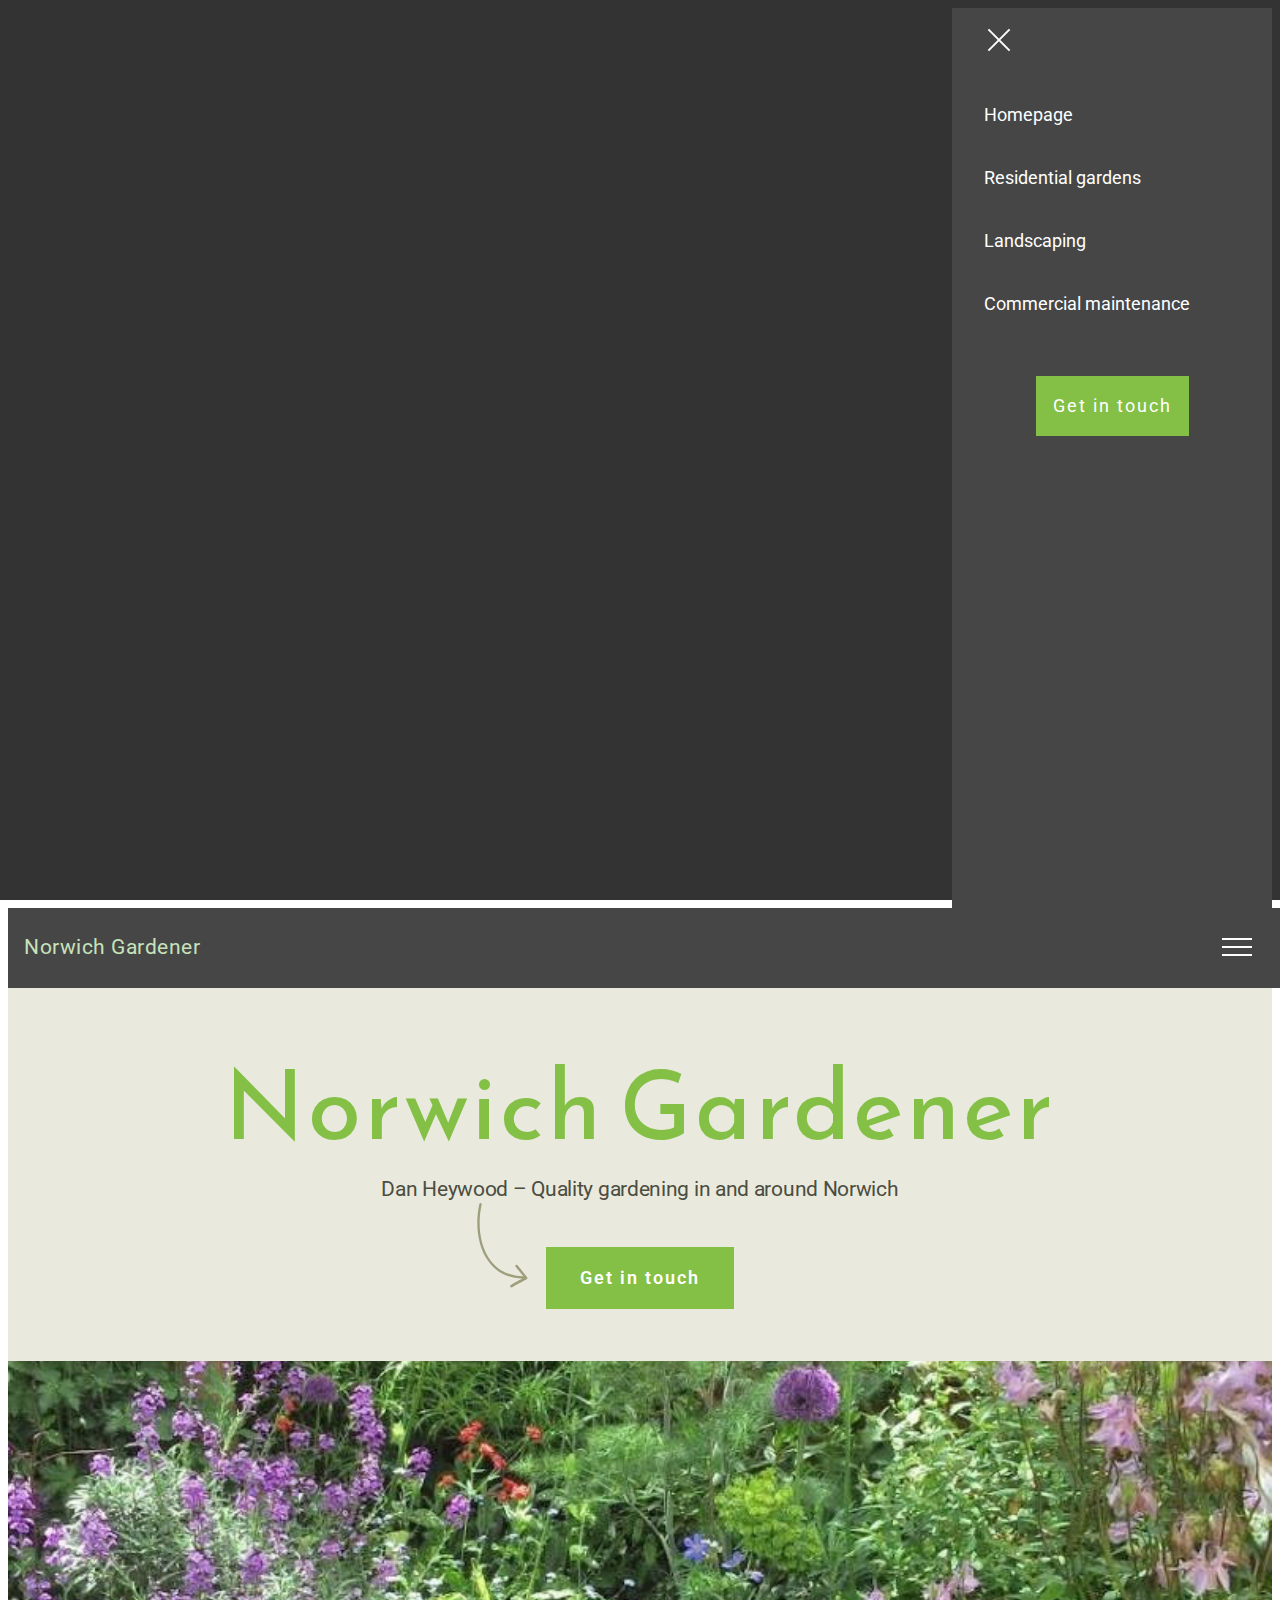
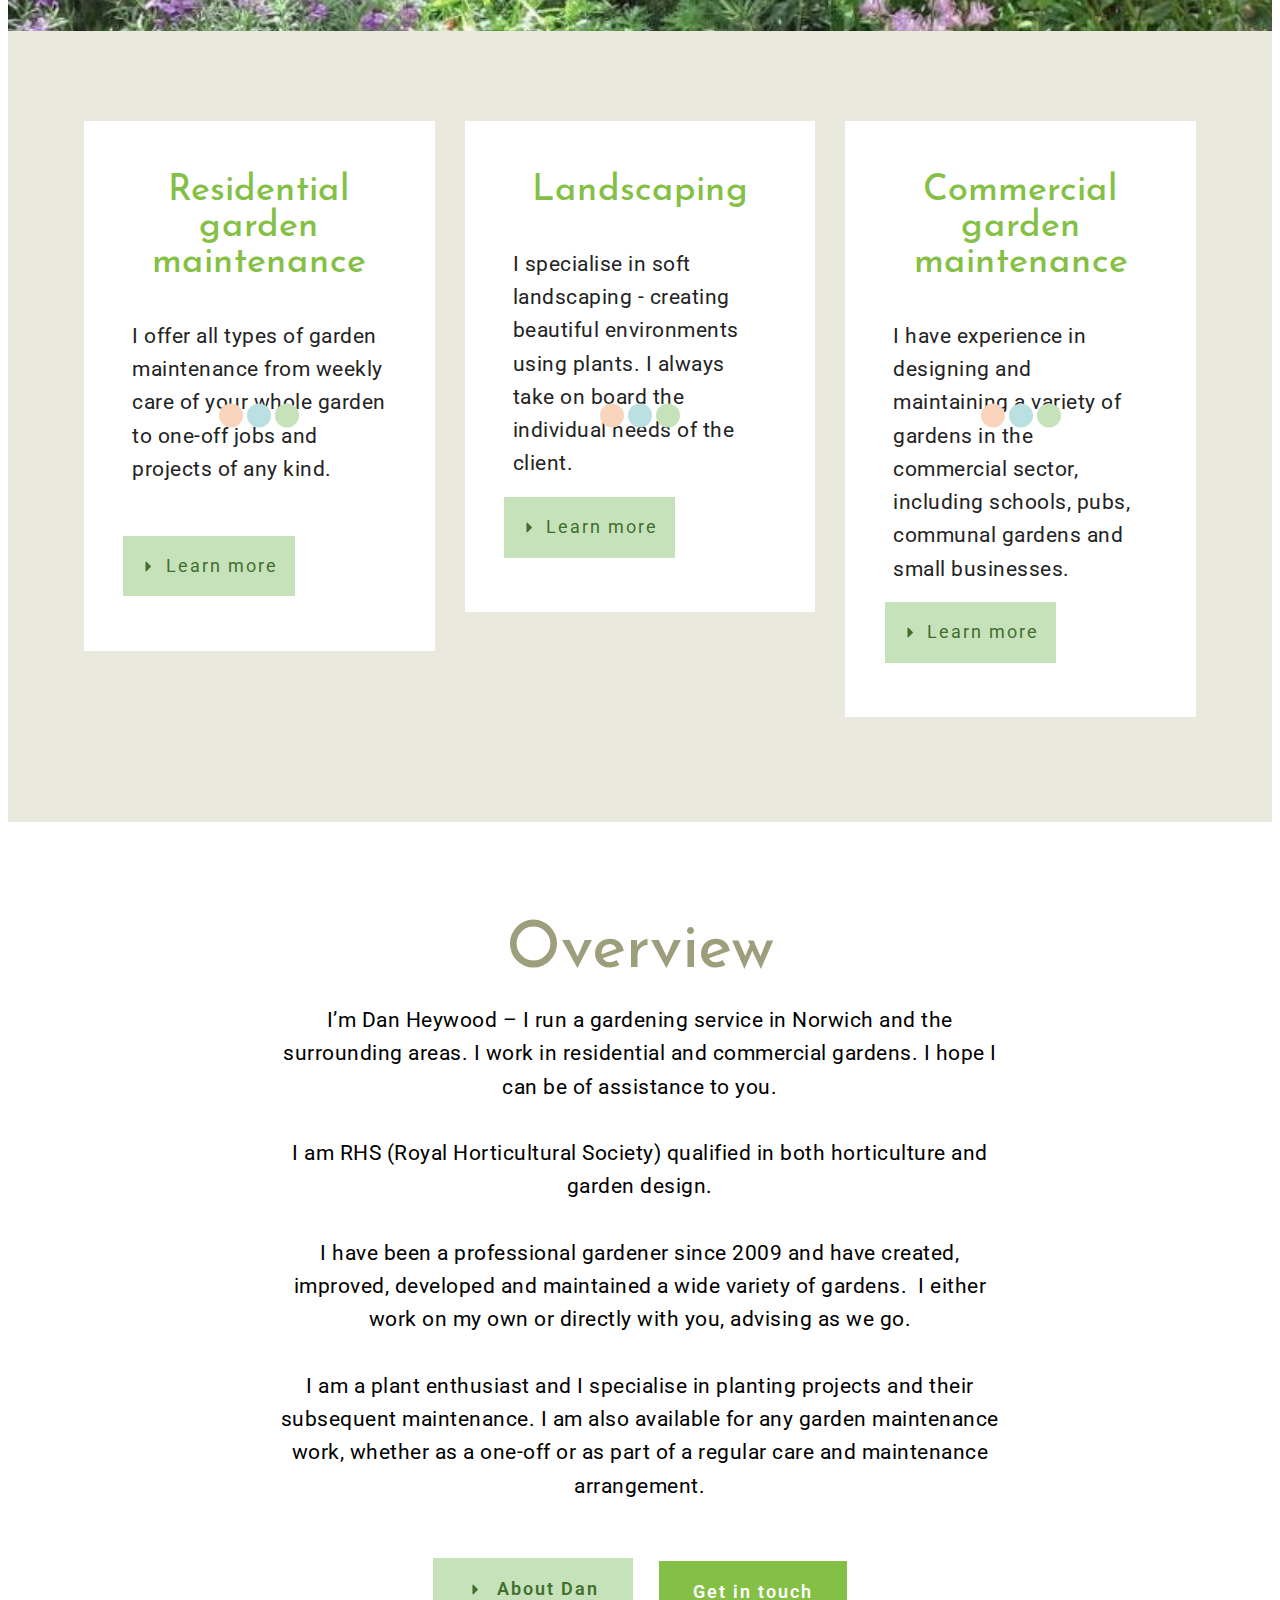
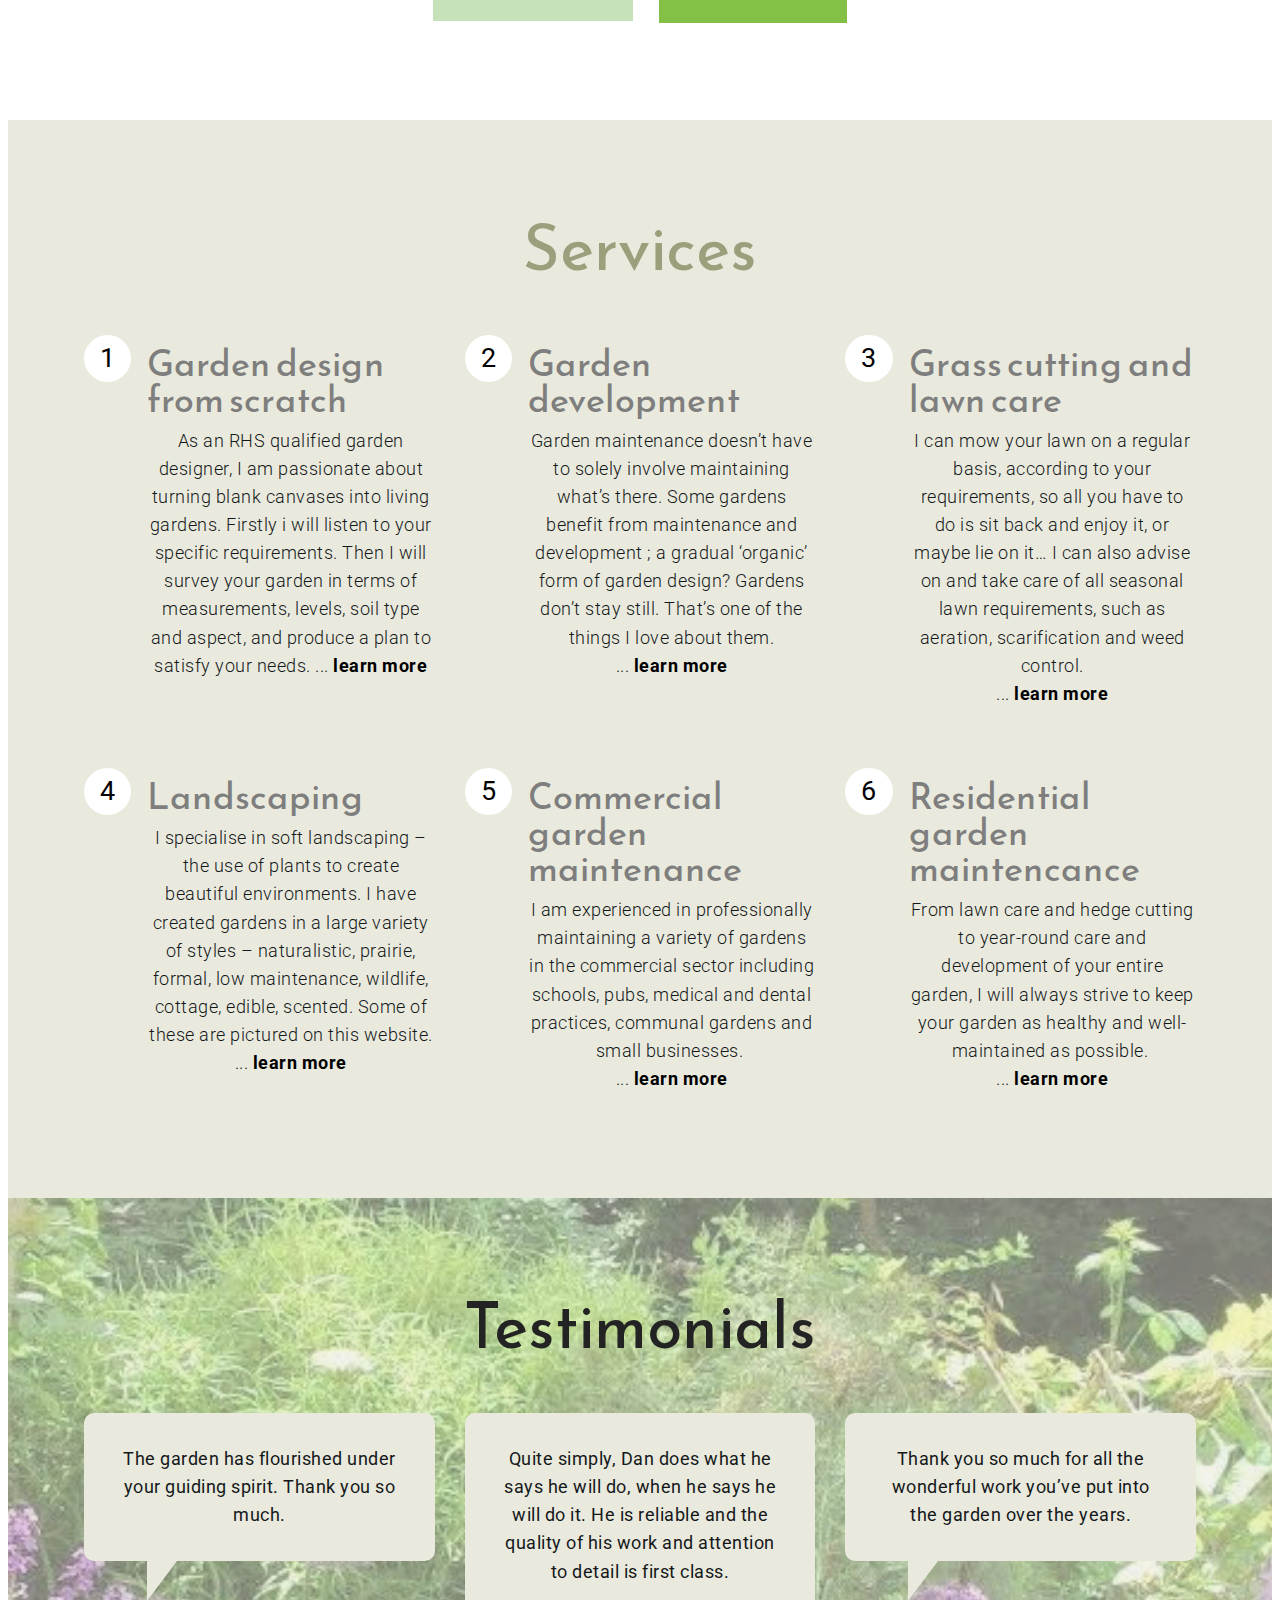
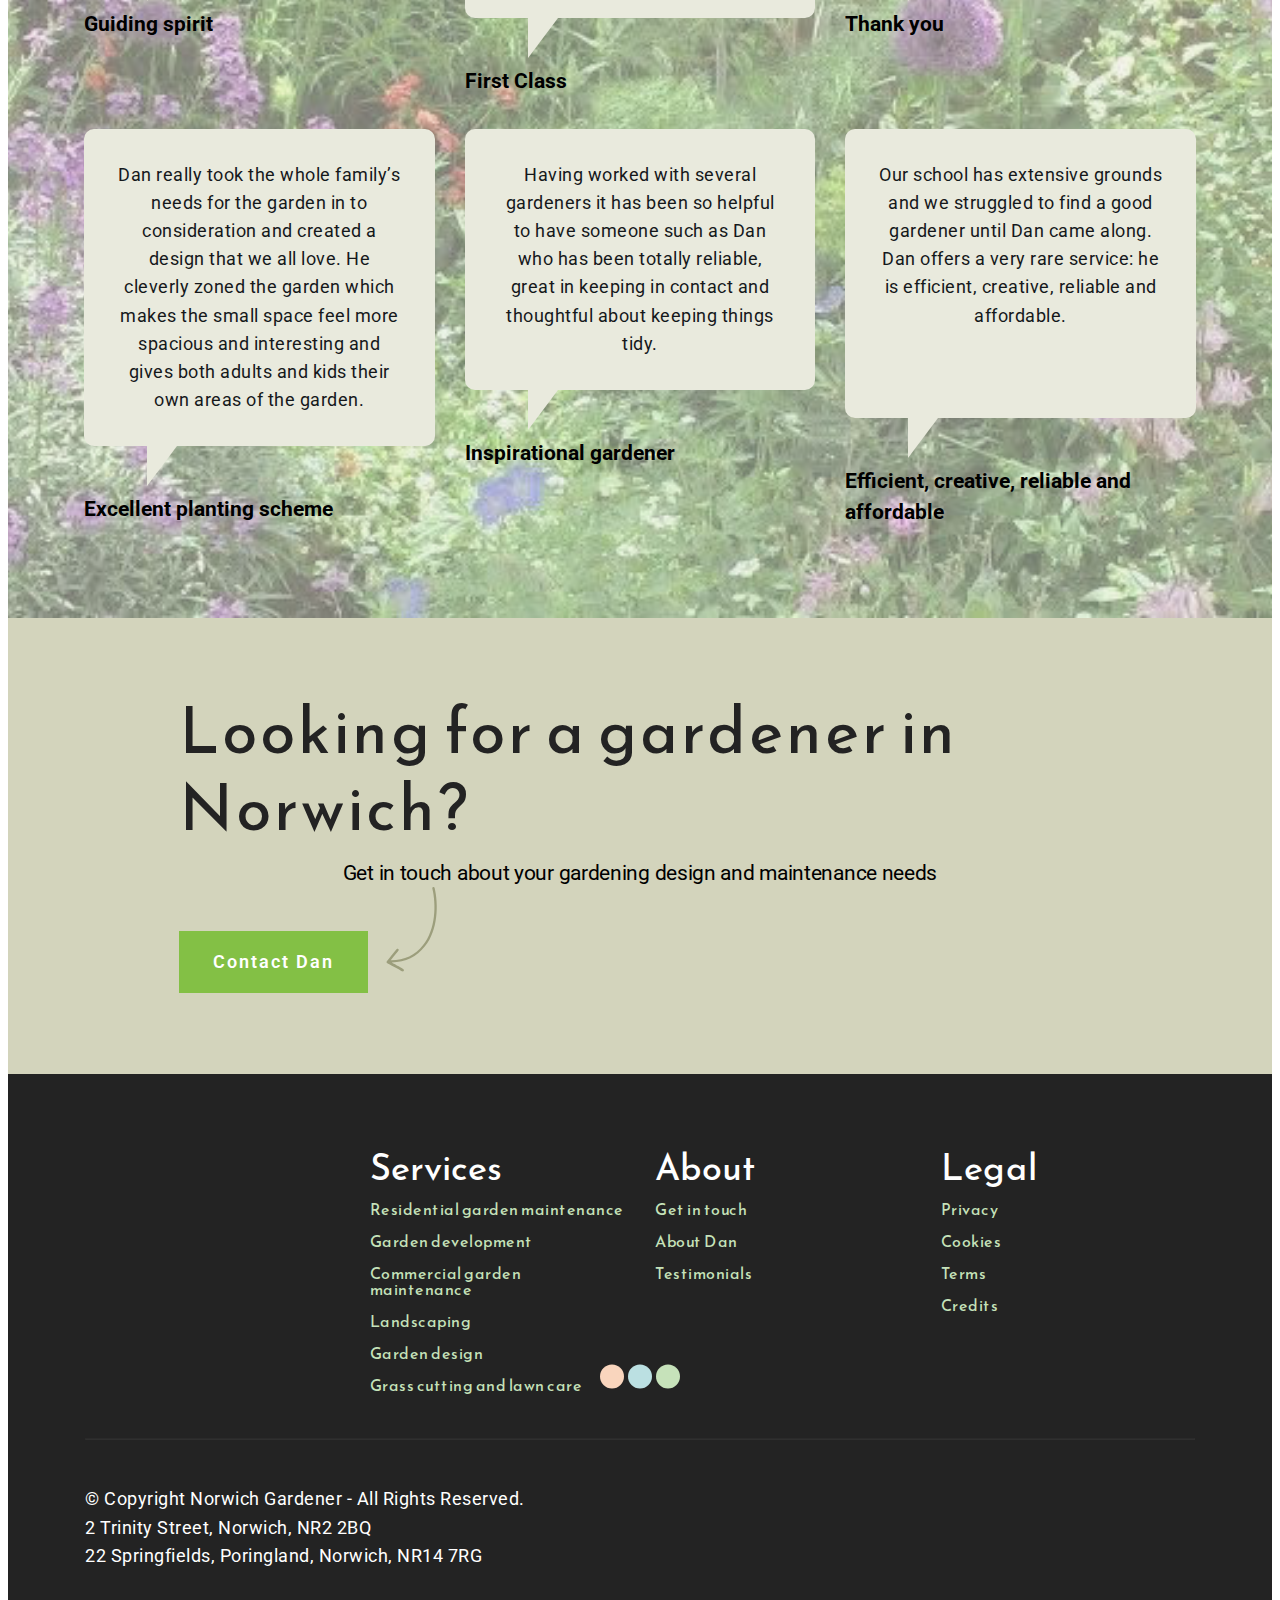
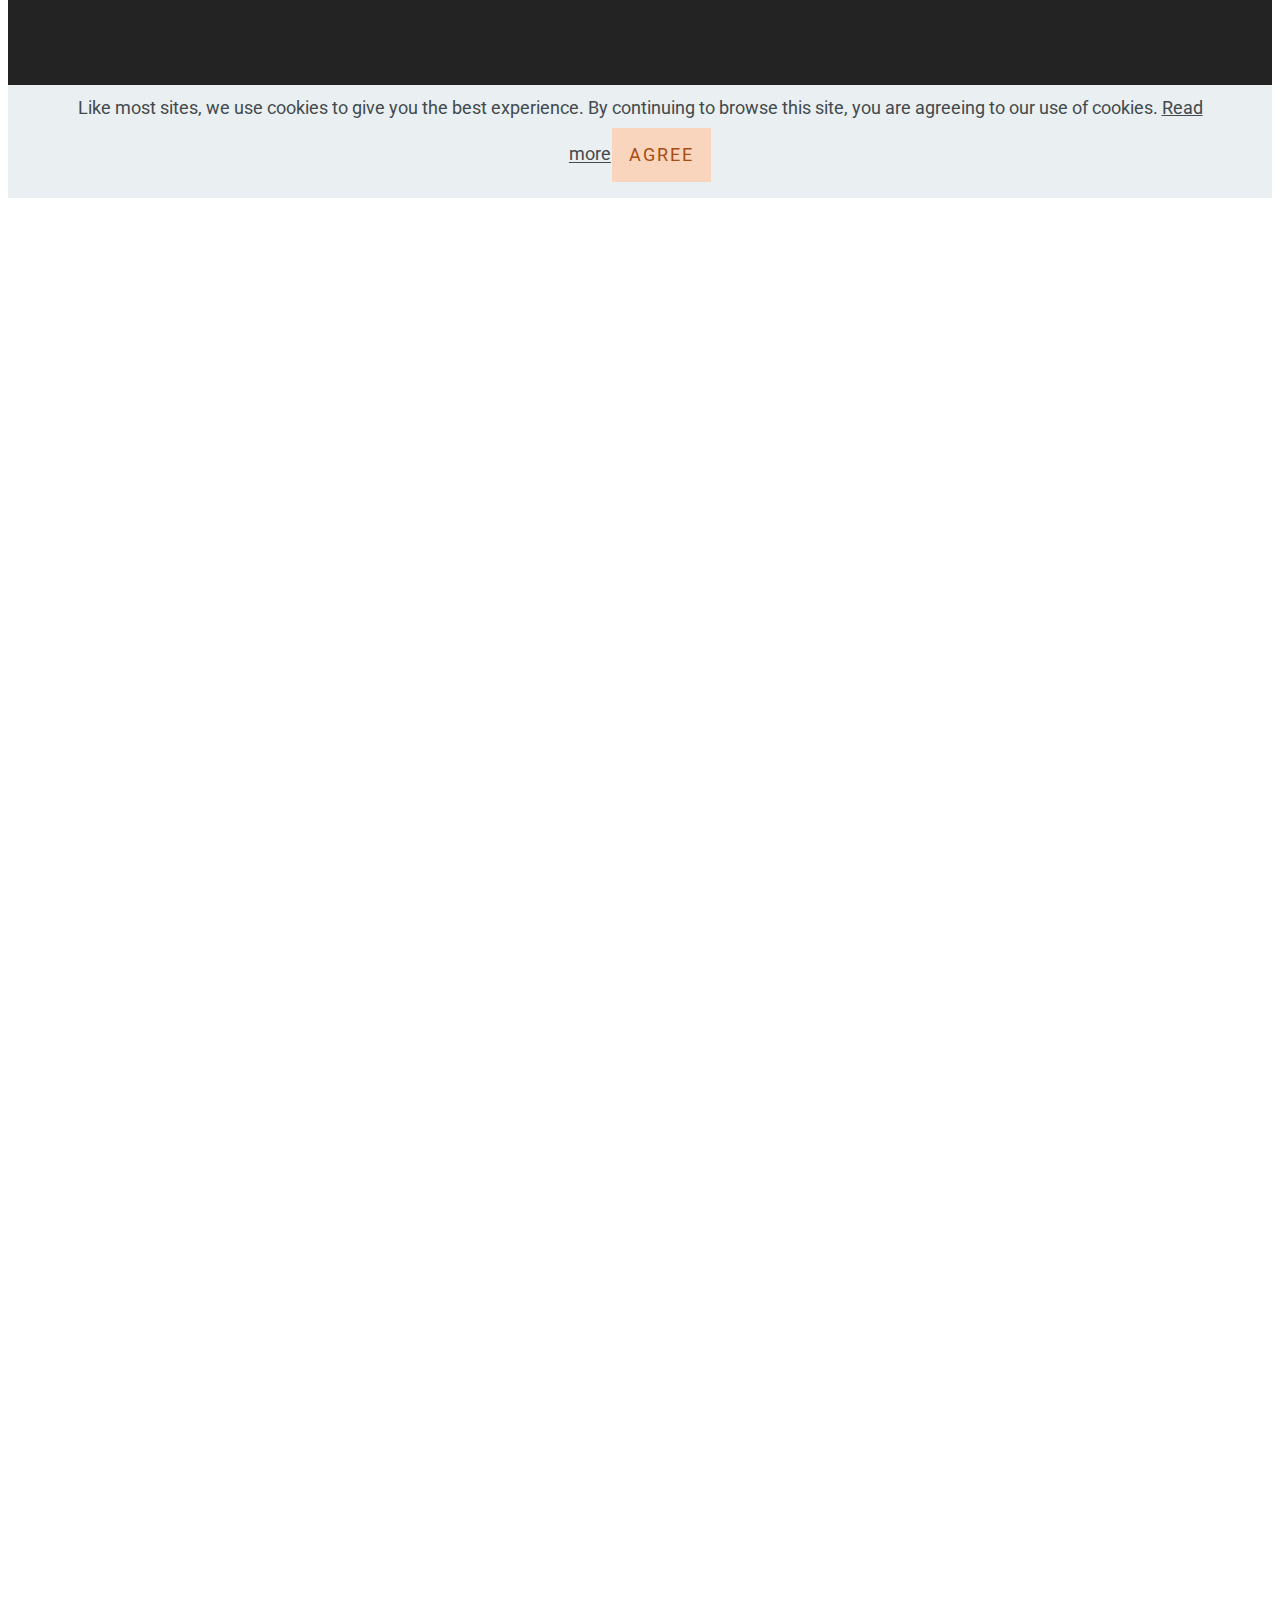
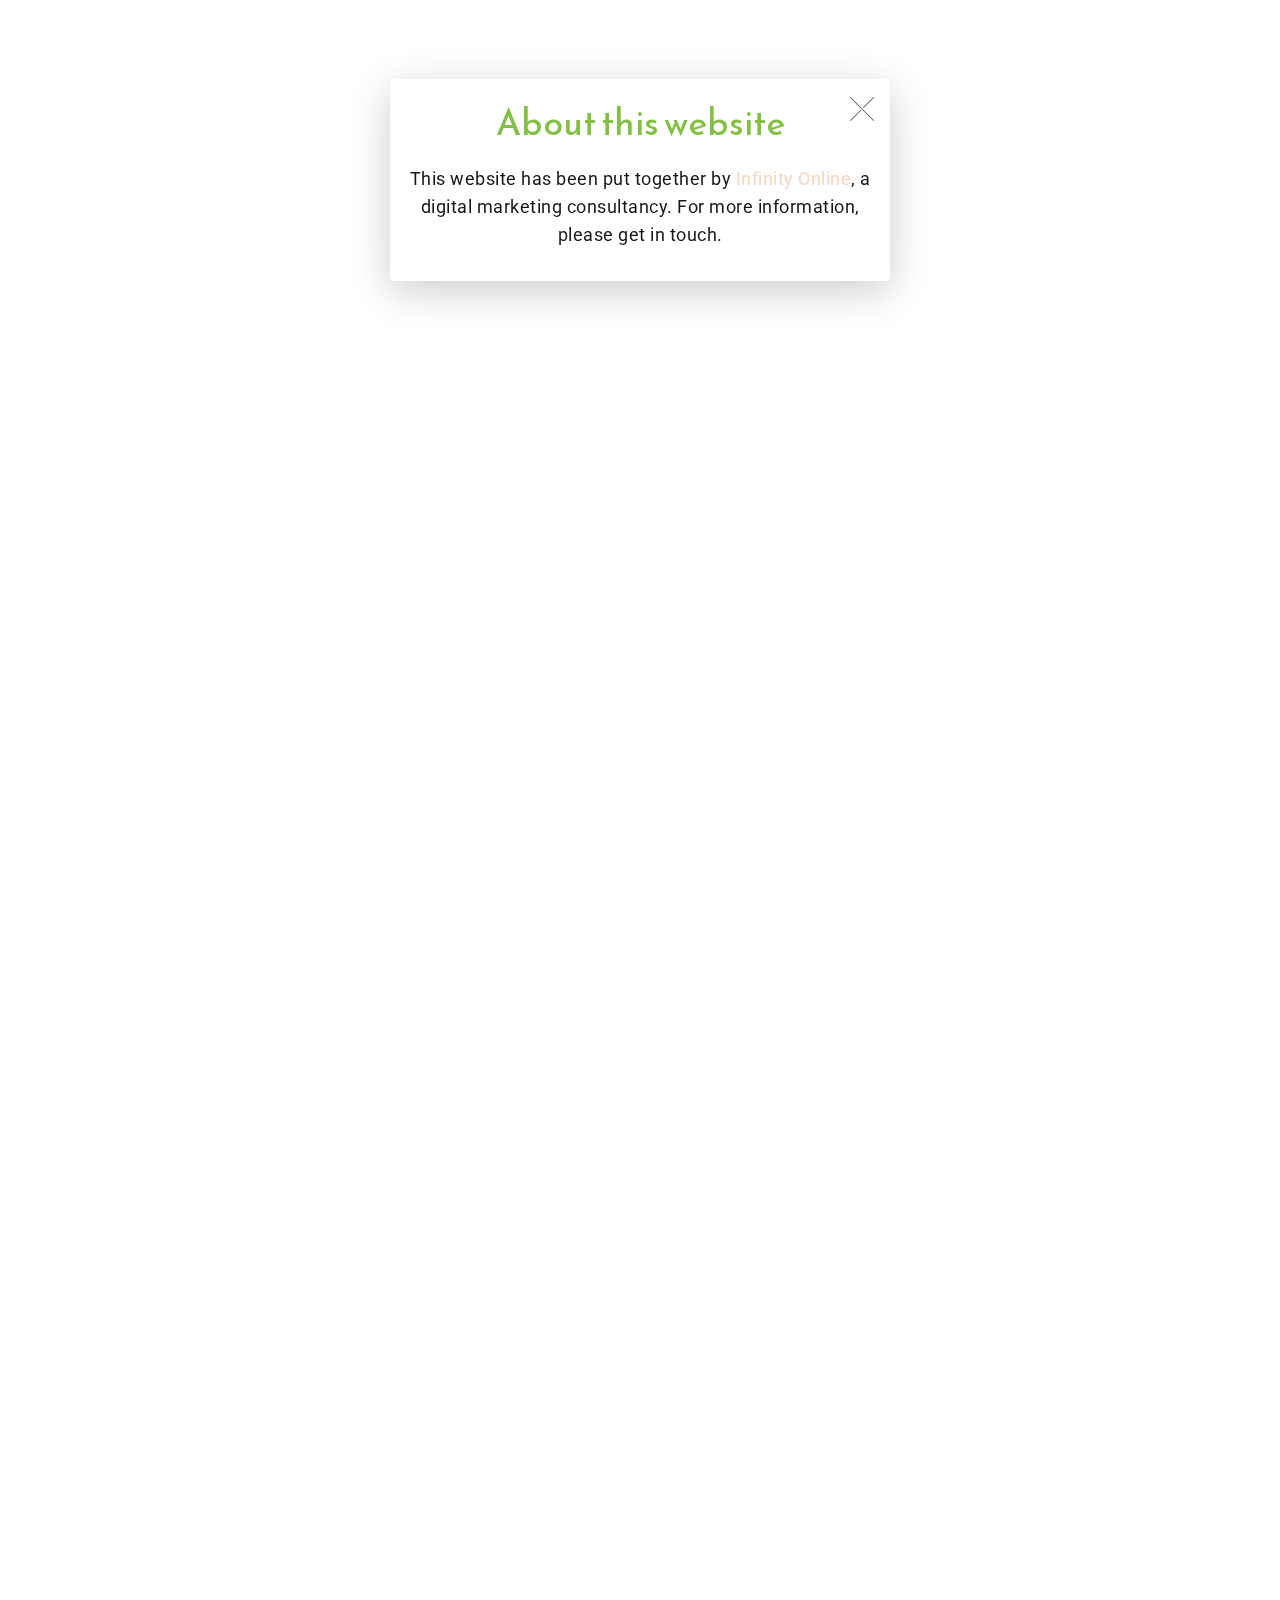
<file: index.html>
<!DOCTYPE html>
<html amp >
<head>
  
  <meta charset="UTF-8">
  <meta http-equiv="X-UA-Compatible" content="IE=edge">
  
  <meta name="viewport" content="width=device-width, initial-scale=1, minimum-scale=1">
  <link rel="shortcut icon" href="assets/images/norwich-gardener-favicon-128x128.png" type="image/x-icon">
  <meta name="description" content="RHS (Royal Horticultural Society) qualified in both horticulture and garden design, Dan Heywood runs run a gardening service in Norwich & the surrounding areas.">
  <meta name="amp-script-src" content="">
  
  <title>Norwich Gardener | Dan Heywood - Quality gardening in & around Norwich</title>
  
<link rel="canonical" href="https://www.norwichgardener.com/">
 <style amp-boilerplate>body{-webkit-animation:-amp-start 8s steps(1,end) 0s 1 normal both;-moz-animation:-amp-start 8s steps(1,end) 0s 1 normal both;-ms-animation:-amp-start 8s steps(1,end) 0s 1 normal both;animation:-amp-start 8s steps(1,end) 0s 1 normal both}@-webkit-keyframes -amp-start{from{visibility:hidden}to{visibility:visible}}@-moz-keyframes -amp-start{from{visibility:hidden}to{visibility:visible}}@-ms-keyframes -amp-start{from{visibility:hidden}to{visibility:visible}}@-o-keyframes -amp-start{from{visibility:hidden}to{visibility:visible}}@keyframes -amp-start{from{visibility:hidden}to{visibility:visible}}</style>
<noscript><style amp-boilerplate>body{-webkit-animation:none;-moz-animation:none;-ms-animation:none;animation:none}</style></noscript>
<link href="https://fonts.googleapis.com/css?family=Reem+Kufi:400&display=swap" rel="stylesheet">
 <link href="https://fonts.googleapis.com/css?family=Roboto:100,100i,300,300i,400,400i,500,500i,700,700i,900,900i&display=swap" rel="stylesheet">
 
 <style amp-custom> 
.gdpr-block{padding: 10px;font-size: 14px;display: block;width: 100%;text-align: center;}.gdpr-block.covert {display: none;}.textGDPR{position: relative;}.gdpr-block label span.textGDPR input[name='gdpr']{ width: 15px;height: 15px;margin: 0;position: absolute;top: 2px;left: -20px;}.gdpr-block label{color: #a7a7a7;vertical-align: middle;user-select: none;margin-bottom: 0;}div,span,h1,h2,h3,h4,h5,h6,p,blockquote,a,ol,ul,li,figcaption{font: inherit;}*{-webkit-box-sizing: border-box;box-sizing: border-box;}body{position: relative;font-style: normal;line-height: 1.5;color: #232323;}section{background-color: #eeeeee;background-position: 50% 50%;background-repeat: no-repeat;background-size: cover;overflow: hidden;}section.menu{min-height: 80px;}section,.container,.container-fluid{position: relative;word-wrap: break-word;}a.mbr-iconfont:hover{text-decoration: none;}h1,h2,h3{margin: auto;}h1,h3,p{padding: 10px 0;margin-bottom: 15px;}p,li,blockquote{color: #15181b;letter-spacing: 0.5px;line-height: 1.7;}ul,ol,pre,blockquote,h4{margin-bottom: 0;margin-top: 0;}pre{background: #f4f4f4;padding: 10px 24px;white-space: pre-wrap;}p{margin-top: 0;}a{font-style: normal;font-weight: 400;cursor: pointer;}a,a:hover{text-decoration: none;}figure{margin-bottom: 0;}h1,h2,h3,h4,h5,h6,.h1,.h2,.h3,.h4,.h5,.h6,.display-1,.display-2,.display-3,.display-4{line-height: 1;word-break: break-word;word-wrap: break-word;}b,strong{font-weight: bold;}blockquote{padding: 10px 0 10px 20px;position: relative;border-left: 3px solid;}input:-webkit-autofill,input:-webkit-autofill:hover,input:-webkit-autofill:focus,input:-webkit-autofill:active{-webkit-transition-delay: 9999s;transition-delay: 9999s;-webkit-transition-property: background-color,color;-o-transition-property: background-color,color;transition-property: background-color,color;}html,body{height: auto;min-height: 100vh;}.mbr-section-title{font-style: normal;line-height: 1.2;}.mbr-section-subtitle{line-height: 1.3;}.mbr-text{font-style: normal;line-height: 1.6;}.btn{font-weight: 400;border-width: 2px;border-style: solid;font-style: normal;letter-spacing: 2px;margin: .4rem .8rem;white-space: normal;-webkit-transition: all .3s ease-in-out,-webkit-box-shadow 2s ease-in-out;transition: all .3s ease-in-out,-webkit-box-shadow 2s ease-in-out;-o-transition: all .3s ease-in-out,box-shadow 2s ease-in-out;transition: all .3s ease-in-out,box-shadow 2s ease-in-out;transition: all .3s ease-in-out,box-shadow 2s ease-in-out,-webkit-box-shadow 2s ease-in-out;display: -webkit-inline-box;display: -ms-inline-flexbox;display: inline-flex;-webkit-box-align: center;-ms-flex-align: center;align-items: center;-webkit-box-pack: center;-ms-flex-pack: center;justify-content: center;word-break: break-word;-webkit-align-items: center;-webkit-justify-content: center;display: -webkit-inline-flex;}.btn-underline{position: relative;display: inline-block;margin-right: .8rem;margin-left: .8rem;}.btn-underline:after{content: "";display: block;width: 100%;height: 2px;-webkit-transition: all .3s ease-in-out 0.2s;-o-transition: all .3s ease-in-out 0.2s;transition: all .3s ease-in-out 0.2s;margin-top: 2px;}.btn-underline:before{content: "";display: block;width: 0;height: 2px;position: absolute;right: 0;bottom: 0;-webkit-transition: all .3s ease-in-out 0s;-o-transition: all .3s ease-in-out 0s;transition: all .3s ease-in-out 0s;margin-top: 2px;}.btn-underline:hover:after{-webkit-transition: all .3s ease-in-out 0s;-o-transition: all .3s ease-in-out 0s;transition: all .3s ease-in-out 0s;-webkit-transition-delay: none;-o-transition-delay: none;transition-delay: none;width: 0;}.btn-underline:hover:before{-webkit-transition: all .3s ease-in-out 0.2s;-o-transition: all .3s ease-in-out 0.2s;transition: all .3s ease-in-out 0.2s;width: 100%;}.btn-form{border-radius: 0;}.btn-form:hover{cursor: pointer;}form .btn{margin: 0;}.mbr-figure img,.mbr-figure iframe{display: block;width: 100%;}.card{background-color: transparent;border: none;}.card-wrapper{-webkit-box-flex: 1;-ms-flex: 1;flex: 1;-webkit-flex: 1;}.card-img{text-align: center;-ms-flex-negative: 0;flex-shrink: 0;-webkit-flex-shrink: 0;}.media{max-width: 100%;margin: 0 auto;}.mbr-figure{-ms-flex-item-align: center;-ms-grid-row-align: center;-webkit-align-self: center;align-self: center;}.media-container > div{max-width: 100%;}.mbr-figure img,.card-img img{width: 100%;}@media (max-width: 991px){.media-size-item{width: auto;}.media{width: auto;}.mbr-figure{width: 100%;}}.l-spacing3{letter-spacing: 3px;}.l-spacing-3{letter-spacing: -.3px;}.amp-carousel-button{width: 50px;height: 50px;}.amp-carousel-button:hover{cursor: pointer;}.amp-carousel-button-next{background-image: url("data:image/svg+xml;charset=utf-8,%3Csvg xmlns='http://www.w3.org/2000/svg' width='18' height='18' fill='%23fff' viewBox='0 0 129 129'%3E%3Cpath d='m40.4,121.3c-0.8,0.8-1.8,1.2-2.9,1.2s-2.1-0.4-2.9-1.2c-1.6-1.6-1.6-4.2 0-5.8l51-51-51-51c-1.6-1.6-1.6-4.2 0-5.8 1.6-1.6 4.2-1.6 5.8,0l53.9,53.9c1.6,1.6 1.6,4.2 0,5.8l-53.9,53.9z'/%3E%3C/svg%3E");}.amp-carousel-button-prev{background-image: url("data:image/svg+xml;charset=utf-8,%3Csvg xmlns='http://www.w3.org/2000/svg' width='18' height='18' fill='%23fff' viewBox='0 0 129 129'%3E%3Cpath d='m88.6,121.3c0.8,0.8 1.8,1.2 2.9,1.2s2.1-0.4 2.9-1.2c1.6-1.6 1.6-4.2 0-5.8l-51-51 51-51c1.6-1.6 1.6-4.2 0-5.8s-4.2-1.6-5.8,0l-54,53.9c-1.6,1.6-1.6,4.2 0,5.8l54,53.9z'/%3E%3C/svg%3E");}.popup-btn:hover{cursor: pointer;}.hidden{visibility: hidden;}.super-hide{display: none;}.inactive{-webkit-user-select: none;-moz-user-select: none;-ms-user-select: none;user-select: none;pointer-events: none;-webkit-user-drag: none;user-drag: none;}textarea[type="hidden"]{display: none;}#scrollToTop{display: none;}.popover-content ul.show{min-height: 155px;}.mbr-white{color: #ffffff;}.mbr-black{color: #000000;}.mbr-bg-white{background-color: #ffffff;}.mbr-bg-black{background-color: #000000;}.align-left{text-align: left;}.align-center{text-align: center;}.align-right{text-align: right;}@media (max-width: 767px){.align-left,.align-center,.align-right,.mbr-section-btn,.mbr-section-title{text-align: center;}}.mbr-light{font-weight: 300;}.mbr-regular{font-weight: 400;}.mbr-semibold{font-weight: 500;}.mbr-bold{font-weight: 700;}.mbr-section-btn{margin-left: -.8rem;margin-right: -.8rem;font-size: 0;}nav .mbr-section-btn{margin-left: 0rem;margin-right: 0rem;}.btn .mbr-iconfont,.btn.btn-sm .mbr-iconfont{cursor: pointer;margin-right: 0.5rem;}.btn.btn-md .mbr-iconfont,.btn.btn-md .mbr-iconfont{margin-right: 0.8rem;}[type="submit"]{-webkit-appearance: none;}.mbr-fullscreen .mbr-overlay{min-height: 100vh;}.mbr-fullscreen{display: -webkit-box;display: -ms-flexbox;display: flex;display: -moz-flex;display: -ms-flex;display: -o-flex;-webkit-box-align: center;-ms-flex-align: center;align-items: center;-webkit-align-items: center;min-height: 100vh;-webkit-box-sizing: border-box;box-sizing: border-box;padding-top: 3rem;padding-bottom: 3rem;}.mbr-overlay{background-color: #000;bottom: 0;left: 0;opacity: .5;position: absolute;right: 0;top: 0;z-index: 0;}.mbr-parallax-bg{bottom: 0;left: 0;opacity: .5;position: absolute;right: 0;top: 0;z-index: 0;background-position: 50% 50%;background-repeat: no-repeat;background-size: cover;}section.sidebar-open:before{content: '';position: fixed;top: 0;bottom: 0;right: 0;left: 0;background-color: rgba(0,0,0,0.2);z-index: 1040;}form input,form textarea,form select{padding: .8rem;border: 0px;background: #ececec;}form .fieldset{display: -webkit-box;display: -ms-flexbox;display: flex;-webkit-box-pack: center;-ms-flex-pack: center;justify-content: center;-ms-flex-wrap: wrap;flex-wrap: wrap;-webkit-box-align: center;-ms-flex-align: center;align-items: center;display: -webkit-flex;-webkit-justify-content: center;-webkit-flex-wrap: wrap;-webkit-align-items: center;}amp-img img{max-height: 100%;max-width: 100%;}img.mbr-temp{width: 100%;}.is-builder .nodisplay + img[async],.is-builder .nodisplay + img[decoding="async"],.is-builder amp-img > a + img[async],.is-builder amp-img > a + img[decoding="async"]{display: none;}html:not(.is-builder) amp-img > a{position: absolute;top: 0;bottom: 0;left: 0;right: 0;z-index: 1;}.is-builder .temp-amp-sizer{position: absolute;}.is-builder amp-youtube .temp-amp-sizer,.is-builder amp-vimeo .temp-amp-sizer{position: static;}.is-builder section.horizontal-menu .ampstart-btn{display: none;}@media (max-width: 991px){.is-builder section.horizontal-menu .navbar-toggler{display: block;}}.is-builder section.horizontal-menu .dropdown-menu{z-index: auto;opacity: 1;pointer-events: auto;}.is-builder section.horizontal-menu .nav-dropdown .link.dropdown-toggle[aria-expanded="true"]{margin-right: 0;padding: 0.667em 1em;}@media (max-width: 767px){.is-builder section.menu .navbar-collapse{max-height: 60vh;overflow-y: auto;}}.is-builder section.features4 .full-link,.is-builder section.features13 .full-link{z-index: 0;}.container{padding-right: 15px;padding-left: 15px;width: 100%;margin-right: auto;margin-left: auto;}@media (max-width: 767px){.container{max-width: 540px;}}@media (min-width: 768px){.container{max-width: 720px;}}@media (min-width: 992px){.container{max-width: 960px;}}@media (min-width: 1200px){.container{max-width: 1140px;}}@media (min-width: 1600px){.container{max-width: 1540px;}}.mbr-row,.mbr-form-row{display: -webkit-box;display: -webkit-flex;display: -ms-flexbox;display: flex;-webkit-flex-wrap: wrap;-ms-flex-wrap: wrap;flex-wrap: wrap;margin-right: -1rem;margin-left: -1rem;}.mbr-form-row{margin-right: -0.5rem;margin-left: -0.5rem;}.mbr-form-row > [class*="mbr-col"]{padding-left: 0.5rem;padding-right: 0.5rem;}.mbr-justify-content-center{-webkit-box-pack: center;-ms-flex-pack: center;justify-content: center;-webkit-justify-content: center;}@media (max-width: 767px){.mbr-col-sm-12{-ms-flex: 0 0 100%;-webkit-box-flex: 0;flex: 0 0 100%;max-width: 100%;padding-right: 15px;padding-left: 15px;-webkit-flex: 0 0 100%;}.mbr-row{margin: 0;}}@media (min-width: 768px){.mbr-col-md-3{-ms-flex: 0 0 25%;-webkit-box-flex: 0;flex: 0 0 25%;max-width: 25%;padding-right: 15px;padding-left: 15px;-webkit-flex: 0 0 25%;}.mbr-col-md-4{-ms-flex: 0 0 33.333333%;-webkit-box-flex: 0;flex: 0 0 33.333333%;max-width: 33.333333%;padding-right: 15px;padding-left: 15px;-webkit-flex: 0 0 33.333333%;}.mbr-col-md-5{-ms-flex: 0 0 41.666667%;-webkit-box-flex: 0;flex: 0 0 41.666667%;max-width: 41.666667%;padding-right: 15px;padding-left: 15px;-webkit-flex: 0 0 41.666667%;}.mbr-col-md-6{-ms-flex: 0 0 50%;-webkit-box-flex: 0;flex: 0 0 50%;max-width: 50%;padding-right: 15px;padding-left: 15px;-webkit-flex: 0 0 50%;}.mbr-col-md-7{-ms-flex: 0 0 58.333333%;-webkit-box-flex: 0;flex: 0 0 58.333333%;max-width: 58.333333%;padding-right: 15px;padding-left: 15px;-webkit-flex: 0 0 58.333333%;}.mbr-col-md-8{-ms-flex: 0 0 66.666667%;-webkit-box-flex: 0;flex: 0 0 66.666667%;max-width: 66.666667%;padding-left: 15px;padding-right: 15px;-webkit-flex: 0 0 66.666667%;}.mbr-col-md-10{-ms-flex: 0 0 83.333333%;-webkit-box-flex: 0;flex: 0 0 83.333333%;max-width: 83.333333%;padding-left: 15px;padding-right: 15px;-webkit-flex: 0 0 83.333333%;}.mbr-col-md-12{-ms-flex: 0 0 100%;-webkit-box-flex: 0;flex: 0 0 100%;max-width: 100%;padding-right: 15px;padding-left: 15px;-webkit-flex: 0 0 100%;}}@media (min-width: 992px){.mbr-col-lg-2{-ms-flex: 0 0 16.666667%;-webkit-box-flex: 0;flex: 0 0 16.666667%;max-width: 16.666667%;padding-right: 15px;padding-left: 15px;-webkit-flex: 0 0 16.666667%;}.mbr-col-lg-3{-ms-flex: 0 0 25%;-webkit-box-flex: 0;flex: 0 0 25%;max-width: 25%;padding-right: 15px;padding-left: 15px;-webkit-flex: 0 0 25%;}.mbr-col-lg-4{-ms-flex: 0 0 33.33%;-webkit-box-flex: 0;flex: 0 0 33.33%;max-width: 33.33%;padding-right: 15px;padding-left: 15px;-webkit-flex: 0 0 33.33%;}.mbr-col-lg-5{-ms-flex: 0 0 41.666%;-webkit-box-flex: 0;flex: 0 0 41.666%;max-width: 41.666%;padding-right: 15px;padding-left: 15px;-webkit-flex: 0 0 41.666%;}.mbr-col-lg-6{-ms-flex: 0 0 50%;-webkit-box-flex: 0;flex: 0 0 50%;max-width: 50%;padding-right: 15px;padding-left: 15px;-webkit-flex: 0 0 50%;}.mbr-col-lg-8{-ms-flex: 0 0 66.666667%;-webkit-box-flex: 0;flex: 0 0 66.666667%;max-width: 66.666667%;padding-left: 15px;padding-right: 15px;-webkit-flex: 0 0 66.666667%;}.mbr-col-lg-10{-ms-flex: 0 0 83.3333%;-webkit-box-flex: 0;flex: 0 0 83.3333%;max-width: 83.3333%;padding-right: 15px;padding-left: 15px;-webkit-flex: 0 0 83.3333%;}.mbr-col-lg-12{-ms-flex: 0 0 100%;-webkit-box-flex: 0;flex: 0 0 100%;max-width: 100%;padding-right: 15px;padding-left: 15px;-webkit-flex: 0 0 100%;}}@media (min-width: 1200px){.mbr-col-xl-4{-ms-flex: 0 0 33.33%;-webkit-box-flex: 0;flex: 0 0 33.33%;max-width: 33.33%;padding-right: 15px;padding-left: 15px;-webkit-flex: 0 0 33.33%;}.mbr-col-xl-6{-ms-flex: 0 0 50%;-webkit-box-flex: 0;flex: 0 0 50%;max-width: 50%;padding-right: 15px;padding-left: 15px;-webkit-flex: 0 0 50%;}.mbr-col-xl-7{-ms-flex: 0 0 58.333333%;-webkit-box-flex: 0;flex: 0 0 58.333333%;max-width: 58.333333%;padding-right: 15px;padding-left: 15px;-webkit-flex: 0 0 58.333333%;}.mbr-col-xl-8{-ms-flex: 0 0 66.666667%;-webkit-box-flex: 0;flex: 0 0 66.666667%;max-width: 66.666667%;padding-left: 15px;padding-right: 15px;-webkit-flex: 0 0 66.666667%;}}amp-sidebar{background: transparent;}#scrollToTopMarker{position: absolute;width: 0px;height: 0px;top: 300px;}#scrollToTopButton{position: fixed;bottom: 25px;right: 25px;opacity: .4;z-index: 5000;font-size: 32px;height: 60px;width: 60px;border: none;border-radius: 3px;cursor: pointer;}#scrollToTopButton:focus{outline: none;}#scrollToTopButton a:before{content: '';position: absolute;height: 40%;top: 36%;width: 2px;left: calc(50% - 1px);}#scrollToTopButton a:after{content: '';position: absolute;border-top: 2px solid;border-right: 2px solid;width: 40%;height: 40%;left: calc(30% - 1px);bottom: 30%;-ms-transform: rotate(-45deg);transform: rotate(-45deg);-webkit-transform: rotate(-45deg);}.is-builder #scrollToTopButton a:after{left: 30%;}.field:not(:nth-last-child(1)){margin-bottom: 1rem;}.field-input{display: block;width: 100%;}.mbr-col{flex-basis: 0;flex-grow: 1;max-width: 100%;}.mbr-col-auto{-webkit-box-flex: 0;flex: 0 0 auto;width: auto;max-width: none;}.mbr-col,.mbr-col-auto{position: relative;width: 100%;min-height: 1px;padding-right: 15px;padding-left: 15px;}@media (min-width: 991px){.mbr-col{min-width: 50%;}}@media (max-width: 991px){.mbr-col{min-width: 100%;}}.form-check{margin-bottom: 0;}.form-check-label{padding-left: 0;}.form-check-input{position: relative;margin: 4px;}.form-check-inline{display: -webkit-inline-box;display: -ms-inline-flexbox;display: inline-flex;-webkit-box-align: center;-ms-flex-align: center;align-items: center;padding-left: 0;margin-right: .75rem;}H3{margin: 0;}P{margin: 0;text-align: center;}.p-0{padding: 0;}.mbr-flex{display: flex;}.mbr-column{flex-direction: column;}.mbr-px-5{padding-left: 3rem;padding-right: 3rem;}.note-popover .btn::after{display: none;}*:focus{outline: none;}
body{font-family: Roboto;}blockquote{border-color: #f9d5bd;}.display-1{font-family: 'Reem Kufi',sans-serif;font-size: 6rem;}.display-2{font-family: 'Reem Kufi',sans-serif;font-size: 4rem;}.display-4{font-family: 'Reem Kufi',sans-serif;font-size: 1rem;}.display-5{font-family: 'Reem Kufi',sans-serif;font-size: 2.25rem;}.display-6{font-family: 'Roboto',sans-serif;font-size: 1.3rem;}.display-7{font-family: 'Roboto',sans-serif;font-size: 1.1rem;}@media (max-width: 768px){.display-1{font-size: 4.8rem;font-size: calc( 2.75rem + (6 - 2.75) * ((100vw - 20rem) / (48 - 20)));line-height: calc( 1.4 * (2.75rem + (6 - 2.75) * ((100vw - 20rem) / (48 - 20))));}.display-2{font-size: 3.2rem;font-size: calc( 2.05rem + (4 - 2.05) * ((100vw - 20rem) / (48 - 20)));line-height: calc( 1.4 * (2.05rem + (4 - 2.05) * ((100vw - 20rem) / (48 - 20))));}.display-4{font-size: 0.8rem;font-size: calc( 1rem + (1 - 1) * ((100vw - 20rem) / (48 - 20)));line-height: calc( 1.4 * (1rem + (1 - 1) * ((100vw - 20rem) / (48 - 20))));}.display-5{font-size: 1.8rem;font-size: calc( 1.4375rem + (2.25 - 1.4375) * ((100vw - 20rem) / (48 - 20)));line-height: calc( 1.4 * (1.4375rem + (2.25 - 1.4375) * ((100vw - 20rem) / (48 - 20))));}}.btn{padding: 1rem 2rem;border-radius: 0px;}.btn-sm{border-width: 1px;padding: 1rem 1rem;border-radius: 0px;}.btn-md{font-weight: 600;padding: 1rem 2rem;border-radius: 0px;}.bg-primary{background-color: #f9d5bd;}.bg-success{background-color: #c6e2ba;}.bg-info{background-color: #f5edf6;}.bg-warning{background-color: #7f7e7e;}.bg-danger{background-color: #83c045;}.btn-primary,.btn-primary:active,.btn-primary.active{background-color: #f9d5bd;border-color: #f9d5bd;color: #a84c0f;}.btn-primary:hover,.btn-primary:focus,.btn-primary.focus{color: #a84c0f;background-color: #f3a877;border-color: #f3a877;}.btn-primary.disabled,.btn-primary:disabled{color: #a84c0f;background-color: #f3a877;border-color: #f3a877;}.btn-secondary,.btn-secondary:active,.btn-secondary.active{background-color: #bbe0e2;border-color: #bbe0e2;color: #2f6c6f;}.btn-secondary:hover,.btn-secondary:focus,.btn-secondary.focus{color: #2f6c6f;background-color: #85c8cb;border-color: #85c8cb;}.btn-secondary.disabled,.btn-secondary:disabled{color: #2f6c6f;background-color: #85c8cb;border-color: #85c8cb;}.btn-info,.btn-info:active,.btn-info.active{background-color: #f5edf6;border-color: #f5edf6;color: #904c98;}.btn-info:hover,.btn-info:focus,.btn-info.focus{color: #904c98;background-color: #d9badd;border-color: #d9badd;}.btn-info.disabled,.btn-info:disabled{color: #904c98;background-color: #d9badd;border-color: #d9badd;}.btn-success,.btn-success:active,.btn-success.active{background-color: #c6e2ba;border-color: #c6e2ba;color: #426f2e;}.btn-success:hover,.btn-success:focus,.btn-success.focus{color: #426f2e;background-color: #9acb84;border-color: #9acb84;}.btn-success.disabled,.btn-success:disabled{color: #426f2e;background-color: #9acb84;border-color: #9acb84;}.btn-warning,.btn-warning:active,.btn-warning.active{background-color: #7f7e7e;border-color: #7f7e7e;color: #ffffff;}.btn-warning:hover,.btn-warning:focus,.btn-warning.focus{color: #ffffff;background-color: #595858;border-color: #595858;}.btn-warning.disabled,.btn-warning:disabled{color: #ffffff;background-color: #595858;border-color: #595858;}.btn-danger,.btn-danger:active,.btn-danger.active{background-color: #83c045;border-color: #83c045;color: #ffffff;}.btn-danger:hover,.btn-danger:focus,.btn-danger.focus{color: #ffffff;background-color: #5d8a2f;border-color: #5d8a2f;}.btn-danger.disabled,.btn-danger:disabled{color: #ffffff;background-color: #5d8a2f;border-color: #5d8a2f;}.btn-black,.btn-black:active,.btn-black.active{background-color: #333333;border-color: #333333;color: #ffffff;}.btn-black:hover,.btn-black:focus,.btn-black.focus{color: #ffffff;background-color: #0d0d0d;border-color: #0d0d0d;}.btn-black.disabled,.btn-black:disabled{color: #ffffff;background-color: #0d0d0d;border-color: #0d0d0d;}.btn-white,.btn-white:active,.btn-white.active{background-color: #ffffff;border-color: #ffffff;color: #808080;}.btn-white:hover,.btn-white:focus,.btn-white.focus{color: #808080;background-color: #d9d9d9;border-color: #d9d9d9;}.btn-white.disabled,.btn-white:disabled{color: #808080;background-color: #d9d9d9;border-color: #d9d9d9;}.btn-white,.btn-white:active,.btn-white.active{color: #333333;}.btn-white:hover,.btn-white:focus,.btn-white.focus{color: #333333;}.btn-white.disabled,.btn-white:disabled{color: #333333;}.btn-primary-outline,.btn-primary-outline:active,.btn-primary-outline.active{background: none;border-color: #f19a60;color: #f19a60;}.btn-primary-outline:hover,.btn-primary-outline:focus,.btn-primary-outline.focus{color: #a84c0f;background-color: #f9d5bd;border-color: #f9d5bd;}.btn-primary-outline.disabled,.btn-primary-outline:disabled{color: #a84c0f;background-color: #f9d5bd;border-color: #f9d5bd;}.btn-secondary-outline,.btn-secondary-outline:active,.btn-secondary-outline.active{background: none;border-color: #73bfc4;color: #73bfc4;}.btn-secondary-outline:hover,.btn-secondary-outline:focus,.btn-secondary-outline.focus{color: #2f6c6f;background-color: #bbe0e2;border-color: #bbe0e2;}.btn-secondary-outline.disabled,.btn-secondary-outline:disabled{color: #2f6c6f;background-color: #bbe0e2;border-color: #bbe0e2;}.btn-info-outline,.btn-info-outline:active,.btn-info-outline.active{background: none;border-color: #cfa9d4;color: #cfa9d4;}.btn-info-outline:hover,.btn-info-outline:focus,.btn-info-outline.focus{color: #904c98;background-color: #f5edf6;border-color: #f5edf6;}.btn-info-outline.disabled,.btn-info-outline:disabled{color: #904c98;background-color: #f5edf6;border-color: #f5edf6;}.btn-success-outline,.btn-success-outline:active,.btn-success-outline.active{background: none;border-color: #8bc472;color: #8bc472;}.btn-success-outline:hover,.btn-success-outline:focus,.btn-success-outline.focus{color: #426f2e;background-color: #c6e2ba;border-color: #c6e2ba;}.btn-success-outline.disabled,.btn-success-outline:disabled{color: #426f2e;background-color: #c6e2ba;border-color: #c6e2ba;}.btn-warning-outline,.btn-warning-outline:active,.btn-warning-outline.active{background: none;border-color: #4c4b4b;color: #4c4b4b;}.btn-warning-outline:hover,.btn-warning-outline:focus,.btn-warning-outline.focus{color: #ffffff;background-color: #7f7e7e;border-color: #7f7e7e;}.btn-warning-outline.disabled,.btn-warning-outline:disabled{color: #ffffff;background-color: #7f7e7e;border-color: #7f7e7e;}.btn-danger-outline,.btn-danger-outline:active,.btn-danger-outline.active{background: none;border-color: #507728;color: #507728;}.btn-danger-outline:hover,.btn-danger-outline:focus,.btn-danger-outline.focus{color: #ffffff;background-color: #83c045;border-color: #83c045;}.btn-danger-outline.disabled,.btn-danger-outline:disabled{color: #ffffff;background-color: #83c045;border-color: #83c045;}.btn-black-outline,.btn-black-outline:active,.btn-black-outline.active{background: none;border-color: #000000;color: #000000;}.btn-black-outline:hover,.btn-black-outline:focus,.btn-black-outline.focus{color: #ffffff;background-color: #333333;border-color: #333333;}.btn-black-outline.disabled,.btn-black-outline:disabled{color: #ffffff;background-color: #333333;border-color: #333333;}.btn-white-outline,.btn-white-outline:active,.btn-white-outline.active{background: none;border-color: #ffffff;color: #ffffff;}.btn-white-outline:hover,.btn-white-outline:focus,.btn-white-outline.focus{color: #333333;background-color: #ffffff;border-color: #ffffff;}.text-primary{color: #f9d5bd;}.text-primary.btn-underline:after,.text-primary.btn-underline:before{background: #f9d5bd;}.text-secondary{color: #bbe0e2;}.text-secondary.btn-underline:after,.text-secondary.btn-underline:before{background: #bbe0e2;}.text-success{color: #c6e2ba;}.text-success.btn-underline:after,.text-success.btn-underline:before{background: #c6e2ba;}.text-info{color: #f5edf6;}.text-info.btn-underline:after,.text-info.btn-underline:before{background: #f5edf6;}.text-warning{color: #7f7e7e;}.text-warning.btn-underline:after,.text-warning.btn-underline:before{background: #7f7e7e;}.text-danger{color: #83c045;}.text-danger.btn-underline:after,.text-danger.btn-underline:before{background: #83c045;}.text-white{color: #ffffff;}.text-white.btn-underline:after,.text-white.btn-underline:before{background: #ffffff;}.text-black{color: #000000;}.text-black.btn-underline:after,.text-black.btn-underline:before{background: #000000;}a.text-primary:hover,a.text-primary:focus{color: #f19a60;}a.text-secondary:hover,a.text-secondary:focus{color: #73bfc4;}a.text-success:hover,a.text-success:focus{color: #8bc472;}a.text-info:hover,a.text-info:focus{color: #cfa9d4;}a.text-warning:hover,a.text-warning:focus{color: #4c4b4b;}a.text-danger:hover,a.text-danger:focus{color: #507728;}a.text-white:hover,a.text-white:focus{color: #b3b3b3;}a.text-black:hover,a.text-black:focus{color: #4d4d4d;}.alert-success{background-color: #c6e2ba;}.alert-info{background-color: #f5edf6;}.alert-warning{background-color: #7f7e7e;}.alert-danger{background-color: #83c045;}a,a:hover{color: #f9d5bd;}.mbr-plan-header.bg-primary .mbr-plan-subtitle,.mbr-plan-header.bg-primary .mbr-plan-price-desc{color: #ffffff;}.mbr-plan-header.bg-success .mbr-plan-subtitle,.mbr-plan-header.bg-success .mbr-plan-price-desc{color: #ffffff;}.mbr-plan-header.bg-info .mbr-plan-subtitle,.mbr-plan-header.bg-info .mbr-plan-price-desc{color: #ffffff;}.mbr-plan-header.bg-warning .mbr-plan-subtitle,.mbr-plan-header.bg-warning .mbr-plan-price-desc{color: #bfbebe;}.mbr-plan-header.bg-danger .mbr-plan-subtitle,.mbr-plan-header.bg-danger .mbr-plan-price-desc{color: #c2e0a4;}div[submit-success]{background: #c6e2ba;color: #000000;padding: 1rem;margin-bottom: 1rem;}div[submit-error]{background: #83c045;color: #ffffff;padding: 1rem;margin-bottom: 1rem;}.mobirise-spinner{position: absolute;top: 50%;left: 40%;margin-left: 10%;-webkit-transform: translate3d(-50%,-50%,0);z-index: 4;}.mobirise-spinner em{width: 24px;height: 24px;background: #3ac;border-radius: 100%;display: inline-block;-webkit-animation: slide 1s infinite;}.mobirise-spinner em:nth-child(1){-webkit-animation-delay: 0.1s;background: #f9d5bd;}.mobirise-spinner em:nth-child(2){-webkit-animation-delay: 0.2s;background: #bbe0e2;}.mobirise-spinner em:nth-child(3){-webkit-animation-delay: 0.3s;background: #c6e2ba;}@-moz-keyframes slide{0%{-webkit-transform: scale(1);}50%{opacity: 0.3;-webkit-transform: scale(2);}100%{-webkit-transform: scale(1);}}@-webkit-keyframes slide{0%{-webkit-transform: scale(1);}50%{opacity: 0.3;-webkit-transform: scale(2);}100%{-webkit-transform: scale(1);}}@-o-keyframes slide{0%{-webkit-transform: scale(1);}50%{opacity: 0.3;-webkit-transform: scale(2);}100%{-webkit-transform: scale(1);}}@keyframes slide{0%{-webkit-transform: scale(1);}50%{opacity: 0.3;-webkit-transform: scale(2);}100%{-webkit-transform: scale(1);}}.mobirise-loader .amp-active > div{display: none;}#scrollToTopMarker{display: none;}#scrollToTopButton{background-color: #f9d5bd;}#scrollToTopButton a:before{background: #000000;}#scrollToTopButton a:after{border-top-color: #000000;border-right-color: #000000;}.display-1 .mbr-iconfont-btn{font-size: 6rem;width: 6rem;}.display-2 .mbr-iconfont-btn{font-size: 4rem;width: 4rem;}.display-4 .mbr-iconfont-btn{font-size: 1rem;width: 1rem;}.display-5 .mbr-iconfont-btn{font-size: 2.25rem;width: 2.25rem;}.display-6 .mbr-iconfont-btn{font-size: 1.3rem;width: 1.3rem;}.display-7 .mbr-iconfont-btn{font-size: 1.1rem;width: 1.1rem;}.cid-rgPO1AFjEy amp-sidebar{min-width: 260px;z-index: 1050;background-color: #464646;}.cid-rgPO1AFjEy amp-sidebar.open:after{content: '';position: absolute;top: 0;left: 0;bottom: 0;right: 0;background-color: red;}.cid-rgPO1AFjEy .open{-webkit-transform: translateX(0%);transform: translateX(0%);display: block;}.cid-rgPO1AFjEy .builder-sidebar{background-color: #464646;position: relative;min-height: 100vh;z-index: 1030;padding: 1rem 2rem;max-width: 20rem;}.cid-rgPO1AFjEy .headerbar{display: flex;-webkit-justify-content: space-between;justify-content: space-between;padding: .5rem 1rem;min-height: 80px;-webkit-align-items: center;align-items: center;background: #464646;}.cid-rgPO1AFjEy .headerbar.sticky-nav{position: fixed;z-index: 1000;width: 100%;}.cid-rgPO1AFjEy .brand{display: flex;-webkit-align-items: center;align-items: center;padding-right: 30px;}.cid-rgPO1AFjEy .brand p{margin: 0;padding: 0;}.cid-rgPO1AFjEy .brand-name{color: #ffffff;text-align: left;}.cid-rgPO1AFjEy .sidebar{padding: 1rem 0;margin: 0;}.cid-rgPO1AFjEy .sidebar > li{list-style: none;display: flex;-webkit-flex-direction: column;flex-direction: column;}.cid-rgPO1AFjEy .sidebar a{display: block;text-decoration: none;margin-bottom: 10px;}.cid-rgPO1AFjEy .close-sidebar{width: 30px;height: 30px;position: relative;cursor: pointer;background-color: transparent;border: none;}.cid-rgPO1AFjEy .close-sidebar:focus{outline: 2px auto #f9d5bd;}.cid-rgPO1AFjEy .close-sidebar span{position: absolute;left: 0;width: 30px;height: 2px;border-right: 5px;background-color: #ffffff;}.cid-rgPO1AFjEy .close-sidebar span:nth-child(1){-webkit-transform: rotate(45deg);transform: rotate(45deg);}.cid-rgPO1AFjEy .close-sidebar span:nth-child(2){-webkit-transform: rotate(-45deg);transform: rotate(-45deg);}@media (min-width: 992px){.cid-rgPO1AFjEy .brand-name{min-width: 8rem;}.cid-rgPO1AFjEy .builder-sidebar{margin-left: auto;}.cid-rgPO1AFjEy .builder-sidebar .sidebar li{-webkit-flex-direction: row;flex-direction: row;-webkit-flex-wrap: wrap;flex-wrap: wrap;}.cid-rgPO1AFjEy .builder-sidebar .sidebar li a{padding: .5rem;margin: 0;}.cid-rgPO1AFjEy .builder-overlay{display: none;}}.cid-rgPO1AFjEy .hamburger{position: relative;right: 20px;margin-left: auto;width: 30px;height: 20px;background: none;border: none;cursor: pointer;z-index: 1000;}.cid-rgPO1AFjEy .hamburger:focus{outline: none;}.cid-rgPO1AFjEy .hamburger span{position: absolute;right: 0;width: 30px;height: 2px;border-right: 5px;background-color: #ffffff;}.cid-rgPO1AFjEy .hamburger span:nth-child(1){top: 0;transition: all .2s;}.cid-rgPO1AFjEy .hamburger span:nth-child(2){top: 8px;transition: all .15s;}.cid-rgPO1AFjEy .hamburger span:nth-child(3){top: 8px;transition: all .15s;}.cid-rgPO1AFjEy .hamburger span:nth-child(4){top: 16px;transition: all .2s;}.cid-rgPO1AFjEy amp-img{margin-right: 1rem;display: flex;-webkit-align-items: center;align-items: center;width: 55px;}@media (max-width: 768px){.cid-rgPO1AFjEy amp-img{max-height: 55px;max-width: 55px;}}.cid-rgPWhxIPnY{padding-top: 60px;padding-bottom: 45px;background-color: #e9eadd;}.cid-rgPWhxIPnY .pb5{padding-bottom: 2rem;}.cid-rgPWhxIPnY .mbr-section-btn{padding-top: 1.5rem;position: relative;}.cid-rgPWhxIPnY .arrow-icon{fill: #9c9e7c;position: absolute;top: -25px;margin-left: -65px;}.cid-rgPWhxIPnY .arrow-icon-2{fill: #9c9e7c;margin: auto;display: none;}@media (max-width: 991px){.cid-rgPWhxIPnY .mbr-section-btn{padding-top: 0;}.cid-rgPWhxIPnY .arrow-icon{display: none;}.cid-rgPWhxIPnY .arrow-icon-2{display: block;}.cid-rgPWhxIPnY .mbr-section-title,.cid-rgPWhxIPnY .mbr-text,.cid-rgPWhxIPnY .mbr-section-btn{text-align: center;}}.cid-rgPWhxIPnY .mbr-section-title{color: #83c045;}.cid-rgPWhxIPnY .text,.cid-rgPWhxIPnY .mbr-section-btn{color: #4c4d41;}.cid-rgQh58qtqq{padding-top: 135px;padding-bottom: 135px;background-image: url("assets/images/norwich-garden-home-head-800-800x320.jpg");}.cid-rgQh58qtqq .mbr-overlay{background-color: #f5edf6;opacity: 0.2;}.cid-rgQh58qtqq .mbr-text{padding-top: 0;}.cid-rgQh58qtqq .mbr-section-title B{color: #ffffff;}.cid-rgQh58qtqq .mbr-section-title FONT{color: #ffffff;}.cid-rgPYp6JrYJ{padding-top: 90px;padding-bottom: 105px;background-color: #e9eadd;}.cid-rgPYp6JrYJ .card{position: relative;display: flex;-ms-flex-direction: column;-webkit-flex-direction: column;flex-direction: column;min-width: 0;word-wrap: break-word;background-clip: border-box;border-radius: 0;width: 100%;min-height: 1px;}.cid-rgPYp6JrYJ .card-title{margin: 0;color: #9c9e7c;text-align: center;}.cid-rgPYp6JrYJ .mbr-text{color: #232323;margin: 0;}.cid-rgPYp6JrYJ .card-box{padding: 2rem;background: #ffffff;}@media (max-width: 767px){.cid-rgPYp6JrYJ .card-box{padding: 1.5rem;}}.cid-rgPYp6JrYJ amp-img{width: 100%;}.cid-rgPYp6JrYJ .mbr-section-btn > .btn{margin: .4rem .25rem;}@media (min-width: 1200px){.cid-rgPYp6JrYJ .card-box{padding: 3rem;}}@media (max-width: 991px){.cid-rgPYp6JrYJ .first-row-card{margin-bottom: 2rem;}}@media (max-width: 767px){.cid-rgPYp6JrYJ .card:not(.last-child){margin-bottom: 2rem;}}.cid-rgPYp6JrYJ .mbr-text,.cid-rgPYp6JrYJ .mbr-section-btn{text-align: left;}.cid-rgQ4OYmius{padding-top: 75px;padding-bottom: 15px;background-color: #ffffff;}.cid-rgQ4OYmius .mbr-text{margin-bottom: 0;color: #000000;}.cid-rgQ4OYmius .mbr-section-title{margin: 0;text-align: center;color: #9c9e7c;}.cid-rgQ4OYmius .mbr-section-title B{color: #4c4d41;}.cid-rgQcCENtFs{padding-top: 0px;padding-bottom: 90px;background-color: #ffffff;}.cid-rgQcCENtFs .pb5{padding-bottom: 2rem;}.cid-rgQcCENtFs .mbr-section-btn{padding-top: 1.5rem;}.cid-rgQ1X0QDYq{padding-top: 90px;padding-bottom: 105px;background-color: #e9eadd;}.cid-rgQ1X0QDYq .mbr-row{padding-top: 3rem;}.cid-rgQ1X0QDYq .card{display: flex;-webkit-flex-direction: row;flex-direction: row;}.cid-rgQ1X0QDYq .card.lg-pb{padding-bottom: 2rem;}.cid-rgQ1X0QDYq .card .card-img{-webkit-flex-shrink: 0;flex-shrink: 0;width: auto;margin-right: 1rem;}.cid-rgQ1X0QDYq .card .card-img .step{border-radius: 50%;background: #ffffff;display: flex;-webkit-justify-content: center;justify-content: center;-webkit-align-items: center;align-items: center;color: #000000;width: calc(20px + 1.7rem);height: calc(20px + 1.7rem);font-size: 1.7rem;}.cid-rgQ1X0QDYq .mbr-text{padding: 0;margin: 0;color: #15181b;}@media (max-width: 991px){.cid-rgQ1X0QDYq .card.md-pb{padding-bottom: 2rem;}}@media (max-width: 767px){.cid-rgQ1X0QDYq .card:not(.last-child){padding-bottom: 2rem;}.cid-rgQ1X0QDYq .card-box{text-align: left;}}.cid-rgQ1X0QDYq .card-title{color: #4c4d41;}.cid-rgQ1X0QDYq .mbr-section-title{color: #9c9e7c;}.cid-rgQ98fqaS1{padding-top: 90px;padding-bottom: 90px;background-image: url("assets/images/norwich-gardener-home-head-960x427.jpg");}.cid-rgQ98fqaS1 .mbr-overlay{background-color: #e9eadd;opacity: 0.5;}.cid-rgQ98fqaS1 .mbr-row{padding-top: 3rem;}.cid-rgQ98fqaS1 .mbr-row.mbr-col-lg-10{margin: auto;}.cid-rgQ98fqaS1 .card.lg-pb{padding-bottom: 2rem;}.cid-rgQ98fqaS1 .card .card-wrapper{background-color: #e9eadd;padding: 2rem;border-radius: 10px;}.cid-rgQ98fqaS1 .card .triangle{width: 0;height: 0;border-top: 40px solid #e9eadd;border-right: 30px solid transparent;margin-left: 18%;}.cid-rgQ98fqaS1 .card .footer-wrap{padding-top: .5rem;}.cid-rgQ98fqaS1 .card .footer-wrap{display: flex;-webkit-align-items: center;align-items: center;}.cid-rgQ98fqaS1 .card .footer-wrap .card-img{margin-right: 1rem;}@media (min-width: 768px){.cid-rgQ98fqaS1 .card .footer-wrap .card-img{width: 4.5rem;}}.cid-rgQ98fqaS1 .card .footer-wrap .card-img amp-img{border-radius: 50%;margin: auto;}.cid-rgQ98fqaS1 .card .footer-wrap .card-img amp-img img{border-radius: 50%;}.cid-rgQ98fqaS1 .card .footer-wrap .signature{width: 100%;}.cid-rgQ98fqaS1 .card .footer-wrap .author-name{word-break: break-word;}.cid-rgQ98fqaS1 .mbr-text{padding: 0;margin: 0;}@media (max-width: 991px){.cid-rgQ98fqaS1 .card.md-pb{padding-bottom: 2rem;}}@media (max-width: 767px){.cid-rgQ98fqaS1 .author-name{text-align: left;}.cid-rgQ98fqaS1 .card{padding-bottom: 2rem;}.cid-rgQ98fqaS1 .card .card-wrapper{padding: 1rem;}}.cid-rgQ98fqaS1 .author-name{color: #000000;}.cid-rgQ98fqaS1 .mbr-section-title{color: #232323;}.cid-rgQzeGOEAm{padding-top: 75px;padding-bottom: 75px;background-color: #d3d4bc;}.cid-rgQzeGOEAm .pb5{padding-bottom: 2rem;}.cid-rgQzeGOEAm .mbr-section-btn{padding-top: 1.5rem;position: relative;display: inline-block;}.cid-rgQzeGOEAm .arrow-icon{fill: #9c9e7c;position: absolute;top: -25px;right: -65px;-webkit-transform: rotateY(180deg);transform: rotateY(180deg);}.cid-rgQzeGOEAm .arrow-icon-2{fill: #9c9e7c;margin: auto;display: none;}@media (max-width: 991px){.cid-rgQzeGOEAm .container{text-align: center;}.cid-rgQzeGOEAm .mbr-section-btn{padding-top: 0;}.cid-rgQzeGOEAm .arrow-icon{display: none;}.cid-rgQzeGOEAm .arrow-icon-2{display: block;}.cid-rgQzeGOEAm .mbr-section-title,.cid-rgQzeGOEAm .mbr-text,.cid-rgQzeGOEAm .mbr-section-btn{text-align: center;}}.cid-rgQzeGOEAm .mbr-section-title{color: #232323;}.cid-rgQzeGOEAm .text,.cid-rgQzeGOEAm .mbr-section-btn{color: #000000;}.cid-rgQbOUGlj6{padding-top: 75px;padding-bottom: 75px;background-color: #232323;}.cid-rgQbOUGlj6 amp-img{text-align: center;width: 50%;}.cid-rgQbOUGlj6 .group-title{padding-bottom: 0;margin-bottom: 1rem;padding-top: 0;color: #ffffff;}.cid-rgQbOUGlj6 .image-block{display: flex;-webkit-align-items: center;align-items: center;}.cid-rgQbOUGlj6 .item{margin: 0;padding-bottom: 0;padding-top: 0;color: #ffffff;}.cid-rgQbOUGlj6 hr{margin: 45px 0 0 0;border-color: #fff;opacity: .05;}.cid-rgQbOUGlj6 .mbr-text{padding: 0;padding-top: 45px;margin: 0;text-align: left;}@media (max-width: 767px){.cid-rgQbOUGlj6 .items-col{text-align: center;margin: 2rem 0;}.cid-rgQbOUGlj6 amp-img{text-align: center;width: 100%;}}.cid-rgQbOUGlj6 .mbr-text P{color: #ffffff;}.cid-rgQbOUGlj6 P{color: #ffffff;text-align: left;}.cid-rgQbOUGlj6 .item,.cid-rgQbOUGlj6 .items{text-align: left;}.cid-sjs0XBsYIN .mbr-row{justify-content: center;}@media (min-width: 768px){.cid-sjs0XBsYIN .mbr-row{margin-left: -1.5rem;margin-right: -1.5rem;}}.cid-sjs0XBsYIN p{margin: 0;padding: 0;}.cid-sjs0XBsYIN .card-wrapper{background: #ffffff;border-radius: .3rem;-webkit-box-shadow: 0 10px 40px 0 rgba(0,0,0,0.2);box-shadow: 0 10px 40px 0 rgba(0,0,0,0.2);}@media (max-width: 767px){.cid-sjs0XBsYIN .card-wrapper{padding: 1rem;}}.cid-sjs0XBsYIN .form-wrapper .mbr-section-btn{margin: .5rem;}.cid-sjs0XBsYIN .form-wrapper .mbr-section-btn .btn{margin: 0;}.cid-sjs0XBsYIN .card-img amp-img{width: 100%;margin: auto;}.cid-sjs0XBsYIN .card-title{width: 100%;margin: 0;line-height: 1.5;color: #83c045;}.on-load-popup.cid-sjs0XBsYIN .mbr-popup,amp-lightbox.cid-sjs0XBsYIN .mbr-popup{width: 100%;min-height: 100%;position: absolute;display: flex;align-items: center;}.cid-sjs0XBsYIN.on-load-popup{position: fixed;top: 0;left: 0;bottom: 0;right: 0;background: transparent;animation: show;animation-fill-mode: forwards;visibility: hidden;overflow-y: auto;z-index: 1000;}.cid-sjs0XBsYIN.on-load-popup .popup-close > span{width: 24px;height: 24px;}@keyframes show{100%{visibility: visible;}}.cid-sjs0XBsYIN .mbr-popup .popup-close{position: absolute;right: 1rem;margin: -1rem -1rem -1rem auto;padding: 1rem;font-size: 1.5rem;cursor: pointer;opacity: .75;}.cid-sjs0XBsYIN .mbr-popup .popup-close:hover{opacity: 1;}.cid-sjs0XBsYIN .mbr-popup .popup-close:focus{outline: none;}.cid-sjs0XBsYIN .mbr-popup .popup-close > span{font-size: 24px;color: #000000;}.cid-sjs0XBsYIN .popup-notification{width: 100%;margin-top: 3rem;color: #fff;font-size: 25px;text-align: center;}.cid-sjs0XBsYIN .mbr-form{justify-content: center;text-align: center;}@media (min-width: 768px){.cid-sjs0XBsYIN .mbr-form{display: flex;-webkit-flex-wrap: wrap;flex-wrap: wrap;-webkit-align-items: center;align-items: center;}}.cid-sjs0XBsYIN.popup-builder{background-color: #fff;}.cid-sjs0XBsYIN.popup-builder .mbr-overlay{position: absolute;}.cid-sjs0XBsYIN.popup-builder .amp-modal-dialog{margin: 0 auto;padding-top: 60px;padding-bottom: 60px;z-index: 2;}.cid-sjs0XBsYIN .amp-modal-dialog{margin: .5rem;padding: 0;}.cid-sjs0XBsYIN .mbr-form-row{display: flex;-webkit-flex-wrap: wrap;-ms-flex-wrap: wrap;flex-wrap: wrap;justify-content: center;margin-right: -0.5rem;margin-left: -0.5rem;}.cid-sjs0XBsYIN .mbr-form-row > [class*="mbr-col"]{padding-left: .5rem;padding-right: .5rem;}.cid-sjs0XBsYIN .field{padding-top: .5rem;padding-bottom: .5rem;}.cid-sjs0XBsYIN .submit-message{width: 100%;}.cid-sjs0XBsYIN .mbr-form-row > div{margin-bottom: 0;}.cid-sjs0XBsYIN .mbr-overlay{bottom: 0;left: 0;position: fixed;right: 0;top: 0;z-index: 0;}@media (min-width: 576px){.cid-sjs0XBsYIN .amp-modal-dialog{max-width: 500px;margin: 1.75rem auto;}.cid-sjs0XBsYIN .modal-sm{max-width: 300px;}}@media (min-width: 992px){.cid-sjs0XBsYIN .modal-lg,.cid-sjs0XBsYIN .modal-xl{max-width: 800px;}}@media (min-width: 1200px){.cid-sjs0XBsYIN .modal-xl{max-width: 1140px;}}.cid-sjs0XBsYIN .popup-header{display: flex;-ms-flex-align: start;align-items: flex-start;-ms-flex-pack: justify;justify-content: space-between;padding: 1rem;}.cid-sjs0XBsYIN .popup-text{margin-bottom: 1rem;}.cid-sjs0XBsYIN .popup-body{position: relative;-ms-flex: 1 1 auto;flex: 1 1 auto;padding: 1rem;}.cid-sjs0XBsYIN .popup-footer{display: flex;-ms-flex-align: center;align-items: center;justify-content: center;padding: 1rem;}.cid-sjs0XBsYIN .pt-0{padding-top: 0;}.cid-sjs0XBsYIN .pb-0{padding-bottom: 0;}
[class*="-iconfont"]{display: inline-flex;}</style>
 
  <script async  src="https://cdn.ampproject.org/v0.js"></script>
  <script async custom-element="amp-sidebar" src="https://cdn.ampproject.org/v0/amp-sidebar-0.1.js"></script>
  <script async custom-element="amp-analytics" src="https://cdn.ampproject.org/v0/amp-analytics-0.1.js"></script>
  <script async custom-element="amp-lightbox" src="https://cdn.ampproject.org/v0/amp-lightbox-0.1.js"></script>
  <script async custom-element="amp-fx-collection" src="https://cdn.ampproject.org/v0/amp-fx-collection-0.1.js"></script>
  <script async custom-element="amp-youtube" src="https://cdn.ampproject.org/v0/amp-youtube-0.1.js"></script>
  <script async custom-element="amp-form" src="https://cdn.ampproject.org/v0/amp-form-0.1.js"></script>
  <script async custom-template="amp-mustache" src="https://cdn.ampproject.org/v0/amp-mustache-0.2.js"></script>
  <script async custom-element="amp-bind" src="https://cdn.ampproject.org/v0/amp-bind-0.1.js"></script>
  
  <meta name="google-site-verification" content="7Hu3a8RojNhPJeITXkkg6lQlJXBRq6PHZNGPCgdbTkY" />
  <script async custom-element="amp-user-notification" src="https://cdn.ampproject.org/v0/amp-user-notification-0.1.js"></script>
  
</head>
<body><amp-sidebar id="sidebar" class="cid-rgPO1AFjEy" layout="nodisplay" side="right">
        <div class="builder-sidebar" id="builder-sidebar">
            <button on="tap:sidebar.close" class="close-sidebar">
                <span></span>
                <span></span>
            </button>

            <div class="sidebar mbr-white" data-app-modern-menu="true"><a class="text-white display-7" href="https://www.norwichgardener.com/"><br>Homepage<br><br></a>  <a class="text-white display-7" href="residential-garden-maintenance.html">Residential gardens<br><br></a> 
               
                 <a class="text-white display-7" href="landscaping.html">Landscaping<br><br></a> <a class="text-white display-7" href="commercial-garden-maintenance.html">Commercial maintenance&nbsp;<br><br></a></div>
            
            <div class="navbar-buttons mbr-section-btn align-center"><a class="btn btn-sm btn-danger display-7" href="contact.html">Get in touch</a></div>
        </div>
    </amp-sidebar>

<!-- Analytics -->
<!-- Global site tag (gtag.js) - Google Analytics START -->
<script async="" src="https://www.googletagmanager.com/gtag/js?id=UA-64324509-1"></script>
<script>
  window.dataLayer = window.dataLayer || [];
  function gtag(){dataLayer.push(arguments);}
  gtag('js', new Date());

  gtag('config', 'UA-64324509-1');
</script>
<!-- Global site tag (gtag.js) - Google Analytics END -->
<!-- /Analytics -->


  <section class="menu cid-rgPO1AFjEy" id="menu2-0">
    
    <nav class="headerbar sticky-nav">
      <div class="brand">
          
          <p class="brand-name mbr-fonts-style display-6"><a href="https://www.norwichgardener.com" class="text-success">
              Norwich Gardener</a><br></p>
      </div>
      <button on="tap:sidebar.toggle" class="ampstart-btn hamburger sticky-but">
        <span></span>
        <span></span>
        <span></span>
        <span></span>
    </button>
    </nav>
    
</section>

<section class="mbr-section info3 cid-rgPWhxIPnY" id="content7-3">

    
    
    <div class="container align-center">
<div class="mbr-row mbr-justify-content-center">
    <div class="mbr-col-md-12 mbr-col-lg-10">
        <h2 class="mbr-section-title mbr-fonts-style l-spacing3 display-1">Norwich Gardener</h2>
        <p class="mbr-text text mbr-fonts-style l-spacing-3 align-center display-6">
            Dan Heywood – Quality gardening in and around Norwich
        </p>
        <svg class="arrow-icon-2" xmlns="http://www.w3.org/2000/svg" height="80" width="30" viewBox="0 0 40 80"><path d="M30.6 47.5c-.6-.5-1.6-.4-2.1.2L19 59.6V5.5c0-.8-.7-1.5-1.5-1.5S16 4.7 16 5.5v54.1L6.5 47.7c-.6-.6-1.5-.7-2.1-.2-.7.5-.8 1.5-.3 2.1l12.2 15.2c.3.4.7.6 1.2.6s.9-.2 1.2-.6l12.2-15.2c.5-.6.4-1.6-.3-2.1z"></path></svg>
        <div class="mbr-section-btn"><svg class="arrow-icon inactive" xmlns="http://www.w3.org/2000/svg" height="100" width="80" viewBox="0 0 100 100"><path d="M54.1 108c-.5 0-.9-.2-1.2-.6-.5-.7-.3-1.6.4-2.1 1.5-1 9.5-5.5 14.6-8.3-17.4-.5-31.3-7.3-41.3-20C9.9 55.7 9.5 24.2 14.2 3.7c.2-.8 1-1.3 1.8-1.1.8.2 1.3 1 1.1 1.8-4.6 19.9-4.2 50.3 11.8 70.8 9.5 12.2 23 18.6 39.9 18.9h.3l-3.2-4c-1.4-1.7-2.7-3.3-4.1-5.1-.7-.9-1.5-1.9-2.3-2.9-.5-.6-.4-1.6.2-2.1.6-.5 1.6-.4 2.1.2 0 0 0 .1.1.1l6.4 7.9c.5.6.9 1.1 1.4 1.7 1.5 1.8 3.1 3.6 4.3 5.5 0 .1.1.1.1.2.1.2.1.3.2.5v.3c0 .2 0 .3-.1.5 0 .1-.1.1-.1.2-.1.2-.2.3-.3.4-.1.1-.2.1-.3.2 0 0-.1 0-.2.1-.9.4-16 8.6-18.2 10.1-.4 0-.7.1-1 .1z"></path></svg>
            <a class="btn btn-md btn-danger display-7" href="contact.html">Get in touch</a></div>
    </div>
</div>
    </div>
</section>

<section class="header4 cid-rgQh58qtqq" id="header4-j">

    

        
    
    <div class="container" amp-fx="parallax" data-parallax-factor="0.8">
        
        
        

        
    </div>
</section>

<section class="features6 mbr-section cid-rgPYp6JrYJ" id="features6-6">

    

    
    <div class="container">
        <div class="mbr-row mbr-justify-content-center">
            <div class="card mbr-col-sm-12 mbr-col-md-6 mbr-col-lg-4 first-row-card">
                <div class="card-wrapper">
                    <div class="card-img">
                        <amp-img src="assets/images/norwich-gardener-home-residential-garden-maintenance-home-480x270.jpg" layout="responsive" width="350.22222222222223" class="mobirise-loader" height="197" alt="Lavendar paths - Residential garden maintenance" title="Residential garden maintenance">
                            <div placeholder="" class="placeholder">
                                <div class="mobirise-spinner">
                                    <em></em>
                                    <em></em>
                                    <em></em>
                                </div></div>
                            
                        </amp-img>
                    </div>
                    <div class="card-box">
                        <h4 class="card-title mbr-fonts-style align-left mbr-light display-5"><a href="residential-garden-maintenance.html" class="text-danger">Residential garden maintenance</a></h4>
                        <p class="mbr-text mbr-fonts-style align-left display-6">
                            <br>I offer all types of garden maintenance from weekly care of your whole garden to one-off jobs and projects of any kind.&nbsp; &nbsp; &nbsp; &nbsp; &nbsp; &nbsp; &nbsp; &nbsp; &nbsp;</p>
                        <div class="mbr-section-btn align-left"><a class="btn btn-sm btn-success display-7" href="residential-garden-maintenance.html"><span class="fa fa-caret-right mbr-iconfont mbr-iconfont-btn"><svg width="17" height="17" viewBox="0 0 1792 1792" xmlns="http://www.w3.org/2000/svg" fill="currentColor"><path d="M1152 896q0 26-19 45l-448 448q-19 19-45 19t-45-19-19-45v-896q0-26 19-45t45-19 45 19l448 448q19 19 19 45z"></path></svg></span>
                                Learn more</a></div>
                    </div>
                </div>
            </div>
            
            <div class="card mbr-col-sm-12 mbr-col-md-6 mbr-col-lg-4 first-row-card">
                <div class="card-wrapper">
                    <div class="card-img">
                        <amp-img src="assets/images/norwich-gardener-landscaping-pond-home-481x270.jpg" layout="responsive" height="197" class="mobirise-loader" width="350.95185185185187" alt="Praire garden - landscaping services" title="Landscaping">
                            <div placeholder="" class="placeholder">
                                <div class="mobirise-spinner">
                                    <em></em>
                                    <em></em>
                                    <em></em>
                                </div></div>
                            
                        </amp-img>
                    </div>
                    <div class="card-box">
                        <h4 class="card-title mbr-fonts-style align-left mbr-light display-5">
                            <a href="landscaping.html" class="text-danger">Landscaping</a><br></h4>
                        <p class="mbr-text mbr-fonts-style align-left display-6"><br>I specialise in soft landscaping - creating beautiful environments using plants.&nbsp;I always take on board the individual needs of the client.&nbsp;<br></p>
                        <div class="mbr-section-btn align-left"><a class="btn btn-sm btn-success display-7" href="landscaping.html"><span class="fa fa-caret-right mbr-iconfont mbr-iconfont-btn"><svg width="17" height="17" viewBox="0 0 1792 1792" xmlns="http://www.w3.org/2000/svg" fill="currentColor"><path d="M1152 896q0 26-19 45l-448 448q-19 19-45 19t-45-19-19-45v-896q0-26 19-45t45-19 45 19l448 448q19 19 19 45z"></path></svg></span>
                                Learn more</a></div>
                    </div>
                </div>
            </div>

            <div class="card mbr-col-sm-12 mbr-col-md-6 mbr-col-lg-4 last-child">
                <div class="card-wrapper">
                    <div class="card-img">
                        <amp-img src="assets/images/norwich-gardener-herb-garden-home-480x270.jpg" layout="responsive" height="197" class="mobirise-loader" width="350.22222222222223" alt="Flowers, shed and fence - commercial garden maintenance" title="Commercial garden maintenance">
                            <div placeholder="" class="placeholder">
                                <div class="mobirise-spinner">
                                    <em></em>
                                    <em></em>
                                    <em></em>
                                </div></div>
                            
                        </amp-img>
                    </div>
                    <div class="card-box">
                        <h4 class="card-title mbr-fonts-style align-left mbr-light display-5"><a href="commercial-garden-maintenance.html" class="text-danger">Commercial garden maintenance</a></h4>
                        <p class="mbr-text mbr-fonts-style align-left display-6">
                            <br>I have experience in designing and maintaining a variety of gardens in the commercial sector, including schools, pubs, communal gardens  and small businesses.
                        </p>
                        <div class="mbr-section-btn align-left"><a class="btn btn-sm btn-success display-7" href="commercial-garden-maintenance.html"><span class="fa fa-caret-right mbr-iconfont mbr-iconfont-btn"><svg width="17" height="17" viewBox="0 0 1792 1792" xmlns="http://www.w3.org/2000/svg" fill="currentColor"><path d="M1152 896q0 26-19 45l-448 448q-19 19-45 19t-45-19-19-45v-896q0-26 19-45t45-19 45 19l448 448q19 19 19 45z"></path></svg></span>
                                Learn more</a></div>
                    </div>
                </div>
            </div>

            
            
        </div>
    </div>
</section>

<section class="content2 mbr-section article cid-rgQ4OYmius" id="content2-b">
    
     

    <div class="container">
        <div class="mbr-row mbr-justify-content-center">
            <div class="mbr-col-sm-12 mbr-col-md-10 mbr-col-lg-8">
                <h3 class="mbr-fonts-style mbr-section-title mbr-light display-2">
                    Overview
                </h3>
                <p class="mbr-text mbr-fonts-style display-6">I’m Dan Heywood – I run a gardening service in Norwich and the surrounding areas. I work in residential and commercial gardens. I hope I can be of assistance to you.<br><br>I am RHS (Royal Horticultural Society) qualified in both horticulture and garden design.<br><br>I have been a professional gardener since 2009 and have created, improved, developed and maintained a wide variety of gardens.&nbsp; I either work on my own or directly with you, advising as we go.<br><br>I am a plant enthusiast and I specialise in planting projects and their subsequent maintenance. I am also available for any garden maintenance work, whether as a one-off or as part of a regular care and maintenance arrangement.<br></p>
            </div>
        </div>
    </div>
</section>

<section class="mbr-section info3 cid-rgQcCENtFs" id="info3-h">

    
    
    <div class="container align-center">
        
        
        <div class="mbr-section-btn"><a class="btn btn-md btn-success display-7" href="about.html"><span class="fa fa-caret-right mbr-iconfont mbr-iconfont-btn"><svg width="17" height="17" viewBox="0 0 1792 1792" xmlns="http://www.w3.org/2000/svg" fill="currentColor"><path d="M1152 896q0 26-19 45l-448 448q-19 19-45 19t-45-19-19-45v-896q0-26 19-45t45-19 45 19l448 448q19 19 19 45z"></path></svg></span>About Dan</a>
            <a class="btn btn-md btn-danger display-7" href="contact.html">Get in touch</a></div>
    </div>
</section>

<section class="features21 cid-rgQ1X0QDYq" id="features21-9">
    
    

    
    <div class="container align-center">
        <h2 class="mbr-section-title mbr-fonts-style display-2">
            Services</h2>
        
        <div class="mbr-row mbr-justify-content-center">
            <div class="card mbr-col-sm-12 mbr-col-md-6 mbr-col-lg-4 lg-pb md-pb">
                <div class="card-img">
                    <div class="step">
                        <span>1</span>
                    </div>
                </div>
                <div class="card-box align-left">
                    <h3 class="card-title mbr-fonts-style display-5"><a href="garden-design.html" class="text-warning">
                        Garden design from scratch</a></h3>
                    <p class="mbr-text mbr-fonts-style mbr-light display-7">
                        As an RHS qualified garden designer, I am passionate about turning blank canvases into living gardens. Firstly i will listen to your specific requirements. Then I will survey your garden in terms of measurements, levels, soil type and aspect, and produce a plan to satisfy your needs. ...<a href="garden-design.html"> </a><a href="garden-design.html" class="text-black"><strong>learn more</strong></a></p>
                </div>
            </div>

            <div class="card mbr-col-sm-12 mbr-col-md-6 mbr-col-lg-4 lg-pb md-pb">
                <div class="card-img">
                    <div class="step">
                        <span>2</span>
                    </div>
                </div>
                <div class="card-box align-left">
                    <h3 class="card-title mbr-fonts-style display-5"><a href="commercial-garden-maintenance.html" class="text-warning">
                        Garden development</a></h3>
                    <p class="mbr-text mbr-fonts-style mbr-light display-7">
                        Garden maintenance doesn’t have to solely involve maintaining what’s there. Some gardens benefit from maintenance and development ; a gradual ‘organic’ form of garden design? Gardens don’t stay still. That’s one of the things I love about them.<br>... <strong><a href="residential-garden-maintenance.html" class="text-black"><b>learn more</b></a>
                    </strong></p>
                </div>
            </div>

            <div class="card mbr-col-sm-12 mbr-col-md-6 mbr-col-lg-4 lg-pb md-pb">
                <div class="card-img">
                    <div class="step">
                        <span>3</span>
                    </div>
                </div>
                <div class="card-box align-left">
                    <h3 class="card-title mbr-fonts-style display-5"><a href="grass-cutting.html" class="text-warning">
                       Grass cutting and lawn care</a></h3>
                    <p class="mbr-text mbr-fonts-style mbr-light display-7">
                        I can mow your lawn on a regular basis, according to your requirements, so all you have to do is sit back and enjoy it, or maybe lie on it… I can also advise on and take care of all seasonal lawn requirements, such as aeration, scarification and weed control. <br>... <strong><b><a href="grass-cutting.html" class="text-black"><b>learn more</b></a><br><br></b>
                    </strong></p>
                </div>
            </div>

            <div class="card mbr-col-sm-12 mbr-col-md-6 mbr-col-lg-4 md-pb">
                <div class="card-img">
                    <div class="step">
                        <span>4</span>
                    </div>
                </div>
                <div class="card-box align-left">
                    <h3 class="card-title mbr-fonts-style display-5"><a href="landscaping.html" class="text-warning">
                       Landscaping</a></h3>
                    <p class="mbr-text mbr-fonts-style mbr-light display-7">
                        I specialise in soft landscaping – the use of plants to create beautiful environments. I have created gardens in a large variety of styles – naturalistic, prairie, formal, low maintenance, wildlife, cottage, edible, scented. Some of these are pictured on this website.<br>... <a href="landscaping.html" class="text-black"><strong>learn more</strong></a><br></p>
                </div>
            </div>

            <div class="card mbr-col-sm-12 mbr-col-md-6 mbr-col-lg-4">
                <div class="card-img">
                    <div class="step">
                        <span>5</span>
                    </div>
                </div>
                <div class="card-box align-left">
                    <h3 class="card-title mbr-fonts-style display-5"><a href="commercial-garden-maintenance.html" class="text-warning">
                        Commercial garden maintenance</a></h3>
                    <p class="mbr-text mbr-fonts-style mbr-light display-7">
                       I am experienced  in professionally maintaining a variety of gardens in the commercial sector including schools, pubs, medical and dental practices, communal gardens and small businesses.&nbsp;<br>... <a href="commercial-garden-maintenance.html" class="text-black"><strong>learn more</strong></a><br></p>
                </div>
            </div>

            <div class="card mbr-col-sm-12 mbr-col-md-6 mbr-col-lg-4 last-child">
                <div class="card-img">
                    <div class="step">
                        <span>6</span>
                    </div>
                </div>
                <div class="card-box align-left">
                    <h3 class="card-title mbr-fonts-style display-5"><a href="residential-garden-maintenance.html" class="text-warning">
                        Residential garden maintencance</a></h3>
                    <p class="mbr-text mbr-fonts-style mbr-light display-7">
                        From lawn care and hedge cutting to year-round care and development of your entire garden, I will always strive to keep your garden as healthy and well-maintained as possible.&nbsp;<br>... <a href="residential-garden-maintenance.html" class="text-black"><strong>learn more</strong></a><br></p>
                </div>
            </div>

        </div>
    </div>
</section>

<section class="testimonials2 cid-rgQ98fqaS1" id="testimonials2-e">

    

    <div class="mbr-overlay"></div>
    <div class="container align-center">
        <h2 class="mbr-section-title mbr-fonts-style display-2">
            Testimonials</h2>
        
        <div class="mbr-row mbr-justify-content-center align-left">
            <div class="card mbr-col-sm-12 mbr-col-md-6 mbr-col-lg-4 lg-pb md-pb">
                <div class="card-wrapper">
                    <p class="mbr-text mbr-fonts-style display-7">The garden has flourished under your guiding spirit. Thank you so much.</p>
                </div>
                <div class="triangle"></div>
                <div class="footer-wrap">
                    
                    <div class="signature">
                        <div class="author-name mbr-fonts-style display-6"><strong>Guiding spirit</strong></div>
                        
                    </div>
                </div>
            </div>
            
            <div class="card mbr-col-sm-12 mbr-col-md-6 mbr-col-lg-4 lg-pb md-pb">
                <div class="card-wrapper">
                    <p class="mbr-text mbr-fonts-style display-7">Quite simply, Dan does what he says he will do, when he says he will do it. He is reliable and the quality of his work and attention to detail is first class.</p>
                </div>
                <div class="triangle"></div>
                <div class="footer-wrap">
                    
                    <div class="signature">
                        <div class="author-name mbr-fonts-style display-6"><strong>First Class</strong></div>
                        
                    </div>
                </div>
            </div>

            <div class="card mbr-col-sm-12 mbr-col-md-6 mbr-col-lg-4 lg-pb md-pb">
                <div class="card-wrapper">
                    <p class="mbr-text mbr-fonts-style display-7">Thank you so much for all the wonderful work you’ve put into the garden over the years.</p>
                </div>
                <div class="triangle"></div>
                <div class="footer-wrap">
                    
                    <div class="signature">
                        <div class="author-name mbr-fonts-style display-6"><strong>Thank you</strong></div>
                        
                    </div>
                </div>
            </div>

            <div class="card mbr-col-sm-12 mbr-col-md-6 mbr-col-lg-4 md-pb">
                <div class="card-wrapper">
                    <p class="mbr-text mbr-fonts-style display-7">Dan really took the whole family’s needs for the garden in to consideration and created a design that we all love. He cleverly zoned the garden which makes the small space feel more spacious and interesting and gives both adults and kids their own areas of the garden.</p>
                </div>
                <div class="triangle"></div>
                <div class="footer-wrap">
                    
                    <div class="signature">
                        <div class="author-name mbr-fonts-style display-6"><strong>Excellent planting scheme</strong></div>
                        
                    </div>
                </div>
            </div>

            <div class="card mbr-col-sm-12 mbr-col-md-6 mbr-col-lg-4">
                <div class="card-wrapper">
                    <p class="mbr-text mbr-fonts-style display-7">
                        Having worked with several gardeners it has been so helpful to have someone such as Dan who has been totally reliable, great in keeping in contact and thoughtful about keeping things tidy.
                    </p>
                </div>
                <div class="triangle"></div>
                <div class="footer-wrap">
                    
                    <div class="signature">
                        <div class="author-name mbr-fonts-style display-6"><strong>Inspirational gardener</strong></div>
                        
                    </div>
                </div>
            </div>

            <div class="card mbr-col-sm-12 mbr-col-md-6 mbr-col-lg-4">
                <div class="card-wrapper">
                    <p class="mbr-text mbr-fonts-style display-7">
                        Our school has extensive grounds and we struggled to find a good gardener until Dan came along. Dan offers a very rare service: he is efficient, creative, reliable and affordable.<br><br><br> 
                    </p>
                </div>
                <div class="triangle"></div>
                <div class="footer-wrap">
                    
                    <div class="signature">
                        <div class="author-name mbr-fonts-style display-6"><strong>Efficient, creative, reliable and affordable</strong></div>
                        
                    </div>
                </div>
            </div>

        </div>
    </div>
</section>

<section class="mbr-section info3 cid-rgQzeGOEAm" id="content9-1x">

    
    
    <div class="container">
        <div class="mbr-row mbr-justify-content-center">
            <div class="mbr-col-md-12 mbr-col-lg-10">
                <h2 class="mbr-section-title mbr-fonts-style l-spacing3 display-2">Looking for a gardener in Norwich?</h2>
                <p class="mbr-text text mbr-fonts-style l-spacing-3 display-6">
                    Get in touch about your gardening design and maintenance needs</p>
                <svg class="arrow-icon-2" xmlns="http://www.w3.org/2000/svg" height="80" width="30" viewBox="0 0 40 80"><path d="M30.6 47.5c-.6-.5-1.6-.4-2.1.2L19 59.6V5.5c0-.8-.7-1.5-1.5-1.5S16 4.7 16 5.5v54.1L6.5 47.7c-.6-.6-1.5-.7-2.1-.2-.7.5-.8 1.5-.3 2.1l12.2 15.2c.3.4.7.6 1.2.6s.9-.2 1.2-.6l12.2-15.2c.5-.6.4-1.6-.3-2.1z"></path></svg>
                <div class="mbr-section-btn"><svg class="arrow-icon inactive" xmlns="http://www.w3.org/2000/svg" height="100" width="80" viewBox="0 0 100 100"><path d="M54.1 108c-.5 0-.9-.2-1.2-.6-.5-.7-.3-1.6.4-2.1 1.5-1 9.5-5.5 14.6-8.3-17.4-.5-31.3-7.3-41.3-20C9.9 55.7 9.5 24.2 14.2 3.7c.2-.8 1-1.3 1.8-1.1.8.2 1.3 1 1.1 1.8-4.6 19.9-4.2 50.3 11.8 70.8 9.5 12.2 23 18.6 39.9 18.9h.3l-3.2-4c-1.4-1.7-2.7-3.3-4.1-5.1-.7-.9-1.5-1.9-2.3-2.9-.5-.6-.4-1.6.2-2.1.6-.5 1.6-.4 2.1.2 0 0 0 .1.1.1l6.4 7.9c.5.6.9 1.1 1.4 1.7 1.5 1.8 3.1 3.6 4.3 5.5 0 .1.1.1.1.2.1.2.1.3.2.5v.3c0 .2 0 .3-.1.5 0 .1-.1.1-.1.2-.1.2-.2.3-.3.4-.1.1-.2.1-.3.2 0 0-.1 0-.2.1-.9.4-16 8.6-18.2 10.1-.4 0-.7.1-1 .1z"></path></svg>
                    <a class="btn btn-md btn-danger display-7" href="contact.html">Contact Dan</a></div>
            </div>
        </div>
    </div>
</section>

<section class="footer1 cid-rgQbOUGlj6" id="footer1-g">

    

    
    <div class="container">
        <div class="mbr-row mbr-justify-content-center">
            <div class="image-block mbr-col-sm-12 mbr-col-md-6 mbr-col-lg-3">
                <amp-img src="assets/images/dan-heywood-1-175x224.jpg" layout="responsive" width="128" height="128" class="mobirise-loader" alt="Dan Heywood" title="Dan Heywood">
                    <div placeholder="" class="placeholder">
                                <div class="mobirise-spinner">
                                    <em></em>
                                    <em></em>
                                    <em></em>
                                </div></div>                         
                    
                </amp-img>
            </div>

            <div class="items-col mbr-col-sm-12 mbr-col-md-6 mbr-col-lg-3">
                <h3 class="mbr-fonts-style group-title display-5">
                    Services</h3>
                <div class="items">
                    
                    
                    
                <p class="item mbr-fonts-style display-4"><a href="residential-garden-maintenance.html" class="text-success">Residential garden maintenance</a><br><br></p><p class="item mbr-fonts-style display-4"><a href="residential-garden-maintenance.html" class="text-success">Garden development</a><br></p><p class="item mbr-fonts-style display-4"><br><a href="commercial-garden-maintenance.html" class="text-success">Commercial garden maintenance</a><br><br></p><p class="item mbr-fonts-style display-4"><a href="landscaping.html" class="text-success">Landscaping</a><br><br></p><p class="item mbr-fonts-style display-4"><a href="garden-design.html" class="text-success">Garden design</a><br><br></p><p class="item mbr-fonts-style display-4"><a href="grass-cutting.html" class="text-success">Grass cutting and lawn care</a></p></div>
            </div>

            <div class="items-col mbr-col-sm-12 mbr-col-md-6 mbr-col-lg-3">
                <h3 class="mbr-fonts-style group-title display-5">About</h3>
                <div class="items">
                    
                    
                    
                <p class="item mbr-fonts-style display-4"><strong><a href="contact.html" class="text-success">Get in touch</a></strong><br></p><p class="item mbr-fonts-style display-4"><br></p><p class="item mbr-fonts-style display-4"><a href="about.html" class="text-success">About Dan</a><br><br><a href="testimonials.html" class="text-success">Testimonials</a><br></p></div>
            </div>

            <div class="items-col mbr-col-sm-12 mbr-col-md-6 mbr-col-lg-3">
                <h3 class="mbr-fonts-style group-title display-5">
                    Legal</h3>
                <div class="items">
                    
                    
                    
                <p class="item mbr-fonts-style display-4"><a href="privacy.html" class="text-success">Privacy</a><br><br></p><p class="item mbr-fonts-style display-4"><a href="cookies.html" class="text-success">Cookies</a><br><br></p><p class="item mbr-fonts-style display-4"><a href="terms.html" class="text-success">
                        Terms</a><br><br></p><p class="item mbr-fonts-style display-4"><a class="text-success" on="tap:mbr-popup-48">
                        Credits</a></p></div>
            </div>
        </div>
        <div>
            <hr>
            <p class="mbr-fonts-style mbr-text mbr-white display-7">© Copyright Norwich Gardener - All Rights Reserved.&nbsp;<br>2 Trinity Street, Norwich, NR2 2BQ<br>22 Springfields, Poringland, Norwich, NR14 7RG</p><p></p><p></p>
        </div>
    </div>
</section>

<amp-lightbox id="mbr-popup-48" class="cid-sjs0XBsYIN" layout="nodisplay" scrollable=""><div class="mbr-overlay" style="opacity: 0.8; background-color: rgb(0, 0, 0);">
    </div><div class="mbr-popup">
        <div class="container amp-modal-dialog">
            <div class="card-wrapper">
                <div class="popup-header pb-0">
                    <h5 class="mbr-fonts-style card-title align-center display-5">About this website</h5>
                    <div class="popup-close" on="tap:mbr-popup-48.close" role="button" tabindex="0">
                        <svg version="1.1" xmlns="http://www.w3.org/2000/svg" width="24" height="24" viewBox="0 0 32 32" fill="currentColor">
                            <path d="M31.797 0.191c-0.264-0.256-0.686-0.25-0.942 0.015l-13.328 13.326c-0.598 0.581 0.342 1.543 0.942 0.942l13.328-13.326c0.27-0.262 0.27-0.695 0-0.957zM14.472 17.515c-0.264-0.256-0.686-0.25-0.942 0.015l-13.328 13.326c-0.613 0.595 0.34 1.562 0.942 0.942l13.328-13.326c0.27-0.262 0.27-0.695 0-0.957zM1.144 0.205c-0.584-0.587-1.544 0.336-0.942 0.942l30.654 30.651c0.613 0.625 1.563-0.325 0.942-0.942z"></path>
                        </svg>
                    </div>
                </div>
                <div class="popup-body">
                    <div class="popup-text">
                        <p class="mbr-text mbr-fonts-style align-center display-7">
                            This website has been put together by <a href="https://infinityonline.co.uk" target="_blank">Infinity Online</a>, a digital marketing consultancy. For more information, please get in touch.</p>
                    </div>

                    <div>
                        

                        

                        
                    </div>
                </div>

                
            </div>
        </div>
    </div></amp-lightbox>


  
  <script type="application/ld+json">// <![CDATA[
{
  "@context": "http://schema.org/",
  "@type": "LocalBusiness",
  "name": "Norwich Gardener",
  "Legalname": "Dan Heywood Gardening",
  "description": "Norwich Gardener provides gardening services in Norwich and the surrounding areas. Run by Dan Heywood - RHS (Royal Horticultural Society) qualified gardener - Norwich Gardener works in residential and commercial gardens - creating, improving, developing and maintainin a wide variety of gardens.",
  "hasMap": "https://goo.gl/maps/j6KKHu5GX722",
  "openingHoursSpecification": 
    [ 
    { 
      "@type": "OpeningHoursSpecification",       
      "opens": "09:00:00",       
      "dayOfWeek": "http://schema.org/Monday",       
      "closes": "17:00:00" }, 
    {       
      "@type": "OpeningHoursSpecification",       
      "opens": "09:00:00",       
      "dayOfWeek": "http://schema.org/Tuesday",       
      "closes": "17:00:00" }, 
    {       
      "@type": "OpeningHoursSpecification",       
      "opens": "09:00:00",       
      "dayOfWeek":  
      "http://schema.org/Wednesday",       
      "closes": "17:00:00" }, 
    { 
      "@type": "OpeningHoursSpecification",       
      "opens": "09:00:00",       
      "dayOfWeek": "http://schema.org/Thursday",       
      "closes": "17:00:00" }, 
    {       
      "@type": "OpeningHoursSpecification",       
      "opens": "09:00:00",       
      "dayOfWeek":  "http://schema.org/Friday",       
      "closes": "17:00:00" } 
      ],
  "email": "daniel.oliver.heywood@gmail.com", 
  "url": "http://www.norwichgardener.com/",
  "priceRange": "£18 per hour",
  "telephone": "+44 7875 753325",
  "image": {
      "@type": "ImageObject",
      "url": "http://www.norwichgardener.com/assets/images/dan-heywood-1-175x224.jpg",
      "width": 178,
      "height": 178
      },
  "address": {
    "@type": "PostalAddress",
    "streetAddress": "22 Springfields",
    "addressLocality": "Poringland",
    "addressRegion": "Norwich",
    "addresscountry": "GB",
    "postalCode": "nr14 7rg"
    },
  "geo": {
    "@type": "GeoCoordinates",
    "latitude": "52.569207",
    "longitude": "1.347107"
  }
}
// ]]></script>
<amp-user-notification class="display-7" id="amp-cookies-notification" style="color:#424a4d; background:rgba(234, 239, 241, 0.99); padding: 10px 5%; display:inline-block;text-align: center;" layout="nodisplay"><span class="display-7">Like most sites, we use cookies to give you the best experience. By continuing to browse this site, you are agreeing to our use of cookies.<strong> <a style="color: #424a4d; text-decoration: underline;" href="cookies.html">Read more</a> </strong></span><span class="mbr-section-btn"><button class="btn btn-sm btn-primary display-7" on="tap:amp-cookies-notification.dismiss,amp-cookies-notification.hide" style="display: inline-block; cursor: pointer; margin-left: 10px;">AGREE</button></span></amp-user-notification>
 
</body>
</html>
</file>
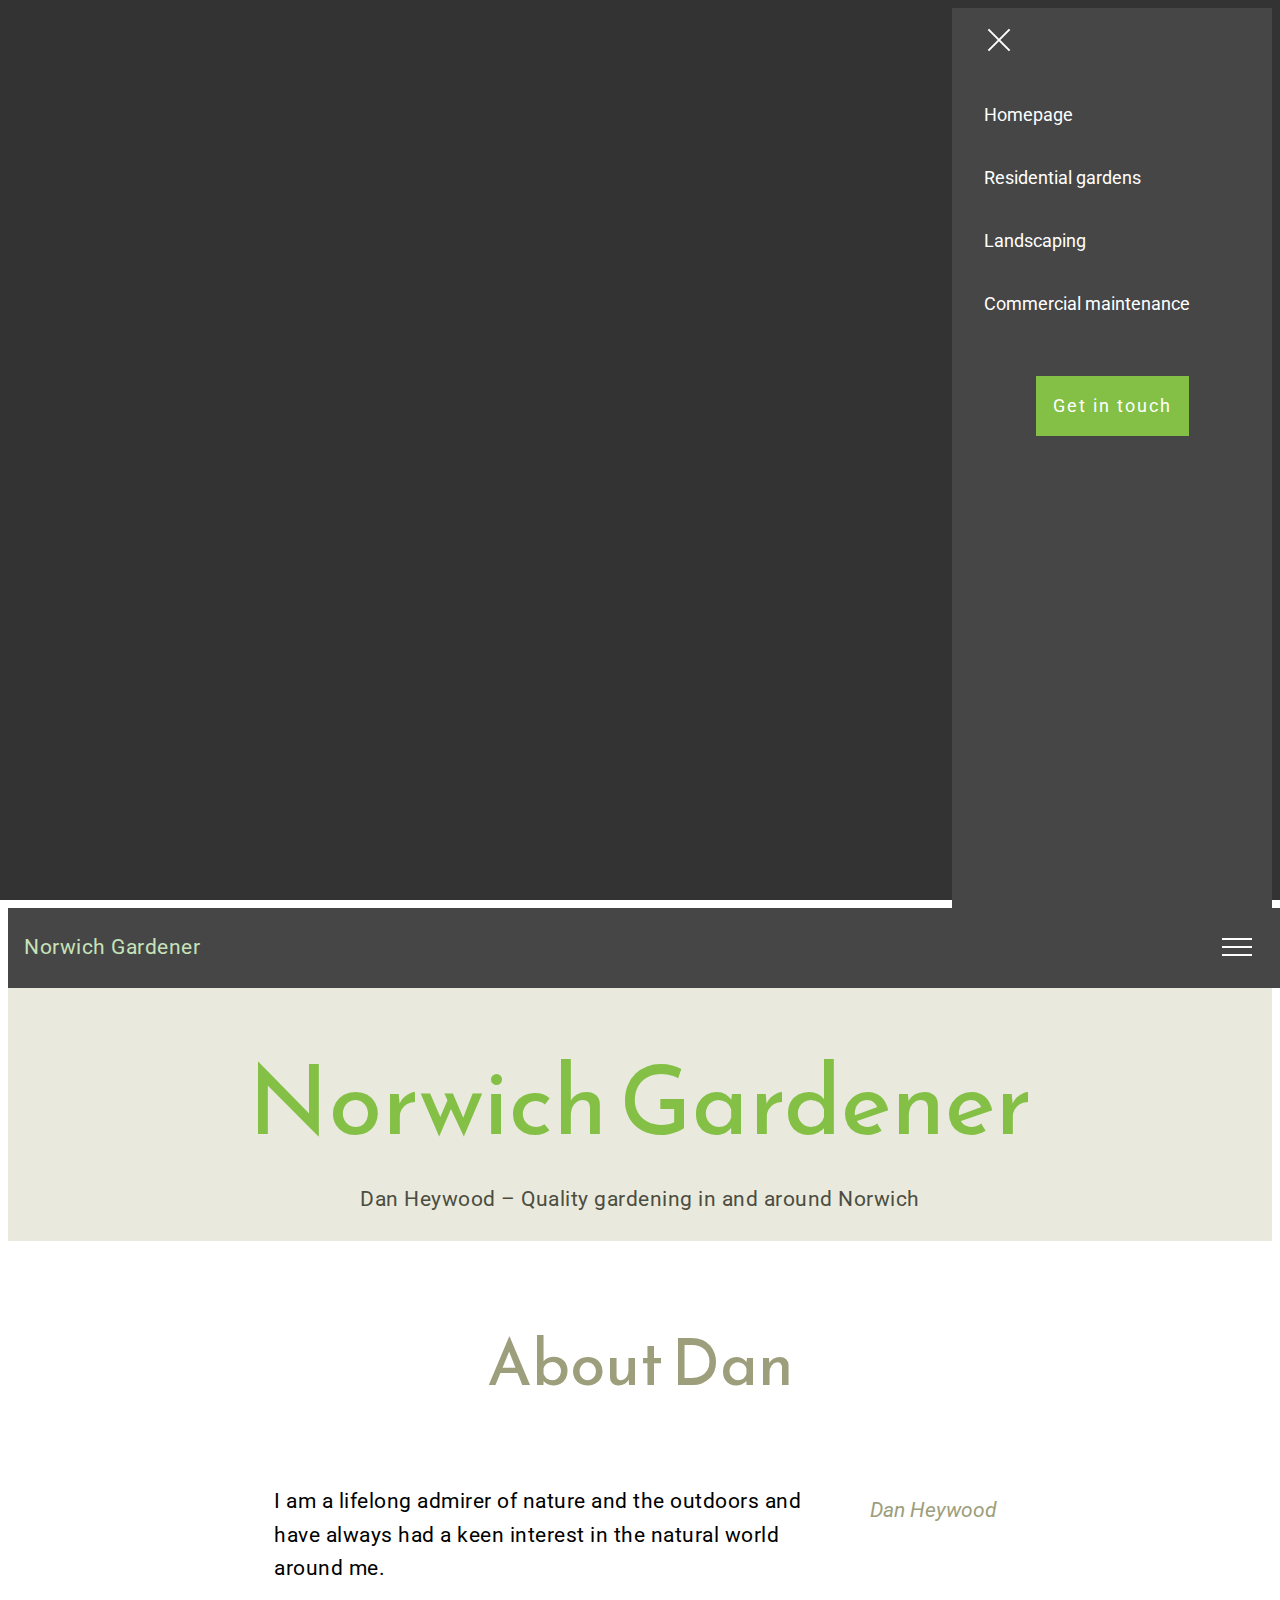
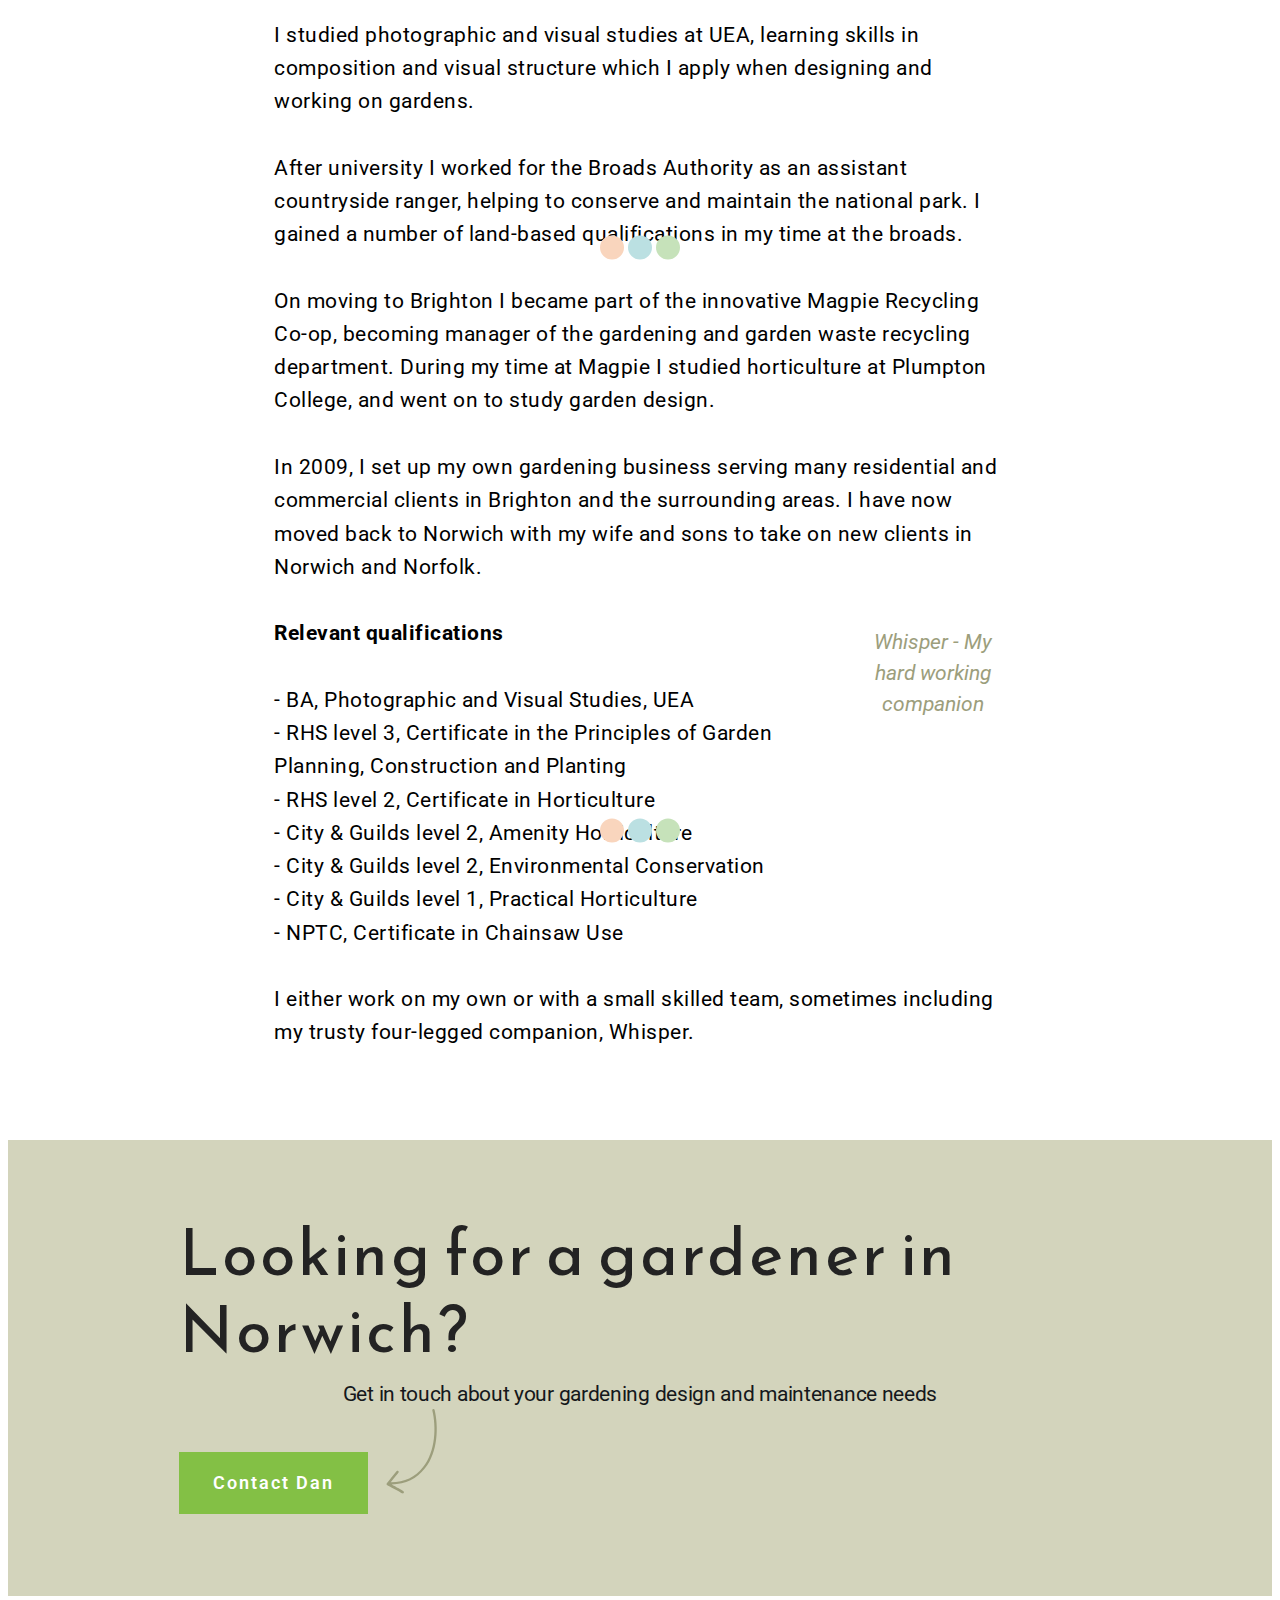
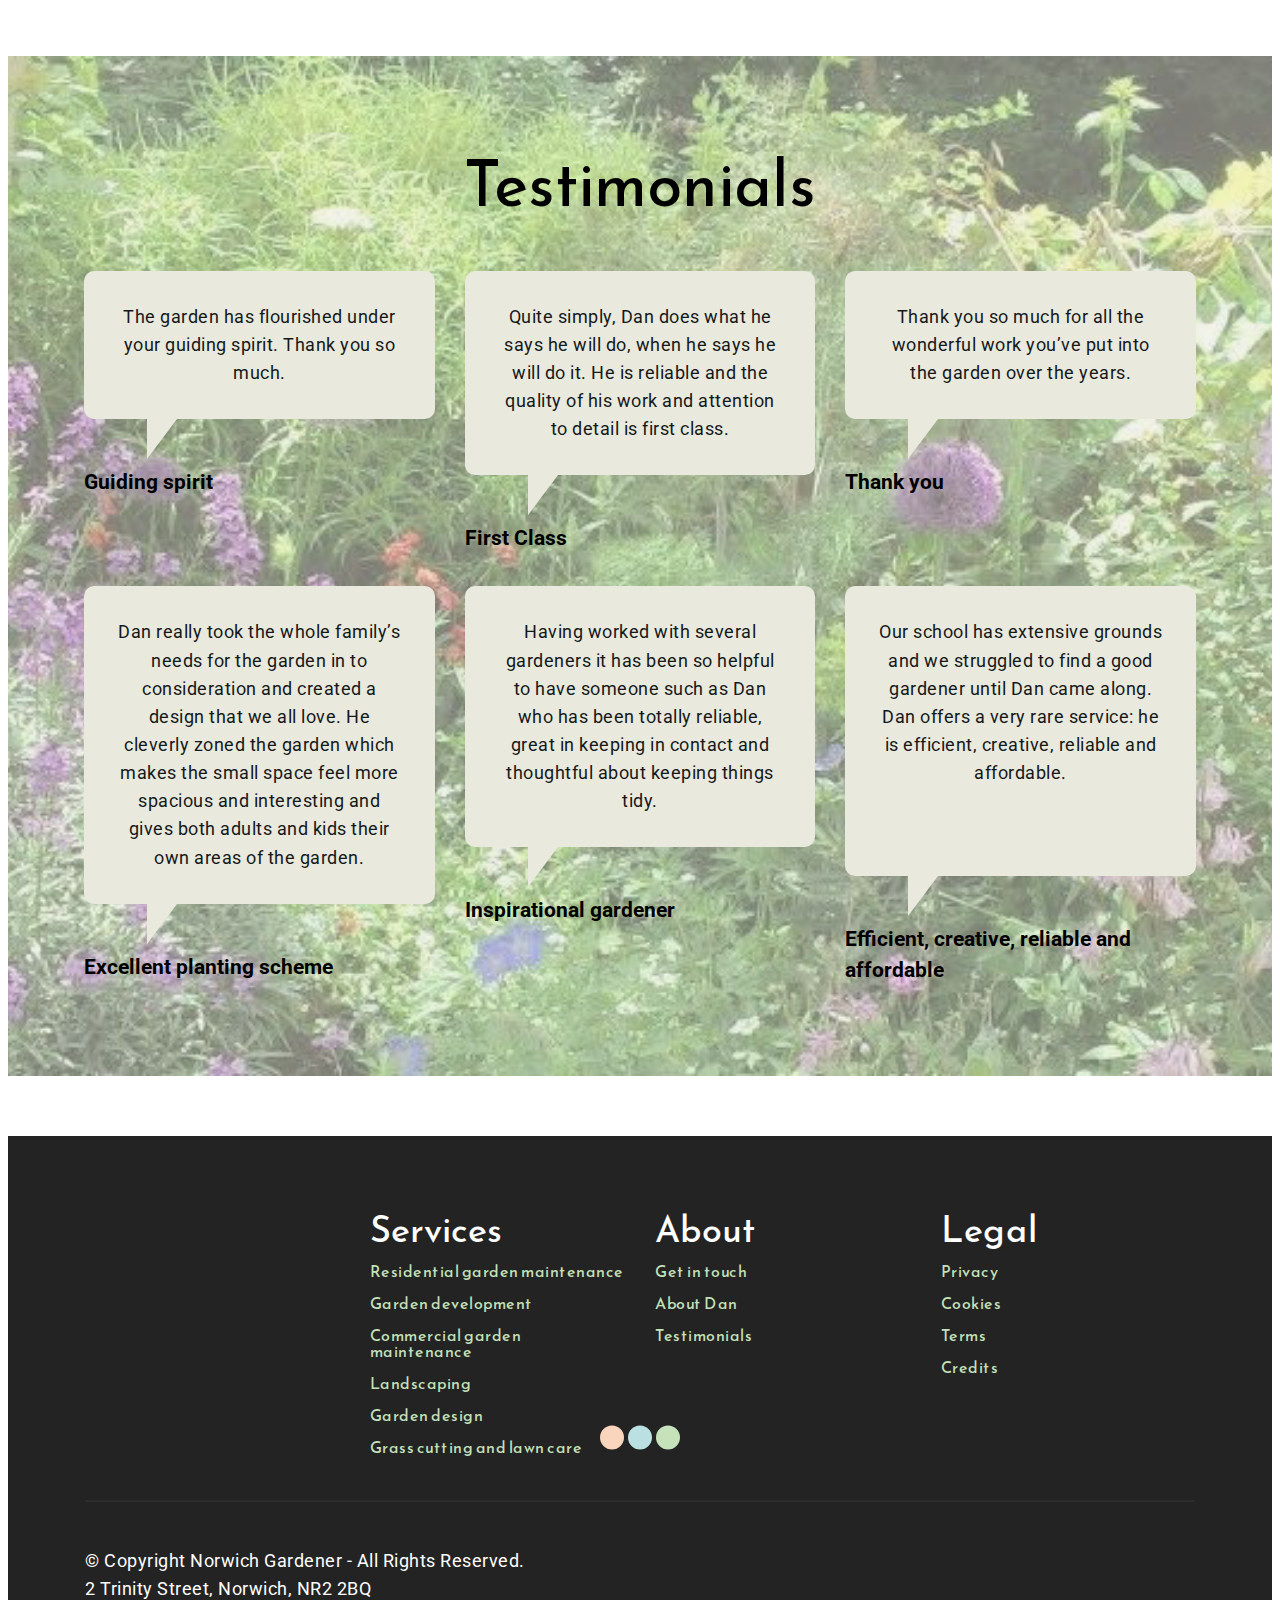
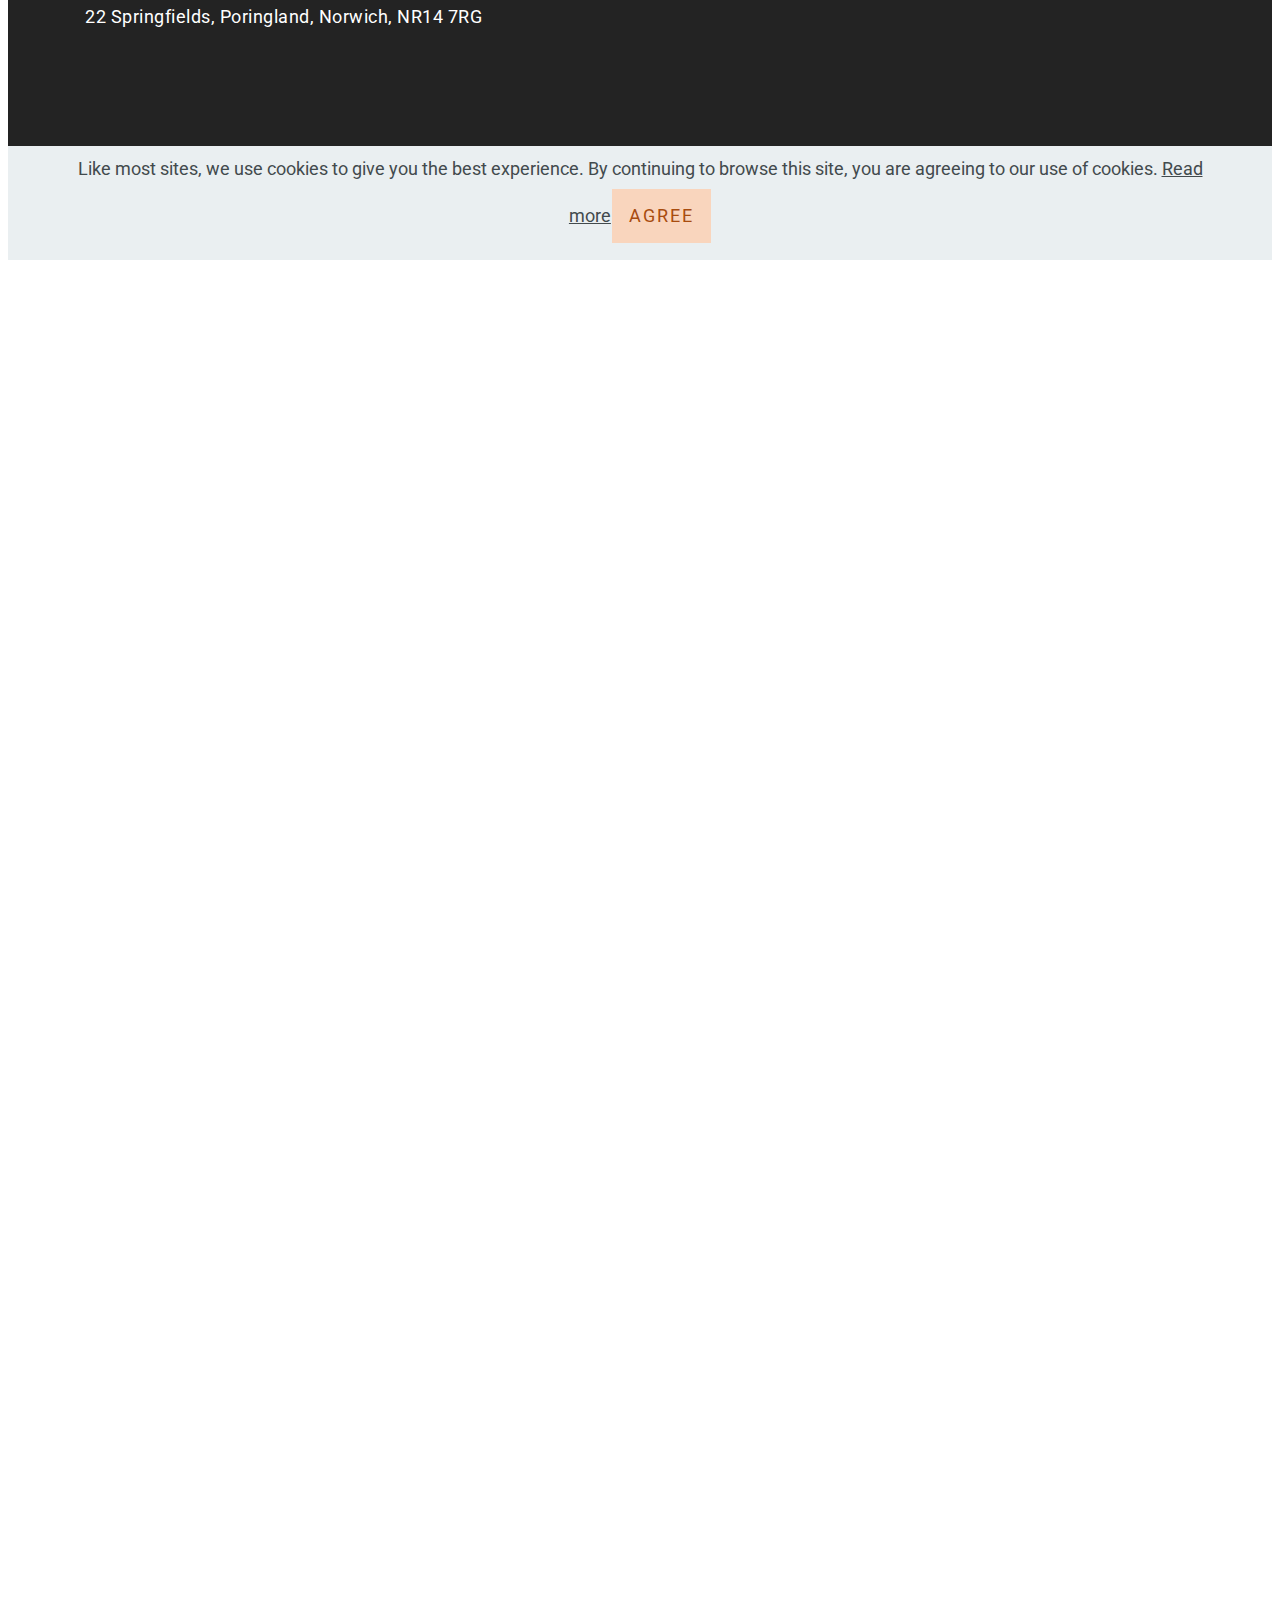
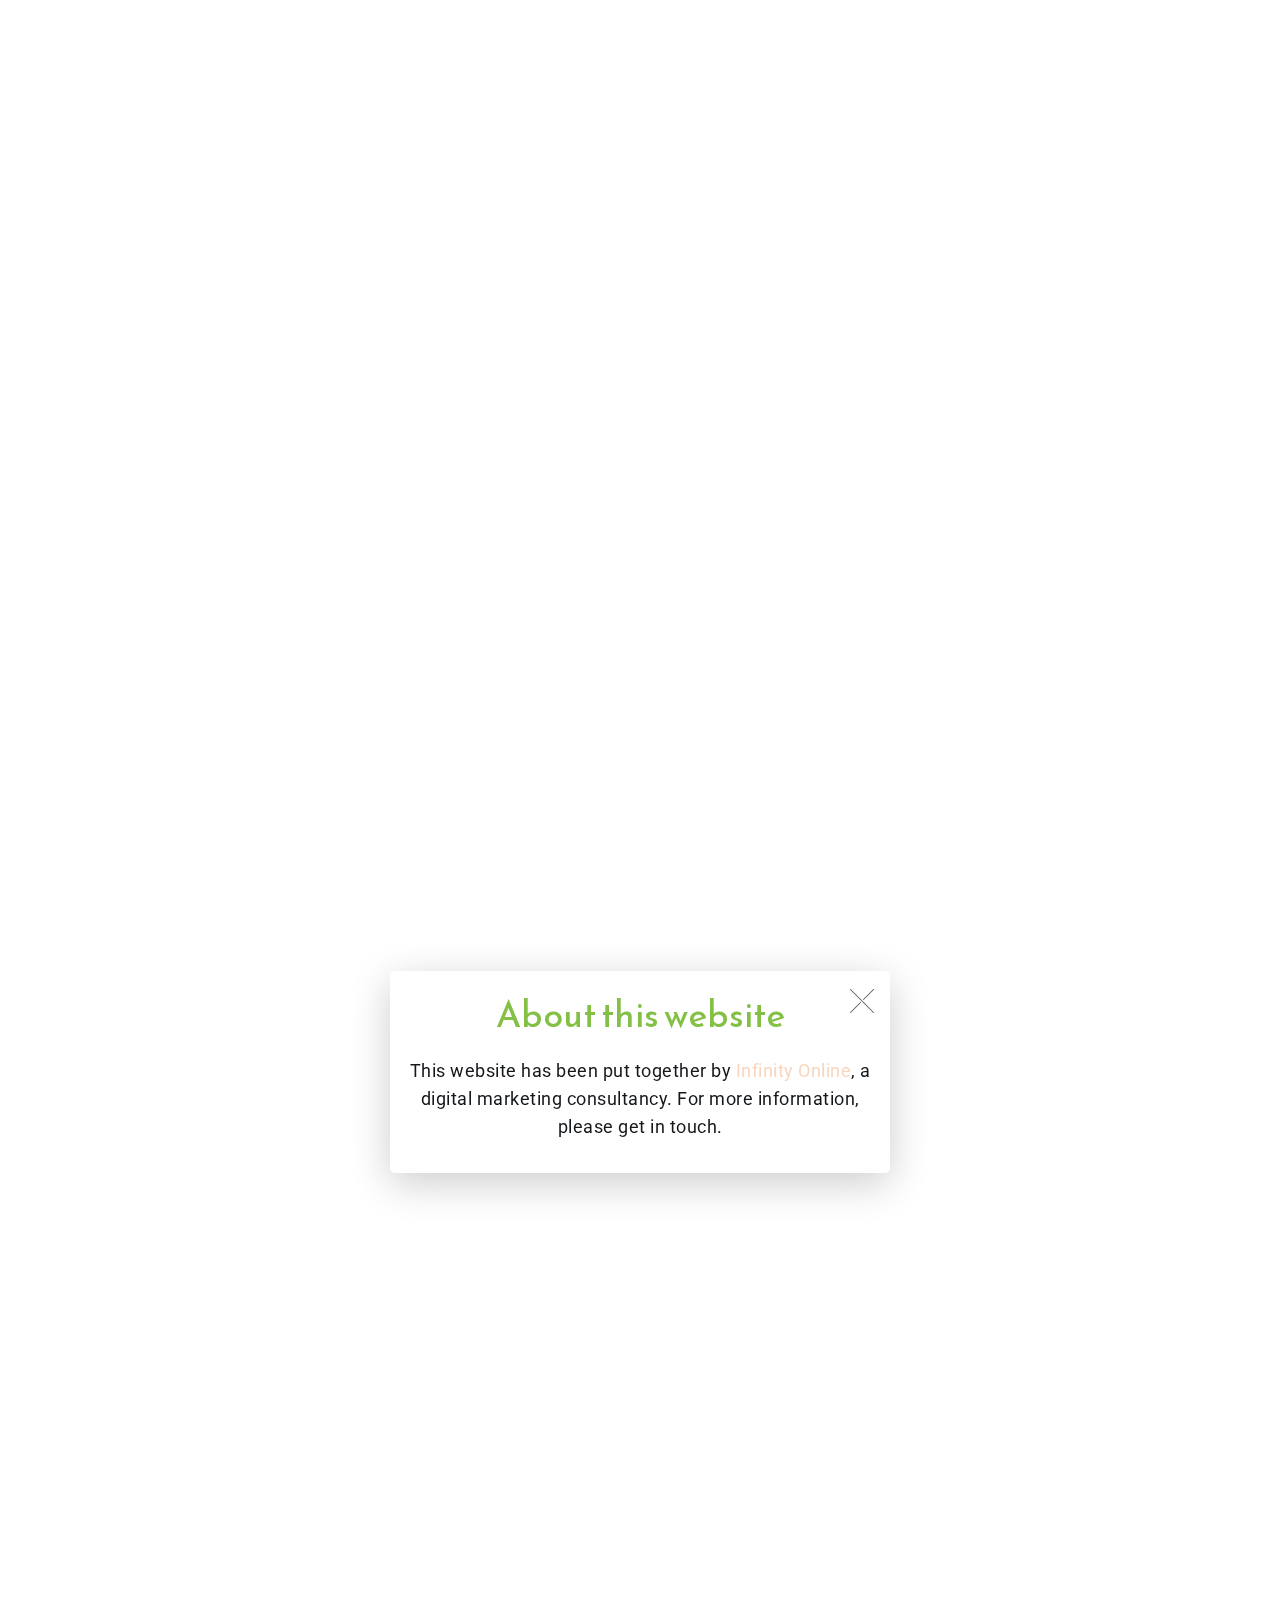
<file: about.html>
<!DOCTYPE html>
<html amp >
<head>
  
  <meta charset="UTF-8">
  <meta http-equiv="X-UA-Compatible" content="IE=edge">
  
  <meta name="viewport" content="width=device-width, initial-scale=1, minimum-scale=1">
  <link rel="shortcut icon" href="assets/images/norwich-gardener-favicon-128x128.png" type="image/x-icon">
  <meta name="description" content="I am a lifelong admirer of nature and the outdoors and have always had a keen interest in the natural world around me. I am based in Norwich and can work with clients in the city and throughout Norfolk.">
  <meta name="amp-script-src" content="">
  
  <title>About | Norwich Gardener, Dan Heywood (RHS qualifed)</title>
  
<link rel="canonical" href="https://www.norwichgardener.com/about.html">
 <style amp-boilerplate>body{-webkit-animation:-amp-start 8s steps(1,end) 0s 1 normal both;-moz-animation:-amp-start 8s steps(1,end) 0s 1 normal both;-ms-animation:-amp-start 8s steps(1,end) 0s 1 normal both;animation:-amp-start 8s steps(1,end) 0s 1 normal both}@-webkit-keyframes -amp-start{from{visibility:hidden}to{visibility:visible}}@-moz-keyframes -amp-start{from{visibility:hidden}to{visibility:visible}}@-ms-keyframes -amp-start{from{visibility:hidden}to{visibility:visible}}@-o-keyframes -amp-start{from{visibility:hidden}to{visibility:visible}}@keyframes -amp-start{from{visibility:hidden}to{visibility:visible}}</style>
<noscript><style amp-boilerplate>body{-webkit-animation:none;-moz-animation:none;-ms-animation:none;animation:none}</style></noscript>
<link href="https://fonts.googleapis.com/css?family=Reem+Kufi:400&display=swap" rel="stylesheet">
 <link href="https://fonts.googleapis.com/css?family=Roboto:100,100i,300,300i,400,400i,500,500i,700,700i,900,900i&display=swap" rel="stylesheet">
 
 <style amp-custom> 
.gdpr-block{padding: 10px;font-size: 14px;display: block;width: 100%;text-align: center;}.gdpr-block.covert {display: none;}.textGDPR{position: relative;}.gdpr-block label span.textGDPR input[name='gdpr']{ width: 15px;height: 15px;margin: 0;position: absolute;top: 2px;left: -20px;}.gdpr-block label{color: #a7a7a7;vertical-align: middle;user-select: none;margin-bottom: 0;}div,span,h1,h2,h3,h4,h5,h6,p,blockquote,a,ol,ul,li,figcaption{font: inherit;}*{-webkit-box-sizing: border-box;box-sizing: border-box;}body{position: relative;font-style: normal;line-height: 1.5;color: #232323;}section{background-color: #eeeeee;background-position: 50% 50%;background-repeat: no-repeat;background-size: cover;overflow: hidden;}section.menu{min-height: 80px;}section,.container,.container-fluid{position: relative;word-wrap: break-word;}a.mbr-iconfont:hover{text-decoration: none;}h1,h2,h3{margin: auto;}h1,h3,p{padding: 10px 0;margin-bottom: 15px;}p,li,blockquote{color: #15181b;letter-spacing: 0.5px;line-height: 1.7;}ul,ol,pre,blockquote,h4{margin-bottom: 0;margin-top: 0;}pre{background: #f4f4f4;padding: 10px 24px;white-space: pre-wrap;}p{margin-top: 0;}a{font-style: normal;font-weight: 400;cursor: pointer;}a,a:hover{text-decoration: none;}figure{margin-bottom: 0;}h1,h2,h3,h4,h5,h6,.h1,.h2,.h3,.h4,.h5,.h6,.display-1,.display-2,.display-3,.display-4{line-height: 1;word-break: break-word;word-wrap: break-word;}b,strong{font-weight: bold;}blockquote{padding: 10px 0 10px 20px;position: relative;border-left: 3px solid;}input:-webkit-autofill,input:-webkit-autofill:hover,input:-webkit-autofill:focus,input:-webkit-autofill:active{-webkit-transition-delay: 9999s;transition-delay: 9999s;-webkit-transition-property: background-color,color;-o-transition-property: background-color,color;transition-property: background-color,color;}html,body{height: auto;min-height: 100vh;}.mbr-section-title{font-style: normal;line-height: 1.2;}.mbr-section-subtitle{line-height: 1.3;}.mbr-text{font-style: normal;line-height: 1.6;}.btn{font-weight: 400;border-width: 2px;border-style: solid;font-style: normal;letter-spacing: 2px;margin: .4rem .8rem;white-space: normal;-webkit-transition: all .3s ease-in-out,-webkit-box-shadow 2s ease-in-out;transition: all .3s ease-in-out,-webkit-box-shadow 2s ease-in-out;-o-transition: all .3s ease-in-out,box-shadow 2s ease-in-out;transition: all .3s ease-in-out,box-shadow 2s ease-in-out;transition: all .3s ease-in-out,box-shadow 2s ease-in-out,-webkit-box-shadow 2s ease-in-out;display: -webkit-inline-box;display: -ms-inline-flexbox;display: inline-flex;-webkit-box-align: center;-ms-flex-align: center;align-items: center;-webkit-box-pack: center;-ms-flex-pack: center;justify-content: center;word-break: break-word;-webkit-align-items: center;-webkit-justify-content: center;display: -webkit-inline-flex;}.btn-underline{position: relative;display: inline-block;margin-right: .8rem;margin-left: .8rem;}.btn-underline:after{content: "";display: block;width: 100%;height: 2px;-webkit-transition: all .3s ease-in-out 0.2s;-o-transition: all .3s ease-in-out 0.2s;transition: all .3s ease-in-out 0.2s;margin-top: 2px;}.btn-underline:before{content: "";display: block;width: 0;height: 2px;position: absolute;right: 0;bottom: 0;-webkit-transition: all .3s ease-in-out 0s;-o-transition: all .3s ease-in-out 0s;transition: all .3s ease-in-out 0s;margin-top: 2px;}.btn-underline:hover:after{-webkit-transition: all .3s ease-in-out 0s;-o-transition: all .3s ease-in-out 0s;transition: all .3s ease-in-out 0s;-webkit-transition-delay: none;-o-transition-delay: none;transition-delay: none;width: 0;}.btn-underline:hover:before{-webkit-transition: all .3s ease-in-out 0.2s;-o-transition: all .3s ease-in-out 0.2s;transition: all .3s ease-in-out 0.2s;width: 100%;}.btn-form{border-radius: 0;}.btn-form:hover{cursor: pointer;}form .btn{margin: 0;}.mbr-figure img,.mbr-figure iframe{display: block;width: 100%;}.card{background-color: transparent;border: none;}.card-wrapper{-webkit-box-flex: 1;-ms-flex: 1;flex: 1;-webkit-flex: 1;}.card-img{text-align: center;-ms-flex-negative: 0;flex-shrink: 0;-webkit-flex-shrink: 0;}.media{max-width: 100%;margin: 0 auto;}.mbr-figure{-ms-flex-item-align: center;-ms-grid-row-align: center;-webkit-align-self: center;align-self: center;}.media-container > div{max-width: 100%;}.mbr-figure img,.card-img img{width: 100%;}@media (max-width: 991px){.media-size-item{width: auto;}.media{width: auto;}.mbr-figure{width: 100%;}}.l-spacing3{letter-spacing: 3px;}.l-spacing-3{letter-spacing: -.3px;}.amp-carousel-button{width: 50px;height: 50px;}.amp-carousel-button:hover{cursor: pointer;}.amp-carousel-button-next{background-image: url("data:image/svg+xml;charset=utf-8,%3Csvg xmlns='http://www.w3.org/2000/svg' width='18' height='18' fill='%23fff' viewBox='0 0 129 129'%3E%3Cpath d='m40.4,121.3c-0.8,0.8-1.8,1.2-2.9,1.2s-2.1-0.4-2.9-1.2c-1.6-1.6-1.6-4.2 0-5.8l51-51-51-51c-1.6-1.6-1.6-4.2 0-5.8 1.6-1.6 4.2-1.6 5.8,0l53.9,53.9c1.6,1.6 1.6,4.2 0,5.8l-53.9,53.9z'/%3E%3C/svg%3E");}.amp-carousel-button-prev{background-image: url("data:image/svg+xml;charset=utf-8,%3Csvg xmlns='http://www.w3.org/2000/svg' width='18' height='18' fill='%23fff' viewBox='0 0 129 129'%3E%3Cpath d='m88.6,121.3c0.8,0.8 1.8,1.2 2.9,1.2s2.1-0.4 2.9-1.2c1.6-1.6 1.6-4.2 0-5.8l-51-51 51-51c1.6-1.6 1.6-4.2 0-5.8s-4.2-1.6-5.8,0l-54,53.9c-1.6,1.6-1.6,4.2 0,5.8l54,53.9z'/%3E%3C/svg%3E");}.popup-btn:hover{cursor: pointer;}.hidden{visibility: hidden;}.super-hide{display: none;}.inactive{-webkit-user-select: none;-moz-user-select: none;-ms-user-select: none;user-select: none;pointer-events: none;-webkit-user-drag: none;user-drag: none;}textarea[type="hidden"]{display: none;}#scrollToTop{display: none;}.popover-content ul.show{min-height: 155px;}.mbr-white{color: #ffffff;}.mbr-black{color: #000000;}.mbr-bg-white{background-color: #ffffff;}.mbr-bg-black{background-color: #000000;}.align-left{text-align: left;}.align-center{text-align: center;}.align-right{text-align: right;}@media (max-width: 767px){.align-left,.align-center,.align-right,.mbr-section-btn,.mbr-section-title{text-align: center;}}.mbr-light{font-weight: 300;}.mbr-regular{font-weight: 400;}.mbr-semibold{font-weight: 500;}.mbr-bold{font-weight: 700;}.mbr-section-btn{margin-left: -.8rem;margin-right: -.8rem;font-size: 0;}nav .mbr-section-btn{margin-left: 0rem;margin-right: 0rem;}.btn .mbr-iconfont,.btn.btn-sm .mbr-iconfont{cursor: pointer;margin-right: 0.5rem;}.btn.btn-md .mbr-iconfont,.btn.btn-md .mbr-iconfont{margin-right: 0.8rem;}[type="submit"]{-webkit-appearance: none;}.mbr-fullscreen .mbr-overlay{min-height: 100vh;}.mbr-fullscreen{display: -webkit-box;display: -ms-flexbox;display: flex;display: -moz-flex;display: -ms-flex;display: -o-flex;-webkit-box-align: center;-ms-flex-align: center;align-items: center;-webkit-align-items: center;min-height: 100vh;-webkit-box-sizing: border-box;box-sizing: border-box;padding-top: 3rem;padding-bottom: 3rem;}.mbr-overlay{background-color: #000;bottom: 0;left: 0;opacity: .5;position: absolute;right: 0;top: 0;z-index: 0;}.mbr-parallax-bg{bottom: 0;left: 0;opacity: .5;position: absolute;right: 0;top: 0;z-index: 0;background-position: 50% 50%;background-repeat: no-repeat;background-size: cover;}section.sidebar-open:before{content: '';position: fixed;top: 0;bottom: 0;right: 0;left: 0;background-color: rgba(0,0,0,0.2);z-index: 1040;}form input,form textarea,form select{padding: .8rem;border: 0px;background: #ececec;}form .fieldset{display: -webkit-box;display: -ms-flexbox;display: flex;-webkit-box-pack: center;-ms-flex-pack: center;justify-content: center;-ms-flex-wrap: wrap;flex-wrap: wrap;-webkit-box-align: center;-ms-flex-align: center;align-items: center;display: -webkit-flex;-webkit-justify-content: center;-webkit-flex-wrap: wrap;-webkit-align-items: center;}amp-img img{max-height: 100%;max-width: 100%;}img.mbr-temp{width: 100%;}.is-builder .nodisplay + img[async],.is-builder .nodisplay + img[decoding="async"],.is-builder amp-img > a + img[async],.is-builder amp-img > a + img[decoding="async"]{display: none;}html:not(.is-builder) amp-img > a{position: absolute;top: 0;bottom: 0;left: 0;right: 0;z-index: 1;}.is-builder .temp-amp-sizer{position: absolute;}.is-builder amp-youtube .temp-amp-sizer,.is-builder amp-vimeo .temp-amp-sizer{position: static;}.is-builder section.horizontal-menu .ampstart-btn{display: none;}@media (max-width: 991px){.is-builder section.horizontal-menu .navbar-toggler{display: block;}}.is-builder section.horizontal-menu .dropdown-menu{z-index: auto;opacity: 1;pointer-events: auto;}.is-builder section.horizontal-menu .nav-dropdown .link.dropdown-toggle[aria-expanded="true"]{margin-right: 0;padding: 0.667em 1em;}@media (max-width: 767px){.is-builder section.menu .navbar-collapse{max-height: 60vh;overflow-y: auto;}}.is-builder section.features4 .full-link,.is-builder section.features13 .full-link{z-index: 0;}.container{padding-right: 15px;padding-left: 15px;width: 100%;margin-right: auto;margin-left: auto;}@media (max-width: 767px){.container{max-width: 540px;}}@media (min-width: 768px){.container{max-width: 720px;}}@media (min-width: 992px){.container{max-width: 960px;}}@media (min-width: 1200px){.container{max-width: 1140px;}}@media (min-width: 1600px){.container{max-width: 1540px;}}.mbr-row,.mbr-form-row{display: -webkit-box;display: -webkit-flex;display: -ms-flexbox;display: flex;-webkit-flex-wrap: wrap;-ms-flex-wrap: wrap;flex-wrap: wrap;margin-right: -1rem;margin-left: -1rem;}.mbr-form-row{margin-right: -0.5rem;margin-left: -0.5rem;}.mbr-form-row > [class*="mbr-col"]{padding-left: 0.5rem;padding-right: 0.5rem;}.mbr-justify-content-center{-webkit-box-pack: center;-ms-flex-pack: center;justify-content: center;-webkit-justify-content: center;}@media (max-width: 767px){.mbr-col-sm-12{-ms-flex: 0 0 100%;-webkit-box-flex: 0;flex: 0 0 100%;max-width: 100%;padding-right: 15px;padding-left: 15px;-webkit-flex: 0 0 100%;}.mbr-row{margin: 0;}}@media (min-width: 768px){.mbr-col-md-3{-ms-flex: 0 0 25%;-webkit-box-flex: 0;flex: 0 0 25%;max-width: 25%;padding-right: 15px;padding-left: 15px;-webkit-flex: 0 0 25%;}.mbr-col-md-4{-ms-flex: 0 0 33.333333%;-webkit-box-flex: 0;flex: 0 0 33.333333%;max-width: 33.333333%;padding-right: 15px;padding-left: 15px;-webkit-flex: 0 0 33.333333%;}.mbr-col-md-5{-ms-flex: 0 0 41.666667%;-webkit-box-flex: 0;flex: 0 0 41.666667%;max-width: 41.666667%;padding-right: 15px;padding-left: 15px;-webkit-flex: 0 0 41.666667%;}.mbr-col-md-6{-ms-flex: 0 0 50%;-webkit-box-flex: 0;flex: 0 0 50%;max-width: 50%;padding-right: 15px;padding-left: 15px;-webkit-flex: 0 0 50%;}.mbr-col-md-7{-ms-flex: 0 0 58.333333%;-webkit-box-flex: 0;flex: 0 0 58.333333%;max-width: 58.333333%;padding-right: 15px;padding-left: 15px;-webkit-flex: 0 0 58.333333%;}.mbr-col-md-8{-ms-flex: 0 0 66.666667%;-webkit-box-flex: 0;flex: 0 0 66.666667%;max-width: 66.666667%;padding-left: 15px;padding-right: 15px;-webkit-flex: 0 0 66.666667%;}.mbr-col-md-10{-ms-flex: 0 0 83.333333%;-webkit-box-flex: 0;flex: 0 0 83.333333%;max-width: 83.333333%;padding-left: 15px;padding-right: 15px;-webkit-flex: 0 0 83.333333%;}.mbr-col-md-12{-ms-flex: 0 0 100%;-webkit-box-flex: 0;flex: 0 0 100%;max-width: 100%;padding-right: 15px;padding-left: 15px;-webkit-flex: 0 0 100%;}}@media (min-width: 992px){.mbr-col-lg-2{-ms-flex: 0 0 16.666667%;-webkit-box-flex: 0;flex: 0 0 16.666667%;max-width: 16.666667%;padding-right: 15px;padding-left: 15px;-webkit-flex: 0 0 16.666667%;}.mbr-col-lg-3{-ms-flex: 0 0 25%;-webkit-box-flex: 0;flex: 0 0 25%;max-width: 25%;padding-right: 15px;padding-left: 15px;-webkit-flex: 0 0 25%;}.mbr-col-lg-4{-ms-flex: 0 0 33.33%;-webkit-box-flex: 0;flex: 0 0 33.33%;max-width: 33.33%;padding-right: 15px;padding-left: 15px;-webkit-flex: 0 0 33.33%;}.mbr-col-lg-5{-ms-flex: 0 0 41.666%;-webkit-box-flex: 0;flex: 0 0 41.666%;max-width: 41.666%;padding-right: 15px;padding-left: 15px;-webkit-flex: 0 0 41.666%;}.mbr-col-lg-6{-ms-flex: 0 0 50%;-webkit-box-flex: 0;flex: 0 0 50%;max-width: 50%;padding-right: 15px;padding-left: 15px;-webkit-flex: 0 0 50%;}.mbr-col-lg-8{-ms-flex: 0 0 66.666667%;-webkit-box-flex: 0;flex: 0 0 66.666667%;max-width: 66.666667%;padding-left: 15px;padding-right: 15px;-webkit-flex: 0 0 66.666667%;}.mbr-col-lg-10{-ms-flex: 0 0 83.3333%;-webkit-box-flex: 0;flex: 0 0 83.3333%;max-width: 83.3333%;padding-right: 15px;padding-left: 15px;-webkit-flex: 0 0 83.3333%;}.mbr-col-lg-12{-ms-flex: 0 0 100%;-webkit-box-flex: 0;flex: 0 0 100%;max-width: 100%;padding-right: 15px;padding-left: 15px;-webkit-flex: 0 0 100%;}}@media (min-width: 1200px){.mbr-col-xl-4{-ms-flex: 0 0 33.33%;-webkit-box-flex: 0;flex: 0 0 33.33%;max-width: 33.33%;padding-right: 15px;padding-left: 15px;-webkit-flex: 0 0 33.33%;}.mbr-col-xl-6{-ms-flex: 0 0 50%;-webkit-box-flex: 0;flex: 0 0 50%;max-width: 50%;padding-right: 15px;padding-left: 15px;-webkit-flex: 0 0 50%;}.mbr-col-xl-7{-ms-flex: 0 0 58.333333%;-webkit-box-flex: 0;flex: 0 0 58.333333%;max-width: 58.333333%;padding-right: 15px;padding-left: 15px;-webkit-flex: 0 0 58.333333%;}.mbr-col-xl-8{-ms-flex: 0 0 66.666667%;-webkit-box-flex: 0;flex: 0 0 66.666667%;max-width: 66.666667%;padding-left: 15px;padding-right: 15px;-webkit-flex: 0 0 66.666667%;}}amp-sidebar{background: transparent;}#scrollToTopMarker{position: absolute;width: 0px;height: 0px;top: 300px;}#scrollToTopButton{position: fixed;bottom: 25px;right: 25px;opacity: .4;z-index: 5000;font-size: 32px;height: 60px;width: 60px;border: none;border-radius: 3px;cursor: pointer;}#scrollToTopButton:focus{outline: none;}#scrollToTopButton a:before{content: '';position: absolute;height: 40%;top: 36%;width: 2px;left: calc(50% - 1px);}#scrollToTopButton a:after{content: '';position: absolute;border-top: 2px solid;border-right: 2px solid;width: 40%;height: 40%;left: calc(30% - 1px);bottom: 30%;-ms-transform: rotate(-45deg);transform: rotate(-45deg);-webkit-transform: rotate(-45deg);}.is-builder #scrollToTopButton a:after{left: 30%;}.field:not(:nth-last-child(1)){margin-bottom: 1rem;}.field-input{display: block;width: 100%;}.mbr-col{flex-basis: 0;flex-grow: 1;max-width: 100%;}.mbr-col-auto{-webkit-box-flex: 0;flex: 0 0 auto;width: auto;max-width: none;}.mbr-col,.mbr-col-auto{position: relative;width: 100%;min-height: 1px;padding-right: 15px;padding-left: 15px;}@media (min-width: 991px){.mbr-col{min-width: 50%;}}@media (max-width: 991px){.mbr-col{min-width: 100%;}}.form-check{margin-bottom: 0;}.form-check-label{padding-left: 0;}.form-check-input{position: relative;margin: 4px;}.form-check-inline{display: -webkit-inline-box;display: -ms-inline-flexbox;display: inline-flex;-webkit-box-align: center;-ms-flex-align: center;align-items: center;padding-left: 0;margin-right: .75rem;}H3{margin: 0;}P{margin: 0;text-align: center;}.p-0{padding: 0;}.mbr-flex{display: flex;}.mbr-column{flex-direction: column;}.mbr-px-5{padding-left: 3rem;padding-right: 3rem;}.note-popover .btn::after{display: none;}*:focus{outline: none;}
body{font-family: Roboto;}blockquote{border-color: #f9d5bd;}.display-1{font-family: 'Reem Kufi',sans-serif;font-size: 6rem;}.display-2{font-family: 'Reem Kufi',sans-serif;font-size: 4rem;}.display-4{font-family: 'Reem Kufi',sans-serif;font-size: 1rem;}.display-5{font-family: 'Reem Kufi',sans-serif;font-size: 2.25rem;}.display-6{font-family: 'Roboto',sans-serif;font-size: 1.3rem;}.display-7{font-family: 'Roboto',sans-serif;font-size: 1.1rem;}@media (max-width: 768px){.display-1{font-size: 4.8rem;font-size: calc( 2.75rem + (6 - 2.75) * ((100vw - 20rem) / (48 - 20)));line-height: calc( 1.4 * (2.75rem + (6 - 2.75) * ((100vw - 20rem) / (48 - 20))));}.display-2{font-size: 3.2rem;font-size: calc( 2.05rem + (4 - 2.05) * ((100vw - 20rem) / (48 - 20)));line-height: calc( 1.4 * (2.05rem + (4 - 2.05) * ((100vw - 20rem) / (48 - 20))));}.display-4{font-size: 0.8rem;font-size: calc( 1rem + (1 - 1) * ((100vw - 20rem) / (48 - 20)));line-height: calc( 1.4 * (1rem + (1 - 1) * ((100vw - 20rem) / (48 - 20))));}.display-5{font-size: 1.8rem;font-size: calc( 1.4375rem + (2.25 - 1.4375) * ((100vw - 20rem) / (48 - 20)));line-height: calc( 1.4 * (1.4375rem + (2.25 - 1.4375) * ((100vw - 20rem) / (48 - 20))));}}.btn{padding: 1rem 2rem;border-radius: 0px;}.btn-sm{border-width: 1px;padding: 1rem 1rem;border-radius: 0px;}.btn-md{font-weight: 600;padding: 1rem 2rem;border-radius: 0px;}.bg-primary{background-color: #f9d5bd;}.bg-success{background-color: #c6e2ba;}.bg-info{background-color: #f5edf6;}.bg-warning{background-color: #7f7e7e;}.bg-danger{background-color: #83c045;}.btn-primary,.btn-primary:active,.btn-primary.active{background-color: #f9d5bd;border-color: #f9d5bd;color: #a84c0f;}.btn-primary:hover,.btn-primary:focus,.btn-primary.focus{color: #a84c0f;background-color: #f3a877;border-color: #f3a877;}.btn-primary.disabled,.btn-primary:disabled{color: #a84c0f;background-color: #f3a877;border-color: #f3a877;}.btn-secondary,.btn-secondary:active,.btn-secondary.active{background-color: #bbe0e2;border-color: #bbe0e2;color: #2f6c6f;}.btn-secondary:hover,.btn-secondary:focus,.btn-secondary.focus{color: #2f6c6f;background-color: #85c8cb;border-color: #85c8cb;}.btn-secondary.disabled,.btn-secondary:disabled{color: #2f6c6f;background-color: #85c8cb;border-color: #85c8cb;}.btn-info,.btn-info:active,.btn-info.active{background-color: #f5edf6;border-color: #f5edf6;color: #904c98;}.btn-info:hover,.btn-info:focus,.btn-info.focus{color: #904c98;background-color: #d9badd;border-color: #d9badd;}.btn-info.disabled,.btn-info:disabled{color: #904c98;background-color: #d9badd;border-color: #d9badd;}.btn-success,.btn-success:active,.btn-success.active{background-color: #c6e2ba;border-color: #c6e2ba;color: #426f2e;}.btn-success:hover,.btn-success:focus,.btn-success.focus{color: #426f2e;background-color: #9acb84;border-color: #9acb84;}.btn-success.disabled,.btn-success:disabled{color: #426f2e;background-color: #9acb84;border-color: #9acb84;}.btn-warning,.btn-warning:active,.btn-warning.active{background-color: #7f7e7e;border-color: #7f7e7e;color: #ffffff;}.btn-warning:hover,.btn-warning:focus,.btn-warning.focus{color: #ffffff;background-color: #595858;border-color: #595858;}.btn-warning.disabled,.btn-warning:disabled{color: #ffffff;background-color: #595858;border-color: #595858;}.btn-danger,.btn-danger:active,.btn-danger.active{background-color: #83c045;border-color: #83c045;color: #ffffff;}.btn-danger:hover,.btn-danger:focus,.btn-danger.focus{color: #ffffff;background-color: #5d8a2f;border-color: #5d8a2f;}.btn-danger.disabled,.btn-danger:disabled{color: #ffffff;background-color: #5d8a2f;border-color: #5d8a2f;}.btn-black,.btn-black:active,.btn-black.active{background-color: #333333;border-color: #333333;color: #ffffff;}.btn-black:hover,.btn-black:focus,.btn-black.focus{color: #ffffff;background-color: #0d0d0d;border-color: #0d0d0d;}.btn-black.disabled,.btn-black:disabled{color: #ffffff;background-color: #0d0d0d;border-color: #0d0d0d;}.btn-white,.btn-white:active,.btn-white.active{background-color: #ffffff;border-color: #ffffff;color: #808080;}.btn-white:hover,.btn-white:focus,.btn-white.focus{color: #808080;background-color: #d9d9d9;border-color: #d9d9d9;}.btn-white.disabled,.btn-white:disabled{color: #808080;background-color: #d9d9d9;border-color: #d9d9d9;}.btn-white,.btn-white:active,.btn-white.active{color: #333333;}.btn-white:hover,.btn-white:focus,.btn-white.focus{color: #333333;}.btn-white.disabled,.btn-white:disabled{color: #333333;}.btn-primary-outline,.btn-primary-outline:active,.btn-primary-outline.active{background: none;border-color: #f19a60;color: #f19a60;}.btn-primary-outline:hover,.btn-primary-outline:focus,.btn-primary-outline.focus{color: #a84c0f;background-color: #f9d5bd;border-color: #f9d5bd;}.btn-primary-outline.disabled,.btn-primary-outline:disabled{color: #a84c0f;background-color: #f9d5bd;border-color: #f9d5bd;}.btn-secondary-outline,.btn-secondary-outline:active,.btn-secondary-outline.active{background: none;border-color: #73bfc4;color: #73bfc4;}.btn-secondary-outline:hover,.btn-secondary-outline:focus,.btn-secondary-outline.focus{color: #2f6c6f;background-color: #bbe0e2;border-color: #bbe0e2;}.btn-secondary-outline.disabled,.btn-secondary-outline:disabled{color: #2f6c6f;background-color: #bbe0e2;border-color: #bbe0e2;}.btn-info-outline,.btn-info-outline:active,.btn-info-outline.active{background: none;border-color: #cfa9d4;color: #cfa9d4;}.btn-info-outline:hover,.btn-info-outline:focus,.btn-info-outline.focus{color: #904c98;background-color: #f5edf6;border-color: #f5edf6;}.btn-info-outline.disabled,.btn-info-outline:disabled{color: #904c98;background-color: #f5edf6;border-color: #f5edf6;}.btn-success-outline,.btn-success-outline:active,.btn-success-outline.active{background: none;border-color: #8bc472;color: #8bc472;}.btn-success-outline:hover,.btn-success-outline:focus,.btn-success-outline.focus{color: #426f2e;background-color: #c6e2ba;border-color: #c6e2ba;}.btn-success-outline.disabled,.btn-success-outline:disabled{color: #426f2e;background-color: #c6e2ba;border-color: #c6e2ba;}.btn-warning-outline,.btn-warning-outline:active,.btn-warning-outline.active{background: none;border-color: #4c4b4b;color: #4c4b4b;}.btn-warning-outline:hover,.btn-warning-outline:focus,.btn-warning-outline.focus{color: #ffffff;background-color: #7f7e7e;border-color: #7f7e7e;}.btn-warning-outline.disabled,.btn-warning-outline:disabled{color: #ffffff;background-color: #7f7e7e;border-color: #7f7e7e;}.btn-danger-outline,.btn-danger-outline:active,.btn-danger-outline.active{background: none;border-color: #507728;color: #507728;}.btn-danger-outline:hover,.btn-danger-outline:focus,.btn-danger-outline.focus{color: #ffffff;background-color: #83c045;border-color: #83c045;}.btn-danger-outline.disabled,.btn-danger-outline:disabled{color: #ffffff;background-color: #83c045;border-color: #83c045;}.btn-black-outline,.btn-black-outline:active,.btn-black-outline.active{background: none;border-color: #000000;color: #000000;}.btn-black-outline:hover,.btn-black-outline:focus,.btn-black-outline.focus{color: #ffffff;background-color: #333333;border-color: #333333;}.btn-black-outline.disabled,.btn-black-outline:disabled{color: #ffffff;background-color: #333333;border-color: #333333;}.btn-white-outline,.btn-white-outline:active,.btn-white-outline.active{background: none;border-color: #ffffff;color: #ffffff;}.btn-white-outline:hover,.btn-white-outline:focus,.btn-white-outline.focus{color: #333333;background-color: #ffffff;border-color: #ffffff;}.text-primary{color: #f9d5bd;}.text-primary.btn-underline:after,.text-primary.btn-underline:before{background: #f9d5bd;}.text-secondary{color: #bbe0e2;}.text-secondary.btn-underline:after,.text-secondary.btn-underline:before{background: #bbe0e2;}.text-success{color: #c6e2ba;}.text-success.btn-underline:after,.text-success.btn-underline:before{background: #c6e2ba;}.text-info{color: #f5edf6;}.text-info.btn-underline:after,.text-info.btn-underline:before{background: #f5edf6;}.text-warning{color: #7f7e7e;}.text-warning.btn-underline:after,.text-warning.btn-underline:before{background: #7f7e7e;}.text-danger{color: #83c045;}.text-danger.btn-underline:after,.text-danger.btn-underline:before{background: #83c045;}.text-white{color: #ffffff;}.text-white.btn-underline:after,.text-white.btn-underline:before{background: #ffffff;}.text-black{color: #000000;}.text-black.btn-underline:after,.text-black.btn-underline:before{background: #000000;}a.text-primary:hover,a.text-primary:focus{color: #f19a60;}a.text-secondary:hover,a.text-secondary:focus{color: #73bfc4;}a.text-success:hover,a.text-success:focus{color: #8bc472;}a.text-info:hover,a.text-info:focus{color: #cfa9d4;}a.text-warning:hover,a.text-warning:focus{color: #4c4b4b;}a.text-danger:hover,a.text-danger:focus{color: #507728;}a.text-white:hover,a.text-white:focus{color: #b3b3b3;}a.text-black:hover,a.text-black:focus{color: #4d4d4d;}.alert-success{background-color: #c6e2ba;}.alert-info{background-color: #f5edf6;}.alert-warning{background-color: #7f7e7e;}.alert-danger{background-color: #83c045;}a,a:hover{color: #f9d5bd;}.mbr-plan-header.bg-primary .mbr-plan-subtitle,.mbr-plan-header.bg-primary .mbr-plan-price-desc{color: #ffffff;}.mbr-plan-header.bg-success .mbr-plan-subtitle,.mbr-plan-header.bg-success .mbr-plan-price-desc{color: #ffffff;}.mbr-plan-header.bg-info .mbr-plan-subtitle,.mbr-plan-header.bg-info .mbr-plan-price-desc{color: #ffffff;}.mbr-plan-header.bg-warning .mbr-plan-subtitle,.mbr-plan-header.bg-warning .mbr-plan-price-desc{color: #bfbebe;}.mbr-plan-header.bg-danger .mbr-plan-subtitle,.mbr-plan-header.bg-danger .mbr-plan-price-desc{color: #c2e0a4;}div[submit-success]{background: #c6e2ba;color: #000000;padding: 1rem;margin-bottom: 1rem;}div[submit-error]{background: #83c045;color: #ffffff;padding: 1rem;margin-bottom: 1rem;}.mobirise-spinner{position: absolute;top: 50%;left: 40%;margin-left: 10%;-webkit-transform: translate3d(-50%,-50%,0);z-index: 4;}.mobirise-spinner em{width: 24px;height: 24px;background: #3ac;border-radius: 100%;display: inline-block;-webkit-animation: slide 1s infinite;}.mobirise-spinner em:nth-child(1){-webkit-animation-delay: 0.1s;background: #f9d5bd;}.mobirise-spinner em:nth-child(2){-webkit-animation-delay: 0.2s;background: #bbe0e2;}.mobirise-spinner em:nth-child(3){-webkit-animation-delay: 0.3s;background: #c6e2ba;}@-moz-keyframes slide{0%{-webkit-transform: scale(1);}50%{opacity: 0.3;-webkit-transform: scale(2);}100%{-webkit-transform: scale(1);}}@-webkit-keyframes slide{0%{-webkit-transform: scale(1);}50%{opacity: 0.3;-webkit-transform: scale(2);}100%{-webkit-transform: scale(1);}}@-o-keyframes slide{0%{-webkit-transform: scale(1);}50%{opacity: 0.3;-webkit-transform: scale(2);}100%{-webkit-transform: scale(1);}}@keyframes slide{0%{-webkit-transform: scale(1);}50%{opacity: 0.3;-webkit-transform: scale(2);}100%{-webkit-transform: scale(1);}}.mobirise-loader .amp-active > div{display: none;}#scrollToTopMarker{display: none;}#scrollToTopButton{background-color: #f9d5bd;}#scrollToTopButton a:before{background: #000000;}#scrollToTopButton a:after{border-top-color: #000000;border-right-color: #000000;}.display-1 .mbr-iconfont-btn{font-size: 6rem;width: 6rem;}.display-2 .mbr-iconfont-btn{font-size: 4rem;width: 4rem;}.display-4 .mbr-iconfont-btn{font-size: 1rem;width: 1rem;}.display-5 .mbr-iconfont-btn{font-size: 2.25rem;width: 2.25rem;}.display-6 .mbr-iconfont-btn{font-size: 1.3rem;width: 1.3rem;}.display-7 .mbr-iconfont-btn{font-size: 1.1rem;width: 1.1rem;}.cid-rgPO1AFjEy amp-sidebar{min-width: 260px;z-index: 1050;background-color: #464646;}.cid-rgPO1AFjEy amp-sidebar.open:after{content: '';position: absolute;top: 0;left: 0;bottom: 0;right: 0;background-color: red;}.cid-rgPO1AFjEy .open{-webkit-transform: translateX(0%);transform: translateX(0%);display: block;}.cid-rgPO1AFjEy .builder-sidebar{background-color: #464646;position: relative;min-height: 100vh;z-index: 1030;padding: 1rem 2rem;max-width: 20rem;}.cid-rgPO1AFjEy .headerbar{display: flex;-webkit-justify-content: space-between;justify-content: space-between;padding: .5rem 1rem;min-height: 80px;-webkit-align-items: center;align-items: center;background: #464646;}.cid-rgPO1AFjEy .headerbar.sticky-nav{position: fixed;z-index: 1000;width: 100%;}.cid-rgPO1AFjEy .brand{display: flex;-webkit-align-items: center;align-items: center;padding-right: 30px;}.cid-rgPO1AFjEy .brand p{margin: 0;padding: 0;}.cid-rgPO1AFjEy .brand-name{color: #ffffff;text-align: left;}.cid-rgPO1AFjEy .sidebar{padding: 1rem 0;margin: 0;}.cid-rgPO1AFjEy .sidebar > li{list-style: none;display: flex;-webkit-flex-direction: column;flex-direction: column;}.cid-rgPO1AFjEy .sidebar a{display: block;text-decoration: none;margin-bottom: 10px;}.cid-rgPO1AFjEy .close-sidebar{width: 30px;height: 30px;position: relative;cursor: pointer;background-color: transparent;border: none;}.cid-rgPO1AFjEy .close-sidebar:focus{outline: 2px auto #f9d5bd;}.cid-rgPO1AFjEy .close-sidebar span{position: absolute;left: 0;width: 30px;height: 2px;border-right: 5px;background-color: #ffffff;}.cid-rgPO1AFjEy .close-sidebar span:nth-child(1){-webkit-transform: rotate(45deg);transform: rotate(45deg);}.cid-rgPO1AFjEy .close-sidebar span:nth-child(2){-webkit-transform: rotate(-45deg);transform: rotate(-45deg);}@media (min-width: 992px){.cid-rgPO1AFjEy .brand-name{min-width: 8rem;}.cid-rgPO1AFjEy .builder-sidebar{margin-left: auto;}.cid-rgPO1AFjEy .builder-sidebar .sidebar li{-webkit-flex-direction: row;flex-direction: row;-webkit-flex-wrap: wrap;flex-wrap: wrap;}.cid-rgPO1AFjEy .builder-sidebar .sidebar li a{padding: .5rem;margin: 0;}.cid-rgPO1AFjEy .builder-overlay{display: none;}}.cid-rgPO1AFjEy .hamburger{position: relative;right: 20px;margin-left: auto;width: 30px;height: 20px;background: none;border: none;cursor: pointer;z-index: 1000;}.cid-rgPO1AFjEy .hamburger:focus{outline: none;}.cid-rgPO1AFjEy .hamburger span{position: absolute;right: 0;width: 30px;height: 2px;border-right: 5px;background-color: #ffffff;}.cid-rgPO1AFjEy .hamburger span:nth-child(1){top: 0;transition: all .2s;}.cid-rgPO1AFjEy .hamburger span:nth-child(2){top: 8px;transition: all .15s;}.cid-rgPO1AFjEy .hamburger span:nth-child(3){top: 8px;transition: all .15s;}.cid-rgPO1AFjEy .hamburger span:nth-child(4){top: 16px;transition: all .2s;}.cid-rgPO1AFjEy amp-img{margin-right: 1rem;display: flex;-webkit-align-items: center;align-items: center;width: 55px;}@media (max-width: 768px){.cid-rgPO1AFjEy amp-img{max-height: 55px;max-width: 55px;}}.cid-rgQk1Sb1KE{padding-top: 45px;padding-bottom: 15px;background-color: #e9eadd;}.cid-rgQk1Sb1KE .mbr-text{padding-top: 0;}.cid-rgQk1Sb1KE .mbr-section-title{color: #83c045;}.cid-rgQk1Sb1KE .mbr-text,.cid-rgQk1Sb1KE .mbr-section-btn{color: #4c4d41;}.cid-rgQlRuXM0Y{padding-top: 90px;padding-bottom: 90px;background-color: #ffffff;}.cid-rgQlRuXM0Y .mbr-section-subtitle{padding: 0;margin: 0;color: #7f7e7e;}.cid-rgQlRuXM0Y .mbr-section-btn{padding-top: 1.5rem;}.cid-rgQlRuXM0Y .mbr-title{color: #9c9e7c;text-align: center;}.cid-rgQleXcDWv{padding-top: 0px;padding-bottom: 0px;background-color: #ffffff;}.cid-rgQleXcDWv .mbr-figure{float: left;float: right;}.cid-rgQleXcDWv .mbr-figure .img-subtitle{margin-top: .6rem;}@media (min-width: 992px){.cid-rgQleXcDWv .mbr-figure{margin-right: 3rem;width: 20%;margin-right: 0;margin-left: 3rem;}}.cid-rgQleXcDWv .mbr-text{padding: 0;}.cid-rgQleXcDWv .img-subtitle{color: #9c9e7c;text-align: center;}@media (max-width: 991px){.cid-rgQleXcDWv .mbr-figure{width: 100%;padding-bottom: 1rem;}}.cid-rgQmd1YcpG{padding-top: 0px;padding-bottom: 90px;background-color: #ffffff;}.cid-rgQmd1YcpG .mbr-figure{float: left;float: right;}.cid-rgQmd1YcpG .mbr-figure .img-subtitle{margin-top: .6rem;}@media (min-width: 992px){.cid-rgQmd1YcpG .mbr-figure{margin-right: 3rem;width: 20%;margin-right: 0;margin-left: 3rem;}}.cid-rgQmd1YcpG .mbr-text{padding: 0;}.cid-rgQmd1YcpG .img-subtitle{color: #9c9e7c;text-align: center;}@media (max-width: 991px){.cid-rgQmd1YcpG .mbr-figure{width: 100%;padding-bottom: 1rem;}}.cid-rgQniVoSiR{padding-top: 75px;padding-bottom: 75px;background-color: #d3d4bc;}.cid-rgQniVoSiR .pb5{padding-bottom: 2rem;}.cid-rgQniVoSiR .mbr-section-btn{padding-top: 1.5rem;position: relative;display: inline-block;}.cid-rgQniVoSiR .arrow-icon{fill: #9c9e7c;position: absolute;top: -25px;right: -65px;-webkit-transform: rotateY(180deg);transform: rotateY(180deg);}.cid-rgQniVoSiR .arrow-icon-2{fill: #9c9e7c;margin: auto;display: none;}@media (max-width: 991px){.cid-rgQniVoSiR .container{text-align: center;}.cid-rgQniVoSiR .mbr-section-btn{padding-top: 0;}.cid-rgQniVoSiR .arrow-icon{display: none;}.cid-rgQniVoSiR .arrow-icon-2{display: block;}.cid-rgQniVoSiR .mbr-section-title,.cid-rgQniVoSiR .mbr-text,.cid-rgQniVoSiR .mbr-section-btn{text-align: center;}}.cid-rgUHBIHxWa{padding-top: 0px;padding-bottom: 60px;background-color: #ffffff;}.cid-rgUHBIHxWa .mbr-section-subtitle{padding: 0;margin: 0;color: #7f7e7e;}.cid-rgUHBIHxWa .mbr-section-btn{padding-top: 1.5rem;}.cid-rgUHBIHxWa .mbr-title{color: #9c9e7c;text-align: center;}.cid-rgUHAZEEEd{padding-top: 90px;padding-bottom: 90px;background-image: url("assets/images/norwich-gardener-home-head-960x427.jpg");}.cid-rgUHAZEEEd .mbr-overlay{background-color: #e9eadd;opacity: 0.5;}.cid-rgUHAZEEEd .mbr-row{padding-top: 3rem;}.cid-rgUHAZEEEd .mbr-row.mbr-col-lg-10{margin: auto;}.cid-rgUHAZEEEd .card.lg-pb{padding-bottom: 2rem;}.cid-rgUHAZEEEd .card .card-wrapper{background-color: #e9eadd;padding: 2rem;border-radius: 10px;}.cid-rgUHAZEEEd .card .triangle{width: 0;height: 0;border-top: 40px solid #e9eadd;border-right: 30px solid transparent;margin-left: 18%;}.cid-rgUHAZEEEd .card .footer-wrap{padding-top: .5rem;}.cid-rgUHAZEEEd .card .footer-wrap{display: flex;-webkit-align-items: center;align-items: center;}.cid-rgUHAZEEEd .card .footer-wrap .card-img{margin-right: 1rem;}@media (min-width: 768px){.cid-rgUHAZEEEd .card .footer-wrap .card-img{width: 4.5rem;}}.cid-rgUHAZEEEd .card .footer-wrap .card-img amp-img{border-radius: 50%;margin: auto;}.cid-rgUHAZEEEd .card .footer-wrap .card-img amp-img img{border-radius: 50%;}.cid-rgUHAZEEEd .card .footer-wrap .signature{width: 100%;}.cid-rgUHAZEEEd .card .footer-wrap .author-name{word-break: break-word;}.cid-rgUHAZEEEd .mbr-text{padding: 0;margin: 0;}@media (max-width: 991px){.cid-rgUHAZEEEd .card.md-pb{padding-bottom: 2rem;}}@media (max-width: 767px){.cid-rgUHAZEEEd .author-name{text-align: left;}.cid-rgUHAZEEEd .card{padding-bottom: 2rem;}.cid-rgUHAZEEEd .card .card-wrapper{padding: 1rem;}}.cid-rgUHAZEEEd .author-name{color: #000000;}.cid-rgUHAZEEEd .mbr-section-title{color: #000000;}.cid-rgUHAktZdL{padding-top: 0px;padding-bottom: 60px;background-color: #ffffff;}.cid-rgUHAktZdL .mbr-section-subtitle{padding: 0;margin: 0;color: #7f7e7e;}.cid-rgUHAktZdL .mbr-section-btn{padding-top: 1.5rem;}.cid-rgUHAktZdL .mbr-title{color: #9c9e7c;text-align: center;}.cid-rgQbOUGlj6{padding-top: 75px;padding-bottom: 75px;background-color: #232323;}.cid-rgQbOUGlj6 amp-img{text-align: center;width: 50%;}.cid-rgQbOUGlj6 .group-title{padding-bottom: 0;margin-bottom: 1rem;padding-top: 0;color: #ffffff;}.cid-rgQbOUGlj6 .image-block{display: flex;-webkit-align-items: center;align-items: center;}.cid-rgQbOUGlj6 .item{margin: 0;padding-bottom: 0;padding-top: 0;color: #ffffff;}.cid-rgQbOUGlj6 hr{margin: 45px 0 0 0;border-color: #fff;opacity: .05;}.cid-rgQbOUGlj6 .mbr-text{padding: 0;padding-top: 45px;margin: 0;text-align: left;}@media (max-width: 767px){.cid-rgQbOUGlj6 .items-col{text-align: center;margin: 2rem 0;}.cid-rgQbOUGlj6 amp-img{text-align: center;width: 100%;}}.cid-rgQbOUGlj6 .mbr-text P{color: #ffffff;}.cid-rgQbOUGlj6 P{color: #ffffff;text-align: left;}.cid-rgQbOUGlj6 .item,.cid-rgQbOUGlj6 .items{text-align: left;}.cid-sjs1c6KCE5 .mbr-row{justify-content: center;}@media (min-width: 768px){.cid-sjs1c6KCE5 .mbr-row{margin-left: -1.5rem;margin-right: -1.5rem;}}.cid-sjs1c6KCE5 p{margin: 0;padding: 0;}.cid-sjs1c6KCE5 .card-wrapper{background: #ffffff;border-radius: .3rem;-webkit-box-shadow: 0 10px 40px 0 rgba(0,0,0,0.2);box-shadow: 0 10px 40px 0 rgba(0,0,0,0.2);}@media (max-width: 767px){.cid-sjs1c6KCE5 .card-wrapper{padding: 1rem;}}.cid-sjs1c6KCE5 .form-wrapper .mbr-section-btn{margin: .5rem;}.cid-sjs1c6KCE5 .form-wrapper .mbr-section-btn .btn{margin: 0;}.cid-sjs1c6KCE5 .card-img amp-img{width: 100%;margin: auto;}.cid-sjs1c6KCE5 .card-title{width: 100%;margin: 0;line-height: 1.5;color: #83c045;}.on-load-popup.cid-sjs1c6KCE5 .mbr-popup,amp-lightbox.cid-sjs1c6KCE5 .mbr-popup{width: 100%;min-height: 100%;position: absolute;display: flex;align-items: center;}.cid-sjs1c6KCE5.on-load-popup{position: fixed;top: 0;left: 0;bottom: 0;right: 0;background: transparent;animation: show;animation-fill-mode: forwards;visibility: hidden;overflow-y: auto;z-index: 1000;}.cid-sjs1c6KCE5.on-load-popup .popup-close > span{width: 24px;height: 24px;}@keyframes show{100%{visibility: visible;}}.cid-sjs1c6KCE5 .mbr-popup .popup-close{position: absolute;right: 1rem;margin: -1rem -1rem -1rem auto;padding: 1rem;font-size: 1.5rem;cursor: pointer;opacity: .75;}.cid-sjs1c6KCE5 .mbr-popup .popup-close:hover{opacity: 1;}.cid-sjs1c6KCE5 .mbr-popup .popup-close:focus{outline: none;}.cid-sjs1c6KCE5 .mbr-popup .popup-close > span{font-size: 24px;color: #000000;}.cid-sjs1c6KCE5 .popup-notification{width: 100%;margin-top: 3rem;color: #fff;font-size: 25px;text-align: center;}.cid-sjs1c6KCE5 .mbr-form{justify-content: center;text-align: center;}@media (min-width: 768px){.cid-sjs1c6KCE5 .mbr-form{display: flex;-webkit-flex-wrap: wrap;flex-wrap: wrap;-webkit-align-items: center;align-items: center;}}.cid-sjs1c6KCE5.popup-builder{background-color: #fff;}.cid-sjs1c6KCE5.popup-builder .mbr-overlay{position: absolute;}.cid-sjs1c6KCE5.popup-builder .amp-modal-dialog{margin: 0 auto;padding-top: 60px;padding-bottom: 60px;z-index: 2;}.cid-sjs1c6KCE5 .amp-modal-dialog{margin: .5rem;padding: 0;}.cid-sjs1c6KCE5 .mbr-form-row{display: flex;-webkit-flex-wrap: wrap;-ms-flex-wrap: wrap;flex-wrap: wrap;justify-content: center;margin-right: -0.5rem;margin-left: -0.5rem;}.cid-sjs1c6KCE5 .mbr-form-row > [class*="mbr-col"]{padding-left: .5rem;padding-right: .5rem;}.cid-sjs1c6KCE5 .field{padding-top: .5rem;padding-bottom: .5rem;}.cid-sjs1c6KCE5 .submit-message{width: 100%;}.cid-sjs1c6KCE5 .mbr-form-row > div{margin-bottom: 0;}.cid-sjs1c6KCE5 .mbr-overlay{bottom: 0;left: 0;position: fixed;right: 0;top: 0;z-index: 0;}@media (min-width: 576px){.cid-sjs1c6KCE5 .amp-modal-dialog{max-width: 500px;margin: 1.75rem auto;}.cid-sjs1c6KCE5 .modal-sm{max-width: 300px;}}@media (min-width: 992px){.cid-sjs1c6KCE5 .modal-lg,.cid-sjs1c6KCE5 .modal-xl{max-width: 800px;}}@media (min-width: 1200px){.cid-sjs1c6KCE5 .modal-xl{max-width: 1140px;}}.cid-sjs1c6KCE5 .popup-header{display: flex;-ms-flex-align: start;align-items: flex-start;-ms-flex-pack: justify;justify-content: space-between;padding: 1rem;}.cid-sjs1c6KCE5 .popup-text{margin-bottom: 1rem;}.cid-sjs1c6KCE5 .popup-body{position: relative;-ms-flex: 1 1 auto;flex: 1 1 auto;padding: 1rem;}.cid-sjs1c6KCE5 .popup-footer{display: flex;-ms-flex-align: center;align-items: center;justify-content: center;padding: 1rem;}.cid-sjs1c6KCE5 .pt-0{padding-top: 0;}.cid-sjs1c6KCE5 .pb-0{padding-bottom: 0;}
[class*="-iconfont"]{display: inline-flex;}</style>
 
  <script async  src="https://cdn.ampproject.org/v0.js"></script>
  <script async custom-element="amp-youtube" src="https://cdn.ampproject.org/v0/amp-youtube-0.1.js"></script>
  <script async custom-element="amp-analytics" src="https://cdn.ampproject.org/v0/amp-analytics-0.1.js"></script>
  <script async custom-element="amp-bind" src="https://cdn.ampproject.org/v0/amp-bind-0.1.js"></script>
  <script async custom-element="amp-sidebar" src="https://cdn.ampproject.org/v0/amp-sidebar-0.1.js"></script>
  <script async custom-element="amp-lightbox" src="https://cdn.ampproject.org/v0/amp-lightbox-0.1.js"></script>
  <script async custom-element="amp-form" src="https://cdn.ampproject.org/v0/amp-form-0.1.js"></script>
  <script async custom-template="amp-mustache" src="https://cdn.ampproject.org/v0/amp-mustache-0.2.js"></script>
  
  
  <script async custom-element="amp-user-notification" src="https://cdn.ampproject.org/v0/amp-user-notification-0.1.js"></script>
  
</head>
<body><amp-sidebar id="sidebar" class="cid-rgPO1AFjEy" layout="nodisplay" side="right">
        <div class="builder-sidebar" id="builder-sidebar">
            <button on="tap:sidebar.close" class="close-sidebar">
                <span></span>
                <span></span>
            </button>

            <div class="sidebar mbr-white" data-app-modern-menu="true"><a class="text-white display-7" href="https://www.norwichgardener.com/"><br>Homepage<br><br></a>  <a class="text-white display-7" href="residential-garden-maintenance.html">Residential gardens<br><br></a> 
               
                 <a class="text-white display-7" href="landscaping.html">Landscaping<br><br></a> <a class="text-white display-7" href="commercial-garden-maintenance.html">Commercial maintenance&nbsp;<br><br></a></div>
            
            <div class="navbar-buttons mbr-section-btn align-center"><a class="btn btn-sm btn-danger display-7" href="contact.html">Get in touch</a></div>
        </div>
    </amp-sidebar>

<!-- Analytics -->
<!-- Global site tag (gtag.js) - Google Analytics START -->
<script async="" src="https://www.googletagmanager.com/gtag/js?id=UA-64324509-1"></script>
<script>
  window.dataLayer = window.dataLayer || [];
  function gtag(){dataLayer.push(arguments);}
  gtag('js', new Date());

  gtag('config', 'UA-64324509-1');
</script>
<!-- Global site tag (gtag.js) - Google Analytics END -->
<!-- /Analytics -->


  <section class="menu cid-rgPO1AFjEy" id="menu2-k">
    
    <nav class="headerbar sticky-nav">
      <div class="brand">
          
          <p class="brand-name mbr-fonts-style display-6"><a href="https://www.norwichgardener.com" class="text-success">
              Norwich Gardener</a><br></p>
      </div>
      <button on="tap:sidebar.toggle" class="ampstart-btn hamburger sticky-but">
        <span></span>
        <span></span>
        <span></span>
        <span></span>
    </button>
    </nav>
    
</section>

<section class="features16 cid-rgQk1Sb1KE" id="features16-m">

    
    
    <div class="container align-center">
        <h1 class="mbr-section-title mbr-fonts-style mbr-bold display-1"><span style="font-weight: normal;">Norwich Gardener</span></h1>
        <p class="mbr-text mbr-fonts-style display-6">
            Dan Heywood – Quality gardening in and around Norwich
        </p>

        
    </div>
</section>

<section class="mbr-section content1 cid-rgQlRuXM0Y" id="content1-q">

    

    
    <div class="container">
        <h2 class="mbr-title align-center mbr-fonts-style display-2">
            About Dan</h2>
        
        
    </div>
</section>

<section class="content4 cid-rgQleXcDWv" id="content4-p">
          
    

    <div class="container">
        <!-- <div class="mbr-row"> -->
        <div class="mbr-row mbr-justify-content-center">
            <div class="mbr-col-sm-12 mbr-col-md-10 mbr-col-lg-8">
                <div class="mbr-figure">
                    <amp-img src="assets/images/dan-heywood-175x224.jpg" layout="responsive" width="146.09375" height="187" alt="Dan Heywood" class="mobirise-loader" title="Dan Heywood">
                        <div placeholder="" class="placeholder">
                                <div class="mobirise-spinner">
                                    <em></em>
                                    <em></em>
                                    <em></em>
                                </div></div>
                        
                    </amp-img>
                    <div class="mbr-fonts-style img-subtitle align-center display-6"><em>Dan Heywood<br><br></em></div>
                </div>
                <div class="media-content">
                    <p class="mbr-text align-left mb-0 mbr-fonts-style mbr-black display-6">I am a lifelong admirer of nature and the outdoors and have always had a keen interest in the natural world around me.<br><br>I studied photographic and visual studies at UEA, learning skills in composition and visual structure which I apply when designing and working on gardens.<br><br>After university I worked for the Broads Authority as an assistant countryside ranger, helping to conserve and maintain the national park. I gained a number of land-based qualifications in my time at the broads.<br><br>On moving to Brighton I became part of the innovative Magpie Recycling Co-op, becoming manager of the gardening and garden waste recycling department. During my time at Magpie I studied horticulture at Plumpton College, and went on to study garden design.<br><br>In 2009, I set up my own gardening business serving many residential and commercial clients in Brighton and the surrounding areas. I have now moved back to Norwich with my wife and sons to take on new clients in Norwich and Norfolk.<br><br></p>
                </div>
            </div>
        </div>
    </div>
</section>

<section class="content4 cid-rgQmd1YcpG" id="content4-r">
          
    

    <div class="container">
        <!-- <div class="mbr-row"> -->
        <div class="mbr-row mbr-justify-content-center">
            <div class="mbr-col-sm-12 mbr-col-md-10 mbr-col-lg-8">
                <div class="mbr-figure">
                    <amp-img src="assets/images/whisper-150x150.jpg" layout="responsive" width="146" height="146" alt="Whisper the dog" class="mobirise-loader" title="Whisper the dog">
                        <div placeholder="" class="placeholder">
                                <div class="mobirise-spinner">
                                    <em></em>
                                    <em></em>
                                    <em></em>
                                </div></div>
                        
                    </amp-img>
                    <div class="mbr-fonts-style img-subtitle align-center display-6"><em>Whisper - My hard working companion<br><br></em></div>
                </div>
                <div class="media-content">
                    <p class="mbr-text align-left mb-0 mbr-fonts-style mbr-black display-6"><strong>Relevant qualifications</strong><br><br>- BA, Photographic and Visual Studies, UEA<br>- RHS level 3, Certificate in the Principles of Garden Planning, Construction and Planting<br>- RHS level 2, Certificate in Horticulture<br>- City &amp; Guilds level 2, Amenity Horticulture<br>- City &amp; Guilds level 2, Environmental Conservation<br>- City &amp; Guilds level 1, Practical Horticulture<br>- NPTC, Certificate in Chainsaw Use<br><br>I either work on my own or with a small skilled team, sometimes including my trusty four-legged companion, Whisper.</p>
                </div>
            </div>
        </div>
    </div>
</section>

<section class="mbr-section info3 cid-rgQniVoSiR" id="content9-s">

    
    
    <div class="container">
        <div class="mbr-row mbr-justify-content-center">
            <div class="mbr-col-md-12 mbr-col-lg-10">
                <h2 class="mbr-section-title mbr-fonts-style l-spacing3 display-2">Looking for a gardener in Norwich?</h2>
                <p class="mbr-text text mbr-fonts-style l-spacing-3 display-6">
                    Get in touch about your gardening design and maintenance needs</p>
                <svg class="arrow-icon-2" xmlns="http://www.w3.org/2000/svg" height="80" width="30" viewBox="0 0 40 80"><path d="M30.6 47.5c-.6-.5-1.6-.4-2.1.2L19 59.6V5.5c0-.8-.7-1.5-1.5-1.5S16 4.7 16 5.5v54.1L6.5 47.7c-.6-.6-1.5-.7-2.1-.2-.7.5-.8 1.5-.3 2.1l12.2 15.2c.3.4.7.6 1.2.6s.9-.2 1.2-.6l12.2-15.2c.5-.6.4-1.6-.3-2.1z"></path></svg>
                <div class="mbr-section-btn"><svg class="arrow-icon inactive" xmlns="http://www.w3.org/2000/svg" height="100" width="80" viewBox="0 0 100 100"><path d="M54.1 108c-.5 0-.9-.2-1.2-.6-.5-.7-.3-1.6.4-2.1 1.5-1 9.5-5.5 14.6-8.3-17.4-.5-31.3-7.3-41.3-20C9.9 55.7 9.5 24.2 14.2 3.7c.2-.8 1-1.3 1.8-1.1.8.2 1.3 1 1.1 1.8-4.6 19.9-4.2 50.3 11.8 70.8 9.5 12.2 23 18.6 39.9 18.9h.3l-3.2-4c-1.4-1.7-2.7-3.3-4.1-5.1-.7-.9-1.5-1.9-2.3-2.9-.5-.6-.4-1.6.2-2.1.6-.5 1.6-.4 2.1.2 0 0 0 .1.1.1l6.4 7.9c.5.6.9 1.1 1.4 1.7 1.5 1.8 3.1 3.6 4.3 5.5 0 .1.1.1.1.2.1.2.1.3.2.5v.3c0 .2 0 .3-.1.5 0 .1-.1.1-.1.2-.1.2-.2.3-.3.4-.1.1-.2.1-.3.2 0 0-.1 0-.2.1-.9.4-16 8.6-18.2 10.1-.4 0-.7.1-1 .1z"></path></svg>
                    <a class="btn btn-md btn-danger display-7" href="contact.html">Contact Dan</a></div>
            </div>
        </div>
    </div>
</section>

<section class="mbr-section content1 cid-rgUHBIHxWa" id="content1-47">

    

    
    <div class="container">
        
        
        
    </div>
</section>

<section class="testimonials2 cid-rgUHAZEEEd" id="testimonials2-46">

    

    <div class="mbr-overlay"></div>
    <div class="container align-center">
        <h2 class="mbr-section-title mbr-fonts-style display-2">
            Testimonials</h2>
        
        <div class="mbr-row mbr-justify-content-center align-left">
            <div class="card mbr-col-sm-12 mbr-col-md-6 mbr-col-lg-4 lg-pb md-pb">
                <div class="card-wrapper">
                    <p class="mbr-text mbr-fonts-style display-7">The garden has flourished under your guiding spirit. Thank you so much.</p>
                </div>
                <div class="triangle"></div>
                <div class="footer-wrap">
                    
                    <div class="signature">
                        <div class="author-name mbr-fonts-style display-6"><strong>Guiding spirit</strong></div>
                        
                    </div>
                </div>
            </div>
            
            <div class="card mbr-col-sm-12 mbr-col-md-6 mbr-col-lg-4 lg-pb md-pb">
                <div class="card-wrapper">
                    <p class="mbr-text mbr-fonts-style display-7">Quite simply, Dan does what he says he will do, when he says he will do it. He is reliable and the quality of his work and attention to detail is first class.</p>
                </div>
                <div class="triangle"></div>
                <div class="footer-wrap">
                    
                    <div class="signature">
                        <div class="author-name mbr-fonts-style display-6"><strong>First Class</strong></div>
                        
                    </div>
                </div>
            </div>

            <div class="card mbr-col-sm-12 mbr-col-md-6 mbr-col-lg-4 lg-pb md-pb">
                <div class="card-wrapper">
                    <p class="mbr-text mbr-fonts-style display-7">Thank you so much for all the wonderful work you’ve put into the garden over the years.</p>
                </div>
                <div class="triangle"></div>
                <div class="footer-wrap">
                    
                    <div class="signature">
                        <div class="author-name mbr-fonts-style display-6"><strong>Thank you</strong></div>
                        
                    </div>
                </div>
            </div>

            <div class="card mbr-col-sm-12 mbr-col-md-6 mbr-col-lg-4 md-pb">
                <div class="card-wrapper">
                    <p class="mbr-text mbr-fonts-style display-7">Dan really took the whole family’s needs for the garden in to consideration and created a design that we all love. He cleverly zoned the garden which makes the small space feel more spacious and interesting and gives both adults and kids their own areas of the garden.</p>
                </div>
                <div class="triangle"></div>
                <div class="footer-wrap">
                    
                    <div class="signature">
                        <div class="author-name mbr-fonts-style display-6"><strong>Excellent planting scheme</strong></div>
                        
                    </div>
                </div>
            </div>

            <div class="card mbr-col-sm-12 mbr-col-md-6 mbr-col-lg-4">
                <div class="card-wrapper">
                    <p class="mbr-text mbr-fonts-style display-7">
                        Having worked with several gardeners it has been so helpful to have someone such as Dan who has been totally reliable, great in keeping in contact and thoughtful about keeping things tidy.
                    </p>
                </div>
                <div class="triangle"></div>
                <div class="footer-wrap">
                    
                    <div class="signature">
                        <div class="author-name mbr-fonts-style display-6"><strong>Inspirational gardener</strong></div>
                        
                    </div>
                </div>
            </div>

            <div class="card mbr-col-sm-12 mbr-col-md-6 mbr-col-lg-4">
                <div class="card-wrapper">
                    <p class="mbr-text mbr-fonts-style display-7">
                        Our school has extensive grounds and we struggled to find a good gardener until Dan came along. Dan offers a very rare service: he is efficient, creative, reliable and affordable.<br><br><br> 
                    </p>
                </div>
                <div class="triangle"></div>
                <div class="footer-wrap">
                    
                    <div class="signature">
                        <div class="author-name mbr-fonts-style display-6"><strong>Efficient, creative, reliable and affordable</strong></div>
                        
                    </div>
                </div>
            </div>

        </div>
    </div>
</section>

<section class="mbr-section content1 cid-rgUHAktZdL" id="content1-45">

    

    
    <div class="container">
        
        
        
    </div>
</section>

<section class="footer1 cid-rgQbOUGlj6" id="footer1-l">

    

    
    <div class="container">
        <div class="mbr-row mbr-justify-content-center">
            <div class="image-block mbr-col-sm-12 mbr-col-md-6 mbr-col-lg-3">
                <amp-img src="assets/images/dan-heywood-1-175x224.jpg" layout="responsive" width="128" height="128" class="mobirise-loader" alt="Dan Heywood" title="Dan Heywood">
                    <div placeholder="" class="placeholder">
                                <div class="mobirise-spinner">
                                    <em></em>
                                    <em></em>
                                    <em></em>
                                </div></div>                         
                    
                </amp-img>
            </div>

            <div class="items-col mbr-col-sm-12 mbr-col-md-6 mbr-col-lg-3">
                <h3 class="mbr-fonts-style group-title display-5">
                    Services</h3>
                <div class="items">
                    
                    
                    
                <p class="item mbr-fonts-style display-4"><a href="residential-garden-maintenance.html" class="text-success">Residential garden maintenance</a><br><br></p><p class="item mbr-fonts-style display-4"><a href="residential-garden-maintenance.html" class="text-success">Garden development</a><br></p><p class="item mbr-fonts-style display-4"><br><a href="commercial-garden-maintenance.html" class="text-success">Commercial garden maintenance</a><br><br></p><p class="item mbr-fonts-style display-4"><a href="landscaping.html" class="text-success">Landscaping</a><br><br></p><p class="item mbr-fonts-style display-4"><a href="garden-design.html" class="text-success">Garden design</a><br><br></p><p class="item mbr-fonts-style display-4"><a href="grass-cutting.html" class="text-success">Grass cutting and lawn care</a></p></div>
            </div>

            <div class="items-col mbr-col-sm-12 mbr-col-md-6 mbr-col-lg-3">
                <h3 class="mbr-fonts-style group-title display-5">About</h3>
                <div class="items">
                    
                    
                    
                <p class="item mbr-fonts-style display-4"><strong><a href="contact.html" class="text-success">Get in touch</a></strong><br></p><p class="item mbr-fonts-style display-4"><br></p><p class="item mbr-fonts-style display-4"><a href="about.html" class="text-success">About Dan</a><br><br><a href="testimonials.html" class="text-success">Testimonials</a><br></p></div>
            </div>

            <div class="items-col mbr-col-sm-12 mbr-col-md-6 mbr-col-lg-3">
                <h3 class="mbr-fonts-style group-title display-5">
                    Legal</h3>
                <div class="items">
                    
                    
                    
                <p class="item mbr-fonts-style display-4"><a href="privacy.html" class="text-success">Privacy</a><br><br></p><p class="item mbr-fonts-style display-4"><a href="cookies.html" class="text-success">Cookies</a><br><br></p><p class="item mbr-fonts-style display-4"><a href="terms.html" class="text-success">
                        Terms</a><br><br></p><p class="item mbr-fonts-style display-4"><a class="text-success" on="tap:mbr-popup-48">
                        Credits</a></p></div>
            </div>
        </div>
        <div>
            <hr>
            <p class="mbr-fonts-style mbr-text mbr-white display-7">© Copyright Norwich Gardener - All Rights Reserved.&nbsp;<br>2 Trinity Street, Norwich, NR2 2BQ<br>22 Springfields, Poringland, Norwich, NR14 7RG</p><p></p><p></p>
        </div>
    </div>
</section>

<amp-lightbox id="mbr-popup-48" class="cid-sjs1c6KCE5" layout="nodisplay" scrollable=""><div class="mbr-overlay" style="opacity: 0.8; background-color: rgb(0, 0, 0);">
    </div><div class="mbr-popup">
        <div class="container amp-modal-dialog">
            <div class="card-wrapper">
                <div class="popup-header pb-0">
                    <h5 class="mbr-fonts-style card-title align-center display-5">About this website</h5>
                    <div class="popup-close" on="tap:mbr-popup-48.close" role="button" tabindex="0">
                        <svg version="1.1" xmlns="http://www.w3.org/2000/svg" width="24" height="24" viewBox="0 0 32 32" fill="currentColor">
                            <path d="M31.797 0.191c-0.264-0.256-0.686-0.25-0.942 0.015l-13.328 13.326c-0.598 0.581 0.342 1.543 0.942 0.942l13.328-13.326c0.27-0.262 0.27-0.695 0-0.957zM14.472 17.515c-0.264-0.256-0.686-0.25-0.942 0.015l-13.328 13.326c-0.613 0.595 0.34 1.562 0.942 0.942l13.328-13.326c0.27-0.262 0.27-0.695 0-0.957zM1.144 0.205c-0.584-0.587-1.544 0.336-0.942 0.942l30.654 30.651c0.613 0.625 1.563-0.325 0.942-0.942z"></path>
                        </svg>
                    </div>
                </div>
                <div class="popup-body">
                    <div class="popup-text">
                        <p class="mbr-text mbr-fonts-style align-center display-7">
                            This website has been put together by <a href="https://infinityonline.co.uk" target="_blank">Infinity Online</a>, a digital marketing consultancy. For more information, please get in touch.</p>
                    </div>

                    <div>
                        

                        

                        
                    </div>
                </div>

                
            </div>
        </div>
    </div></amp-lightbox>


  
  <script type="application/ld+json">// <![CDATA[
{
  "@context": "http://schema.org/",
  "@type": "LocalBusiness",
  "name": "Norwich Gardener",
  "Legalname": "Dan Heywood Gardening",
  "description": "Norwich Gardener provides gardening services in Norwich and the surrounding areas. Run by Dan Heywood - RHS (Royal Horticultural Society) qualified gardener - Norwich Gardener works in residential and commercial gardens - creating, improving, developing and maintainin a wide variety of gardens.",
  "hasMap": "https://goo.gl/maps/j6KKHu5GX722",
  "openingHoursSpecification": 
    [ 
    { 
      "@type": "OpeningHoursSpecification",       
      "opens": "09:00:00",       
      "dayOfWeek": "http://schema.org/Monday",       
      "closes": "17:00:00" }, 
    {       
      "@type": "OpeningHoursSpecification",       
      "opens": "09:00:00",       
      "dayOfWeek": "http://schema.org/Tuesday",       
      "closes": "17:00:00" }, 
    {       
      "@type": "OpeningHoursSpecification",       
      "opens": "09:00:00",       
      "dayOfWeek":  
      "http://schema.org/Wednesday",       
      "closes": "17:00:00" }, 
    { 
      "@type": "OpeningHoursSpecification",       
      "opens": "09:00:00",       
      "dayOfWeek": "http://schema.org/Thursday",       
      "closes": "17:00:00" }, 
    {       
      "@type": "OpeningHoursSpecification",       
      "opens": "09:00:00",       
      "dayOfWeek":  "http://schema.org/Friday",       
      "closes": "17:00:00" } 
      ],
  "email": "daniel.oliver.heywood@gmail.com", 
  "url": "http://www.norwichgardener.com/",
  "priceRange": "£18 per hour",
  "telephone": "+44 7875 753325",
  "image": {
      "@type": "ImageObject",
      "url": "http://www.norwichgardener.com/assets/images/dan-heywood-1-175x224.jpg",
      "width": 178,
      "height": 178
      },
  "address": {
    "@type": "PostalAddress",
    "streetAddress": "22 Springfields",
    "addressLocality": "Poringland",
    "addressRegion": "Norwich",
    "addresscountry": "GB",
    "postalCode": "nr14 7rg"
    },
  "geo": {
    "@type": "GeoCoordinates",
    "latitude": "52.569207",
    "longitude": "1.347107"
  }
}
// ]]></script>
<amp-user-notification class="display-7" id="amp-cookies-notification" style="color:#424a4d; background:rgba(234, 239, 241, 0.99); padding: 10px 5%; display:inline-block;text-align: center;" layout="nodisplay"><span class="display-7">Like most sites, we use cookies to give you the best experience. By continuing to browse this site, you are agreeing to our use of cookies.<strong> <a style="color: #424a4d; text-decoration: underline;" href="cookies.html">Read more</a> </strong></span><span class="mbr-section-btn"><button class="btn btn-sm btn-primary display-7" on="tap:amp-cookies-notification.dismiss,amp-cookies-notification.hide" style="display: inline-block; cursor: pointer; margin-left: 10px;">AGREE</button></span></amp-user-notification>
 
</body>
</html>
</file>
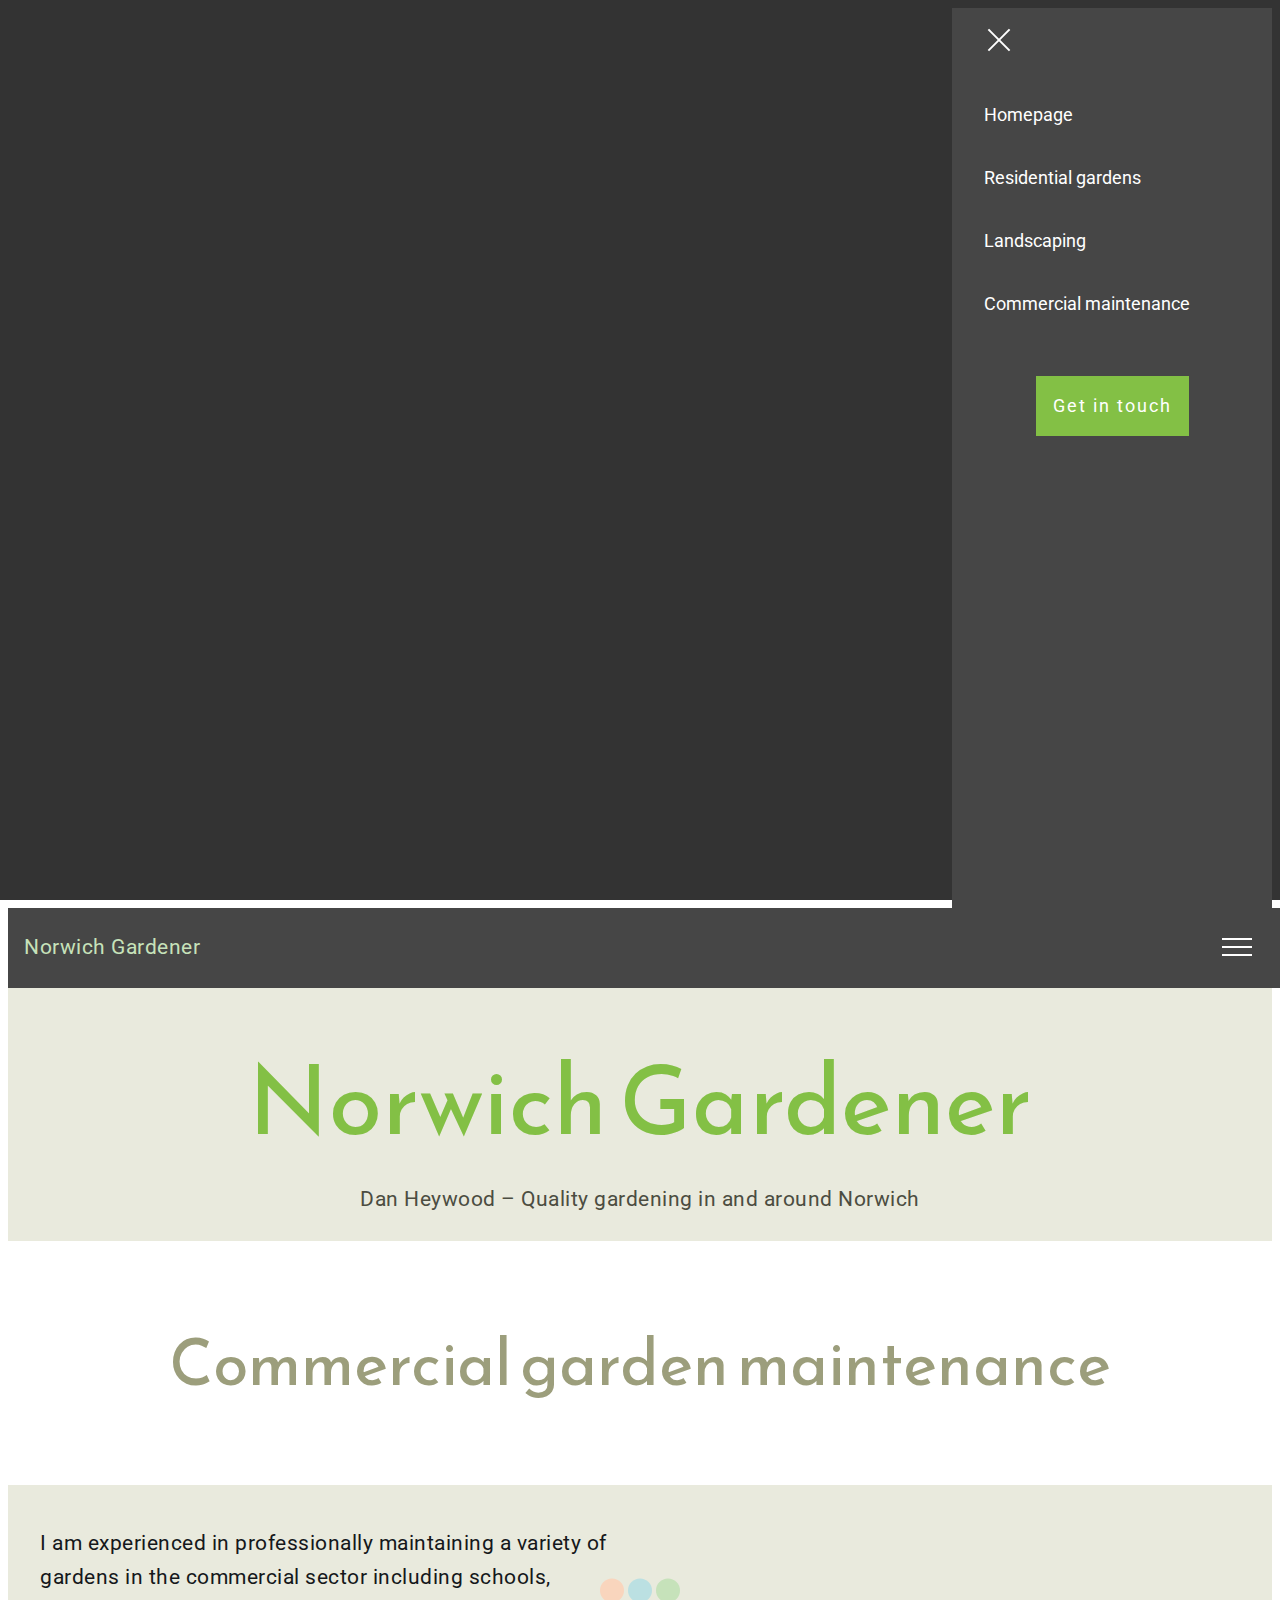
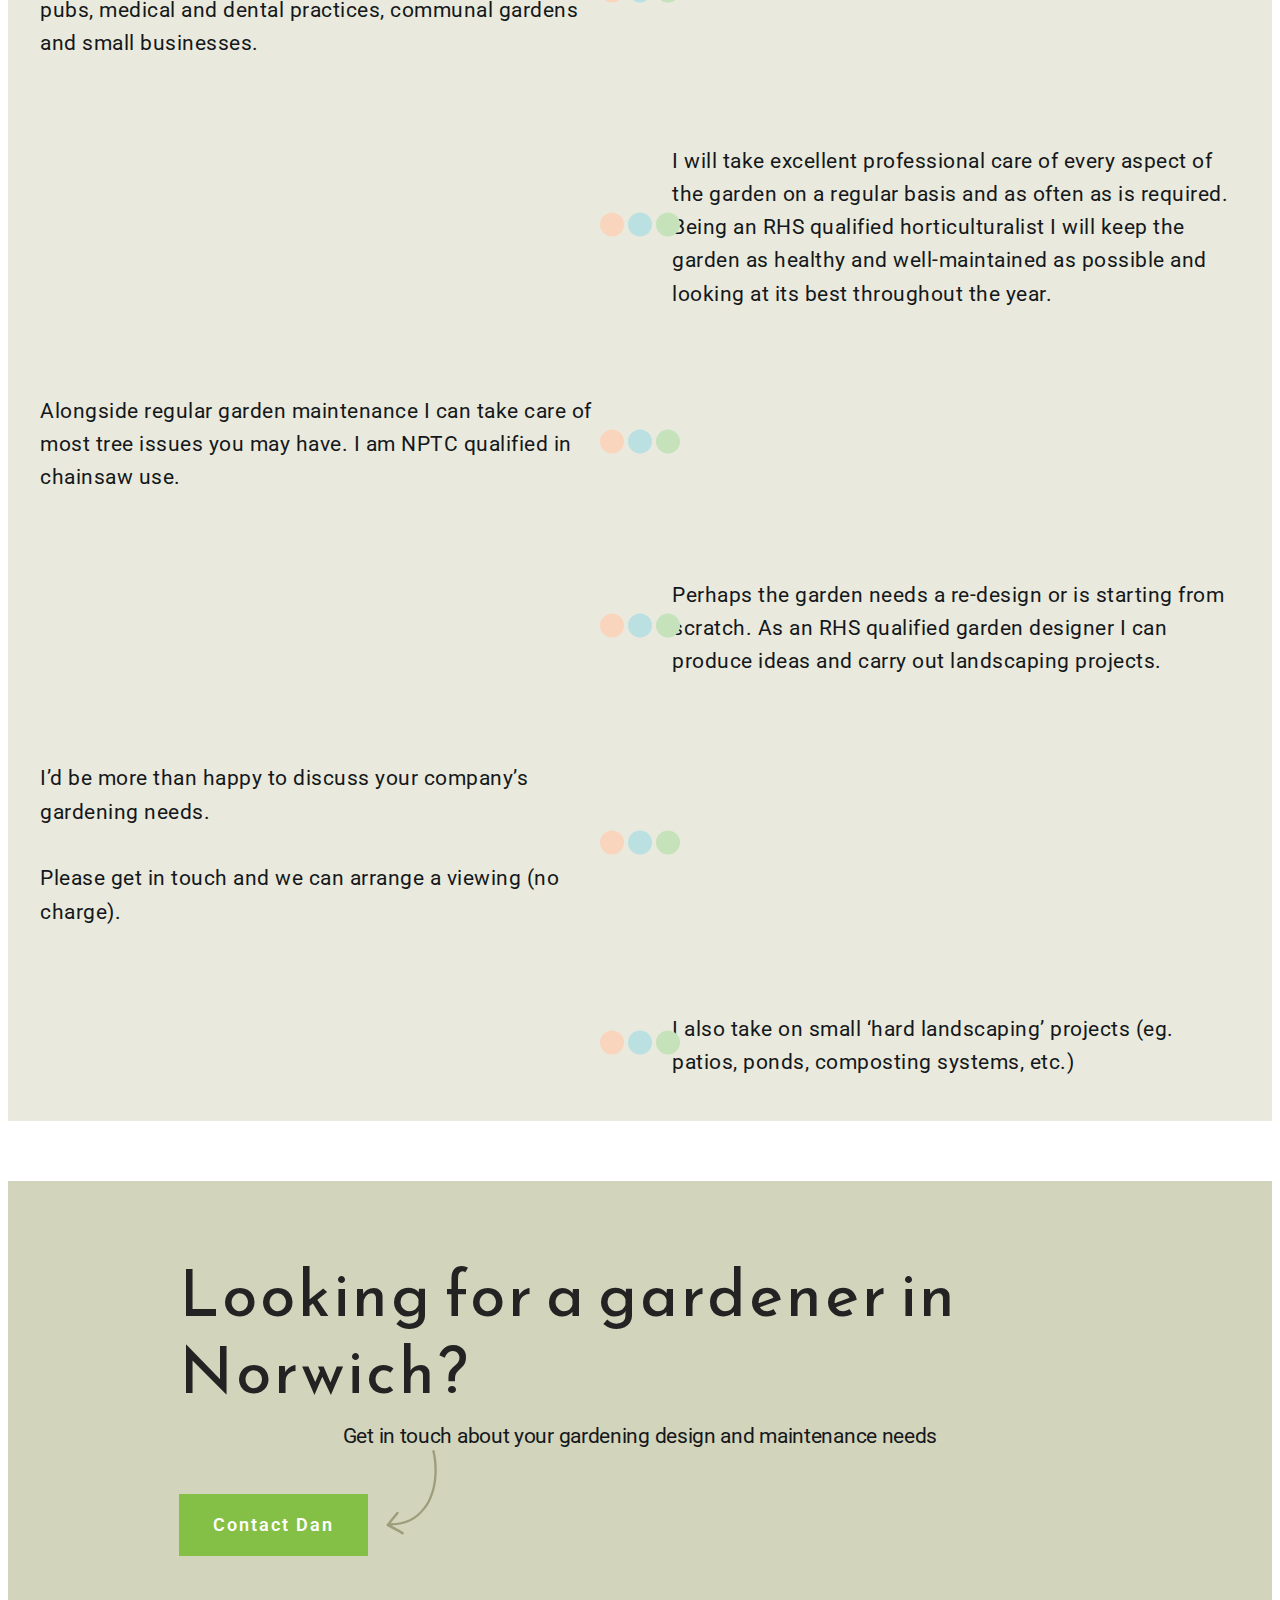
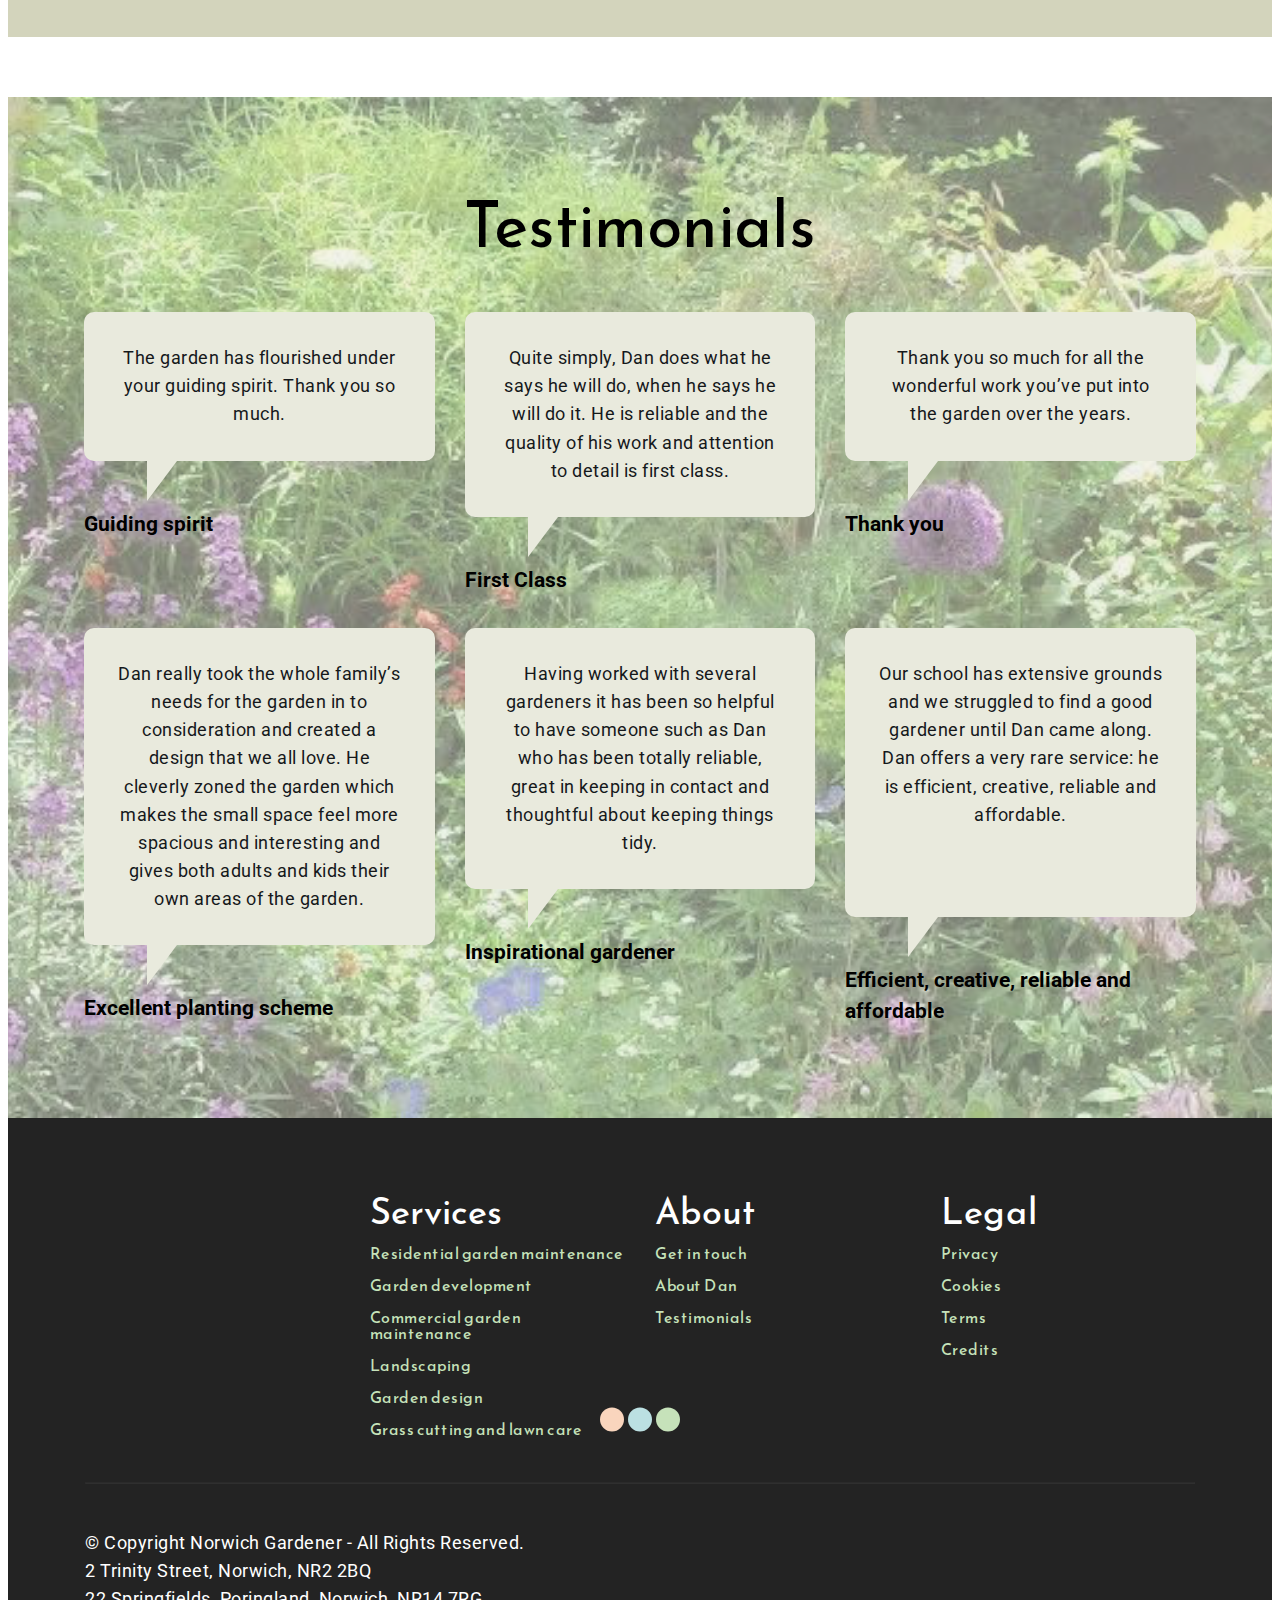
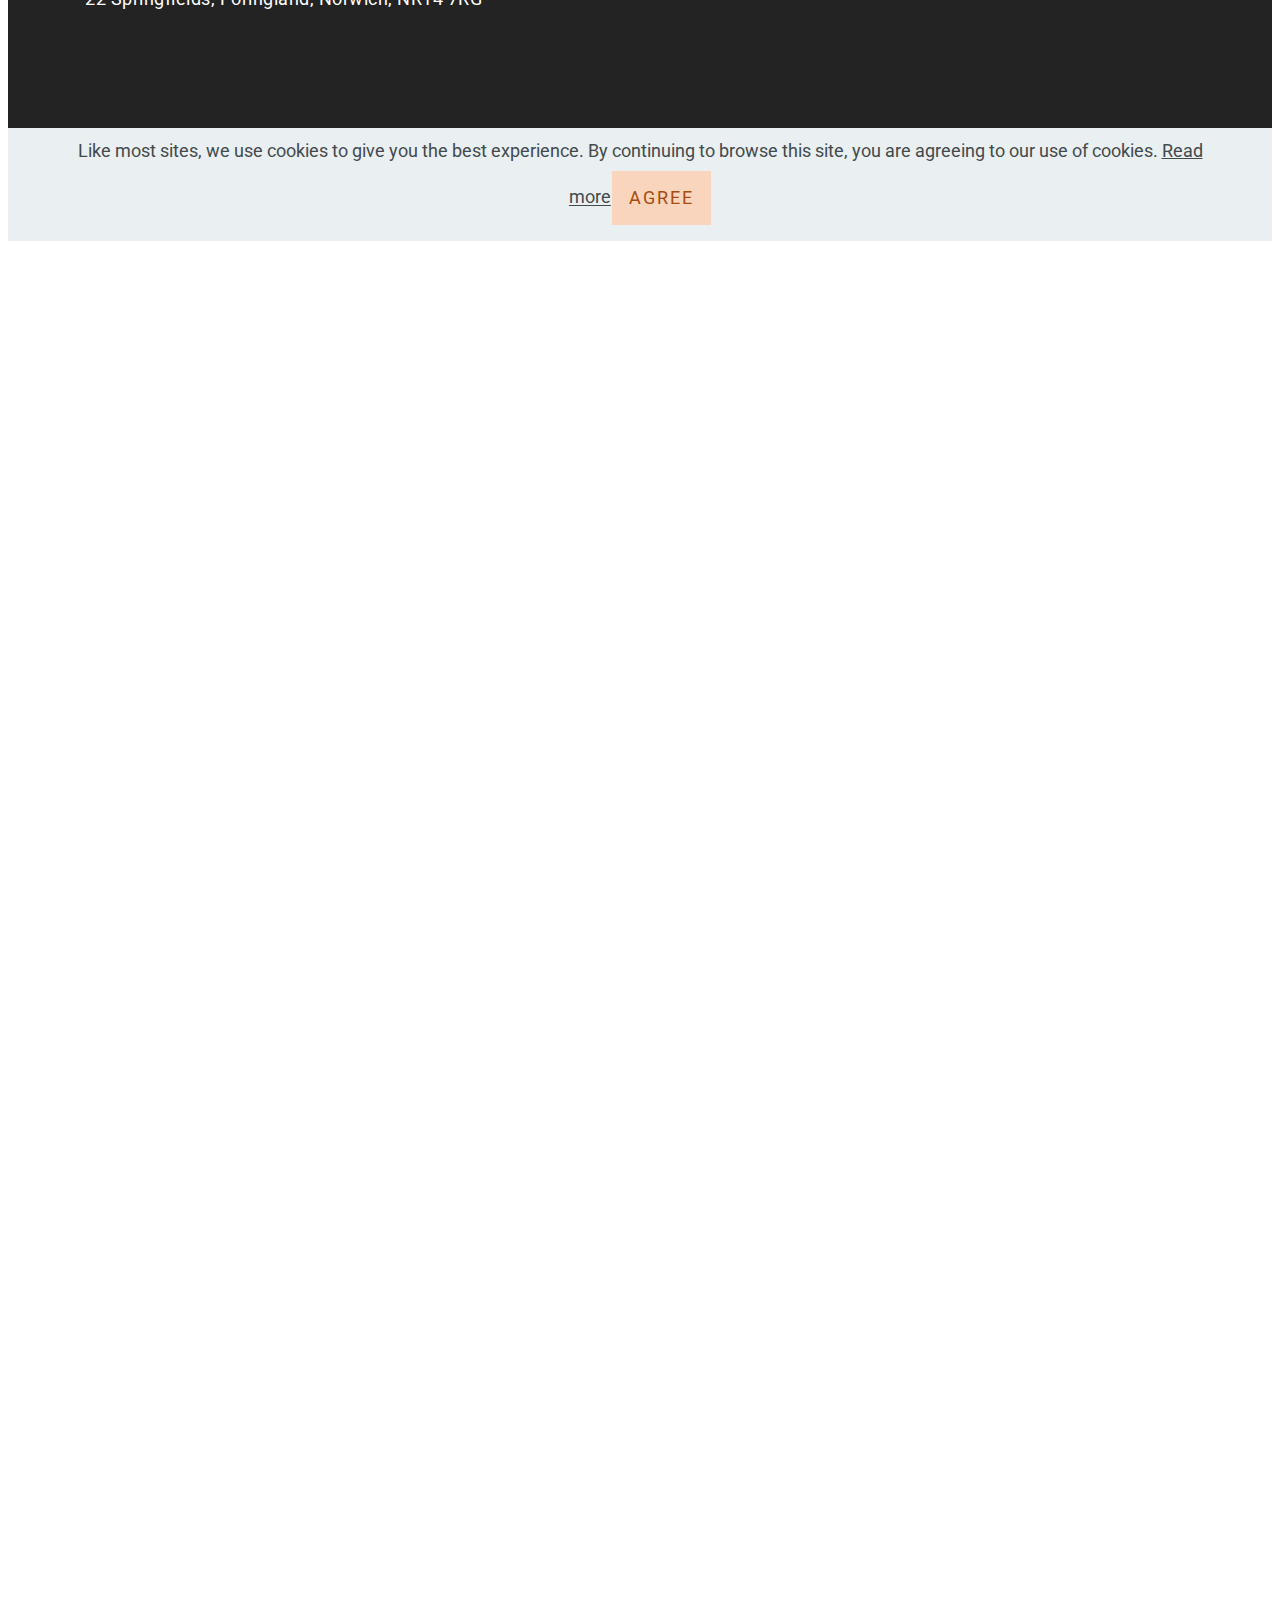
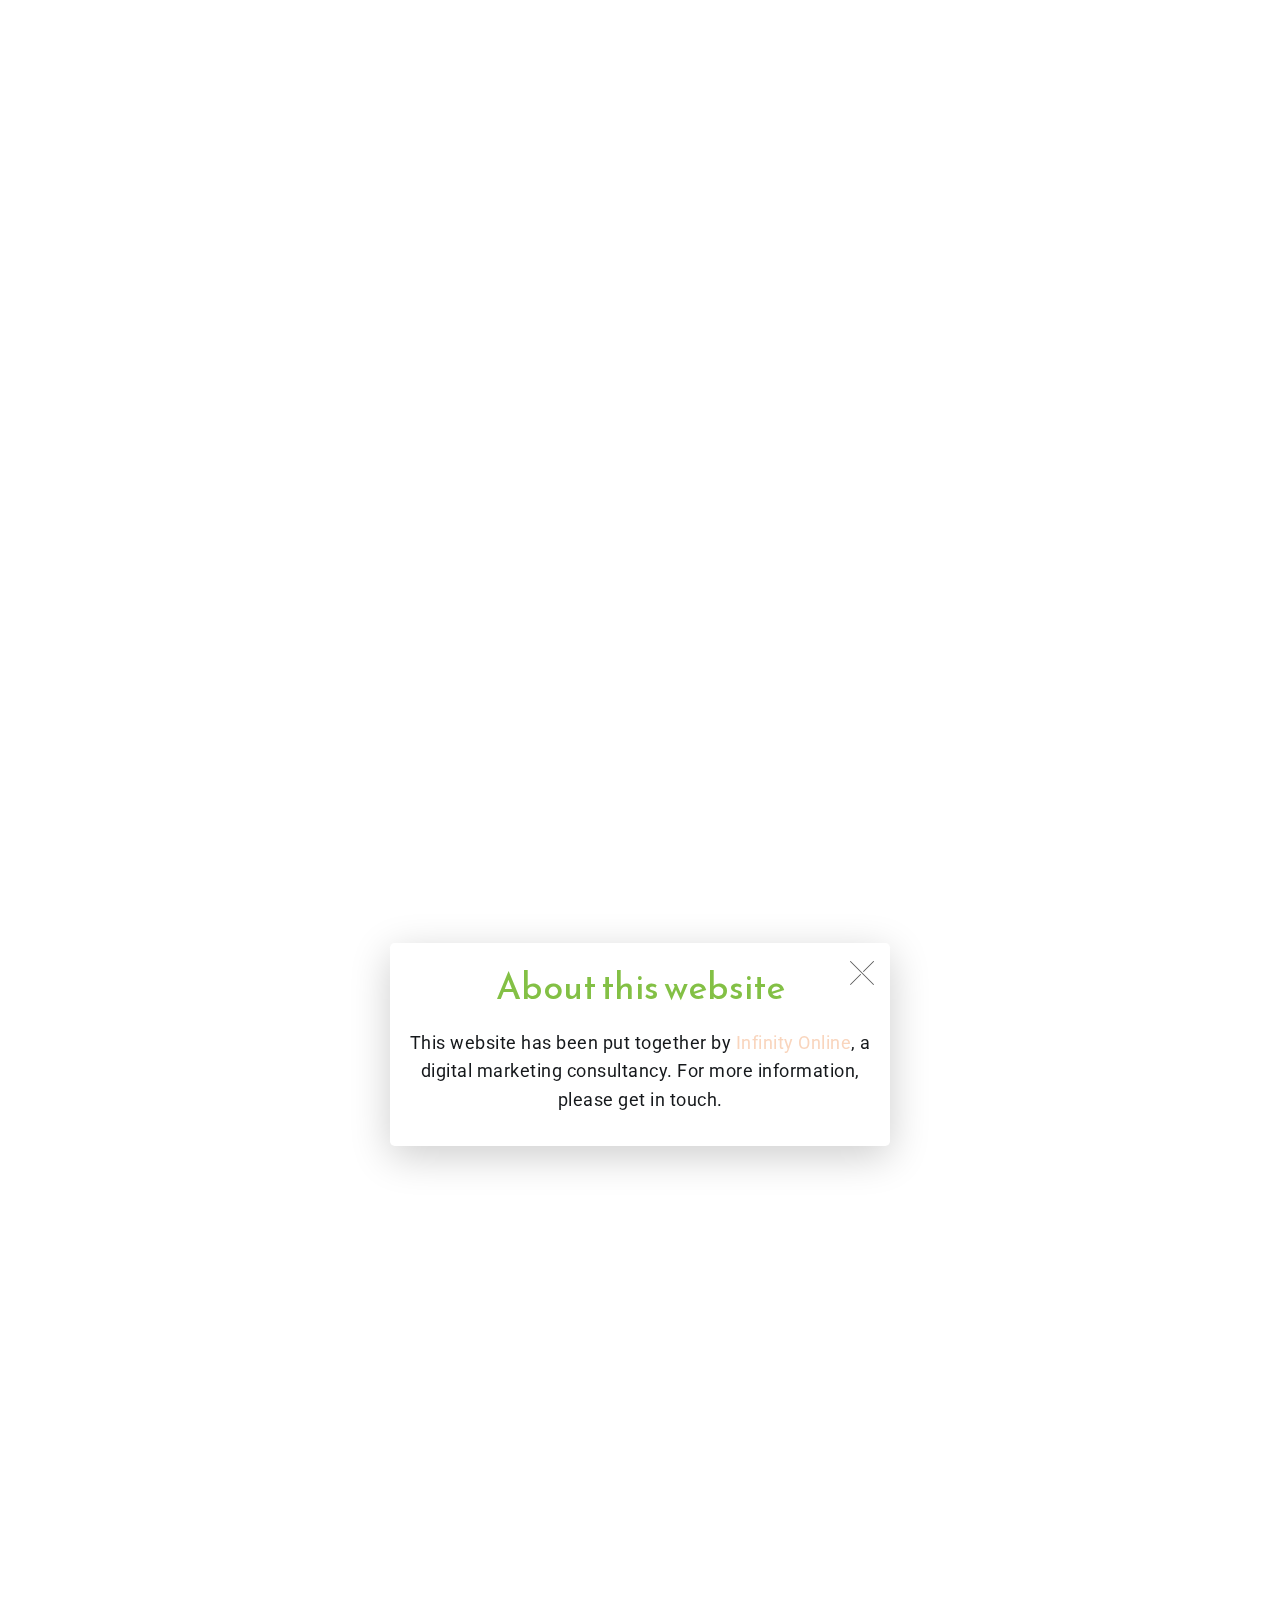
<file: commercial-garden-maintenance.html>
<!DOCTYPE html>
<html amp >
<head>
  
  <meta charset="UTF-8">
  <meta http-equiv="X-UA-Compatible" content="IE=edge">
  
  <meta name="viewport" content="width=device-width, initial-scale=1, minimum-scale=1">
  <link rel="shortcut icon" href="assets/images/norwich-gardener-favicon-128x128.png" type="image/x-icon">
  <meta name="description" content="I am experienced in professionally maintaining a variety of gardens in the commercial sector including schools, pubs, medical and dental practices, communal gardens and small businesses.">
  <meta name="amp-script-src" content="">
  
  <title>Commercial garden maintenance | Norwich Gardener (RHS qualifed)</title>
  
<link rel="canonical" href="https://www.norwichgardener.com/commercial-garden-maintenance.html">
 <style amp-boilerplate>body{-webkit-animation:-amp-start 8s steps(1,end) 0s 1 normal both;-moz-animation:-amp-start 8s steps(1,end) 0s 1 normal both;-ms-animation:-amp-start 8s steps(1,end) 0s 1 normal both;animation:-amp-start 8s steps(1,end) 0s 1 normal both}@-webkit-keyframes -amp-start{from{visibility:hidden}to{visibility:visible}}@-moz-keyframes -amp-start{from{visibility:hidden}to{visibility:visible}}@-ms-keyframes -amp-start{from{visibility:hidden}to{visibility:visible}}@-o-keyframes -amp-start{from{visibility:hidden}to{visibility:visible}}@keyframes -amp-start{from{visibility:hidden}to{visibility:visible}}</style>
<noscript><style amp-boilerplate>body{-webkit-animation:none;-moz-animation:none;-ms-animation:none;animation:none}</style></noscript>
<link href="https://fonts.googleapis.com/css?family=Reem+Kufi:400&display=swap" rel="stylesheet">
 <link href="https://fonts.googleapis.com/css?family=Roboto:100,100i,300,300i,400,400i,500,500i,700,700i,900,900i&display=swap" rel="stylesheet">
 
 <style amp-custom> 
.gdpr-block{padding: 10px;font-size: 14px;display: block;width: 100%;text-align: center;}.gdpr-block.covert {display: none;}.textGDPR{position: relative;}.gdpr-block label span.textGDPR input[name='gdpr']{ width: 15px;height: 15px;margin: 0;position: absolute;top: 2px;left: -20px;}.gdpr-block label{color: #a7a7a7;vertical-align: middle;user-select: none;margin-bottom: 0;}div,span,h1,h2,h3,h4,h5,h6,p,blockquote,a,ol,ul,li,figcaption{font: inherit;}*{-webkit-box-sizing: border-box;box-sizing: border-box;}body{position: relative;font-style: normal;line-height: 1.5;color: #232323;}section{background-color: #eeeeee;background-position: 50% 50%;background-repeat: no-repeat;background-size: cover;overflow: hidden;}section.menu{min-height: 80px;}section,.container,.container-fluid{position: relative;word-wrap: break-word;}a.mbr-iconfont:hover{text-decoration: none;}h1,h2,h3{margin: auto;}h1,h3,p{padding: 10px 0;margin-bottom: 15px;}p,li,blockquote{color: #15181b;letter-spacing: 0.5px;line-height: 1.7;}ul,ol,pre,blockquote,h4{margin-bottom: 0;margin-top: 0;}pre{background: #f4f4f4;padding: 10px 24px;white-space: pre-wrap;}p{margin-top: 0;}a{font-style: normal;font-weight: 400;cursor: pointer;}a,a:hover{text-decoration: none;}figure{margin-bottom: 0;}h1,h2,h3,h4,h5,h6,.h1,.h2,.h3,.h4,.h5,.h6,.display-1,.display-2,.display-3,.display-4{line-height: 1;word-break: break-word;word-wrap: break-word;}b,strong{font-weight: bold;}blockquote{padding: 10px 0 10px 20px;position: relative;border-left: 3px solid;}input:-webkit-autofill,input:-webkit-autofill:hover,input:-webkit-autofill:focus,input:-webkit-autofill:active{-webkit-transition-delay: 9999s;transition-delay: 9999s;-webkit-transition-property: background-color,color;-o-transition-property: background-color,color;transition-property: background-color,color;}html,body{height: auto;min-height: 100vh;}.mbr-section-title{font-style: normal;line-height: 1.2;}.mbr-section-subtitle{line-height: 1.3;}.mbr-text{font-style: normal;line-height: 1.6;}.btn{font-weight: 400;border-width: 2px;border-style: solid;font-style: normal;letter-spacing: 2px;margin: .4rem .8rem;white-space: normal;-webkit-transition: all .3s ease-in-out,-webkit-box-shadow 2s ease-in-out;transition: all .3s ease-in-out,-webkit-box-shadow 2s ease-in-out;-o-transition: all .3s ease-in-out,box-shadow 2s ease-in-out;transition: all .3s ease-in-out,box-shadow 2s ease-in-out;transition: all .3s ease-in-out,box-shadow 2s ease-in-out,-webkit-box-shadow 2s ease-in-out;display: -webkit-inline-box;display: -ms-inline-flexbox;display: inline-flex;-webkit-box-align: center;-ms-flex-align: center;align-items: center;-webkit-box-pack: center;-ms-flex-pack: center;justify-content: center;word-break: break-word;-webkit-align-items: center;-webkit-justify-content: center;display: -webkit-inline-flex;}.btn-underline{position: relative;display: inline-block;margin-right: .8rem;margin-left: .8rem;}.btn-underline:after{content: "";display: block;width: 100%;height: 2px;-webkit-transition: all .3s ease-in-out 0.2s;-o-transition: all .3s ease-in-out 0.2s;transition: all .3s ease-in-out 0.2s;margin-top: 2px;}.btn-underline:before{content: "";display: block;width: 0;height: 2px;position: absolute;right: 0;bottom: 0;-webkit-transition: all .3s ease-in-out 0s;-o-transition: all .3s ease-in-out 0s;transition: all .3s ease-in-out 0s;margin-top: 2px;}.btn-underline:hover:after{-webkit-transition: all .3s ease-in-out 0s;-o-transition: all .3s ease-in-out 0s;transition: all .3s ease-in-out 0s;-webkit-transition-delay: none;-o-transition-delay: none;transition-delay: none;width: 0;}.btn-underline:hover:before{-webkit-transition: all .3s ease-in-out 0.2s;-o-transition: all .3s ease-in-out 0.2s;transition: all .3s ease-in-out 0.2s;width: 100%;}.btn-form{border-radius: 0;}.btn-form:hover{cursor: pointer;}form .btn{margin: 0;}.mbr-figure img,.mbr-figure iframe{display: block;width: 100%;}.card{background-color: transparent;border: none;}.card-wrapper{-webkit-box-flex: 1;-ms-flex: 1;flex: 1;-webkit-flex: 1;}.card-img{text-align: center;-ms-flex-negative: 0;flex-shrink: 0;-webkit-flex-shrink: 0;}.media{max-width: 100%;margin: 0 auto;}.mbr-figure{-ms-flex-item-align: center;-ms-grid-row-align: center;-webkit-align-self: center;align-self: center;}.media-container > div{max-width: 100%;}.mbr-figure img,.card-img img{width: 100%;}@media (max-width: 991px){.media-size-item{width: auto;}.media{width: auto;}.mbr-figure{width: 100%;}}.l-spacing3{letter-spacing: 3px;}.l-spacing-3{letter-spacing: -.3px;}.amp-carousel-button{width: 50px;height: 50px;}.amp-carousel-button:hover{cursor: pointer;}.amp-carousel-button-next{background-image: url("data:image/svg+xml;charset=utf-8,%3Csvg xmlns='http://www.w3.org/2000/svg' width='18' height='18' fill='%23fff' viewBox='0 0 129 129'%3E%3Cpath d='m40.4,121.3c-0.8,0.8-1.8,1.2-2.9,1.2s-2.1-0.4-2.9-1.2c-1.6-1.6-1.6-4.2 0-5.8l51-51-51-51c-1.6-1.6-1.6-4.2 0-5.8 1.6-1.6 4.2-1.6 5.8,0l53.9,53.9c1.6,1.6 1.6,4.2 0,5.8l-53.9,53.9z'/%3E%3C/svg%3E");}.amp-carousel-button-prev{background-image: url("data:image/svg+xml;charset=utf-8,%3Csvg xmlns='http://www.w3.org/2000/svg' width='18' height='18' fill='%23fff' viewBox='0 0 129 129'%3E%3Cpath d='m88.6,121.3c0.8,0.8 1.8,1.2 2.9,1.2s2.1-0.4 2.9-1.2c1.6-1.6 1.6-4.2 0-5.8l-51-51 51-51c1.6-1.6 1.6-4.2 0-5.8s-4.2-1.6-5.8,0l-54,53.9c-1.6,1.6-1.6,4.2 0,5.8l54,53.9z'/%3E%3C/svg%3E");}.popup-btn:hover{cursor: pointer;}.hidden{visibility: hidden;}.super-hide{display: none;}.inactive{-webkit-user-select: none;-moz-user-select: none;-ms-user-select: none;user-select: none;pointer-events: none;-webkit-user-drag: none;user-drag: none;}textarea[type="hidden"]{display: none;}#scrollToTop{display: none;}.popover-content ul.show{min-height: 155px;}.mbr-white{color: #ffffff;}.mbr-black{color: #000000;}.mbr-bg-white{background-color: #ffffff;}.mbr-bg-black{background-color: #000000;}.align-left{text-align: left;}.align-center{text-align: center;}.align-right{text-align: right;}@media (max-width: 767px){.align-left,.align-center,.align-right,.mbr-section-btn,.mbr-section-title{text-align: center;}}.mbr-light{font-weight: 300;}.mbr-regular{font-weight: 400;}.mbr-semibold{font-weight: 500;}.mbr-bold{font-weight: 700;}.mbr-section-btn{margin-left: -.8rem;margin-right: -.8rem;font-size: 0;}nav .mbr-section-btn{margin-left: 0rem;margin-right: 0rem;}.btn .mbr-iconfont,.btn.btn-sm .mbr-iconfont{cursor: pointer;margin-right: 0.5rem;}.btn.btn-md .mbr-iconfont,.btn.btn-md .mbr-iconfont{margin-right: 0.8rem;}[type="submit"]{-webkit-appearance: none;}.mbr-fullscreen .mbr-overlay{min-height: 100vh;}.mbr-fullscreen{display: -webkit-box;display: -ms-flexbox;display: flex;display: -moz-flex;display: -ms-flex;display: -o-flex;-webkit-box-align: center;-ms-flex-align: center;align-items: center;-webkit-align-items: center;min-height: 100vh;-webkit-box-sizing: border-box;box-sizing: border-box;padding-top: 3rem;padding-bottom: 3rem;}.mbr-overlay{background-color: #000;bottom: 0;left: 0;opacity: .5;position: absolute;right: 0;top: 0;z-index: 0;}.mbr-parallax-bg{bottom: 0;left: 0;opacity: .5;position: absolute;right: 0;top: 0;z-index: 0;background-position: 50% 50%;background-repeat: no-repeat;background-size: cover;}section.sidebar-open:before{content: '';position: fixed;top: 0;bottom: 0;right: 0;left: 0;background-color: rgba(0,0,0,0.2);z-index: 1040;}form input,form textarea,form select{padding: .8rem;border: 0px;background: #ececec;}form .fieldset{display: -webkit-box;display: -ms-flexbox;display: flex;-webkit-box-pack: center;-ms-flex-pack: center;justify-content: center;-ms-flex-wrap: wrap;flex-wrap: wrap;-webkit-box-align: center;-ms-flex-align: center;align-items: center;display: -webkit-flex;-webkit-justify-content: center;-webkit-flex-wrap: wrap;-webkit-align-items: center;}amp-img img{max-height: 100%;max-width: 100%;}img.mbr-temp{width: 100%;}.is-builder .nodisplay + img[async],.is-builder .nodisplay + img[decoding="async"],.is-builder amp-img > a + img[async],.is-builder amp-img > a + img[decoding="async"]{display: none;}html:not(.is-builder) amp-img > a{position: absolute;top: 0;bottom: 0;left: 0;right: 0;z-index: 1;}.is-builder .temp-amp-sizer{position: absolute;}.is-builder amp-youtube .temp-amp-sizer,.is-builder amp-vimeo .temp-amp-sizer{position: static;}.is-builder section.horizontal-menu .ampstart-btn{display: none;}@media (max-width: 991px){.is-builder section.horizontal-menu .navbar-toggler{display: block;}}.is-builder section.horizontal-menu .dropdown-menu{z-index: auto;opacity: 1;pointer-events: auto;}.is-builder section.horizontal-menu .nav-dropdown .link.dropdown-toggle[aria-expanded="true"]{margin-right: 0;padding: 0.667em 1em;}@media (max-width: 767px){.is-builder section.menu .navbar-collapse{max-height: 60vh;overflow-y: auto;}}.is-builder section.features4 .full-link,.is-builder section.features13 .full-link{z-index: 0;}.container{padding-right: 15px;padding-left: 15px;width: 100%;margin-right: auto;margin-left: auto;}@media (max-width: 767px){.container{max-width: 540px;}}@media (min-width: 768px){.container{max-width: 720px;}}@media (min-width: 992px){.container{max-width: 960px;}}@media (min-width: 1200px){.container{max-width: 1140px;}}@media (min-width: 1600px){.container{max-width: 1540px;}}.mbr-row,.mbr-form-row{display: -webkit-box;display: -webkit-flex;display: -ms-flexbox;display: flex;-webkit-flex-wrap: wrap;-ms-flex-wrap: wrap;flex-wrap: wrap;margin-right: -1rem;margin-left: -1rem;}.mbr-form-row{margin-right: -0.5rem;margin-left: -0.5rem;}.mbr-form-row > [class*="mbr-col"]{padding-left: 0.5rem;padding-right: 0.5rem;}.mbr-justify-content-center{-webkit-box-pack: center;-ms-flex-pack: center;justify-content: center;-webkit-justify-content: center;}@media (max-width: 767px){.mbr-col-sm-12{-ms-flex: 0 0 100%;-webkit-box-flex: 0;flex: 0 0 100%;max-width: 100%;padding-right: 15px;padding-left: 15px;-webkit-flex: 0 0 100%;}.mbr-row{margin: 0;}}@media (min-width: 768px){.mbr-col-md-3{-ms-flex: 0 0 25%;-webkit-box-flex: 0;flex: 0 0 25%;max-width: 25%;padding-right: 15px;padding-left: 15px;-webkit-flex: 0 0 25%;}.mbr-col-md-4{-ms-flex: 0 0 33.333333%;-webkit-box-flex: 0;flex: 0 0 33.333333%;max-width: 33.333333%;padding-right: 15px;padding-left: 15px;-webkit-flex: 0 0 33.333333%;}.mbr-col-md-5{-ms-flex: 0 0 41.666667%;-webkit-box-flex: 0;flex: 0 0 41.666667%;max-width: 41.666667%;padding-right: 15px;padding-left: 15px;-webkit-flex: 0 0 41.666667%;}.mbr-col-md-6{-ms-flex: 0 0 50%;-webkit-box-flex: 0;flex: 0 0 50%;max-width: 50%;padding-right: 15px;padding-left: 15px;-webkit-flex: 0 0 50%;}.mbr-col-md-7{-ms-flex: 0 0 58.333333%;-webkit-box-flex: 0;flex: 0 0 58.333333%;max-width: 58.333333%;padding-right: 15px;padding-left: 15px;-webkit-flex: 0 0 58.333333%;}.mbr-col-md-8{-ms-flex: 0 0 66.666667%;-webkit-box-flex: 0;flex: 0 0 66.666667%;max-width: 66.666667%;padding-left: 15px;padding-right: 15px;-webkit-flex: 0 0 66.666667%;}.mbr-col-md-10{-ms-flex: 0 0 83.333333%;-webkit-box-flex: 0;flex: 0 0 83.333333%;max-width: 83.333333%;padding-left: 15px;padding-right: 15px;-webkit-flex: 0 0 83.333333%;}.mbr-col-md-12{-ms-flex: 0 0 100%;-webkit-box-flex: 0;flex: 0 0 100%;max-width: 100%;padding-right: 15px;padding-left: 15px;-webkit-flex: 0 0 100%;}}@media (min-width: 992px){.mbr-col-lg-2{-ms-flex: 0 0 16.666667%;-webkit-box-flex: 0;flex: 0 0 16.666667%;max-width: 16.666667%;padding-right: 15px;padding-left: 15px;-webkit-flex: 0 0 16.666667%;}.mbr-col-lg-3{-ms-flex: 0 0 25%;-webkit-box-flex: 0;flex: 0 0 25%;max-width: 25%;padding-right: 15px;padding-left: 15px;-webkit-flex: 0 0 25%;}.mbr-col-lg-4{-ms-flex: 0 0 33.33%;-webkit-box-flex: 0;flex: 0 0 33.33%;max-width: 33.33%;padding-right: 15px;padding-left: 15px;-webkit-flex: 0 0 33.33%;}.mbr-col-lg-5{-ms-flex: 0 0 41.666%;-webkit-box-flex: 0;flex: 0 0 41.666%;max-width: 41.666%;padding-right: 15px;padding-left: 15px;-webkit-flex: 0 0 41.666%;}.mbr-col-lg-6{-ms-flex: 0 0 50%;-webkit-box-flex: 0;flex: 0 0 50%;max-width: 50%;padding-right: 15px;padding-left: 15px;-webkit-flex: 0 0 50%;}.mbr-col-lg-8{-ms-flex: 0 0 66.666667%;-webkit-box-flex: 0;flex: 0 0 66.666667%;max-width: 66.666667%;padding-left: 15px;padding-right: 15px;-webkit-flex: 0 0 66.666667%;}.mbr-col-lg-10{-ms-flex: 0 0 83.3333%;-webkit-box-flex: 0;flex: 0 0 83.3333%;max-width: 83.3333%;padding-right: 15px;padding-left: 15px;-webkit-flex: 0 0 83.3333%;}.mbr-col-lg-12{-ms-flex: 0 0 100%;-webkit-box-flex: 0;flex: 0 0 100%;max-width: 100%;padding-right: 15px;padding-left: 15px;-webkit-flex: 0 0 100%;}}@media (min-width: 1200px){.mbr-col-xl-4{-ms-flex: 0 0 33.33%;-webkit-box-flex: 0;flex: 0 0 33.33%;max-width: 33.33%;padding-right: 15px;padding-left: 15px;-webkit-flex: 0 0 33.33%;}.mbr-col-xl-6{-ms-flex: 0 0 50%;-webkit-box-flex: 0;flex: 0 0 50%;max-width: 50%;padding-right: 15px;padding-left: 15px;-webkit-flex: 0 0 50%;}.mbr-col-xl-7{-ms-flex: 0 0 58.333333%;-webkit-box-flex: 0;flex: 0 0 58.333333%;max-width: 58.333333%;padding-right: 15px;padding-left: 15px;-webkit-flex: 0 0 58.333333%;}.mbr-col-xl-8{-ms-flex: 0 0 66.666667%;-webkit-box-flex: 0;flex: 0 0 66.666667%;max-width: 66.666667%;padding-left: 15px;padding-right: 15px;-webkit-flex: 0 0 66.666667%;}}amp-sidebar{background: transparent;}#scrollToTopMarker{position: absolute;width: 0px;height: 0px;top: 300px;}#scrollToTopButton{position: fixed;bottom: 25px;right: 25px;opacity: .4;z-index: 5000;font-size: 32px;height: 60px;width: 60px;border: none;border-radius: 3px;cursor: pointer;}#scrollToTopButton:focus{outline: none;}#scrollToTopButton a:before{content: '';position: absolute;height: 40%;top: 36%;width: 2px;left: calc(50% - 1px);}#scrollToTopButton a:after{content: '';position: absolute;border-top: 2px solid;border-right: 2px solid;width: 40%;height: 40%;left: calc(30% - 1px);bottom: 30%;-ms-transform: rotate(-45deg);transform: rotate(-45deg);-webkit-transform: rotate(-45deg);}.is-builder #scrollToTopButton a:after{left: 30%;}.field:not(:nth-last-child(1)){margin-bottom: 1rem;}.field-input{display: block;width: 100%;}.mbr-col{flex-basis: 0;flex-grow: 1;max-width: 100%;}.mbr-col-auto{-webkit-box-flex: 0;flex: 0 0 auto;width: auto;max-width: none;}.mbr-col,.mbr-col-auto{position: relative;width: 100%;min-height: 1px;padding-right: 15px;padding-left: 15px;}@media (min-width: 991px){.mbr-col{min-width: 50%;}}@media (max-width: 991px){.mbr-col{min-width: 100%;}}.form-check{margin-bottom: 0;}.form-check-label{padding-left: 0;}.form-check-input{position: relative;margin: 4px;}.form-check-inline{display: -webkit-inline-box;display: -ms-inline-flexbox;display: inline-flex;-webkit-box-align: center;-ms-flex-align: center;align-items: center;padding-left: 0;margin-right: .75rem;}H3{margin: 0;}P{margin: 0;text-align: center;}.p-0{padding: 0;}.mbr-flex{display: flex;}.mbr-column{flex-direction: column;}.mbr-px-5{padding-left: 3rem;padding-right: 3rem;}.note-popover .btn::after{display: none;}*:focus{outline: none;}
body{font-family: Roboto;}blockquote{border-color: #f9d5bd;}.display-1{font-family: 'Reem Kufi',sans-serif;font-size: 6rem;}.display-2{font-family: 'Reem Kufi',sans-serif;font-size: 4rem;}.display-4{font-family: 'Reem Kufi',sans-serif;font-size: 1rem;}.display-5{font-family: 'Reem Kufi',sans-serif;font-size: 2.25rem;}.display-6{font-family: 'Roboto',sans-serif;font-size: 1.3rem;}.display-7{font-family: 'Roboto',sans-serif;font-size: 1.1rem;}@media (max-width: 768px){.display-1{font-size: 4.8rem;font-size: calc( 2.75rem + (6 - 2.75) * ((100vw - 20rem) / (48 - 20)));line-height: calc( 1.4 * (2.75rem + (6 - 2.75) * ((100vw - 20rem) / (48 - 20))));}.display-2{font-size: 3.2rem;font-size: calc( 2.05rem + (4 - 2.05) * ((100vw - 20rem) / (48 - 20)));line-height: calc( 1.4 * (2.05rem + (4 - 2.05) * ((100vw - 20rem) / (48 - 20))));}.display-4{font-size: 0.8rem;font-size: calc( 1rem + (1 - 1) * ((100vw - 20rem) / (48 - 20)));line-height: calc( 1.4 * (1rem + (1 - 1) * ((100vw - 20rem) / (48 - 20))));}.display-5{font-size: 1.8rem;font-size: calc( 1.4375rem + (2.25 - 1.4375) * ((100vw - 20rem) / (48 - 20)));line-height: calc( 1.4 * (1.4375rem + (2.25 - 1.4375) * ((100vw - 20rem) / (48 - 20))));}}.btn{padding: 1rem 2rem;border-radius: 0px;}.btn-sm{border-width: 1px;padding: 1rem 1rem;border-radius: 0px;}.btn-md{font-weight: 600;padding: 1rem 2rem;border-radius: 0px;}.bg-primary{background-color: #f9d5bd;}.bg-success{background-color: #c6e2ba;}.bg-info{background-color: #f5edf6;}.bg-warning{background-color: #7f7e7e;}.bg-danger{background-color: #83c045;}.btn-primary,.btn-primary:active,.btn-primary.active{background-color: #f9d5bd;border-color: #f9d5bd;color: #a84c0f;}.btn-primary:hover,.btn-primary:focus,.btn-primary.focus{color: #a84c0f;background-color: #f3a877;border-color: #f3a877;}.btn-primary.disabled,.btn-primary:disabled{color: #a84c0f;background-color: #f3a877;border-color: #f3a877;}.btn-secondary,.btn-secondary:active,.btn-secondary.active{background-color: #bbe0e2;border-color: #bbe0e2;color: #2f6c6f;}.btn-secondary:hover,.btn-secondary:focus,.btn-secondary.focus{color: #2f6c6f;background-color: #85c8cb;border-color: #85c8cb;}.btn-secondary.disabled,.btn-secondary:disabled{color: #2f6c6f;background-color: #85c8cb;border-color: #85c8cb;}.btn-info,.btn-info:active,.btn-info.active{background-color: #f5edf6;border-color: #f5edf6;color: #904c98;}.btn-info:hover,.btn-info:focus,.btn-info.focus{color: #904c98;background-color: #d9badd;border-color: #d9badd;}.btn-info.disabled,.btn-info:disabled{color: #904c98;background-color: #d9badd;border-color: #d9badd;}.btn-success,.btn-success:active,.btn-success.active{background-color: #c6e2ba;border-color: #c6e2ba;color: #426f2e;}.btn-success:hover,.btn-success:focus,.btn-success.focus{color: #426f2e;background-color: #9acb84;border-color: #9acb84;}.btn-success.disabled,.btn-success:disabled{color: #426f2e;background-color: #9acb84;border-color: #9acb84;}.btn-warning,.btn-warning:active,.btn-warning.active{background-color: #7f7e7e;border-color: #7f7e7e;color: #ffffff;}.btn-warning:hover,.btn-warning:focus,.btn-warning.focus{color: #ffffff;background-color: #595858;border-color: #595858;}.btn-warning.disabled,.btn-warning:disabled{color: #ffffff;background-color: #595858;border-color: #595858;}.btn-danger,.btn-danger:active,.btn-danger.active{background-color: #83c045;border-color: #83c045;color: #ffffff;}.btn-danger:hover,.btn-danger:focus,.btn-danger.focus{color: #ffffff;background-color: #5d8a2f;border-color: #5d8a2f;}.btn-danger.disabled,.btn-danger:disabled{color: #ffffff;background-color: #5d8a2f;border-color: #5d8a2f;}.btn-black,.btn-black:active,.btn-black.active{background-color: #333333;border-color: #333333;color: #ffffff;}.btn-black:hover,.btn-black:focus,.btn-black.focus{color: #ffffff;background-color: #0d0d0d;border-color: #0d0d0d;}.btn-black.disabled,.btn-black:disabled{color: #ffffff;background-color: #0d0d0d;border-color: #0d0d0d;}.btn-white,.btn-white:active,.btn-white.active{background-color: #ffffff;border-color: #ffffff;color: #808080;}.btn-white:hover,.btn-white:focus,.btn-white.focus{color: #808080;background-color: #d9d9d9;border-color: #d9d9d9;}.btn-white.disabled,.btn-white:disabled{color: #808080;background-color: #d9d9d9;border-color: #d9d9d9;}.btn-white,.btn-white:active,.btn-white.active{color: #333333;}.btn-white:hover,.btn-white:focus,.btn-white.focus{color: #333333;}.btn-white.disabled,.btn-white:disabled{color: #333333;}.btn-primary-outline,.btn-primary-outline:active,.btn-primary-outline.active{background: none;border-color: #f19a60;color: #f19a60;}.btn-primary-outline:hover,.btn-primary-outline:focus,.btn-primary-outline.focus{color: #a84c0f;background-color: #f9d5bd;border-color: #f9d5bd;}.btn-primary-outline.disabled,.btn-primary-outline:disabled{color: #a84c0f;background-color: #f9d5bd;border-color: #f9d5bd;}.btn-secondary-outline,.btn-secondary-outline:active,.btn-secondary-outline.active{background: none;border-color: #73bfc4;color: #73bfc4;}.btn-secondary-outline:hover,.btn-secondary-outline:focus,.btn-secondary-outline.focus{color: #2f6c6f;background-color: #bbe0e2;border-color: #bbe0e2;}.btn-secondary-outline.disabled,.btn-secondary-outline:disabled{color: #2f6c6f;background-color: #bbe0e2;border-color: #bbe0e2;}.btn-info-outline,.btn-info-outline:active,.btn-info-outline.active{background: none;border-color: #cfa9d4;color: #cfa9d4;}.btn-info-outline:hover,.btn-info-outline:focus,.btn-info-outline.focus{color: #904c98;background-color: #f5edf6;border-color: #f5edf6;}.btn-info-outline.disabled,.btn-info-outline:disabled{color: #904c98;background-color: #f5edf6;border-color: #f5edf6;}.btn-success-outline,.btn-success-outline:active,.btn-success-outline.active{background: none;border-color: #8bc472;color: #8bc472;}.btn-success-outline:hover,.btn-success-outline:focus,.btn-success-outline.focus{color: #426f2e;background-color: #c6e2ba;border-color: #c6e2ba;}.btn-success-outline.disabled,.btn-success-outline:disabled{color: #426f2e;background-color: #c6e2ba;border-color: #c6e2ba;}.btn-warning-outline,.btn-warning-outline:active,.btn-warning-outline.active{background: none;border-color: #4c4b4b;color: #4c4b4b;}.btn-warning-outline:hover,.btn-warning-outline:focus,.btn-warning-outline.focus{color: #ffffff;background-color: #7f7e7e;border-color: #7f7e7e;}.btn-warning-outline.disabled,.btn-warning-outline:disabled{color: #ffffff;background-color: #7f7e7e;border-color: #7f7e7e;}.btn-danger-outline,.btn-danger-outline:active,.btn-danger-outline.active{background: none;border-color: #507728;color: #507728;}.btn-danger-outline:hover,.btn-danger-outline:focus,.btn-danger-outline.focus{color: #ffffff;background-color: #83c045;border-color: #83c045;}.btn-danger-outline.disabled,.btn-danger-outline:disabled{color: #ffffff;background-color: #83c045;border-color: #83c045;}.btn-black-outline,.btn-black-outline:active,.btn-black-outline.active{background: none;border-color: #000000;color: #000000;}.btn-black-outline:hover,.btn-black-outline:focus,.btn-black-outline.focus{color: #ffffff;background-color: #333333;border-color: #333333;}.btn-black-outline.disabled,.btn-black-outline:disabled{color: #ffffff;background-color: #333333;border-color: #333333;}.btn-white-outline,.btn-white-outline:active,.btn-white-outline.active{background: none;border-color: #ffffff;color: #ffffff;}.btn-white-outline:hover,.btn-white-outline:focus,.btn-white-outline.focus{color: #333333;background-color: #ffffff;border-color: #ffffff;}.text-primary{color: #f9d5bd;}.text-primary.btn-underline:after,.text-primary.btn-underline:before{background: #f9d5bd;}.text-secondary{color: #bbe0e2;}.text-secondary.btn-underline:after,.text-secondary.btn-underline:before{background: #bbe0e2;}.text-success{color: #c6e2ba;}.text-success.btn-underline:after,.text-success.btn-underline:before{background: #c6e2ba;}.text-info{color: #f5edf6;}.text-info.btn-underline:after,.text-info.btn-underline:before{background: #f5edf6;}.text-warning{color: #7f7e7e;}.text-warning.btn-underline:after,.text-warning.btn-underline:before{background: #7f7e7e;}.text-danger{color: #83c045;}.text-danger.btn-underline:after,.text-danger.btn-underline:before{background: #83c045;}.text-white{color: #ffffff;}.text-white.btn-underline:after,.text-white.btn-underline:before{background: #ffffff;}.text-black{color: #000000;}.text-black.btn-underline:after,.text-black.btn-underline:before{background: #000000;}a.text-primary:hover,a.text-primary:focus{color: #f19a60;}a.text-secondary:hover,a.text-secondary:focus{color: #73bfc4;}a.text-success:hover,a.text-success:focus{color: #8bc472;}a.text-info:hover,a.text-info:focus{color: #cfa9d4;}a.text-warning:hover,a.text-warning:focus{color: #4c4b4b;}a.text-danger:hover,a.text-danger:focus{color: #507728;}a.text-white:hover,a.text-white:focus{color: #b3b3b3;}a.text-black:hover,a.text-black:focus{color: #4d4d4d;}.alert-success{background-color: #c6e2ba;}.alert-info{background-color: #f5edf6;}.alert-warning{background-color: #7f7e7e;}.alert-danger{background-color: #83c045;}a,a:hover{color: #f9d5bd;}.mbr-plan-header.bg-primary .mbr-plan-subtitle,.mbr-plan-header.bg-primary .mbr-plan-price-desc{color: #ffffff;}.mbr-plan-header.bg-success .mbr-plan-subtitle,.mbr-plan-header.bg-success .mbr-plan-price-desc{color: #ffffff;}.mbr-plan-header.bg-info .mbr-plan-subtitle,.mbr-plan-header.bg-info .mbr-plan-price-desc{color: #ffffff;}.mbr-plan-header.bg-warning .mbr-plan-subtitle,.mbr-plan-header.bg-warning .mbr-plan-price-desc{color: #bfbebe;}.mbr-plan-header.bg-danger .mbr-plan-subtitle,.mbr-plan-header.bg-danger .mbr-plan-price-desc{color: #c2e0a4;}div[submit-success]{background: #c6e2ba;color: #000000;padding: 1rem;margin-bottom: 1rem;}div[submit-error]{background: #83c045;color: #ffffff;padding: 1rem;margin-bottom: 1rem;}.mobirise-spinner{position: absolute;top: 50%;left: 40%;margin-left: 10%;-webkit-transform: translate3d(-50%,-50%,0);z-index: 4;}.mobirise-spinner em{width: 24px;height: 24px;background: #3ac;border-radius: 100%;display: inline-block;-webkit-animation: slide 1s infinite;}.mobirise-spinner em:nth-child(1){-webkit-animation-delay: 0.1s;background: #f9d5bd;}.mobirise-spinner em:nth-child(2){-webkit-animation-delay: 0.2s;background: #bbe0e2;}.mobirise-spinner em:nth-child(3){-webkit-animation-delay: 0.3s;background: #c6e2ba;}@-moz-keyframes slide{0%{-webkit-transform: scale(1);}50%{opacity: 0.3;-webkit-transform: scale(2);}100%{-webkit-transform: scale(1);}}@-webkit-keyframes slide{0%{-webkit-transform: scale(1);}50%{opacity: 0.3;-webkit-transform: scale(2);}100%{-webkit-transform: scale(1);}}@-o-keyframes slide{0%{-webkit-transform: scale(1);}50%{opacity: 0.3;-webkit-transform: scale(2);}100%{-webkit-transform: scale(1);}}@keyframes slide{0%{-webkit-transform: scale(1);}50%{opacity: 0.3;-webkit-transform: scale(2);}100%{-webkit-transform: scale(1);}}.mobirise-loader .amp-active > div{display: none;}#scrollToTopMarker{display: none;}#scrollToTopButton{background-color: #f9d5bd;}#scrollToTopButton a:before{background: #000000;}#scrollToTopButton a:after{border-top-color: #000000;border-right-color: #000000;}.display-1 .mbr-iconfont-btn{font-size: 6rem;width: 6rem;}.display-2 .mbr-iconfont-btn{font-size: 4rem;width: 4rem;}.display-4 .mbr-iconfont-btn{font-size: 1rem;width: 1rem;}.display-5 .mbr-iconfont-btn{font-size: 2.25rem;width: 2.25rem;}.display-6 .mbr-iconfont-btn{font-size: 1.3rem;width: 1.3rem;}.display-7 .mbr-iconfont-btn{font-size: 1.1rem;width: 1.1rem;}.cid-rgUBJMFt13 amp-sidebar{min-width: 260px;z-index: 1050;background-color: #464646;}.cid-rgUBJMFt13 amp-sidebar.open:after{content: '';position: absolute;top: 0;left: 0;bottom: 0;right: 0;background-color: red;}.cid-rgUBJMFt13 .open{-webkit-transform: translateX(0%);transform: translateX(0%);display: block;}.cid-rgUBJMFt13 .builder-sidebar{background-color: #464646;position: relative;min-height: 100vh;z-index: 1030;padding: 1rem 2rem;max-width: 20rem;}.cid-rgUBJMFt13 .headerbar{display: flex;-webkit-justify-content: space-between;justify-content: space-between;padding: .5rem 1rem;min-height: 80px;-webkit-align-items: center;align-items: center;background: #464646;}.cid-rgUBJMFt13 .headerbar.sticky-nav{position: fixed;z-index: 1000;width: 100%;}.cid-rgUBJMFt13 .brand{display: flex;-webkit-align-items: center;align-items: center;padding-right: 30px;}.cid-rgUBJMFt13 .brand p{margin: 0;padding: 0;}.cid-rgUBJMFt13 .brand-name{color: #ffffff;text-align: left;}.cid-rgUBJMFt13 .sidebar{padding: 1rem 0;margin: 0;}.cid-rgUBJMFt13 .sidebar > li{list-style: none;display: flex;-webkit-flex-direction: column;flex-direction: column;}.cid-rgUBJMFt13 .sidebar a{display: block;text-decoration: none;margin-bottom: 10px;}.cid-rgUBJMFt13 .close-sidebar{width: 30px;height: 30px;position: relative;cursor: pointer;background-color: transparent;border: none;}.cid-rgUBJMFt13 .close-sidebar:focus{outline: 2px auto #f9d5bd;}.cid-rgUBJMFt13 .close-sidebar span{position: absolute;left: 0;width: 30px;height: 2px;border-right: 5px;background-color: #ffffff;}.cid-rgUBJMFt13 .close-sidebar span:nth-child(1){-webkit-transform: rotate(45deg);transform: rotate(45deg);}.cid-rgUBJMFt13 .close-sidebar span:nth-child(2){-webkit-transform: rotate(-45deg);transform: rotate(-45deg);}@media (min-width: 992px){.cid-rgUBJMFt13 .brand-name{min-width: 8rem;}.cid-rgUBJMFt13 .builder-sidebar{margin-left: auto;}.cid-rgUBJMFt13 .builder-sidebar .sidebar li{-webkit-flex-direction: row;flex-direction: row;-webkit-flex-wrap: wrap;flex-wrap: wrap;}.cid-rgUBJMFt13 .builder-sidebar .sidebar li a{padding: .5rem;margin: 0;}.cid-rgUBJMFt13 .builder-overlay{display: none;}}.cid-rgUBJMFt13 .hamburger{position: relative;right: 20px;margin-left: auto;width: 30px;height: 20px;background: none;border: none;cursor: pointer;z-index: 1000;}.cid-rgUBJMFt13 .hamburger:focus{outline: none;}.cid-rgUBJMFt13 .hamburger span{position: absolute;right: 0;width: 30px;height: 2px;border-right: 5px;background-color: #ffffff;}.cid-rgUBJMFt13 .hamburger span:nth-child(1){top: 0;transition: all .2s;}.cid-rgUBJMFt13 .hamburger span:nth-child(2){top: 8px;transition: all .15s;}.cid-rgUBJMFt13 .hamburger span:nth-child(3){top: 8px;transition: all .15s;}.cid-rgUBJMFt13 .hamburger span:nth-child(4){top: 16px;transition: all .2s;}.cid-rgUBJMFt13 amp-img{margin-right: 1rem;display: flex;-webkit-align-items: center;align-items: center;width: 55px;}@media (max-width: 768px){.cid-rgUBJMFt13 amp-img{max-height: 55px;max-width: 55px;}}.cid-rgUBJNZ6n8{padding-top: 45px;padding-bottom: 15px;background-color: #e9eadd;}.cid-rgUBJNZ6n8 .mbr-text{padding-top: 0;}.cid-rgUBJNZ6n8 .mbr-section-title{color: #83c045;}.cid-rgUBJNZ6n8 .mbr-text,.cid-rgUBJNZ6n8 .mbr-section-btn{color: #4c4d41;}.cid-rgUBJP7jmO{padding-top: 90px;padding-bottom: 90px;background-color: #ffffff;}.cid-rgUBJP7jmO .mbr-section-subtitle{padding: 0;margin: 0;color: #7f7e7e;}.cid-rgUBJP7jmO .mbr-section-btn{padding-top: 1.5rem;}.cid-rgUBJP7jmO .mbr-title{color: #9c9e7c;text-align: center;}.cid-rgUBJQ4smC{padding-top: 0px;padding-bottom: 0px;background-color: #e9eadd;}.cid-rgUBJQ4smC .main-row{-webkit-align-items: center;align-items: center;-webkit-justify-content: flex-start;justify-content: flex-start;margin: 0;position: relative;}.cid-rgUBJQ4smC .main-row{-webkit-flex-direction: row-reverse;flex-direction: row-reverse;}.cid-rgUBJQ4smC .image-block{display: flex;-webkit-align-items: center;align-items: center;}.cid-rgUBJQ4smC amp-img{width: 100%;margin: 0 auto;text-align: center;}.cid-rgUBJQ4smC .text-block{padding: 2rem;}@media (max-width: 767px){.cid-rgUBJQ4smC .mbr-section-subtitle,.cid-rgUBJQ4smC .mbr-text,.cid-rgUBJQ4smC .mbr-section-btn{text-align: center;}.cid-rgUBJQ4smC .text-block{padding: 2rem 1rem;}}@media (max-width: 991px){.cid-rgUBJQ4smC .text-block{padding: 2rem 2rem;}.cid-rgUBJQ4smC .image-block{width: 100%;}}@media (min-width: 992px){.cid-rgUBJQ4smC .image-block{width: 50%;}}.cid-rgUBJRhc62{padding-top: 0px;padding-bottom: 0px;background-color: #e9eadd;}.cid-rgUBJRhc62 .main-row{-webkit-align-items: center;align-items: center;-webkit-justify-content: flex-start;justify-content: flex-start;margin: 0;position: relative;}.cid-rgUBJRhc62 .image-block{display: flex;-webkit-align-items: center;align-items: center;}.cid-rgUBJRhc62 amp-img{width: 100%;margin: 0 auto;text-align: center;}.cid-rgUBJRhc62 .text-block{padding: 2rem;}@media (max-width: 767px){.cid-rgUBJRhc62 .mbr-section-subtitle,.cid-rgUBJRhc62 .mbr-text,.cid-rgUBJRhc62 .mbr-section-btn{text-align: center;}.cid-rgUBJRhc62 .text-block{padding: 2rem 1rem;}}@media (max-width: 991px){.cid-rgUBJRhc62 .text-block{padding: 2rem 2rem;}.cid-rgUBJRhc62 .image-block{width: 100%;}}@media (min-width: 992px){.cid-rgUBJRhc62 .image-block{width: 50%;}}.cid-rgUBJSmH4X{padding-top: 0px;padding-bottom: 0px;background-color: #e9eadd;}.cid-rgUBJSmH4X .main-row{-webkit-align-items: center;align-items: center;-webkit-justify-content: flex-start;justify-content: flex-start;margin: 0;position: relative;}.cid-rgUBJSmH4X .main-row{-webkit-flex-direction: row-reverse;flex-direction: row-reverse;}.cid-rgUBJSmH4X .image-block{display: flex;-webkit-align-items: center;align-items: center;}.cid-rgUBJSmH4X amp-img{width: 100%;margin: 0 auto;text-align: center;}.cid-rgUBJSmH4X .text-block{padding: 2rem;}@media (max-width: 767px){.cid-rgUBJSmH4X .mbr-section-subtitle,.cid-rgUBJSmH4X .mbr-text,.cid-rgUBJSmH4X .mbr-section-btn{text-align: center;}.cid-rgUBJSmH4X .text-block{padding: 2rem 1rem;}}@media (max-width: 991px){.cid-rgUBJSmH4X .text-block{padding: 2rem 2rem;}.cid-rgUBJSmH4X .image-block{width: 100%;}}@media (min-width: 992px){.cid-rgUBJSmH4X .image-block{width: 50%;}}.cid-rgUBJTzB7e{padding-top: 0px;padding-bottom: 0px;background-color: #e9eadd;}.cid-rgUBJTzB7e .main-row{-webkit-align-items: center;align-items: center;-webkit-justify-content: flex-start;justify-content: flex-start;margin: 0;position: relative;}.cid-rgUBJTzB7e .image-block{display: flex;-webkit-align-items: center;align-items: center;}.cid-rgUBJTzB7e amp-img{width: 100%;margin: 0 auto;text-align: center;}.cid-rgUBJTzB7e .text-block{padding: 2rem;}@media (max-width: 767px){.cid-rgUBJTzB7e .mbr-section-subtitle,.cid-rgUBJTzB7e .mbr-text,.cid-rgUBJTzB7e .mbr-section-btn{text-align: center;}.cid-rgUBJTzB7e .text-block{padding: 2rem 1rem;}}@media (max-width: 991px){.cid-rgUBJTzB7e .text-block{padding: 2rem 2rem;}.cid-rgUBJTzB7e .image-block{width: 100%;}}@media (min-width: 992px){.cid-rgUBJTzB7e .image-block{width: 50%;}}.cid-rgUBJXM6sL{padding-top: 0px;padding-bottom: 0px;background-color: #e9eadd;}.cid-rgUBJXM6sL .main-row{-webkit-align-items: center;align-items: center;-webkit-justify-content: flex-start;justify-content: flex-start;margin: 0;position: relative;}.cid-rgUBJXM6sL .main-row{-webkit-flex-direction: row-reverse;flex-direction: row-reverse;}.cid-rgUBJXM6sL .image-block{display: flex;-webkit-align-items: center;align-items: center;}.cid-rgUBJXM6sL amp-img{width: 100%;margin: 0 auto;text-align: center;}.cid-rgUBJXM6sL .text-block{padding: 2rem;}@media (max-width: 767px){.cid-rgUBJXM6sL .mbr-section-subtitle,.cid-rgUBJXM6sL .mbr-text,.cid-rgUBJXM6sL .mbr-section-btn{text-align: center;}.cid-rgUBJXM6sL .text-block{padding: 2rem 1rem;}}@media (max-width: 991px){.cid-rgUBJXM6sL .text-block{padding: 2rem 2rem;}.cid-rgUBJXM6sL .image-block{width: 100%;}}@media (min-width: 992px){.cid-rgUBJXM6sL .image-block{width: 50%;}}.cid-rgUBJYVtMm{padding-top: 0px;padding-bottom: 0px;background-color: #e9eadd;}.cid-rgUBJYVtMm .main-row{-webkit-align-items: center;align-items: center;-webkit-justify-content: flex-start;justify-content: flex-start;margin: 0;position: relative;}.cid-rgUBJYVtMm .image-block{display: flex;-webkit-align-items: center;align-items: center;}.cid-rgUBJYVtMm amp-img{width: 100%;margin: 0 auto;text-align: center;}.cid-rgUBJYVtMm .text-block{padding: 2rem;}@media (max-width: 767px){.cid-rgUBJYVtMm .mbr-section-subtitle,.cid-rgUBJYVtMm .mbr-text,.cid-rgUBJYVtMm .mbr-section-btn{text-align: center;}.cid-rgUBJYVtMm .text-block{padding: 2rem 1rem;}}@media (max-width: 991px){.cid-rgUBJYVtMm .text-block{padding: 2rem 2rem;}.cid-rgUBJYVtMm .image-block{width: 100%;}}@media (min-width: 992px){.cid-rgUBJYVtMm .image-block{width: 50%;}}.cid-rgUGxreZES{padding-top: 0px;padding-bottom: 60px;background-color: #ffffff;}.cid-rgUGxreZES .mbr-section-subtitle{padding: 0;margin: 0;color: #7f7e7e;}.cid-rgUGxreZES .mbr-section-btn{padding-top: 1.5rem;}.cid-rgUGxreZES .mbr-title{color: #9c9e7c;text-align: center;}.cid-rgUBK07UbW{padding-top: 75px;padding-bottom: 75px;background-color: #d3d4bc;}.cid-rgUBK07UbW .pb5{padding-bottom: 2rem;}.cid-rgUBK07UbW .mbr-section-btn{padding-top: 1.5rem;position: relative;display: inline-block;}.cid-rgUBK07UbW .arrow-icon{fill: #9c9e7c;position: absolute;top: -25px;right: -65px;-webkit-transform: rotateY(180deg);transform: rotateY(180deg);}.cid-rgUBK07UbW .arrow-icon-2{fill: #9c9e7c;margin: auto;display: none;}@media (max-width: 991px){.cid-rgUBK07UbW .container{text-align: center;}.cid-rgUBK07UbW .mbr-section-btn{padding-top: 0;}.cid-rgUBK07UbW .arrow-icon{display: none;}.cid-rgUBK07UbW .arrow-icon-2{display: block;}.cid-rgUBK07UbW .mbr-section-title,.cid-rgUBK07UbW .mbr-text,.cid-rgUBK07UbW .mbr-section-btn{text-align: center;}}.cid-rgUGxUBUiw{padding-top: 0px;padding-bottom: 60px;background-color: #ffffff;}.cid-rgUGxUBUiw .mbr-section-subtitle{padding: 0;margin: 0;color: #7f7e7e;}.cid-rgUGxUBUiw .mbr-section-btn{padding-top: 1.5rem;}.cid-rgUGxUBUiw .mbr-title{color: #9c9e7c;text-align: center;}.cid-rgUFvtrn98{padding-top: 90px;padding-bottom: 90px;background-image: url("assets/images/norwich-gardener-home-head-960x427.jpg");}.cid-rgUFvtrn98 .mbr-overlay{background-color: #e9eadd;opacity: 0.5;}.cid-rgUFvtrn98 .mbr-row{padding-top: 3rem;}.cid-rgUFvtrn98 .mbr-row.mbr-col-lg-10{margin: auto;}.cid-rgUFvtrn98 .card.lg-pb{padding-bottom: 2rem;}.cid-rgUFvtrn98 .card .card-wrapper{background-color: #e9eadd;padding: 2rem;border-radius: 10px;}.cid-rgUFvtrn98 .card .triangle{width: 0;height: 0;border-top: 40px solid #e9eadd;border-right: 30px solid transparent;margin-left: 18%;}.cid-rgUFvtrn98 .card .footer-wrap{padding-top: .5rem;}.cid-rgUFvtrn98 .card .footer-wrap{display: flex;-webkit-align-items: center;align-items: center;}.cid-rgUFvtrn98 .card .footer-wrap .card-img{margin-right: 1rem;}@media (min-width: 768px){.cid-rgUFvtrn98 .card .footer-wrap .card-img{width: 4.5rem;}}.cid-rgUFvtrn98 .card .footer-wrap .card-img amp-img{border-radius: 50%;margin: auto;}.cid-rgUFvtrn98 .card .footer-wrap .card-img amp-img img{border-radius: 50%;}.cid-rgUFvtrn98 .card .footer-wrap .signature{width: 100%;}.cid-rgUFvtrn98 .card .footer-wrap .author-name{word-break: break-word;}.cid-rgUFvtrn98 .mbr-text{padding: 0;margin: 0;}@media (max-width: 991px){.cid-rgUFvtrn98 .card.md-pb{padding-bottom: 2rem;}}@media (max-width: 767px){.cid-rgUFvtrn98 .author-name{text-align: left;}.cid-rgUFvtrn98 .card{padding-bottom: 2rem;}.cid-rgUFvtrn98 .card .card-wrapper{padding: 1rem;}}.cid-rgUFvtrn98 .author-name{color: #000000;}.cid-rgUFvtrn98 .mbr-section-title{color: #000000;}.cid-rgUBK2p0Zx{padding-top: 75px;padding-bottom: 75px;background-color: #232323;}.cid-rgUBK2p0Zx amp-img{text-align: center;width: 50%;}.cid-rgUBK2p0Zx .group-title{padding-bottom: 0;margin-bottom: 1rem;padding-top: 0;color: #ffffff;}.cid-rgUBK2p0Zx .image-block{display: flex;-webkit-align-items: center;align-items: center;}.cid-rgUBK2p0Zx .item{margin: 0;padding-bottom: 0;padding-top: 0;color: #ffffff;}.cid-rgUBK2p0Zx hr{margin: 45px 0 0 0;border-color: #fff;opacity: .05;}.cid-rgUBK2p0Zx .mbr-text{padding: 0;padding-top: 45px;margin: 0;text-align: left;}@media (max-width: 767px){.cid-rgUBK2p0Zx .items-col{text-align: center;margin: 2rem 0;}.cid-rgUBK2p0Zx amp-img{text-align: center;width: 100%;}}.cid-rgUBK2p0Zx .mbr-text P{color: #ffffff;}.cid-rgUBK2p0Zx P{color: #ffffff;text-align: left;}.cid-rgUBK2p0Zx .item,.cid-rgUBK2p0Zx .items{text-align: left;}.cid-sjs1c6MDEG .mbr-row{justify-content: center;}@media (min-width: 768px){.cid-sjs1c6MDEG .mbr-row{margin-left: -1.5rem;margin-right: -1.5rem;}}.cid-sjs1c6MDEG p{margin: 0;padding: 0;}.cid-sjs1c6MDEG .card-wrapper{background: #ffffff;border-radius: .3rem;-webkit-box-shadow: 0 10px 40px 0 rgba(0,0,0,0.2);box-shadow: 0 10px 40px 0 rgba(0,0,0,0.2);}@media (max-width: 767px){.cid-sjs1c6MDEG .card-wrapper{padding: 1rem;}}.cid-sjs1c6MDEG .form-wrapper .mbr-section-btn{margin: .5rem;}.cid-sjs1c6MDEG .form-wrapper .mbr-section-btn .btn{margin: 0;}.cid-sjs1c6MDEG .card-img amp-img{width: 100%;margin: auto;}.cid-sjs1c6MDEG .card-title{width: 100%;margin: 0;line-height: 1.5;color: #83c045;}.on-load-popup.cid-sjs1c6MDEG .mbr-popup,amp-lightbox.cid-sjs1c6MDEG .mbr-popup{width: 100%;min-height: 100%;position: absolute;display: flex;align-items: center;}.cid-sjs1c6MDEG.on-load-popup{position: fixed;top: 0;left: 0;bottom: 0;right: 0;background: transparent;animation: show;animation-fill-mode: forwards;visibility: hidden;overflow-y: auto;z-index: 1000;}.cid-sjs1c6MDEG.on-load-popup .popup-close > span{width: 24px;height: 24px;}@keyframes show{100%{visibility: visible;}}.cid-sjs1c6MDEG .mbr-popup .popup-close{position: absolute;right: 1rem;margin: -1rem -1rem -1rem auto;padding: 1rem;font-size: 1.5rem;cursor: pointer;opacity: .75;}.cid-sjs1c6MDEG .mbr-popup .popup-close:hover{opacity: 1;}.cid-sjs1c6MDEG .mbr-popup .popup-close:focus{outline: none;}.cid-sjs1c6MDEG .mbr-popup .popup-close > span{font-size: 24px;color: #000000;}.cid-sjs1c6MDEG .popup-notification{width: 100%;margin-top: 3rem;color: #fff;font-size: 25px;text-align: center;}.cid-sjs1c6MDEG .mbr-form{justify-content: center;text-align: center;}@media (min-width: 768px){.cid-sjs1c6MDEG .mbr-form{display: flex;-webkit-flex-wrap: wrap;flex-wrap: wrap;-webkit-align-items: center;align-items: center;}}.cid-sjs1c6MDEG.popup-builder{background-color: #fff;}.cid-sjs1c6MDEG.popup-builder .mbr-overlay{position: absolute;}.cid-sjs1c6MDEG.popup-builder .amp-modal-dialog{margin: 0 auto;padding-top: 60px;padding-bottom: 60px;z-index: 2;}.cid-sjs1c6MDEG .amp-modal-dialog{margin: .5rem;padding: 0;}.cid-sjs1c6MDEG .mbr-form-row{display: flex;-webkit-flex-wrap: wrap;-ms-flex-wrap: wrap;flex-wrap: wrap;justify-content: center;margin-right: -0.5rem;margin-left: -0.5rem;}.cid-sjs1c6MDEG .mbr-form-row > [class*="mbr-col"]{padding-left: .5rem;padding-right: .5rem;}.cid-sjs1c6MDEG .field{padding-top: .5rem;padding-bottom: .5rem;}.cid-sjs1c6MDEG .submit-message{width: 100%;}.cid-sjs1c6MDEG .mbr-form-row > div{margin-bottom: 0;}.cid-sjs1c6MDEG .mbr-overlay{bottom: 0;left: 0;position: fixed;right: 0;top: 0;z-index: 0;}@media (min-width: 576px){.cid-sjs1c6MDEG .amp-modal-dialog{max-width: 500px;margin: 1.75rem auto;}.cid-sjs1c6MDEG .modal-sm{max-width: 300px;}}@media (min-width: 992px){.cid-sjs1c6MDEG .modal-lg,.cid-sjs1c6MDEG .modal-xl{max-width: 800px;}}@media (min-width: 1200px){.cid-sjs1c6MDEG .modal-xl{max-width: 1140px;}}.cid-sjs1c6MDEG .popup-header{display: flex;-ms-flex-align: start;align-items: flex-start;-ms-flex-pack: justify;justify-content: space-between;padding: 1rem;}.cid-sjs1c6MDEG .popup-text{margin-bottom: 1rem;}.cid-sjs1c6MDEG .popup-body{position: relative;-ms-flex: 1 1 auto;flex: 1 1 auto;padding: 1rem;}.cid-sjs1c6MDEG .popup-footer{display: flex;-ms-flex-align: center;align-items: center;justify-content: center;padding: 1rem;}.cid-sjs1c6MDEG .pt-0{padding-top: 0;}.cid-sjs1c6MDEG .pb-0{padding-bottom: 0;}
[class*="-iconfont"]{display: inline-flex;}</style>
 
  <script async  src="https://cdn.ampproject.org/v0.js"></script>
  <script async custom-element="amp-youtube" src="https://cdn.ampproject.org/v0/amp-youtube-0.1.js"></script>
  <script async custom-element="amp-analytics" src="https://cdn.ampproject.org/v0/amp-analytics-0.1.js"></script>
  <script async custom-element="amp-bind" src="https://cdn.ampproject.org/v0/amp-bind-0.1.js"></script>
  <script async custom-element="amp-sidebar" src="https://cdn.ampproject.org/v0/amp-sidebar-0.1.js"></script>
  <script async custom-element="amp-lightbox" src="https://cdn.ampproject.org/v0/amp-lightbox-0.1.js"></script>
  <script async custom-element="amp-form" src="https://cdn.ampproject.org/v0/amp-form-0.1.js"></script>
  <script async custom-template="amp-mustache" src="https://cdn.ampproject.org/v0/amp-mustache-0.2.js"></script>
  
  
  <script async custom-element="amp-user-notification" src="https://cdn.ampproject.org/v0/amp-user-notification-0.1.js"></script>
  
</head>
<body><amp-sidebar id="sidebar" class="cid-rgUBJMFt13" layout="nodisplay" side="right">
        <div class="builder-sidebar" id="builder-sidebar">
            <button on="tap:sidebar.close" class="close-sidebar">
                <span></span>
                <span></span>
            </button>

            <div class="sidebar mbr-white" data-app-modern-menu="true"><a class="text-white display-7" href="https://www.norwichgardener.com/"><br>Homepage<br><br></a>  <a class="text-white display-7" href="residential-garden-maintenance.html">Residential gardens<br><br></a> 
               
                 <a class="text-white display-7" href="landscaping.html">Landscaping<br><br></a> <a class="text-white display-7" href="commercial-garden-maintenance.html">Commercial maintenance&nbsp;<br><br></a></div>
            
            <div class="navbar-buttons mbr-section-btn align-center"><a class="btn btn-sm btn-danger display-7" href="contact.html">Get in touch</a></div>
        </div>
    </amp-sidebar>

<!-- Analytics -->
<!-- Global site tag (gtag.js) - Google Analytics START -->
<script async="" src="https://www.googletagmanager.com/gtag/js?id=UA-64324509-1"></script>
<script>
  window.dataLayer = window.dataLayer || [];
  function gtag(){dataLayer.push(arguments);}
  gtag('js', new Date());

  gtag('config', 'UA-64324509-1');
</script>
<!-- Global site tag (gtag.js) - Google Analytics END -->
<!-- /Analytics -->


  <section class="menu cid-rgUBJMFt13" id="menu2-2y">
    
    <nav class="headerbar sticky-nav">
      <div class="brand">
          
          <p class="brand-name mbr-fonts-style display-6"><a href="https://www.norwichgardener.com" class="text-success">
              Norwich Gardener</a><br></p>
      </div>
      <button on="tap:sidebar.toggle" class="ampstart-btn hamburger sticky-but">
        <span></span>
        <span></span>
        <span></span>
        <span></span>
    </button>
    </nav>
    
</section>

<section class="features16 cid-rgUBJNZ6n8" id="features16-2z">

    
    
    <div class="container align-center">
        <h1 class="mbr-section-title mbr-fonts-style mbr-bold display-1"><span style="font-weight: normal;">Norwich Gardener</span></h1>
        <p class="mbr-text mbr-fonts-style display-6">
            Dan Heywood – Quality gardening in and around Norwich
        </p>

        
    </div>
</section>

<section class="mbr-section content1 cid-rgUBJP7jmO" id="content1-30">

    

    
    <div class="container">
        <h2 class="mbr-title align-center mbr-fonts-style display-2">Commercial garden maintenance</h2>
        
        
    </div>
</section>

<section class="features12 cid-rgUBJQ4smC" id="features12-31">

    

    
    <div class="mbr-row main-row">
        <div class="image-block ">
            <amp-img src="assets/images/norwich-gardener-landscaping-herb-garden-900x460.jpg" layout="responsive" width="616.304347826087" height="315" alt="" class="mobirise-loader">
                <div placeholder="" class="placeholder">
                                <div class="mobirise-spinner">
                                    <em></em>
                                    <em></em>
                                    <em></em>
                                </div></div>
                
            </amp-img>
        </div>
        <div class="text-block mbr-col-sm-12 mbr-col-md-12 mbr-col-lg-6">
            
            
            <p class="mbr-fonts-style mbr-text align-left display-6">I am experienced  in professionally maintaining a variety of gardens in the commercial sector including schools, pubs, medical and dental practices, communal gardens and small businesses.<br>
            </p>
            
        </div>
    </div>
</section>

<section class="features12 cid-rgUBJRhc62" id="features12-32">

    

    
    <div class="mbr-row main-row">
        <div class="image-block ">
            <amp-img src="assets/images/new-trinny-top-gdn-640x360.jpg" layout="responsive" width="615.1111111111111" height="346" alt="" class="mobirise-loader">
                <div placeholder="" class="placeholder">
                                <div class="mobirise-spinner">
                                    <em></em>
                                    <em></em>
                                    <em></em>
                                </div></div>
                
            </amp-img>
        </div>
        <div class="text-block mbr-col-sm-12 mbr-col-md-12 mbr-col-lg-6">
            
            
            <p class="mbr-fonts-style mbr-text align-left display-6">I will take excellent professional care of every aspect of the garden on a regular basis and as often as is required. Being an RHS qualified horticulturalist I will keep the garden as healthy and well-maintained as possible and looking at its best throughout the year.<br>
            </p>
            
        </div>
    </div>
</section>

<section class="features12 cid-rgUBJSmH4X" id="features12-33">

    

    
    <div class="mbr-row main-row">
        <div class="image-block ">
            <amp-img src="assets/images/norwich-gardener-commercial-landscaping-908x460.jpg" layout="responsive" width="615.8608695652174" height="312" alt="" class="mobirise-loader">
                <div placeholder="" class="placeholder">
                                <div class="mobirise-spinner">
                                    <em></em>
                                    <em></em>
                                    <em></em>
                                </div></div>
                
            </amp-img>
        </div>
        <div class="text-block mbr-col-sm-12 mbr-col-md-12 mbr-col-lg-6">
            
            
            <p class="mbr-fonts-style mbr-text align-left display-6">Alongside regular garden maintenance I can take care of most tree issues you may have. I am NPTC qualified in chainsaw use.<br>
            </p>
            
        </div>
    </div>
</section>

<section class="features12 cid-rgUBJTzB7e" id="features12-34">

    

    
    <div class="mbr-row main-row">
        <div class="image-block ">
            <amp-img src="assets/images/norwich-gardener-commercial-landscape-960x460.jpg" layout="responsive" width="615.6521739130435" height="295" alt="" class="mobirise-loader">
                <div placeholder="" class="placeholder">
                                <div class="mobirise-spinner">
                                    <em></em>
                                    <em></em>
                                    <em></em>
                                </div></div>
                
            </amp-img>
        </div>
        <div class="text-block mbr-col-sm-12 mbr-col-md-12 mbr-col-lg-6">
            
            
            <p class="mbr-fonts-style mbr-text align-left display-6">Perhaps the garden needs a re-design or is starting from scratch. As an RHS qualified garden designer I can produce ideas and carry out landscaping projects.<br>
            </p>
            
        </div>
    </div>
</section>

<section class="features12 cid-rgUBJXM6sL" id="features12-35">

    

    
    <div class="mbr-row main-row">
        <div class="image-block ">
            <amp-img src="assets/images/new-one-of-school-veg-patch-640x360.jpg" layout="responsive" width="615.1111111111111" height="346" alt="" class="mobirise-loader">
                <div placeholder="" class="placeholder">
                                <div class="mobirise-spinner">
                                    <em></em>
                                    <em></em>
                                    <em></em>
                                </div></div>
                
            </amp-img>
        </div>
        <div class="text-block mbr-col-sm-12 mbr-col-md-12 mbr-col-lg-6">
            
            
            <p class="mbr-fonts-style mbr-text align-left display-6">I’d be more than happy to discuss your company’s gardening needs.<br><br>Please get in touch and we can arrange a viewing  (no charge).<br>
            </p>
            
        </div>
    </div>
</section>

<section class="features12 cid-rgUBJYVtMm" id="features12-36">

    

    
    <div class="mbr-row main-row">
        <div class="image-block ">
            <amp-img src="assets/images/norwich-gardener-shed-960x460.jpg" layout="responsive" width="615.6521739130435" height="295" alt="" class="mobirise-loader">
                <div placeholder="" class="placeholder">
                                <div class="mobirise-spinner">
                                    <em></em>
                                    <em></em>
                                    <em></em>
                                </div></div>
                
            </amp-img>
        </div>
        <div class="text-block mbr-col-sm-12 mbr-col-md-12 mbr-col-lg-6">
            
            
            <p class="mbr-fonts-style mbr-text align-left display-6">I also take on small ‘hard landscaping’ projects (eg. patios, ponds, composting systems, etc.)<br>
            </p>
            
        </div>
    </div>
</section>

<section class="mbr-section content1 cid-rgUGxreZES" id="content1-42">

    

    
    <div class="container">
        
        
        
    </div>
</section>

<section class="mbr-section info3 cid-rgUBK07UbW" id="content9-37">

    
    
    <div class="container">
        <div class="mbr-row mbr-justify-content-center">
            <div class="mbr-col-md-12 mbr-col-lg-10">
                <h2 class="mbr-section-title mbr-fonts-style l-spacing3 display-2">Looking for a gardener in Norwich?</h2>
                <p class="mbr-text text mbr-fonts-style l-spacing-3 display-6">
                    Get in touch about your gardening design and maintenance needs</p>
                <svg class="arrow-icon-2" xmlns="http://www.w3.org/2000/svg" height="80" width="30" viewBox="0 0 40 80"><path d="M30.6 47.5c-.6-.5-1.6-.4-2.1.2L19 59.6V5.5c0-.8-.7-1.5-1.5-1.5S16 4.7 16 5.5v54.1L6.5 47.7c-.6-.6-1.5-.7-2.1-.2-.7.5-.8 1.5-.3 2.1l12.2 15.2c.3.4.7.6 1.2.6s.9-.2 1.2-.6l12.2-15.2c.5-.6.4-1.6-.3-2.1z"></path></svg>
                <div class="mbr-section-btn"><svg class="arrow-icon inactive" xmlns="http://www.w3.org/2000/svg" height="100" width="80" viewBox="0 0 100 100"><path d="M54.1 108c-.5 0-.9-.2-1.2-.6-.5-.7-.3-1.6.4-2.1 1.5-1 9.5-5.5 14.6-8.3-17.4-.5-31.3-7.3-41.3-20C9.9 55.7 9.5 24.2 14.2 3.7c.2-.8 1-1.3 1.8-1.1.8.2 1.3 1 1.1 1.8-4.6 19.9-4.2 50.3 11.8 70.8 9.5 12.2 23 18.6 39.9 18.9h.3l-3.2-4c-1.4-1.7-2.7-3.3-4.1-5.1-.7-.9-1.5-1.9-2.3-2.9-.5-.6-.4-1.6.2-2.1.6-.5 1.6-.4 2.1.2 0 0 0 .1.1.1l6.4 7.9c.5.6.9 1.1 1.4 1.7 1.5 1.8 3.1 3.6 4.3 5.5 0 .1.1.1.1.2.1.2.1.3.2.5v.3c0 .2 0 .3-.1.5 0 .1-.1.1-.1.2-.1.2-.2.3-.3.4-.1.1-.2.1-.3.2 0 0-.1 0-.2.1-.9.4-16 8.6-18.2 10.1-.4 0-.7.1-1 .1z"></path></svg>
                    <a class="btn btn-md btn-danger display-7" href="contact.html">Contact Dan</a></div>
            </div>
        </div>
    </div>
</section>

<section class="mbr-section content1 cid-rgUGxUBUiw" id="content1-43">

    

    
    <div class="container">
        
        
        
    </div>
</section>

<section class="testimonials2 cid-rgUFvtrn98" id="testimonials2-3s">

    

    <div class="mbr-overlay"></div>
    <div class="container align-center">
        <h2 class="mbr-section-title mbr-fonts-style display-2">
            Testimonials</h2>
        
        <div class="mbr-row mbr-justify-content-center align-left">
            <div class="card mbr-col-sm-12 mbr-col-md-6 mbr-col-lg-4 lg-pb md-pb">
                <div class="card-wrapper">
                    <p class="mbr-text mbr-fonts-style display-7">The garden has flourished under your guiding spirit. Thank you so much.</p>
                </div>
                <div class="triangle"></div>
                <div class="footer-wrap">
                    
                    <div class="signature">
                        <div class="author-name mbr-fonts-style display-6"><strong>Guiding spirit</strong></div>
                        
                    </div>
                </div>
            </div>
            
            <div class="card mbr-col-sm-12 mbr-col-md-6 mbr-col-lg-4 lg-pb md-pb">
                <div class="card-wrapper">
                    <p class="mbr-text mbr-fonts-style display-7">Quite simply, Dan does what he says he will do, when he says he will do it. He is reliable and the quality of his work and attention to detail is first class.</p>
                </div>
                <div class="triangle"></div>
                <div class="footer-wrap">
                    
                    <div class="signature">
                        <div class="author-name mbr-fonts-style display-6"><strong>First Class</strong></div>
                        
                    </div>
                </div>
            </div>

            <div class="card mbr-col-sm-12 mbr-col-md-6 mbr-col-lg-4 lg-pb md-pb">
                <div class="card-wrapper">
                    <p class="mbr-text mbr-fonts-style display-7">Thank you so much for all the wonderful work you’ve put into the garden over the years.</p>
                </div>
                <div class="triangle"></div>
                <div class="footer-wrap">
                    
                    <div class="signature">
                        <div class="author-name mbr-fonts-style display-6"><strong>Thank you</strong></div>
                        
                    </div>
                </div>
            </div>

            <div class="card mbr-col-sm-12 mbr-col-md-6 mbr-col-lg-4 md-pb">
                <div class="card-wrapper">
                    <p class="mbr-text mbr-fonts-style display-7">Dan really took the whole family’s needs for the garden in to consideration and created a design that we all love. He cleverly zoned the garden which makes the small space feel more spacious and interesting and gives both adults and kids their own areas of the garden.</p>
                </div>
                <div class="triangle"></div>
                <div class="footer-wrap">
                    
                    <div class="signature">
                        <div class="author-name mbr-fonts-style display-6"><strong>Excellent planting scheme</strong></div>
                        
                    </div>
                </div>
            </div>

            <div class="card mbr-col-sm-12 mbr-col-md-6 mbr-col-lg-4">
                <div class="card-wrapper">
                    <p class="mbr-text mbr-fonts-style display-7">
                        Having worked with several gardeners it has been so helpful to have someone such as Dan who has been totally reliable, great in keeping in contact and thoughtful about keeping things tidy.
                    </p>
                </div>
                <div class="triangle"></div>
                <div class="footer-wrap">
                    
                    <div class="signature">
                        <div class="author-name mbr-fonts-style display-6"><strong>Inspirational gardener</strong></div>
                        
                    </div>
                </div>
            </div>

            <div class="card mbr-col-sm-12 mbr-col-md-6 mbr-col-lg-4">
                <div class="card-wrapper">
                    <p class="mbr-text mbr-fonts-style display-7">
                        Our school has extensive grounds and we struggled to find a good gardener until Dan came along. Dan offers a very rare service: he is efficient, creative, reliable and affordable.<br><br><br> 
                    </p>
                </div>
                <div class="triangle"></div>
                <div class="footer-wrap">
                    
                    <div class="signature">
                        <div class="author-name mbr-fonts-style display-6"><strong>Efficient, creative, reliable and affordable</strong></div>
                        
                    </div>
                </div>
            </div>

        </div>
    </div>
</section>

<section class="footer1 cid-rgUBK2p0Zx" id="footer1-38">

    

    
    <div class="container">
        <div class="mbr-row mbr-justify-content-center">
            <div class="image-block mbr-col-sm-12 mbr-col-md-6 mbr-col-lg-3">
                <amp-img src="assets/images/dan-heywood-1-175x224.jpg" layout="responsive" width="128" height="128" class="mobirise-loader" alt="Dan Heywood" title="Dan Heywood">
                    <div placeholder="" class="placeholder">
                                <div class="mobirise-spinner">
                                    <em></em>
                                    <em></em>
                                    <em></em>
                                </div></div>                         
                    
                </amp-img>
            </div>

            <div class="items-col mbr-col-sm-12 mbr-col-md-6 mbr-col-lg-3">
                <h3 class="mbr-fonts-style group-title display-5">
                    Services</h3>
                <div class="items">
                    
                    
                    
                <p class="item mbr-fonts-style display-4"><a href="residential-garden-maintenance.html" class="text-success">Residential garden maintenance</a><br><br></p><p class="item mbr-fonts-style display-4"><a href="residential-garden-maintenance.html" class="text-success">Garden development</a><br></p><p class="item mbr-fonts-style display-4"><br><a href="commercial-garden-maintenance.html" class="text-success">Commercial garden maintenance</a><br><br></p><p class="item mbr-fonts-style display-4"><a href="landscaping.html" class="text-success">Landscaping</a><br><br></p><p class="item mbr-fonts-style display-4"><a href="garden-design.html" class="text-success">Garden design</a><br><br></p><p class="item mbr-fonts-style display-4"><a href="grass-cutting.html" class="text-success">Grass cutting and lawn care</a></p></div>
            </div>

            <div class="items-col mbr-col-sm-12 mbr-col-md-6 mbr-col-lg-3">
                <h3 class="mbr-fonts-style group-title display-5">About</h3>
                <div class="items">
                    
                    
                    
                <p class="item mbr-fonts-style display-4"><strong><a href="contact.html" class="text-success">Get in touch</a></strong><br></p><p class="item mbr-fonts-style display-4"><br></p><p class="item mbr-fonts-style display-4"><a href="about.html" class="text-success">About Dan</a><br><br><a href="testimonials.html" class="text-success">Testimonials</a><br></p></div>
            </div>

            <div class="items-col mbr-col-sm-12 mbr-col-md-6 mbr-col-lg-3">
                <h3 class="mbr-fonts-style group-title display-5">
                    Legal</h3>
                <div class="items">
                    
                    
                    
                <p class="item mbr-fonts-style display-4"><a href="privacy.html" class="text-success">Privacy</a><br><br></p><p class="item mbr-fonts-style display-4"><a href="cookies.html" class="text-success">Cookies</a><br><br></p><p class="item mbr-fonts-style display-4"><a href="terms.html" class="text-success">
                        Terms</a><br><br></p><p class="item mbr-fonts-style display-4"><a class="text-success" on="tap:mbr-popup-48">
                        Credits</a></p></div>
            </div>
        </div>
        <div>
            <hr>
            <p class="mbr-fonts-style mbr-text mbr-white display-7">© Copyright Norwich Gardener - All Rights Reserved.&nbsp;<br>2 Trinity Street, Norwich, NR2 2BQ<br>22 Springfields, Poringland, Norwich, NR14 7RG</p><p></p><p></p>
        </div>
    </div>
</section>

<amp-lightbox id="mbr-popup-48" class="cid-sjs1c6MDEG" layout="nodisplay" scrollable=""><div class="mbr-overlay" style="opacity: 0.8; background-color: rgb(0, 0, 0);">
    </div><div class="mbr-popup">
        <div class="container amp-modal-dialog">
            <div class="card-wrapper">
                <div class="popup-header pb-0">
                    <h5 class="mbr-fonts-style card-title align-center display-5">About this website</h5>
                    <div class="popup-close" on="tap:mbr-popup-48.close" role="button" tabindex="0">
                        <svg version="1.1" xmlns="http://www.w3.org/2000/svg" width="24" height="24" viewBox="0 0 32 32" fill="currentColor">
                            <path d="M31.797 0.191c-0.264-0.256-0.686-0.25-0.942 0.015l-13.328 13.326c-0.598 0.581 0.342 1.543 0.942 0.942l13.328-13.326c0.27-0.262 0.27-0.695 0-0.957zM14.472 17.515c-0.264-0.256-0.686-0.25-0.942 0.015l-13.328 13.326c-0.613 0.595 0.34 1.562 0.942 0.942l13.328-13.326c0.27-0.262 0.27-0.695 0-0.957zM1.144 0.205c-0.584-0.587-1.544 0.336-0.942 0.942l30.654 30.651c0.613 0.625 1.563-0.325 0.942-0.942z"></path>
                        </svg>
                    </div>
                </div>
                <div class="popup-body">
                    <div class="popup-text">
                        <p class="mbr-text mbr-fonts-style align-center display-7">
                            This website has been put together by <a href="https://infinityonline.co.uk" target="_blank">Infinity Online</a>, a digital marketing consultancy. For more information, please get in touch.</p>
                    </div>

                    <div>
                        

                        

                        
                    </div>
                </div>

                
            </div>
        </div>
    </div></amp-lightbox>


  
  
<amp-user-notification class="display-7" id="amp-cookies-notification" style="color:#424a4d; background:rgba(234, 239, 241, 0.99); padding: 10px 5%; display:inline-block;text-align: center;" layout="nodisplay"><span class="display-7">Like most sites, we use cookies to give you the best experience. By continuing to browse this site, you are agreeing to our use of cookies.<strong> <a style="color: #424a4d; text-decoration: underline;" href="cookies.html">Read more</a> </strong></span><span class="mbr-section-btn"><button class="btn btn-sm btn-primary display-7" on="tap:amp-cookies-notification.dismiss,amp-cookies-notification.hide" style="display: inline-block; cursor: pointer; margin-left: 10px;">AGREE</button></span></amp-user-notification>
 
</body>
</html>
</file>
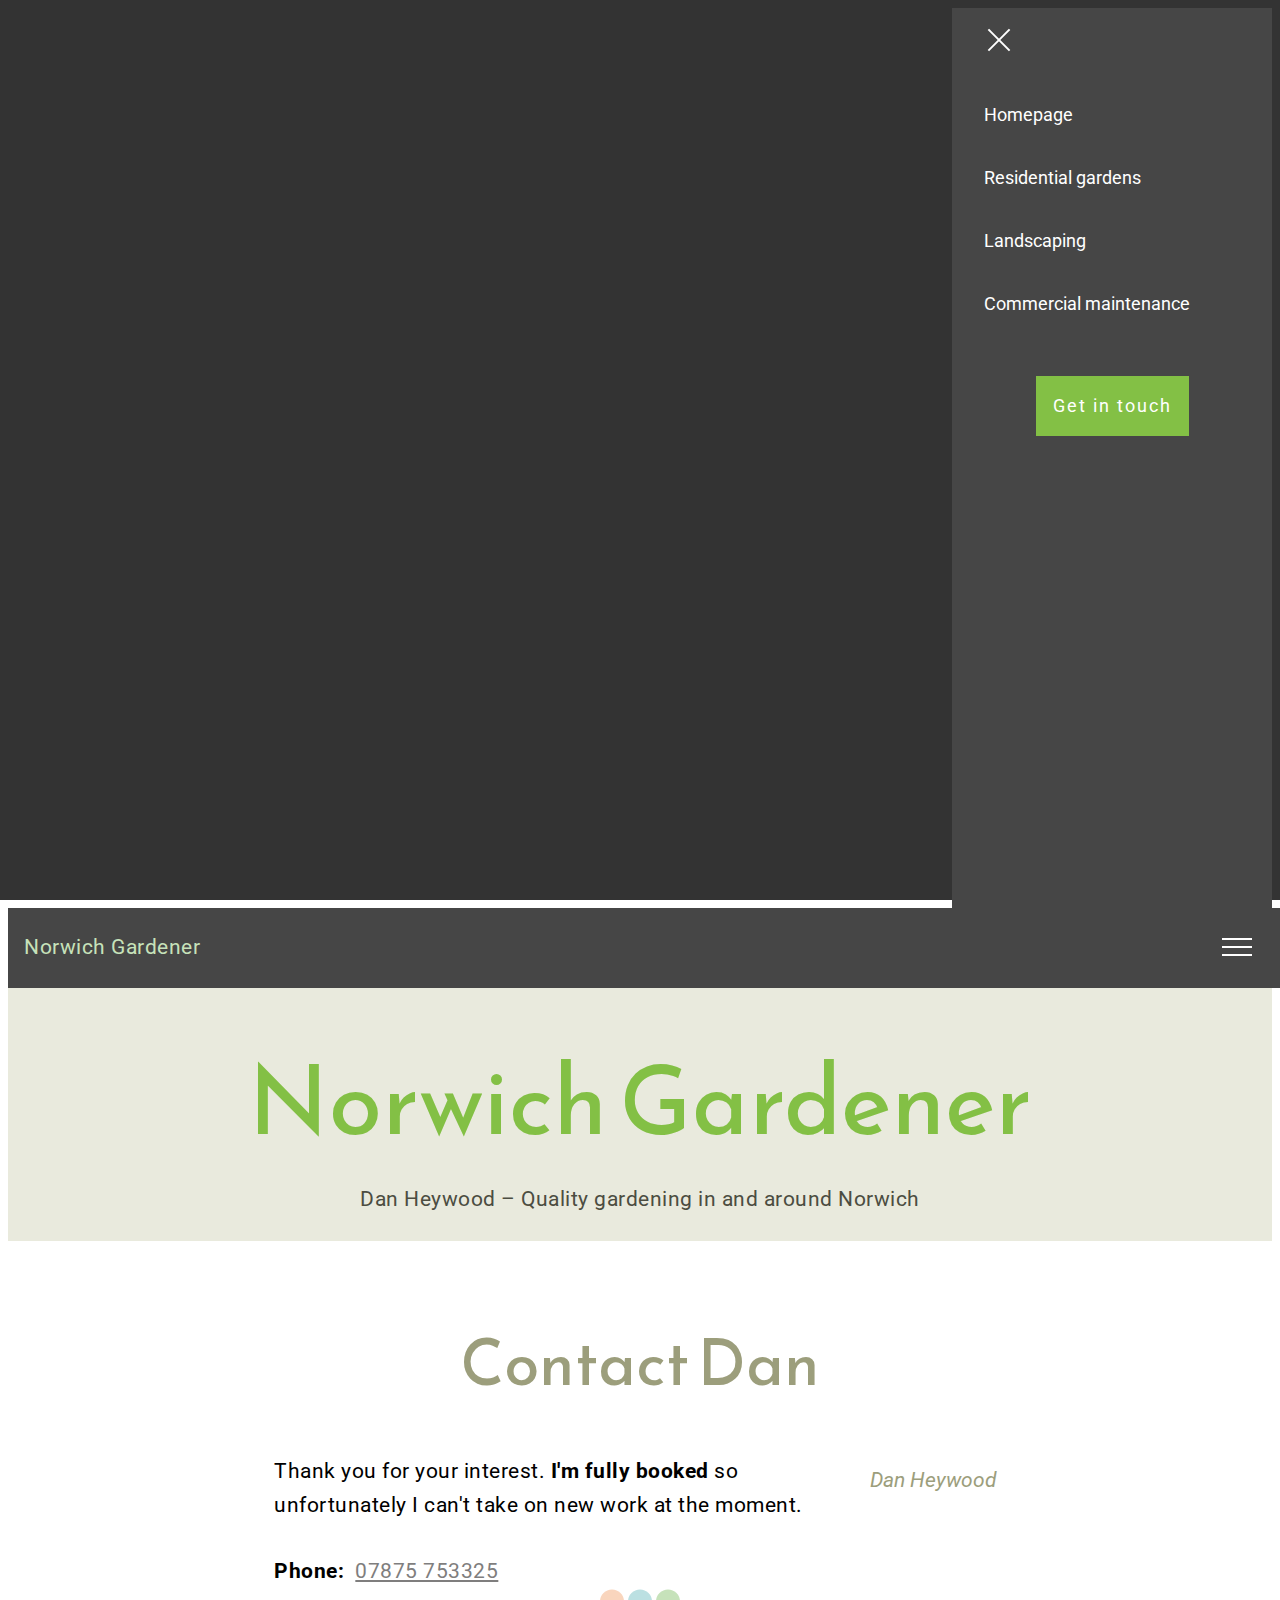
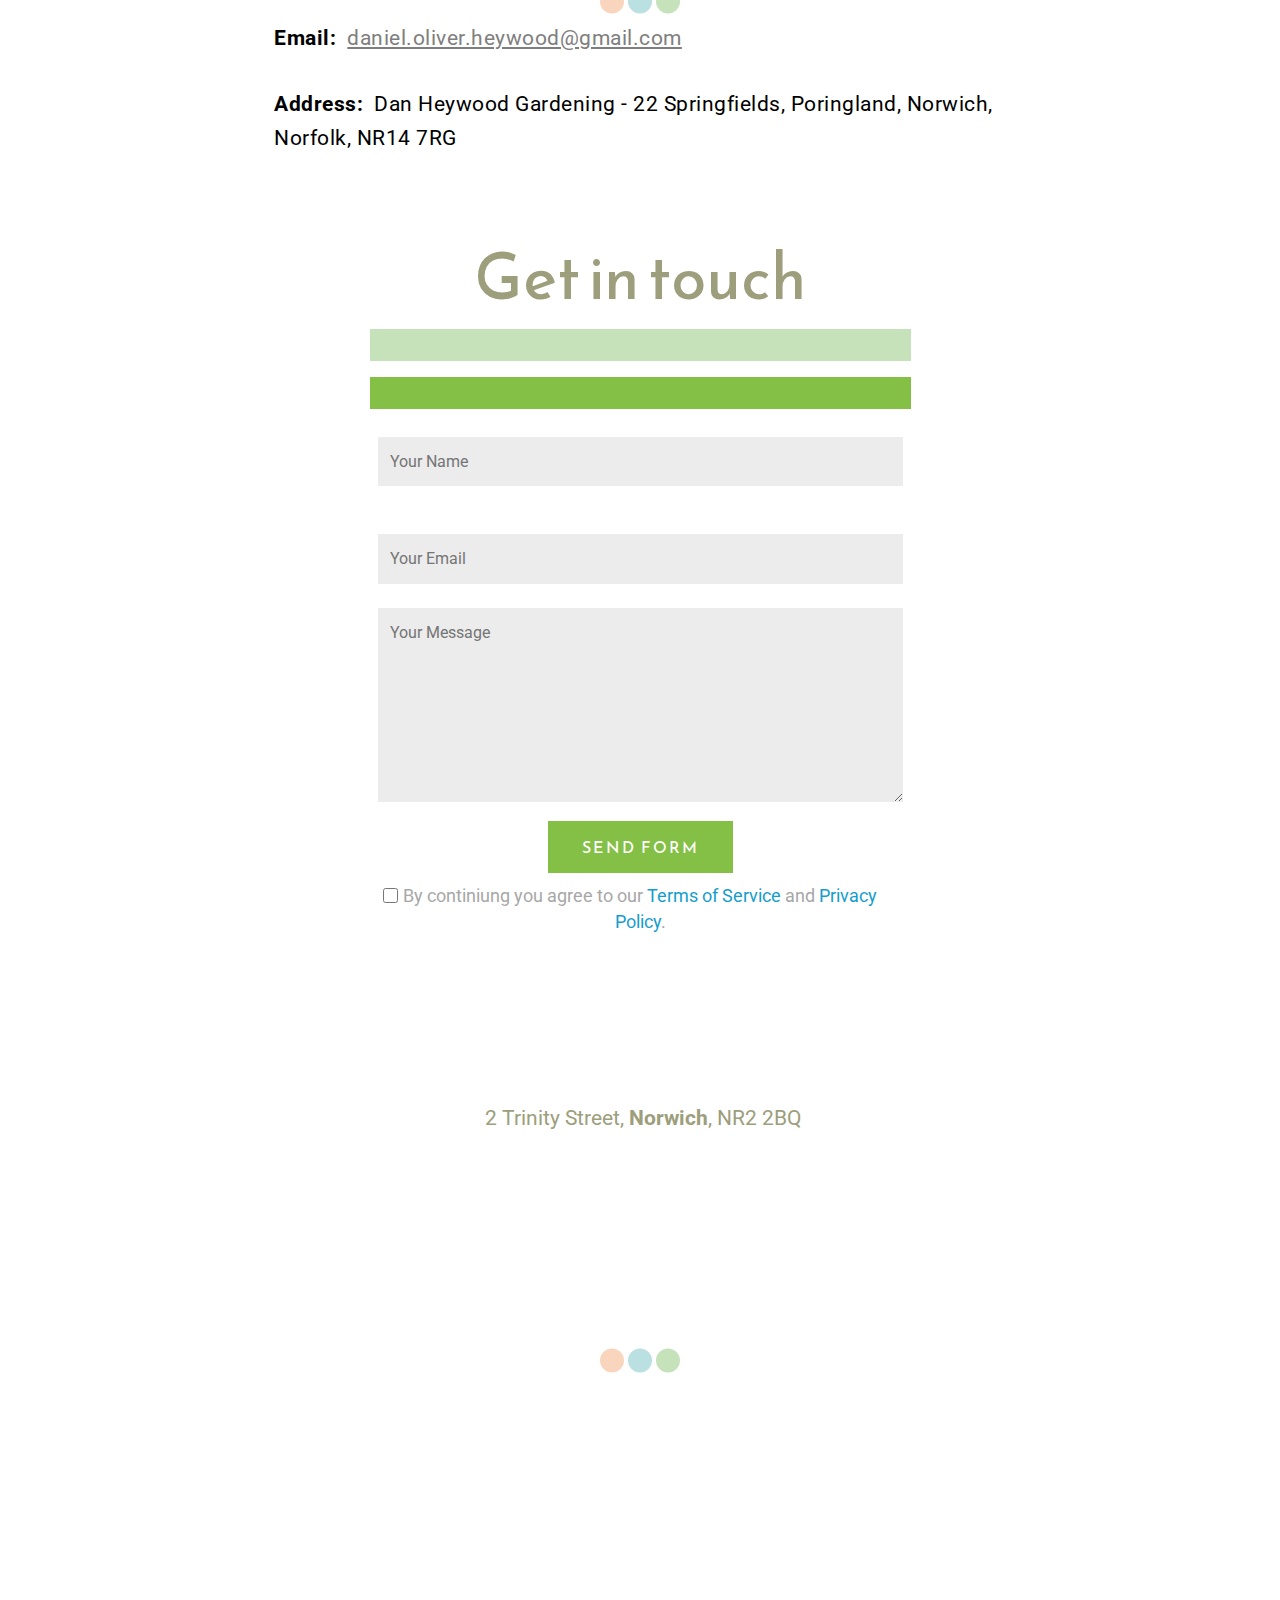
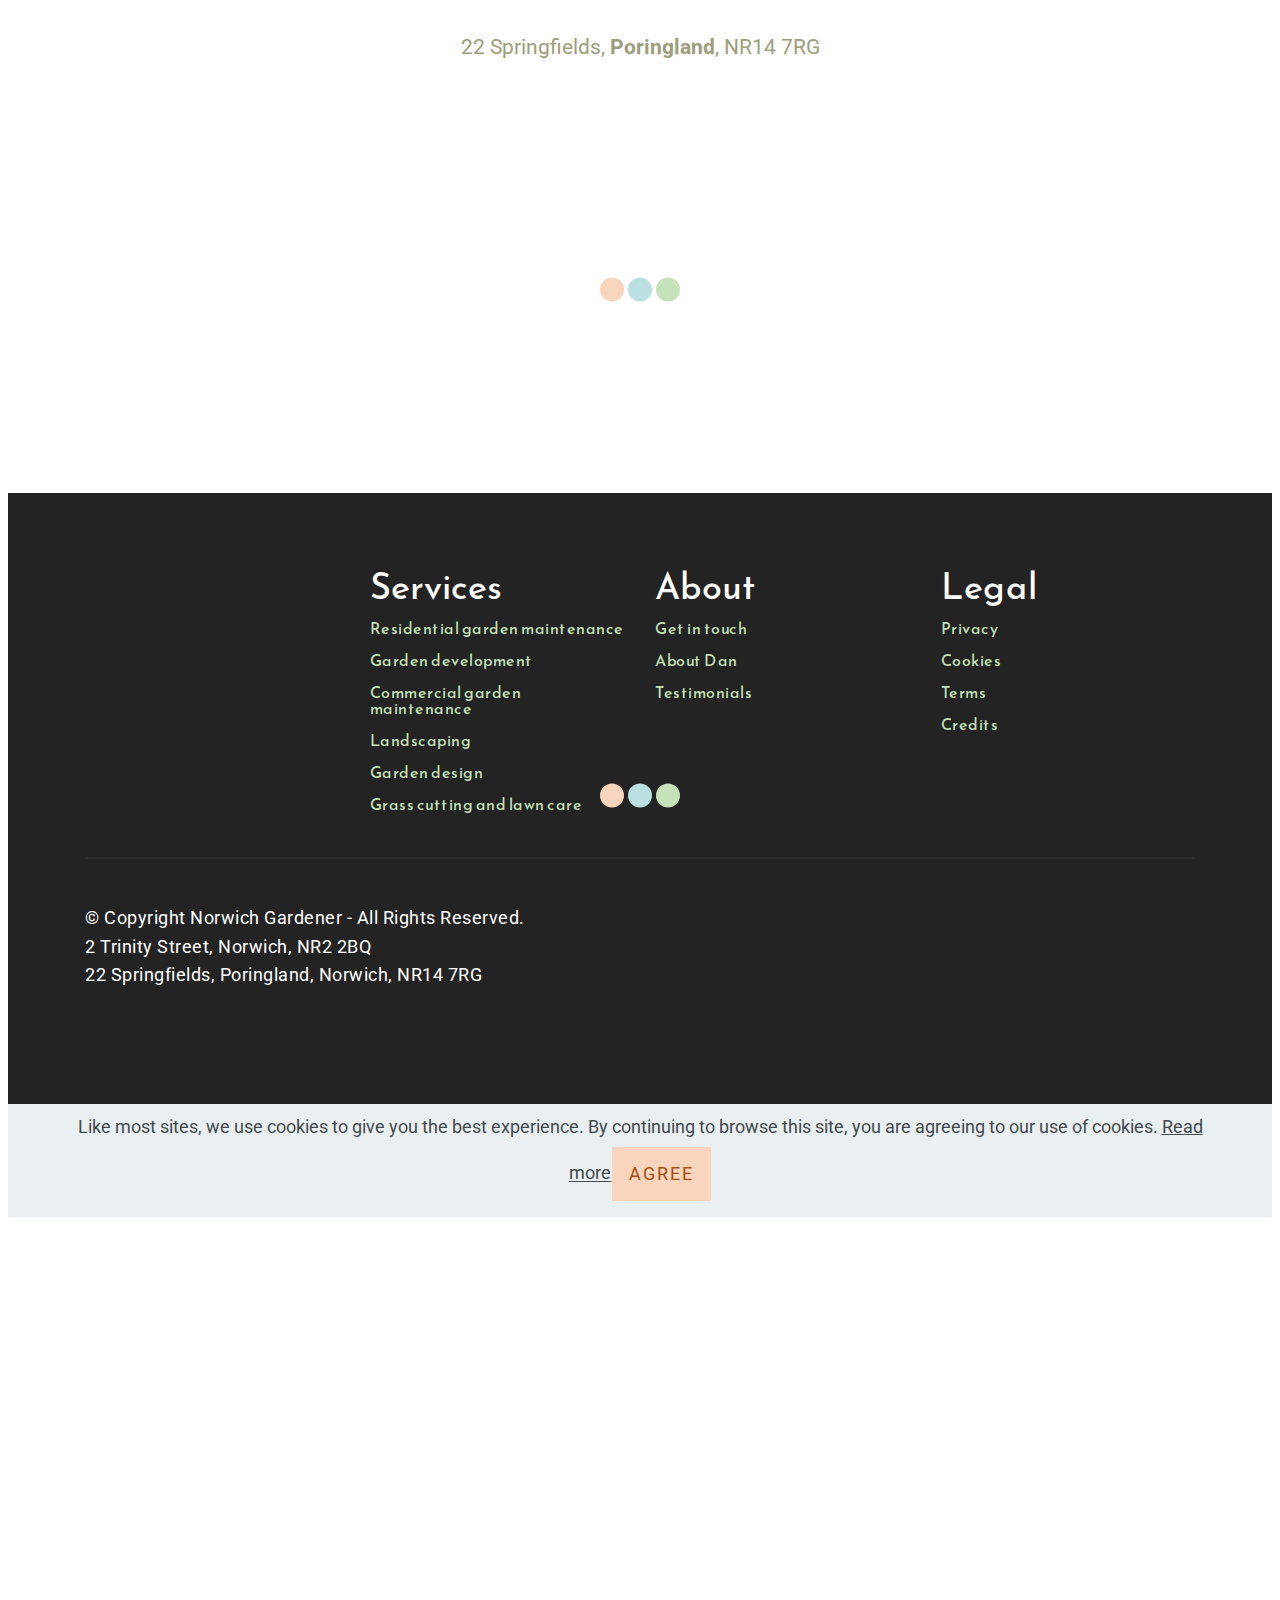
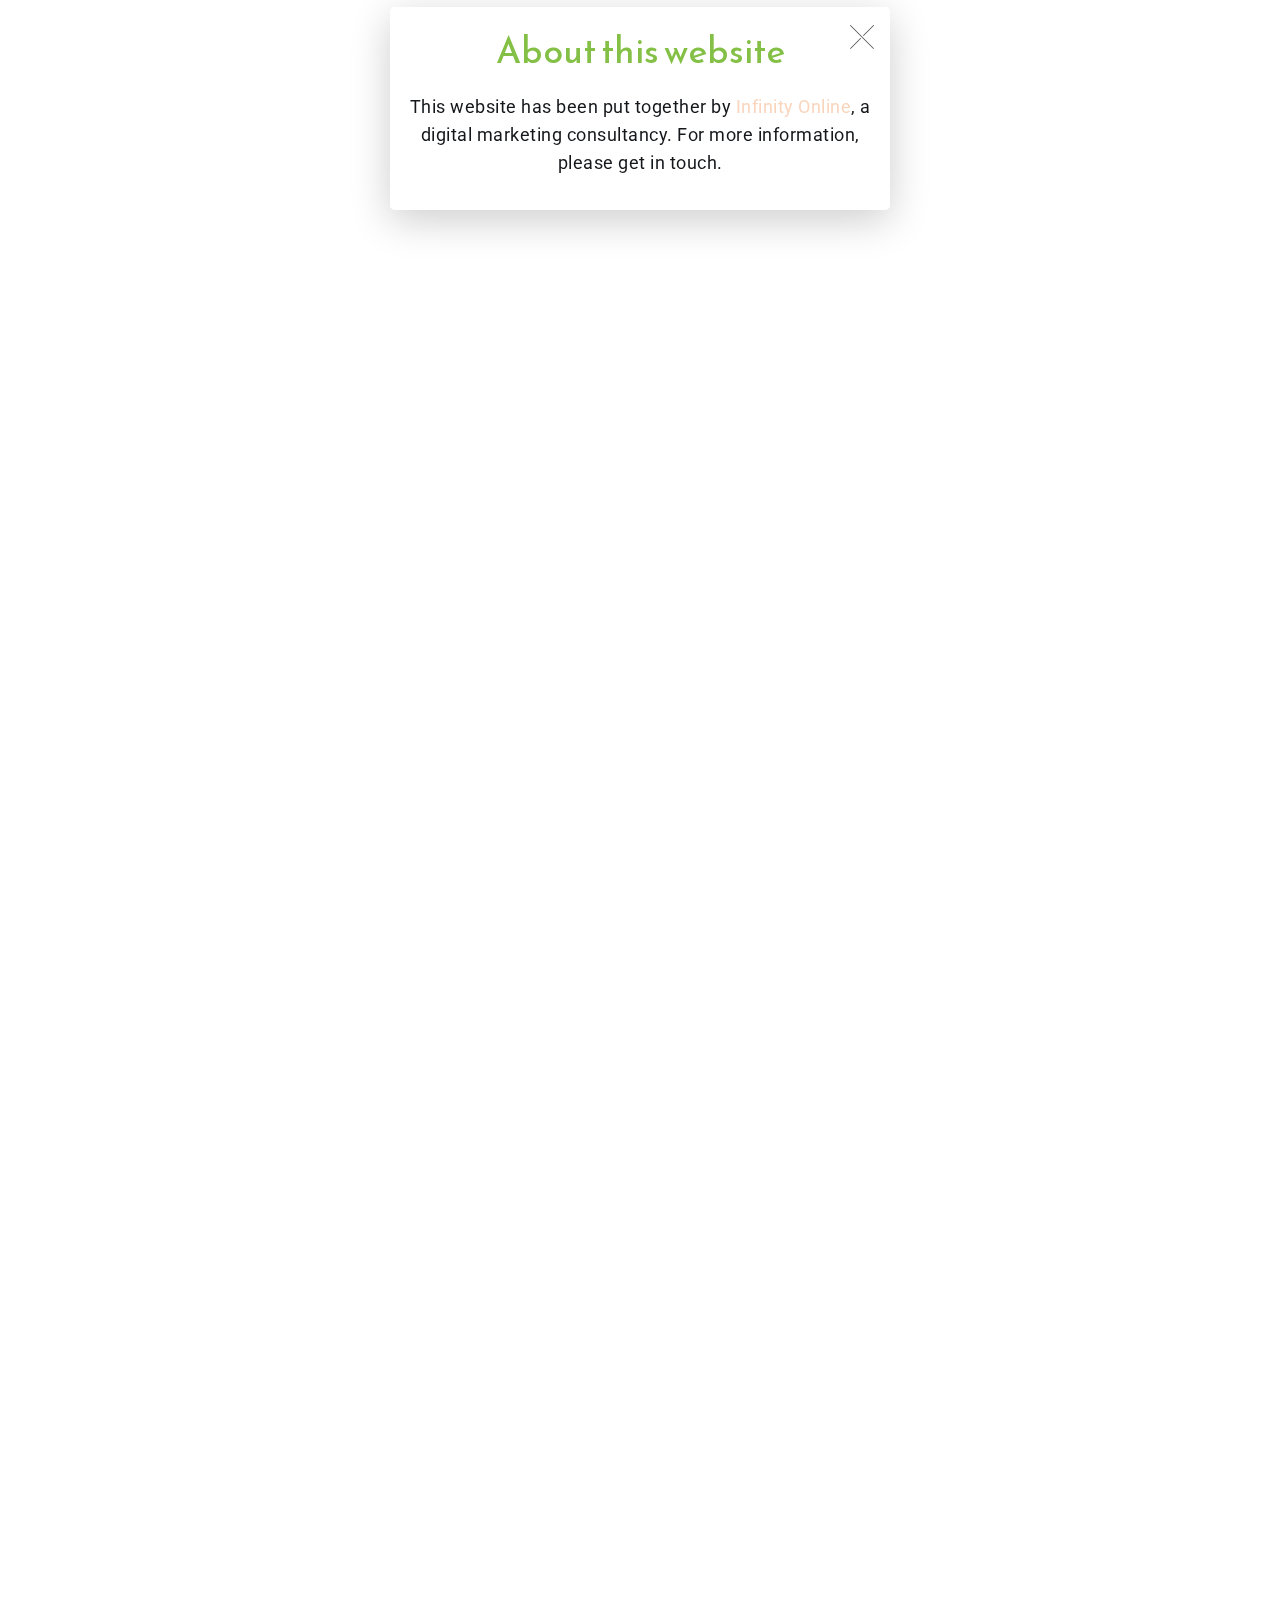
<file: contact.html>
<!DOCTYPE html>
<html amp >
<head>
  
  <meta charset="UTF-8">
  <meta http-equiv="X-UA-Compatible" content="IE=edge">
  
  <meta name="viewport" content="width=device-width, initial-scale=1, minimum-scale=1">
  <link rel="shortcut icon" href="assets/images/norwich-gardener-favicon-128x128.png" type="image/x-icon">
  <meta name="description" content="Phone:  07875 753325     Email:  daniel.oliver.heywood@gmail.com     Address:  Dan Heywood Gardening - 22 Springfields, Poringland, Norwich, Norfolk, NR14 7RG">
  <meta name="amp-script-src" content="">
  
  <title>Get in touch with Dan Heywood | Norwich Gardener (RHS qualifed)</title>
  
<link rel="canonical" href="https://www.norwichgardener.com/contact.html">
 <style amp-boilerplate>body{-webkit-animation:-amp-start 8s steps(1,end) 0s 1 normal both;-moz-animation:-amp-start 8s steps(1,end) 0s 1 normal both;-ms-animation:-amp-start 8s steps(1,end) 0s 1 normal both;animation:-amp-start 8s steps(1,end) 0s 1 normal both}@-webkit-keyframes -amp-start{from{visibility:hidden}to{visibility:visible}}@-moz-keyframes -amp-start{from{visibility:hidden}to{visibility:visible}}@-ms-keyframes -amp-start{from{visibility:hidden}to{visibility:visible}}@-o-keyframes -amp-start{from{visibility:hidden}to{visibility:visible}}@keyframes -amp-start{from{visibility:hidden}to{visibility:visible}}</style>
<noscript><style amp-boilerplate>body{-webkit-animation:none;-moz-animation:none;-ms-animation:none;animation:none}</style></noscript>
<link href="https://fonts.googleapis.com/css?family=Reem+Kufi:400&display=swap" rel="stylesheet">
 <link href="https://fonts.googleapis.com/css?family=Roboto:100,100i,300,300i,400,400i,500,500i,700,700i,900,900i&display=swap" rel="stylesheet">
 
 <style amp-custom> 
.gdpr-block{padding: 10px;font-size: 14px;display: block;width: 100%;text-align: center;}.gdpr-block.covert {display: none;}.textGDPR{position: relative;}.gdpr-block label span.textGDPR input[name='gdpr']{ width: 15px;height: 15px;margin: 0;position: absolute;top: 2px;left: -20px;}.gdpr-block label{color: #a7a7a7;vertical-align: middle;user-select: none;margin-bottom: 0;}div,span,h1,h2,h3,h4,h5,h6,p,blockquote,a,ol,ul,li,figcaption{font: inherit;}*{-webkit-box-sizing: border-box;box-sizing: border-box;}body{position: relative;font-style: normal;line-height: 1.5;color: #232323;}section{background-color: #eeeeee;background-position: 50% 50%;background-repeat: no-repeat;background-size: cover;overflow: hidden;}section.menu{min-height: 80px;}section,.container,.container-fluid{position: relative;word-wrap: break-word;}a.mbr-iconfont:hover{text-decoration: none;}h1,h2,h3{margin: auto;}h1,h3,p{padding: 10px 0;margin-bottom: 15px;}p,li,blockquote{color: #15181b;letter-spacing: 0.5px;line-height: 1.7;}ul,ol,pre,blockquote,h4{margin-bottom: 0;margin-top: 0;}pre{background: #f4f4f4;padding: 10px 24px;white-space: pre-wrap;}p{margin-top: 0;}a{font-style: normal;font-weight: 400;cursor: pointer;}a,a:hover{text-decoration: none;}figure{margin-bottom: 0;}h1,h2,h3,h4,h5,h6,.h1,.h2,.h3,.h4,.h5,.h6,.display-1,.display-2,.display-3,.display-4{line-height: 1;word-break: break-word;word-wrap: break-word;}b,strong{font-weight: bold;}blockquote{padding: 10px 0 10px 20px;position: relative;border-left: 3px solid;}input:-webkit-autofill,input:-webkit-autofill:hover,input:-webkit-autofill:focus,input:-webkit-autofill:active{-webkit-transition-delay: 9999s;transition-delay: 9999s;-webkit-transition-property: background-color,color;-o-transition-property: background-color,color;transition-property: background-color,color;}html,body{height: auto;min-height: 100vh;}.mbr-section-title{font-style: normal;line-height: 1.2;}.mbr-section-subtitle{line-height: 1.3;}.mbr-text{font-style: normal;line-height: 1.6;}.btn{font-weight: 400;border-width: 2px;border-style: solid;font-style: normal;letter-spacing: 2px;margin: .4rem .8rem;white-space: normal;-webkit-transition: all .3s ease-in-out,-webkit-box-shadow 2s ease-in-out;transition: all .3s ease-in-out,-webkit-box-shadow 2s ease-in-out;-o-transition: all .3s ease-in-out,box-shadow 2s ease-in-out;transition: all .3s ease-in-out,box-shadow 2s ease-in-out;transition: all .3s ease-in-out,box-shadow 2s ease-in-out,-webkit-box-shadow 2s ease-in-out;display: -webkit-inline-box;display: -ms-inline-flexbox;display: inline-flex;-webkit-box-align: center;-ms-flex-align: center;align-items: center;-webkit-box-pack: center;-ms-flex-pack: center;justify-content: center;word-break: break-word;-webkit-align-items: center;-webkit-justify-content: center;display: -webkit-inline-flex;}.btn-underline{position: relative;display: inline-block;margin-right: .8rem;margin-left: .8rem;}.btn-underline:after{content: "";display: block;width: 100%;height: 2px;-webkit-transition: all .3s ease-in-out 0.2s;-o-transition: all .3s ease-in-out 0.2s;transition: all .3s ease-in-out 0.2s;margin-top: 2px;}.btn-underline:before{content: "";display: block;width: 0;height: 2px;position: absolute;right: 0;bottom: 0;-webkit-transition: all .3s ease-in-out 0s;-o-transition: all .3s ease-in-out 0s;transition: all .3s ease-in-out 0s;margin-top: 2px;}.btn-underline:hover:after{-webkit-transition: all .3s ease-in-out 0s;-o-transition: all .3s ease-in-out 0s;transition: all .3s ease-in-out 0s;-webkit-transition-delay: none;-o-transition-delay: none;transition-delay: none;width: 0;}.btn-underline:hover:before{-webkit-transition: all .3s ease-in-out 0.2s;-o-transition: all .3s ease-in-out 0.2s;transition: all .3s ease-in-out 0.2s;width: 100%;}.btn-form{border-radius: 0;}.btn-form:hover{cursor: pointer;}form .btn{margin: 0;}.mbr-figure img,.mbr-figure iframe{display: block;width: 100%;}.card{background-color: transparent;border: none;}.card-wrapper{-webkit-box-flex: 1;-ms-flex: 1;flex: 1;-webkit-flex: 1;}.card-img{text-align: center;-ms-flex-negative: 0;flex-shrink: 0;-webkit-flex-shrink: 0;}.media{max-width: 100%;margin: 0 auto;}.mbr-figure{-ms-flex-item-align: center;-ms-grid-row-align: center;-webkit-align-self: center;align-self: center;}.media-container > div{max-width: 100%;}.mbr-figure img,.card-img img{width: 100%;}@media (max-width: 991px){.media-size-item{width: auto;}.media{width: auto;}.mbr-figure{width: 100%;}}.l-spacing3{letter-spacing: 3px;}.l-spacing-3{letter-spacing: -.3px;}.amp-carousel-button{width: 50px;height: 50px;}.amp-carousel-button:hover{cursor: pointer;}.amp-carousel-button-next{background-image: url("data:image/svg+xml;charset=utf-8,%3Csvg xmlns='http://www.w3.org/2000/svg' width='18' height='18' fill='%23fff' viewBox='0 0 129 129'%3E%3Cpath d='m40.4,121.3c-0.8,0.8-1.8,1.2-2.9,1.2s-2.1-0.4-2.9-1.2c-1.6-1.6-1.6-4.2 0-5.8l51-51-51-51c-1.6-1.6-1.6-4.2 0-5.8 1.6-1.6 4.2-1.6 5.8,0l53.9,53.9c1.6,1.6 1.6,4.2 0,5.8l-53.9,53.9z'/%3E%3C/svg%3E");}.amp-carousel-button-prev{background-image: url("data:image/svg+xml;charset=utf-8,%3Csvg xmlns='http://www.w3.org/2000/svg' width='18' height='18' fill='%23fff' viewBox='0 0 129 129'%3E%3Cpath d='m88.6,121.3c0.8,0.8 1.8,1.2 2.9,1.2s2.1-0.4 2.9-1.2c1.6-1.6 1.6-4.2 0-5.8l-51-51 51-51c1.6-1.6 1.6-4.2 0-5.8s-4.2-1.6-5.8,0l-54,53.9c-1.6,1.6-1.6,4.2 0,5.8l54,53.9z'/%3E%3C/svg%3E");}.popup-btn:hover{cursor: pointer;}.hidden{visibility: hidden;}.super-hide{display: none;}.inactive{-webkit-user-select: none;-moz-user-select: none;-ms-user-select: none;user-select: none;pointer-events: none;-webkit-user-drag: none;user-drag: none;}textarea[type="hidden"]{display: none;}#scrollToTop{display: none;}.popover-content ul.show{min-height: 155px;}.mbr-white{color: #ffffff;}.mbr-black{color: #000000;}.mbr-bg-white{background-color: #ffffff;}.mbr-bg-black{background-color: #000000;}.align-left{text-align: left;}.align-center{text-align: center;}.align-right{text-align: right;}@media (max-width: 767px){.align-left,.align-center,.align-right,.mbr-section-btn,.mbr-section-title{text-align: center;}}.mbr-light{font-weight: 300;}.mbr-regular{font-weight: 400;}.mbr-semibold{font-weight: 500;}.mbr-bold{font-weight: 700;}.mbr-section-btn{margin-left: -.8rem;margin-right: -.8rem;font-size: 0;}nav .mbr-section-btn{margin-left: 0rem;margin-right: 0rem;}.btn .mbr-iconfont,.btn.btn-sm .mbr-iconfont{cursor: pointer;margin-right: 0.5rem;}.btn.btn-md .mbr-iconfont,.btn.btn-md .mbr-iconfont{margin-right: 0.8rem;}[type="submit"]{-webkit-appearance: none;}.mbr-fullscreen .mbr-overlay{min-height: 100vh;}.mbr-fullscreen{display: -webkit-box;display: -ms-flexbox;display: flex;display: -moz-flex;display: -ms-flex;display: -o-flex;-webkit-box-align: center;-ms-flex-align: center;align-items: center;-webkit-align-items: center;min-height: 100vh;-webkit-box-sizing: border-box;box-sizing: border-box;padding-top: 3rem;padding-bottom: 3rem;}.mbr-overlay{background-color: #000;bottom: 0;left: 0;opacity: .5;position: absolute;right: 0;top: 0;z-index: 0;}.mbr-parallax-bg{bottom: 0;left: 0;opacity: .5;position: absolute;right: 0;top: 0;z-index: 0;background-position: 50% 50%;background-repeat: no-repeat;background-size: cover;}section.sidebar-open:before{content: '';position: fixed;top: 0;bottom: 0;right: 0;left: 0;background-color: rgba(0,0,0,0.2);z-index: 1040;}form input,form textarea,form select{padding: .8rem;border: 0px;background: #ececec;}form .fieldset{display: -webkit-box;display: -ms-flexbox;display: flex;-webkit-box-pack: center;-ms-flex-pack: center;justify-content: center;-ms-flex-wrap: wrap;flex-wrap: wrap;-webkit-box-align: center;-ms-flex-align: center;align-items: center;display: -webkit-flex;-webkit-justify-content: center;-webkit-flex-wrap: wrap;-webkit-align-items: center;}amp-img img{max-height: 100%;max-width: 100%;}img.mbr-temp{width: 100%;}.is-builder .nodisplay + img[async],.is-builder .nodisplay + img[decoding="async"],.is-builder amp-img > a + img[async],.is-builder amp-img > a + img[decoding="async"]{display: none;}html:not(.is-builder) amp-img > a{position: absolute;top: 0;bottom: 0;left: 0;right: 0;z-index: 1;}.is-builder .temp-amp-sizer{position: absolute;}.is-builder amp-youtube .temp-amp-sizer,.is-builder amp-vimeo .temp-amp-sizer{position: static;}.is-builder section.horizontal-menu .ampstart-btn{display: none;}@media (max-width: 991px){.is-builder section.horizontal-menu .navbar-toggler{display: block;}}.is-builder section.horizontal-menu .dropdown-menu{z-index: auto;opacity: 1;pointer-events: auto;}.is-builder section.horizontal-menu .nav-dropdown .link.dropdown-toggle[aria-expanded="true"]{margin-right: 0;padding: 0.667em 1em;}@media (max-width: 767px){.is-builder section.menu .navbar-collapse{max-height: 60vh;overflow-y: auto;}}.is-builder section.features4 .full-link,.is-builder section.features13 .full-link{z-index: 0;}.container{padding-right: 15px;padding-left: 15px;width: 100%;margin-right: auto;margin-left: auto;}@media (max-width: 767px){.container{max-width: 540px;}}@media (min-width: 768px){.container{max-width: 720px;}}@media (min-width: 992px){.container{max-width: 960px;}}@media (min-width: 1200px){.container{max-width: 1140px;}}@media (min-width: 1600px){.container{max-width: 1540px;}}.mbr-row,.mbr-form-row{display: -webkit-box;display: -webkit-flex;display: -ms-flexbox;display: flex;-webkit-flex-wrap: wrap;-ms-flex-wrap: wrap;flex-wrap: wrap;margin-right: -1rem;margin-left: -1rem;}.mbr-form-row{margin-right: -0.5rem;margin-left: -0.5rem;}.mbr-form-row > [class*="mbr-col"]{padding-left: 0.5rem;padding-right: 0.5rem;}.mbr-justify-content-center{-webkit-box-pack: center;-ms-flex-pack: center;justify-content: center;-webkit-justify-content: center;}@media (max-width: 767px){.mbr-col-sm-12{-ms-flex: 0 0 100%;-webkit-box-flex: 0;flex: 0 0 100%;max-width: 100%;padding-right: 15px;padding-left: 15px;-webkit-flex: 0 0 100%;}.mbr-row{margin: 0;}}@media (min-width: 768px){.mbr-col-md-3{-ms-flex: 0 0 25%;-webkit-box-flex: 0;flex: 0 0 25%;max-width: 25%;padding-right: 15px;padding-left: 15px;-webkit-flex: 0 0 25%;}.mbr-col-md-4{-ms-flex: 0 0 33.333333%;-webkit-box-flex: 0;flex: 0 0 33.333333%;max-width: 33.333333%;padding-right: 15px;padding-left: 15px;-webkit-flex: 0 0 33.333333%;}.mbr-col-md-5{-ms-flex: 0 0 41.666667%;-webkit-box-flex: 0;flex: 0 0 41.666667%;max-width: 41.666667%;padding-right: 15px;padding-left: 15px;-webkit-flex: 0 0 41.666667%;}.mbr-col-md-6{-ms-flex: 0 0 50%;-webkit-box-flex: 0;flex: 0 0 50%;max-width: 50%;padding-right: 15px;padding-left: 15px;-webkit-flex: 0 0 50%;}.mbr-col-md-7{-ms-flex: 0 0 58.333333%;-webkit-box-flex: 0;flex: 0 0 58.333333%;max-width: 58.333333%;padding-right: 15px;padding-left: 15px;-webkit-flex: 0 0 58.333333%;}.mbr-col-md-8{-ms-flex: 0 0 66.666667%;-webkit-box-flex: 0;flex: 0 0 66.666667%;max-width: 66.666667%;padding-left: 15px;padding-right: 15px;-webkit-flex: 0 0 66.666667%;}.mbr-col-md-10{-ms-flex: 0 0 83.333333%;-webkit-box-flex: 0;flex: 0 0 83.333333%;max-width: 83.333333%;padding-left: 15px;padding-right: 15px;-webkit-flex: 0 0 83.333333%;}.mbr-col-md-12{-ms-flex: 0 0 100%;-webkit-box-flex: 0;flex: 0 0 100%;max-width: 100%;padding-right: 15px;padding-left: 15px;-webkit-flex: 0 0 100%;}}@media (min-width: 992px){.mbr-col-lg-2{-ms-flex: 0 0 16.666667%;-webkit-box-flex: 0;flex: 0 0 16.666667%;max-width: 16.666667%;padding-right: 15px;padding-left: 15px;-webkit-flex: 0 0 16.666667%;}.mbr-col-lg-3{-ms-flex: 0 0 25%;-webkit-box-flex: 0;flex: 0 0 25%;max-width: 25%;padding-right: 15px;padding-left: 15px;-webkit-flex: 0 0 25%;}.mbr-col-lg-4{-ms-flex: 0 0 33.33%;-webkit-box-flex: 0;flex: 0 0 33.33%;max-width: 33.33%;padding-right: 15px;padding-left: 15px;-webkit-flex: 0 0 33.33%;}.mbr-col-lg-5{-ms-flex: 0 0 41.666%;-webkit-box-flex: 0;flex: 0 0 41.666%;max-width: 41.666%;padding-right: 15px;padding-left: 15px;-webkit-flex: 0 0 41.666%;}.mbr-col-lg-6{-ms-flex: 0 0 50%;-webkit-box-flex: 0;flex: 0 0 50%;max-width: 50%;padding-right: 15px;padding-left: 15px;-webkit-flex: 0 0 50%;}.mbr-col-lg-8{-ms-flex: 0 0 66.666667%;-webkit-box-flex: 0;flex: 0 0 66.666667%;max-width: 66.666667%;padding-left: 15px;padding-right: 15px;-webkit-flex: 0 0 66.666667%;}.mbr-col-lg-10{-ms-flex: 0 0 83.3333%;-webkit-box-flex: 0;flex: 0 0 83.3333%;max-width: 83.3333%;padding-right: 15px;padding-left: 15px;-webkit-flex: 0 0 83.3333%;}.mbr-col-lg-12{-ms-flex: 0 0 100%;-webkit-box-flex: 0;flex: 0 0 100%;max-width: 100%;padding-right: 15px;padding-left: 15px;-webkit-flex: 0 0 100%;}}@media (min-width: 1200px){.mbr-col-xl-4{-ms-flex: 0 0 33.33%;-webkit-box-flex: 0;flex: 0 0 33.33%;max-width: 33.33%;padding-right: 15px;padding-left: 15px;-webkit-flex: 0 0 33.33%;}.mbr-col-xl-6{-ms-flex: 0 0 50%;-webkit-box-flex: 0;flex: 0 0 50%;max-width: 50%;padding-right: 15px;padding-left: 15px;-webkit-flex: 0 0 50%;}.mbr-col-xl-7{-ms-flex: 0 0 58.333333%;-webkit-box-flex: 0;flex: 0 0 58.333333%;max-width: 58.333333%;padding-right: 15px;padding-left: 15px;-webkit-flex: 0 0 58.333333%;}.mbr-col-xl-8{-ms-flex: 0 0 66.666667%;-webkit-box-flex: 0;flex: 0 0 66.666667%;max-width: 66.666667%;padding-left: 15px;padding-right: 15px;-webkit-flex: 0 0 66.666667%;}}amp-sidebar{background: transparent;}#scrollToTopMarker{position: absolute;width: 0px;height: 0px;top: 300px;}#scrollToTopButton{position: fixed;bottom: 25px;right: 25px;opacity: .4;z-index: 5000;font-size: 32px;height: 60px;width: 60px;border: none;border-radius: 3px;cursor: pointer;}#scrollToTopButton:focus{outline: none;}#scrollToTopButton a:before{content: '';position: absolute;height: 40%;top: 36%;width: 2px;left: calc(50% - 1px);}#scrollToTopButton a:after{content: '';position: absolute;border-top: 2px solid;border-right: 2px solid;width: 40%;height: 40%;left: calc(30% - 1px);bottom: 30%;-ms-transform: rotate(-45deg);transform: rotate(-45deg);-webkit-transform: rotate(-45deg);}.is-builder #scrollToTopButton a:after{left: 30%;}.field:not(:nth-last-child(1)){margin-bottom: 1rem;}.field-input{display: block;width: 100%;}.mbr-col{flex-basis: 0;flex-grow: 1;max-width: 100%;}.mbr-col-auto{-webkit-box-flex: 0;flex: 0 0 auto;width: auto;max-width: none;}.mbr-col,.mbr-col-auto{position: relative;width: 100%;min-height: 1px;padding-right: 15px;padding-left: 15px;}@media (min-width: 991px){.mbr-col{min-width: 50%;}}@media (max-width: 991px){.mbr-col{min-width: 100%;}}.form-check{margin-bottom: 0;}.form-check-label{padding-left: 0;}.form-check-input{position: relative;margin: 4px;}.form-check-inline{display: -webkit-inline-box;display: -ms-inline-flexbox;display: inline-flex;-webkit-box-align: center;-ms-flex-align: center;align-items: center;padding-left: 0;margin-right: .75rem;}H3{margin: 0;}P{margin: 0;text-align: center;}.p-0{padding: 0;}.mbr-flex{display: flex;}.mbr-column{flex-direction: column;}.mbr-px-5{padding-left: 3rem;padding-right: 3rem;}.note-popover .btn::after{display: none;}*:focus{outline: none;}
body{font-family: Roboto;}blockquote{border-color: #f9d5bd;}.display-1{font-family: 'Reem Kufi',sans-serif;font-size: 6rem;}.display-2{font-family: 'Reem Kufi',sans-serif;font-size: 4rem;}.display-4{font-family: 'Reem Kufi',sans-serif;font-size: 1rem;}.display-5{font-family: 'Reem Kufi',sans-serif;font-size: 2.25rem;}.display-6{font-family: 'Roboto',sans-serif;font-size: 1.3rem;}.display-7{font-family: 'Roboto',sans-serif;font-size: 1.1rem;}@media (max-width: 768px){.display-1{font-size: 4.8rem;font-size: calc( 2.75rem + (6 - 2.75) * ((100vw - 20rem) / (48 - 20)));line-height: calc( 1.4 * (2.75rem + (6 - 2.75) * ((100vw - 20rem) / (48 - 20))));}.display-2{font-size: 3.2rem;font-size: calc( 2.05rem + (4 - 2.05) * ((100vw - 20rem) / (48 - 20)));line-height: calc( 1.4 * (2.05rem + (4 - 2.05) * ((100vw - 20rem) / (48 - 20))));}.display-4{font-size: 0.8rem;font-size: calc( 1rem + (1 - 1) * ((100vw - 20rem) / (48 - 20)));line-height: calc( 1.4 * (1rem + (1 - 1) * ((100vw - 20rem) / (48 - 20))));}.display-5{font-size: 1.8rem;font-size: calc( 1.4375rem + (2.25 - 1.4375) * ((100vw - 20rem) / (48 - 20)));line-height: calc( 1.4 * (1.4375rem + (2.25 - 1.4375) * ((100vw - 20rem) / (48 - 20))));}}.btn{padding: 1rem 2rem;border-radius: 0px;}.btn-sm{border-width: 1px;padding: 1rem 1rem;border-radius: 0px;}.btn-md{font-weight: 600;padding: 1rem 2rem;border-radius: 0px;}.bg-primary{background-color: #f9d5bd;}.bg-success{background-color: #c6e2ba;}.bg-info{background-color: #f5edf6;}.bg-warning{background-color: #7f7e7e;}.bg-danger{background-color: #83c045;}.btn-primary,.btn-primary:active,.btn-primary.active{background-color: #f9d5bd;border-color: #f9d5bd;color: #a84c0f;}.btn-primary:hover,.btn-primary:focus,.btn-primary.focus{color: #a84c0f;background-color: #f3a877;border-color: #f3a877;}.btn-primary.disabled,.btn-primary:disabled{color: #a84c0f;background-color: #f3a877;border-color: #f3a877;}.btn-secondary,.btn-secondary:active,.btn-secondary.active{background-color: #bbe0e2;border-color: #bbe0e2;color: #2f6c6f;}.btn-secondary:hover,.btn-secondary:focus,.btn-secondary.focus{color: #2f6c6f;background-color: #85c8cb;border-color: #85c8cb;}.btn-secondary.disabled,.btn-secondary:disabled{color: #2f6c6f;background-color: #85c8cb;border-color: #85c8cb;}.btn-info,.btn-info:active,.btn-info.active{background-color: #f5edf6;border-color: #f5edf6;color: #904c98;}.btn-info:hover,.btn-info:focus,.btn-info.focus{color: #904c98;background-color: #d9badd;border-color: #d9badd;}.btn-info.disabled,.btn-info:disabled{color: #904c98;background-color: #d9badd;border-color: #d9badd;}.btn-success,.btn-success:active,.btn-success.active{background-color: #c6e2ba;border-color: #c6e2ba;color: #426f2e;}.btn-success:hover,.btn-success:focus,.btn-success.focus{color: #426f2e;background-color: #9acb84;border-color: #9acb84;}.btn-success.disabled,.btn-success:disabled{color: #426f2e;background-color: #9acb84;border-color: #9acb84;}.btn-warning,.btn-warning:active,.btn-warning.active{background-color: #7f7e7e;border-color: #7f7e7e;color: #ffffff;}.btn-warning:hover,.btn-warning:focus,.btn-warning.focus{color: #ffffff;background-color: #595858;border-color: #595858;}.btn-warning.disabled,.btn-warning:disabled{color: #ffffff;background-color: #595858;border-color: #595858;}.btn-danger,.btn-danger:active,.btn-danger.active{background-color: #83c045;border-color: #83c045;color: #ffffff;}.btn-danger:hover,.btn-danger:focus,.btn-danger.focus{color: #ffffff;background-color: #5d8a2f;border-color: #5d8a2f;}.btn-danger.disabled,.btn-danger:disabled{color: #ffffff;background-color: #5d8a2f;border-color: #5d8a2f;}.btn-black,.btn-black:active,.btn-black.active{background-color: #333333;border-color: #333333;color: #ffffff;}.btn-black:hover,.btn-black:focus,.btn-black.focus{color: #ffffff;background-color: #0d0d0d;border-color: #0d0d0d;}.btn-black.disabled,.btn-black:disabled{color: #ffffff;background-color: #0d0d0d;border-color: #0d0d0d;}.btn-white,.btn-white:active,.btn-white.active{background-color: #ffffff;border-color: #ffffff;color: #808080;}.btn-white:hover,.btn-white:focus,.btn-white.focus{color: #808080;background-color: #d9d9d9;border-color: #d9d9d9;}.btn-white.disabled,.btn-white:disabled{color: #808080;background-color: #d9d9d9;border-color: #d9d9d9;}.btn-white,.btn-white:active,.btn-white.active{color: #333333;}.btn-white:hover,.btn-white:focus,.btn-white.focus{color: #333333;}.btn-white.disabled,.btn-white:disabled{color: #333333;}.btn-primary-outline,.btn-primary-outline:active,.btn-primary-outline.active{background: none;border-color: #f19a60;color: #f19a60;}.btn-primary-outline:hover,.btn-primary-outline:focus,.btn-primary-outline.focus{color: #a84c0f;background-color: #f9d5bd;border-color: #f9d5bd;}.btn-primary-outline.disabled,.btn-primary-outline:disabled{color: #a84c0f;background-color: #f9d5bd;border-color: #f9d5bd;}.btn-secondary-outline,.btn-secondary-outline:active,.btn-secondary-outline.active{background: none;border-color: #73bfc4;color: #73bfc4;}.btn-secondary-outline:hover,.btn-secondary-outline:focus,.btn-secondary-outline.focus{color: #2f6c6f;background-color: #bbe0e2;border-color: #bbe0e2;}.btn-secondary-outline.disabled,.btn-secondary-outline:disabled{color: #2f6c6f;background-color: #bbe0e2;border-color: #bbe0e2;}.btn-info-outline,.btn-info-outline:active,.btn-info-outline.active{background: none;border-color: #cfa9d4;color: #cfa9d4;}.btn-info-outline:hover,.btn-info-outline:focus,.btn-info-outline.focus{color: #904c98;background-color: #f5edf6;border-color: #f5edf6;}.btn-info-outline.disabled,.btn-info-outline:disabled{color: #904c98;background-color: #f5edf6;border-color: #f5edf6;}.btn-success-outline,.btn-success-outline:active,.btn-success-outline.active{background: none;border-color: #8bc472;color: #8bc472;}.btn-success-outline:hover,.btn-success-outline:focus,.btn-success-outline.focus{color: #426f2e;background-color: #c6e2ba;border-color: #c6e2ba;}.btn-success-outline.disabled,.btn-success-outline:disabled{color: #426f2e;background-color: #c6e2ba;border-color: #c6e2ba;}.btn-warning-outline,.btn-warning-outline:active,.btn-warning-outline.active{background: none;border-color: #4c4b4b;color: #4c4b4b;}.btn-warning-outline:hover,.btn-warning-outline:focus,.btn-warning-outline.focus{color: #ffffff;background-color: #7f7e7e;border-color: #7f7e7e;}.btn-warning-outline.disabled,.btn-warning-outline:disabled{color: #ffffff;background-color: #7f7e7e;border-color: #7f7e7e;}.btn-danger-outline,.btn-danger-outline:active,.btn-danger-outline.active{background: none;border-color: #507728;color: #507728;}.btn-danger-outline:hover,.btn-danger-outline:focus,.btn-danger-outline.focus{color: #ffffff;background-color: #83c045;border-color: #83c045;}.btn-danger-outline.disabled,.btn-danger-outline:disabled{color: #ffffff;background-color: #83c045;border-color: #83c045;}.btn-black-outline,.btn-black-outline:active,.btn-black-outline.active{background: none;border-color: #000000;color: #000000;}.btn-black-outline:hover,.btn-black-outline:focus,.btn-black-outline.focus{color: #ffffff;background-color: #333333;border-color: #333333;}.btn-black-outline.disabled,.btn-black-outline:disabled{color: #ffffff;background-color: #333333;border-color: #333333;}.btn-white-outline,.btn-white-outline:active,.btn-white-outline.active{background: none;border-color: #ffffff;color: #ffffff;}.btn-white-outline:hover,.btn-white-outline:focus,.btn-white-outline.focus{color: #333333;background-color: #ffffff;border-color: #ffffff;}.text-primary{color: #f9d5bd;}.text-primary.btn-underline:after,.text-primary.btn-underline:before{background: #f9d5bd;}.text-secondary{color: #bbe0e2;}.text-secondary.btn-underline:after,.text-secondary.btn-underline:before{background: #bbe0e2;}.text-success{color: #c6e2ba;}.text-success.btn-underline:after,.text-success.btn-underline:before{background: #c6e2ba;}.text-info{color: #f5edf6;}.text-info.btn-underline:after,.text-info.btn-underline:before{background: #f5edf6;}.text-warning{color: #7f7e7e;}.text-warning.btn-underline:after,.text-warning.btn-underline:before{background: #7f7e7e;}.text-danger{color: #83c045;}.text-danger.btn-underline:after,.text-danger.btn-underline:before{background: #83c045;}.text-white{color: #ffffff;}.text-white.btn-underline:after,.text-white.btn-underline:before{background: #ffffff;}.text-black{color: #000000;}.text-black.btn-underline:after,.text-black.btn-underline:before{background: #000000;}a.text-primary:hover,a.text-primary:focus{color: #f19a60;}a.text-secondary:hover,a.text-secondary:focus{color: #73bfc4;}a.text-success:hover,a.text-success:focus{color: #8bc472;}a.text-info:hover,a.text-info:focus{color: #cfa9d4;}a.text-warning:hover,a.text-warning:focus{color: #4c4b4b;}a.text-danger:hover,a.text-danger:focus{color: #507728;}a.text-white:hover,a.text-white:focus{color: #b3b3b3;}a.text-black:hover,a.text-black:focus{color: #4d4d4d;}.alert-success{background-color: #c6e2ba;}.alert-info{background-color: #f5edf6;}.alert-warning{background-color: #7f7e7e;}.alert-danger{background-color: #83c045;}a,a:hover{color: #f9d5bd;}.mbr-plan-header.bg-primary .mbr-plan-subtitle,.mbr-plan-header.bg-primary .mbr-plan-price-desc{color: #ffffff;}.mbr-plan-header.bg-success .mbr-plan-subtitle,.mbr-plan-header.bg-success .mbr-plan-price-desc{color: #ffffff;}.mbr-plan-header.bg-info .mbr-plan-subtitle,.mbr-plan-header.bg-info .mbr-plan-price-desc{color: #ffffff;}.mbr-plan-header.bg-warning .mbr-plan-subtitle,.mbr-plan-header.bg-warning .mbr-plan-price-desc{color: #bfbebe;}.mbr-plan-header.bg-danger .mbr-plan-subtitle,.mbr-plan-header.bg-danger .mbr-plan-price-desc{color: #c2e0a4;}div[submit-success]{background: #c6e2ba;color: #000000;padding: 1rem;margin-bottom: 1rem;}div[submit-error]{background: #83c045;color: #ffffff;padding: 1rem;margin-bottom: 1rem;}.mobirise-spinner{position: absolute;top: 50%;left: 40%;margin-left: 10%;-webkit-transform: translate3d(-50%,-50%,0);z-index: 4;}.mobirise-spinner em{width: 24px;height: 24px;background: #3ac;border-radius: 100%;display: inline-block;-webkit-animation: slide 1s infinite;}.mobirise-spinner em:nth-child(1){-webkit-animation-delay: 0.1s;background: #f9d5bd;}.mobirise-spinner em:nth-child(2){-webkit-animation-delay: 0.2s;background: #bbe0e2;}.mobirise-spinner em:nth-child(3){-webkit-animation-delay: 0.3s;background: #c6e2ba;}@-moz-keyframes slide{0%{-webkit-transform: scale(1);}50%{opacity: 0.3;-webkit-transform: scale(2);}100%{-webkit-transform: scale(1);}}@-webkit-keyframes slide{0%{-webkit-transform: scale(1);}50%{opacity: 0.3;-webkit-transform: scale(2);}100%{-webkit-transform: scale(1);}}@-o-keyframes slide{0%{-webkit-transform: scale(1);}50%{opacity: 0.3;-webkit-transform: scale(2);}100%{-webkit-transform: scale(1);}}@keyframes slide{0%{-webkit-transform: scale(1);}50%{opacity: 0.3;-webkit-transform: scale(2);}100%{-webkit-transform: scale(1);}}.mobirise-loader .amp-active > div{display: none;}#scrollToTopMarker{display: none;}#scrollToTopButton{background-color: #f9d5bd;}#scrollToTopButton a:before{background: #000000;}#scrollToTopButton a:after{border-top-color: #000000;border-right-color: #000000;}.display-1 .mbr-iconfont-btn{font-size: 6rem;width: 6rem;}.display-2 .mbr-iconfont-btn{font-size: 4rem;width: 4rem;}.display-4 .mbr-iconfont-btn{font-size: 1rem;width: 1rem;}.display-5 .mbr-iconfont-btn{font-size: 2.25rem;width: 2.25rem;}.display-6 .mbr-iconfont-btn{font-size: 1.3rem;width: 1.3rem;}.display-7 .mbr-iconfont-btn{font-size: 1.1rem;width: 1.1rem;}.cid-rgQqMXkrde amp-sidebar{min-width: 260px;z-index: 1050;background-color: #464646;}.cid-rgQqMXkrde amp-sidebar.open:after{content: '';position: absolute;top: 0;left: 0;bottom: 0;right: 0;background-color: red;}.cid-rgQqMXkrde .open{-webkit-transform: translateX(0%);transform: translateX(0%);display: block;}.cid-rgQqMXkrde .builder-sidebar{background-color: #464646;position: relative;min-height: 100vh;z-index: 1030;padding: 1rem 2rem;max-width: 20rem;}.cid-rgQqMXkrde .headerbar{display: flex;-webkit-justify-content: space-between;justify-content: space-between;padding: .5rem 1rem;min-height: 80px;-webkit-align-items: center;align-items: center;background: #464646;}.cid-rgQqMXkrde .headerbar.sticky-nav{position: fixed;z-index: 1000;width: 100%;}.cid-rgQqMXkrde .brand{display: flex;-webkit-align-items: center;align-items: center;padding-right: 30px;}.cid-rgQqMXkrde .brand p{margin: 0;padding: 0;}.cid-rgQqMXkrde .brand-name{color: #ffffff;text-align: left;}.cid-rgQqMXkrde .sidebar{padding: 1rem 0;margin: 0;}.cid-rgQqMXkrde .sidebar > li{list-style: none;display: flex;-webkit-flex-direction: column;flex-direction: column;}.cid-rgQqMXkrde .sidebar a{display: block;text-decoration: none;margin-bottom: 10px;}.cid-rgQqMXkrde .close-sidebar{width: 30px;height: 30px;position: relative;cursor: pointer;background-color: transparent;border: none;}.cid-rgQqMXkrde .close-sidebar:focus{outline: 2px auto #f9d5bd;}.cid-rgQqMXkrde .close-sidebar span{position: absolute;left: 0;width: 30px;height: 2px;border-right: 5px;background-color: #ffffff;}.cid-rgQqMXkrde .close-sidebar span:nth-child(1){-webkit-transform: rotate(45deg);transform: rotate(45deg);}.cid-rgQqMXkrde .close-sidebar span:nth-child(2){-webkit-transform: rotate(-45deg);transform: rotate(-45deg);}@media (min-width: 992px){.cid-rgQqMXkrde .brand-name{min-width: 8rem;}.cid-rgQqMXkrde .builder-sidebar{margin-left: auto;}.cid-rgQqMXkrde .builder-sidebar .sidebar li{-webkit-flex-direction: row;flex-direction: row;-webkit-flex-wrap: wrap;flex-wrap: wrap;}.cid-rgQqMXkrde .builder-sidebar .sidebar li a{padding: .5rem;margin: 0;}.cid-rgQqMXkrde .builder-overlay{display: none;}}.cid-rgQqMXkrde .hamburger{position: relative;right: 20px;margin-left: auto;width: 30px;height: 20px;background: none;border: none;cursor: pointer;z-index: 1000;}.cid-rgQqMXkrde .hamburger:focus{outline: none;}.cid-rgQqMXkrde .hamburger span{position: absolute;right: 0;width: 30px;height: 2px;border-right: 5px;background-color: #ffffff;}.cid-rgQqMXkrde .hamburger span:nth-child(1){top: 0;transition: all .2s;}.cid-rgQqMXkrde .hamburger span:nth-child(2){top: 8px;transition: all .15s;}.cid-rgQqMXkrde .hamburger span:nth-child(3){top: 8px;transition: all .15s;}.cid-rgQqMXkrde .hamburger span:nth-child(4){top: 16px;transition: all .2s;}.cid-rgQqMXkrde amp-img{margin-right: 1rem;display: flex;-webkit-align-items: center;align-items: center;width: 55px;}@media (max-width: 768px){.cid-rgQqMXkrde amp-img{max-height: 55px;max-width: 55px;}}.cid-rgQqMYthJJ{padding-top: 45px;padding-bottom: 15px;background-color: #e9eadd;}.cid-rgQqMYthJJ .mbr-text{padding-top: 0;}.cid-rgQqMYthJJ .mbr-section-title{color: #83c045;}.cid-rgQqMYthJJ .mbr-text,.cid-rgQqMYthJJ .mbr-section-btn{color: #4c4d41;}.cid-rgQqMZfFjS{padding-top: 90px;padding-bottom: 60px;background-color: #ffffff;}.cid-rgQqMZfFjS .mbr-section-subtitle{padding: 0;margin: 0;color: #7f7e7e;}.cid-rgQqMZfFjS .mbr-section-btn{padding-top: 1.5rem;}.cid-rgQqMZfFjS .mbr-title{color: #9c9e7c;text-align: center;}.cid-rgQqN01om4{padding-top: 0px;padding-bottom: 0px;background-color: #ffffff;}.cid-rgQqN01om4 .mbr-figure{float: left;float: right;}.cid-rgQqN01om4 .mbr-figure .img-subtitle{margin-top: .6rem;}@media (min-width: 992px){.cid-rgQqN01om4 .mbr-figure{margin-right: 3rem;width: 20%;margin-right: 0;margin-left: 3rem;}}.cid-rgQqN01om4 .mbr-text{padding: 0;}.cid-rgQqN01om4 .img-subtitle{color: #9c9e7c;text-align: center;}@media (max-width: 991px){.cid-rgQqN01om4 .mbr-figure{width: 100%;padding-bottom: 1rem;}}.cid-rgQraJx7aN{padding-top: 90px;padding-bottom: 105px;background-color: #ffffff;}.cid-rgQraJx7aN label.input-label{display: flex;-webkit-flex-direction: column;flex-direction: column;padding: .75rem .5rem;margin: 0;width: 100%;}.cid-rgQraJx7aN label.area{padding: .75rem .5rem;width: 100%;margin: 0;}.cid-rgQraJx7aN input{font: inherit;}.cid-rgQraJx7aN textarea{width: 100%;max-width: 100%;font: inherit;}.cid-rgQraJx7aN .mbr-section-subtitle{color: #7f7e7e;}@media (max-width: 991px){.cid-rgQraJx7aN label.input-label{width: 100%;}}.cid-rgQraJx7aN H2{color: #9c9e7c;}.cid-rgQrlXNtag{padding-top: 45px;padding-bottom: 0px;background-color: #ffffff;}.cid-rgQrlXNtag .google-map{height: 25rem;position: relative;}.cid-rgQrlXNtag .google-map iframe{height: 100%;width: 100%;}.cid-rgQrlXNtag .google-map [data-state-details]{color: #6b6763;font-family: Montserrat;height: 1.5em;margin-top: -0.75em;padding-left: 1.25rem;padding-right: 1.25rem;position: absolute;text-align: center;top: 50%;width: 100%;}.cid-rgQrlXNtag .google-map[data-state]{background: #e9e5dc;}.cid-rgQrlXNtag .google-map[data-state="loading"] [data-state-details]{display: none;}.cid-rgQrlXNtag .mbr-section-subtitle{padding-bottom: 2rem;color: #9c9e7c;}.cid-rgQrlXNtag .map-placeholder{display: none;}.cid-rgQrlXNtag h4{padding-top: 5rem;color: #767676;text-align: center;}.cid-rgQrHnBv56{padding-top: 60px;padding-bottom: 0px;background-color: #ffffff;}.cid-rgQrHnBv56 .google-map{height: 25rem;position: relative;}.cid-rgQrHnBv56 .google-map iframe{height: 100%;width: 100%;}.cid-rgQrHnBv56 .google-map [data-state-details]{color: #6b6763;font-family: Montserrat;height: 1.5em;margin-top: -0.75em;padding-left: 1.25rem;padding-right: 1.25rem;position: absolute;text-align: center;top: 50%;width: 100%;}.cid-rgQrHnBv56 .google-map[data-state]{background: #e9e5dc;}.cid-rgQrHnBv56 .google-map[data-state="loading"] [data-state-details]{display: none;}.cid-rgQrHnBv56 .mbr-section-subtitle{padding-bottom: 2rem;color: #9c9e7c;}.cid-rgQrHnBv56 .map-placeholder{display: none;}.cid-rgQrHnBv56 h4{padding-top: 5rem;color: #767676;text-align: center;}.cid-rgQqN2Llui{padding-top: 75px;padding-bottom: 75px;background-color: #232323;}.cid-rgQqN2Llui amp-img{text-align: center;width: 50%;}.cid-rgQqN2Llui .group-title{padding-bottom: 0;margin-bottom: 1rem;padding-top: 0;color: #ffffff;}.cid-rgQqN2Llui .image-block{display: flex;-webkit-align-items: center;align-items: center;}.cid-rgQqN2Llui .item{margin: 0;padding-bottom: 0;padding-top: 0;color: #ffffff;}.cid-rgQqN2Llui hr{margin: 45px 0 0 0;border-color: #fff;opacity: .05;}.cid-rgQqN2Llui .mbr-text{padding: 0;padding-top: 45px;margin: 0;text-align: left;}@media (max-width: 767px){.cid-rgQqN2Llui .items-col{text-align: center;margin: 2rem 0;}.cid-rgQqN2Llui amp-img{text-align: center;width: 100%;}}.cid-rgQqN2Llui .mbr-text P{color: #ffffff;}.cid-rgQqN2Llui P{color: #ffffff;text-align: left;}.cid-rgQqN2Llui .item,.cid-rgQqN2Llui .items{text-align: left;}.cid-sjs1c6Jn2D .mbr-row{justify-content: center;}@media (min-width: 768px){.cid-sjs1c6Jn2D .mbr-row{margin-left: -1.5rem;margin-right: -1.5rem;}}.cid-sjs1c6Jn2D p{margin: 0;padding: 0;}.cid-sjs1c6Jn2D .card-wrapper{background: #ffffff;border-radius: .3rem;-webkit-box-shadow: 0 10px 40px 0 rgba(0,0,0,0.2);box-shadow: 0 10px 40px 0 rgba(0,0,0,0.2);}@media (max-width: 767px){.cid-sjs1c6Jn2D .card-wrapper{padding: 1rem;}}.cid-sjs1c6Jn2D .form-wrapper .mbr-section-btn{margin: .5rem;}.cid-sjs1c6Jn2D .form-wrapper .mbr-section-btn .btn{margin: 0;}.cid-sjs1c6Jn2D .card-img amp-img{width: 100%;margin: auto;}.cid-sjs1c6Jn2D .card-title{width: 100%;margin: 0;line-height: 1.5;color: #83c045;}.on-load-popup.cid-sjs1c6Jn2D .mbr-popup,amp-lightbox.cid-sjs1c6Jn2D .mbr-popup{width: 100%;min-height: 100%;position: absolute;display: flex;align-items: center;}.cid-sjs1c6Jn2D.on-load-popup{position: fixed;top: 0;left: 0;bottom: 0;right: 0;background: transparent;animation: show;animation-fill-mode: forwards;visibility: hidden;overflow-y: auto;z-index: 1000;}.cid-sjs1c6Jn2D.on-load-popup .popup-close > span{width: 24px;height: 24px;}@keyframes show{100%{visibility: visible;}}.cid-sjs1c6Jn2D .mbr-popup .popup-close{position: absolute;right: 1rem;margin: -1rem -1rem -1rem auto;padding: 1rem;font-size: 1.5rem;cursor: pointer;opacity: .75;}.cid-sjs1c6Jn2D .mbr-popup .popup-close:hover{opacity: 1;}.cid-sjs1c6Jn2D .mbr-popup .popup-close:focus{outline: none;}.cid-sjs1c6Jn2D .mbr-popup .popup-close > span{font-size: 24px;color: #000000;}.cid-sjs1c6Jn2D .popup-notification{width: 100%;margin-top: 3rem;color: #fff;font-size: 25px;text-align: center;}.cid-sjs1c6Jn2D .mbr-form{justify-content: center;text-align: center;}@media (min-width: 768px){.cid-sjs1c6Jn2D .mbr-form{display: flex;-webkit-flex-wrap: wrap;flex-wrap: wrap;-webkit-align-items: center;align-items: center;}}.cid-sjs1c6Jn2D.popup-builder{background-color: #fff;}.cid-sjs1c6Jn2D.popup-builder .mbr-overlay{position: absolute;}.cid-sjs1c6Jn2D.popup-builder .amp-modal-dialog{margin: 0 auto;padding-top: 60px;padding-bottom: 60px;z-index: 2;}.cid-sjs1c6Jn2D .amp-modal-dialog{margin: .5rem;padding: 0;}.cid-sjs1c6Jn2D .mbr-form-row{display: flex;-webkit-flex-wrap: wrap;-ms-flex-wrap: wrap;flex-wrap: wrap;justify-content: center;margin-right: -0.5rem;margin-left: -0.5rem;}.cid-sjs1c6Jn2D .mbr-form-row > [class*="mbr-col"]{padding-left: .5rem;padding-right: .5rem;}.cid-sjs1c6Jn2D .field{padding-top: .5rem;padding-bottom: .5rem;}.cid-sjs1c6Jn2D .submit-message{width: 100%;}.cid-sjs1c6Jn2D .mbr-form-row > div{margin-bottom: 0;}.cid-sjs1c6Jn2D .mbr-overlay{bottom: 0;left: 0;position: fixed;right: 0;top: 0;z-index: 0;}@media (min-width: 576px){.cid-sjs1c6Jn2D .amp-modal-dialog{max-width: 500px;margin: 1.75rem auto;}.cid-sjs1c6Jn2D .modal-sm{max-width: 300px;}}@media (min-width: 992px){.cid-sjs1c6Jn2D .modal-lg,.cid-sjs1c6Jn2D .modal-xl{max-width: 800px;}}@media (min-width: 1200px){.cid-sjs1c6Jn2D .modal-xl{max-width: 1140px;}}.cid-sjs1c6Jn2D .popup-header{display: flex;-ms-flex-align: start;align-items: flex-start;-ms-flex-pack: justify;justify-content: space-between;padding: 1rem;}.cid-sjs1c6Jn2D .popup-text{margin-bottom: 1rem;}.cid-sjs1c6Jn2D .popup-body{position: relative;-ms-flex: 1 1 auto;flex: 1 1 auto;padding: 1rem;}.cid-sjs1c6Jn2D .popup-footer{display: flex;-ms-flex-align: center;align-items: center;justify-content: center;padding: 1rem;}.cid-sjs1c6Jn2D .pt-0{padding-top: 0;}.cid-sjs1c6Jn2D .pb-0{padding-bottom: 0;}
[class*="-iconfont"]{display: inline-flex;}</style>
 
  <script async  src="https://cdn.ampproject.org/v0.js"></script>
  <script async custom-element="amp-form" src="https://cdn.ampproject.org/v0/amp-form-0.1.js"></script>
  <script async custom-element="amp-analytics" src="https://cdn.ampproject.org/v0/amp-analytics-0.1.js"></script>
  <script async custom-element="amp-bind" src="https://cdn.ampproject.org/v0/amp-bind-0.1.js"></script>
  <script async custom-element="amp-sidebar" src="https://cdn.ampproject.org/v0/amp-sidebar-0.1.js"></script>
  <script async custom-element="amp-lightbox" src="https://cdn.ampproject.org/v0/amp-lightbox-0.1.js"></script>
  <script async custom-template="amp-mustache" src="https://cdn.ampproject.org/v0/amp-mustache-0.2.js"></script>
  <script async custom-element="amp-iframe" src="https://cdn.ampproject.org/v0/amp-iframe-0.1.js"></script>
  <script async custom-element="amp-youtube" src="https://cdn.ampproject.org/v0/amp-youtube-0.1.js"></script>
  
  
  <script async custom-element="amp-user-notification" src="https://cdn.ampproject.org/v0/amp-user-notification-0.1.js"></script>
  
</head>
<body><amp-sidebar id="sidebar" class="cid-rgQqMXkrde" layout="nodisplay" side="right">
        <div class="builder-sidebar" id="builder-sidebar">
            <button on="tap:sidebar.close" class="close-sidebar">
                <span></span>
                <span></span>
            </button>

            <div class="sidebar mbr-white" data-app-modern-menu="true"><a class="text-white display-7" href="https://www.norwichgardener.com/"><br>Homepage<br><br></a>  <a class="text-white display-7" href="residential-garden-maintenance.html">Residential gardens<br><br></a> 
               
                 <a class="text-white display-7" href="landscaping.html">Landscaping<br><br></a> <a class="text-white display-7" href="commercial-garden-maintenance.html">Commercial maintenance&nbsp;<br><br></a></div>
            
            <div class="navbar-buttons mbr-section-btn align-center"><a class="btn btn-sm btn-danger display-7" href="contact.html">Get in touch</a></div>
        </div>
    </amp-sidebar>

<!-- Analytics -->
<!-- Global site tag (gtag.js) - Google Analytics START -->
<script async="" src="https://www.googletagmanager.com/gtag/js?id=UA-64324509-1"></script>
<script>
  window.dataLayer = window.dataLayer || [];
  function gtag(){dataLayer.push(arguments);}
  gtag('js', new Date());

  gtag('config', 'UA-64324509-1');
</script>
<!-- Global site tag (gtag.js) - Google Analytics END -->
<!-- /Analytics -->


  <section class="menu cid-rgQqMXkrde" id="menu2-1d">
    
    <nav class="headerbar sticky-nav">
      <div class="brand">
          
          <p class="brand-name mbr-fonts-style display-6"><a href="https://www.norwichgardener.com" class="text-success">
              Norwich Gardener</a><br></p>
      </div>
      <button on="tap:sidebar.toggle" class="ampstart-btn hamburger sticky-but">
        <span></span>
        <span></span>
        <span></span>
        <span></span>
    </button>
    </nav>
    
</section>

<section class="features16 cid-rgQqMYthJJ" id="features16-1e">

    
    
    <div class="container align-center">
        <h1 class="mbr-section-title mbr-fonts-style mbr-bold display-1"><span style="font-weight: normal;">Norwich Gardener</span></h1>
        <p class="mbr-text mbr-fonts-style display-6">
            Dan Heywood – Quality gardening in and around Norwich
        </p>

        
    </div>
</section>

<section class="mbr-section content1 cid-rgQqMZfFjS" id="content1-1f">

    

    
    <div class="container">
        <h2 class="mbr-title align-center mbr-fonts-style display-2">
            Contact Dan</h2>
        
        
    </div>
</section>

<section class="content4 cid-rgQqN01om4" id="content4-1g">
          
    

    <div class="container">
        <!-- <div class="mbr-row"> -->
        <div class="mbr-row mbr-justify-content-center">
            <div class="mbr-col-sm-12 mbr-col-md-10 mbr-col-lg-8">
                <div class="mbr-figure">
                    <amp-img src="assets/images/dan-heywood-175x224.jpg" layout="responsive" width="146.09375" height="187" alt="" class="mobirise-loader">
                        <div placeholder="" class="placeholder">
                                <div class="mobirise-spinner">
                                    <em></em>
                                    <em></em>
                                    <em></em>
                                </div></div>
                        
                    </amp-img>
                    <div class="mbr-fonts-style img-subtitle align-center display-6"><em>Dan Heywood<br><br></em></div>
                </div>
                <div class="media-content">
                    <p class="mbr-text align-left mb-0 mbr-fonts-style mbr-black display-6">Thank you for your interest. <strong>I'm fully booked </strong>so unfortunately I can't take on new work at the moment.<strong><br></strong><br><strong>Phone: &nbsp;</strong><a href="tel:+44 7875 753325" class="text-warning"><u>07875 753325</u></a><br><br><strong> Email: &nbsp;</strong><a href="mailto:daniel.oliver.heywood@gmail.com" class="text-warning"><u>daniel.oliver.heywood@gmail.com</u></a><br><br><strong>Address: &nbsp;</strong>Dan Heywood Gardening - 22 Springfields, Poringland, Norwich, Norfolk, NR14 7RG<br></p>
                </div>
            </div>
        </div>
    </div>
</section>

<section class="form2 cid-rgQraJx7aN" id="form2-1k">

    

    
    <div class="container">
        <h2 class="align-center mbr-fonts-style display-2">
            Get in touch</h2>
        <h3 class="mbr-section-subtitle align-center mbr-fonts-style display-6"></h3>

        <div class="mbr-row mbr-justify-content-center">
            <div class="mbr-col-sm-12 mbr-col-md-10 mbr-col-lg-6" data-form-type="formoid">
                <form class="mbr-form" method="post" target="_top" action-xhr="https://formoid.net/api/amp-form/push" data-form-title="Mobirise Form" id="myFormform21k" on="submit:myFormform21k.clear;submit-success:AMP.setState({myStateform21k:{formdata11form21k:{stateformdata11form21k: '', valueformdata11form21k: ''}, formdata01form21k:{stateformdata01form21k: '', valueformdata01form21k: ''}, formdata31form21k:{stateformdata31form21k: '', valueformdata31form21k: ''}, gdprform21k:{stategdprform21k: '', valuegdprform21k: ''}}});submit-error:AMP.setState({myStateform21k:{formdata11form21k:{stateformdata11form21k: myStateform21k.formdata11form21k.valueformdata11form21k}, formdata01form21k:{stateformdata01form21k: myStateform21k.formdata01form21k.valueformdata01form21k}, formdata31form21k:{stateformdata31form21k: myStateform21k.formdata31form21k.valueformdata31form21k}, gdprform21k:{stategdprform21k: myStateform21k.gdprform21k.valuegdprform21k}}})"><amp-state id="myStateform21k"><script type="application/json"> {"formdata11form21k":{ "stateformdata11form21k": "", "valueformdata11form21k": ""},"formdata01form21k":{ "stateformdata01form21k": "", "valueformdata01form21k": ""},"formdata31form21k":{ "stateformdata31form21k": "", "valueformdata31form21k": ""},"gdprform21k":{ "stategdprform21k": "", "valuegdprform21k": ""}}</script></amp-state><input type="hidden" name="email" data-form-email="true" value="V555LliKcwm0fhKsIAHszeGFbO0+9yVAperPNaQvxXxsJiqzhcF7xrYzkl3RqIdiq7sWwRdsxo9x2AA9ev+77xDN6eSr+GBKgAsDcIdGPDjZXGatLBc6tDGcnCVlhzD+.FgOcE/YJAmae5PK86RgjzZFEBPcxRQr0MuU7nrtnr3oL4FZ2UdTVp0tGYzO4ARyTAcE1+fofN6jBPUF9v5oQd/cXNklUkGoH5KljyUwuQYTwSJn3OedXMleTHCEZrevt">
                    <div submit-success="">
                        <template data-form-alert="" type="amp-mustache">Thank-you for your enquiry. I'll be back in touch as soon I can be.</template>
                    </div>
                    <div submit-error="">
                        <template data-form-alert="" type="amp-mustache">Failed! {{error}}</template>
                    </div>
                    <div class="fieldset">
                        <label class="input-label">
                            <input type="hidden" name="form[data][0][0]" value="Name" id="form[data][1][0]-form2-1k" data-form-field="">
                            <input [value]="myStateform21k.formdata11form21k.stateformdata11form21k" on="change:AMP.setState({myStateform21k:{formdata11form21k:{valueformdata11form21k: event.value}}})" type="text" name="form[data][0][1]" data-form-field="Name" placeholder="Your Name" required="" id="form[data][1][1]-form2-1k">
                        </label>
                        <label class="input-label">
                            
                            
                        </label>
                        <label class="input-label">
                            <input type="hidden" name="form[data][1][0]" value="Email" id="form[data][0][0]-form2-1k" data-form-field="">
                            <input [value]="myStateform21k.formdata01form21k.stateformdata01form21k" on="change:AMP.setState({myStateform21k:{formdata01form21k:{valueformdata01form21k: event.value}}})" type="email" name="form[data][1][1]" data-form-field="Email" placeholder="Your Email" required="" id="form[data][0][1]-form2-1k">
                        </label>
                        <label class="area">
                            <input type="hidden" name="form[data][2][0]" value="Message" id="form[data][3][0]-form2-1k" data-form-field="">
                            <textarea on="change:AMP.setState({myStateform21k:{formdata31form21k:{valueformdata31form21k: event.value}}})" [defaulttext]="myStateform21k.formdata31form21k.stateformdata31form21k" name="form[data][2][1]" rows="7" data-form-field="Message" placeholder="Your Message" id="form[data][3][1]-form2-1k"></textarea>
                        </label>
                        <span class="input-group-btn"><button type="submit" class="btn btn-form btn-danger display-4">SEND FORM</button></span>
                    </div>
                <span class="gdpr-block">
<label>
<span class="textGDPR display-7" style="color: #a7a7a7"><input [checked]="myStateform21k.gdprform21k.stategdprform21k" on="change:AMP.setState({myStateform21k:{gdprform21k:{valuegdprform21k: event.checked}}})" type="checkbox" name="gdpr" id="gdpr-form2-1k" required="">By continiung you agree to our <a style="color: #149dcc; text-decoration: none;" href="terms.html">Terms of Service</a> and <a style="color: #149dcc; text-decoration: none;" href="policy.html">Privacy Policy</a>.  </span>
</label>
</span></form>
            </div>
        </div>
    </div>
</section>

<section class="map cid-rgQrlXNtag" id="map1-1l">
    
    <div class="container">
        
        <h3 class="mbr-section-subtitle align-center mbr-fonts-style display-6">&nbsp;2 Trinity Street, <strong>Norwich</strong>, NR2 2BQ</h3>
    </div>
    <div class="google-map"><amp-iframe src="https://www.google.com/maps/embed?pb=!1m14!1m8!1m3!1d6937.803477247047!2d1.2754782799049542!3d52.625457314112815!3m2!1i1024!2i768!4f13.1!3m3!1m2!1s0x0%3A0xb651f47d99b2a845!2sNorwich+Gardener+-+call+Dan+Heywood!5e0!3m2!1sen!2suk!4v1549709361926" height="400" layout="fill" sandbox="allow-scripts allow-same-origin                                 allow-popups" frameborder="0" class="mobirise-loader">
        <div placeholder="" class="placeholder">
                                <div class="mobirise-spinner">
                                    <em></em>
                                    <em></em>
                                    <em></em>
                                </div></div>
    </amp-iframe></div>
    
</section>

<section class="map cid-rgQrHnBv56" id="map1-1m">
    
    <div class="container">
        
        <h3 class="mbr-section-subtitle align-center mbr-fonts-style display-6">22 Springfields, <strong>Poringland</strong>, NR14 7RG</h3>
    </div>
    <div class="google-map"><amp-iframe src="https://www.google.com/maps/embed?pb=!1m18!1m12!1m3!1d4850.04475677402!2d1.3427306518852045!3d52.56920655694739!2m3!1f0!2f0!3f0!3m2!1i1024!2i768!4f13.1!3m3!1m2!1s0x47d9e4e2df6f641b%3A0x52dd7400cd91e1e8!2s22+Springfields%2C+Poringland%2C+Norwich+NR14+7RG!5e0!3m2!1sen!2suk!4v1549709421829" height="400" layout="fill" sandbox="allow-scripts allow-same-origin                                 allow-popups" frameborder="0" class="mobirise-loader">
        <div placeholder="" class="placeholder">
                                <div class="mobirise-spinner">
                                    <em></em>
                                    <em></em>
                                    <em></em>
                                </div></div>
    </amp-iframe></div>
    
</section>

<section class="footer1 cid-rgQqN2Llui" id="footer1-1j">

    

    
    <div class="container">
        <div class="mbr-row mbr-justify-content-center">
            <div class="image-block mbr-col-sm-12 mbr-col-md-6 mbr-col-lg-3">
                <amp-img src="assets/images/dan-heywood-1-175x224.jpg" layout="responsive" width="128" height="128" class="mobirise-loader" alt="Dan Heywood" title="Dan Heywood">
                    <div placeholder="" class="placeholder">
                                <div class="mobirise-spinner">
                                    <em></em>
                                    <em></em>
                                    <em></em>
                                </div></div>                         
                    
                </amp-img>
            </div>

            <div class="items-col mbr-col-sm-12 mbr-col-md-6 mbr-col-lg-3">
                <h3 class="mbr-fonts-style group-title display-5">
                    Services</h3>
                <div class="items">
                    
                    
                    
                <p class="item mbr-fonts-style display-4"><a href="residential-garden-maintenance.html" class="text-success">Residential garden maintenance</a><br><br></p><p class="item mbr-fonts-style display-4"><a href="residential-garden-maintenance.html" class="text-success">Garden development</a><br></p><p class="item mbr-fonts-style display-4"><br><a href="commercial-garden-maintenance.html" class="text-success">Commercial garden maintenance</a><br><br></p><p class="item mbr-fonts-style display-4"><a href="landscaping.html" class="text-success">Landscaping</a><br><br></p><p class="item mbr-fonts-style display-4"><a href="garden-design.html" class="text-success">Garden design</a><br><br></p><p class="item mbr-fonts-style display-4"><a href="grass-cutting.html" class="text-success">Grass cutting and lawn care</a></p></div>
            </div>

            <div class="items-col mbr-col-sm-12 mbr-col-md-6 mbr-col-lg-3">
                <h3 class="mbr-fonts-style group-title display-5">About</h3>
                <div class="items">
                    
                    
                    
                <p class="item mbr-fonts-style display-4"><strong><a href="contact.html" class="text-success">Get in touch</a></strong><br></p><p class="item mbr-fonts-style display-4"><br></p><p class="item mbr-fonts-style display-4"><a href="about.html" class="text-success">About Dan</a><br><br><a href="testimonials.html" class="text-success">Testimonials</a><br></p></div>
            </div>

            <div class="items-col mbr-col-sm-12 mbr-col-md-6 mbr-col-lg-3">
                <h3 class="mbr-fonts-style group-title display-5">
                    Legal</h3>
                <div class="items">
                    
                    
                    
                <p class="item mbr-fonts-style display-4"><a href="privacy.html" class="text-success">Privacy</a><br><br></p><p class="item mbr-fonts-style display-4"><a href="cookies.html" class="text-success">Cookies</a><br><br></p><p class="item mbr-fonts-style display-4"><a href="terms.html" class="text-success">
                        Terms</a><br><br></p><p class="item mbr-fonts-style display-4"><a class="text-success" on="tap:mbr-popup-48">
                        Credits</a></p></div>
            </div>
        </div>
        <div>
            <hr>
            <p class="mbr-fonts-style mbr-text mbr-white display-7">© Copyright Norwich Gardener - All Rights Reserved.&nbsp;<br>2 Trinity Street, Norwich, NR2 2BQ<br>22 Springfields, Poringland, Norwich, NR14 7RG</p><p></p><p></p>
        </div>
    </div>
</section>

<amp-lightbox id="mbr-popup-48" class="cid-sjs1c6Jn2D" layout="nodisplay" scrollable=""><div class="mbr-overlay" style="opacity: 0.8; background-color: rgb(0, 0, 0);">
    </div><div class="mbr-popup">
        <div class="container amp-modal-dialog">
            <div class="card-wrapper">
                <div class="popup-header pb-0">
                    <h5 class="mbr-fonts-style card-title align-center display-5">About this website</h5>
                    <div class="popup-close" on="tap:mbr-popup-48.close" role="button" tabindex="0">
                        <svg version="1.1" xmlns="http://www.w3.org/2000/svg" width="24" height="24" viewBox="0 0 32 32" fill="currentColor">
                            <path d="M31.797 0.191c-0.264-0.256-0.686-0.25-0.942 0.015l-13.328 13.326c-0.598 0.581 0.342 1.543 0.942 0.942l13.328-13.326c0.27-0.262 0.27-0.695 0-0.957zM14.472 17.515c-0.264-0.256-0.686-0.25-0.942 0.015l-13.328 13.326c-0.613 0.595 0.34 1.562 0.942 0.942l13.328-13.326c0.27-0.262 0.27-0.695 0-0.957zM1.144 0.205c-0.584-0.587-1.544 0.336-0.942 0.942l30.654 30.651c0.613 0.625 1.563-0.325 0.942-0.942z"></path>
                        </svg>
                    </div>
                </div>
                <div class="popup-body">
                    <div class="popup-text">
                        <p class="mbr-text mbr-fonts-style align-center display-7">
                            This website has been put together by <a href="https://infinityonline.co.uk" target="_blank">Infinity Online</a>, a digital marketing consultancy. For more information, please get in touch.</p>
                    </div>

                    <div>
                        

                        

                        
                    </div>
                </div>

                
            </div>
        </div>
    </div></amp-lightbox>


  
  <script type="application/ld+json">// <![CDATA[
{
  "@context": "http://schema.org/",
  "@type": "LocalBusiness",
  "name": "Norwich Gardener",
  "Legalname": "Dan Heywood Gardening",
  "description": "Norwich Gardener provides gardening services in Norwich and the surrounding areas. Run by Dan Heywood - RHS (Royal Horticultural Society) qualified gardener - Norwich Gardener works in residential and commercial gardens - creating, improving, developing and maintainin a wide variety of gardens.",
  "hasMap": "https://goo.gl/maps/j6KKHu5GX722",
  "openingHoursSpecification": 
    [ 
    { 
      "@type": "OpeningHoursSpecification",       
      "opens": "09:00:00",       
      "dayOfWeek": "http://schema.org/Monday",       
      "closes": "17:00:00" }, 
    {       
      "@type": "OpeningHoursSpecification",       
      "opens": "09:00:00",       
      "dayOfWeek": "http://schema.org/Tuesday",       
      "closes": "17:00:00" }, 
    {       
      "@type": "OpeningHoursSpecification",       
      "opens": "09:00:00",       
      "dayOfWeek":  
      "http://schema.org/Wednesday",       
      "closes": "17:00:00" }, 
    { 
      "@type": "OpeningHoursSpecification",       
      "opens": "09:00:00",       
      "dayOfWeek": "http://schema.org/Thursday",       
      "closes": "17:00:00" }, 
    {       
      "@type": "OpeningHoursSpecification",       
      "opens": "09:00:00",       
      "dayOfWeek":  "http://schema.org/Friday",       
      "closes": "17:00:00" } 
      ],
  "email": "daniel.oliver.heywood@gmail.com", 
  "url": "http://www.norwichgardener.com/",
  "priceRange": "£18 per hour",
  "telephone": "+44 7875 753325",
  "image": {
      "@type": "ImageObject",
      "url": "http://www.norwichgardener.com/assets/images/dan-heywood-1-175x224.jpg",
      "width": 178,
      "height": 178
      },
  "address": {
    "@type": "PostalAddress",
    "streetAddress": "22 Springfields",
    "addressLocality": "Poringland",
    "addressRegion": "Norwich",
    "addresscountry": "GB",
    "postalCode": "nr14 7rg"
    },
  "geo": {
    "@type": "GeoCoordinates",
    "latitude": "52.569207",
    "longitude": "1.347107"
  }
}
// ]]></script>
<amp-user-notification class="display-7" id="amp-cookies-notification" style="color:#424a4d; background:rgba(234, 239, 241, 0.99); padding: 10px 5%; display:inline-block;text-align: center;" layout="nodisplay"><span class="display-7">Like most sites, we use cookies to give you the best experience. By continuing to browse this site, you are agreeing to our use of cookies.<strong> <a style="color: #424a4d; text-decoration: underline;" href="cookies.html">Read more</a> </strong></span><span class="mbr-section-btn"><button class="btn btn-sm btn-primary display-7" on="tap:amp-cookies-notification.dismiss,amp-cookies-notification.hide" style="display: inline-block; cursor: pointer; margin-left: 10px;">AGREE</button></span></amp-user-notification>
 
</body>
</html>
</file>
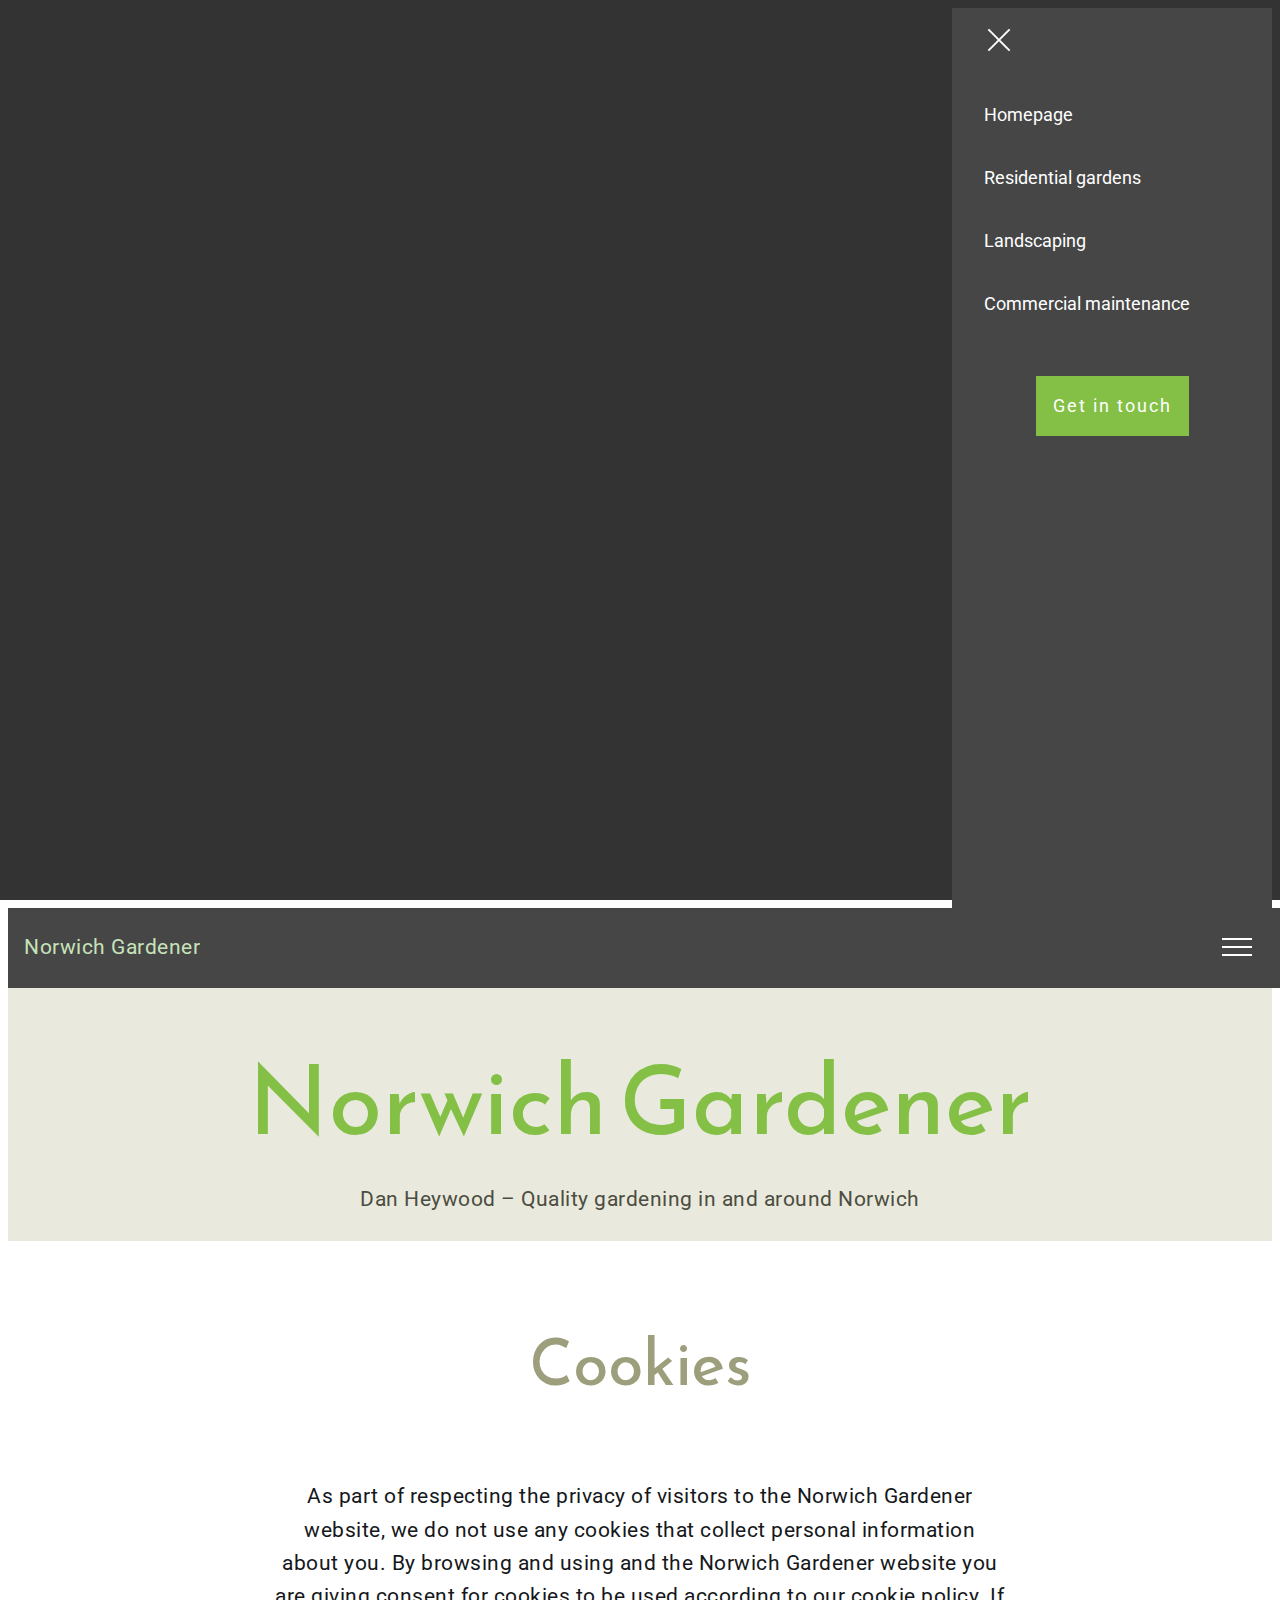
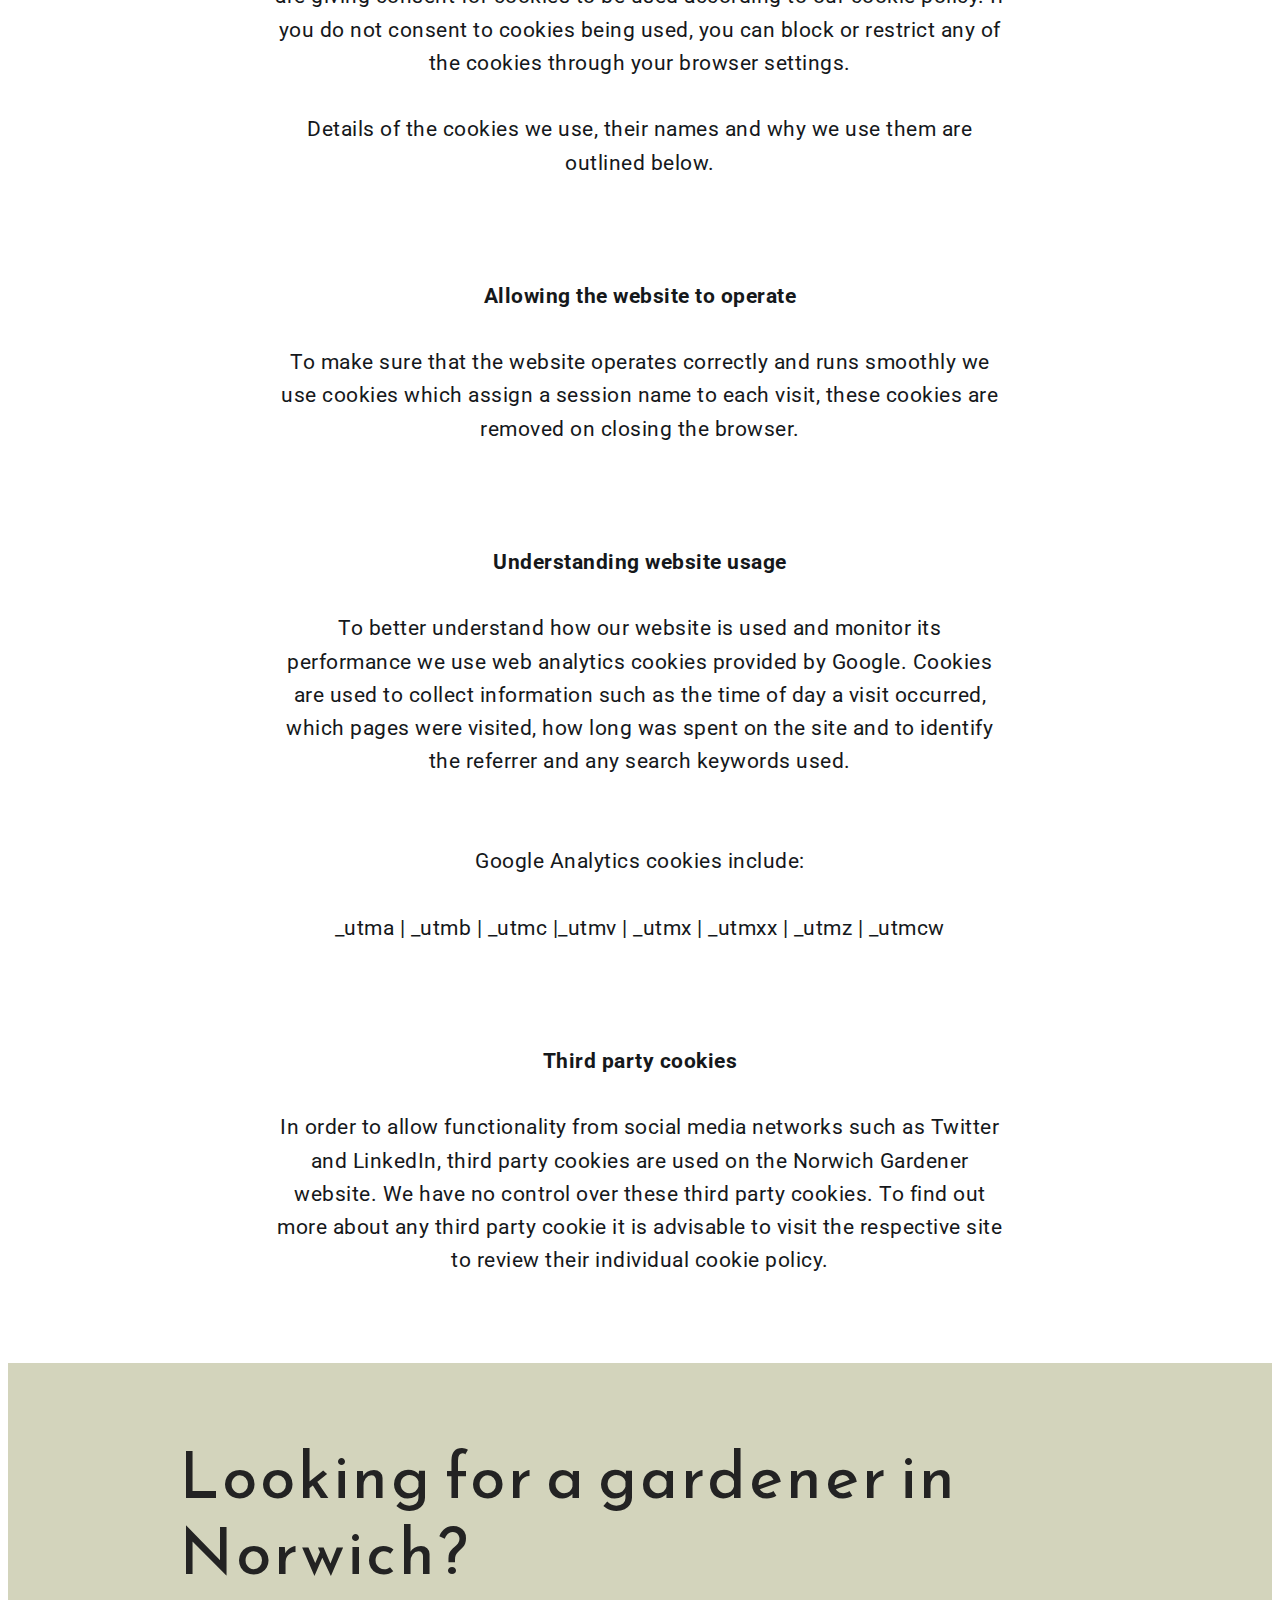
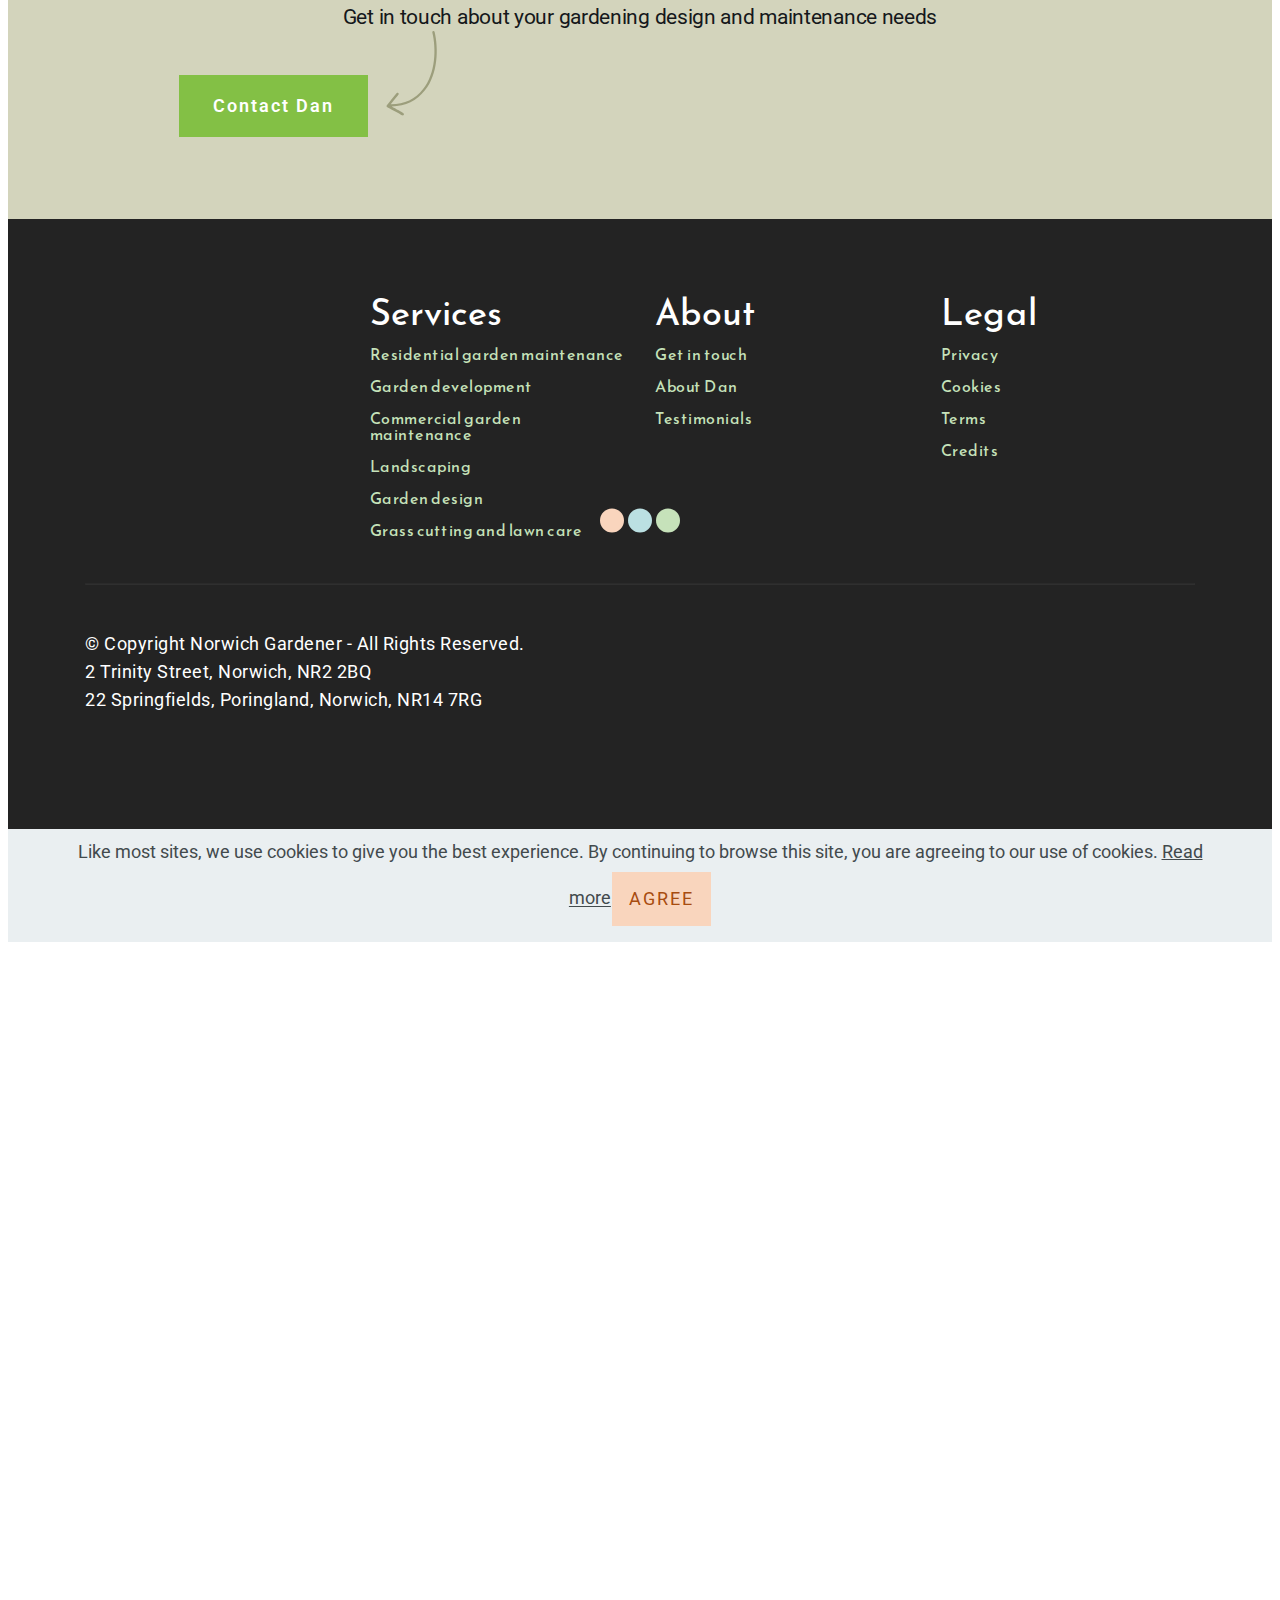
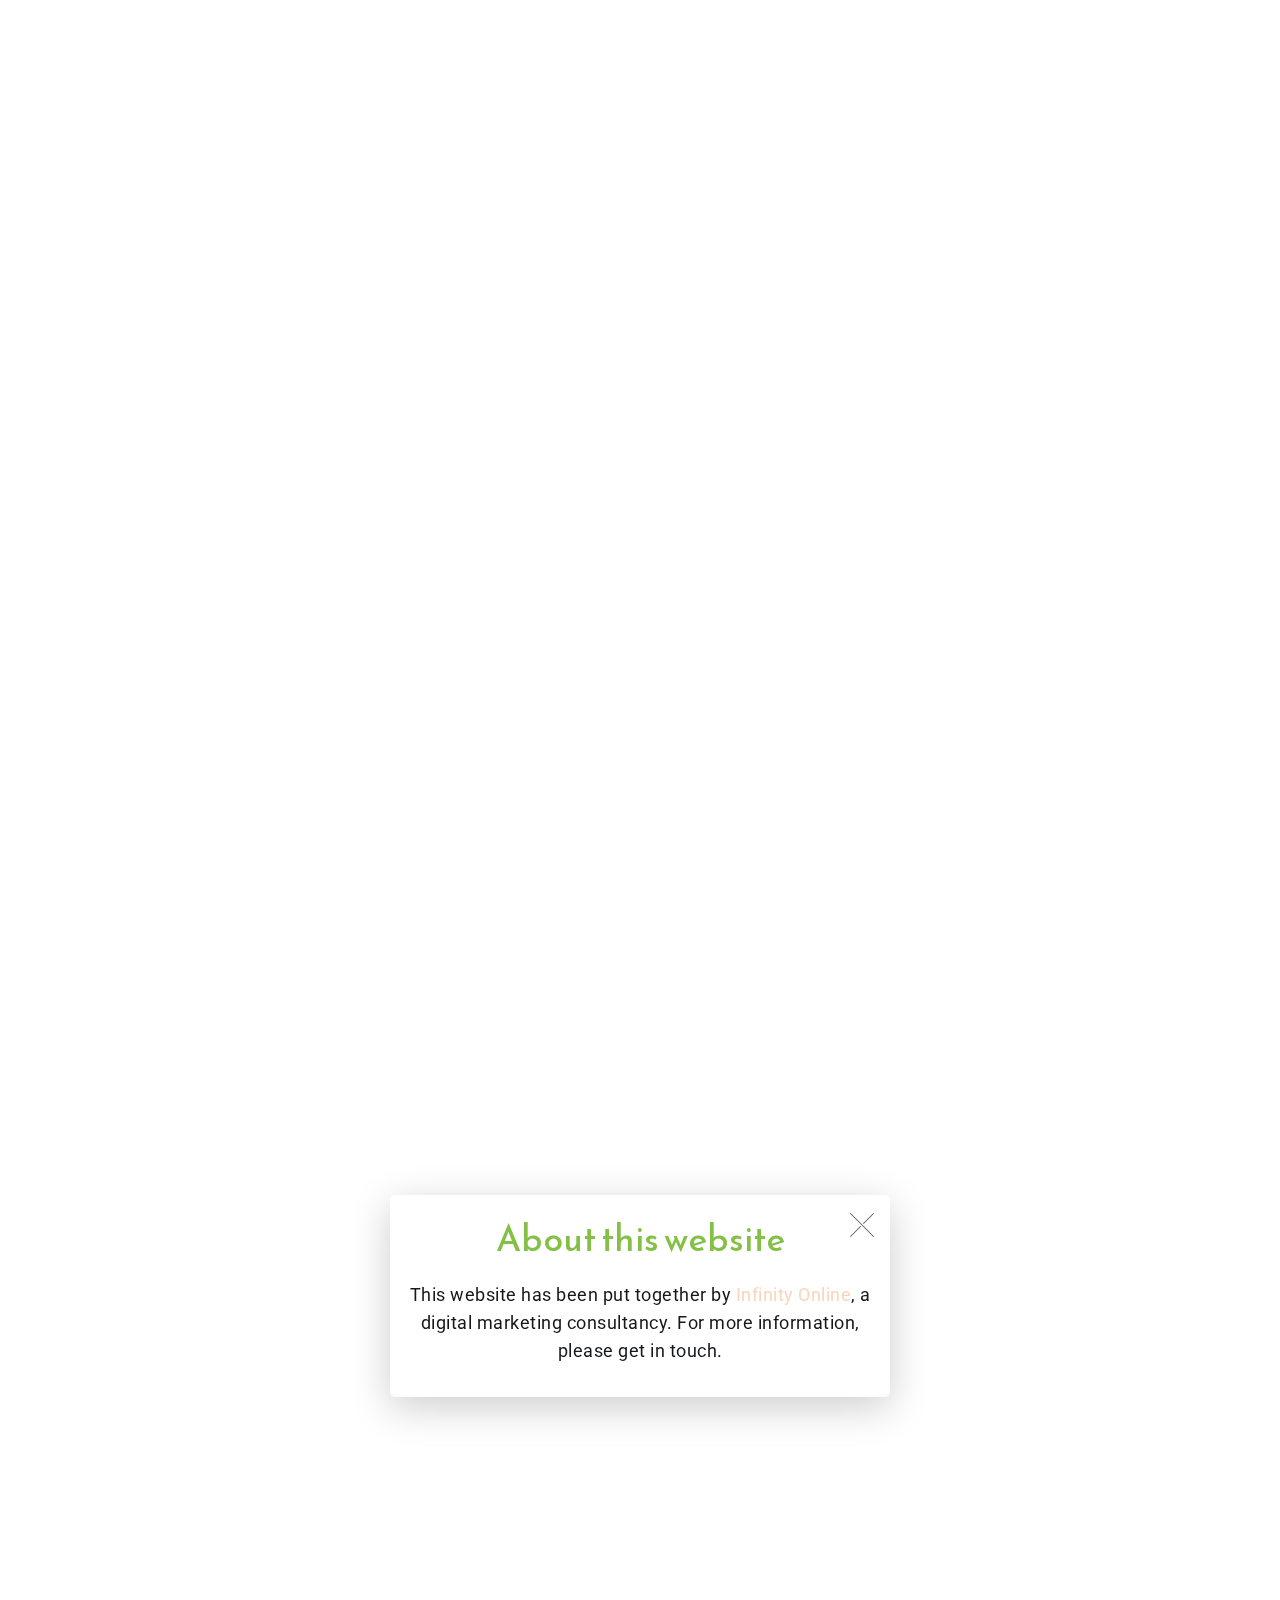
<file: cookies.html>
<!DOCTYPE html>
<html amp >
<head>
  
  <meta charset="UTF-8">
  <meta http-equiv="X-UA-Compatible" content="IE=edge">
  
  <meta name="viewport" content="width=device-width, initial-scale=1, minimum-scale=1">
  <link rel="shortcut icon" href="assets/images/norwich-gardener-favicon-128x128.png" type="image/x-icon">
  <meta name="description" content="As part of respecting the privacy of visitors to the Norwich Gardener website, we do not use any cookies that collect personal information about you. Details of the cookies we use, their names and why we use them are outlined on this page.">
  <meta name="amp-script-src" content="">
  
  <title>Cookies | Norwich Gardener (RHS qualifed)</title>
  
<link rel="canonical" href="https://www.norwichgardener.com/cookies.html">
 <style amp-boilerplate>body{-webkit-animation:-amp-start 8s steps(1,end) 0s 1 normal both;-moz-animation:-amp-start 8s steps(1,end) 0s 1 normal both;-ms-animation:-amp-start 8s steps(1,end) 0s 1 normal both;animation:-amp-start 8s steps(1,end) 0s 1 normal both}@-webkit-keyframes -amp-start{from{visibility:hidden}to{visibility:visible}}@-moz-keyframes -amp-start{from{visibility:hidden}to{visibility:visible}}@-ms-keyframes -amp-start{from{visibility:hidden}to{visibility:visible}}@-o-keyframes -amp-start{from{visibility:hidden}to{visibility:visible}}@keyframes -amp-start{from{visibility:hidden}to{visibility:visible}}</style>
<noscript><style amp-boilerplate>body{-webkit-animation:none;-moz-animation:none;-ms-animation:none;animation:none}</style></noscript>
<link href="https://fonts.googleapis.com/css?family=Reem+Kufi:400&display=swap" rel="stylesheet">
 <link href="https://fonts.googleapis.com/css?family=Roboto:100,100i,300,300i,400,400i,500,500i,700,700i,900,900i&display=swap" rel="stylesheet">
 
 <style amp-custom> 
.gdpr-block{padding: 10px;font-size: 14px;display: block;width: 100%;text-align: center;}.gdpr-block.covert {display: none;}.textGDPR{position: relative;}.gdpr-block label span.textGDPR input[name='gdpr']{ width: 15px;height: 15px;margin: 0;position: absolute;top: 2px;left: -20px;}.gdpr-block label{color: #a7a7a7;vertical-align: middle;user-select: none;margin-bottom: 0;}div,span,h1,h2,h3,h4,h5,h6,p,blockquote,a,ol,ul,li,figcaption{font: inherit;}*{-webkit-box-sizing: border-box;box-sizing: border-box;}body{position: relative;font-style: normal;line-height: 1.5;color: #232323;}section{background-color: #eeeeee;background-position: 50% 50%;background-repeat: no-repeat;background-size: cover;overflow: hidden;}section.menu{min-height: 80px;}section,.container,.container-fluid{position: relative;word-wrap: break-word;}a.mbr-iconfont:hover{text-decoration: none;}h1,h2,h3{margin: auto;}h1,h3,p{padding: 10px 0;margin-bottom: 15px;}p,li,blockquote{color: #15181b;letter-spacing: 0.5px;line-height: 1.7;}ul,ol,pre,blockquote,h4{margin-bottom: 0;margin-top: 0;}pre{background: #f4f4f4;padding: 10px 24px;white-space: pre-wrap;}p{margin-top: 0;}a{font-style: normal;font-weight: 400;cursor: pointer;}a,a:hover{text-decoration: none;}figure{margin-bottom: 0;}h1,h2,h3,h4,h5,h6,.h1,.h2,.h3,.h4,.h5,.h6,.display-1,.display-2,.display-3,.display-4{line-height: 1;word-break: break-word;word-wrap: break-word;}b,strong{font-weight: bold;}blockquote{padding: 10px 0 10px 20px;position: relative;border-left: 3px solid;}input:-webkit-autofill,input:-webkit-autofill:hover,input:-webkit-autofill:focus,input:-webkit-autofill:active{-webkit-transition-delay: 9999s;transition-delay: 9999s;-webkit-transition-property: background-color,color;-o-transition-property: background-color,color;transition-property: background-color,color;}html,body{height: auto;min-height: 100vh;}.mbr-section-title{font-style: normal;line-height: 1.2;}.mbr-section-subtitle{line-height: 1.3;}.mbr-text{font-style: normal;line-height: 1.6;}.btn{font-weight: 400;border-width: 2px;border-style: solid;font-style: normal;letter-spacing: 2px;margin: .4rem .8rem;white-space: normal;-webkit-transition: all .3s ease-in-out,-webkit-box-shadow 2s ease-in-out;transition: all .3s ease-in-out,-webkit-box-shadow 2s ease-in-out;-o-transition: all .3s ease-in-out,box-shadow 2s ease-in-out;transition: all .3s ease-in-out,box-shadow 2s ease-in-out;transition: all .3s ease-in-out,box-shadow 2s ease-in-out,-webkit-box-shadow 2s ease-in-out;display: -webkit-inline-box;display: -ms-inline-flexbox;display: inline-flex;-webkit-box-align: center;-ms-flex-align: center;align-items: center;-webkit-box-pack: center;-ms-flex-pack: center;justify-content: center;word-break: break-word;-webkit-align-items: center;-webkit-justify-content: center;display: -webkit-inline-flex;}.btn-underline{position: relative;display: inline-block;margin-right: .8rem;margin-left: .8rem;}.btn-underline:after{content: "";display: block;width: 100%;height: 2px;-webkit-transition: all .3s ease-in-out 0.2s;-o-transition: all .3s ease-in-out 0.2s;transition: all .3s ease-in-out 0.2s;margin-top: 2px;}.btn-underline:before{content: "";display: block;width: 0;height: 2px;position: absolute;right: 0;bottom: 0;-webkit-transition: all .3s ease-in-out 0s;-o-transition: all .3s ease-in-out 0s;transition: all .3s ease-in-out 0s;margin-top: 2px;}.btn-underline:hover:after{-webkit-transition: all .3s ease-in-out 0s;-o-transition: all .3s ease-in-out 0s;transition: all .3s ease-in-out 0s;-webkit-transition-delay: none;-o-transition-delay: none;transition-delay: none;width: 0;}.btn-underline:hover:before{-webkit-transition: all .3s ease-in-out 0.2s;-o-transition: all .3s ease-in-out 0.2s;transition: all .3s ease-in-out 0.2s;width: 100%;}.btn-form{border-radius: 0;}.btn-form:hover{cursor: pointer;}form .btn{margin: 0;}.mbr-figure img,.mbr-figure iframe{display: block;width: 100%;}.card{background-color: transparent;border: none;}.card-wrapper{-webkit-box-flex: 1;-ms-flex: 1;flex: 1;-webkit-flex: 1;}.card-img{text-align: center;-ms-flex-negative: 0;flex-shrink: 0;-webkit-flex-shrink: 0;}.media{max-width: 100%;margin: 0 auto;}.mbr-figure{-ms-flex-item-align: center;-ms-grid-row-align: center;-webkit-align-self: center;align-self: center;}.media-container > div{max-width: 100%;}.mbr-figure img,.card-img img{width: 100%;}@media (max-width: 991px){.media-size-item{width: auto;}.media{width: auto;}.mbr-figure{width: 100%;}}.l-spacing3{letter-spacing: 3px;}.l-spacing-3{letter-spacing: -.3px;}.amp-carousel-button{width: 50px;height: 50px;}.amp-carousel-button:hover{cursor: pointer;}.amp-carousel-button-next{background-image: url("data:image/svg+xml;charset=utf-8,%3Csvg xmlns='http://www.w3.org/2000/svg' width='18' height='18' fill='%23fff' viewBox='0 0 129 129'%3E%3Cpath d='m40.4,121.3c-0.8,0.8-1.8,1.2-2.9,1.2s-2.1-0.4-2.9-1.2c-1.6-1.6-1.6-4.2 0-5.8l51-51-51-51c-1.6-1.6-1.6-4.2 0-5.8 1.6-1.6 4.2-1.6 5.8,0l53.9,53.9c1.6,1.6 1.6,4.2 0,5.8l-53.9,53.9z'/%3E%3C/svg%3E");}.amp-carousel-button-prev{background-image: url("data:image/svg+xml;charset=utf-8,%3Csvg xmlns='http://www.w3.org/2000/svg' width='18' height='18' fill='%23fff' viewBox='0 0 129 129'%3E%3Cpath d='m88.6,121.3c0.8,0.8 1.8,1.2 2.9,1.2s2.1-0.4 2.9-1.2c1.6-1.6 1.6-4.2 0-5.8l-51-51 51-51c1.6-1.6 1.6-4.2 0-5.8s-4.2-1.6-5.8,0l-54,53.9c-1.6,1.6-1.6,4.2 0,5.8l54,53.9z'/%3E%3C/svg%3E");}.popup-btn:hover{cursor: pointer;}.hidden{visibility: hidden;}.super-hide{display: none;}.inactive{-webkit-user-select: none;-moz-user-select: none;-ms-user-select: none;user-select: none;pointer-events: none;-webkit-user-drag: none;user-drag: none;}textarea[type="hidden"]{display: none;}#scrollToTop{display: none;}.popover-content ul.show{min-height: 155px;}.mbr-white{color: #ffffff;}.mbr-black{color: #000000;}.mbr-bg-white{background-color: #ffffff;}.mbr-bg-black{background-color: #000000;}.align-left{text-align: left;}.align-center{text-align: center;}.align-right{text-align: right;}@media (max-width: 767px){.align-left,.align-center,.align-right,.mbr-section-btn,.mbr-section-title{text-align: center;}}.mbr-light{font-weight: 300;}.mbr-regular{font-weight: 400;}.mbr-semibold{font-weight: 500;}.mbr-bold{font-weight: 700;}.mbr-section-btn{margin-left: -.8rem;margin-right: -.8rem;font-size: 0;}nav .mbr-section-btn{margin-left: 0rem;margin-right: 0rem;}.btn .mbr-iconfont,.btn.btn-sm .mbr-iconfont{cursor: pointer;margin-right: 0.5rem;}.btn.btn-md .mbr-iconfont,.btn.btn-md .mbr-iconfont{margin-right: 0.8rem;}[type="submit"]{-webkit-appearance: none;}.mbr-fullscreen .mbr-overlay{min-height: 100vh;}.mbr-fullscreen{display: -webkit-box;display: -ms-flexbox;display: flex;display: -moz-flex;display: -ms-flex;display: -o-flex;-webkit-box-align: center;-ms-flex-align: center;align-items: center;-webkit-align-items: center;min-height: 100vh;-webkit-box-sizing: border-box;box-sizing: border-box;padding-top: 3rem;padding-bottom: 3rem;}.mbr-overlay{background-color: #000;bottom: 0;left: 0;opacity: .5;position: absolute;right: 0;top: 0;z-index: 0;}.mbr-parallax-bg{bottom: 0;left: 0;opacity: .5;position: absolute;right: 0;top: 0;z-index: 0;background-position: 50% 50%;background-repeat: no-repeat;background-size: cover;}section.sidebar-open:before{content: '';position: fixed;top: 0;bottom: 0;right: 0;left: 0;background-color: rgba(0,0,0,0.2);z-index: 1040;}form input,form textarea,form select{padding: .8rem;border: 0px;background: #ececec;}form .fieldset{display: -webkit-box;display: -ms-flexbox;display: flex;-webkit-box-pack: center;-ms-flex-pack: center;justify-content: center;-ms-flex-wrap: wrap;flex-wrap: wrap;-webkit-box-align: center;-ms-flex-align: center;align-items: center;display: -webkit-flex;-webkit-justify-content: center;-webkit-flex-wrap: wrap;-webkit-align-items: center;}amp-img img{max-height: 100%;max-width: 100%;}img.mbr-temp{width: 100%;}.is-builder .nodisplay + img[async],.is-builder .nodisplay + img[decoding="async"],.is-builder amp-img > a + img[async],.is-builder amp-img > a + img[decoding="async"]{display: none;}html:not(.is-builder) amp-img > a{position: absolute;top: 0;bottom: 0;left: 0;right: 0;z-index: 1;}.is-builder .temp-amp-sizer{position: absolute;}.is-builder amp-youtube .temp-amp-sizer,.is-builder amp-vimeo .temp-amp-sizer{position: static;}.is-builder section.horizontal-menu .ampstart-btn{display: none;}@media (max-width: 991px){.is-builder section.horizontal-menu .navbar-toggler{display: block;}}.is-builder section.horizontal-menu .dropdown-menu{z-index: auto;opacity: 1;pointer-events: auto;}.is-builder section.horizontal-menu .nav-dropdown .link.dropdown-toggle[aria-expanded="true"]{margin-right: 0;padding: 0.667em 1em;}@media (max-width: 767px){.is-builder section.menu .navbar-collapse{max-height: 60vh;overflow-y: auto;}}.is-builder section.features4 .full-link,.is-builder section.features13 .full-link{z-index: 0;}.container{padding-right: 15px;padding-left: 15px;width: 100%;margin-right: auto;margin-left: auto;}@media (max-width: 767px){.container{max-width: 540px;}}@media (min-width: 768px){.container{max-width: 720px;}}@media (min-width: 992px){.container{max-width: 960px;}}@media (min-width: 1200px){.container{max-width: 1140px;}}@media (min-width: 1600px){.container{max-width: 1540px;}}.mbr-row,.mbr-form-row{display: -webkit-box;display: -webkit-flex;display: -ms-flexbox;display: flex;-webkit-flex-wrap: wrap;-ms-flex-wrap: wrap;flex-wrap: wrap;margin-right: -1rem;margin-left: -1rem;}.mbr-form-row{margin-right: -0.5rem;margin-left: -0.5rem;}.mbr-form-row > [class*="mbr-col"]{padding-left: 0.5rem;padding-right: 0.5rem;}.mbr-justify-content-center{-webkit-box-pack: center;-ms-flex-pack: center;justify-content: center;-webkit-justify-content: center;}@media (max-width: 767px){.mbr-col-sm-12{-ms-flex: 0 0 100%;-webkit-box-flex: 0;flex: 0 0 100%;max-width: 100%;padding-right: 15px;padding-left: 15px;-webkit-flex: 0 0 100%;}.mbr-row{margin: 0;}}@media (min-width: 768px){.mbr-col-md-3{-ms-flex: 0 0 25%;-webkit-box-flex: 0;flex: 0 0 25%;max-width: 25%;padding-right: 15px;padding-left: 15px;-webkit-flex: 0 0 25%;}.mbr-col-md-4{-ms-flex: 0 0 33.333333%;-webkit-box-flex: 0;flex: 0 0 33.333333%;max-width: 33.333333%;padding-right: 15px;padding-left: 15px;-webkit-flex: 0 0 33.333333%;}.mbr-col-md-5{-ms-flex: 0 0 41.666667%;-webkit-box-flex: 0;flex: 0 0 41.666667%;max-width: 41.666667%;padding-right: 15px;padding-left: 15px;-webkit-flex: 0 0 41.666667%;}.mbr-col-md-6{-ms-flex: 0 0 50%;-webkit-box-flex: 0;flex: 0 0 50%;max-width: 50%;padding-right: 15px;padding-left: 15px;-webkit-flex: 0 0 50%;}.mbr-col-md-7{-ms-flex: 0 0 58.333333%;-webkit-box-flex: 0;flex: 0 0 58.333333%;max-width: 58.333333%;padding-right: 15px;padding-left: 15px;-webkit-flex: 0 0 58.333333%;}.mbr-col-md-8{-ms-flex: 0 0 66.666667%;-webkit-box-flex: 0;flex: 0 0 66.666667%;max-width: 66.666667%;padding-left: 15px;padding-right: 15px;-webkit-flex: 0 0 66.666667%;}.mbr-col-md-10{-ms-flex: 0 0 83.333333%;-webkit-box-flex: 0;flex: 0 0 83.333333%;max-width: 83.333333%;padding-left: 15px;padding-right: 15px;-webkit-flex: 0 0 83.333333%;}.mbr-col-md-12{-ms-flex: 0 0 100%;-webkit-box-flex: 0;flex: 0 0 100%;max-width: 100%;padding-right: 15px;padding-left: 15px;-webkit-flex: 0 0 100%;}}@media (min-width: 992px){.mbr-col-lg-2{-ms-flex: 0 0 16.666667%;-webkit-box-flex: 0;flex: 0 0 16.666667%;max-width: 16.666667%;padding-right: 15px;padding-left: 15px;-webkit-flex: 0 0 16.666667%;}.mbr-col-lg-3{-ms-flex: 0 0 25%;-webkit-box-flex: 0;flex: 0 0 25%;max-width: 25%;padding-right: 15px;padding-left: 15px;-webkit-flex: 0 0 25%;}.mbr-col-lg-4{-ms-flex: 0 0 33.33%;-webkit-box-flex: 0;flex: 0 0 33.33%;max-width: 33.33%;padding-right: 15px;padding-left: 15px;-webkit-flex: 0 0 33.33%;}.mbr-col-lg-5{-ms-flex: 0 0 41.666%;-webkit-box-flex: 0;flex: 0 0 41.666%;max-width: 41.666%;padding-right: 15px;padding-left: 15px;-webkit-flex: 0 0 41.666%;}.mbr-col-lg-6{-ms-flex: 0 0 50%;-webkit-box-flex: 0;flex: 0 0 50%;max-width: 50%;padding-right: 15px;padding-left: 15px;-webkit-flex: 0 0 50%;}.mbr-col-lg-8{-ms-flex: 0 0 66.666667%;-webkit-box-flex: 0;flex: 0 0 66.666667%;max-width: 66.666667%;padding-left: 15px;padding-right: 15px;-webkit-flex: 0 0 66.666667%;}.mbr-col-lg-10{-ms-flex: 0 0 83.3333%;-webkit-box-flex: 0;flex: 0 0 83.3333%;max-width: 83.3333%;padding-right: 15px;padding-left: 15px;-webkit-flex: 0 0 83.3333%;}.mbr-col-lg-12{-ms-flex: 0 0 100%;-webkit-box-flex: 0;flex: 0 0 100%;max-width: 100%;padding-right: 15px;padding-left: 15px;-webkit-flex: 0 0 100%;}}@media (min-width: 1200px){.mbr-col-xl-4{-ms-flex: 0 0 33.33%;-webkit-box-flex: 0;flex: 0 0 33.33%;max-width: 33.33%;padding-right: 15px;padding-left: 15px;-webkit-flex: 0 0 33.33%;}.mbr-col-xl-6{-ms-flex: 0 0 50%;-webkit-box-flex: 0;flex: 0 0 50%;max-width: 50%;padding-right: 15px;padding-left: 15px;-webkit-flex: 0 0 50%;}.mbr-col-xl-7{-ms-flex: 0 0 58.333333%;-webkit-box-flex: 0;flex: 0 0 58.333333%;max-width: 58.333333%;padding-right: 15px;padding-left: 15px;-webkit-flex: 0 0 58.333333%;}.mbr-col-xl-8{-ms-flex: 0 0 66.666667%;-webkit-box-flex: 0;flex: 0 0 66.666667%;max-width: 66.666667%;padding-left: 15px;padding-right: 15px;-webkit-flex: 0 0 66.666667%;}}amp-sidebar{background: transparent;}#scrollToTopMarker{position: absolute;width: 0px;height: 0px;top: 300px;}#scrollToTopButton{position: fixed;bottom: 25px;right: 25px;opacity: .4;z-index: 5000;font-size: 32px;height: 60px;width: 60px;border: none;border-radius: 3px;cursor: pointer;}#scrollToTopButton:focus{outline: none;}#scrollToTopButton a:before{content: '';position: absolute;height: 40%;top: 36%;width: 2px;left: calc(50% - 1px);}#scrollToTopButton a:after{content: '';position: absolute;border-top: 2px solid;border-right: 2px solid;width: 40%;height: 40%;left: calc(30% - 1px);bottom: 30%;-ms-transform: rotate(-45deg);transform: rotate(-45deg);-webkit-transform: rotate(-45deg);}.is-builder #scrollToTopButton a:after{left: 30%;}.field:not(:nth-last-child(1)){margin-bottom: 1rem;}.field-input{display: block;width: 100%;}.mbr-col{flex-basis: 0;flex-grow: 1;max-width: 100%;}.mbr-col-auto{-webkit-box-flex: 0;flex: 0 0 auto;width: auto;max-width: none;}.mbr-col,.mbr-col-auto{position: relative;width: 100%;min-height: 1px;padding-right: 15px;padding-left: 15px;}@media (min-width: 991px){.mbr-col{min-width: 50%;}}@media (max-width: 991px){.mbr-col{min-width: 100%;}}.form-check{margin-bottom: 0;}.form-check-label{padding-left: 0;}.form-check-input{position: relative;margin: 4px;}.form-check-inline{display: -webkit-inline-box;display: -ms-inline-flexbox;display: inline-flex;-webkit-box-align: center;-ms-flex-align: center;align-items: center;padding-left: 0;margin-right: .75rem;}H3{margin: 0;}P{margin: 0;text-align: center;}.p-0{padding: 0;}.mbr-flex{display: flex;}.mbr-column{flex-direction: column;}.mbr-px-5{padding-left: 3rem;padding-right: 3rem;}.note-popover .btn::after{display: none;}*:focus{outline: none;}
body{font-family: Roboto;}blockquote{border-color: #f9d5bd;}.display-1{font-family: 'Reem Kufi',sans-serif;font-size: 6rem;}.display-2{font-family: 'Reem Kufi',sans-serif;font-size: 4rem;}.display-4{font-family: 'Reem Kufi',sans-serif;font-size: 1rem;}.display-5{font-family: 'Reem Kufi',sans-serif;font-size: 2.25rem;}.display-6{font-family: 'Roboto',sans-serif;font-size: 1.3rem;}.display-7{font-family: 'Roboto',sans-serif;font-size: 1.1rem;}@media (max-width: 768px){.display-1{font-size: 4.8rem;font-size: calc( 2.75rem + (6 - 2.75) * ((100vw - 20rem) / (48 - 20)));line-height: calc( 1.4 * (2.75rem + (6 - 2.75) * ((100vw - 20rem) / (48 - 20))));}.display-2{font-size: 3.2rem;font-size: calc( 2.05rem + (4 - 2.05) * ((100vw - 20rem) / (48 - 20)));line-height: calc( 1.4 * (2.05rem + (4 - 2.05) * ((100vw - 20rem) / (48 - 20))));}.display-4{font-size: 0.8rem;font-size: calc( 1rem + (1 - 1) * ((100vw - 20rem) / (48 - 20)));line-height: calc( 1.4 * (1rem + (1 - 1) * ((100vw - 20rem) / (48 - 20))));}.display-5{font-size: 1.8rem;font-size: calc( 1.4375rem + (2.25 - 1.4375) * ((100vw - 20rem) / (48 - 20)));line-height: calc( 1.4 * (1.4375rem + (2.25 - 1.4375) * ((100vw - 20rem) / (48 - 20))));}}.btn{padding: 1rem 2rem;border-radius: 0px;}.btn-sm{border-width: 1px;padding: 1rem 1rem;border-radius: 0px;}.btn-md{font-weight: 600;padding: 1rem 2rem;border-radius: 0px;}.bg-primary{background-color: #f9d5bd;}.bg-success{background-color: #c6e2ba;}.bg-info{background-color: #f5edf6;}.bg-warning{background-color: #7f7e7e;}.bg-danger{background-color: #83c045;}.btn-primary,.btn-primary:active,.btn-primary.active{background-color: #f9d5bd;border-color: #f9d5bd;color: #a84c0f;}.btn-primary:hover,.btn-primary:focus,.btn-primary.focus{color: #a84c0f;background-color: #f3a877;border-color: #f3a877;}.btn-primary.disabled,.btn-primary:disabled{color: #a84c0f;background-color: #f3a877;border-color: #f3a877;}.btn-secondary,.btn-secondary:active,.btn-secondary.active{background-color: #bbe0e2;border-color: #bbe0e2;color: #2f6c6f;}.btn-secondary:hover,.btn-secondary:focus,.btn-secondary.focus{color: #2f6c6f;background-color: #85c8cb;border-color: #85c8cb;}.btn-secondary.disabled,.btn-secondary:disabled{color: #2f6c6f;background-color: #85c8cb;border-color: #85c8cb;}.btn-info,.btn-info:active,.btn-info.active{background-color: #f5edf6;border-color: #f5edf6;color: #904c98;}.btn-info:hover,.btn-info:focus,.btn-info.focus{color: #904c98;background-color: #d9badd;border-color: #d9badd;}.btn-info.disabled,.btn-info:disabled{color: #904c98;background-color: #d9badd;border-color: #d9badd;}.btn-success,.btn-success:active,.btn-success.active{background-color: #c6e2ba;border-color: #c6e2ba;color: #426f2e;}.btn-success:hover,.btn-success:focus,.btn-success.focus{color: #426f2e;background-color: #9acb84;border-color: #9acb84;}.btn-success.disabled,.btn-success:disabled{color: #426f2e;background-color: #9acb84;border-color: #9acb84;}.btn-warning,.btn-warning:active,.btn-warning.active{background-color: #7f7e7e;border-color: #7f7e7e;color: #ffffff;}.btn-warning:hover,.btn-warning:focus,.btn-warning.focus{color: #ffffff;background-color: #595858;border-color: #595858;}.btn-warning.disabled,.btn-warning:disabled{color: #ffffff;background-color: #595858;border-color: #595858;}.btn-danger,.btn-danger:active,.btn-danger.active{background-color: #83c045;border-color: #83c045;color: #ffffff;}.btn-danger:hover,.btn-danger:focus,.btn-danger.focus{color: #ffffff;background-color: #5d8a2f;border-color: #5d8a2f;}.btn-danger.disabled,.btn-danger:disabled{color: #ffffff;background-color: #5d8a2f;border-color: #5d8a2f;}.btn-black,.btn-black:active,.btn-black.active{background-color: #333333;border-color: #333333;color: #ffffff;}.btn-black:hover,.btn-black:focus,.btn-black.focus{color: #ffffff;background-color: #0d0d0d;border-color: #0d0d0d;}.btn-black.disabled,.btn-black:disabled{color: #ffffff;background-color: #0d0d0d;border-color: #0d0d0d;}.btn-white,.btn-white:active,.btn-white.active{background-color: #ffffff;border-color: #ffffff;color: #808080;}.btn-white:hover,.btn-white:focus,.btn-white.focus{color: #808080;background-color: #d9d9d9;border-color: #d9d9d9;}.btn-white.disabled,.btn-white:disabled{color: #808080;background-color: #d9d9d9;border-color: #d9d9d9;}.btn-white,.btn-white:active,.btn-white.active{color: #333333;}.btn-white:hover,.btn-white:focus,.btn-white.focus{color: #333333;}.btn-white.disabled,.btn-white:disabled{color: #333333;}.btn-primary-outline,.btn-primary-outline:active,.btn-primary-outline.active{background: none;border-color: #f19a60;color: #f19a60;}.btn-primary-outline:hover,.btn-primary-outline:focus,.btn-primary-outline.focus{color: #a84c0f;background-color: #f9d5bd;border-color: #f9d5bd;}.btn-primary-outline.disabled,.btn-primary-outline:disabled{color: #a84c0f;background-color: #f9d5bd;border-color: #f9d5bd;}.btn-secondary-outline,.btn-secondary-outline:active,.btn-secondary-outline.active{background: none;border-color: #73bfc4;color: #73bfc4;}.btn-secondary-outline:hover,.btn-secondary-outline:focus,.btn-secondary-outline.focus{color: #2f6c6f;background-color: #bbe0e2;border-color: #bbe0e2;}.btn-secondary-outline.disabled,.btn-secondary-outline:disabled{color: #2f6c6f;background-color: #bbe0e2;border-color: #bbe0e2;}.btn-info-outline,.btn-info-outline:active,.btn-info-outline.active{background: none;border-color: #cfa9d4;color: #cfa9d4;}.btn-info-outline:hover,.btn-info-outline:focus,.btn-info-outline.focus{color: #904c98;background-color: #f5edf6;border-color: #f5edf6;}.btn-info-outline.disabled,.btn-info-outline:disabled{color: #904c98;background-color: #f5edf6;border-color: #f5edf6;}.btn-success-outline,.btn-success-outline:active,.btn-success-outline.active{background: none;border-color: #8bc472;color: #8bc472;}.btn-success-outline:hover,.btn-success-outline:focus,.btn-success-outline.focus{color: #426f2e;background-color: #c6e2ba;border-color: #c6e2ba;}.btn-success-outline.disabled,.btn-success-outline:disabled{color: #426f2e;background-color: #c6e2ba;border-color: #c6e2ba;}.btn-warning-outline,.btn-warning-outline:active,.btn-warning-outline.active{background: none;border-color: #4c4b4b;color: #4c4b4b;}.btn-warning-outline:hover,.btn-warning-outline:focus,.btn-warning-outline.focus{color: #ffffff;background-color: #7f7e7e;border-color: #7f7e7e;}.btn-warning-outline.disabled,.btn-warning-outline:disabled{color: #ffffff;background-color: #7f7e7e;border-color: #7f7e7e;}.btn-danger-outline,.btn-danger-outline:active,.btn-danger-outline.active{background: none;border-color: #507728;color: #507728;}.btn-danger-outline:hover,.btn-danger-outline:focus,.btn-danger-outline.focus{color: #ffffff;background-color: #83c045;border-color: #83c045;}.btn-danger-outline.disabled,.btn-danger-outline:disabled{color: #ffffff;background-color: #83c045;border-color: #83c045;}.btn-black-outline,.btn-black-outline:active,.btn-black-outline.active{background: none;border-color: #000000;color: #000000;}.btn-black-outline:hover,.btn-black-outline:focus,.btn-black-outline.focus{color: #ffffff;background-color: #333333;border-color: #333333;}.btn-black-outline.disabled,.btn-black-outline:disabled{color: #ffffff;background-color: #333333;border-color: #333333;}.btn-white-outline,.btn-white-outline:active,.btn-white-outline.active{background: none;border-color: #ffffff;color: #ffffff;}.btn-white-outline:hover,.btn-white-outline:focus,.btn-white-outline.focus{color: #333333;background-color: #ffffff;border-color: #ffffff;}.text-primary{color: #f9d5bd;}.text-primary.btn-underline:after,.text-primary.btn-underline:before{background: #f9d5bd;}.text-secondary{color: #bbe0e2;}.text-secondary.btn-underline:after,.text-secondary.btn-underline:before{background: #bbe0e2;}.text-success{color: #c6e2ba;}.text-success.btn-underline:after,.text-success.btn-underline:before{background: #c6e2ba;}.text-info{color: #f5edf6;}.text-info.btn-underline:after,.text-info.btn-underline:before{background: #f5edf6;}.text-warning{color: #7f7e7e;}.text-warning.btn-underline:after,.text-warning.btn-underline:before{background: #7f7e7e;}.text-danger{color: #83c045;}.text-danger.btn-underline:after,.text-danger.btn-underline:before{background: #83c045;}.text-white{color: #ffffff;}.text-white.btn-underline:after,.text-white.btn-underline:before{background: #ffffff;}.text-black{color: #000000;}.text-black.btn-underline:after,.text-black.btn-underline:before{background: #000000;}a.text-primary:hover,a.text-primary:focus{color: #f19a60;}a.text-secondary:hover,a.text-secondary:focus{color: #73bfc4;}a.text-success:hover,a.text-success:focus{color: #8bc472;}a.text-info:hover,a.text-info:focus{color: #cfa9d4;}a.text-warning:hover,a.text-warning:focus{color: #4c4b4b;}a.text-danger:hover,a.text-danger:focus{color: #507728;}a.text-white:hover,a.text-white:focus{color: #b3b3b3;}a.text-black:hover,a.text-black:focus{color: #4d4d4d;}.alert-success{background-color: #c6e2ba;}.alert-info{background-color: #f5edf6;}.alert-warning{background-color: #7f7e7e;}.alert-danger{background-color: #83c045;}a,a:hover{color: #f9d5bd;}.mbr-plan-header.bg-primary .mbr-plan-subtitle,.mbr-plan-header.bg-primary .mbr-plan-price-desc{color: #ffffff;}.mbr-plan-header.bg-success .mbr-plan-subtitle,.mbr-plan-header.bg-success .mbr-plan-price-desc{color: #ffffff;}.mbr-plan-header.bg-info .mbr-plan-subtitle,.mbr-plan-header.bg-info .mbr-plan-price-desc{color: #ffffff;}.mbr-plan-header.bg-warning .mbr-plan-subtitle,.mbr-plan-header.bg-warning .mbr-plan-price-desc{color: #bfbebe;}.mbr-plan-header.bg-danger .mbr-plan-subtitle,.mbr-plan-header.bg-danger .mbr-plan-price-desc{color: #c2e0a4;}div[submit-success]{background: #c6e2ba;color: #000000;padding: 1rem;margin-bottom: 1rem;}div[submit-error]{background: #83c045;color: #ffffff;padding: 1rem;margin-bottom: 1rem;}.mobirise-spinner{position: absolute;top: 50%;left: 40%;margin-left: 10%;-webkit-transform: translate3d(-50%,-50%,0);z-index: 4;}.mobirise-spinner em{width: 24px;height: 24px;background: #3ac;border-radius: 100%;display: inline-block;-webkit-animation: slide 1s infinite;}.mobirise-spinner em:nth-child(1){-webkit-animation-delay: 0.1s;background: #f9d5bd;}.mobirise-spinner em:nth-child(2){-webkit-animation-delay: 0.2s;background: #bbe0e2;}.mobirise-spinner em:nth-child(3){-webkit-animation-delay: 0.3s;background: #c6e2ba;}@-moz-keyframes slide{0%{-webkit-transform: scale(1);}50%{opacity: 0.3;-webkit-transform: scale(2);}100%{-webkit-transform: scale(1);}}@-webkit-keyframes slide{0%{-webkit-transform: scale(1);}50%{opacity: 0.3;-webkit-transform: scale(2);}100%{-webkit-transform: scale(1);}}@-o-keyframes slide{0%{-webkit-transform: scale(1);}50%{opacity: 0.3;-webkit-transform: scale(2);}100%{-webkit-transform: scale(1);}}@keyframes slide{0%{-webkit-transform: scale(1);}50%{opacity: 0.3;-webkit-transform: scale(2);}100%{-webkit-transform: scale(1);}}.mobirise-loader .amp-active > div{display: none;}#scrollToTopMarker{display: none;}#scrollToTopButton{background-color: #f9d5bd;}#scrollToTopButton a:before{background: #000000;}#scrollToTopButton a:after{border-top-color: #000000;border-right-color: #000000;}.display-1 .mbr-iconfont-btn{font-size: 6rem;width: 6rem;}.display-2 .mbr-iconfont-btn{font-size: 4rem;width: 4rem;}.display-4 .mbr-iconfont-btn{font-size: 1rem;width: 1rem;}.display-5 .mbr-iconfont-btn{font-size: 2.25rem;width: 2.25rem;}.display-6 .mbr-iconfont-btn{font-size: 1.3rem;width: 1.3rem;}.display-7 .mbr-iconfont-btn{font-size: 1.1rem;width: 1.1rem;}.cid-rgQoT0w1Di amp-sidebar{min-width: 260px;z-index: 1050;background-color: #464646;}.cid-rgQoT0w1Di amp-sidebar.open:after{content: '';position: absolute;top: 0;left: 0;bottom: 0;right: 0;background-color: red;}.cid-rgQoT0w1Di .open{-webkit-transform: translateX(0%);transform: translateX(0%);display: block;}.cid-rgQoT0w1Di .builder-sidebar{background-color: #464646;position: relative;min-height: 100vh;z-index: 1030;padding: 1rem 2rem;max-width: 20rem;}.cid-rgQoT0w1Di .headerbar{display: flex;-webkit-justify-content: space-between;justify-content: space-between;padding: .5rem 1rem;min-height: 80px;-webkit-align-items: center;align-items: center;background: #464646;}.cid-rgQoT0w1Di .headerbar.sticky-nav{position: fixed;z-index: 1000;width: 100%;}.cid-rgQoT0w1Di .brand{display: flex;-webkit-align-items: center;align-items: center;padding-right: 30px;}.cid-rgQoT0w1Di .brand p{margin: 0;padding: 0;}.cid-rgQoT0w1Di .brand-name{color: #ffffff;text-align: left;}.cid-rgQoT0w1Di .sidebar{padding: 1rem 0;margin: 0;}.cid-rgQoT0w1Di .sidebar > li{list-style: none;display: flex;-webkit-flex-direction: column;flex-direction: column;}.cid-rgQoT0w1Di .sidebar a{display: block;text-decoration: none;margin-bottom: 10px;}.cid-rgQoT0w1Di .close-sidebar{width: 30px;height: 30px;position: relative;cursor: pointer;background-color: transparent;border: none;}.cid-rgQoT0w1Di .close-sidebar:focus{outline: 2px auto #f9d5bd;}.cid-rgQoT0w1Di .close-sidebar span{position: absolute;left: 0;width: 30px;height: 2px;border-right: 5px;background-color: #ffffff;}.cid-rgQoT0w1Di .close-sidebar span:nth-child(1){-webkit-transform: rotate(45deg);transform: rotate(45deg);}.cid-rgQoT0w1Di .close-sidebar span:nth-child(2){-webkit-transform: rotate(-45deg);transform: rotate(-45deg);}@media (min-width: 992px){.cid-rgQoT0w1Di .brand-name{min-width: 8rem;}.cid-rgQoT0w1Di .builder-sidebar{margin-left: auto;}.cid-rgQoT0w1Di .builder-sidebar .sidebar li{-webkit-flex-direction: row;flex-direction: row;-webkit-flex-wrap: wrap;flex-wrap: wrap;}.cid-rgQoT0w1Di .builder-sidebar .sidebar li a{padding: .5rem;margin: 0;}.cid-rgQoT0w1Di .builder-overlay{display: none;}}.cid-rgQoT0w1Di .hamburger{position: relative;right: 20px;margin-left: auto;width: 30px;height: 20px;background: none;border: none;cursor: pointer;z-index: 1000;}.cid-rgQoT0w1Di .hamburger:focus{outline: none;}.cid-rgQoT0w1Di .hamburger span{position: absolute;right: 0;width: 30px;height: 2px;border-right: 5px;background-color: #ffffff;}.cid-rgQoT0w1Di .hamburger span:nth-child(1){top: 0;transition: all .2s;}.cid-rgQoT0w1Di .hamburger span:nth-child(2){top: 8px;transition: all .15s;}.cid-rgQoT0w1Di .hamburger span:nth-child(3){top: 8px;transition: all .15s;}.cid-rgQoT0w1Di .hamburger span:nth-child(4){top: 16px;transition: all .2s;}.cid-rgQoT0w1Di amp-img{margin-right: 1rem;display: flex;-webkit-align-items: center;align-items: center;width: 55px;}@media (max-width: 768px){.cid-rgQoT0w1Di amp-img{max-height: 55px;max-width: 55px;}}.cid-rgQoT1LtUz{padding-top: 45px;padding-bottom: 15px;background-color: #e9eadd;}.cid-rgQoT1LtUz .mbr-text{padding-top: 0;}.cid-rgQoT1LtUz .mbr-section-title{color: #83c045;}.cid-rgQoT1LtUz .mbr-text,.cid-rgQoT1LtUz .mbr-section-btn{color: #4c4d41;}.cid-rgQoT2zZmW{padding-top: 90px;padding-bottom: 75px;background-color: #ffffff;}.cid-rgQoT2zZmW .mbr-section-subtitle{padding: 0;margin: 0;color: #7f7e7e;}.cid-rgQoT2zZmW .mbr-section-btn{padding-top: 1.5rem;}.cid-rgQoT2zZmW .mbr-title{color: #9c9e7c;text-align: center;}.cid-rgQoT3i9ZT{padding-top: 0px;padding-bottom: 75px;background-color: #ffffff;}.cid-rgQoT3i9ZT .mbr-text{margin-bottom: 0;}.cid-rgQoT3i9ZT .mbr-section-title{margin: 0;}.cid-rgQoT47j08{padding-top: 75px;padding-bottom: 75px;background-color: #d3d4bc;}.cid-rgQoT47j08 .pb5{padding-bottom: 2rem;}.cid-rgQoT47j08 .mbr-section-btn{padding-top: 1.5rem;position: relative;display: inline-block;}.cid-rgQoT47j08 .arrow-icon{fill: #9c9e7c;position: absolute;top: -25px;right: -65px;-webkit-transform: rotateY(180deg);transform: rotateY(180deg);}.cid-rgQoT47j08 .arrow-icon-2{fill: #9c9e7c;margin: auto;display: none;}@media (max-width: 991px){.cid-rgQoT47j08 .container{text-align: center;}.cid-rgQoT47j08 .mbr-section-btn{padding-top: 0;}.cid-rgQoT47j08 .arrow-icon{display: none;}.cid-rgQoT47j08 .arrow-icon-2{display: block;}.cid-rgQoT47j08 .mbr-section-title,.cid-rgQoT47j08 .mbr-text,.cid-rgQoT47j08 .mbr-section-btn{text-align: center;}}.cid-rgQoT50Rb5{padding-top: 75px;padding-bottom: 75px;background-color: #232323;}.cid-rgQoT50Rb5 amp-img{text-align: center;width: 50%;}.cid-rgQoT50Rb5 .group-title{padding-bottom: 0;margin-bottom: 1rem;padding-top: 0;color: #ffffff;}.cid-rgQoT50Rb5 .image-block{display: flex;-webkit-align-items: center;align-items: center;}.cid-rgQoT50Rb5 .item{margin: 0;padding-bottom: 0;padding-top: 0;color: #ffffff;}.cid-rgQoT50Rb5 hr{margin: 45px 0 0 0;border-color: #fff;opacity: .05;}.cid-rgQoT50Rb5 .mbr-text{padding: 0;padding-top: 45px;margin: 0;text-align: left;}@media (max-width: 767px){.cid-rgQoT50Rb5 .items-col{text-align: center;margin: 2rem 0;}.cid-rgQoT50Rb5 amp-img{text-align: center;width: 100%;}}.cid-rgQoT50Rb5 .mbr-text P{color: #ffffff;}.cid-rgQoT50Rb5 P{color: #ffffff;text-align: left;}.cid-rgQoT50Rb5 .item,.cid-rgQoT50Rb5 .items{text-align: left;}.cid-sjs1c6Lwr0 .mbr-row{justify-content: center;}@media (min-width: 768px){.cid-sjs1c6Lwr0 .mbr-row{margin-left: -1.5rem;margin-right: -1.5rem;}}.cid-sjs1c6Lwr0 p{margin: 0;padding: 0;}.cid-sjs1c6Lwr0 .card-wrapper{background: #ffffff;border-radius: .3rem;-webkit-box-shadow: 0 10px 40px 0 rgba(0,0,0,0.2);box-shadow: 0 10px 40px 0 rgba(0,0,0,0.2);}@media (max-width: 767px){.cid-sjs1c6Lwr0 .card-wrapper{padding: 1rem;}}.cid-sjs1c6Lwr0 .form-wrapper .mbr-section-btn{margin: .5rem;}.cid-sjs1c6Lwr0 .form-wrapper .mbr-section-btn .btn{margin: 0;}.cid-sjs1c6Lwr0 .card-img amp-img{width: 100%;margin: auto;}.cid-sjs1c6Lwr0 .card-title{width: 100%;margin: 0;line-height: 1.5;color: #83c045;}.on-load-popup.cid-sjs1c6Lwr0 .mbr-popup,amp-lightbox.cid-sjs1c6Lwr0 .mbr-popup{width: 100%;min-height: 100%;position: absolute;display: flex;align-items: center;}.cid-sjs1c6Lwr0.on-load-popup{position: fixed;top: 0;left: 0;bottom: 0;right: 0;background: transparent;animation: show;animation-fill-mode: forwards;visibility: hidden;overflow-y: auto;z-index: 1000;}.cid-sjs1c6Lwr0.on-load-popup .popup-close > span{width: 24px;height: 24px;}@keyframes show{100%{visibility: visible;}}.cid-sjs1c6Lwr0 .mbr-popup .popup-close{position: absolute;right: 1rem;margin: -1rem -1rem -1rem auto;padding: 1rem;font-size: 1.5rem;cursor: pointer;opacity: .75;}.cid-sjs1c6Lwr0 .mbr-popup .popup-close:hover{opacity: 1;}.cid-sjs1c6Lwr0 .mbr-popup .popup-close:focus{outline: none;}.cid-sjs1c6Lwr0 .mbr-popup .popup-close > span{font-size: 24px;color: #000000;}.cid-sjs1c6Lwr0 .popup-notification{width: 100%;margin-top: 3rem;color: #fff;font-size: 25px;text-align: center;}.cid-sjs1c6Lwr0 .mbr-form{justify-content: center;text-align: center;}@media (min-width: 768px){.cid-sjs1c6Lwr0 .mbr-form{display: flex;-webkit-flex-wrap: wrap;flex-wrap: wrap;-webkit-align-items: center;align-items: center;}}.cid-sjs1c6Lwr0.popup-builder{background-color: #fff;}.cid-sjs1c6Lwr0.popup-builder .mbr-overlay{position: absolute;}.cid-sjs1c6Lwr0.popup-builder .amp-modal-dialog{margin: 0 auto;padding-top: 60px;padding-bottom: 60px;z-index: 2;}.cid-sjs1c6Lwr0 .amp-modal-dialog{margin: .5rem;padding: 0;}.cid-sjs1c6Lwr0 .mbr-form-row{display: flex;-webkit-flex-wrap: wrap;-ms-flex-wrap: wrap;flex-wrap: wrap;justify-content: center;margin-right: -0.5rem;margin-left: -0.5rem;}.cid-sjs1c6Lwr0 .mbr-form-row > [class*="mbr-col"]{padding-left: .5rem;padding-right: .5rem;}.cid-sjs1c6Lwr0 .field{padding-top: .5rem;padding-bottom: .5rem;}.cid-sjs1c6Lwr0 .submit-message{width: 100%;}.cid-sjs1c6Lwr0 .mbr-form-row > div{margin-bottom: 0;}.cid-sjs1c6Lwr0 .mbr-overlay{bottom: 0;left: 0;position: fixed;right: 0;top: 0;z-index: 0;}@media (min-width: 576px){.cid-sjs1c6Lwr0 .amp-modal-dialog{max-width: 500px;margin: 1.75rem auto;}.cid-sjs1c6Lwr0 .modal-sm{max-width: 300px;}}@media (min-width: 992px){.cid-sjs1c6Lwr0 .modal-lg,.cid-sjs1c6Lwr0 .modal-xl{max-width: 800px;}}@media (min-width: 1200px){.cid-sjs1c6Lwr0 .modal-xl{max-width: 1140px;}}.cid-sjs1c6Lwr0 .popup-header{display: flex;-ms-flex-align: start;align-items: flex-start;-ms-flex-pack: justify;justify-content: space-between;padding: 1rem;}.cid-sjs1c6Lwr0 .popup-text{margin-bottom: 1rem;}.cid-sjs1c6Lwr0 .popup-body{position: relative;-ms-flex: 1 1 auto;flex: 1 1 auto;padding: 1rem;}.cid-sjs1c6Lwr0 .popup-footer{display: flex;-ms-flex-align: center;align-items: center;justify-content: center;padding: 1rem;}.cid-sjs1c6Lwr0 .pt-0{padding-top: 0;}.cid-sjs1c6Lwr0 .pb-0{padding-bottom: 0;}
[class*="-iconfont"]{display: inline-flex;}</style>
 
  <script async  src="https://cdn.ampproject.org/v0.js"></script>
  <script async custom-element="amp-youtube" src="https://cdn.ampproject.org/v0/amp-youtube-0.1.js"></script>
  <script async custom-element="amp-analytics" src="https://cdn.ampproject.org/v0/amp-analytics-0.1.js"></script>
  <script async custom-element="amp-bind" src="https://cdn.ampproject.org/v0/amp-bind-0.1.js"></script>
  <script async custom-element="amp-sidebar" src="https://cdn.ampproject.org/v0/amp-sidebar-0.1.js"></script>
  <script async custom-element="amp-lightbox" src="https://cdn.ampproject.org/v0/amp-lightbox-0.1.js"></script>
  <script async custom-element="amp-form" src="https://cdn.ampproject.org/v0/amp-form-0.1.js"></script>
  <script async custom-template="amp-mustache" src="https://cdn.ampproject.org/v0/amp-mustache-0.2.js"></script>
  
  
  <script async custom-element="amp-user-notification" src="https://cdn.ampproject.org/v0/amp-user-notification-0.1.js"></script>
  
</head>
<body><amp-sidebar id="sidebar" class="cid-rgQoT0w1Di" layout="nodisplay" side="right">
        <div class="builder-sidebar" id="builder-sidebar">
            <button on="tap:sidebar.close" class="close-sidebar">
                <span></span>
                <span></span>
            </button>

            <div class="sidebar mbr-white" data-app-modern-menu="true"><a class="text-white display-7" href="https://www.norwichgardener.com/"><br>Homepage<br><br></a>  <a class="text-white display-7" href="residential-garden-maintenance.html">Residential gardens<br><br></a> 
               
                 <a class="text-white display-7" href="landscaping.html">Landscaping<br><br></a> <a class="text-white display-7" href="commercial-garden-maintenance.html">Commercial maintenance&nbsp;<br><br></a></div>
            
            <div class="navbar-buttons mbr-section-btn align-center"><a class="btn btn-sm btn-danger display-7" href="contact.html">Get in touch</a></div>
        </div>
    </amp-sidebar>

<!-- Analytics -->
<!-- Global site tag (gtag.js) - Google Analytics START -->
<script async="" src="https://www.googletagmanager.com/gtag/js?id=UA-64324509-1"></script>
<script>
  window.dataLayer = window.dataLayer || [];
  function gtag(){dataLayer.push(arguments);}
  gtag('js', new Date());

  gtag('config', 'UA-64324509-1');
</script>
<!-- Global site tag (gtag.js) - Google Analytics END -->
<!-- /Analytics -->


  <section class="menu cid-rgQoT0w1Di" id="menu2-11">
    
    <nav class="headerbar sticky-nav">
      <div class="brand">
          
          <p class="brand-name mbr-fonts-style display-6"><a href="https://www.norwichgardener.com" class="text-success">
              Norwich Gardener</a><br></p>
      </div>
      <button on="tap:sidebar.toggle" class="ampstart-btn hamburger sticky-but">
        <span></span>
        <span></span>
        <span></span>
        <span></span>
    </button>
    </nav>
    
</section>

<section class="features16 cid-rgQoT1LtUz" id="features16-12">

    
    
    <div class="container align-center">
        <h1 class="mbr-section-title mbr-fonts-style mbr-bold display-1"><span style="font-weight: normal;">Norwich Gardener</span></h1>
        <p class="mbr-text mbr-fonts-style display-6">
            Dan Heywood – Quality gardening in and around Norwich
        </p>

        
    </div>
</section>

<section class="mbr-section content1 cid-rgQoT2zZmW" id="content1-13">

    

    
    <div class="container">
        <h2 class="mbr-title align-center mbr-fonts-style display-2">
            Cookies</h2>
        
        
    </div>
</section>

<section class="content2 mbr-section article cid-rgQoT3i9ZT" id="content2-14">
    
     

    <div class="container">
        <div class="mbr-row mbr-justify-content-center">
            <div class="mbr-col-sm-12 mbr-col-md-10 mbr-col-lg-8">
                
                <p class="mbr-text mbr-fonts-style display-6">As part of respecting the privacy of visitors to the Norwich Gardener website, we do not use any cookies that collect personal information about you. By browsing and using and the Norwich Gardener website you are giving consent for cookies to be used according to our cookie policy. If you do not consent to cookies being used, you can block or restrict any of the cookies through your browser settings.<br><br>Details of the cookies we use, their names and why we use them are outlined below.<br><br><br><br><strong>Allowing the website to operate</strong><br><br>To make sure that the website operates correctly and runs smoothly we use cookies which assign a session name to each visit, these cookies are removed on closing the browser.<br><br><br><br><strong>Understanding website usage</strong><br><br>To better understand how our website is used and monitor its performance we use web analytics cookies provided by Google. Cookies are used to collect information such as the time of day a visit occurred, which pages were visited, how long was spent on the site and to identify the referrer and any search keywords used.<br><br><br>Google Analytics cookies include:<br><br>_utma | _utmb | _utmc |_utmv | _utmx | _utmxx | _utmz | _utmcw<br><br><br><br><strong>Third party cookies</strong><br><br>In order to allow functionality from social media networks such as Twitter and LinkedIn, third party cookies are used on the Norwich Gardener website. We have no control over these third party cookies. To find out more about any third party cookie it is advisable to visit the respective site to review their individual cookie policy.</p>
            </div>
        </div>
    </div>
</section>

<section class="mbr-section info3 cid-rgQoT47j08" id="content9-15">

    
    
    <div class="container">
        <div class="mbr-row mbr-justify-content-center">
            <div class="mbr-col-md-12 mbr-col-lg-10">
                <h2 class="mbr-section-title mbr-fonts-style l-spacing3 display-2">Looking for a gardener in Norwich?</h2>
                <p class="mbr-text text mbr-fonts-style l-spacing-3 display-6">
                    Get in touch about your gardening design and maintenance needs</p>
                <svg class="arrow-icon-2" xmlns="http://www.w3.org/2000/svg" height="80" width="30" viewBox="0 0 40 80"><path d="M30.6 47.5c-.6-.5-1.6-.4-2.1.2L19 59.6V5.5c0-.8-.7-1.5-1.5-1.5S16 4.7 16 5.5v54.1L6.5 47.7c-.6-.6-1.5-.7-2.1-.2-.7.5-.8 1.5-.3 2.1l12.2 15.2c.3.4.7.6 1.2.6s.9-.2 1.2-.6l12.2-15.2c.5-.6.4-1.6-.3-2.1z"></path></svg>
                <div class="mbr-section-btn"><svg class="arrow-icon inactive" xmlns="http://www.w3.org/2000/svg" height="100" width="80" viewBox="0 0 100 100"><path d="M54.1 108c-.5 0-.9-.2-1.2-.6-.5-.7-.3-1.6.4-2.1 1.5-1 9.5-5.5 14.6-8.3-17.4-.5-31.3-7.3-41.3-20C9.9 55.7 9.5 24.2 14.2 3.7c.2-.8 1-1.3 1.8-1.1.8.2 1.3 1 1.1 1.8-4.6 19.9-4.2 50.3 11.8 70.8 9.5 12.2 23 18.6 39.9 18.9h.3l-3.2-4c-1.4-1.7-2.7-3.3-4.1-5.1-.7-.9-1.5-1.9-2.3-2.9-.5-.6-.4-1.6.2-2.1.6-.5 1.6-.4 2.1.2 0 0 0 .1.1.1l6.4 7.9c.5.6.9 1.1 1.4 1.7 1.5 1.8 3.1 3.6 4.3 5.5 0 .1.1.1.1.2.1.2.1.3.2.5v.3c0 .2 0 .3-.1.5 0 .1-.1.1-.1.2-.1.2-.2.3-.3.4-.1.1-.2.1-.3.2 0 0-.1 0-.2.1-.9.4-16 8.6-18.2 10.1-.4 0-.7.1-1 .1z"></path></svg>
                    <a class="btn btn-md btn-danger display-7" href="contact.html">Contact Dan</a></div>
            </div>
        </div>
    </div>
</section>

<section class="footer1 cid-rgQoT50Rb5" id="footer1-16">

    

    
    <div class="container">
        <div class="mbr-row mbr-justify-content-center">
            <div class="image-block mbr-col-sm-12 mbr-col-md-6 mbr-col-lg-3">
                <amp-img src="assets/images/dan-heywood-1-175x224.jpg" layout="responsive" width="128" height="128" class="mobirise-loader" alt="Dan Heywood" title="Dan Heywood">
                    <div placeholder="" class="placeholder">
                                <div class="mobirise-spinner">
                                    <em></em>
                                    <em></em>
                                    <em></em>
                                </div></div>                         
                    
                </amp-img>
            </div>

            <div class="items-col mbr-col-sm-12 mbr-col-md-6 mbr-col-lg-3">
                <h3 class="mbr-fonts-style group-title display-5">
                    Services</h3>
                <div class="items">
                    
                    
                    
                <p class="item mbr-fonts-style display-4"><a href="residential-garden-maintenance.html" class="text-success">Residential garden maintenance</a><br><br></p><p class="item mbr-fonts-style display-4"><a href="residential-garden-maintenance.html" class="text-success">Garden development</a><br></p><p class="item mbr-fonts-style display-4"><br><a href="commercial-garden-maintenance.html" class="text-success">Commercial garden maintenance</a><br><br></p><p class="item mbr-fonts-style display-4"><a href="landscaping.html" class="text-success">Landscaping</a><br><br></p><p class="item mbr-fonts-style display-4"><a href="garden-design.html" class="text-success">Garden design</a><br><br></p><p class="item mbr-fonts-style display-4"><a href="grass-cutting.html" class="text-success">Grass cutting and lawn care</a></p></div>
            </div>

            <div class="items-col mbr-col-sm-12 mbr-col-md-6 mbr-col-lg-3">
                <h3 class="mbr-fonts-style group-title display-5">About</h3>
                <div class="items">
                    
                    
                    
                <p class="item mbr-fonts-style display-4"><strong><a href="contact.html" class="text-success">Get in touch</a></strong><br></p><p class="item mbr-fonts-style display-4"><br></p><p class="item mbr-fonts-style display-4"><a href="about.html" class="text-success">About Dan</a><br><br><a href="testimonials.html" class="text-success">Testimonials</a><br></p></div>
            </div>

            <div class="items-col mbr-col-sm-12 mbr-col-md-6 mbr-col-lg-3">
                <h3 class="mbr-fonts-style group-title display-5">
                    Legal</h3>
                <div class="items">
                    
                    
                    
                <p class="item mbr-fonts-style display-4"><a href="privacy.html" class="text-success">Privacy</a><br><br></p><p class="item mbr-fonts-style display-4"><a href="cookies.html" class="text-success">Cookies</a><br><br></p><p class="item mbr-fonts-style display-4"><a href="terms.html" class="text-success">
                        Terms</a><br><br></p><p class="item mbr-fonts-style display-4"><a class="text-success" on="tap:mbr-popup-48">
                        Credits</a></p></div>
            </div>
        </div>
        <div>
            <hr>
            <p class="mbr-fonts-style mbr-text mbr-white display-7">© Copyright Norwich Gardener - All Rights Reserved.&nbsp;<br>2 Trinity Street, Norwich, NR2 2BQ<br>22 Springfields, Poringland, Norwich, NR14 7RG</p><p></p><p></p>
        </div>
    </div>
</section>

<amp-lightbox id="mbr-popup-48" class="cid-sjs1c6Lwr0" layout="nodisplay" scrollable=""><div class="mbr-overlay" style="opacity: 0.8; background-color: rgb(0, 0, 0);">
    </div><div class="mbr-popup">
        <div class="container amp-modal-dialog">
            <div class="card-wrapper">
                <div class="popup-header pb-0">
                    <h5 class="mbr-fonts-style card-title align-center display-5">About this website</h5>
                    <div class="popup-close" on="tap:mbr-popup-48.close" role="button" tabindex="0">
                        <svg version="1.1" xmlns="http://www.w3.org/2000/svg" width="24" height="24" viewBox="0 0 32 32" fill="currentColor">
                            <path d="M31.797 0.191c-0.264-0.256-0.686-0.25-0.942 0.015l-13.328 13.326c-0.598 0.581 0.342 1.543 0.942 0.942l13.328-13.326c0.27-0.262 0.27-0.695 0-0.957zM14.472 17.515c-0.264-0.256-0.686-0.25-0.942 0.015l-13.328 13.326c-0.613 0.595 0.34 1.562 0.942 0.942l13.328-13.326c0.27-0.262 0.27-0.695 0-0.957zM1.144 0.205c-0.584-0.587-1.544 0.336-0.942 0.942l30.654 30.651c0.613 0.625 1.563-0.325 0.942-0.942z"></path>
                        </svg>
                    </div>
                </div>
                <div class="popup-body">
                    <div class="popup-text">
                        <p class="mbr-text mbr-fonts-style align-center display-7">
                            This website has been put together by <a href="https://infinityonline.co.uk" target="_blank">Infinity Online</a>, a digital marketing consultancy. For more information, please get in touch.</p>
                    </div>

                    <div>
                        

                        

                        
                    </div>
                </div>

                
            </div>
        </div>
    </div></amp-lightbox>


  
  
<amp-user-notification class="display-7" id="amp-cookies-notification" style="color:#424a4d; background:rgba(234, 239, 241, 0.99); padding: 10px 5%; display:inline-block;text-align: center;" layout="nodisplay"><span class="display-7">Like most sites, we use cookies to give you the best experience. By continuing to browse this site, you are agreeing to our use of cookies.<strong> <a style="color: #424a4d; text-decoration: underline;" href="cookies.html">Read more</a> </strong></span><span class="mbr-section-btn"><button class="btn btn-sm btn-primary display-7" on="tap:amp-cookies-notification.dismiss,amp-cookies-notification.hide" style="display: inline-block; cursor: pointer; margin-left: 10px;">AGREE</button></span></amp-user-notification>
 
</body>
</html>
</file>
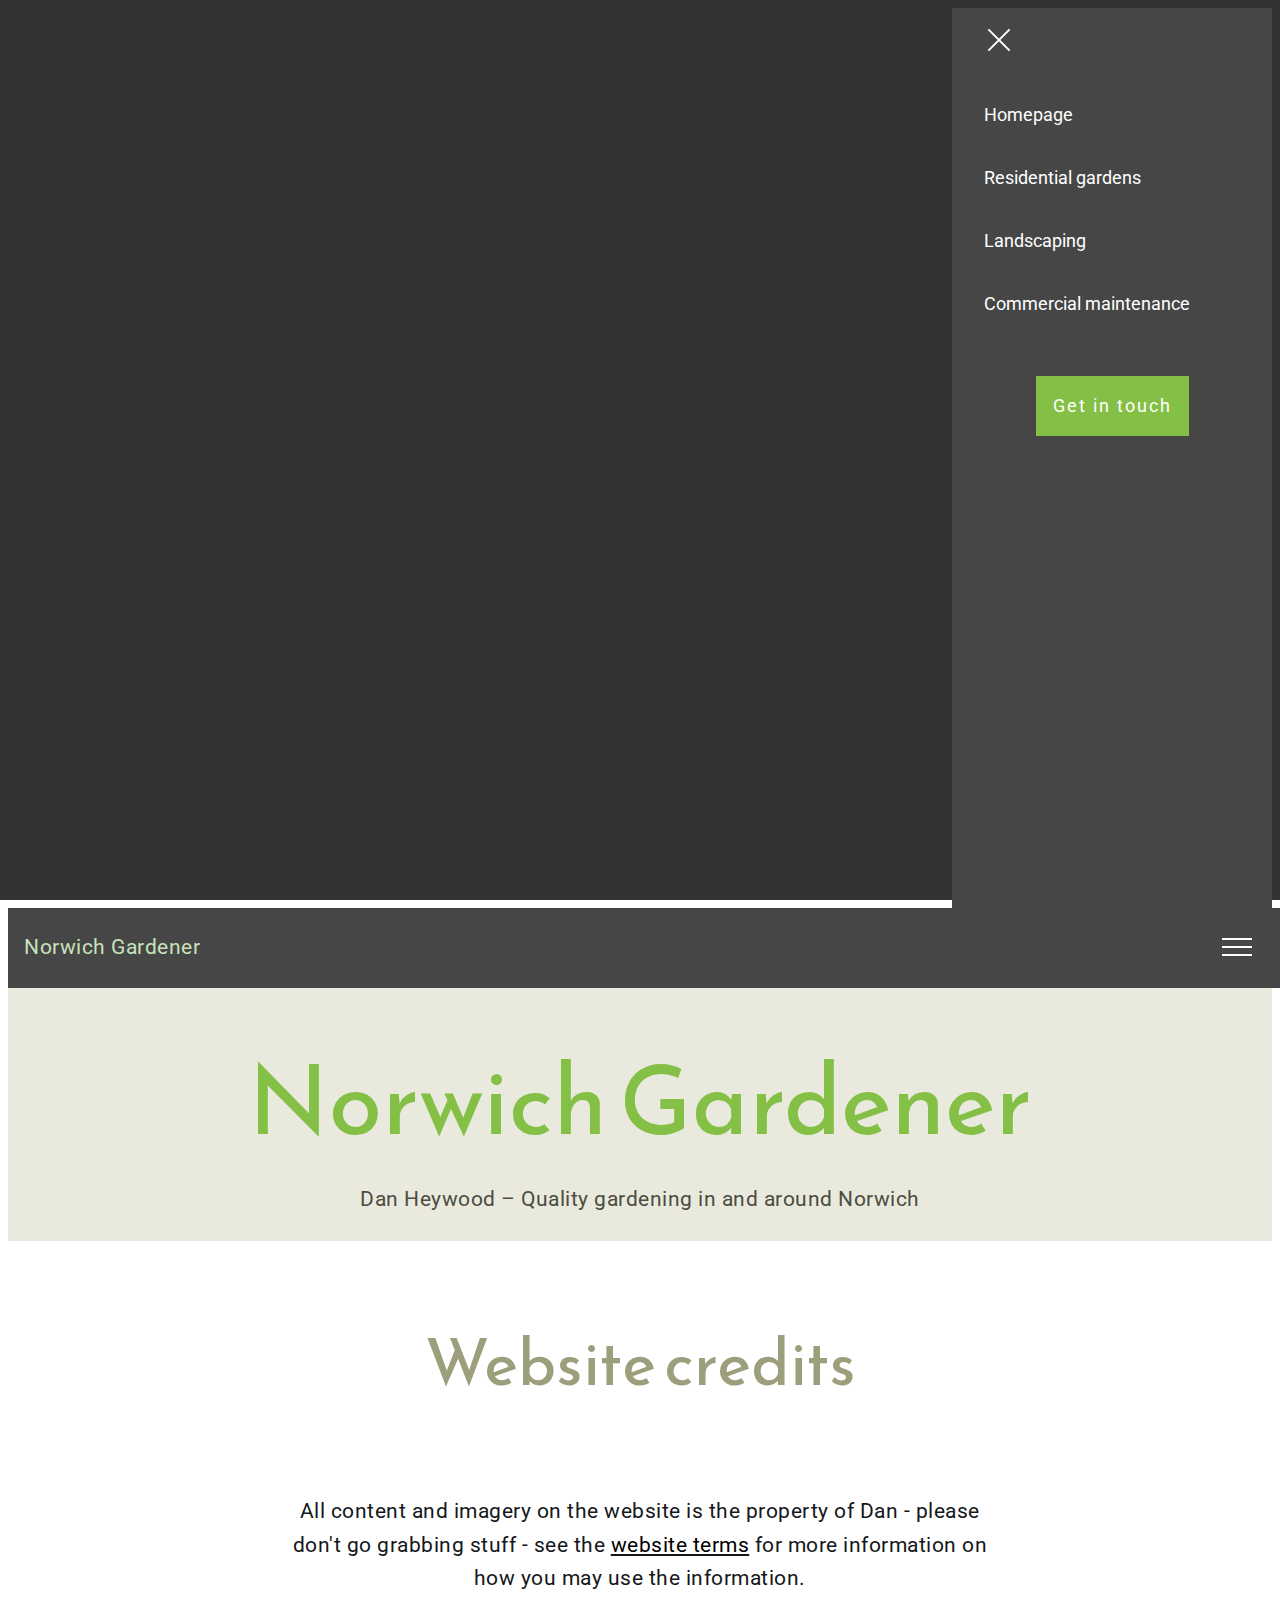
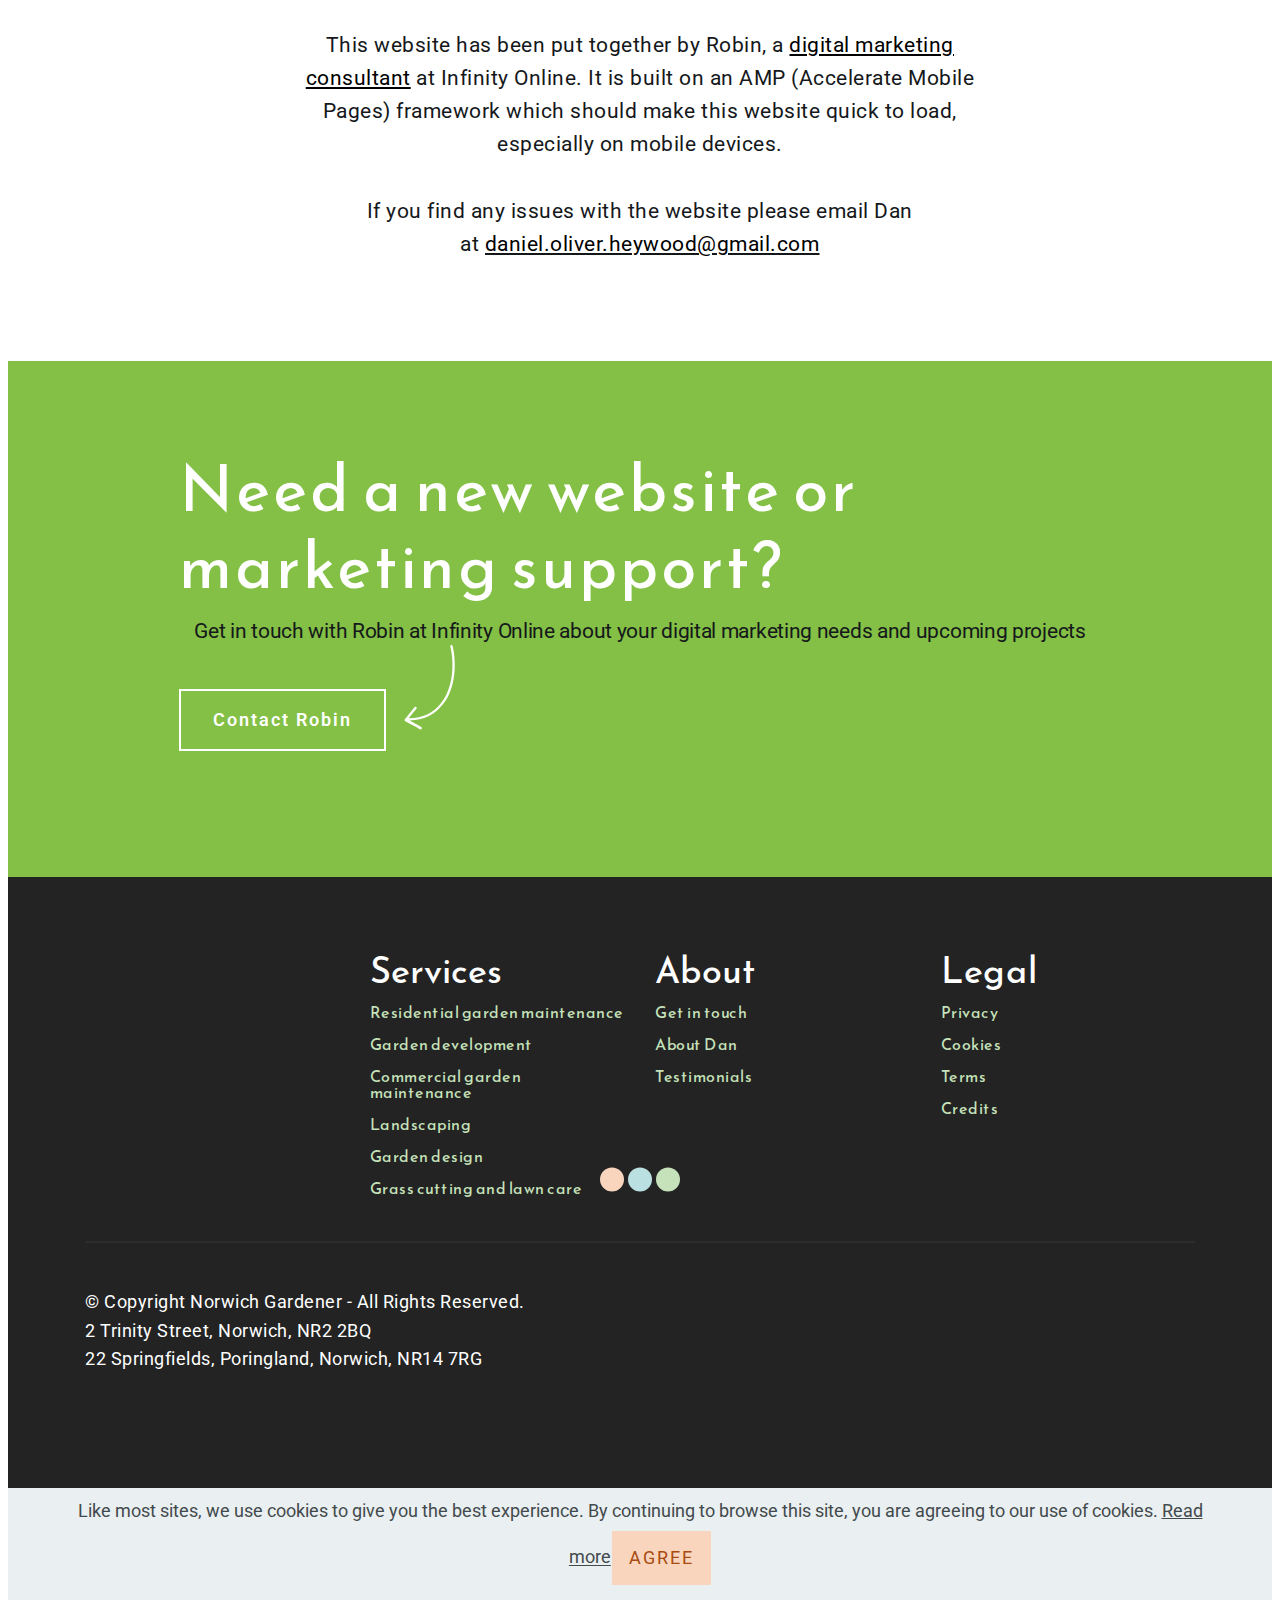
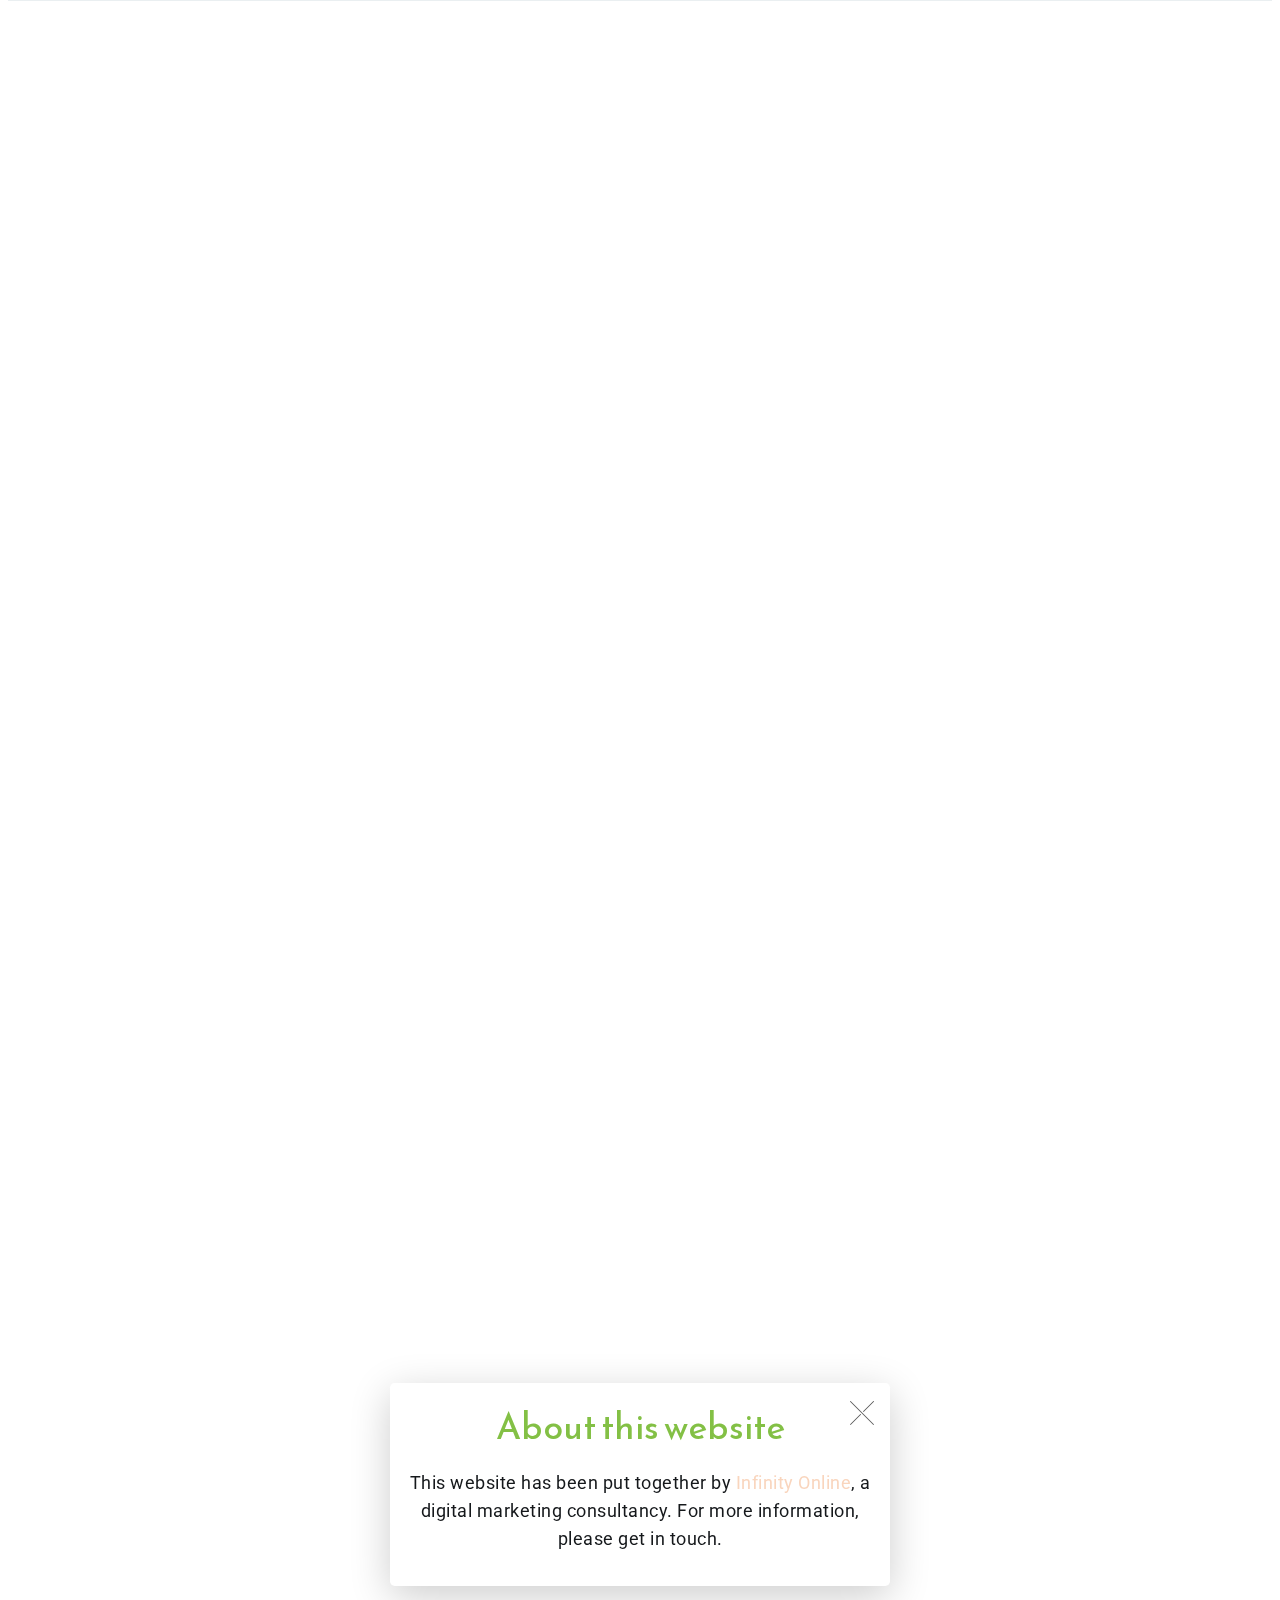
<file: credits.html>
<!DOCTYPE html>
<html amp >
<head>
  
  <meta charset="UTF-8">
  <meta http-equiv="X-UA-Compatible" content="IE=edge">
  
  <meta name="viewport" content="width=device-width, initial-scale=1, minimum-scale=1">
  <link rel="shortcut icon" href="assets/images/norwich-gardener-favicon-128x128.png" type="image/x-icon">
  <meta name="description" content="All content and imagery on the website is the property of Dan - please don't go grabbing stuff - see the website terms for more information on how you may use the information.">
  <meta name="amp-script-src" content="">
  
  <title>Website credits for www.NorwichGardener.com</title>
  
<link rel="canonical" href="https://www.norwichgardener.com/credits.html">
 <style amp-boilerplate>body{-webkit-animation:-amp-start 8s steps(1,end) 0s 1 normal both;-moz-animation:-amp-start 8s steps(1,end) 0s 1 normal both;-ms-animation:-amp-start 8s steps(1,end) 0s 1 normal both;animation:-amp-start 8s steps(1,end) 0s 1 normal both}@-webkit-keyframes -amp-start{from{visibility:hidden}to{visibility:visible}}@-moz-keyframes -amp-start{from{visibility:hidden}to{visibility:visible}}@-ms-keyframes -amp-start{from{visibility:hidden}to{visibility:visible}}@-o-keyframes -amp-start{from{visibility:hidden}to{visibility:visible}}@keyframes -amp-start{from{visibility:hidden}to{visibility:visible}}</style>
<noscript><style amp-boilerplate>body{-webkit-animation:none;-moz-animation:none;-ms-animation:none;animation:none}</style></noscript>
<link href="https://fonts.googleapis.com/css?family=Reem+Kufi:400&display=swap" rel="stylesheet">
 <link href="https://fonts.googleapis.com/css?family=Roboto:100,100i,300,300i,400,400i,500,500i,700,700i,900,900i&display=swap" rel="stylesheet">
 
 <style amp-custom> 
.gdpr-block{padding: 10px;font-size: 14px;display: block;width: 100%;text-align: center;}.gdpr-block.covert {display: none;}.textGDPR{position: relative;}.gdpr-block label span.textGDPR input[name='gdpr']{ width: 15px;height: 15px;margin: 0;position: absolute;top: 2px;left: -20px;}.gdpr-block label{color: #a7a7a7;vertical-align: middle;user-select: none;margin-bottom: 0;}div,span,h1,h2,h3,h4,h5,h6,p,blockquote,a,ol,ul,li,figcaption{font: inherit;}*{-webkit-box-sizing: border-box;box-sizing: border-box;}body{position: relative;font-style: normal;line-height: 1.5;color: #232323;}section{background-color: #eeeeee;background-position: 50% 50%;background-repeat: no-repeat;background-size: cover;overflow: hidden;}section.menu{min-height: 80px;}section,.container,.container-fluid{position: relative;word-wrap: break-word;}a.mbr-iconfont:hover{text-decoration: none;}h1,h2,h3{margin: auto;}h1,h3,p{padding: 10px 0;margin-bottom: 15px;}p,li,blockquote{color: #15181b;letter-spacing: 0.5px;line-height: 1.7;}ul,ol,pre,blockquote,h4{margin-bottom: 0;margin-top: 0;}pre{background: #f4f4f4;padding: 10px 24px;white-space: pre-wrap;}p{margin-top: 0;}a{font-style: normal;font-weight: 400;cursor: pointer;}a,a:hover{text-decoration: none;}figure{margin-bottom: 0;}h1,h2,h3,h4,h5,h6,.h1,.h2,.h3,.h4,.h5,.h6,.display-1,.display-2,.display-3,.display-4{line-height: 1;word-break: break-word;word-wrap: break-word;}b,strong{font-weight: bold;}blockquote{padding: 10px 0 10px 20px;position: relative;border-left: 3px solid;}input:-webkit-autofill,input:-webkit-autofill:hover,input:-webkit-autofill:focus,input:-webkit-autofill:active{-webkit-transition-delay: 9999s;transition-delay: 9999s;-webkit-transition-property: background-color,color;-o-transition-property: background-color,color;transition-property: background-color,color;}html,body{height: auto;min-height: 100vh;}.mbr-section-title{font-style: normal;line-height: 1.2;}.mbr-section-subtitle{line-height: 1.3;}.mbr-text{font-style: normal;line-height: 1.6;}.btn{font-weight: 400;border-width: 2px;border-style: solid;font-style: normal;letter-spacing: 2px;margin: .4rem .8rem;white-space: normal;-webkit-transition: all .3s ease-in-out,-webkit-box-shadow 2s ease-in-out;transition: all .3s ease-in-out,-webkit-box-shadow 2s ease-in-out;-o-transition: all .3s ease-in-out,box-shadow 2s ease-in-out;transition: all .3s ease-in-out,box-shadow 2s ease-in-out;transition: all .3s ease-in-out,box-shadow 2s ease-in-out,-webkit-box-shadow 2s ease-in-out;display: -webkit-inline-box;display: -ms-inline-flexbox;display: inline-flex;-webkit-box-align: center;-ms-flex-align: center;align-items: center;-webkit-box-pack: center;-ms-flex-pack: center;justify-content: center;word-break: break-word;-webkit-align-items: center;-webkit-justify-content: center;display: -webkit-inline-flex;}.btn-underline{position: relative;display: inline-block;margin-right: .8rem;margin-left: .8rem;}.btn-underline:after{content: "";display: block;width: 100%;height: 2px;-webkit-transition: all .3s ease-in-out 0.2s;-o-transition: all .3s ease-in-out 0.2s;transition: all .3s ease-in-out 0.2s;margin-top: 2px;}.btn-underline:before{content: "";display: block;width: 0;height: 2px;position: absolute;right: 0;bottom: 0;-webkit-transition: all .3s ease-in-out 0s;-o-transition: all .3s ease-in-out 0s;transition: all .3s ease-in-out 0s;margin-top: 2px;}.btn-underline:hover:after{-webkit-transition: all .3s ease-in-out 0s;-o-transition: all .3s ease-in-out 0s;transition: all .3s ease-in-out 0s;-webkit-transition-delay: none;-o-transition-delay: none;transition-delay: none;width: 0;}.btn-underline:hover:before{-webkit-transition: all .3s ease-in-out 0.2s;-o-transition: all .3s ease-in-out 0.2s;transition: all .3s ease-in-out 0.2s;width: 100%;}.btn-form{border-radius: 0;}.btn-form:hover{cursor: pointer;}form .btn{margin: 0;}.mbr-figure img,.mbr-figure iframe{display: block;width: 100%;}.card{background-color: transparent;border: none;}.card-wrapper{-webkit-box-flex: 1;-ms-flex: 1;flex: 1;-webkit-flex: 1;}.card-img{text-align: center;-ms-flex-negative: 0;flex-shrink: 0;-webkit-flex-shrink: 0;}.media{max-width: 100%;margin: 0 auto;}.mbr-figure{-ms-flex-item-align: center;-ms-grid-row-align: center;-webkit-align-self: center;align-self: center;}.media-container > div{max-width: 100%;}.mbr-figure img,.card-img img{width: 100%;}@media (max-width: 991px){.media-size-item{width: auto;}.media{width: auto;}.mbr-figure{width: 100%;}}.l-spacing3{letter-spacing: 3px;}.l-spacing-3{letter-spacing: -.3px;}.amp-carousel-button{width: 50px;height: 50px;}.amp-carousel-button:hover{cursor: pointer;}.amp-carousel-button-next{background-image: url("data:image/svg+xml;charset=utf-8,%3Csvg xmlns='http://www.w3.org/2000/svg' width='18' height='18' fill='%23fff' viewBox='0 0 129 129'%3E%3Cpath d='m40.4,121.3c-0.8,0.8-1.8,1.2-2.9,1.2s-2.1-0.4-2.9-1.2c-1.6-1.6-1.6-4.2 0-5.8l51-51-51-51c-1.6-1.6-1.6-4.2 0-5.8 1.6-1.6 4.2-1.6 5.8,0l53.9,53.9c1.6,1.6 1.6,4.2 0,5.8l-53.9,53.9z'/%3E%3C/svg%3E");}.amp-carousel-button-prev{background-image: url("data:image/svg+xml;charset=utf-8,%3Csvg xmlns='http://www.w3.org/2000/svg' width='18' height='18' fill='%23fff' viewBox='0 0 129 129'%3E%3Cpath d='m88.6,121.3c0.8,0.8 1.8,1.2 2.9,1.2s2.1-0.4 2.9-1.2c1.6-1.6 1.6-4.2 0-5.8l-51-51 51-51c1.6-1.6 1.6-4.2 0-5.8s-4.2-1.6-5.8,0l-54,53.9c-1.6,1.6-1.6,4.2 0,5.8l54,53.9z'/%3E%3C/svg%3E");}.popup-btn:hover{cursor: pointer;}.hidden{visibility: hidden;}.super-hide{display: none;}.inactive{-webkit-user-select: none;-moz-user-select: none;-ms-user-select: none;user-select: none;pointer-events: none;-webkit-user-drag: none;user-drag: none;}textarea[type="hidden"]{display: none;}#scrollToTop{display: none;}.popover-content ul.show{min-height: 155px;}.mbr-white{color: #ffffff;}.mbr-black{color: #000000;}.mbr-bg-white{background-color: #ffffff;}.mbr-bg-black{background-color: #000000;}.align-left{text-align: left;}.align-center{text-align: center;}.align-right{text-align: right;}@media (max-width: 767px){.align-left,.align-center,.align-right,.mbr-section-btn,.mbr-section-title{text-align: center;}}.mbr-light{font-weight: 300;}.mbr-regular{font-weight: 400;}.mbr-semibold{font-weight: 500;}.mbr-bold{font-weight: 700;}.mbr-section-btn{margin-left: -.8rem;margin-right: -.8rem;font-size: 0;}nav .mbr-section-btn{margin-left: 0rem;margin-right: 0rem;}.btn .mbr-iconfont,.btn.btn-sm .mbr-iconfont{cursor: pointer;margin-right: 0.5rem;}.btn.btn-md .mbr-iconfont,.btn.btn-md .mbr-iconfont{margin-right: 0.8rem;}[type="submit"]{-webkit-appearance: none;}.mbr-fullscreen .mbr-overlay{min-height: 100vh;}.mbr-fullscreen{display: -webkit-box;display: -ms-flexbox;display: flex;display: -moz-flex;display: -ms-flex;display: -o-flex;-webkit-box-align: center;-ms-flex-align: center;align-items: center;-webkit-align-items: center;min-height: 100vh;-webkit-box-sizing: border-box;box-sizing: border-box;padding-top: 3rem;padding-bottom: 3rem;}.mbr-overlay{background-color: #000;bottom: 0;left: 0;opacity: .5;position: absolute;right: 0;top: 0;z-index: 0;}.mbr-parallax-bg{bottom: 0;left: 0;opacity: .5;position: absolute;right: 0;top: 0;z-index: 0;background-position: 50% 50%;background-repeat: no-repeat;background-size: cover;}section.sidebar-open:before{content: '';position: fixed;top: 0;bottom: 0;right: 0;left: 0;background-color: rgba(0,0,0,0.2);z-index: 1040;}form input,form textarea,form select{padding: .8rem;border: 0px;background: #ececec;}form .fieldset{display: -webkit-box;display: -ms-flexbox;display: flex;-webkit-box-pack: center;-ms-flex-pack: center;justify-content: center;-ms-flex-wrap: wrap;flex-wrap: wrap;-webkit-box-align: center;-ms-flex-align: center;align-items: center;display: -webkit-flex;-webkit-justify-content: center;-webkit-flex-wrap: wrap;-webkit-align-items: center;}amp-img img{max-height: 100%;max-width: 100%;}img.mbr-temp{width: 100%;}.is-builder .nodisplay + img[async],.is-builder .nodisplay + img[decoding="async"],.is-builder amp-img > a + img[async],.is-builder amp-img > a + img[decoding="async"]{display: none;}html:not(.is-builder) amp-img > a{position: absolute;top: 0;bottom: 0;left: 0;right: 0;z-index: 1;}.is-builder .temp-amp-sizer{position: absolute;}.is-builder amp-youtube .temp-amp-sizer,.is-builder amp-vimeo .temp-amp-sizer{position: static;}.is-builder section.horizontal-menu .ampstart-btn{display: none;}@media (max-width: 991px){.is-builder section.horizontal-menu .navbar-toggler{display: block;}}.is-builder section.horizontal-menu .dropdown-menu{z-index: auto;opacity: 1;pointer-events: auto;}.is-builder section.horizontal-menu .nav-dropdown .link.dropdown-toggle[aria-expanded="true"]{margin-right: 0;padding: 0.667em 1em;}@media (max-width: 767px){.is-builder section.menu .navbar-collapse{max-height: 60vh;overflow-y: auto;}}.is-builder section.features4 .full-link,.is-builder section.features13 .full-link{z-index: 0;}.container{padding-right: 15px;padding-left: 15px;width: 100%;margin-right: auto;margin-left: auto;}@media (max-width: 767px){.container{max-width: 540px;}}@media (min-width: 768px){.container{max-width: 720px;}}@media (min-width: 992px){.container{max-width: 960px;}}@media (min-width: 1200px){.container{max-width: 1140px;}}@media (min-width: 1600px){.container{max-width: 1540px;}}.mbr-row,.mbr-form-row{display: -webkit-box;display: -webkit-flex;display: -ms-flexbox;display: flex;-webkit-flex-wrap: wrap;-ms-flex-wrap: wrap;flex-wrap: wrap;margin-right: -1rem;margin-left: -1rem;}.mbr-form-row{margin-right: -0.5rem;margin-left: -0.5rem;}.mbr-form-row > [class*="mbr-col"]{padding-left: 0.5rem;padding-right: 0.5rem;}.mbr-justify-content-center{-webkit-box-pack: center;-ms-flex-pack: center;justify-content: center;-webkit-justify-content: center;}@media (max-width: 767px){.mbr-col-sm-12{-ms-flex: 0 0 100%;-webkit-box-flex: 0;flex: 0 0 100%;max-width: 100%;padding-right: 15px;padding-left: 15px;-webkit-flex: 0 0 100%;}.mbr-row{margin: 0;}}@media (min-width: 768px){.mbr-col-md-3{-ms-flex: 0 0 25%;-webkit-box-flex: 0;flex: 0 0 25%;max-width: 25%;padding-right: 15px;padding-left: 15px;-webkit-flex: 0 0 25%;}.mbr-col-md-4{-ms-flex: 0 0 33.333333%;-webkit-box-flex: 0;flex: 0 0 33.333333%;max-width: 33.333333%;padding-right: 15px;padding-left: 15px;-webkit-flex: 0 0 33.333333%;}.mbr-col-md-5{-ms-flex: 0 0 41.666667%;-webkit-box-flex: 0;flex: 0 0 41.666667%;max-width: 41.666667%;padding-right: 15px;padding-left: 15px;-webkit-flex: 0 0 41.666667%;}.mbr-col-md-6{-ms-flex: 0 0 50%;-webkit-box-flex: 0;flex: 0 0 50%;max-width: 50%;padding-right: 15px;padding-left: 15px;-webkit-flex: 0 0 50%;}.mbr-col-md-7{-ms-flex: 0 0 58.333333%;-webkit-box-flex: 0;flex: 0 0 58.333333%;max-width: 58.333333%;padding-right: 15px;padding-left: 15px;-webkit-flex: 0 0 58.333333%;}.mbr-col-md-8{-ms-flex: 0 0 66.666667%;-webkit-box-flex: 0;flex: 0 0 66.666667%;max-width: 66.666667%;padding-left: 15px;padding-right: 15px;-webkit-flex: 0 0 66.666667%;}.mbr-col-md-10{-ms-flex: 0 0 83.333333%;-webkit-box-flex: 0;flex: 0 0 83.333333%;max-width: 83.333333%;padding-left: 15px;padding-right: 15px;-webkit-flex: 0 0 83.333333%;}.mbr-col-md-12{-ms-flex: 0 0 100%;-webkit-box-flex: 0;flex: 0 0 100%;max-width: 100%;padding-right: 15px;padding-left: 15px;-webkit-flex: 0 0 100%;}}@media (min-width: 992px){.mbr-col-lg-2{-ms-flex: 0 0 16.666667%;-webkit-box-flex: 0;flex: 0 0 16.666667%;max-width: 16.666667%;padding-right: 15px;padding-left: 15px;-webkit-flex: 0 0 16.666667%;}.mbr-col-lg-3{-ms-flex: 0 0 25%;-webkit-box-flex: 0;flex: 0 0 25%;max-width: 25%;padding-right: 15px;padding-left: 15px;-webkit-flex: 0 0 25%;}.mbr-col-lg-4{-ms-flex: 0 0 33.33%;-webkit-box-flex: 0;flex: 0 0 33.33%;max-width: 33.33%;padding-right: 15px;padding-left: 15px;-webkit-flex: 0 0 33.33%;}.mbr-col-lg-5{-ms-flex: 0 0 41.666%;-webkit-box-flex: 0;flex: 0 0 41.666%;max-width: 41.666%;padding-right: 15px;padding-left: 15px;-webkit-flex: 0 0 41.666%;}.mbr-col-lg-6{-ms-flex: 0 0 50%;-webkit-box-flex: 0;flex: 0 0 50%;max-width: 50%;padding-right: 15px;padding-left: 15px;-webkit-flex: 0 0 50%;}.mbr-col-lg-8{-ms-flex: 0 0 66.666667%;-webkit-box-flex: 0;flex: 0 0 66.666667%;max-width: 66.666667%;padding-left: 15px;padding-right: 15px;-webkit-flex: 0 0 66.666667%;}.mbr-col-lg-10{-ms-flex: 0 0 83.3333%;-webkit-box-flex: 0;flex: 0 0 83.3333%;max-width: 83.3333%;padding-right: 15px;padding-left: 15px;-webkit-flex: 0 0 83.3333%;}.mbr-col-lg-12{-ms-flex: 0 0 100%;-webkit-box-flex: 0;flex: 0 0 100%;max-width: 100%;padding-right: 15px;padding-left: 15px;-webkit-flex: 0 0 100%;}}@media (min-width: 1200px){.mbr-col-xl-4{-ms-flex: 0 0 33.33%;-webkit-box-flex: 0;flex: 0 0 33.33%;max-width: 33.33%;padding-right: 15px;padding-left: 15px;-webkit-flex: 0 0 33.33%;}.mbr-col-xl-6{-ms-flex: 0 0 50%;-webkit-box-flex: 0;flex: 0 0 50%;max-width: 50%;padding-right: 15px;padding-left: 15px;-webkit-flex: 0 0 50%;}.mbr-col-xl-7{-ms-flex: 0 0 58.333333%;-webkit-box-flex: 0;flex: 0 0 58.333333%;max-width: 58.333333%;padding-right: 15px;padding-left: 15px;-webkit-flex: 0 0 58.333333%;}.mbr-col-xl-8{-ms-flex: 0 0 66.666667%;-webkit-box-flex: 0;flex: 0 0 66.666667%;max-width: 66.666667%;padding-left: 15px;padding-right: 15px;-webkit-flex: 0 0 66.666667%;}}amp-sidebar{background: transparent;}#scrollToTopMarker{position: absolute;width: 0px;height: 0px;top: 300px;}#scrollToTopButton{position: fixed;bottom: 25px;right: 25px;opacity: .4;z-index: 5000;font-size: 32px;height: 60px;width: 60px;border: none;border-radius: 3px;cursor: pointer;}#scrollToTopButton:focus{outline: none;}#scrollToTopButton a:before{content: '';position: absolute;height: 40%;top: 36%;width: 2px;left: calc(50% - 1px);}#scrollToTopButton a:after{content: '';position: absolute;border-top: 2px solid;border-right: 2px solid;width: 40%;height: 40%;left: calc(30% - 1px);bottom: 30%;-ms-transform: rotate(-45deg);transform: rotate(-45deg);-webkit-transform: rotate(-45deg);}.is-builder #scrollToTopButton a:after{left: 30%;}.field:not(:nth-last-child(1)){margin-bottom: 1rem;}.field-input{display: block;width: 100%;}.mbr-col{flex-basis: 0;flex-grow: 1;max-width: 100%;}.mbr-col-auto{-webkit-box-flex: 0;flex: 0 0 auto;width: auto;max-width: none;}.mbr-col,.mbr-col-auto{position: relative;width: 100%;min-height: 1px;padding-right: 15px;padding-left: 15px;}@media (min-width: 991px){.mbr-col{min-width: 50%;}}@media (max-width: 991px){.mbr-col{min-width: 100%;}}.form-check{margin-bottom: 0;}.form-check-label{padding-left: 0;}.form-check-input{position: relative;margin: 4px;}.form-check-inline{display: -webkit-inline-box;display: -ms-inline-flexbox;display: inline-flex;-webkit-box-align: center;-ms-flex-align: center;align-items: center;padding-left: 0;margin-right: .75rem;}H3{margin: 0;}P{margin: 0;text-align: center;}.p-0{padding: 0;}.mbr-flex{display: flex;}.mbr-column{flex-direction: column;}.mbr-px-5{padding-left: 3rem;padding-right: 3rem;}.note-popover .btn::after{display: none;}*:focus{outline: none;}
body{font-family: Roboto;}blockquote{border-color: #f9d5bd;}.display-1{font-family: 'Reem Kufi',sans-serif;font-size: 6rem;}.display-2{font-family: 'Reem Kufi',sans-serif;font-size: 4rem;}.display-4{font-family: 'Reem Kufi',sans-serif;font-size: 1rem;}.display-5{font-family: 'Reem Kufi',sans-serif;font-size: 2.25rem;}.display-6{font-family: 'Roboto',sans-serif;font-size: 1.3rem;}.display-7{font-family: 'Roboto',sans-serif;font-size: 1.1rem;}@media (max-width: 768px){.display-1{font-size: 4.8rem;font-size: calc( 2.75rem + (6 - 2.75) * ((100vw - 20rem) / (48 - 20)));line-height: calc( 1.4 * (2.75rem + (6 - 2.75) * ((100vw - 20rem) / (48 - 20))));}.display-2{font-size: 3.2rem;font-size: calc( 2.05rem + (4 - 2.05) * ((100vw - 20rem) / (48 - 20)));line-height: calc( 1.4 * (2.05rem + (4 - 2.05) * ((100vw - 20rem) / (48 - 20))));}.display-4{font-size: 0.8rem;font-size: calc( 1rem + (1 - 1) * ((100vw - 20rem) / (48 - 20)));line-height: calc( 1.4 * (1rem + (1 - 1) * ((100vw - 20rem) / (48 - 20))));}.display-5{font-size: 1.8rem;font-size: calc( 1.4375rem + (2.25 - 1.4375) * ((100vw - 20rem) / (48 - 20)));line-height: calc( 1.4 * (1.4375rem + (2.25 - 1.4375) * ((100vw - 20rem) / (48 - 20))));}}.btn{padding: 1rem 2rem;border-radius: 0px;}.btn-sm{border-width: 1px;padding: 1rem 1rem;border-radius: 0px;}.btn-md{font-weight: 600;padding: 1rem 2rem;border-radius: 0px;}.bg-primary{background-color: #f9d5bd;}.bg-success{background-color: #c6e2ba;}.bg-info{background-color: #f5edf6;}.bg-warning{background-color: #7f7e7e;}.bg-danger{background-color: #83c045;}.btn-primary,.btn-primary:active,.btn-primary.active{background-color: #f9d5bd;border-color: #f9d5bd;color: #a84c0f;}.btn-primary:hover,.btn-primary:focus,.btn-primary.focus{color: #a84c0f;background-color: #f3a877;border-color: #f3a877;}.btn-primary.disabled,.btn-primary:disabled{color: #a84c0f;background-color: #f3a877;border-color: #f3a877;}.btn-secondary,.btn-secondary:active,.btn-secondary.active{background-color: #bbe0e2;border-color: #bbe0e2;color: #2f6c6f;}.btn-secondary:hover,.btn-secondary:focus,.btn-secondary.focus{color: #2f6c6f;background-color: #85c8cb;border-color: #85c8cb;}.btn-secondary.disabled,.btn-secondary:disabled{color: #2f6c6f;background-color: #85c8cb;border-color: #85c8cb;}.btn-info,.btn-info:active,.btn-info.active{background-color: #f5edf6;border-color: #f5edf6;color: #904c98;}.btn-info:hover,.btn-info:focus,.btn-info.focus{color: #904c98;background-color: #d9badd;border-color: #d9badd;}.btn-info.disabled,.btn-info:disabled{color: #904c98;background-color: #d9badd;border-color: #d9badd;}.btn-success,.btn-success:active,.btn-success.active{background-color: #c6e2ba;border-color: #c6e2ba;color: #426f2e;}.btn-success:hover,.btn-success:focus,.btn-success.focus{color: #426f2e;background-color: #9acb84;border-color: #9acb84;}.btn-success.disabled,.btn-success:disabled{color: #426f2e;background-color: #9acb84;border-color: #9acb84;}.btn-warning,.btn-warning:active,.btn-warning.active{background-color: #7f7e7e;border-color: #7f7e7e;color: #ffffff;}.btn-warning:hover,.btn-warning:focus,.btn-warning.focus{color: #ffffff;background-color: #595858;border-color: #595858;}.btn-warning.disabled,.btn-warning:disabled{color: #ffffff;background-color: #595858;border-color: #595858;}.btn-danger,.btn-danger:active,.btn-danger.active{background-color: #83c045;border-color: #83c045;color: #ffffff;}.btn-danger:hover,.btn-danger:focus,.btn-danger.focus{color: #ffffff;background-color: #5d8a2f;border-color: #5d8a2f;}.btn-danger.disabled,.btn-danger:disabled{color: #ffffff;background-color: #5d8a2f;border-color: #5d8a2f;}.btn-black,.btn-black:active,.btn-black.active{background-color: #333333;border-color: #333333;color: #ffffff;}.btn-black:hover,.btn-black:focus,.btn-black.focus{color: #ffffff;background-color: #0d0d0d;border-color: #0d0d0d;}.btn-black.disabled,.btn-black:disabled{color: #ffffff;background-color: #0d0d0d;border-color: #0d0d0d;}.btn-white,.btn-white:active,.btn-white.active{background-color: #ffffff;border-color: #ffffff;color: #808080;}.btn-white:hover,.btn-white:focus,.btn-white.focus{color: #808080;background-color: #d9d9d9;border-color: #d9d9d9;}.btn-white.disabled,.btn-white:disabled{color: #808080;background-color: #d9d9d9;border-color: #d9d9d9;}.btn-white,.btn-white:active,.btn-white.active{color: #333333;}.btn-white:hover,.btn-white:focus,.btn-white.focus{color: #333333;}.btn-white.disabled,.btn-white:disabled{color: #333333;}.btn-primary-outline,.btn-primary-outline:active,.btn-primary-outline.active{background: none;border-color: #f19a60;color: #f19a60;}.btn-primary-outline:hover,.btn-primary-outline:focus,.btn-primary-outline.focus{color: #a84c0f;background-color: #f9d5bd;border-color: #f9d5bd;}.btn-primary-outline.disabled,.btn-primary-outline:disabled{color: #a84c0f;background-color: #f9d5bd;border-color: #f9d5bd;}.btn-secondary-outline,.btn-secondary-outline:active,.btn-secondary-outline.active{background: none;border-color: #73bfc4;color: #73bfc4;}.btn-secondary-outline:hover,.btn-secondary-outline:focus,.btn-secondary-outline.focus{color: #2f6c6f;background-color: #bbe0e2;border-color: #bbe0e2;}.btn-secondary-outline.disabled,.btn-secondary-outline:disabled{color: #2f6c6f;background-color: #bbe0e2;border-color: #bbe0e2;}.btn-info-outline,.btn-info-outline:active,.btn-info-outline.active{background: none;border-color: #cfa9d4;color: #cfa9d4;}.btn-info-outline:hover,.btn-info-outline:focus,.btn-info-outline.focus{color: #904c98;background-color: #f5edf6;border-color: #f5edf6;}.btn-info-outline.disabled,.btn-info-outline:disabled{color: #904c98;background-color: #f5edf6;border-color: #f5edf6;}.btn-success-outline,.btn-success-outline:active,.btn-success-outline.active{background: none;border-color: #8bc472;color: #8bc472;}.btn-success-outline:hover,.btn-success-outline:focus,.btn-success-outline.focus{color: #426f2e;background-color: #c6e2ba;border-color: #c6e2ba;}.btn-success-outline.disabled,.btn-success-outline:disabled{color: #426f2e;background-color: #c6e2ba;border-color: #c6e2ba;}.btn-warning-outline,.btn-warning-outline:active,.btn-warning-outline.active{background: none;border-color: #4c4b4b;color: #4c4b4b;}.btn-warning-outline:hover,.btn-warning-outline:focus,.btn-warning-outline.focus{color: #ffffff;background-color: #7f7e7e;border-color: #7f7e7e;}.btn-warning-outline.disabled,.btn-warning-outline:disabled{color: #ffffff;background-color: #7f7e7e;border-color: #7f7e7e;}.btn-danger-outline,.btn-danger-outline:active,.btn-danger-outline.active{background: none;border-color: #507728;color: #507728;}.btn-danger-outline:hover,.btn-danger-outline:focus,.btn-danger-outline.focus{color: #ffffff;background-color: #83c045;border-color: #83c045;}.btn-danger-outline.disabled,.btn-danger-outline:disabled{color: #ffffff;background-color: #83c045;border-color: #83c045;}.btn-black-outline,.btn-black-outline:active,.btn-black-outline.active{background: none;border-color: #000000;color: #000000;}.btn-black-outline:hover,.btn-black-outline:focus,.btn-black-outline.focus{color: #ffffff;background-color: #333333;border-color: #333333;}.btn-black-outline.disabled,.btn-black-outline:disabled{color: #ffffff;background-color: #333333;border-color: #333333;}.btn-white-outline,.btn-white-outline:active,.btn-white-outline.active{background: none;border-color: #ffffff;color: #ffffff;}.btn-white-outline:hover,.btn-white-outline:focus,.btn-white-outline.focus{color: #333333;background-color: #ffffff;border-color: #ffffff;}.text-primary{color: #f9d5bd;}.text-primary.btn-underline:after,.text-primary.btn-underline:before{background: #f9d5bd;}.text-secondary{color: #bbe0e2;}.text-secondary.btn-underline:after,.text-secondary.btn-underline:before{background: #bbe0e2;}.text-success{color: #c6e2ba;}.text-success.btn-underline:after,.text-success.btn-underline:before{background: #c6e2ba;}.text-info{color: #f5edf6;}.text-info.btn-underline:after,.text-info.btn-underline:before{background: #f5edf6;}.text-warning{color: #7f7e7e;}.text-warning.btn-underline:after,.text-warning.btn-underline:before{background: #7f7e7e;}.text-danger{color: #83c045;}.text-danger.btn-underline:after,.text-danger.btn-underline:before{background: #83c045;}.text-white{color: #ffffff;}.text-white.btn-underline:after,.text-white.btn-underline:before{background: #ffffff;}.text-black{color: #000000;}.text-black.btn-underline:after,.text-black.btn-underline:before{background: #000000;}a.text-primary:hover,a.text-primary:focus{color: #f19a60;}a.text-secondary:hover,a.text-secondary:focus{color: #73bfc4;}a.text-success:hover,a.text-success:focus{color: #8bc472;}a.text-info:hover,a.text-info:focus{color: #cfa9d4;}a.text-warning:hover,a.text-warning:focus{color: #4c4b4b;}a.text-danger:hover,a.text-danger:focus{color: #507728;}a.text-white:hover,a.text-white:focus{color: #b3b3b3;}a.text-black:hover,a.text-black:focus{color: #4d4d4d;}.alert-success{background-color: #c6e2ba;}.alert-info{background-color: #f5edf6;}.alert-warning{background-color: #7f7e7e;}.alert-danger{background-color: #83c045;}a,a:hover{color: #f9d5bd;}.mbr-plan-header.bg-primary .mbr-plan-subtitle,.mbr-plan-header.bg-primary .mbr-plan-price-desc{color: #ffffff;}.mbr-plan-header.bg-success .mbr-plan-subtitle,.mbr-plan-header.bg-success .mbr-plan-price-desc{color: #ffffff;}.mbr-plan-header.bg-info .mbr-plan-subtitle,.mbr-plan-header.bg-info .mbr-plan-price-desc{color: #ffffff;}.mbr-plan-header.bg-warning .mbr-plan-subtitle,.mbr-plan-header.bg-warning .mbr-plan-price-desc{color: #bfbebe;}.mbr-plan-header.bg-danger .mbr-plan-subtitle,.mbr-plan-header.bg-danger .mbr-plan-price-desc{color: #c2e0a4;}div[submit-success]{background: #c6e2ba;color: #000000;padding: 1rem;margin-bottom: 1rem;}div[submit-error]{background: #83c045;color: #ffffff;padding: 1rem;margin-bottom: 1rem;}.mobirise-spinner{position: absolute;top: 50%;left: 40%;margin-left: 10%;-webkit-transform: translate3d(-50%,-50%,0);z-index: 4;}.mobirise-spinner em{width: 24px;height: 24px;background: #3ac;border-radius: 100%;display: inline-block;-webkit-animation: slide 1s infinite;}.mobirise-spinner em:nth-child(1){-webkit-animation-delay: 0.1s;background: #f9d5bd;}.mobirise-spinner em:nth-child(2){-webkit-animation-delay: 0.2s;background: #bbe0e2;}.mobirise-spinner em:nth-child(3){-webkit-animation-delay: 0.3s;background: #c6e2ba;}@-moz-keyframes slide{0%{-webkit-transform: scale(1);}50%{opacity: 0.3;-webkit-transform: scale(2);}100%{-webkit-transform: scale(1);}}@-webkit-keyframes slide{0%{-webkit-transform: scale(1);}50%{opacity: 0.3;-webkit-transform: scale(2);}100%{-webkit-transform: scale(1);}}@-o-keyframes slide{0%{-webkit-transform: scale(1);}50%{opacity: 0.3;-webkit-transform: scale(2);}100%{-webkit-transform: scale(1);}}@keyframes slide{0%{-webkit-transform: scale(1);}50%{opacity: 0.3;-webkit-transform: scale(2);}100%{-webkit-transform: scale(1);}}.mobirise-loader .amp-active > div{display: none;}#scrollToTopMarker{display: none;}#scrollToTopButton{background-color: #f9d5bd;}#scrollToTopButton a:before{background: #000000;}#scrollToTopButton a:after{border-top-color: #000000;border-right-color: #000000;}.display-1 .mbr-iconfont-btn{font-size: 6rem;width: 6rem;}.display-2 .mbr-iconfont-btn{font-size: 4rem;width: 4rem;}.display-4 .mbr-iconfont-btn{font-size: 1rem;width: 1rem;}.display-5 .mbr-iconfont-btn{font-size: 2.25rem;width: 2.25rem;}.display-6 .mbr-iconfont-btn{font-size: 1.3rem;width: 1.3rem;}.display-7 .mbr-iconfont-btn{font-size: 1.1rem;width: 1.1rem;}.cid-rgQzDeDYes amp-sidebar{min-width: 260px;z-index: 1050;background-color: #464646;}.cid-rgQzDeDYes amp-sidebar.open:after{content: '';position: absolute;top: 0;left: 0;bottom: 0;right: 0;background-color: red;}.cid-rgQzDeDYes .open{-webkit-transform: translateX(0%);transform: translateX(0%);display: block;}.cid-rgQzDeDYes .builder-sidebar{background-color: #464646;position: relative;min-height: 100vh;z-index: 1030;padding: 1rem 2rem;max-width: 20rem;}.cid-rgQzDeDYes .headerbar{display: flex;-webkit-justify-content: space-between;justify-content: space-between;padding: .5rem 1rem;min-height: 80px;-webkit-align-items: center;align-items: center;background: #464646;}.cid-rgQzDeDYes .headerbar.sticky-nav{position: fixed;z-index: 1000;width: 100%;}.cid-rgQzDeDYes .brand{display: flex;-webkit-align-items: center;align-items: center;padding-right: 30px;}.cid-rgQzDeDYes .brand p{margin: 0;padding: 0;}.cid-rgQzDeDYes .brand-name{color: #ffffff;text-align: left;}.cid-rgQzDeDYes .sidebar{padding: 1rem 0;margin: 0;}.cid-rgQzDeDYes .sidebar > li{list-style: none;display: flex;-webkit-flex-direction: column;flex-direction: column;}.cid-rgQzDeDYes .sidebar a{display: block;text-decoration: none;margin-bottom: 10px;}.cid-rgQzDeDYes .close-sidebar{width: 30px;height: 30px;position: relative;cursor: pointer;background-color: transparent;border: none;}.cid-rgQzDeDYes .close-sidebar:focus{outline: 2px auto #f9d5bd;}.cid-rgQzDeDYes .close-sidebar span{position: absolute;left: 0;width: 30px;height: 2px;border-right: 5px;background-color: #ffffff;}.cid-rgQzDeDYes .close-sidebar span:nth-child(1){-webkit-transform: rotate(45deg);transform: rotate(45deg);}.cid-rgQzDeDYes .close-sidebar span:nth-child(2){-webkit-transform: rotate(-45deg);transform: rotate(-45deg);}@media (min-width: 992px){.cid-rgQzDeDYes .brand-name{min-width: 8rem;}.cid-rgQzDeDYes .builder-sidebar{margin-left: auto;}.cid-rgQzDeDYes .builder-sidebar .sidebar li{-webkit-flex-direction: row;flex-direction: row;-webkit-flex-wrap: wrap;flex-wrap: wrap;}.cid-rgQzDeDYes .builder-sidebar .sidebar li a{padding: .5rem;margin: 0;}.cid-rgQzDeDYes .builder-overlay{display: none;}}.cid-rgQzDeDYes .hamburger{position: relative;right: 20px;margin-left: auto;width: 30px;height: 20px;background: none;border: none;cursor: pointer;z-index: 1000;}.cid-rgQzDeDYes .hamburger:focus{outline: none;}.cid-rgQzDeDYes .hamburger span{position: absolute;right: 0;width: 30px;height: 2px;border-right: 5px;background-color: #ffffff;}.cid-rgQzDeDYes .hamburger span:nth-child(1){top: 0;transition: all .2s;}.cid-rgQzDeDYes .hamburger span:nth-child(2){top: 8px;transition: all .15s;}.cid-rgQzDeDYes .hamburger span:nth-child(3){top: 8px;transition: all .15s;}.cid-rgQzDeDYes .hamburger span:nth-child(4){top: 16px;transition: all .2s;}.cid-rgQzDeDYes amp-img{margin-right: 1rem;display: flex;-webkit-align-items: center;align-items: center;width: 55px;}@media (max-width: 768px){.cid-rgQzDeDYes amp-img{max-height: 55px;max-width: 55px;}}.cid-rgQzDfGyun{padding-top: 45px;padding-bottom: 15px;background-color: #e9eadd;}.cid-rgQzDfGyun .mbr-text{padding-top: 0;}.cid-rgQzDfGyun .mbr-section-title{color: #83c045;}.cid-rgQzDfGyun .mbr-text,.cid-rgQzDfGyun .mbr-section-btn{color: #4c4d41;}.cid-rgQzDgknSs{padding-top: 90px;padding-bottom: 75px;background-color: #ffffff;}.cid-rgQzDgknSs .mbr-section-subtitle{padding: 0;margin: 0;color: #7f7e7e;}.cid-rgQzDgknSs .mbr-section-btn{padding-top: 1.5rem;}.cid-rgQzDgknSs .mbr-title{color: #9c9e7c;text-align: center;}.cid-rgQzDgWZNu{padding-top: 15px;padding-bottom: 90px;background-color: #ffffff;}.cid-rgQzDgWZNu .mbr-text{margin-bottom: 0;}.cid-rgQzDgWZNu .mbr-section-title{margin: 0;}.cid-rgQzDhz2y5{padding-top: 90px;padding-bottom: 120px;background-color: #83c045;}.cid-rgQzDhz2y5 .pb5{padding-bottom: 2rem;}.cid-rgQzDhz2y5 .mbr-section-btn{padding-top: 1.5rem;position: relative;display: inline-block;}.cid-rgQzDhz2y5 .arrow-icon{fill: #ffffff;position: absolute;top: -25px;right: -65px;-webkit-transform: rotateY(180deg);transform: rotateY(180deg);}.cid-rgQzDhz2y5 .arrow-icon-2{fill: #ffffff;margin: auto;display: none;}@media (max-width: 991px){.cid-rgQzDhz2y5 .container{text-align: center;}.cid-rgQzDhz2y5 .mbr-section-btn{padding-top: 0;}.cid-rgQzDhz2y5 .arrow-icon{display: none;}.cid-rgQzDhz2y5 .arrow-icon-2{display: block;}.cid-rgQzDhz2y5 .mbr-section-title,.cid-rgQzDhz2y5 .mbr-text,.cid-rgQzDhz2y5 .mbr-section-btn{text-align: center;}}.cid-rgQzDhz2y5 .mbr-section-title{color: #ffffff;}.cid-rgQzDigaFr{padding-top: 75px;padding-bottom: 75px;background-color: #232323;}.cid-rgQzDigaFr amp-img{text-align: center;width: 50%;}.cid-rgQzDigaFr .group-title{padding-bottom: 0;margin-bottom: 1rem;padding-top: 0;color: #ffffff;}.cid-rgQzDigaFr .image-block{display: flex;-webkit-align-items: center;align-items: center;}.cid-rgQzDigaFr .item{margin: 0;padding-bottom: 0;padding-top: 0;color: #ffffff;}.cid-rgQzDigaFr hr{margin: 45px 0 0 0;border-color: #fff;opacity: .05;}.cid-rgQzDigaFr .mbr-text{padding: 0;padding-top: 45px;margin: 0;text-align: left;}@media (max-width: 767px){.cid-rgQzDigaFr .items-col{text-align: center;margin: 2rem 0;}.cid-rgQzDigaFr amp-img{text-align: center;width: 100%;}}.cid-rgQzDigaFr .mbr-text P{color: #ffffff;}.cid-rgQzDigaFr P{color: #ffffff;text-align: left;}.cid-rgQzDigaFr .item,.cid-rgQzDigaFr .items{text-align: left;}.cid-sjs1c6LqYj .mbr-row{justify-content: center;}@media (min-width: 768px){.cid-sjs1c6LqYj .mbr-row{margin-left: -1.5rem;margin-right: -1.5rem;}}.cid-sjs1c6LqYj p{margin: 0;padding: 0;}.cid-sjs1c6LqYj .card-wrapper{background: #ffffff;border-radius: .3rem;-webkit-box-shadow: 0 10px 40px 0 rgba(0,0,0,0.2);box-shadow: 0 10px 40px 0 rgba(0,0,0,0.2);}@media (max-width: 767px){.cid-sjs1c6LqYj .card-wrapper{padding: 1rem;}}.cid-sjs1c6LqYj .form-wrapper .mbr-section-btn{margin: .5rem;}.cid-sjs1c6LqYj .form-wrapper .mbr-section-btn .btn{margin: 0;}.cid-sjs1c6LqYj .card-img amp-img{width: 100%;margin: auto;}.cid-sjs1c6LqYj .card-title{width: 100%;margin: 0;line-height: 1.5;color: #83c045;}.on-load-popup.cid-sjs1c6LqYj .mbr-popup,amp-lightbox.cid-sjs1c6LqYj .mbr-popup{width: 100%;min-height: 100%;position: absolute;display: flex;align-items: center;}.cid-sjs1c6LqYj.on-load-popup{position: fixed;top: 0;left: 0;bottom: 0;right: 0;background: transparent;animation: show;animation-fill-mode: forwards;visibility: hidden;overflow-y: auto;z-index: 1000;}.cid-sjs1c6LqYj.on-load-popup .popup-close > span{width: 24px;height: 24px;}@keyframes show{100%{visibility: visible;}}.cid-sjs1c6LqYj .mbr-popup .popup-close{position: absolute;right: 1rem;margin: -1rem -1rem -1rem auto;padding: 1rem;font-size: 1.5rem;cursor: pointer;opacity: .75;}.cid-sjs1c6LqYj .mbr-popup .popup-close:hover{opacity: 1;}.cid-sjs1c6LqYj .mbr-popup .popup-close:focus{outline: none;}.cid-sjs1c6LqYj .mbr-popup .popup-close > span{font-size: 24px;color: #000000;}.cid-sjs1c6LqYj .popup-notification{width: 100%;margin-top: 3rem;color: #fff;font-size: 25px;text-align: center;}.cid-sjs1c6LqYj .mbr-form{justify-content: center;text-align: center;}@media (min-width: 768px){.cid-sjs1c6LqYj .mbr-form{display: flex;-webkit-flex-wrap: wrap;flex-wrap: wrap;-webkit-align-items: center;align-items: center;}}.cid-sjs1c6LqYj.popup-builder{background-color: #fff;}.cid-sjs1c6LqYj.popup-builder .mbr-overlay{position: absolute;}.cid-sjs1c6LqYj.popup-builder .amp-modal-dialog{margin: 0 auto;padding-top: 60px;padding-bottom: 60px;z-index: 2;}.cid-sjs1c6LqYj .amp-modal-dialog{margin: .5rem;padding: 0;}.cid-sjs1c6LqYj .mbr-form-row{display: flex;-webkit-flex-wrap: wrap;-ms-flex-wrap: wrap;flex-wrap: wrap;justify-content: center;margin-right: -0.5rem;margin-left: -0.5rem;}.cid-sjs1c6LqYj .mbr-form-row > [class*="mbr-col"]{padding-left: .5rem;padding-right: .5rem;}.cid-sjs1c6LqYj .field{padding-top: .5rem;padding-bottom: .5rem;}.cid-sjs1c6LqYj .submit-message{width: 100%;}.cid-sjs1c6LqYj .mbr-form-row > div{margin-bottom: 0;}.cid-sjs1c6LqYj .mbr-overlay{bottom: 0;left: 0;position: fixed;right: 0;top: 0;z-index: 0;}@media (min-width: 576px){.cid-sjs1c6LqYj .amp-modal-dialog{max-width: 500px;margin: 1.75rem auto;}.cid-sjs1c6LqYj .modal-sm{max-width: 300px;}}@media (min-width: 992px){.cid-sjs1c6LqYj .modal-lg,.cid-sjs1c6LqYj .modal-xl{max-width: 800px;}}@media (min-width: 1200px){.cid-sjs1c6LqYj .modal-xl{max-width: 1140px;}}.cid-sjs1c6LqYj .popup-header{display: flex;-ms-flex-align: start;align-items: flex-start;-ms-flex-pack: justify;justify-content: space-between;padding: 1rem;}.cid-sjs1c6LqYj .popup-text{margin-bottom: 1rem;}.cid-sjs1c6LqYj .popup-body{position: relative;-ms-flex: 1 1 auto;flex: 1 1 auto;padding: 1rem;}.cid-sjs1c6LqYj .popup-footer{display: flex;-ms-flex-align: center;align-items: center;justify-content: center;padding: 1rem;}.cid-sjs1c6LqYj .pt-0{padding-top: 0;}.cid-sjs1c6LqYj .pb-0{padding-bottom: 0;}
[class*="-iconfont"]{display: inline-flex;}</style>
 
  <script async  src="https://cdn.ampproject.org/v0.js"></script>
  <script async custom-element="amp-youtube" src="https://cdn.ampproject.org/v0/amp-youtube-0.1.js"></script>
  <script async custom-element="amp-analytics" src="https://cdn.ampproject.org/v0/amp-analytics-0.1.js"></script>
  <script async custom-element="amp-bind" src="https://cdn.ampproject.org/v0/amp-bind-0.1.js"></script>
  <script async custom-element="amp-sidebar" src="https://cdn.ampproject.org/v0/amp-sidebar-0.1.js"></script>
  <script async custom-element="amp-lightbox" src="https://cdn.ampproject.org/v0/amp-lightbox-0.1.js"></script>
  <script async custom-element="amp-form" src="https://cdn.ampproject.org/v0/amp-form-0.1.js"></script>
  <script async custom-template="amp-mustache" src="https://cdn.ampproject.org/v0/amp-mustache-0.2.js"></script>
  
  
  <script async custom-element="amp-user-notification" src="https://cdn.ampproject.org/v0/amp-user-notification-0.1.js"></script>
  
</head>
<body><amp-sidebar id="sidebar" class="cid-rgQzDeDYes" layout="nodisplay" side="right">
        <div class="builder-sidebar" id="builder-sidebar">
            <button on="tap:sidebar.close" class="close-sidebar">
                <span></span>
                <span></span>
            </button>

            <div class="sidebar mbr-white" data-app-modern-menu="true"><a class="text-white display-7" href="https://www.norwichgardener.com/"><br>Homepage<br><br></a>  <a class="text-white display-7" href="residential-garden-maintenance.html">Residential gardens<br><br></a> 
               
                 <a class="text-white display-7" href="landscaping.html">Landscaping<br><br></a> <a class="text-white display-7" href="commercial-garden-maintenance.html">Commercial maintenance&nbsp;<br><br></a></div>
            
            <div class="navbar-buttons mbr-section-btn align-center"><a class="btn btn-sm btn-danger display-7" href="contact.html">Get in touch</a></div>
        </div>
    </amp-sidebar>

<!-- Analytics -->
<!-- Global site tag (gtag.js) - Google Analytics START -->
<script async="" src="https://www.googletagmanager.com/gtag/js?id=UA-64324509-1"></script>
<script>
  window.dataLayer = window.dataLayer || [];
  function gtag(){dataLayer.push(arguments);}
  gtag('js', new Date());

  gtag('config', 'UA-64324509-1');
</script>
<!-- Global site tag (gtag.js) - Google Analytics END -->
<!-- /Analytics -->


  <section class="menu cid-rgQzDeDYes" id="menu2-1y">
    
    <nav class="headerbar sticky-nav">
      <div class="brand">
          
          <p class="brand-name mbr-fonts-style display-6"><a href="https://www.norwichgardener.com" class="text-success">
              Norwich Gardener</a><br></p>
      </div>
      <button on="tap:sidebar.toggle" class="ampstart-btn hamburger sticky-but">
        <span></span>
        <span></span>
        <span></span>
        <span></span>
    </button>
    </nav>
    
</section>

<section class="features16 cid-rgQzDfGyun" id="features16-1z">

    
    
    <div class="container align-center">
        <h1 class="mbr-section-title mbr-fonts-style mbr-bold display-1"><span style="font-weight: normal;">Norwich Gardener</span></h1>
        <p class="mbr-text mbr-fonts-style display-6">
            Dan Heywood – Quality gardening in and around Norwich
        </p>

        
    </div>
</section>

<section class="mbr-section content1 cid-rgQzDgknSs" id="content1-20">

    

    
    <div class="container">
        <h2 class="mbr-title align-center mbr-fonts-style display-2">Website credits</h2>
        
        
    </div>
</section>

<section class="content2 mbr-section article cid-rgQzDgWZNu" id="content2-21">
    
     

    <div class="container">
        <div class="mbr-row mbr-justify-content-center">
            <div class="mbr-col-sm-12 mbr-col-md-10 mbr-col-lg-8">
                
                <p class="mbr-text mbr-fonts-style display-6">All content and imagery on the website is the property of Dan - please don't go grabbing stuff - see the <u><a href="terms.html" class="text-black">website terms</a></u> for more information on how you may use the information.<br><br>This website has been put together by Robin, a&nbsp;<a href="https://infinityonline.co.uk" target="_blank" class="text-black" style="text-decoration: underline;">digital marketing consultant</a>&nbsp;at Infinity Online. It is built on an AMP (Accelerate Mobile Pages) framework which should make this website quick to load, especially on mobile devices.<br><br>If you find any issues with the website please email Dan at&nbsp;<u><a href="mailto:daniel.oliver.heywood@gmail.com" class="text-black">daniel.oliver.heywood@gmail.com</a></u></p>
            </div>
        </div>
    </div>
</section>

<section class="mbr-section info3 cid-rgQzDhz2y5" id="content9-22">

    
    
    <div class="container">
        <div class="mbr-row mbr-justify-content-center">
            <div class="mbr-col-md-12 mbr-col-lg-10">
                <h2 class="mbr-section-title mbr-fonts-style l-spacing3 display-2">Need a new website or marketing support?</h2>
                <p class="mbr-text text mbr-fonts-style l-spacing-3 display-6">
                    Get in touch with Robin at Infinity Online about your digital marketing needs and upcoming projects</p>
                <svg class="arrow-icon-2" xmlns="http://www.w3.org/2000/svg" height="80" width="30" viewBox="0 0 40 80"><path d="M30.6 47.5c-.6-.5-1.6-.4-2.1.2L19 59.6V5.5c0-.8-.7-1.5-1.5-1.5S16 4.7 16 5.5v54.1L6.5 47.7c-.6-.6-1.5-.7-2.1-.2-.7.5-.8 1.5-.3 2.1l12.2 15.2c.3.4.7.6 1.2.6s.9-.2 1.2-.6l12.2-15.2c.5-.6.4-1.6-.3-2.1z"></path></svg>
                <div class="mbr-section-btn"><svg class="arrow-icon inactive" xmlns="http://www.w3.org/2000/svg" height="100" width="80" viewBox="0 0 100 100"><path d="M54.1 108c-.5 0-.9-.2-1.2-.6-.5-.7-.3-1.6.4-2.1 1.5-1 9.5-5.5 14.6-8.3-17.4-.5-31.3-7.3-41.3-20C9.9 55.7 9.5 24.2 14.2 3.7c.2-.8 1-1.3 1.8-1.1.8.2 1.3 1 1.1 1.8-4.6 19.9-4.2 50.3 11.8 70.8 9.5 12.2 23 18.6 39.9 18.9h.3l-3.2-4c-1.4-1.7-2.7-3.3-4.1-5.1-.7-.9-1.5-1.9-2.3-2.9-.5-.6-.4-1.6.2-2.1.6-.5 1.6-.4 2.1.2 0 0 0 .1.1.1l6.4 7.9c.5.6.9 1.1 1.4 1.7 1.5 1.8 3.1 3.6 4.3 5.5 0 .1.1.1.1.2.1.2.1.3.2.5v.3c0 .2 0 .3-.1.5 0 .1-.1.1-.1.2-.1.2-.2.3-.3.4-.1.1-.2.1-.3.2 0 0-.1 0-.2.1-.9.4-16 8.6-18.2 10.1-.4 0-.7.1-1 .1z"></path></svg>
                    <a class="btn btn-md btn-white-outline display-7" href="https://infinityonline.co.uk/contact" target="_blank">Contact Robin</a></div>
            </div>
        </div>
    </div>
</section>

<section class="footer1 cid-rgQzDigaFr" id="footer1-23">

    

    
    <div class="container">
        <div class="mbr-row mbr-justify-content-center">
            <div class="image-block mbr-col-sm-12 mbr-col-md-6 mbr-col-lg-3">
                <amp-img src="assets/images/dan-heywood-1-175x224.jpg" layout="responsive" width="128" height="128" class="mobirise-loader" alt="Dan Heywood" title="Dan Heywood">
                    <div placeholder="" class="placeholder">
                                <div class="mobirise-spinner">
                                    <em></em>
                                    <em></em>
                                    <em></em>
                                </div></div>                         
                    
                </amp-img>
            </div>

            <div class="items-col mbr-col-sm-12 mbr-col-md-6 mbr-col-lg-3">
                <h3 class="mbr-fonts-style group-title display-5">
                    Services</h3>
                <div class="items">
                    
                    
                    
                <p class="item mbr-fonts-style display-4"><a href="residential-garden-maintenance.html" class="text-success">Residential garden maintenance</a><br><br></p><p class="item mbr-fonts-style display-4"><a href="residential-garden-maintenance.html" class="text-success">Garden development</a><br></p><p class="item mbr-fonts-style display-4"><br><a href="commercial-garden-maintenance.html" class="text-success">Commercial garden maintenance</a><br><br></p><p class="item mbr-fonts-style display-4"><a href="landscaping.html" class="text-success">Landscaping</a><br><br></p><p class="item mbr-fonts-style display-4"><a href="garden-design.html" class="text-success">Garden design</a><br><br></p><p class="item mbr-fonts-style display-4"><a href="grass-cutting.html" class="text-success">Grass cutting and lawn care</a></p></div>
            </div>

            <div class="items-col mbr-col-sm-12 mbr-col-md-6 mbr-col-lg-3">
                <h3 class="mbr-fonts-style group-title display-5">About</h3>
                <div class="items">
                    
                    
                    
                <p class="item mbr-fonts-style display-4"><strong><a href="contact.html" class="text-success">Get in touch</a></strong><br></p><p class="item mbr-fonts-style display-4"><br></p><p class="item mbr-fonts-style display-4"><a href="about.html" class="text-success">About Dan</a><br><br><a href="testimonials.html" class="text-success">Testimonials</a><br></p></div>
            </div>

            <div class="items-col mbr-col-sm-12 mbr-col-md-6 mbr-col-lg-3">
                <h3 class="mbr-fonts-style group-title display-5">
                    Legal</h3>
                <div class="items">
                    
                    
                    
                <p class="item mbr-fonts-style display-4"><a href="privacy.html" class="text-success">Privacy</a><br><br></p><p class="item mbr-fonts-style display-4"><a href="cookies.html" class="text-success">Cookies</a><br><br></p><p class="item mbr-fonts-style display-4"><a href="terms.html" class="text-success">
                        Terms</a><br><br></p><p class="item mbr-fonts-style display-4"><a class="text-success" on="tap:mbr-popup-48">
                        Credits</a></p></div>
            </div>
        </div>
        <div>
            <hr>
            <p class="mbr-fonts-style mbr-text mbr-white display-7">© Copyright Norwich Gardener - All Rights Reserved.&nbsp;<br>2 Trinity Street, Norwich, NR2 2BQ<br>22 Springfields, Poringland, Norwich, NR14 7RG</p><p></p><p></p>
        </div>
    </div>
</section>

<amp-lightbox id="mbr-popup-48" class="cid-sjs1c6LqYj" layout="nodisplay" scrollable=""><div class="mbr-overlay" style="opacity: 0.8; background-color: rgb(0, 0, 0);">
    </div><div class="mbr-popup">
        <div class="container amp-modal-dialog">
            <div class="card-wrapper">
                <div class="popup-header pb-0">
                    <h5 class="mbr-fonts-style card-title align-center display-5">About this website</h5>
                    <div class="popup-close" on="tap:mbr-popup-48.close" role="button" tabindex="0">
                        <svg version="1.1" xmlns="http://www.w3.org/2000/svg" width="24" height="24" viewBox="0 0 32 32" fill="currentColor">
                            <path d="M31.797 0.191c-0.264-0.256-0.686-0.25-0.942 0.015l-13.328 13.326c-0.598 0.581 0.342 1.543 0.942 0.942l13.328-13.326c0.27-0.262 0.27-0.695 0-0.957zM14.472 17.515c-0.264-0.256-0.686-0.25-0.942 0.015l-13.328 13.326c-0.613 0.595 0.34 1.562 0.942 0.942l13.328-13.326c0.27-0.262 0.27-0.695 0-0.957zM1.144 0.205c-0.584-0.587-1.544 0.336-0.942 0.942l30.654 30.651c0.613 0.625 1.563-0.325 0.942-0.942z"></path>
                        </svg>
                    </div>
                </div>
                <div class="popup-body">
                    <div class="popup-text">
                        <p class="mbr-text mbr-fonts-style align-center display-7">
                            This website has been put together by <a href="https://infinityonline.co.uk" target="_blank">Infinity Online</a>, a digital marketing consultancy. For more information, please get in touch.</p>
                    </div>

                    <div>
                        

                        

                        
                    </div>
                </div>

                
            </div>
        </div>
    </div></amp-lightbox>


  
  
<amp-user-notification class="display-7" id="amp-cookies-notification" style="color:#424a4d; background:rgba(234, 239, 241, 0.99); padding: 10px 5%; display:inline-block;text-align: center;" layout="nodisplay"><span class="display-7">Like most sites, we use cookies to give you the best experience. By continuing to browse this site, you are agreeing to our use of cookies.<strong> <a style="color: #424a4d; text-decoration: underline;" href="cookies.html">Read more</a> </strong></span><span class="mbr-section-btn"><button class="btn btn-sm btn-primary display-7" on="tap:amp-cookies-notification.dismiss,amp-cookies-notification.hide" style="display: inline-block; cursor: pointer; margin-left: 10px;">AGREE</button></span></amp-user-notification>
 
</body>
</html>
</file>
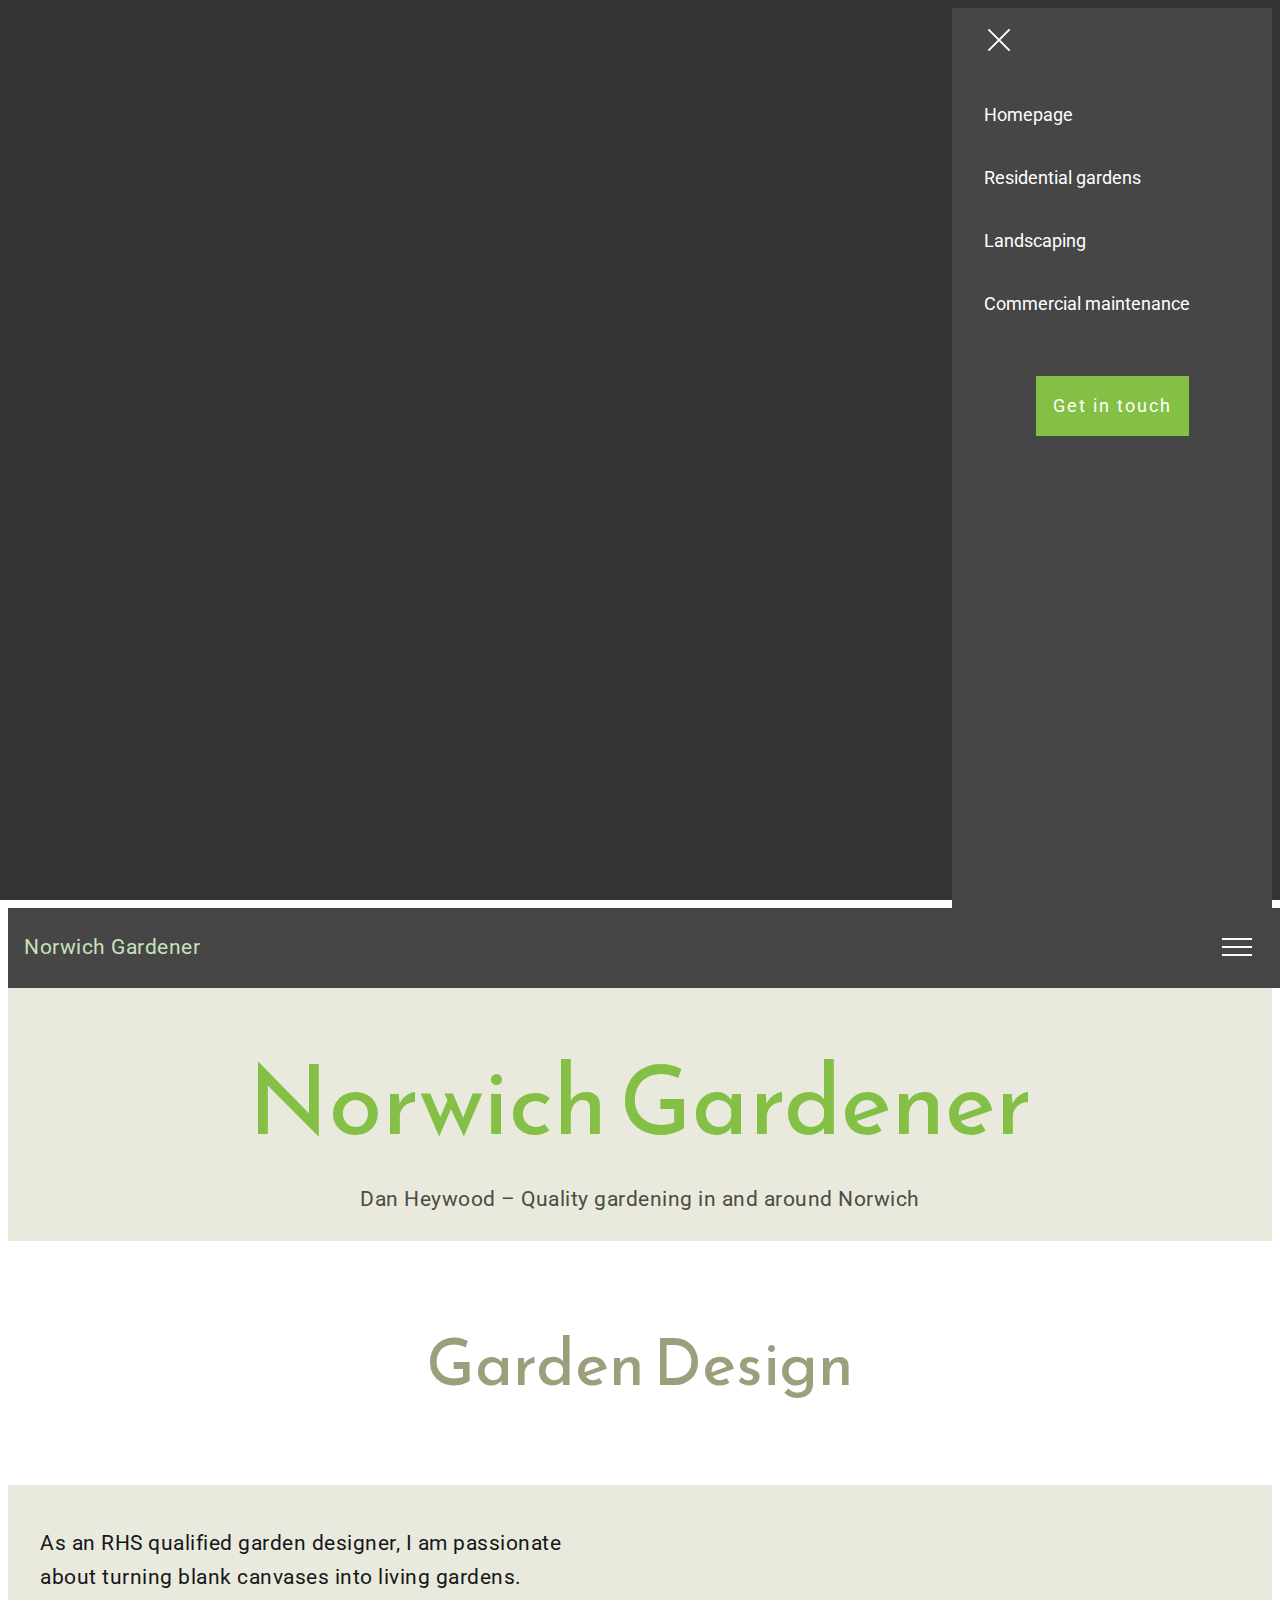
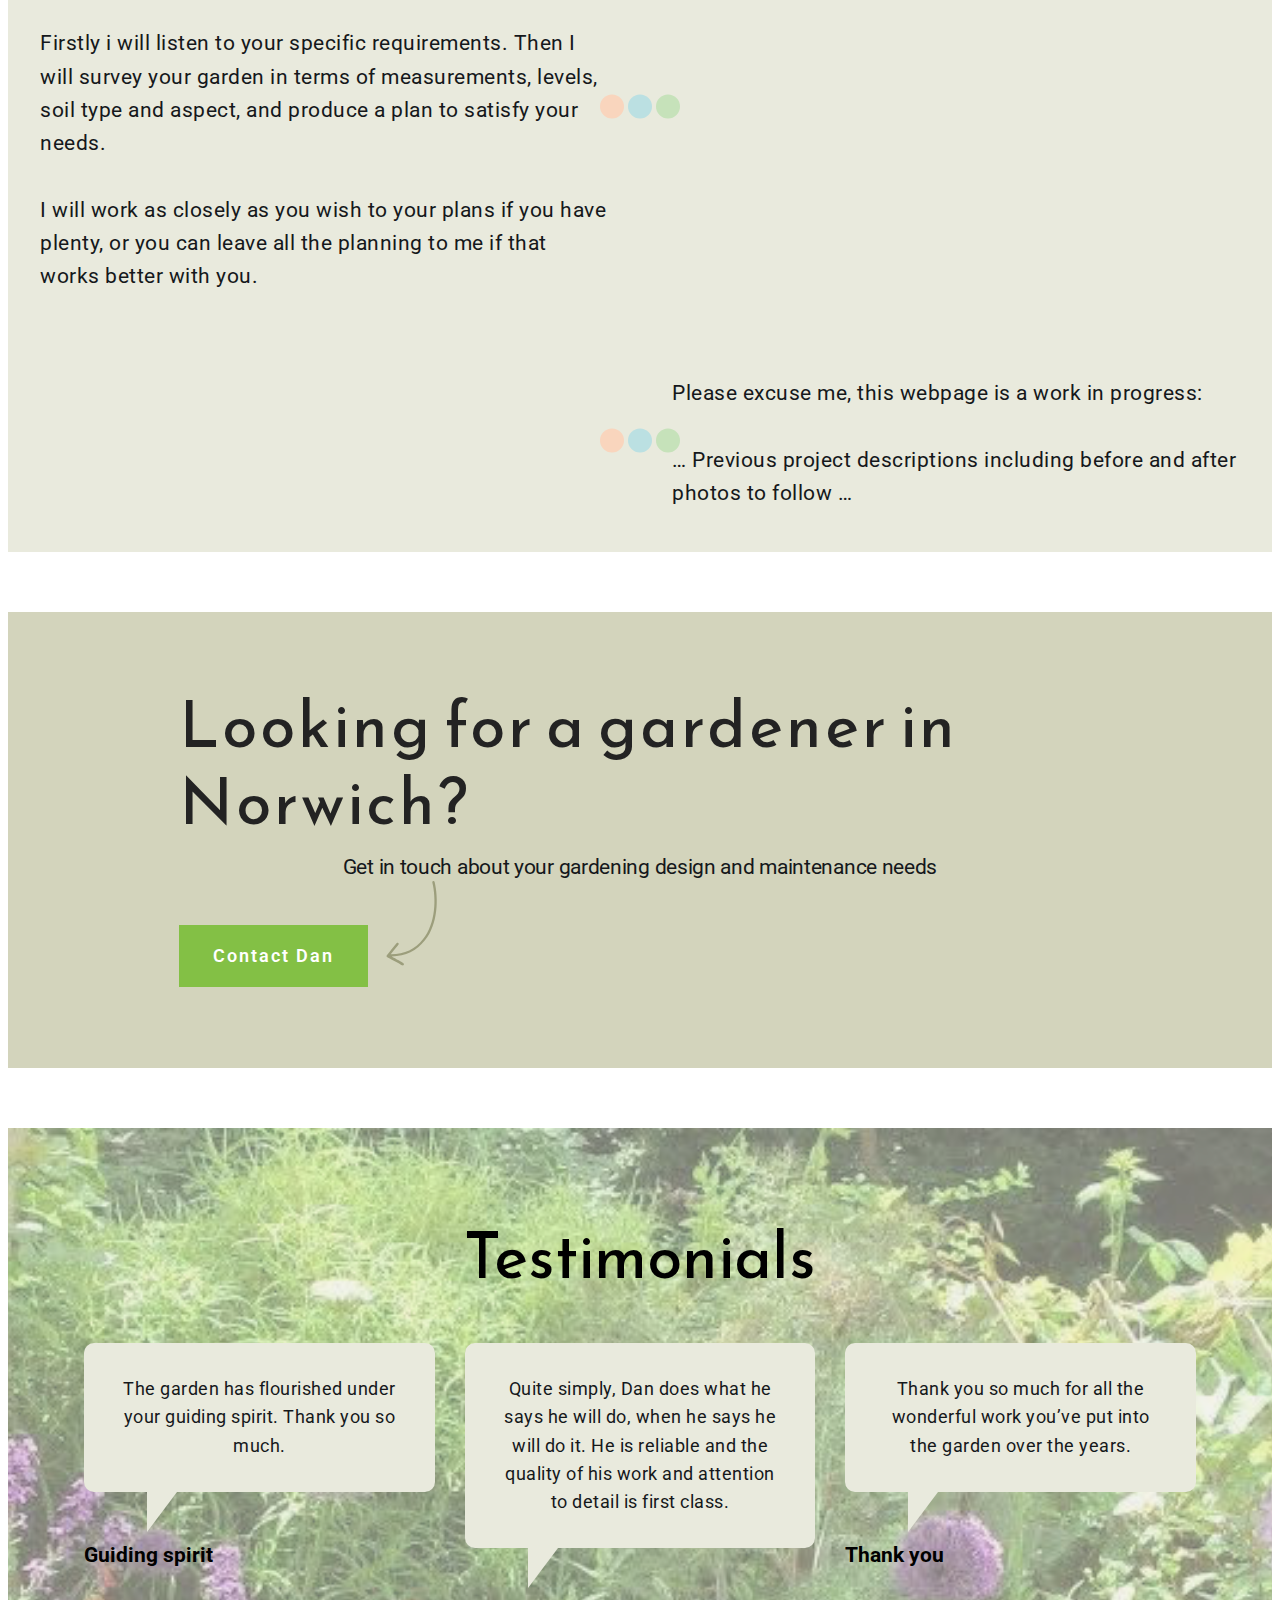
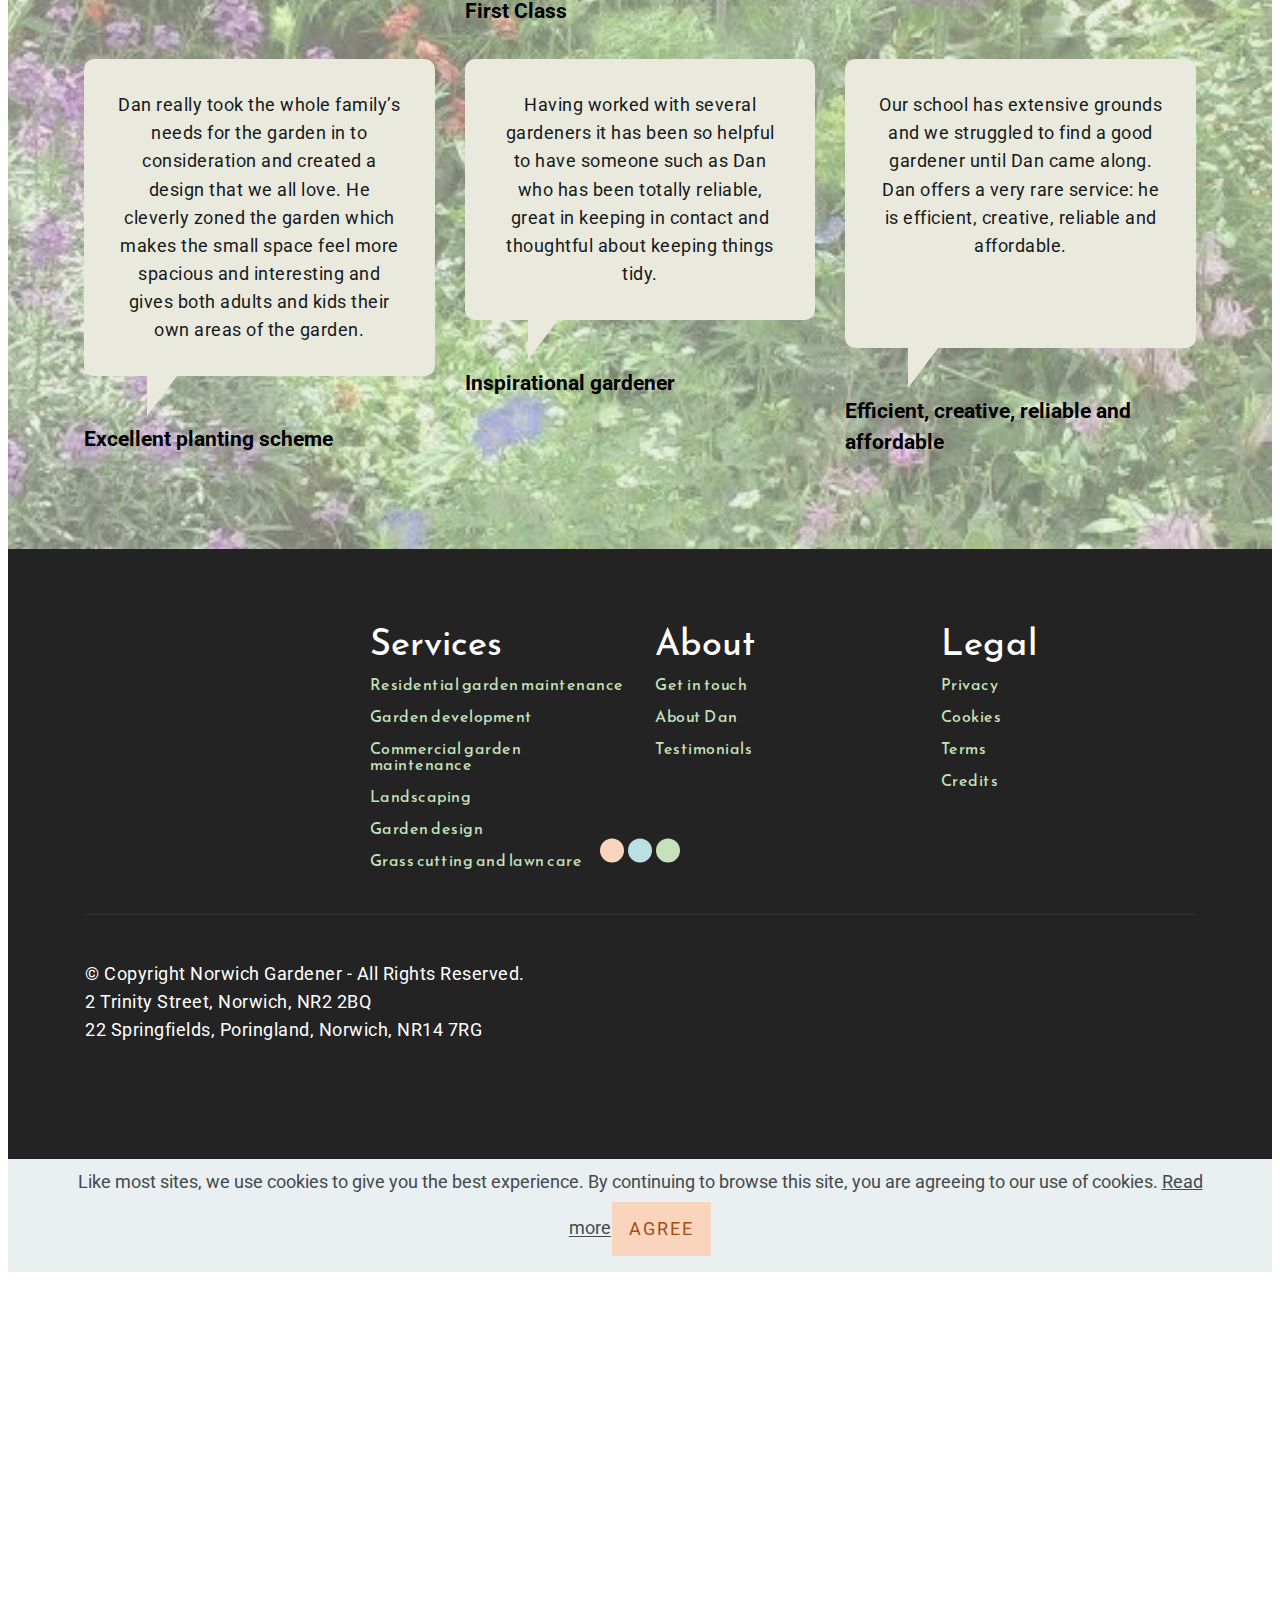
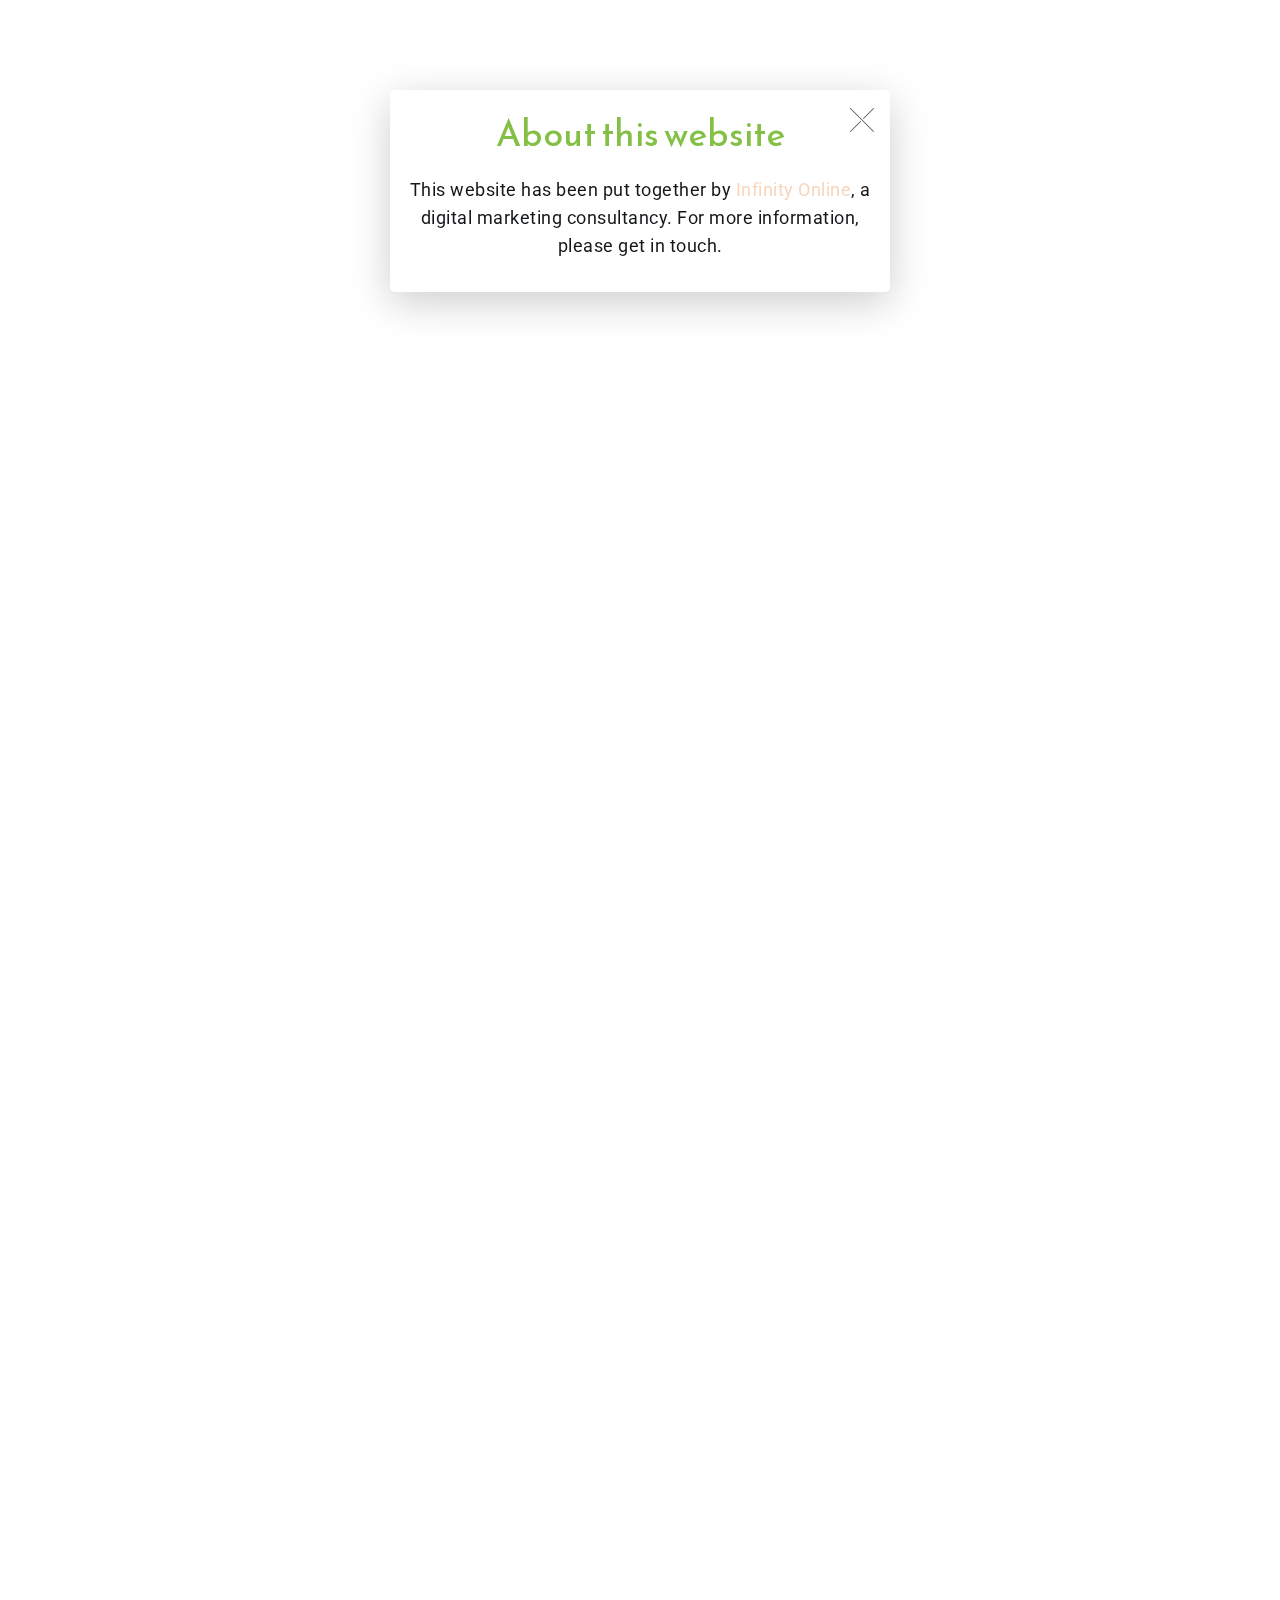
<file: garden-design.html>
<!DOCTYPE html>
<html amp >
<head>
  
  <meta charset="UTF-8">
  <meta http-equiv="X-UA-Compatible" content="IE=edge">
  
  <meta name="viewport" content="width=device-width, initial-scale=1, minimum-scale=1">
  <link rel="shortcut icon" href="assets/images/norwich-gardener-favicon-128x128.png" type="image/x-icon">
  <meta name="description" content="As an RHS qualified garden designer, I am passionate about turning blank canvases into living gardens. Firstly i will listen to your specific requirements. Then I will survey your garden in terms of measurements, levels, soil type and aspect, and produce a plan to satisfy your needs.">
  <meta name="amp-script-src" content="">
  
  <title>Garden Design from scratch | Norwich Gardener (RHS qualifed)</title>
  
<link rel="canonical" href="https://www.norwichgardener.com/garden-design.html">
 <style amp-boilerplate>body{-webkit-animation:-amp-start 8s steps(1,end) 0s 1 normal both;-moz-animation:-amp-start 8s steps(1,end) 0s 1 normal both;-ms-animation:-amp-start 8s steps(1,end) 0s 1 normal both;animation:-amp-start 8s steps(1,end) 0s 1 normal both}@-webkit-keyframes -amp-start{from{visibility:hidden}to{visibility:visible}}@-moz-keyframes -amp-start{from{visibility:hidden}to{visibility:visible}}@-ms-keyframes -amp-start{from{visibility:hidden}to{visibility:visible}}@-o-keyframes -amp-start{from{visibility:hidden}to{visibility:visible}}@keyframes -amp-start{from{visibility:hidden}to{visibility:visible}}</style>
<noscript><style amp-boilerplate>body{-webkit-animation:none;-moz-animation:none;-ms-animation:none;animation:none}</style></noscript>
<link href="https://fonts.googleapis.com/css?family=Reem+Kufi:400&display=swap" rel="stylesheet">
 <link href="https://fonts.googleapis.com/css?family=Roboto:100,100i,300,300i,400,400i,500,500i,700,700i,900,900i&display=swap" rel="stylesheet">
 
 <style amp-custom> 
.gdpr-block{padding: 10px;font-size: 14px;display: block;width: 100%;text-align: center;}.gdpr-block.covert {display: none;}.textGDPR{position: relative;}.gdpr-block label span.textGDPR input[name='gdpr']{ width: 15px;height: 15px;margin: 0;position: absolute;top: 2px;left: -20px;}.gdpr-block label{color: #a7a7a7;vertical-align: middle;user-select: none;margin-bottom: 0;}div,span,h1,h2,h3,h4,h5,h6,p,blockquote,a,ol,ul,li,figcaption{font: inherit;}*{-webkit-box-sizing: border-box;box-sizing: border-box;}body{position: relative;font-style: normal;line-height: 1.5;color: #232323;}section{background-color: #eeeeee;background-position: 50% 50%;background-repeat: no-repeat;background-size: cover;overflow: hidden;}section.menu{min-height: 80px;}section,.container,.container-fluid{position: relative;word-wrap: break-word;}a.mbr-iconfont:hover{text-decoration: none;}h1,h2,h3{margin: auto;}h1,h3,p{padding: 10px 0;margin-bottom: 15px;}p,li,blockquote{color: #15181b;letter-spacing: 0.5px;line-height: 1.7;}ul,ol,pre,blockquote,h4{margin-bottom: 0;margin-top: 0;}pre{background: #f4f4f4;padding: 10px 24px;white-space: pre-wrap;}p{margin-top: 0;}a{font-style: normal;font-weight: 400;cursor: pointer;}a,a:hover{text-decoration: none;}figure{margin-bottom: 0;}h1,h2,h3,h4,h5,h6,.h1,.h2,.h3,.h4,.h5,.h6,.display-1,.display-2,.display-3,.display-4{line-height: 1;word-break: break-word;word-wrap: break-word;}b,strong{font-weight: bold;}blockquote{padding: 10px 0 10px 20px;position: relative;border-left: 3px solid;}input:-webkit-autofill,input:-webkit-autofill:hover,input:-webkit-autofill:focus,input:-webkit-autofill:active{-webkit-transition-delay: 9999s;transition-delay: 9999s;-webkit-transition-property: background-color,color;-o-transition-property: background-color,color;transition-property: background-color,color;}html,body{height: auto;min-height: 100vh;}.mbr-section-title{font-style: normal;line-height: 1.2;}.mbr-section-subtitle{line-height: 1.3;}.mbr-text{font-style: normal;line-height: 1.6;}.btn{font-weight: 400;border-width: 2px;border-style: solid;font-style: normal;letter-spacing: 2px;margin: .4rem .8rem;white-space: normal;-webkit-transition: all .3s ease-in-out,-webkit-box-shadow 2s ease-in-out;transition: all .3s ease-in-out,-webkit-box-shadow 2s ease-in-out;-o-transition: all .3s ease-in-out,box-shadow 2s ease-in-out;transition: all .3s ease-in-out,box-shadow 2s ease-in-out;transition: all .3s ease-in-out,box-shadow 2s ease-in-out,-webkit-box-shadow 2s ease-in-out;display: -webkit-inline-box;display: -ms-inline-flexbox;display: inline-flex;-webkit-box-align: center;-ms-flex-align: center;align-items: center;-webkit-box-pack: center;-ms-flex-pack: center;justify-content: center;word-break: break-word;-webkit-align-items: center;-webkit-justify-content: center;display: -webkit-inline-flex;}.btn-underline{position: relative;display: inline-block;margin-right: .8rem;margin-left: .8rem;}.btn-underline:after{content: "";display: block;width: 100%;height: 2px;-webkit-transition: all .3s ease-in-out 0.2s;-o-transition: all .3s ease-in-out 0.2s;transition: all .3s ease-in-out 0.2s;margin-top: 2px;}.btn-underline:before{content: "";display: block;width: 0;height: 2px;position: absolute;right: 0;bottom: 0;-webkit-transition: all .3s ease-in-out 0s;-o-transition: all .3s ease-in-out 0s;transition: all .3s ease-in-out 0s;margin-top: 2px;}.btn-underline:hover:after{-webkit-transition: all .3s ease-in-out 0s;-o-transition: all .3s ease-in-out 0s;transition: all .3s ease-in-out 0s;-webkit-transition-delay: none;-o-transition-delay: none;transition-delay: none;width: 0;}.btn-underline:hover:before{-webkit-transition: all .3s ease-in-out 0.2s;-o-transition: all .3s ease-in-out 0.2s;transition: all .3s ease-in-out 0.2s;width: 100%;}.btn-form{border-radius: 0;}.btn-form:hover{cursor: pointer;}form .btn{margin: 0;}.mbr-figure img,.mbr-figure iframe{display: block;width: 100%;}.card{background-color: transparent;border: none;}.card-wrapper{-webkit-box-flex: 1;-ms-flex: 1;flex: 1;-webkit-flex: 1;}.card-img{text-align: center;-ms-flex-negative: 0;flex-shrink: 0;-webkit-flex-shrink: 0;}.media{max-width: 100%;margin: 0 auto;}.mbr-figure{-ms-flex-item-align: center;-ms-grid-row-align: center;-webkit-align-self: center;align-self: center;}.media-container > div{max-width: 100%;}.mbr-figure img,.card-img img{width: 100%;}@media (max-width: 991px){.media-size-item{width: auto;}.media{width: auto;}.mbr-figure{width: 100%;}}.l-spacing3{letter-spacing: 3px;}.l-spacing-3{letter-spacing: -.3px;}.amp-carousel-button{width: 50px;height: 50px;}.amp-carousel-button:hover{cursor: pointer;}.amp-carousel-button-next{background-image: url("data:image/svg+xml;charset=utf-8,%3Csvg xmlns='http://www.w3.org/2000/svg' width='18' height='18' fill='%23fff' viewBox='0 0 129 129'%3E%3Cpath d='m40.4,121.3c-0.8,0.8-1.8,1.2-2.9,1.2s-2.1-0.4-2.9-1.2c-1.6-1.6-1.6-4.2 0-5.8l51-51-51-51c-1.6-1.6-1.6-4.2 0-5.8 1.6-1.6 4.2-1.6 5.8,0l53.9,53.9c1.6,1.6 1.6,4.2 0,5.8l-53.9,53.9z'/%3E%3C/svg%3E");}.amp-carousel-button-prev{background-image: url("data:image/svg+xml;charset=utf-8,%3Csvg xmlns='http://www.w3.org/2000/svg' width='18' height='18' fill='%23fff' viewBox='0 0 129 129'%3E%3Cpath d='m88.6,121.3c0.8,0.8 1.8,1.2 2.9,1.2s2.1-0.4 2.9-1.2c1.6-1.6 1.6-4.2 0-5.8l-51-51 51-51c1.6-1.6 1.6-4.2 0-5.8s-4.2-1.6-5.8,0l-54,53.9c-1.6,1.6-1.6,4.2 0,5.8l54,53.9z'/%3E%3C/svg%3E");}.popup-btn:hover{cursor: pointer;}.hidden{visibility: hidden;}.super-hide{display: none;}.inactive{-webkit-user-select: none;-moz-user-select: none;-ms-user-select: none;user-select: none;pointer-events: none;-webkit-user-drag: none;user-drag: none;}textarea[type="hidden"]{display: none;}#scrollToTop{display: none;}.popover-content ul.show{min-height: 155px;}.mbr-white{color: #ffffff;}.mbr-black{color: #000000;}.mbr-bg-white{background-color: #ffffff;}.mbr-bg-black{background-color: #000000;}.align-left{text-align: left;}.align-center{text-align: center;}.align-right{text-align: right;}@media (max-width: 767px){.align-left,.align-center,.align-right,.mbr-section-btn,.mbr-section-title{text-align: center;}}.mbr-light{font-weight: 300;}.mbr-regular{font-weight: 400;}.mbr-semibold{font-weight: 500;}.mbr-bold{font-weight: 700;}.mbr-section-btn{margin-left: -.8rem;margin-right: -.8rem;font-size: 0;}nav .mbr-section-btn{margin-left: 0rem;margin-right: 0rem;}.btn .mbr-iconfont,.btn.btn-sm .mbr-iconfont{cursor: pointer;margin-right: 0.5rem;}.btn.btn-md .mbr-iconfont,.btn.btn-md .mbr-iconfont{margin-right: 0.8rem;}[type="submit"]{-webkit-appearance: none;}.mbr-fullscreen .mbr-overlay{min-height: 100vh;}.mbr-fullscreen{display: -webkit-box;display: -ms-flexbox;display: flex;display: -moz-flex;display: -ms-flex;display: -o-flex;-webkit-box-align: center;-ms-flex-align: center;align-items: center;-webkit-align-items: center;min-height: 100vh;-webkit-box-sizing: border-box;box-sizing: border-box;padding-top: 3rem;padding-bottom: 3rem;}.mbr-overlay{background-color: #000;bottom: 0;left: 0;opacity: .5;position: absolute;right: 0;top: 0;z-index: 0;}.mbr-parallax-bg{bottom: 0;left: 0;opacity: .5;position: absolute;right: 0;top: 0;z-index: 0;background-position: 50% 50%;background-repeat: no-repeat;background-size: cover;}section.sidebar-open:before{content: '';position: fixed;top: 0;bottom: 0;right: 0;left: 0;background-color: rgba(0,0,0,0.2);z-index: 1040;}form input,form textarea,form select{padding: .8rem;border: 0px;background: #ececec;}form .fieldset{display: -webkit-box;display: -ms-flexbox;display: flex;-webkit-box-pack: center;-ms-flex-pack: center;justify-content: center;-ms-flex-wrap: wrap;flex-wrap: wrap;-webkit-box-align: center;-ms-flex-align: center;align-items: center;display: -webkit-flex;-webkit-justify-content: center;-webkit-flex-wrap: wrap;-webkit-align-items: center;}amp-img img{max-height: 100%;max-width: 100%;}img.mbr-temp{width: 100%;}.is-builder .nodisplay + img[async],.is-builder .nodisplay + img[decoding="async"],.is-builder amp-img > a + img[async],.is-builder amp-img > a + img[decoding="async"]{display: none;}html:not(.is-builder) amp-img > a{position: absolute;top: 0;bottom: 0;left: 0;right: 0;z-index: 1;}.is-builder .temp-amp-sizer{position: absolute;}.is-builder amp-youtube .temp-amp-sizer,.is-builder amp-vimeo .temp-amp-sizer{position: static;}.is-builder section.horizontal-menu .ampstart-btn{display: none;}@media (max-width: 991px){.is-builder section.horizontal-menu .navbar-toggler{display: block;}}.is-builder section.horizontal-menu .dropdown-menu{z-index: auto;opacity: 1;pointer-events: auto;}.is-builder section.horizontal-menu .nav-dropdown .link.dropdown-toggle[aria-expanded="true"]{margin-right: 0;padding: 0.667em 1em;}@media (max-width: 767px){.is-builder section.menu .navbar-collapse{max-height: 60vh;overflow-y: auto;}}.is-builder section.features4 .full-link,.is-builder section.features13 .full-link{z-index: 0;}.container{padding-right: 15px;padding-left: 15px;width: 100%;margin-right: auto;margin-left: auto;}@media (max-width: 767px){.container{max-width: 540px;}}@media (min-width: 768px){.container{max-width: 720px;}}@media (min-width: 992px){.container{max-width: 960px;}}@media (min-width: 1200px){.container{max-width: 1140px;}}@media (min-width: 1600px){.container{max-width: 1540px;}}.mbr-row,.mbr-form-row{display: -webkit-box;display: -webkit-flex;display: -ms-flexbox;display: flex;-webkit-flex-wrap: wrap;-ms-flex-wrap: wrap;flex-wrap: wrap;margin-right: -1rem;margin-left: -1rem;}.mbr-form-row{margin-right: -0.5rem;margin-left: -0.5rem;}.mbr-form-row > [class*="mbr-col"]{padding-left: 0.5rem;padding-right: 0.5rem;}.mbr-justify-content-center{-webkit-box-pack: center;-ms-flex-pack: center;justify-content: center;-webkit-justify-content: center;}@media (max-width: 767px){.mbr-col-sm-12{-ms-flex: 0 0 100%;-webkit-box-flex: 0;flex: 0 0 100%;max-width: 100%;padding-right: 15px;padding-left: 15px;-webkit-flex: 0 0 100%;}.mbr-row{margin: 0;}}@media (min-width: 768px){.mbr-col-md-3{-ms-flex: 0 0 25%;-webkit-box-flex: 0;flex: 0 0 25%;max-width: 25%;padding-right: 15px;padding-left: 15px;-webkit-flex: 0 0 25%;}.mbr-col-md-4{-ms-flex: 0 0 33.333333%;-webkit-box-flex: 0;flex: 0 0 33.333333%;max-width: 33.333333%;padding-right: 15px;padding-left: 15px;-webkit-flex: 0 0 33.333333%;}.mbr-col-md-5{-ms-flex: 0 0 41.666667%;-webkit-box-flex: 0;flex: 0 0 41.666667%;max-width: 41.666667%;padding-right: 15px;padding-left: 15px;-webkit-flex: 0 0 41.666667%;}.mbr-col-md-6{-ms-flex: 0 0 50%;-webkit-box-flex: 0;flex: 0 0 50%;max-width: 50%;padding-right: 15px;padding-left: 15px;-webkit-flex: 0 0 50%;}.mbr-col-md-7{-ms-flex: 0 0 58.333333%;-webkit-box-flex: 0;flex: 0 0 58.333333%;max-width: 58.333333%;padding-right: 15px;padding-left: 15px;-webkit-flex: 0 0 58.333333%;}.mbr-col-md-8{-ms-flex: 0 0 66.666667%;-webkit-box-flex: 0;flex: 0 0 66.666667%;max-width: 66.666667%;padding-left: 15px;padding-right: 15px;-webkit-flex: 0 0 66.666667%;}.mbr-col-md-10{-ms-flex: 0 0 83.333333%;-webkit-box-flex: 0;flex: 0 0 83.333333%;max-width: 83.333333%;padding-left: 15px;padding-right: 15px;-webkit-flex: 0 0 83.333333%;}.mbr-col-md-12{-ms-flex: 0 0 100%;-webkit-box-flex: 0;flex: 0 0 100%;max-width: 100%;padding-right: 15px;padding-left: 15px;-webkit-flex: 0 0 100%;}}@media (min-width: 992px){.mbr-col-lg-2{-ms-flex: 0 0 16.666667%;-webkit-box-flex: 0;flex: 0 0 16.666667%;max-width: 16.666667%;padding-right: 15px;padding-left: 15px;-webkit-flex: 0 0 16.666667%;}.mbr-col-lg-3{-ms-flex: 0 0 25%;-webkit-box-flex: 0;flex: 0 0 25%;max-width: 25%;padding-right: 15px;padding-left: 15px;-webkit-flex: 0 0 25%;}.mbr-col-lg-4{-ms-flex: 0 0 33.33%;-webkit-box-flex: 0;flex: 0 0 33.33%;max-width: 33.33%;padding-right: 15px;padding-left: 15px;-webkit-flex: 0 0 33.33%;}.mbr-col-lg-5{-ms-flex: 0 0 41.666%;-webkit-box-flex: 0;flex: 0 0 41.666%;max-width: 41.666%;padding-right: 15px;padding-left: 15px;-webkit-flex: 0 0 41.666%;}.mbr-col-lg-6{-ms-flex: 0 0 50%;-webkit-box-flex: 0;flex: 0 0 50%;max-width: 50%;padding-right: 15px;padding-left: 15px;-webkit-flex: 0 0 50%;}.mbr-col-lg-8{-ms-flex: 0 0 66.666667%;-webkit-box-flex: 0;flex: 0 0 66.666667%;max-width: 66.666667%;padding-left: 15px;padding-right: 15px;-webkit-flex: 0 0 66.666667%;}.mbr-col-lg-10{-ms-flex: 0 0 83.3333%;-webkit-box-flex: 0;flex: 0 0 83.3333%;max-width: 83.3333%;padding-right: 15px;padding-left: 15px;-webkit-flex: 0 0 83.3333%;}.mbr-col-lg-12{-ms-flex: 0 0 100%;-webkit-box-flex: 0;flex: 0 0 100%;max-width: 100%;padding-right: 15px;padding-left: 15px;-webkit-flex: 0 0 100%;}}@media (min-width: 1200px){.mbr-col-xl-4{-ms-flex: 0 0 33.33%;-webkit-box-flex: 0;flex: 0 0 33.33%;max-width: 33.33%;padding-right: 15px;padding-left: 15px;-webkit-flex: 0 0 33.33%;}.mbr-col-xl-6{-ms-flex: 0 0 50%;-webkit-box-flex: 0;flex: 0 0 50%;max-width: 50%;padding-right: 15px;padding-left: 15px;-webkit-flex: 0 0 50%;}.mbr-col-xl-7{-ms-flex: 0 0 58.333333%;-webkit-box-flex: 0;flex: 0 0 58.333333%;max-width: 58.333333%;padding-right: 15px;padding-left: 15px;-webkit-flex: 0 0 58.333333%;}.mbr-col-xl-8{-ms-flex: 0 0 66.666667%;-webkit-box-flex: 0;flex: 0 0 66.666667%;max-width: 66.666667%;padding-left: 15px;padding-right: 15px;-webkit-flex: 0 0 66.666667%;}}amp-sidebar{background: transparent;}#scrollToTopMarker{position: absolute;width: 0px;height: 0px;top: 300px;}#scrollToTopButton{position: fixed;bottom: 25px;right: 25px;opacity: .4;z-index: 5000;font-size: 32px;height: 60px;width: 60px;border: none;border-radius: 3px;cursor: pointer;}#scrollToTopButton:focus{outline: none;}#scrollToTopButton a:before{content: '';position: absolute;height: 40%;top: 36%;width: 2px;left: calc(50% - 1px);}#scrollToTopButton a:after{content: '';position: absolute;border-top: 2px solid;border-right: 2px solid;width: 40%;height: 40%;left: calc(30% - 1px);bottom: 30%;-ms-transform: rotate(-45deg);transform: rotate(-45deg);-webkit-transform: rotate(-45deg);}.is-builder #scrollToTopButton a:after{left: 30%;}.field:not(:nth-last-child(1)){margin-bottom: 1rem;}.field-input{display: block;width: 100%;}.mbr-col{flex-basis: 0;flex-grow: 1;max-width: 100%;}.mbr-col-auto{-webkit-box-flex: 0;flex: 0 0 auto;width: auto;max-width: none;}.mbr-col,.mbr-col-auto{position: relative;width: 100%;min-height: 1px;padding-right: 15px;padding-left: 15px;}@media (min-width: 991px){.mbr-col{min-width: 50%;}}@media (max-width: 991px){.mbr-col{min-width: 100%;}}.form-check{margin-bottom: 0;}.form-check-label{padding-left: 0;}.form-check-input{position: relative;margin: 4px;}.form-check-inline{display: -webkit-inline-box;display: -ms-inline-flexbox;display: inline-flex;-webkit-box-align: center;-ms-flex-align: center;align-items: center;padding-left: 0;margin-right: .75rem;}H3{margin: 0;}P{margin: 0;text-align: center;}.p-0{padding: 0;}.mbr-flex{display: flex;}.mbr-column{flex-direction: column;}.mbr-px-5{padding-left: 3rem;padding-right: 3rem;}.note-popover .btn::after{display: none;}*:focus{outline: none;}
body{font-family: Roboto;}blockquote{border-color: #f9d5bd;}.display-1{font-family: 'Reem Kufi',sans-serif;font-size: 6rem;}.display-2{font-family: 'Reem Kufi',sans-serif;font-size: 4rem;}.display-4{font-family: 'Reem Kufi',sans-serif;font-size: 1rem;}.display-5{font-family: 'Reem Kufi',sans-serif;font-size: 2.25rem;}.display-6{font-family: 'Roboto',sans-serif;font-size: 1.3rem;}.display-7{font-family: 'Roboto',sans-serif;font-size: 1.1rem;}@media (max-width: 768px){.display-1{font-size: 4.8rem;font-size: calc( 2.75rem + (6 - 2.75) * ((100vw - 20rem) / (48 - 20)));line-height: calc( 1.4 * (2.75rem + (6 - 2.75) * ((100vw - 20rem) / (48 - 20))));}.display-2{font-size: 3.2rem;font-size: calc( 2.05rem + (4 - 2.05) * ((100vw - 20rem) / (48 - 20)));line-height: calc( 1.4 * (2.05rem + (4 - 2.05) * ((100vw - 20rem) / (48 - 20))));}.display-4{font-size: 0.8rem;font-size: calc( 1rem + (1 - 1) * ((100vw - 20rem) / (48 - 20)));line-height: calc( 1.4 * (1rem + (1 - 1) * ((100vw - 20rem) / (48 - 20))));}.display-5{font-size: 1.8rem;font-size: calc( 1.4375rem + (2.25 - 1.4375) * ((100vw - 20rem) / (48 - 20)));line-height: calc( 1.4 * (1.4375rem + (2.25 - 1.4375) * ((100vw - 20rem) / (48 - 20))));}}.btn{padding: 1rem 2rem;border-radius: 0px;}.btn-sm{border-width: 1px;padding: 1rem 1rem;border-radius: 0px;}.btn-md{font-weight: 600;padding: 1rem 2rem;border-radius: 0px;}.bg-primary{background-color: #f9d5bd;}.bg-success{background-color: #c6e2ba;}.bg-info{background-color: #f5edf6;}.bg-warning{background-color: #7f7e7e;}.bg-danger{background-color: #83c045;}.btn-primary,.btn-primary:active,.btn-primary.active{background-color: #f9d5bd;border-color: #f9d5bd;color: #a84c0f;}.btn-primary:hover,.btn-primary:focus,.btn-primary.focus{color: #a84c0f;background-color: #f3a877;border-color: #f3a877;}.btn-primary.disabled,.btn-primary:disabled{color: #a84c0f;background-color: #f3a877;border-color: #f3a877;}.btn-secondary,.btn-secondary:active,.btn-secondary.active{background-color: #bbe0e2;border-color: #bbe0e2;color: #2f6c6f;}.btn-secondary:hover,.btn-secondary:focus,.btn-secondary.focus{color: #2f6c6f;background-color: #85c8cb;border-color: #85c8cb;}.btn-secondary.disabled,.btn-secondary:disabled{color: #2f6c6f;background-color: #85c8cb;border-color: #85c8cb;}.btn-info,.btn-info:active,.btn-info.active{background-color: #f5edf6;border-color: #f5edf6;color: #904c98;}.btn-info:hover,.btn-info:focus,.btn-info.focus{color: #904c98;background-color: #d9badd;border-color: #d9badd;}.btn-info.disabled,.btn-info:disabled{color: #904c98;background-color: #d9badd;border-color: #d9badd;}.btn-success,.btn-success:active,.btn-success.active{background-color: #c6e2ba;border-color: #c6e2ba;color: #426f2e;}.btn-success:hover,.btn-success:focus,.btn-success.focus{color: #426f2e;background-color: #9acb84;border-color: #9acb84;}.btn-success.disabled,.btn-success:disabled{color: #426f2e;background-color: #9acb84;border-color: #9acb84;}.btn-warning,.btn-warning:active,.btn-warning.active{background-color: #7f7e7e;border-color: #7f7e7e;color: #ffffff;}.btn-warning:hover,.btn-warning:focus,.btn-warning.focus{color: #ffffff;background-color: #595858;border-color: #595858;}.btn-warning.disabled,.btn-warning:disabled{color: #ffffff;background-color: #595858;border-color: #595858;}.btn-danger,.btn-danger:active,.btn-danger.active{background-color: #83c045;border-color: #83c045;color: #ffffff;}.btn-danger:hover,.btn-danger:focus,.btn-danger.focus{color: #ffffff;background-color: #5d8a2f;border-color: #5d8a2f;}.btn-danger.disabled,.btn-danger:disabled{color: #ffffff;background-color: #5d8a2f;border-color: #5d8a2f;}.btn-black,.btn-black:active,.btn-black.active{background-color: #333333;border-color: #333333;color: #ffffff;}.btn-black:hover,.btn-black:focus,.btn-black.focus{color: #ffffff;background-color: #0d0d0d;border-color: #0d0d0d;}.btn-black.disabled,.btn-black:disabled{color: #ffffff;background-color: #0d0d0d;border-color: #0d0d0d;}.btn-white,.btn-white:active,.btn-white.active{background-color: #ffffff;border-color: #ffffff;color: #808080;}.btn-white:hover,.btn-white:focus,.btn-white.focus{color: #808080;background-color: #d9d9d9;border-color: #d9d9d9;}.btn-white.disabled,.btn-white:disabled{color: #808080;background-color: #d9d9d9;border-color: #d9d9d9;}.btn-white,.btn-white:active,.btn-white.active{color: #333333;}.btn-white:hover,.btn-white:focus,.btn-white.focus{color: #333333;}.btn-white.disabled,.btn-white:disabled{color: #333333;}.btn-primary-outline,.btn-primary-outline:active,.btn-primary-outline.active{background: none;border-color: #f19a60;color: #f19a60;}.btn-primary-outline:hover,.btn-primary-outline:focus,.btn-primary-outline.focus{color: #a84c0f;background-color: #f9d5bd;border-color: #f9d5bd;}.btn-primary-outline.disabled,.btn-primary-outline:disabled{color: #a84c0f;background-color: #f9d5bd;border-color: #f9d5bd;}.btn-secondary-outline,.btn-secondary-outline:active,.btn-secondary-outline.active{background: none;border-color: #73bfc4;color: #73bfc4;}.btn-secondary-outline:hover,.btn-secondary-outline:focus,.btn-secondary-outline.focus{color: #2f6c6f;background-color: #bbe0e2;border-color: #bbe0e2;}.btn-secondary-outline.disabled,.btn-secondary-outline:disabled{color: #2f6c6f;background-color: #bbe0e2;border-color: #bbe0e2;}.btn-info-outline,.btn-info-outline:active,.btn-info-outline.active{background: none;border-color: #cfa9d4;color: #cfa9d4;}.btn-info-outline:hover,.btn-info-outline:focus,.btn-info-outline.focus{color: #904c98;background-color: #f5edf6;border-color: #f5edf6;}.btn-info-outline.disabled,.btn-info-outline:disabled{color: #904c98;background-color: #f5edf6;border-color: #f5edf6;}.btn-success-outline,.btn-success-outline:active,.btn-success-outline.active{background: none;border-color: #8bc472;color: #8bc472;}.btn-success-outline:hover,.btn-success-outline:focus,.btn-success-outline.focus{color: #426f2e;background-color: #c6e2ba;border-color: #c6e2ba;}.btn-success-outline.disabled,.btn-success-outline:disabled{color: #426f2e;background-color: #c6e2ba;border-color: #c6e2ba;}.btn-warning-outline,.btn-warning-outline:active,.btn-warning-outline.active{background: none;border-color: #4c4b4b;color: #4c4b4b;}.btn-warning-outline:hover,.btn-warning-outline:focus,.btn-warning-outline.focus{color: #ffffff;background-color: #7f7e7e;border-color: #7f7e7e;}.btn-warning-outline.disabled,.btn-warning-outline:disabled{color: #ffffff;background-color: #7f7e7e;border-color: #7f7e7e;}.btn-danger-outline,.btn-danger-outline:active,.btn-danger-outline.active{background: none;border-color: #507728;color: #507728;}.btn-danger-outline:hover,.btn-danger-outline:focus,.btn-danger-outline.focus{color: #ffffff;background-color: #83c045;border-color: #83c045;}.btn-danger-outline.disabled,.btn-danger-outline:disabled{color: #ffffff;background-color: #83c045;border-color: #83c045;}.btn-black-outline,.btn-black-outline:active,.btn-black-outline.active{background: none;border-color: #000000;color: #000000;}.btn-black-outline:hover,.btn-black-outline:focus,.btn-black-outline.focus{color: #ffffff;background-color: #333333;border-color: #333333;}.btn-black-outline.disabled,.btn-black-outline:disabled{color: #ffffff;background-color: #333333;border-color: #333333;}.btn-white-outline,.btn-white-outline:active,.btn-white-outline.active{background: none;border-color: #ffffff;color: #ffffff;}.btn-white-outline:hover,.btn-white-outline:focus,.btn-white-outline.focus{color: #333333;background-color: #ffffff;border-color: #ffffff;}.text-primary{color: #f9d5bd;}.text-primary.btn-underline:after,.text-primary.btn-underline:before{background: #f9d5bd;}.text-secondary{color: #bbe0e2;}.text-secondary.btn-underline:after,.text-secondary.btn-underline:before{background: #bbe0e2;}.text-success{color: #c6e2ba;}.text-success.btn-underline:after,.text-success.btn-underline:before{background: #c6e2ba;}.text-info{color: #f5edf6;}.text-info.btn-underline:after,.text-info.btn-underline:before{background: #f5edf6;}.text-warning{color: #7f7e7e;}.text-warning.btn-underline:after,.text-warning.btn-underline:before{background: #7f7e7e;}.text-danger{color: #83c045;}.text-danger.btn-underline:after,.text-danger.btn-underline:before{background: #83c045;}.text-white{color: #ffffff;}.text-white.btn-underline:after,.text-white.btn-underline:before{background: #ffffff;}.text-black{color: #000000;}.text-black.btn-underline:after,.text-black.btn-underline:before{background: #000000;}a.text-primary:hover,a.text-primary:focus{color: #f19a60;}a.text-secondary:hover,a.text-secondary:focus{color: #73bfc4;}a.text-success:hover,a.text-success:focus{color: #8bc472;}a.text-info:hover,a.text-info:focus{color: #cfa9d4;}a.text-warning:hover,a.text-warning:focus{color: #4c4b4b;}a.text-danger:hover,a.text-danger:focus{color: #507728;}a.text-white:hover,a.text-white:focus{color: #b3b3b3;}a.text-black:hover,a.text-black:focus{color: #4d4d4d;}.alert-success{background-color: #c6e2ba;}.alert-info{background-color: #f5edf6;}.alert-warning{background-color: #7f7e7e;}.alert-danger{background-color: #83c045;}a,a:hover{color: #f9d5bd;}.mbr-plan-header.bg-primary .mbr-plan-subtitle,.mbr-plan-header.bg-primary .mbr-plan-price-desc{color: #ffffff;}.mbr-plan-header.bg-success .mbr-plan-subtitle,.mbr-plan-header.bg-success .mbr-plan-price-desc{color: #ffffff;}.mbr-plan-header.bg-info .mbr-plan-subtitle,.mbr-plan-header.bg-info .mbr-plan-price-desc{color: #ffffff;}.mbr-plan-header.bg-warning .mbr-plan-subtitle,.mbr-plan-header.bg-warning .mbr-plan-price-desc{color: #bfbebe;}.mbr-plan-header.bg-danger .mbr-plan-subtitle,.mbr-plan-header.bg-danger .mbr-plan-price-desc{color: #c2e0a4;}div[submit-success]{background: #c6e2ba;color: #000000;padding: 1rem;margin-bottom: 1rem;}div[submit-error]{background: #83c045;color: #ffffff;padding: 1rem;margin-bottom: 1rem;}.mobirise-spinner{position: absolute;top: 50%;left: 40%;margin-left: 10%;-webkit-transform: translate3d(-50%,-50%,0);z-index: 4;}.mobirise-spinner em{width: 24px;height: 24px;background: #3ac;border-radius: 100%;display: inline-block;-webkit-animation: slide 1s infinite;}.mobirise-spinner em:nth-child(1){-webkit-animation-delay: 0.1s;background: #f9d5bd;}.mobirise-spinner em:nth-child(2){-webkit-animation-delay: 0.2s;background: #bbe0e2;}.mobirise-spinner em:nth-child(3){-webkit-animation-delay: 0.3s;background: #c6e2ba;}@-moz-keyframes slide{0%{-webkit-transform: scale(1);}50%{opacity: 0.3;-webkit-transform: scale(2);}100%{-webkit-transform: scale(1);}}@-webkit-keyframes slide{0%{-webkit-transform: scale(1);}50%{opacity: 0.3;-webkit-transform: scale(2);}100%{-webkit-transform: scale(1);}}@-o-keyframes slide{0%{-webkit-transform: scale(1);}50%{opacity: 0.3;-webkit-transform: scale(2);}100%{-webkit-transform: scale(1);}}@keyframes slide{0%{-webkit-transform: scale(1);}50%{opacity: 0.3;-webkit-transform: scale(2);}100%{-webkit-transform: scale(1);}}.mobirise-loader .amp-active > div{display: none;}#scrollToTopMarker{display: none;}#scrollToTopButton{background-color: #f9d5bd;}#scrollToTopButton a:before{background: #000000;}#scrollToTopButton a:after{border-top-color: #000000;border-right-color: #000000;}.display-1 .mbr-iconfont-btn{font-size: 6rem;width: 6rem;}.display-2 .mbr-iconfont-btn{font-size: 4rem;width: 4rem;}.display-4 .mbr-iconfont-btn{font-size: 1rem;width: 1rem;}.display-5 .mbr-iconfont-btn{font-size: 2.25rem;width: 2.25rem;}.display-6 .mbr-iconfont-btn{font-size: 1.3rem;width: 1.3rem;}.display-7 .mbr-iconfont-btn{font-size: 1.1rem;width: 1.1rem;}.cid-rgUCQBRXYD amp-sidebar{min-width: 260px;z-index: 1050;background-color: #464646;}.cid-rgUCQBRXYD amp-sidebar.open:after{content: '';position: absolute;top: 0;left: 0;bottom: 0;right: 0;background-color: red;}.cid-rgUCQBRXYD .open{-webkit-transform: translateX(0%);transform: translateX(0%);display: block;}.cid-rgUCQBRXYD .builder-sidebar{background-color: #464646;position: relative;min-height: 100vh;z-index: 1030;padding: 1rem 2rem;max-width: 20rem;}.cid-rgUCQBRXYD .headerbar{display: flex;-webkit-justify-content: space-between;justify-content: space-between;padding: .5rem 1rem;min-height: 80px;-webkit-align-items: center;align-items: center;background: #464646;}.cid-rgUCQBRXYD .headerbar.sticky-nav{position: fixed;z-index: 1000;width: 100%;}.cid-rgUCQBRXYD .brand{display: flex;-webkit-align-items: center;align-items: center;padding-right: 30px;}.cid-rgUCQBRXYD .brand p{margin: 0;padding: 0;}.cid-rgUCQBRXYD .brand-name{color: #ffffff;text-align: left;}.cid-rgUCQBRXYD .sidebar{padding: 1rem 0;margin: 0;}.cid-rgUCQBRXYD .sidebar > li{list-style: none;display: flex;-webkit-flex-direction: column;flex-direction: column;}.cid-rgUCQBRXYD .sidebar a{display: block;text-decoration: none;margin-bottom: 10px;}.cid-rgUCQBRXYD .close-sidebar{width: 30px;height: 30px;position: relative;cursor: pointer;background-color: transparent;border: none;}.cid-rgUCQBRXYD .close-sidebar:focus{outline: 2px auto #f9d5bd;}.cid-rgUCQBRXYD .close-sidebar span{position: absolute;left: 0;width: 30px;height: 2px;border-right: 5px;background-color: #ffffff;}.cid-rgUCQBRXYD .close-sidebar span:nth-child(1){-webkit-transform: rotate(45deg);transform: rotate(45deg);}.cid-rgUCQBRXYD .close-sidebar span:nth-child(2){-webkit-transform: rotate(-45deg);transform: rotate(-45deg);}@media (min-width: 992px){.cid-rgUCQBRXYD .brand-name{min-width: 8rem;}.cid-rgUCQBRXYD .builder-sidebar{margin-left: auto;}.cid-rgUCQBRXYD .builder-sidebar .sidebar li{-webkit-flex-direction: row;flex-direction: row;-webkit-flex-wrap: wrap;flex-wrap: wrap;}.cid-rgUCQBRXYD .builder-sidebar .sidebar li a{padding: .5rem;margin: 0;}.cid-rgUCQBRXYD .builder-overlay{display: none;}}.cid-rgUCQBRXYD .hamburger{position: relative;right: 20px;margin-left: auto;width: 30px;height: 20px;background: none;border: none;cursor: pointer;z-index: 1000;}.cid-rgUCQBRXYD .hamburger:focus{outline: none;}.cid-rgUCQBRXYD .hamburger span{position: absolute;right: 0;width: 30px;height: 2px;border-right: 5px;background-color: #ffffff;}.cid-rgUCQBRXYD .hamburger span:nth-child(1){top: 0;transition: all .2s;}.cid-rgUCQBRXYD .hamburger span:nth-child(2){top: 8px;transition: all .15s;}.cid-rgUCQBRXYD .hamburger span:nth-child(3){top: 8px;transition: all .15s;}.cid-rgUCQBRXYD .hamburger span:nth-child(4){top: 16px;transition: all .2s;}.cid-rgUCQBRXYD amp-img{margin-right: 1rem;display: flex;-webkit-align-items: center;align-items: center;width: 55px;}@media (max-width: 768px){.cid-rgUCQBRXYD amp-img{max-height: 55px;max-width: 55px;}}.cid-rgUCQDRjH3{padding-top: 45px;padding-bottom: 15px;background-color: #e9eadd;}.cid-rgUCQDRjH3 .mbr-text{padding-top: 0;}.cid-rgUCQDRjH3 .mbr-section-title{color: #83c045;}.cid-rgUCQDRjH3 .mbr-text,.cid-rgUCQDRjH3 .mbr-section-btn{color: #4c4d41;}.cid-rgUCQFbu2E{padding-top: 90px;padding-bottom: 90px;background-color: #ffffff;}.cid-rgUCQFbu2E .mbr-section-subtitle{padding: 0;margin: 0;color: #7f7e7e;}.cid-rgUCQFbu2E .mbr-section-btn{padding-top: 1.5rem;}.cid-rgUCQFbu2E .mbr-title{color: #9c9e7c;text-align: center;}.cid-rgUCQGqLl2{padding-top: 0px;padding-bottom: 0px;background-color: #e9eadd;}.cid-rgUCQGqLl2 .main-row{-webkit-align-items: center;align-items: center;-webkit-justify-content: flex-start;justify-content: flex-start;margin: 0;position: relative;}.cid-rgUCQGqLl2 .main-row{-webkit-flex-direction: row-reverse;flex-direction: row-reverse;}.cid-rgUCQGqLl2 .image-block{display: flex;-webkit-align-items: center;align-items: center;}.cid-rgUCQGqLl2 amp-img{width: 100%;margin: 0 auto;text-align: center;}.cid-rgUCQGqLl2 .text-block{padding: 2rem;}@media (max-width: 767px){.cid-rgUCQGqLl2 .mbr-section-subtitle,.cid-rgUCQGqLl2 .mbr-text,.cid-rgUCQGqLl2 .mbr-section-btn{text-align: center;}.cid-rgUCQGqLl2 .text-block{padding: 2rem 1rem;}}@media (max-width: 991px){.cid-rgUCQGqLl2 .text-block{padding: 2rem 2rem;}.cid-rgUCQGqLl2 .image-block{width: 100%;}}@media (min-width: 992px){.cid-rgUCQGqLl2 .image-block{width: 50%;}}.cid-rgUCQLqsV0{padding-top: 0px;padding-bottom: 0px;background-color: #e9eadd;}.cid-rgUCQLqsV0 .main-row{-webkit-align-items: center;align-items: center;-webkit-justify-content: flex-start;justify-content: flex-start;margin: 0;position: relative;}.cid-rgUCQLqsV0 .image-block{display: flex;-webkit-align-items: center;align-items: center;}.cid-rgUCQLqsV0 amp-img{width: 100%;margin: 0 auto;text-align: center;}.cid-rgUCQLqsV0 .text-block{padding: 2rem;}@media (max-width: 767px){.cid-rgUCQLqsV0 .mbr-section-subtitle,.cid-rgUCQLqsV0 .mbr-text,.cid-rgUCQLqsV0 .mbr-section-btn{text-align: center;}.cid-rgUCQLqsV0 .text-block{padding: 2rem 1rem;}}@media (max-width: 991px){.cid-rgUCQLqsV0 .text-block{padding: 2rem 2rem;}.cid-rgUCQLqsV0 .image-block{width: 100%;}}@media (min-width: 992px){.cid-rgUCQLqsV0 .image-block{width: 50%;}}.cid-rgUGo6jtes{padding-top: 0px;padding-bottom: 60px;background-color: #ffffff;}.cid-rgUGo6jtes .mbr-section-subtitle{padding: 0;margin: 0;color: #7f7e7e;}.cid-rgUGo6jtes .mbr-section-btn{padding-top: 1.5rem;}.cid-rgUGo6jtes .mbr-title{color: #9c9e7c;text-align: center;}.cid-rgUCQQ9Fbn{padding-top: 75px;padding-bottom: 75px;background-color: #d3d4bc;}.cid-rgUCQQ9Fbn .pb5{padding-bottom: 2rem;}.cid-rgUCQQ9Fbn .mbr-section-btn{padding-top: 1.5rem;position: relative;display: inline-block;}.cid-rgUCQQ9Fbn .arrow-icon{fill: #9c9e7c;position: absolute;top: -25px;right: -65px;-webkit-transform: rotateY(180deg);transform: rotateY(180deg);}.cid-rgUCQQ9Fbn .arrow-icon-2{fill: #9c9e7c;margin: auto;display: none;}@media (max-width: 991px){.cid-rgUCQQ9Fbn .container{text-align: center;}.cid-rgUCQQ9Fbn .mbr-section-btn{padding-top: 0;}.cid-rgUCQQ9Fbn .arrow-icon{display: none;}.cid-rgUCQQ9Fbn .arrow-icon-2{display: block;}.cid-rgUCQQ9Fbn .mbr-section-title,.cid-rgUCQQ9Fbn .mbr-text,.cid-rgUCQQ9Fbn .mbr-section-btn{text-align: center;}}.cid-rgUGcJ9grf{padding-top: 0px;padding-bottom: 60px;background-color: #ffffff;}.cid-rgUGcJ9grf .mbr-section-subtitle{padding: 0;margin: 0;color: #7f7e7e;}.cid-rgUGcJ9grf .mbr-section-btn{padding-top: 1.5rem;}.cid-rgUGcJ9grf .mbr-title{color: #9c9e7c;text-align: center;}.cid-rgUFCrYw38{padding-top: 90px;padding-bottom: 90px;background-image: url("assets/images/norwich-gardener-home-head-960x427.jpg");}.cid-rgUFCrYw38 .mbr-overlay{background-color: #e9eadd;opacity: 0.5;}.cid-rgUFCrYw38 .mbr-row{padding-top: 3rem;}.cid-rgUFCrYw38 .mbr-row.mbr-col-lg-10{margin: auto;}.cid-rgUFCrYw38 .card.lg-pb{padding-bottom: 2rem;}.cid-rgUFCrYw38 .card .card-wrapper{background-color: #e9eadd;padding: 2rem;border-radius: 10px;}.cid-rgUFCrYw38 .card .triangle{width: 0;height: 0;border-top: 40px solid #e9eadd;border-right: 30px solid transparent;margin-left: 18%;}.cid-rgUFCrYw38 .card .footer-wrap{padding-top: .5rem;}.cid-rgUFCrYw38 .card .footer-wrap{display: flex;-webkit-align-items: center;align-items: center;}.cid-rgUFCrYw38 .card .footer-wrap .card-img{margin-right: 1rem;}@media (min-width: 768px){.cid-rgUFCrYw38 .card .footer-wrap .card-img{width: 4.5rem;}}.cid-rgUFCrYw38 .card .footer-wrap .card-img amp-img{border-radius: 50%;margin: auto;}.cid-rgUFCrYw38 .card .footer-wrap .card-img amp-img img{border-radius: 50%;}.cid-rgUFCrYw38 .card .footer-wrap .signature{width: 100%;}.cid-rgUFCrYw38 .card .footer-wrap .author-name{word-break: break-word;}.cid-rgUFCrYw38 .mbr-text{padding: 0;margin: 0;}@media (max-width: 991px){.cid-rgUFCrYw38 .card.md-pb{padding-bottom: 2rem;}}@media (max-width: 767px){.cid-rgUFCrYw38 .author-name{text-align: left;}.cid-rgUFCrYw38 .card{padding-bottom: 2rem;}.cid-rgUFCrYw38 .card .card-wrapper{padding: 1rem;}}.cid-rgUFCrYw38 .author-name{color: #000000;}.cid-rgUFCrYw38 .mbr-section-title{color: #000000;}.cid-rgUCQRuQB2{padding-top: 75px;padding-bottom: 75px;background-color: #232323;}.cid-rgUCQRuQB2 amp-img{text-align: center;width: 50%;}.cid-rgUCQRuQB2 .group-title{padding-bottom: 0;margin-bottom: 1rem;padding-top: 0;color: #ffffff;}.cid-rgUCQRuQB2 .image-block{display: flex;-webkit-align-items: center;align-items: center;}.cid-rgUCQRuQB2 .item{margin: 0;padding-bottom: 0;padding-top: 0;color: #ffffff;}.cid-rgUCQRuQB2 hr{margin: 45px 0 0 0;border-color: #fff;opacity: .05;}.cid-rgUCQRuQB2 .mbr-text{padding: 0;padding-top: 45px;margin: 0;text-align: left;}@media (max-width: 767px){.cid-rgUCQRuQB2 .items-col{text-align: center;margin: 2rem 0;}.cid-rgUCQRuQB2 amp-img{text-align: center;width: 100%;}}.cid-rgUCQRuQB2 .mbr-text P{color: #ffffff;}.cid-rgUCQRuQB2 P{color: #ffffff;text-align: left;}.cid-rgUCQRuQB2 .item,.cid-rgUCQRuQB2 .items{text-align: left;}.cid-sjs1c6MEnR .mbr-row{justify-content: center;}@media (min-width: 768px){.cid-sjs1c6MEnR .mbr-row{margin-left: -1.5rem;margin-right: -1.5rem;}}.cid-sjs1c6MEnR p{margin: 0;padding: 0;}.cid-sjs1c6MEnR .card-wrapper{background: #ffffff;border-radius: .3rem;-webkit-box-shadow: 0 10px 40px 0 rgba(0,0,0,0.2);box-shadow: 0 10px 40px 0 rgba(0,0,0,0.2);}@media (max-width: 767px){.cid-sjs1c6MEnR .card-wrapper{padding: 1rem;}}.cid-sjs1c6MEnR .form-wrapper .mbr-section-btn{margin: .5rem;}.cid-sjs1c6MEnR .form-wrapper .mbr-section-btn .btn{margin: 0;}.cid-sjs1c6MEnR .card-img amp-img{width: 100%;margin: auto;}.cid-sjs1c6MEnR .card-title{width: 100%;margin: 0;line-height: 1.5;color: #83c045;}.on-load-popup.cid-sjs1c6MEnR .mbr-popup,amp-lightbox.cid-sjs1c6MEnR .mbr-popup{width: 100%;min-height: 100%;position: absolute;display: flex;align-items: center;}.cid-sjs1c6MEnR.on-load-popup{position: fixed;top: 0;left: 0;bottom: 0;right: 0;background: transparent;animation: show;animation-fill-mode: forwards;visibility: hidden;overflow-y: auto;z-index: 1000;}.cid-sjs1c6MEnR.on-load-popup .popup-close > span{width: 24px;height: 24px;}@keyframes show{100%{visibility: visible;}}.cid-sjs1c6MEnR .mbr-popup .popup-close{position: absolute;right: 1rem;margin: -1rem -1rem -1rem auto;padding: 1rem;font-size: 1.5rem;cursor: pointer;opacity: .75;}.cid-sjs1c6MEnR .mbr-popup .popup-close:hover{opacity: 1;}.cid-sjs1c6MEnR .mbr-popup .popup-close:focus{outline: none;}.cid-sjs1c6MEnR .mbr-popup .popup-close > span{font-size: 24px;color: #000000;}.cid-sjs1c6MEnR .popup-notification{width: 100%;margin-top: 3rem;color: #fff;font-size: 25px;text-align: center;}.cid-sjs1c6MEnR .mbr-form{justify-content: center;text-align: center;}@media (min-width: 768px){.cid-sjs1c6MEnR .mbr-form{display: flex;-webkit-flex-wrap: wrap;flex-wrap: wrap;-webkit-align-items: center;align-items: center;}}.cid-sjs1c6MEnR.popup-builder{background-color: #fff;}.cid-sjs1c6MEnR.popup-builder .mbr-overlay{position: absolute;}.cid-sjs1c6MEnR.popup-builder .amp-modal-dialog{margin: 0 auto;padding-top: 60px;padding-bottom: 60px;z-index: 2;}.cid-sjs1c6MEnR .amp-modal-dialog{margin: .5rem;padding: 0;}.cid-sjs1c6MEnR .mbr-form-row{display: flex;-webkit-flex-wrap: wrap;-ms-flex-wrap: wrap;flex-wrap: wrap;justify-content: center;margin-right: -0.5rem;margin-left: -0.5rem;}.cid-sjs1c6MEnR .mbr-form-row > [class*="mbr-col"]{padding-left: .5rem;padding-right: .5rem;}.cid-sjs1c6MEnR .field{padding-top: .5rem;padding-bottom: .5rem;}.cid-sjs1c6MEnR .submit-message{width: 100%;}.cid-sjs1c6MEnR .mbr-form-row > div{margin-bottom: 0;}.cid-sjs1c6MEnR .mbr-overlay{bottom: 0;left: 0;position: fixed;right: 0;top: 0;z-index: 0;}@media (min-width: 576px){.cid-sjs1c6MEnR .amp-modal-dialog{max-width: 500px;margin: 1.75rem auto;}.cid-sjs1c6MEnR .modal-sm{max-width: 300px;}}@media (min-width: 992px){.cid-sjs1c6MEnR .modal-lg,.cid-sjs1c6MEnR .modal-xl{max-width: 800px;}}@media (min-width: 1200px){.cid-sjs1c6MEnR .modal-xl{max-width: 1140px;}}.cid-sjs1c6MEnR .popup-header{display: flex;-ms-flex-align: start;align-items: flex-start;-ms-flex-pack: justify;justify-content: space-between;padding: 1rem;}.cid-sjs1c6MEnR .popup-text{margin-bottom: 1rem;}.cid-sjs1c6MEnR .popup-body{position: relative;-ms-flex: 1 1 auto;flex: 1 1 auto;padding: 1rem;}.cid-sjs1c6MEnR .popup-footer{display: flex;-ms-flex-align: center;align-items: center;justify-content: center;padding: 1rem;}.cid-sjs1c6MEnR .pt-0{padding-top: 0;}.cid-sjs1c6MEnR .pb-0{padding-bottom: 0;}
[class*="-iconfont"]{display: inline-flex;}</style>
 
  <script async  src="https://cdn.ampproject.org/v0.js"></script>
  <script async custom-element="amp-youtube" src="https://cdn.ampproject.org/v0/amp-youtube-0.1.js"></script>
  <script async custom-element="amp-analytics" src="https://cdn.ampproject.org/v0/amp-analytics-0.1.js"></script>
  <script async custom-element="amp-bind" src="https://cdn.ampproject.org/v0/amp-bind-0.1.js"></script>
  <script async custom-element="amp-sidebar" src="https://cdn.ampproject.org/v0/amp-sidebar-0.1.js"></script>
  <script async custom-element="amp-lightbox" src="https://cdn.ampproject.org/v0/amp-lightbox-0.1.js"></script>
  <script async custom-element="amp-form" src="https://cdn.ampproject.org/v0/amp-form-0.1.js"></script>
  <script async custom-template="amp-mustache" src="https://cdn.ampproject.org/v0/amp-mustache-0.2.js"></script>
  
  
  <script async custom-element="amp-user-notification" src="https://cdn.ampproject.org/v0/amp-user-notification-0.1.js"></script>
  
</head>
<body><amp-sidebar id="sidebar" class="cid-rgUCQBRXYD" layout="nodisplay" side="right">
        <div class="builder-sidebar" id="builder-sidebar">
            <button on="tap:sidebar.close" class="close-sidebar">
                <span></span>
                <span></span>
            </button>

            <div class="sidebar mbr-white" data-app-modern-menu="true"><a class="text-white display-7" href="https://www.norwichgardener.com/"><br>Homepage<br><br></a>  <a class="text-white display-7" href="residential-garden-maintenance.html">Residential gardens<br><br></a> 
               
                 <a class="text-white display-7" href="landscaping.html">Landscaping<br><br></a> <a class="text-white display-7" href="commercial-garden-maintenance.html">Commercial maintenance&nbsp;<br><br></a></div>
            
            <div class="navbar-buttons mbr-section-btn align-center"><a class="btn btn-sm btn-danger display-7" href="contact.html">Get in touch</a></div>
        </div>
    </amp-sidebar>

<!-- Analytics -->
<!-- Global site tag (gtag.js) - Google Analytics START -->
<script async="" src="https://www.googletagmanager.com/gtag/js?id=UA-64324509-1"></script>
<script>
  window.dataLayer = window.dataLayer || [];
  function gtag(){dataLayer.push(arguments);}
  gtag('js', new Date());

  gtag('config', 'UA-64324509-1');
</script>
<!-- Global site tag (gtag.js) - Google Analytics END -->
<!-- /Analytics -->


  <section class="menu cid-rgUCQBRXYD" id="menu2-39">
    
    <nav class="headerbar sticky-nav">
      <div class="brand">
          
          <p class="brand-name mbr-fonts-style display-6"><a href="https://www.norwichgardener.com" class="text-success">
              Norwich Gardener</a><br></p>
      </div>
      <button on="tap:sidebar.toggle" class="ampstart-btn hamburger sticky-but">
        <span></span>
        <span></span>
        <span></span>
        <span></span>
    </button>
    </nav>
    
</section>

<section class="features16 cid-rgUCQDRjH3" id="features16-3a">

    
    
    <div class="container align-center">
        <h1 class="mbr-section-title mbr-fonts-style mbr-bold display-1"><span style="font-weight: normal;">Norwich Gardener</span></h1>
        <p class="mbr-text mbr-fonts-style display-6">
            Dan Heywood – Quality gardening in and around Norwich
        </p>

        
    </div>
</section>

<section class="mbr-section content1 cid-rgUCQFbu2E" id="content1-3b">

    

    
    <div class="container">
        <h2 class="mbr-title align-center mbr-fonts-style display-2">Garden Design</h2>
        
        
    </div>
</section>

<section class="features12 cid-rgUCQGqLl2" id="features12-3c">

    

    
    <div class="mbr-row main-row">
        <div class="image-block ">
            <amp-img src="assets/images/new-val-pond-garden-640x360.jpg" layout="responsive" width="615.1111111111111" height="346" alt="Garden" class="mobirise-loader">
                <div placeholder="" class="placeholder">
                                <div class="mobirise-spinner">
                                    <em></em>
                                    <em></em>
                                    <em></em>
                                </div></div>
                
            </amp-img>
        </div>
        <div class="text-block mbr-col-sm-12 mbr-col-md-12 mbr-col-lg-6">
            
            
            <p class="mbr-fonts-style mbr-text align-left display-6">As an RHS qualified garden designer, I am passionate about turning blank canvases into living gardens.<br><br>Firstly i will listen to your specific requirements. Then I will survey your garden in terms of measurements, levels, soil type and aspect, and produce a plan to satisfy your needs.<br><br>I will work as closely as you wish to your plans if you have plenty, or you can leave all the planning to me if that works better with you.<br>
            </p>
            
        </div>
    </div>
</section>

<section class="features12 cid-rgUCQLqsV0" id="features12-3f">

    

    
    <div class="mbr-row main-row">
        <div class="image-block ">
            <amp-img src="assets/images/cropped-2-768x477.jpg" layout="responsive" width="615.0440251572327" height="382" alt="Landscaped garden" class="mobirise-loader">
                <div placeholder="" class="placeholder">
                                <div class="mobirise-spinner">
                                    <em></em>
                                    <em></em>
                                    <em></em>
                                </div></div>
                
            </amp-img>
        </div>
        <div class="text-block mbr-col-sm-12 mbr-col-md-12 mbr-col-lg-6">
            
            
            <p class="mbr-fonts-style mbr-text align-left display-6">Please excuse me, this webpage is a work in progress:<br><br>… Previous project descriptions including before and after photos to follow …<br>
            </p>
            
        </div>
    </div>
</section>

<section class="mbr-section content1 cid-rgUGo6jtes" id="content1-3z">

    

    
    <div class="container">
        
        
        
    </div>
</section>

<section class="mbr-section info3 cid-rgUCQQ9Fbn" id="content9-3i">

    
    
    <div class="container">
        <div class="mbr-row mbr-justify-content-center">
            <div class="mbr-col-md-12 mbr-col-lg-10">
                <h2 class="mbr-section-title mbr-fonts-style l-spacing3 display-2">Looking for a gardener in Norwich?</h2>
                <p class="mbr-text text mbr-fonts-style l-spacing-3 display-6">
                    Get in touch about your gardening design and maintenance needs</p>
                <svg class="arrow-icon-2" xmlns="http://www.w3.org/2000/svg" height="80" width="30" viewBox="0 0 40 80"><path d="M30.6 47.5c-.6-.5-1.6-.4-2.1.2L19 59.6V5.5c0-.8-.7-1.5-1.5-1.5S16 4.7 16 5.5v54.1L6.5 47.7c-.6-.6-1.5-.7-2.1-.2-.7.5-.8 1.5-.3 2.1l12.2 15.2c.3.4.7.6 1.2.6s.9-.2 1.2-.6l12.2-15.2c.5-.6.4-1.6-.3-2.1z"></path></svg>
                <div class="mbr-section-btn"><svg class="arrow-icon inactive" xmlns="http://www.w3.org/2000/svg" height="100" width="80" viewBox="0 0 100 100"><path d="M54.1 108c-.5 0-.9-.2-1.2-.6-.5-.7-.3-1.6.4-2.1 1.5-1 9.5-5.5 14.6-8.3-17.4-.5-31.3-7.3-41.3-20C9.9 55.7 9.5 24.2 14.2 3.7c.2-.8 1-1.3 1.8-1.1.8.2 1.3 1 1.1 1.8-4.6 19.9-4.2 50.3 11.8 70.8 9.5 12.2 23 18.6 39.9 18.9h.3l-3.2-4c-1.4-1.7-2.7-3.3-4.1-5.1-.7-.9-1.5-1.9-2.3-2.9-.5-.6-.4-1.6.2-2.1.6-.5 1.6-.4 2.1.2 0 0 0 .1.1.1l6.4 7.9c.5.6.9 1.1 1.4 1.7 1.5 1.8 3.1 3.6 4.3 5.5 0 .1.1.1.1.2.1.2.1.3.2.5v.3c0 .2 0 .3-.1.5 0 .1-.1.1-.1.2-.1.2-.2.3-.3.4-.1.1-.2.1-.3.2 0 0-.1 0-.2.1-.9.4-16 8.6-18.2 10.1-.4 0-.7.1-1 .1z"></path></svg>
                    <a class="btn btn-md btn-danger display-7" href="contact.html">Contact Dan</a></div>
            </div>
        </div>
    </div>
</section>

<section class="mbr-section content1 cid-rgUGcJ9grf" id="content1-3y">

    

    
    <div class="container">
        
        
        
    </div>
</section>

<section class="testimonials2 cid-rgUFCrYw38" id="testimonials2-3t">

    

    <div class="mbr-overlay"></div>
    <div class="container align-center">
        <h2 class="mbr-section-title mbr-fonts-style display-2">
            Testimonials</h2>
        
        <div class="mbr-row mbr-justify-content-center align-left">
            <div class="card mbr-col-sm-12 mbr-col-md-6 mbr-col-lg-4 lg-pb md-pb">
                <div class="card-wrapper">
                    <p class="mbr-text mbr-fonts-style display-7">The garden has flourished under your guiding spirit. Thank you so much.</p>
                </div>
                <div class="triangle"></div>
                <div class="footer-wrap">
                    
                    <div class="signature">
                        <div class="author-name mbr-fonts-style display-6"><strong>Guiding spirit</strong></div>
                        
                    </div>
                </div>
            </div>
            
            <div class="card mbr-col-sm-12 mbr-col-md-6 mbr-col-lg-4 lg-pb md-pb">
                <div class="card-wrapper">
                    <p class="mbr-text mbr-fonts-style display-7">Quite simply, Dan does what he says he will do, when he says he will do it. He is reliable and the quality of his work and attention to detail is first class.</p>
                </div>
                <div class="triangle"></div>
                <div class="footer-wrap">
                    
                    <div class="signature">
                        <div class="author-name mbr-fonts-style display-6"><strong>First Class</strong></div>
                        
                    </div>
                </div>
            </div>

            <div class="card mbr-col-sm-12 mbr-col-md-6 mbr-col-lg-4 lg-pb md-pb">
                <div class="card-wrapper">
                    <p class="mbr-text mbr-fonts-style display-7">Thank you so much for all the wonderful work you’ve put into the garden over the years.</p>
                </div>
                <div class="triangle"></div>
                <div class="footer-wrap">
                    
                    <div class="signature">
                        <div class="author-name mbr-fonts-style display-6"><strong>Thank you</strong></div>
                        
                    </div>
                </div>
            </div>

            <div class="card mbr-col-sm-12 mbr-col-md-6 mbr-col-lg-4 md-pb">
                <div class="card-wrapper">
                    <p class="mbr-text mbr-fonts-style display-7">Dan really took the whole family’s needs for the garden in to consideration and created a design that we all love. He cleverly zoned the garden which makes the small space feel more spacious and interesting and gives both adults and kids their own areas of the garden.</p>
                </div>
                <div class="triangle"></div>
                <div class="footer-wrap">
                    
                    <div class="signature">
                        <div class="author-name mbr-fonts-style display-6"><strong>Excellent planting scheme</strong></div>
                        
                    </div>
                </div>
            </div>

            <div class="card mbr-col-sm-12 mbr-col-md-6 mbr-col-lg-4">
                <div class="card-wrapper">
                    <p class="mbr-text mbr-fonts-style display-7">
                        Having worked with several gardeners it has been so helpful to have someone such as Dan who has been totally reliable, great in keeping in contact and thoughtful about keeping things tidy.
                    </p>
                </div>
                <div class="triangle"></div>
                <div class="footer-wrap">
                    
                    <div class="signature">
                        <div class="author-name mbr-fonts-style display-6"><strong>Inspirational gardener</strong></div>
                        
                    </div>
                </div>
            </div>

            <div class="card mbr-col-sm-12 mbr-col-md-6 mbr-col-lg-4">
                <div class="card-wrapper">
                    <p class="mbr-text mbr-fonts-style display-7">
                        Our school has extensive grounds and we struggled to find a good gardener until Dan came along. Dan offers a very rare service: he is efficient, creative, reliable and affordable.<br><br><br> 
                    </p>
                </div>
                <div class="triangle"></div>
                <div class="footer-wrap">
                    
                    <div class="signature">
                        <div class="author-name mbr-fonts-style display-6"><strong>Efficient, creative, reliable and affordable</strong></div>
                        
                    </div>
                </div>
            </div>

        </div>
    </div>
</section>

<section class="footer1 cid-rgUCQRuQB2" id="footer1-3j">

    

    
    <div class="container">
        <div class="mbr-row mbr-justify-content-center">
            <div class="image-block mbr-col-sm-12 mbr-col-md-6 mbr-col-lg-3">
                <amp-img src="assets/images/dan-heywood-1-175x224.jpg" layout="responsive" width="128" height="128" class="mobirise-loader" alt="Dan Heywood" title="Dan Heywood">
                    <div placeholder="" class="placeholder">
                                <div class="mobirise-spinner">
                                    <em></em>
                                    <em></em>
                                    <em></em>
                                </div></div>                         
                    
                </amp-img>
            </div>

            <div class="items-col mbr-col-sm-12 mbr-col-md-6 mbr-col-lg-3">
                <h3 class="mbr-fonts-style group-title display-5">
                    Services</h3>
                <div class="items">
                    
                    
                    
                <p class="item mbr-fonts-style display-4"><a href="residential-garden-maintenance.html" class="text-success">Residential garden maintenance</a><br><br></p><p class="item mbr-fonts-style display-4"><a href="residential-garden-maintenance.html" class="text-success">Garden development</a><br></p><p class="item mbr-fonts-style display-4"><br><a href="commercial-garden-maintenance.html" class="text-success">Commercial garden maintenance</a><br><br></p><p class="item mbr-fonts-style display-4"><a href="landscaping.html" class="text-success">Landscaping</a><br><br></p><p class="item mbr-fonts-style display-4"><a href="garden-design.html" class="text-success">Garden design</a><br><br></p><p class="item mbr-fonts-style display-4"><a href="grass-cutting.html" class="text-success">Grass cutting and lawn care</a></p></div>
            </div>

            <div class="items-col mbr-col-sm-12 mbr-col-md-6 mbr-col-lg-3">
                <h3 class="mbr-fonts-style group-title display-5">About</h3>
                <div class="items">
                    
                    
                    
                <p class="item mbr-fonts-style display-4"><strong><a href="contact.html" class="text-success">Get in touch</a></strong><br></p><p class="item mbr-fonts-style display-4"><br></p><p class="item mbr-fonts-style display-4"><a href="about.html" class="text-success">About Dan</a><br><br><a href="testimonials.html" class="text-success">Testimonials</a><br></p></div>
            </div>

            <div class="items-col mbr-col-sm-12 mbr-col-md-6 mbr-col-lg-3">
                <h3 class="mbr-fonts-style group-title display-5">
                    Legal</h3>
                <div class="items">
                    
                    
                    
                <p class="item mbr-fonts-style display-4"><a href="privacy.html" class="text-success">Privacy</a><br><br></p><p class="item mbr-fonts-style display-4"><a href="cookies.html" class="text-success">Cookies</a><br><br></p><p class="item mbr-fonts-style display-4"><a href="terms.html" class="text-success">
                        Terms</a><br><br></p><p class="item mbr-fonts-style display-4"><a class="text-success" on="tap:mbr-popup-48">
                        Credits</a></p></div>
            </div>
        </div>
        <div>
            <hr>
            <p class="mbr-fonts-style mbr-text mbr-white display-7">© Copyright Norwich Gardener - All Rights Reserved.&nbsp;<br>2 Trinity Street, Norwich, NR2 2BQ<br>22 Springfields, Poringland, Norwich, NR14 7RG</p><p></p><p></p>
        </div>
    </div>
</section>

<amp-lightbox id="mbr-popup-48" class="cid-sjs1c6MEnR" layout="nodisplay" scrollable=""><div class="mbr-overlay" style="opacity: 0.8; background-color: rgb(0, 0, 0);">
    </div><div class="mbr-popup">
        <div class="container amp-modal-dialog">
            <div class="card-wrapper">
                <div class="popup-header pb-0">
                    <h5 class="mbr-fonts-style card-title align-center display-5">About this website</h5>
                    <div class="popup-close" on="tap:mbr-popup-48.close" role="button" tabindex="0">
                        <svg version="1.1" xmlns="http://www.w3.org/2000/svg" width="24" height="24" viewBox="0 0 32 32" fill="currentColor">
                            <path d="M31.797 0.191c-0.264-0.256-0.686-0.25-0.942 0.015l-13.328 13.326c-0.598 0.581 0.342 1.543 0.942 0.942l13.328-13.326c0.27-0.262 0.27-0.695 0-0.957zM14.472 17.515c-0.264-0.256-0.686-0.25-0.942 0.015l-13.328 13.326c-0.613 0.595 0.34 1.562 0.942 0.942l13.328-13.326c0.27-0.262 0.27-0.695 0-0.957zM1.144 0.205c-0.584-0.587-1.544 0.336-0.942 0.942l30.654 30.651c0.613 0.625 1.563-0.325 0.942-0.942z"></path>
                        </svg>
                    </div>
                </div>
                <div class="popup-body">
                    <div class="popup-text">
                        <p class="mbr-text mbr-fonts-style align-center display-7">
                            This website has been put together by <a href="https://infinityonline.co.uk" target="_blank">Infinity Online</a>, a digital marketing consultancy. For more information, please get in touch.</p>
                    </div>

                    <div>
                        

                        

                        
                    </div>
                </div>

                
            </div>
        </div>
    </div></amp-lightbox>


  
  
<amp-user-notification class="display-7" id="amp-cookies-notification" style="color:#424a4d; background:rgba(234, 239, 241, 0.99); padding: 10px 5%; display:inline-block;text-align: center;" layout="nodisplay"><span class="display-7">Like most sites, we use cookies to give you the best experience. By continuing to browse this site, you are agreeing to our use of cookies.<strong> <a style="color: #424a4d; text-decoration: underline;" href="cookies.html">Read more</a> </strong></span><span class="mbr-section-btn"><button class="btn btn-sm btn-primary display-7" on="tap:amp-cookies-notification.dismiss,amp-cookies-notification.hide" style="display: inline-block; cursor: pointer; margin-left: 10px;">AGREE</button></span></amp-user-notification>
 
</body>
</html>
</file>
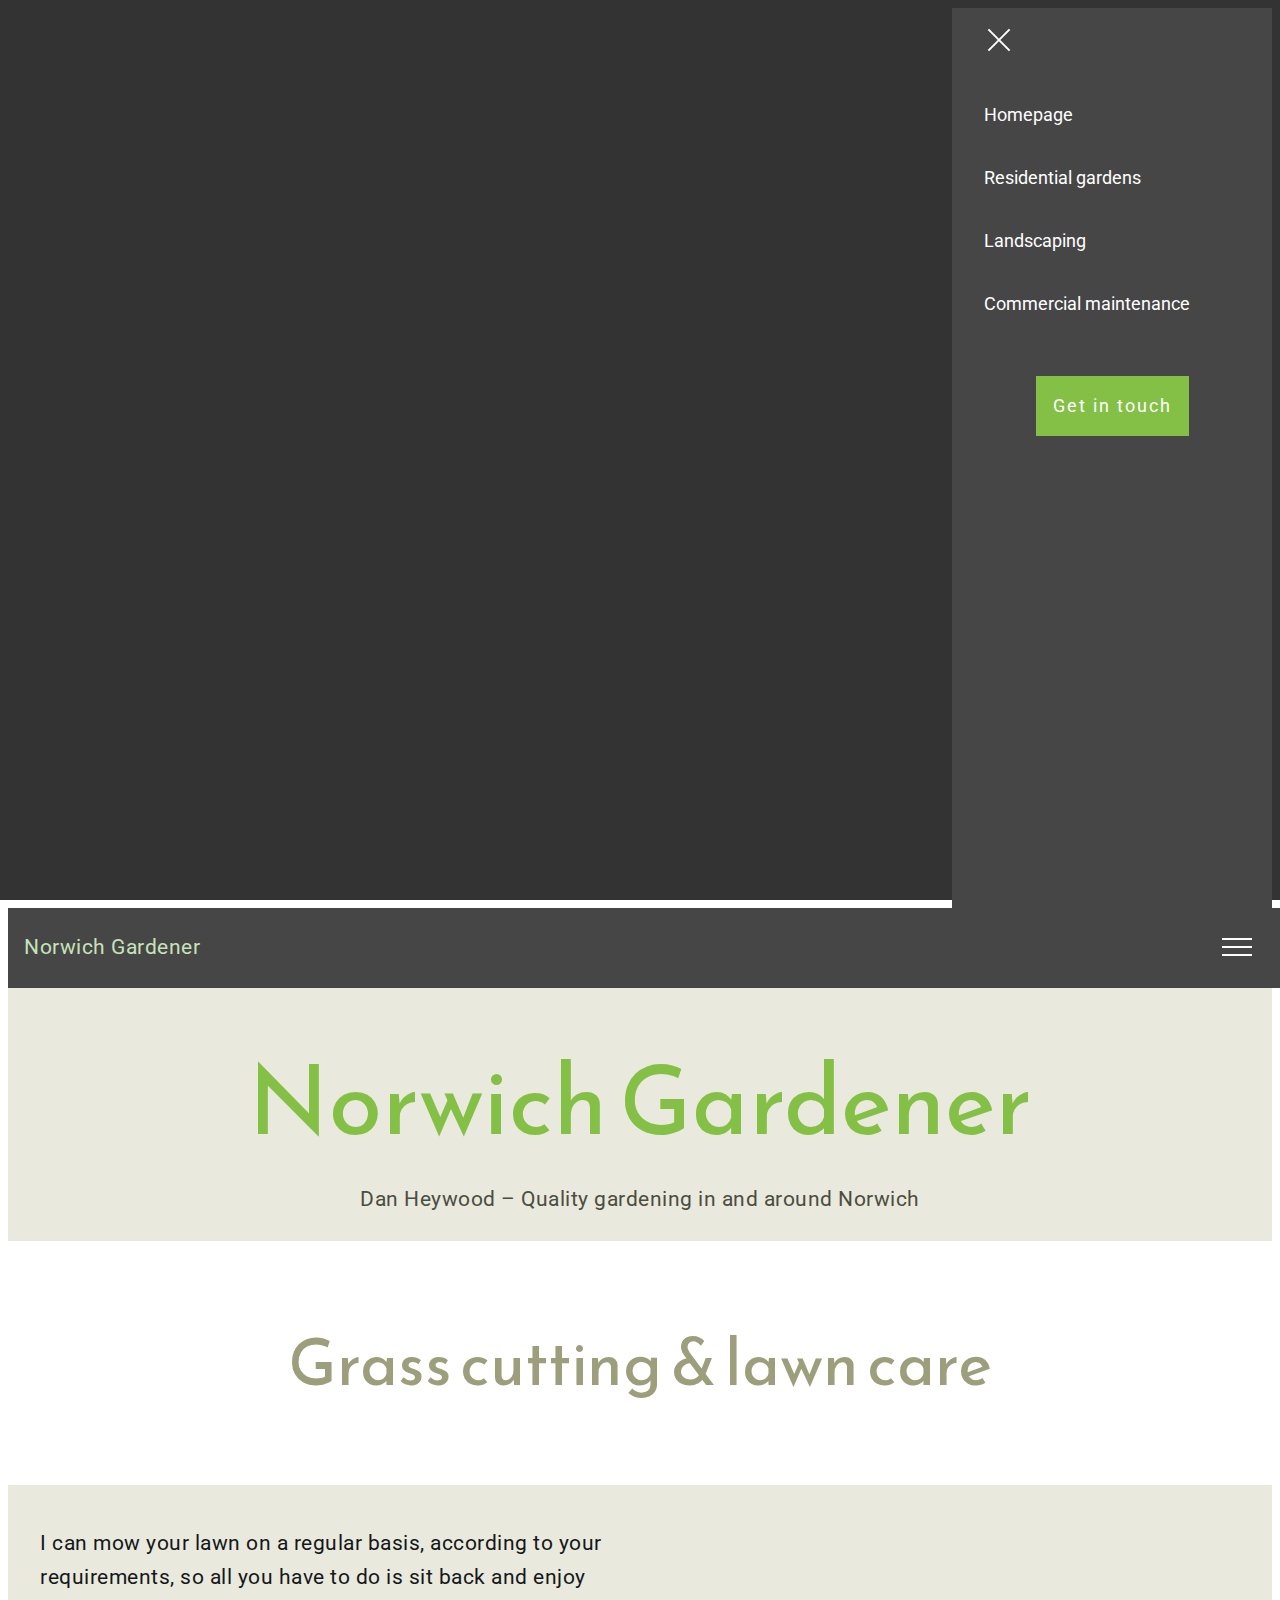
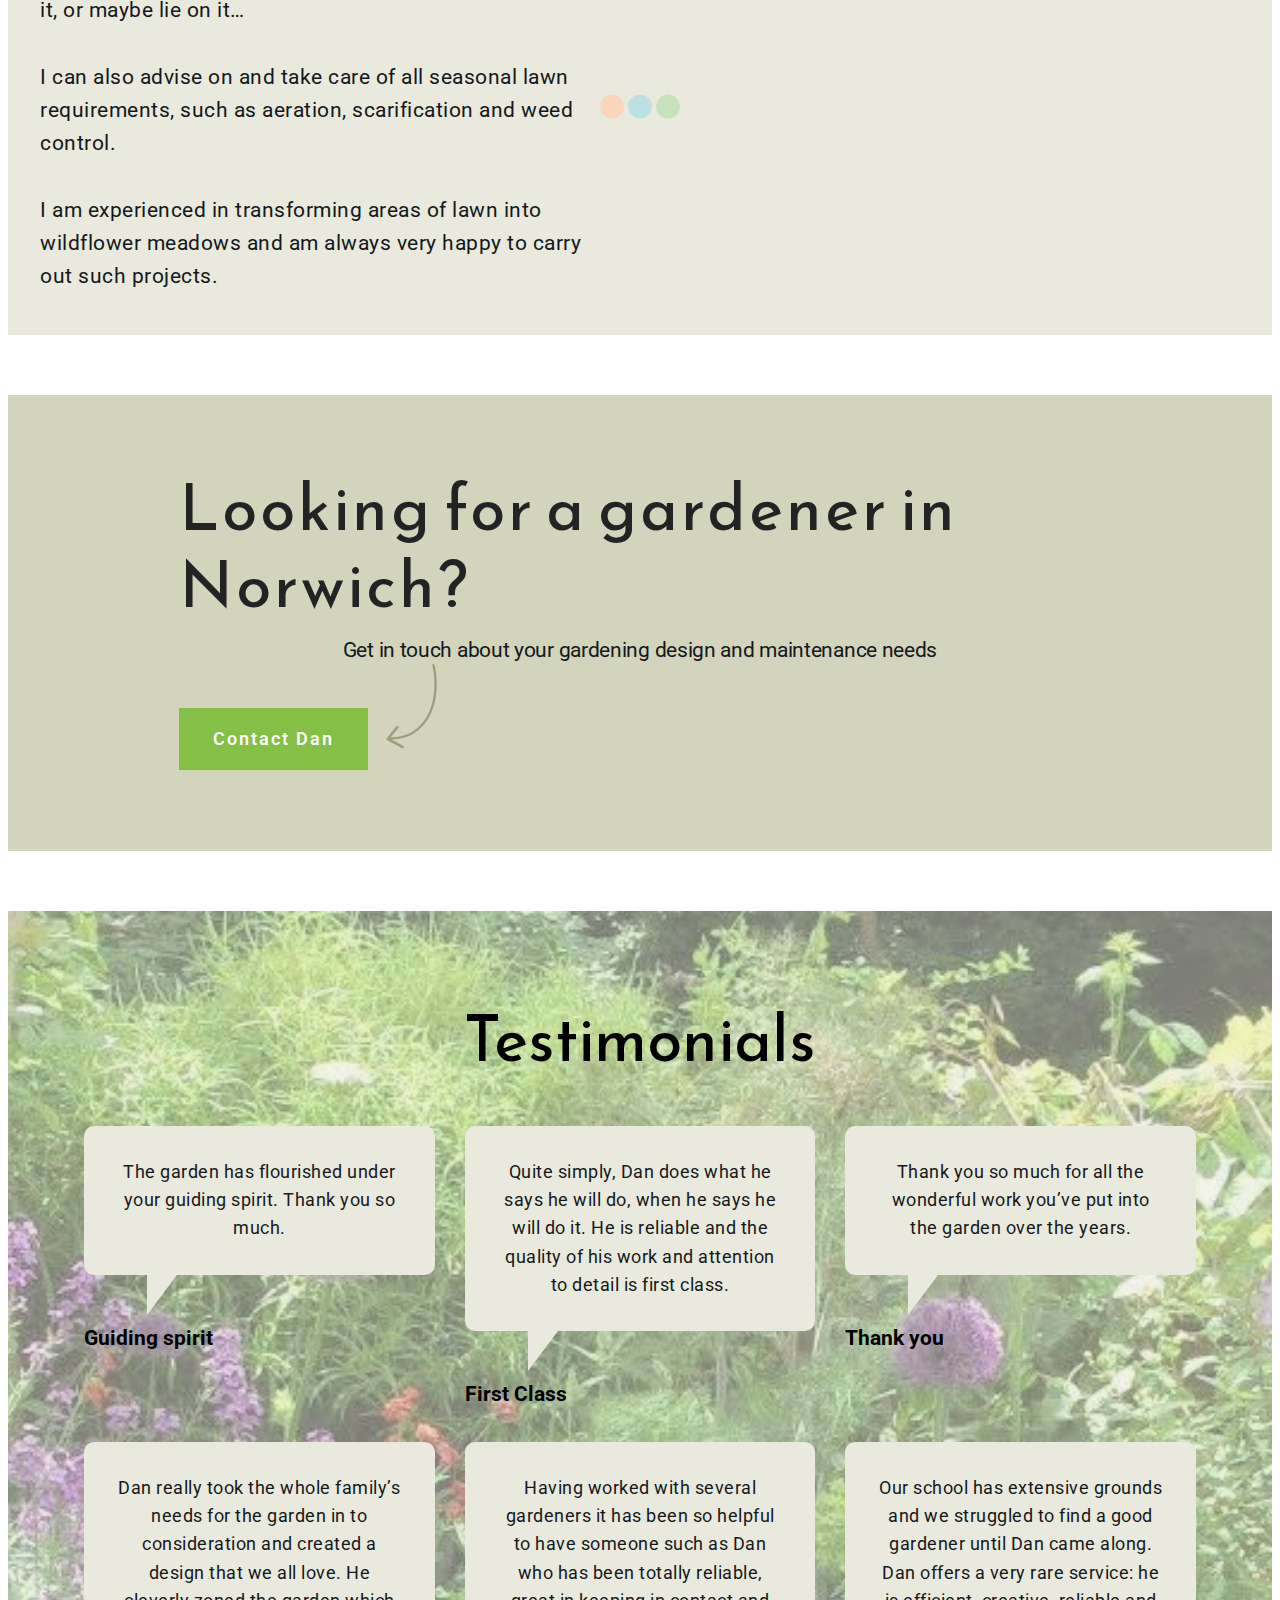
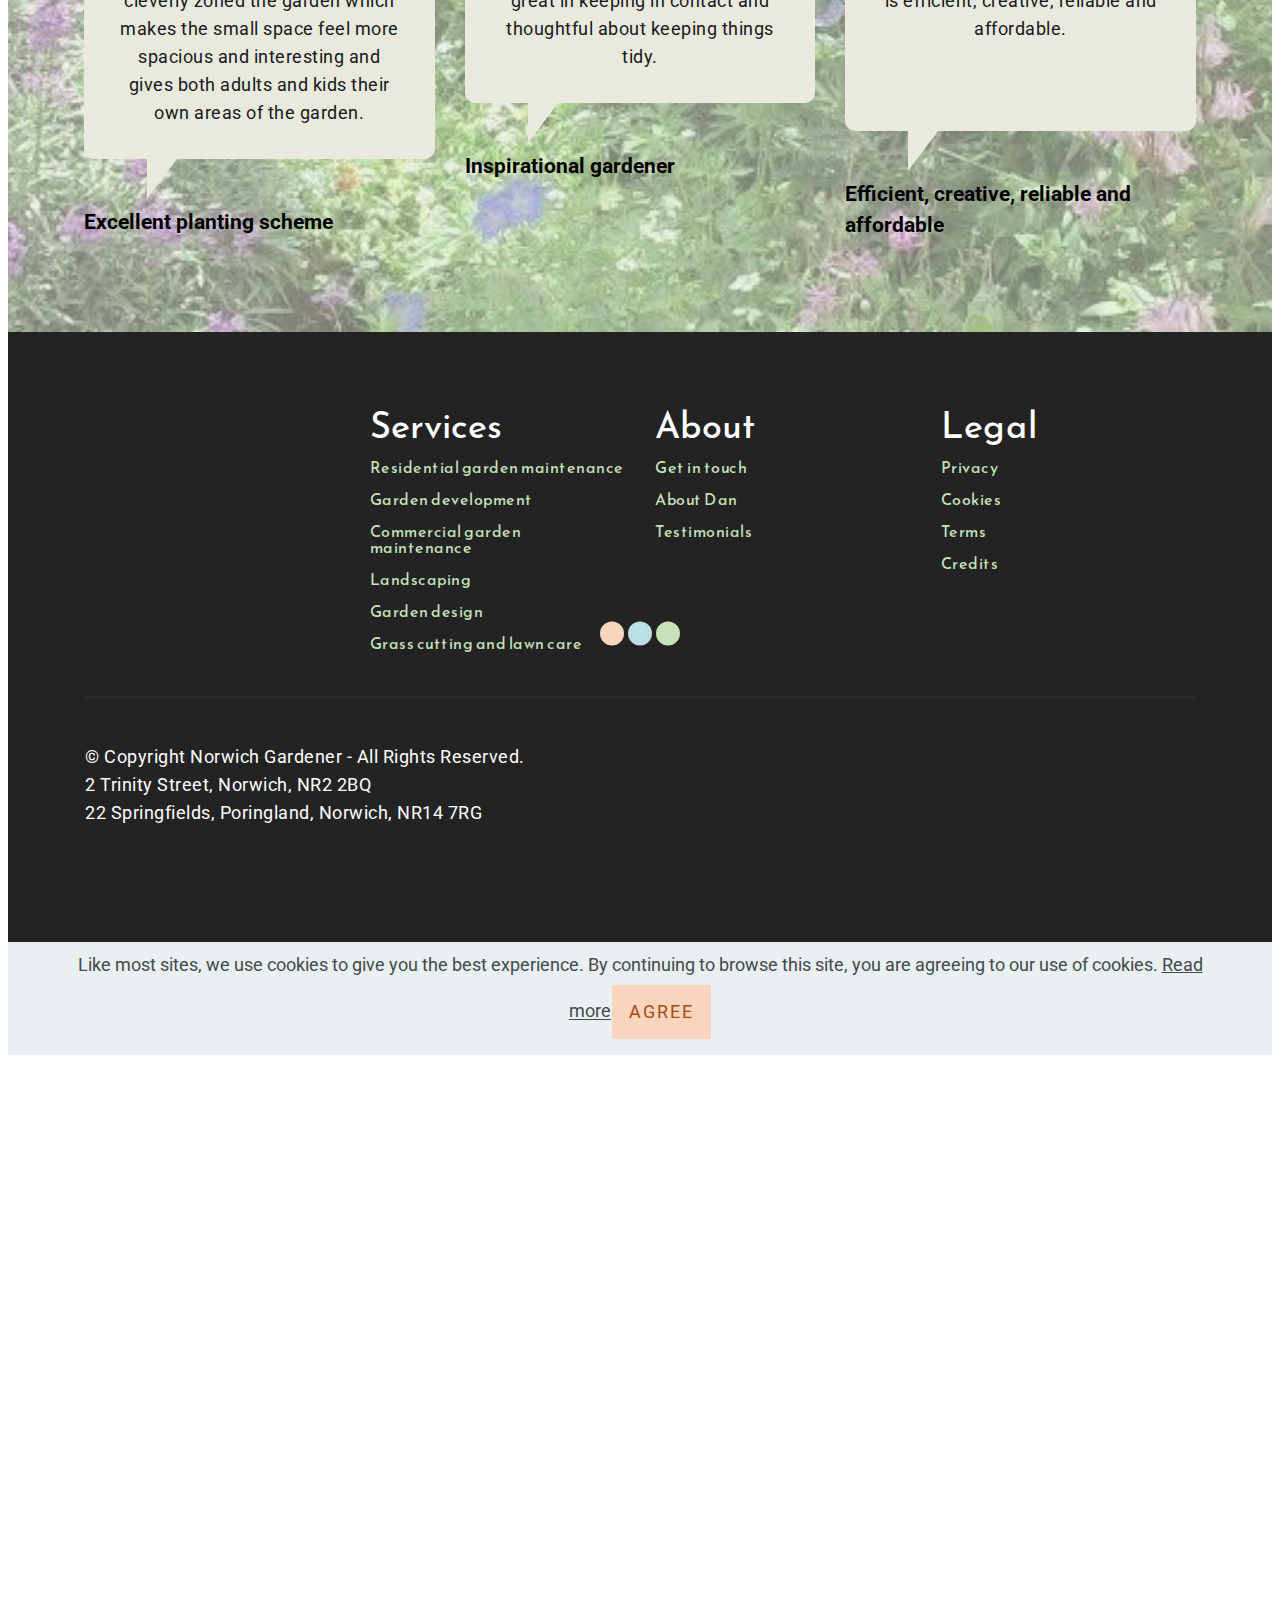
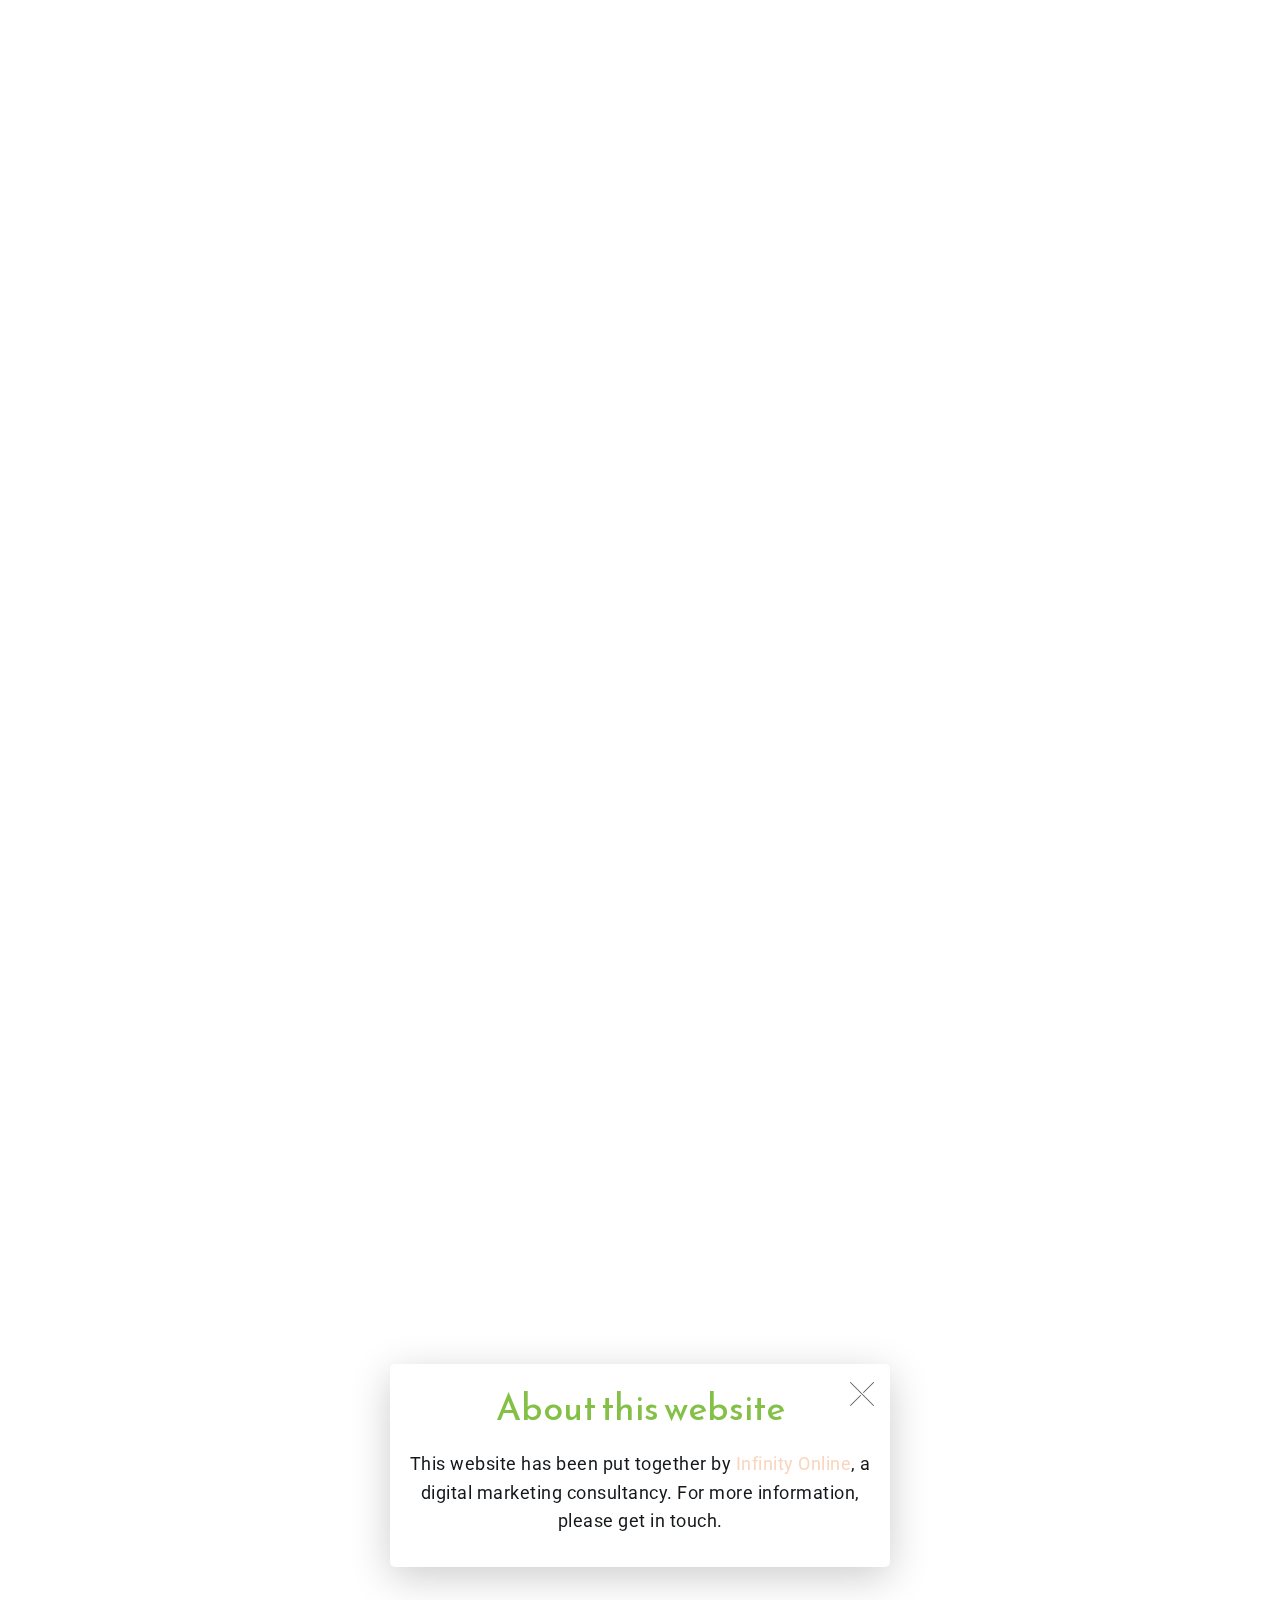
<file: grass-cutting.html>
<!DOCTYPE html>
<html amp >
<head>
  
  <meta charset="UTF-8">
  <meta http-equiv="X-UA-Compatible" content="IE=edge">
  
  <meta name="viewport" content="width=device-width, initial-scale=1, minimum-scale=1">
  <link rel="shortcut icon" href="assets/images/norwich-gardener-favicon-128x128.png" type="image/x-icon">
  <meta name="description" content="I can mow your lawn on a regular basis, according to your requirements, so all you have to do is sit back and enjoy it, or maybe lie on it… I can also advise on and take care of all seasonal lawn requirements, such as aeration, scarification and weed control.">
  <meta name="amp-script-src" content="">
  
  <title>Grass cutting & lawn care | Norwich Gardener (RHS qualifed)</title>
  
<link rel="canonical" href="https://www.norwichgardener.com/grass-cutting.html">
 <style amp-boilerplate>body{-webkit-animation:-amp-start 8s steps(1,end) 0s 1 normal both;-moz-animation:-amp-start 8s steps(1,end) 0s 1 normal both;-ms-animation:-amp-start 8s steps(1,end) 0s 1 normal both;animation:-amp-start 8s steps(1,end) 0s 1 normal both}@-webkit-keyframes -amp-start{from{visibility:hidden}to{visibility:visible}}@-moz-keyframes -amp-start{from{visibility:hidden}to{visibility:visible}}@-ms-keyframes -amp-start{from{visibility:hidden}to{visibility:visible}}@-o-keyframes -amp-start{from{visibility:hidden}to{visibility:visible}}@keyframes -amp-start{from{visibility:hidden}to{visibility:visible}}</style>
<noscript><style amp-boilerplate>body{-webkit-animation:none;-moz-animation:none;-ms-animation:none;animation:none}</style></noscript>
<link href="https://fonts.googleapis.com/css?family=Reem+Kufi:400&display=swap" rel="stylesheet">
 <link href="https://fonts.googleapis.com/css?family=Roboto:100,100i,300,300i,400,400i,500,500i,700,700i,900,900i&display=swap" rel="stylesheet">
 
 <style amp-custom> 
.gdpr-block{padding: 10px;font-size: 14px;display: block;width: 100%;text-align: center;}.gdpr-block.covert {display: none;}.textGDPR{position: relative;}.gdpr-block label span.textGDPR input[name='gdpr']{ width: 15px;height: 15px;margin: 0;position: absolute;top: 2px;left: -20px;}.gdpr-block label{color: #a7a7a7;vertical-align: middle;user-select: none;margin-bottom: 0;}div,span,h1,h2,h3,h4,h5,h6,p,blockquote,a,ol,ul,li,figcaption{font: inherit;}*{-webkit-box-sizing: border-box;box-sizing: border-box;}body{position: relative;font-style: normal;line-height: 1.5;color: #232323;}section{background-color: #eeeeee;background-position: 50% 50%;background-repeat: no-repeat;background-size: cover;overflow: hidden;}section.menu{min-height: 80px;}section,.container,.container-fluid{position: relative;word-wrap: break-word;}a.mbr-iconfont:hover{text-decoration: none;}h1,h2,h3{margin: auto;}h1,h3,p{padding: 10px 0;margin-bottom: 15px;}p,li,blockquote{color: #15181b;letter-spacing: 0.5px;line-height: 1.7;}ul,ol,pre,blockquote,h4{margin-bottom: 0;margin-top: 0;}pre{background: #f4f4f4;padding: 10px 24px;white-space: pre-wrap;}p{margin-top: 0;}a{font-style: normal;font-weight: 400;cursor: pointer;}a,a:hover{text-decoration: none;}figure{margin-bottom: 0;}h1,h2,h3,h4,h5,h6,.h1,.h2,.h3,.h4,.h5,.h6,.display-1,.display-2,.display-3,.display-4{line-height: 1;word-break: break-word;word-wrap: break-word;}b,strong{font-weight: bold;}blockquote{padding: 10px 0 10px 20px;position: relative;border-left: 3px solid;}input:-webkit-autofill,input:-webkit-autofill:hover,input:-webkit-autofill:focus,input:-webkit-autofill:active{-webkit-transition-delay: 9999s;transition-delay: 9999s;-webkit-transition-property: background-color,color;-o-transition-property: background-color,color;transition-property: background-color,color;}html,body{height: auto;min-height: 100vh;}.mbr-section-title{font-style: normal;line-height: 1.2;}.mbr-section-subtitle{line-height: 1.3;}.mbr-text{font-style: normal;line-height: 1.6;}.btn{font-weight: 400;border-width: 2px;border-style: solid;font-style: normal;letter-spacing: 2px;margin: .4rem .8rem;white-space: normal;-webkit-transition: all .3s ease-in-out,-webkit-box-shadow 2s ease-in-out;transition: all .3s ease-in-out,-webkit-box-shadow 2s ease-in-out;-o-transition: all .3s ease-in-out,box-shadow 2s ease-in-out;transition: all .3s ease-in-out,box-shadow 2s ease-in-out;transition: all .3s ease-in-out,box-shadow 2s ease-in-out,-webkit-box-shadow 2s ease-in-out;display: -webkit-inline-box;display: -ms-inline-flexbox;display: inline-flex;-webkit-box-align: center;-ms-flex-align: center;align-items: center;-webkit-box-pack: center;-ms-flex-pack: center;justify-content: center;word-break: break-word;-webkit-align-items: center;-webkit-justify-content: center;display: -webkit-inline-flex;}.btn-underline{position: relative;display: inline-block;margin-right: .8rem;margin-left: .8rem;}.btn-underline:after{content: "";display: block;width: 100%;height: 2px;-webkit-transition: all .3s ease-in-out 0.2s;-o-transition: all .3s ease-in-out 0.2s;transition: all .3s ease-in-out 0.2s;margin-top: 2px;}.btn-underline:before{content: "";display: block;width: 0;height: 2px;position: absolute;right: 0;bottom: 0;-webkit-transition: all .3s ease-in-out 0s;-o-transition: all .3s ease-in-out 0s;transition: all .3s ease-in-out 0s;margin-top: 2px;}.btn-underline:hover:after{-webkit-transition: all .3s ease-in-out 0s;-o-transition: all .3s ease-in-out 0s;transition: all .3s ease-in-out 0s;-webkit-transition-delay: none;-o-transition-delay: none;transition-delay: none;width: 0;}.btn-underline:hover:before{-webkit-transition: all .3s ease-in-out 0.2s;-o-transition: all .3s ease-in-out 0.2s;transition: all .3s ease-in-out 0.2s;width: 100%;}.btn-form{border-radius: 0;}.btn-form:hover{cursor: pointer;}form .btn{margin: 0;}.mbr-figure img,.mbr-figure iframe{display: block;width: 100%;}.card{background-color: transparent;border: none;}.card-wrapper{-webkit-box-flex: 1;-ms-flex: 1;flex: 1;-webkit-flex: 1;}.card-img{text-align: center;-ms-flex-negative: 0;flex-shrink: 0;-webkit-flex-shrink: 0;}.media{max-width: 100%;margin: 0 auto;}.mbr-figure{-ms-flex-item-align: center;-ms-grid-row-align: center;-webkit-align-self: center;align-self: center;}.media-container > div{max-width: 100%;}.mbr-figure img,.card-img img{width: 100%;}@media (max-width: 991px){.media-size-item{width: auto;}.media{width: auto;}.mbr-figure{width: 100%;}}.l-spacing3{letter-spacing: 3px;}.l-spacing-3{letter-spacing: -.3px;}.amp-carousel-button{width: 50px;height: 50px;}.amp-carousel-button:hover{cursor: pointer;}.amp-carousel-button-next{background-image: url("data:image/svg+xml;charset=utf-8,%3Csvg xmlns='http://www.w3.org/2000/svg' width='18' height='18' fill='%23fff' viewBox='0 0 129 129'%3E%3Cpath d='m40.4,121.3c-0.8,0.8-1.8,1.2-2.9,1.2s-2.1-0.4-2.9-1.2c-1.6-1.6-1.6-4.2 0-5.8l51-51-51-51c-1.6-1.6-1.6-4.2 0-5.8 1.6-1.6 4.2-1.6 5.8,0l53.9,53.9c1.6,1.6 1.6,4.2 0,5.8l-53.9,53.9z'/%3E%3C/svg%3E");}.amp-carousel-button-prev{background-image: url("data:image/svg+xml;charset=utf-8,%3Csvg xmlns='http://www.w3.org/2000/svg' width='18' height='18' fill='%23fff' viewBox='0 0 129 129'%3E%3Cpath d='m88.6,121.3c0.8,0.8 1.8,1.2 2.9,1.2s2.1-0.4 2.9-1.2c1.6-1.6 1.6-4.2 0-5.8l-51-51 51-51c1.6-1.6 1.6-4.2 0-5.8s-4.2-1.6-5.8,0l-54,53.9c-1.6,1.6-1.6,4.2 0,5.8l54,53.9z'/%3E%3C/svg%3E");}.popup-btn:hover{cursor: pointer;}.hidden{visibility: hidden;}.super-hide{display: none;}.inactive{-webkit-user-select: none;-moz-user-select: none;-ms-user-select: none;user-select: none;pointer-events: none;-webkit-user-drag: none;user-drag: none;}textarea[type="hidden"]{display: none;}#scrollToTop{display: none;}.popover-content ul.show{min-height: 155px;}.mbr-white{color: #ffffff;}.mbr-black{color: #000000;}.mbr-bg-white{background-color: #ffffff;}.mbr-bg-black{background-color: #000000;}.align-left{text-align: left;}.align-center{text-align: center;}.align-right{text-align: right;}@media (max-width: 767px){.align-left,.align-center,.align-right,.mbr-section-btn,.mbr-section-title{text-align: center;}}.mbr-light{font-weight: 300;}.mbr-regular{font-weight: 400;}.mbr-semibold{font-weight: 500;}.mbr-bold{font-weight: 700;}.mbr-section-btn{margin-left: -.8rem;margin-right: -.8rem;font-size: 0;}nav .mbr-section-btn{margin-left: 0rem;margin-right: 0rem;}.btn .mbr-iconfont,.btn.btn-sm .mbr-iconfont{cursor: pointer;margin-right: 0.5rem;}.btn.btn-md .mbr-iconfont,.btn.btn-md .mbr-iconfont{margin-right: 0.8rem;}[type="submit"]{-webkit-appearance: none;}.mbr-fullscreen .mbr-overlay{min-height: 100vh;}.mbr-fullscreen{display: -webkit-box;display: -ms-flexbox;display: flex;display: -moz-flex;display: -ms-flex;display: -o-flex;-webkit-box-align: center;-ms-flex-align: center;align-items: center;-webkit-align-items: center;min-height: 100vh;-webkit-box-sizing: border-box;box-sizing: border-box;padding-top: 3rem;padding-bottom: 3rem;}.mbr-overlay{background-color: #000;bottom: 0;left: 0;opacity: .5;position: absolute;right: 0;top: 0;z-index: 0;}.mbr-parallax-bg{bottom: 0;left: 0;opacity: .5;position: absolute;right: 0;top: 0;z-index: 0;background-position: 50% 50%;background-repeat: no-repeat;background-size: cover;}section.sidebar-open:before{content: '';position: fixed;top: 0;bottom: 0;right: 0;left: 0;background-color: rgba(0,0,0,0.2);z-index: 1040;}form input,form textarea,form select{padding: .8rem;border: 0px;background: #ececec;}form .fieldset{display: -webkit-box;display: -ms-flexbox;display: flex;-webkit-box-pack: center;-ms-flex-pack: center;justify-content: center;-ms-flex-wrap: wrap;flex-wrap: wrap;-webkit-box-align: center;-ms-flex-align: center;align-items: center;display: -webkit-flex;-webkit-justify-content: center;-webkit-flex-wrap: wrap;-webkit-align-items: center;}amp-img img{max-height: 100%;max-width: 100%;}img.mbr-temp{width: 100%;}.is-builder .nodisplay + img[async],.is-builder .nodisplay + img[decoding="async"],.is-builder amp-img > a + img[async],.is-builder amp-img > a + img[decoding="async"]{display: none;}html:not(.is-builder) amp-img > a{position: absolute;top: 0;bottom: 0;left: 0;right: 0;z-index: 1;}.is-builder .temp-amp-sizer{position: absolute;}.is-builder amp-youtube .temp-amp-sizer,.is-builder amp-vimeo .temp-amp-sizer{position: static;}.is-builder section.horizontal-menu .ampstart-btn{display: none;}@media (max-width: 991px){.is-builder section.horizontal-menu .navbar-toggler{display: block;}}.is-builder section.horizontal-menu .dropdown-menu{z-index: auto;opacity: 1;pointer-events: auto;}.is-builder section.horizontal-menu .nav-dropdown .link.dropdown-toggle[aria-expanded="true"]{margin-right: 0;padding: 0.667em 1em;}@media (max-width: 767px){.is-builder section.menu .navbar-collapse{max-height: 60vh;overflow-y: auto;}}.is-builder section.features4 .full-link,.is-builder section.features13 .full-link{z-index: 0;}.container{padding-right: 15px;padding-left: 15px;width: 100%;margin-right: auto;margin-left: auto;}@media (max-width: 767px){.container{max-width: 540px;}}@media (min-width: 768px){.container{max-width: 720px;}}@media (min-width: 992px){.container{max-width: 960px;}}@media (min-width: 1200px){.container{max-width: 1140px;}}@media (min-width: 1600px){.container{max-width: 1540px;}}.mbr-row,.mbr-form-row{display: -webkit-box;display: -webkit-flex;display: -ms-flexbox;display: flex;-webkit-flex-wrap: wrap;-ms-flex-wrap: wrap;flex-wrap: wrap;margin-right: -1rem;margin-left: -1rem;}.mbr-form-row{margin-right: -0.5rem;margin-left: -0.5rem;}.mbr-form-row > [class*="mbr-col"]{padding-left: 0.5rem;padding-right: 0.5rem;}.mbr-justify-content-center{-webkit-box-pack: center;-ms-flex-pack: center;justify-content: center;-webkit-justify-content: center;}@media (max-width: 767px){.mbr-col-sm-12{-ms-flex: 0 0 100%;-webkit-box-flex: 0;flex: 0 0 100%;max-width: 100%;padding-right: 15px;padding-left: 15px;-webkit-flex: 0 0 100%;}.mbr-row{margin: 0;}}@media (min-width: 768px){.mbr-col-md-3{-ms-flex: 0 0 25%;-webkit-box-flex: 0;flex: 0 0 25%;max-width: 25%;padding-right: 15px;padding-left: 15px;-webkit-flex: 0 0 25%;}.mbr-col-md-4{-ms-flex: 0 0 33.333333%;-webkit-box-flex: 0;flex: 0 0 33.333333%;max-width: 33.333333%;padding-right: 15px;padding-left: 15px;-webkit-flex: 0 0 33.333333%;}.mbr-col-md-5{-ms-flex: 0 0 41.666667%;-webkit-box-flex: 0;flex: 0 0 41.666667%;max-width: 41.666667%;padding-right: 15px;padding-left: 15px;-webkit-flex: 0 0 41.666667%;}.mbr-col-md-6{-ms-flex: 0 0 50%;-webkit-box-flex: 0;flex: 0 0 50%;max-width: 50%;padding-right: 15px;padding-left: 15px;-webkit-flex: 0 0 50%;}.mbr-col-md-7{-ms-flex: 0 0 58.333333%;-webkit-box-flex: 0;flex: 0 0 58.333333%;max-width: 58.333333%;padding-right: 15px;padding-left: 15px;-webkit-flex: 0 0 58.333333%;}.mbr-col-md-8{-ms-flex: 0 0 66.666667%;-webkit-box-flex: 0;flex: 0 0 66.666667%;max-width: 66.666667%;padding-left: 15px;padding-right: 15px;-webkit-flex: 0 0 66.666667%;}.mbr-col-md-10{-ms-flex: 0 0 83.333333%;-webkit-box-flex: 0;flex: 0 0 83.333333%;max-width: 83.333333%;padding-left: 15px;padding-right: 15px;-webkit-flex: 0 0 83.333333%;}.mbr-col-md-12{-ms-flex: 0 0 100%;-webkit-box-flex: 0;flex: 0 0 100%;max-width: 100%;padding-right: 15px;padding-left: 15px;-webkit-flex: 0 0 100%;}}@media (min-width: 992px){.mbr-col-lg-2{-ms-flex: 0 0 16.666667%;-webkit-box-flex: 0;flex: 0 0 16.666667%;max-width: 16.666667%;padding-right: 15px;padding-left: 15px;-webkit-flex: 0 0 16.666667%;}.mbr-col-lg-3{-ms-flex: 0 0 25%;-webkit-box-flex: 0;flex: 0 0 25%;max-width: 25%;padding-right: 15px;padding-left: 15px;-webkit-flex: 0 0 25%;}.mbr-col-lg-4{-ms-flex: 0 0 33.33%;-webkit-box-flex: 0;flex: 0 0 33.33%;max-width: 33.33%;padding-right: 15px;padding-left: 15px;-webkit-flex: 0 0 33.33%;}.mbr-col-lg-5{-ms-flex: 0 0 41.666%;-webkit-box-flex: 0;flex: 0 0 41.666%;max-width: 41.666%;padding-right: 15px;padding-left: 15px;-webkit-flex: 0 0 41.666%;}.mbr-col-lg-6{-ms-flex: 0 0 50%;-webkit-box-flex: 0;flex: 0 0 50%;max-width: 50%;padding-right: 15px;padding-left: 15px;-webkit-flex: 0 0 50%;}.mbr-col-lg-8{-ms-flex: 0 0 66.666667%;-webkit-box-flex: 0;flex: 0 0 66.666667%;max-width: 66.666667%;padding-left: 15px;padding-right: 15px;-webkit-flex: 0 0 66.666667%;}.mbr-col-lg-10{-ms-flex: 0 0 83.3333%;-webkit-box-flex: 0;flex: 0 0 83.3333%;max-width: 83.3333%;padding-right: 15px;padding-left: 15px;-webkit-flex: 0 0 83.3333%;}.mbr-col-lg-12{-ms-flex: 0 0 100%;-webkit-box-flex: 0;flex: 0 0 100%;max-width: 100%;padding-right: 15px;padding-left: 15px;-webkit-flex: 0 0 100%;}}@media (min-width: 1200px){.mbr-col-xl-4{-ms-flex: 0 0 33.33%;-webkit-box-flex: 0;flex: 0 0 33.33%;max-width: 33.33%;padding-right: 15px;padding-left: 15px;-webkit-flex: 0 0 33.33%;}.mbr-col-xl-6{-ms-flex: 0 0 50%;-webkit-box-flex: 0;flex: 0 0 50%;max-width: 50%;padding-right: 15px;padding-left: 15px;-webkit-flex: 0 0 50%;}.mbr-col-xl-7{-ms-flex: 0 0 58.333333%;-webkit-box-flex: 0;flex: 0 0 58.333333%;max-width: 58.333333%;padding-right: 15px;padding-left: 15px;-webkit-flex: 0 0 58.333333%;}.mbr-col-xl-8{-ms-flex: 0 0 66.666667%;-webkit-box-flex: 0;flex: 0 0 66.666667%;max-width: 66.666667%;padding-left: 15px;padding-right: 15px;-webkit-flex: 0 0 66.666667%;}}amp-sidebar{background: transparent;}#scrollToTopMarker{position: absolute;width: 0px;height: 0px;top: 300px;}#scrollToTopButton{position: fixed;bottom: 25px;right: 25px;opacity: .4;z-index: 5000;font-size: 32px;height: 60px;width: 60px;border: none;border-radius: 3px;cursor: pointer;}#scrollToTopButton:focus{outline: none;}#scrollToTopButton a:before{content: '';position: absolute;height: 40%;top: 36%;width: 2px;left: calc(50% - 1px);}#scrollToTopButton a:after{content: '';position: absolute;border-top: 2px solid;border-right: 2px solid;width: 40%;height: 40%;left: calc(30% - 1px);bottom: 30%;-ms-transform: rotate(-45deg);transform: rotate(-45deg);-webkit-transform: rotate(-45deg);}.is-builder #scrollToTopButton a:after{left: 30%;}.field:not(:nth-last-child(1)){margin-bottom: 1rem;}.field-input{display: block;width: 100%;}.mbr-col{flex-basis: 0;flex-grow: 1;max-width: 100%;}.mbr-col-auto{-webkit-box-flex: 0;flex: 0 0 auto;width: auto;max-width: none;}.mbr-col,.mbr-col-auto{position: relative;width: 100%;min-height: 1px;padding-right: 15px;padding-left: 15px;}@media (min-width: 991px){.mbr-col{min-width: 50%;}}@media (max-width: 991px){.mbr-col{min-width: 100%;}}.form-check{margin-bottom: 0;}.form-check-label{padding-left: 0;}.form-check-input{position: relative;margin: 4px;}.form-check-inline{display: -webkit-inline-box;display: -ms-inline-flexbox;display: inline-flex;-webkit-box-align: center;-ms-flex-align: center;align-items: center;padding-left: 0;margin-right: .75rem;}H3{margin: 0;}P{margin: 0;text-align: center;}.p-0{padding: 0;}.mbr-flex{display: flex;}.mbr-column{flex-direction: column;}.mbr-px-5{padding-left: 3rem;padding-right: 3rem;}.note-popover .btn::after{display: none;}*:focus{outline: none;}
body{font-family: Roboto;}blockquote{border-color: #f9d5bd;}.display-1{font-family: 'Reem Kufi',sans-serif;font-size: 6rem;}.display-2{font-family: 'Reem Kufi',sans-serif;font-size: 4rem;}.display-4{font-family: 'Reem Kufi',sans-serif;font-size: 1rem;}.display-5{font-family: 'Reem Kufi',sans-serif;font-size: 2.25rem;}.display-6{font-family: 'Roboto',sans-serif;font-size: 1.3rem;}.display-7{font-family: 'Roboto',sans-serif;font-size: 1.1rem;}@media (max-width: 768px){.display-1{font-size: 4.8rem;font-size: calc( 2.75rem + (6 - 2.75) * ((100vw - 20rem) / (48 - 20)));line-height: calc( 1.4 * (2.75rem + (6 - 2.75) * ((100vw - 20rem) / (48 - 20))));}.display-2{font-size: 3.2rem;font-size: calc( 2.05rem + (4 - 2.05) * ((100vw - 20rem) / (48 - 20)));line-height: calc( 1.4 * (2.05rem + (4 - 2.05) * ((100vw - 20rem) / (48 - 20))));}.display-4{font-size: 0.8rem;font-size: calc( 1rem + (1 - 1) * ((100vw - 20rem) / (48 - 20)));line-height: calc( 1.4 * (1rem + (1 - 1) * ((100vw - 20rem) / (48 - 20))));}.display-5{font-size: 1.8rem;font-size: calc( 1.4375rem + (2.25 - 1.4375) * ((100vw - 20rem) / (48 - 20)));line-height: calc( 1.4 * (1.4375rem + (2.25 - 1.4375) * ((100vw - 20rem) / (48 - 20))));}}.btn{padding: 1rem 2rem;border-radius: 0px;}.btn-sm{border-width: 1px;padding: 1rem 1rem;border-radius: 0px;}.btn-md{font-weight: 600;padding: 1rem 2rem;border-radius: 0px;}.bg-primary{background-color: #f9d5bd;}.bg-success{background-color: #c6e2ba;}.bg-info{background-color: #f5edf6;}.bg-warning{background-color: #7f7e7e;}.bg-danger{background-color: #83c045;}.btn-primary,.btn-primary:active,.btn-primary.active{background-color: #f9d5bd;border-color: #f9d5bd;color: #a84c0f;}.btn-primary:hover,.btn-primary:focus,.btn-primary.focus{color: #a84c0f;background-color: #f3a877;border-color: #f3a877;}.btn-primary.disabled,.btn-primary:disabled{color: #a84c0f;background-color: #f3a877;border-color: #f3a877;}.btn-secondary,.btn-secondary:active,.btn-secondary.active{background-color: #bbe0e2;border-color: #bbe0e2;color: #2f6c6f;}.btn-secondary:hover,.btn-secondary:focus,.btn-secondary.focus{color: #2f6c6f;background-color: #85c8cb;border-color: #85c8cb;}.btn-secondary.disabled,.btn-secondary:disabled{color: #2f6c6f;background-color: #85c8cb;border-color: #85c8cb;}.btn-info,.btn-info:active,.btn-info.active{background-color: #f5edf6;border-color: #f5edf6;color: #904c98;}.btn-info:hover,.btn-info:focus,.btn-info.focus{color: #904c98;background-color: #d9badd;border-color: #d9badd;}.btn-info.disabled,.btn-info:disabled{color: #904c98;background-color: #d9badd;border-color: #d9badd;}.btn-success,.btn-success:active,.btn-success.active{background-color: #c6e2ba;border-color: #c6e2ba;color: #426f2e;}.btn-success:hover,.btn-success:focus,.btn-success.focus{color: #426f2e;background-color: #9acb84;border-color: #9acb84;}.btn-success.disabled,.btn-success:disabled{color: #426f2e;background-color: #9acb84;border-color: #9acb84;}.btn-warning,.btn-warning:active,.btn-warning.active{background-color: #7f7e7e;border-color: #7f7e7e;color: #ffffff;}.btn-warning:hover,.btn-warning:focus,.btn-warning.focus{color: #ffffff;background-color: #595858;border-color: #595858;}.btn-warning.disabled,.btn-warning:disabled{color: #ffffff;background-color: #595858;border-color: #595858;}.btn-danger,.btn-danger:active,.btn-danger.active{background-color: #83c045;border-color: #83c045;color: #ffffff;}.btn-danger:hover,.btn-danger:focus,.btn-danger.focus{color: #ffffff;background-color: #5d8a2f;border-color: #5d8a2f;}.btn-danger.disabled,.btn-danger:disabled{color: #ffffff;background-color: #5d8a2f;border-color: #5d8a2f;}.btn-black,.btn-black:active,.btn-black.active{background-color: #333333;border-color: #333333;color: #ffffff;}.btn-black:hover,.btn-black:focus,.btn-black.focus{color: #ffffff;background-color: #0d0d0d;border-color: #0d0d0d;}.btn-black.disabled,.btn-black:disabled{color: #ffffff;background-color: #0d0d0d;border-color: #0d0d0d;}.btn-white,.btn-white:active,.btn-white.active{background-color: #ffffff;border-color: #ffffff;color: #808080;}.btn-white:hover,.btn-white:focus,.btn-white.focus{color: #808080;background-color: #d9d9d9;border-color: #d9d9d9;}.btn-white.disabled,.btn-white:disabled{color: #808080;background-color: #d9d9d9;border-color: #d9d9d9;}.btn-white,.btn-white:active,.btn-white.active{color: #333333;}.btn-white:hover,.btn-white:focus,.btn-white.focus{color: #333333;}.btn-white.disabled,.btn-white:disabled{color: #333333;}.btn-primary-outline,.btn-primary-outline:active,.btn-primary-outline.active{background: none;border-color: #f19a60;color: #f19a60;}.btn-primary-outline:hover,.btn-primary-outline:focus,.btn-primary-outline.focus{color: #a84c0f;background-color: #f9d5bd;border-color: #f9d5bd;}.btn-primary-outline.disabled,.btn-primary-outline:disabled{color: #a84c0f;background-color: #f9d5bd;border-color: #f9d5bd;}.btn-secondary-outline,.btn-secondary-outline:active,.btn-secondary-outline.active{background: none;border-color: #73bfc4;color: #73bfc4;}.btn-secondary-outline:hover,.btn-secondary-outline:focus,.btn-secondary-outline.focus{color: #2f6c6f;background-color: #bbe0e2;border-color: #bbe0e2;}.btn-secondary-outline.disabled,.btn-secondary-outline:disabled{color: #2f6c6f;background-color: #bbe0e2;border-color: #bbe0e2;}.btn-info-outline,.btn-info-outline:active,.btn-info-outline.active{background: none;border-color: #cfa9d4;color: #cfa9d4;}.btn-info-outline:hover,.btn-info-outline:focus,.btn-info-outline.focus{color: #904c98;background-color: #f5edf6;border-color: #f5edf6;}.btn-info-outline.disabled,.btn-info-outline:disabled{color: #904c98;background-color: #f5edf6;border-color: #f5edf6;}.btn-success-outline,.btn-success-outline:active,.btn-success-outline.active{background: none;border-color: #8bc472;color: #8bc472;}.btn-success-outline:hover,.btn-success-outline:focus,.btn-success-outline.focus{color: #426f2e;background-color: #c6e2ba;border-color: #c6e2ba;}.btn-success-outline.disabled,.btn-success-outline:disabled{color: #426f2e;background-color: #c6e2ba;border-color: #c6e2ba;}.btn-warning-outline,.btn-warning-outline:active,.btn-warning-outline.active{background: none;border-color: #4c4b4b;color: #4c4b4b;}.btn-warning-outline:hover,.btn-warning-outline:focus,.btn-warning-outline.focus{color: #ffffff;background-color: #7f7e7e;border-color: #7f7e7e;}.btn-warning-outline.disabled,.btn-warning-outline:disabled{color: #ffffff;background-color: #7f7e7e;border-color: #7f7e7e;}.btn-danger-outline,.btn-danger-outline:active,.btn-danger-outline.active{background: none;border-color: #507728;color: #507728;}.btn-danger-outline:hover,.btn-danger-outline:focus,.btn-danger-outline.focus{color: #ffffff;background-color: #83c045;border-color: #83c045;}.btn-danger-outline.disabled,.btn-danger-outline:disabled{color: #ffffff;background-color: #83c045;border-color: #83c045;}.btn-black-outline,.btn-black-outline:active,.btn-black-outline.active{background: none;border-color: #000000;color: #000000;}.btn-black-outline:hover,.btn-black-outline:focus,.btn-black-outline.focus{color: #ffffff;background-color: #333333;border-color: #333333;}.btn-black-outline.disabled,.btn-black-outline:disabled{color: #ffffff;background-color: #333333;border-color: #333333;}.btn-white-outline,.btn-white-outline:active,.btn-white-outline.active{background: none;border-color: #ffffff;color: #ffffff;}.btn-white-outline:hover,.btn-white-outline:focus,.btn-white-outline.focus{color: #333333;background-color: #ffffff;border-color: #ffffff;}.text-primary{color: #f9d5bd;}.text-primary.btn-underline:after,.text-primary.btn-underline:before{background: #f9d5bd;}.text-secondary{color: #bbe0e2;}.text-secondary.btn-underline:after,.text-secondary.btn-underline:before{background: #bbe0e2;}.text-success{color: #c6e2ba;}.text-success.btn-underline:after,.text-success.btn-underline:before{background: #c6e2ba;}.text-info{color: #f5edf6;}.text-info.btn-underline:after,.text-info.btn-underline:before{background: #f5edf6;}.text-warning{color: #7f7e7e;}.text-warning.btn-underline:after,.text-warning.btn-underline:before{background: #7f7e7e;}.text-danger{color: #83c045;}.text-danger.btn-underline:after,.text-danger.btn-underline:before{background: #83c045;}.text-white{color: #ffffff;}.text-white.btn-underline:after,.text-white.btn-underline:before{background: #ffffff;}.text-black{color: #000000;}.text-black.btn-underline:after,.text-black.btn-underline:before{background: #000000;}a.text-primary:hover,a.text-primary:focus{color: #f19a60;}a.text-secondary:hover,a.text-secondary:focus{color: #73bfc4;}a.text-success:hover,a.text-success:focus{color: #8bc472;}a.text-info:hover,a.text-info:focus{color: #cfa9d4;}a.text-warning:hover,a.text-warning:focus{color: #4c4b4b;}a.text-danger:hover,a.text-danger:focus{color: #507728;}a.text-white:hover,a.text-white:focus{color: #b3b3b3;}a.text-black:hover,a.text-black:focus{color: #4d4d4d;}.alert-success{background-color: #c6e2ba;}.alert-info{background-color: #f5edf6;}.alert-warning{background-color: #7f7e7e;}.alert-danger{background-color: #83c045;}a,a:hover{color: #f9d5bd;}.mbr-plan-header.bg-primary .mbr-plan-subtitle,.mbr-plan-header.bg-primary .mbr-plan-price-desc{color: #ffffff;}.mbr-plan-header.bg-success .mbr-plan-subtitle,.mbr-plan-header.bg-success .mbr-plan-price-desc{color: #ffffff;}.mbr-plan-header.bg-info .mbr-plan-subtitle,.mbr-plan-header.bg-info .mbr-plan-price-desc{color: #ffffff;}.mbr-plan-header.bg-warning .mbr-plan-subtitle,.mbr-plan-header.bg-warning .mbr-plan-price-desc{color: #bfbebe;}.mbr-plan-header.bg-danger .mbr-plan-subtitle,.mbr-plan-header.bg-danger .mbr-plan-price-desc{color: #c2e0a4;}div[submit-success]{background: #c6e2ba;color: #000000;padding: 1rem;margin-bottom: 1rem;}div[submit-error]{background: #83c045;color: #ffffff;padding: 1rem;margin-bottom: 1rem;}.mobirise-spinner{position: absolute;top: 50%;left: 40%;margin-left: 10%;-webkit-transform: translate3d(-50%,-50%,0);z-index: 4;}.mobirise-spinner em{width: 24px;height: 24px;background: #3ac;border-radius: 100%;display: inline-block;-webkit-animation: slide 1s infinite;}.mobirise-spinner em:nth-child(1){-webkit-animation-delay: 0.1s;background: #f9d5bd;}.mobirise-spinner em:nth-child(2){-webkit-animation-delay: 0.2s;background: #bbe0e2;}.mobirise-spinner em:nth-child(3){-webkit-animation-delay: 0.3s;background: #c6e2ba;}@-moz-keyframes slide{0%{-webkit-transform: scale(1);}50%{opacity: 0.3;-webkit-transform: scale(2);}100%{-webkit-transform: scale(1);}}@-webkit-keyframes slide{0%{-webkit-transform: scale(1);}50%{opacity: 0.3;-webkit-transform: scale(2);}100%{-webkit-transform: scale(1);}}@-o-keyframes slide{0%{-webkit-transform: scale(1);}50%{opacity: 0.3;-webkit-transform: scale(2);}100%{-webkit-transform: scale(1);}}@keyframes slide{0%{-webkit-transform: scale(1);}50%{opacity: 0.3;-webkit-transform: scale(2);}100%{-webkit-transform: scale(1);}}.mobirise-loader .amp-active > div{display: none;}#scrollToTopMarker{display: none;}#scrollToTopButton{background-color: #f9d5bd;}#scrollToTopButton a:before{background: #000000;}#scrollToTopButton a:after{border-top-color: #000000;border-right-color: #000000;}.display-1 .mbr-iconfont-btn{font-size: 6rem;width: 6rem;}.display-2 .mbr-iconfont-btn{font-size: 4rem;width: 4rem;}.display-4 .mbr-iconfont-btn{font-size: 1rem;width: 1rem;}.display-5 .mbr-iconfont-btn{font-size: 2.25rem;width: 2.25rem;}.display-6 .mbr-iconfont-btn{font-size: 1.3rem;width: 1.3rem;}.display-7 .mbr-iconfont-btn{font-size: 1.1rem;width: 1.1rem;}.cid-rgUEfpZGry amp-sidebar{min-width: 260px;z-index: 1050;background-color: #464646;}.cid-rgUEfpZGry amp-sidebar.open:after{content: '';position: absolute;top: 0;left: 0;bottom: 0;right: 0;background-color: red;}.cid-rgUEfpZGry .open{-webkit-transform: translateX(0%);transform: translateX(0%);display: block;}.cid-rgUEfpZGry .builder-sidebar{background-color: #464646;position: relative;min-height: 100vh;z-index: 1030;padding: 1rem 2rem;max-width: 20rem;}.cid-rgUEfpZGry .headerbar{display: flex;-webkit-justify-content: space-between;justify-content: space-between;padding: .5rem 1rem;min-height: 80px;-webkit-align-items: center;align-items: center;background: #464646;}.cid-rgUEfpZGry .headerbar.sticky-nav{position: fixed;z-index: 1000;width: 100%;}.cid-rgUEfpZGry .brand{display: flex;-webkit-align-items: center;align-items: center;padding-right: 30px;}.cid-rgUEfpZGry .brand p{margin: 0;padding: 0;}.cid-rgUEfpZGry .brand-name{color: #ffffff;text-align: left;}.cid-rgUEfpZGry .sidebar{padding: 1rem 0;margin: 0;}.cid-rgUEfpZGry .sidebar > li{list-style: none;display: flex;-webkit-flex-direction: column;flex-direction: column;}.cid-rgUEfpZGry .sidebar a{display: block;text-decoration: none;margin-bottom: 10px;}.cid-rgUEfpZGry .close-sidebar{width: 30px;height: 30px;position: relative;cursor: pointer;background-color: transparent;border: none;}.cid-rgUEfpZGry .close-sidebar:focus{outline: 2px auto #f9d5bd;}.cid-rgUEfpZGry .close-sidebar span{position: absolute;left: 0;width: 30px;height: 2px;border-right: 5px;background-color: #ffffff;}.cid-rgUEfpZGry .close-sidebar span:nth-child(1){-webkit-transform: rotate(45deg);transform: rotate(45deg);}.cid-rgUEfpZGry .close-sidebar span:nth-child(2){-webkit-transform: rotate(-45deg);transform: rotate(-45deg);}@media (min-width: 992px){.cid-rgUEfpZGry .brand-name{min-width: 8rem;}.cid-rgUEfpZGry .builder-sidebar{margin-left: auto;}.cid-rgUEfpZGry .builder-sidebar .sidebar li{-webkit-flex-direction: row;flex-direction: row;-webkit-flex-wrap: wrap;flex-wrap: wrap;}.cid-rgUEfpZGry .builder-sidebar .sidebar li a{padding: .5rem;margin: 0;}.cid-rgUEfpZGry .builder-overlay{display: none;}}.cid-rgUEfpZGry .hamburger{position: relative;right: 20px;margin-left: auto;width: 30px;height: 20px;background: none;border: none;cursor: pointer;z-index: 1000;}.cid-rgUEfpZGry .hamburger:focus{outline: none;}.cid-rgUEfpZGry .hamburger span{position: absolute;right: 0;width: 30px;height: 2px;border-right: 5px;background-color: #ffffff;}.cid-rgUEfpZGry .hamburger span:nth-child(1){top: 0;transition: all .2s;}.cid-rgUEfpZGry .hamburger span:nth-child(2){top: 8px;transition: all .15s;}.cid-rgUEfpZGry .hamburger span:nth-child(3){top: 8px;transition: all .15s;}.cid-rgUEfpZGry .hamburger span:nth-child(4){top: 16px;transition: all .2s;}.cid-rgUEfpZGry amp-img{margin-right: 1rem;display: flex;-webkit-align-items: center;align-items: center;width: 55px;}@media (max-width: 768px){.cid-rgUEfpZGry amp-img{max-height: 55px;max-width: 55px;}}.cid-rgUEfsbAaB{padding-top: 45px;padding-bottom: 15px;background-color: #e9eadd;}.cid-rgUEfsbAaB .mbr-text{padding-top: 0;}.cid-rgUEfsbAaB .mbr-section-title{color: #83c045;}.cid-rgUEfsbAaB .mbr-text,.cid-rgUEfsbAaB .mbr-section-btn{color: #4c4d41;}.cid-rgUEftGymf{padding-top: 90px;padding-bottom: 90px;background-color: #ffffff;}.cid-rgUEftGymf .mbr-section-subtitle{padding: 0;margin: 0;color: #7f7e7e;}.cid-rgUEftGymf .mbr-section-btn{padding-top: 1.5rem;}.cid-rgUEftGymf .mbr-title{color: #9c9e7c;text-align: center;}.cid-rgUEfv2Qw5{padding-top: 0px;padding-bottom: 0px;background-color: #e9eadd;}.cid-rgUEfv2Qw5 .main-row{-webkit-align-items: center;align-items: center;-webkit-justify-content: flex-start;justify-content: flex-start;margin: 0;position: relative;}.cid-rgUEfv2Qw5 .main-row{-webkit-flex-direction: row-reverse;flex-direction: row-reverse;}.cid-rgUEfv2Qw5 .image-block{display: flex;-webkit-align-items: center;align-items: center;}.cid-rgUEfv2Qw5 amp-img{width: 100%;margin: 0 auto;text-align: center;}.cid-rgUEfv2Qw5 .text-block{padding: 2rem;}@media (max-width: 767px){.cid-rgUEfv2Qw5 .mbr-section-subtitle,.cid-rgUEfv2Qw5 .mbr-text,.cid-rgUEfv2Qw5 .mbr-section-btn{text-align: center;}.cid-rgUEfv2Qw5 .text-block{padding: 2rem 1rem;}}@media (max-width: 991px){.cid-rgUEfv2Qw5 .text-block{padding: 2rem 2rem;}.cid-rgUEfv2Qw5 .image-block{width: 100%;}}@media (min-width: 992px){.cid-rgUEfv2Qw5 .image-block{width: 50%;}}.cid-rgUGDjEaDX{padding-top: 0px;padding-bottom: 60px;background-color: #ffffff;}.cid-rgUGDjEaDX .mbr-section-subtitle{padding: 0;margin: 0;color: #7f7e7e;}.cid-rgUGDjEaDX .mbr-section-btn{padding-top: 1.5rem;}.cid-rgUGDjEaDX .mbr-title{color: #9c9e7c;text-align: center;}.cid-rgUEfz9SXu{padding-top: 75px;padding-bottom: 75px;background-color: #d3d4bc;}.cid-rgUEfz9SXu .pb5{padding-bottom: 2rem;}.cid-rgUEfz9SXu .mbr-section-btn{padding-top: 1.5rem;position: relative;display: inline-block;}.cid-rgUEfz9SXu .arrow-icon{fill: #9c9e7c;position: absolute;top: -25px;right: -65px;-webkit-transform: rotateY(180deg);transform: rotateY(180deg);}.cid-rgUEfz9SXu .arrow-icon-2{fill: #9c9e7c;margin: auto;display: none;}@media (max-width: 991px){.cid-rgUEfz9SXu .container{text-align: center;}.cid-rgUEfz9SXu .mbr-section-btn{padding-top: 0;}.cid-rgUEfz9SXu .arrow-icon{display: none;}.cid-rgUEfz9SXu .arrow-icon-2{display: block;}.cid-rgUEfz9SXu .mbr-section-title,.cid-rgUEfz9SXu .mbr-text,.cid-rgUEfz9SXu .mbr-section-btn{text-align: center;}}.cid-rgUG06EdN3{padding-top: 0px;padding-bottom: 60px;background-color: #ffffff;}.cid-rgUG06EdN3 .mbr-section-subtitle{padding: 0;margin: 0;color: #7f7e7e;}.cid-rgUG06EdN3 .mbr-section-btn{padding-top: 1.5rem;}.cid-rgUG06EdN3 .mbr-title{color: #9c9e7c;text-align: center;}.cid-rgUFFbLafD{padding-top: 90px;padding-bottom: 90px;background-image: url("assets/images/norwich-gardener-home-head-960x427.jpg");}.cid-rgUFFbLafD .mbr-overlay{background-color: #e9eadd;opacity: 0.5;}.cid-rgUFFbLafD .mbr-row{padding-top: 3rem;}.cid-rgUFFbLafD .mbr-row.mbr-col-lg-10{margin: auto;}.cid-rgUFFbLafD .card.lg-pb{padding-bottom: 2rem;}.cid-rgUFFbLafD .card .card-wrapper{background-color: #e9eadd;padding: 2rem;border-radius: 10px;}.cid-rgUFFbLafD .card .triangle{width: 0;height: 0;border-top: 40px solid #e9eadd;border-right: 30px solid transparent;margin-left: 18%;}.cid-rgUFFbLafD .card .footer-wrap{padding-top: .5rem;}.cid-rgUFFbLafD .card .footer-wrap{display: flex;-webkit-align-items: center;align-items: center;}.cid-rgUFFbLafD .card .footer-wrap .card-img{margin-right: 1rem;}@media (min-width: 768px){.cid-rgUFFbLafD .card .footer-wrap .card-img{width: 4.5rem;}}.cid-rgUFFbLafD .card .footer-wrap .card-img amp-img{border-radius: 50%;margin: auto;}.cid-rgUFFbLafD .card .footer-wrap .card-img amp-img img{border-radius: 50%;}.cid-rgUFFbLafD .card .footer-wrap .signature{width: 100%;}.cid-rgUFFbLafD .card .footer-wrap .author-name{word-break: break-word;}.cid-rgUFFbLafD .mbr-text{padding: 0;margin: 0;}@media (max-width: 991px){.cid-rgUFFbLafD .card.md-pb{padding-bottom: 2rem;}}@media (max-width: 767px){.cid-rgUFFbLafD .author-name{text-align: left;}.cid-rgUFFbLafD .card{padding-bottom: 2rem;}.cid-rgUFFbLafD .card .card-wrapper{padding: 1rem;}}.cid-rgUFFbLafD .author-name{color: #000000;}.cid-rgUFFbLafD .mbr-section-title{color: #000000;}.cid-rgUEfAzd1Y{padding-top: 75px;padding-bottom: 75px;background-color: #232323;}.cid-rgUEfAzd1Y amp-img{text-align: center;width: 50%;}.cid-rgUEfAzd1Y .group-title{padding-bottom: 0;margin-bottom: 1rem;padding-top: 0;color: #ffffff;}.cid-rgUEfAzd1Y .image-block{display: flex;-webkit-align-items: center;align-items: center;}.cid-rgUEfAzd1Y .item{margin: 0;padding-bottom: 0;padding-top: 0;color: #ffffff;}.cid-rgUEfAzd1Y hr{margin: 45px 0 0 0;border-color: #fff;opacity: .05;}.cid-rgUEfAzd1Y .mbr-text{padding: 0;padding-top: 45px;margin: 0;text-align: left;}@media (max-width: 767px){.cid-rgUEfAzd1Y .items-col{text-align: center;margin: 2rem 0;}.cid-rgUEfAzd1Y amp-img{text-align: center;width: 100%;}}.cid-rgUEfAzd1Y .mbr-text P{color: #ffffff;}.cid-rgUEfAzd1Y P{color: #ffffff;text-align: left;}.cid-rgUEfAzd1Y .item,.cid-rgUEfAzd1Y .items{text-align: left;}.cid-sjs1c6MLps .mbr-row{justify-content: center;}@media (min-width: 768px){.cid-sjs1c6MLps .mbr-row{margin-left: -1.5rem;margin-right: -1.5rem;}}.cid-sjs1c6MLps p{margin: 0;padding: 0;}.cid-sjs1c6MLps .card-wrapper{background: #ffffff;border-radius: .3rem;-webkit-box-shadow: 0 10px 40px 0 rgba(0,0,0,0.2);box-shadow: 0 10px 40px 0 rgba(0,0,0,0.2);}@media (max-width: 767px){.cid-sjs1c6MLps .card-wrapper{padding: 1rem;}}.cid-sjs1c6MLps .form-wrapper .mbr-section-btn{margin: .5rem;}.cid-sjs1c6MLps .form-wrapper .mbr-section-btn .btn{margin: 0;}.cid-sjs1c6MLps .card-img amp-img{width: 100%;margin: auto;}.cid-sjs1c6MLps .card-title{width: 100%;margin: 0;line-height: 1.5;color: #83c045;}.on-load-popup.cid-sjs1c6MLps .mbr-popup,amp-lightbox.cid-sjs1c6MLps .mbr-popup{width: 100%;min-height: 100%;position: absolute;display: flex;align-items: center;}.cid-sjs1c6MLps.on-load-popup{position: fixed;top: 0;left: 0;bottom: 0;right: 0;background: transparent;animation: show;animation-fill-mode: forwards;visibility: hidden;overflow-y: auto;z-index: 1000;}.cid-sjs1c6MLps.on-load-popup .popup-close > span{width: 24px;height: 24px;}@keyframes show{100%{visibility: visible;}}.cid-sjs1c6MLps .mbr-popup .popup-close{position: absolute;right: 1rem;margin: -1rem -1rem -1rem auto;padding: 1rem;font-size: 1.5rem;cursor: pointer;opacity: .75;}.cid-sjs1c6MLps .mbr-popup .popup-close:hover{opacity: 1;}.cid-sjs1c6MLps .mbr-popup .popup-close:focus{outline: none;}.cid-sjs1c6MLps .mbr-popup .popup-close > span{font-size: 24px;color: #000000;}.cid-sjs1c6MLps .popup-notification{width: 100%;margin-top: 3rem;color: #fff;font-size: 25px;text-align: center;}.cid-sjs1c6MLps .mbr-form{justify-content: center;text-align: center;}@media (min-width: 768px){.cid-sjs1c6MLps .mbr-form{display: flex;-webkit-flex-wrap: wrap;flex-wrap: wrap;-webkit-align-items: center;align-items: center;}}.cid-sjs1c6MLps.popup-builder{background-color: #fff;}.cid-sjs1c6MLps.popup-builder .mbr-overlay{position: absolute;}.cid-sjs1c6MLps.popup-builder .amp-modal-dialog{margin: 0 auto;padding-top: 60px;padding-bottom: 60px;z-index: 2;}.cid-sjs1c6MLps .amp-modal-dialog{margin: .5rem;padding: 0;}.cid-sjs1c6MLps .mbr-form-row{display: flex;-webkit-flex-wrap: wrap;-ms-flex-wrap: wrap;flex-wrap: wrap;justify-content: center;margin-right: -0.5rem;margin-left: -0.5rem;}.cid-sjs1c6MLps .mbr-form-row > [class*="mbr-col"]{padding-left: .5rem;padding-right: .5rem;}.cid-sjs1c6MLps .field{padding-top: .5rem;padding-bottom: .5rem;}.cid-sjs1c6MLps .submit-message{width: 100%;}.cid-sjs1c6MLps .mbr-form-row > div{margin-bottom: 0;}.cid-sjs1c6MLps .mbr-overlay{bottom: 0;left: 0;position: fixed;right: 0;top: 0;z-index: 0;}@media (min-width: 576px){.cid-sjs1c6MLps .amp-modal-dialog{max-width: 500px;margin: 1.75rem auto;}.cid-sjs1c6MLps .modal-sm{max-width: 300px;}}@media (min-width: 992px){.cid-sjs1c6MLps .modal-lg,.cid-sjs1c6MLps .modal-xl{max-width: 800px;}}@media (min-width: 1200px){.cid-sjs1c6MLps .modal-xl{max-width: 1140px;}}.cid-sjs1c6MLps .popup-header{display: flex;-ms-flex-align: start;align-items: flex-start;-ms-flex-pack: justify;justify-content: space-between;padding: 1rem;}.cid-sjs1c6MLps .popup-text{margin-bottom: 1rem;}.cid-sjs1c6MLps .popup-body{position: relative;-ms-flex: 1 1 auto;flex: 1 1 auto;padding: 1rem;}.cid-sjs1c6MLps .popup-footer{display: flex;-ms-flex-align: center;align-items: center;justify-content: center;padding: 1rem;}.cid-sjs1c6MLps .pt-0{padding-top: 0;}.cid-sjs1c6MLps .pb-0{padding-bottom: 0;}
[class*="-iconfont"]{display: inline-flex;}</style>
 
  <script async  src="https://cdn.ampproject.org/v0.js"></script>
  <script async custom-element="amp-youtube" src="https://cdn.ampproject.org/v0/amp-youtube-0.1.js"></script>
  <script async custom-element="amp-analytics" src="https://cdn.ampproject.org/v0/amp-analytics-0.1.js"></script>
  <script async custom-element="amp-bind" src="https://cdn.ampproject.org/v0/amp-bind-0.1.js"></script>
  <script async custom-element="amp-sidebar" src="https://cdn.ampproject.org/v0/amp-sidebar-0.1.js"></script>
  <script async custom-element="amp-lightbox" src="https://cdn.ampproject.org/v0/amp-lightbox-0.1.js"></script>
  <script async custom-element="amp-form" src="https://cdn.ampproject.org/v0/amp-form-0.1.js"></script>
  <script async custom-template="amp-mustache" src="https://cdn.ampproject.org/v0/amp-mustache-0.2.js"></script>
  
  
  <script async custom-element="amp-user-notification" src="https://cdn.ampproject.org/v0/amp-user-notification-0.1.js"></script>
  
</head>
<body><amp-sidebar id="sidebar" class="cid-rgUEfpZGry" layout="nodisplay" side="right">
        <div class="builder-sidebar" id="builder-sidebar">
            <button on="tap:sidebar.close" class="close-sidebar">
                <span></span>
                <span></span>
            </button>

            <div class="sidebar mbr-white" data-app-modern-menu="true"><a class="text-white display-7" href="https://www.norwichgardener.com/"><br>Homepage<br><br></a>  <a class="text-white display-7" href="residential-garden-maintenance.html">Residential gardens<br><br></a> 
               
                 <a class="text-white display-7" href="landscaping.html">Landscaping<br><br></a> <a class="text-white display-7" href="commercial-garden-maintenance.html">Commercial maintenance&nbsp;<br><br></a></div>
            
            <div class="navbar-buttons mbr-section-btn align-center"><a class="btn btn-sm btn-danger display-7" href="contact.html">Get in touch</a></div>
        </div>
    </amp-sidebar>

<!-- Analytics -->
<!-- Global site tag (gtag.js) - Google Analytics START -->
<script async="" src="https://www.googletagmanager.com/gtag/js?id=UA-64324509-1"></script>
<script>
  window.dataLayer = window.dataLayer || [];
  function gtag(){dataLayer.push(arguments);}
  gtag('js', new Date());

  gtag('config', 'UA-64324509-1');
</script>
<!-- Global site tag (gtag.js) - Google Analytics END -->
<!-- /Analytics -->


  <section class="menu cid-rgUEfpZGry" id="menu2-3k">
    
    <nav class="headerbar sticky-nav">
      <div class="brand">
          
          <p class="brand-name mbr-fonts-style display-6"><a href="https://www.norwichgardener.com" class="text-success">
              Norwich Gardener</a><br></p>
      </div>
      <button on="tap:sidebar.toggle" class="ampstart-btn hamburger sticky-but">
        <span></span>
        <span></span>
        <span></span>
        <span></span>
    </button>
    </nav>
    
</section>

<section class="features16 cid-rgUEfsbAaB" id="features16-3l">

    
    
    <div class="container align-center">
        <h1 class="mbr-section-title mbr-fonts-style mbr-bold display-1"><span style="font-weight: normal;">Norwich Gardener</span></h1>
        <p class="mbr-text mbr-fonts-style display-6">
            Dan Heywood – Quality gardening in and around Norwich
        </p>

        
    </div>
</section>

<section class="mbr-section content1 cid-rgUEftGymf" id="content1-3m">

    

    
    <div class="container">
        <h2 class="mbr-title align-center mbr-fonts-style display-2">Grass cutting &amp; lawn care</h2>
        
        
    </div>
</section>

<section class="features12 cid-rgUEfv2Qw5" id="features12-3n">

    

    
    <div class="mbr-row main-row">
        <div class="image-block ">
            <amp-img src="assets/images/norwich-gardener-landscaping-herb-garden-900x460.jpg" layout="responsive" width="616.304347826087" height="315" alt="Garden" class="mobirise-loader">
                <div placeholder="" class="placeholder">
                                <div class="mobirise-spinner">
                                    <em></em>
                                    <em></em>
                                    <em></em>
                                </div></div>
                
            </amp-img>
        </div>
        <div class="text-block mbr-col-sm-12 mbr-col-md-12 mbr-col-lg-6">
            
            
            <p class="mbr-fonts-style mbr-text align-left display-6">I can mow your lawn on a regular basis, according to your requirements, so all you have to do is sit back and enjoy it, or maybe lie on it…<br><br>I can also advise on and take care of all seasonal lawn requirements, such as aeration, scarification and weed control.<br><br>I am experienced in transforming areas of lawn into wildflower meadows and am always very happy to carry out such projects.<br>
            </p>
            
        </div>
    </div>
</section>

<section class="mbr-section content1 cid-rgUGDjEaDX" id="content1-44">

    

    
    <div class="container">
        
        
        
    </div>
</section>

<section class="mbr-section info3 cid-rgUEfz9SXu" id="content9-3p">

    
    
    <div class="container">
        <div class="mbr-row mbr-justify-content-center">
            <div class="mbr-col-md-12 mbr-col-lg-10">
                <h2 class="mbr-section-title mbr-fonts-style l-spacing3 display-2">Looking for a gardener in Norwich?</h2>
                <p class="mbr-text text mbr-fonts-style l-spacing-3 display-6">
                    Get in touch about your gardening design and maintenance needs</p>
                <svg class="arrow-icon-2" xmlns="http://www.w3.org/2000/svg" height="80" width="30" viewBox="0 0 40 80"><path d="M30.6 47.5c-.6-.5-1.6-.4-2.1.2L19 59.6V5.5c0-.8-.7-1.5-1.5-1.5S16 4.7 16 5.5v54.1L6.5 47.7c-.6-.6-1.5-.7-2.1-.2-.7.5-.8 1.5-.3 2.1l12.2 15.2c.3.4.7.6 1.2.6s.9-.2 1.2-.6l12.2-15.2c.5-.6.4-1.6-.3-2.1z"></path></svg>
                <div class="mbr-section-btn"><svg class="arrow-icon inactive" xmlns="http://www.w3.org/2000/svg" height="100" width="80" viewBox="0 0 100 100"><path d="M54.1 108c-.5 0-.9-.2-1.2-.6-.5-.7-.3-1.6.4-2.1 1.5-1 9.5-5.5 14.6-8.3-17.4-.5-31.3-7.3-41.3-20C9.9 55.7 9.5 24.2 14.2 3.7c.2-.8 1-1.3 1.8-1.1.8.2 1.3 1 1.1 1.8-4.6 19.9-4.2 50.3 11.8 70.8 9.5 12.2 23 18.6 39.9 18.9h.3l-3.2-4c-1.4-1.7-2.7-3.3-4.1-5.1-.7-.9-1.5-1.9-2.3-2.9-.5-.6-.4-1.6.2-2.1.6-.5 1.6-.4 2.1.2 0 0 0 .1.1.1l6.4 7.9c.5.6.9 1.1 1.4 1.7 1.5 1.8 3.1 3.6 4.3 5.5 0 .1.1.1.1.2.1.2.1.3.2.5v.3c0 .2 0 .3-.1.5 0 .1-.1.1-.1.2-.1.2-.2.3-.3.4-.1.1-.2.1-.3.2 0 0-.1 0-.2.1-.9.4-16 8.6-18.2 10.1-.4 0-.7.1-1 .1z"></path></svg>
                    <a class="btn btn-md btn-danger display-7" href="contact.html">Contact Dan</a></div>
            </div>
        </div>
    </div>
</section>

<section class="mbr-section content1 cid-rgUG06EdN3" id="content1-3x">

    

    
    <div class="container">
        
        
        
    </div>
</section>

<section class="testimonials2 cid-rgUFFbLafD" id="testimonials2-3u">

    

    <div class="mbr-overlay"></div>
    <div class="container align-center">
        <h2 class="mbr-section-title mbr-fonts-style display-2">
            Testimonials</h2>
        
        <div class="mbr-row mbr-justify-content-center align-left">
            <div class="card mbr-col-sm-12 mbr-col-md-6 mbr-col-lg-4 lg-pb md-pb">
                <div class="card-wrapper">
                    <p class="mbr-text mbr-fonts-style display-7">The garden has flourished under your guiding spirit. Thank you so much.</p>
                </div>
                <div class="triangle"></div>
                <div class="footer-wrap">
                    
                    <div class="signature">
                        <div class="author-name mbr-fonts-style display-6"><strong>Guiding spirit</strong></div>
                        
                    </div>
                </div>
            </div>
            
            <div class="card mbr-col-sm-12 mbr-col-md-6 mbr-col-lg-4 lg-pb md-pb">
                <div class="card-wrapper">
                    <p class="mbr-text mbr-fonts-style display-7">Quite simply, Dan does what he says he will do, when he says he will do it. He is reliable and the quality of his work and attention to detail is first class.</p>
                </div>
                <div class="triangle"></div>
                <div class="footer-wrap">
                    
                    <div class="signature">
                        <div class="author-name mbr-fonts-style display-6"><strong>First Class</strong></div>
                        
                    </div>
                </div>
            </div>

            <div class="card mbr-col-sm-12 mbr-col-md-6 mbr-col-lg-4 lg-pb md-pb">
                <div class="card-wrapper">
                    <p class="mbr-text mbr-fonts-style display-7">Thank you so much for all the wonderful work you’ve put into the garden over the years.</p>
                </div>
                <div class="triangle"></div>
                <div class="footer-wrap">
                    
                    <div class="signature">
                        <div class="author-name mbr-fonts-style display-6"><strong>Thank you</strong></div>
                        
                    </div>
                </div>
            </div>

            <div class="card mbr-col-sm-12 mbr-col-md-6 mbr-col-lg-4 md-pb">
                <div class="card-wrapper">
                    <p class="mbr-text mbr-fonts-style display-7">Dan really took the whole family’s needs for the garden in to consideration and created a design that we all love. He cleverly zoned the garden which makes the small space feel more spacious and interesting and gives both adults and kids their own areas of the garden.</p>
                </div>
                <div class="triangle"></div>
                <div class="footer-wrap">
                    
                    <div class="signature">
                        <div class="author-name mbr-fonts-style display-6"><strong>Excellent planting scheme</strong></div>
                        
                    </div>
                </div>
            </div>

            <div class="card mbr-col-sm-12 mbr-col-md-6 mbr-col-lg-4">
                <div class="card-wrapper">
                    <p class="mbr-text mbr-fonts-style display-7">
                        Having worked with several gardeners it has been so helpful to have someone such as Dan who has been totally reliable, great in keeping in contact and thoughtful about keeping things tidy.
                    </p>
                </div>
                <div class="triangle"></div>
                <div class="footer-wrap">
                    
                    <div class="signature">
                        <div class="author-name mbr-fonts-style display-6"><strong>Inspirational gardener</strong></div>
                        
                    </div>
                </div>
            </div>

            <div class="card mbr-col-sm-12 mbr-col-md-6 mbr-col-lg-4">
                <div class="card-wrapper">
                    <p class="mbr-text mbr-fonts-style display-7">
                        Our school has extensive grounds and we struggled to find a good gardener until Dan came along. Dan offers a very rare service: he is efficient, creative, reliable and affordable.<br><br><br> 
                    </p>
                </div>
                <div class="triangle"></div>
                <div class="footer-wrap">
                    
                    <div class="signature">
                        <div class="author-name mbr-fonts-style display-6"><strong>Efficient, creative, reliable and affordable</strong></div>
                        
                    </div>
                </div>
            </div>

        </div>
    </div>
</section>

<section class="footer1 cid-rgUEfAzd1Y" id="footer1-3q">

    

    
    <div class="container">
        <div class="mbr-row mbr-justify-content-center">
            <div class="image-block mbr-col-sm-12 mbr-col-md-6 mbr-col-lg-3">
                <amp-img src="assets/images/dan-heywood-1-175x224.jpg" layout="responsive" width="128" height="128" class="mobirise-loader" alt="Dan Heywood" title="Dan Heywood">
                    <div placeholder="" class="placeholder">
                                <div class="mobirise-spinner">
                                    <em></em>
                                    <em></em>
                                    <em></em>
                                </div></div>                         
                    
                </amp-img>
            </div>

            <div class="items-col mbr-col-sm-12 mbr-col-md-6 mbr-col-lg-3">
                <h3 class="mbr-fonts-style group-title display-5">
                    Services</h3>
                <div class="items">
                    
                    
                    
                <p class="item mbr-fonts-style display-4"><a href="residential-garden-maintenance.html" class="text-success">Residential garden maintenance</a><br><br></p><p class="item mbr-fonts-style display-4"><a href="residential-garden-maintenance.html" class="text-success">Garden development</a><br></p><p class="item mbr-fonts-style display-4"><br><a href="commercial-garden-maintenance.html" class="text-success">Commercial garden maintenance</a><br><br></p><p class="item mbr-fonts-style display-4"><a href="landscaping.html" class="text-success">Landscaping</a><br><br></p><p class="item mbr-fonts-style display-4"><a href="garden-design.html" class="text-success">Garden design</a><br><br></p><p class="item mbr-fonts-style display-4"><a href="grass-cutting.html" class="text-success">Grass cutting and lawn care</a></p></div>
            </div>

            <div class="items-col mbr-col-sm-12 mbr-col-md-6 mbr-col-lg-3">
                <h3 class="mbr-fonts-style group-title display-5">About</h3>
                <div class="items">
                    
                    
                    
                <p class="item mbr-fonts-style display-4"><strong><a href="contact.html" class="text-success">Get in touch</a></strong><br></p><p class="item mbr-fonts-style display-4"><br></p><p class="item mbr-fonts-style display-4"><a href="about.html" class="text-success">About Dan</a><br><br><a href="testimonials.html" class="text-success">Testimonials</a><br></p></div>
            </div>

            <div class="items-col mbr-col-sm-12 mbr-col-md-6 mbr-col-lg-3">
                <h3 class="mbr-fonts-style group-title display-5">
                    Legal</h3>
                <div class="items">
                    
                    
                    
                <p class="item mbr-fonts-style display-4"><a href="privacy.html" class="text-success">Privacy</a><br><br></p><p class="item mbr-fonts-style display-4"><a href="cookies.html" class="text-success">Cookies</a><br><br></p><p class="item mbr-fonts-style display-4"><a href="terms.html" class="text-success">
                        Terms</a><br><br></p><p class="item mbr-fonts-style display-4"><a class="text-success" on="tap:mbr-popup-48">
                        Credits</a></p></div>
            </div>
        </div>
        <div>
            <hr>
            <p class="mbr-fonts-style mbr-text mbr-white display-7">© Copyright Norwich Gardener - All Rights Reserved.&nbsp;<br>2 Trinity Street, Norwich, NR2 2BQ<br>22 Springfields, Poringland, Norwich, NR14 7RG</p><p></p><p></p>
        </div>
    </div>
</section>

<amp-lightbox id="mbr-popup-48" class="cid-sjs1c6MLps" layout="nodisplay" scrollable=""><div class="mbr-overlay" style="opacity: 0.8; background-color: rgb(0, 0, 0);">
    </div><div class="mbr-popup">
        <div class="container amp-modal-dialog">
            <div class="card-wrapper">
                <div class="popup-header pb-0">
                    <h5 class="mbr-fonts-style card-title align-center display-5">About this website</h5>
                    <div class="popup-close" on="tap:mbr-popup-48.close" role="button" tabindex="0">
                        <svg version="1.1" xmlns="http://www.w3.org/2000/svg" width="24" height="24" viewBox="0 0 32 32" fill="currentColor">
                            <path d="M31.797 0.191c-0.264-0.256-0.686-0.25-0.942 0.015l-13.328 13.326c-0.598 0.581 0.342 1.543 0.942 0.942l13.328-13.326c0.27-0.262 0.27-0.695 0-0.957zM14.472 17.515c-0.264-0.256-0.686-0.25-0.942 0.015l-13.328 13.326c-0.613 0.595 0.34 1.562 0.942 0.942l13.328-13.326c0.27-0.262 0.27-0.695 0-0.957zM1.144 0.205c-0.584-0.587-1.544 0.336-0.942 0.942l30.654 30.651c0.613 0.625 1.563-0.325 0.942-0.942z"></path>
                        </svg>
                    </div>
                </div>
                <div class="popup-body">
                    <div class="popup-text">
                        <p class="mbr-text mbr-fonts-style align-center display-7">
                            This website has been put together by <a href="https://infinityonline.co.uk" target="_blank">Infinity Online</a>, a digital marketing consultancy. For more information, please get in touch.</p>
                    </div>

                    <div>
                        

                        

                        
                    </div>
                </div>

                
            </div>
        </div>
    </div></amp-lightbox>


  
  
<amp-user-notification class="display-7" id="amp-cookies-notification" style="color:#424a4d; background:rgba(234, 239, 241, 0.99); padding: 10px 5%; display:inline-block;text-align: center;" layout="nodisplay"><span class="display-7">Like most sites, we use cookies to give you the best experience. By continuing to browse this site, you are agreeing to our use of cookies.<strong> <a style="color: #424a4d; text-decoration: underline;" href="cookies.html">Read more</a> </strong></span><span class="mbr-section-btn"><button class="btn btn-sm btn-primary display-7" on="tap:amp-cookies-notification.dismiss,amp-cookies-notification.hide" style="display: inline-block; cursor: pointer; margin-left: 10px;">AGREE</button></span></amp-user-notification>
 
</body>
</html>
</file>
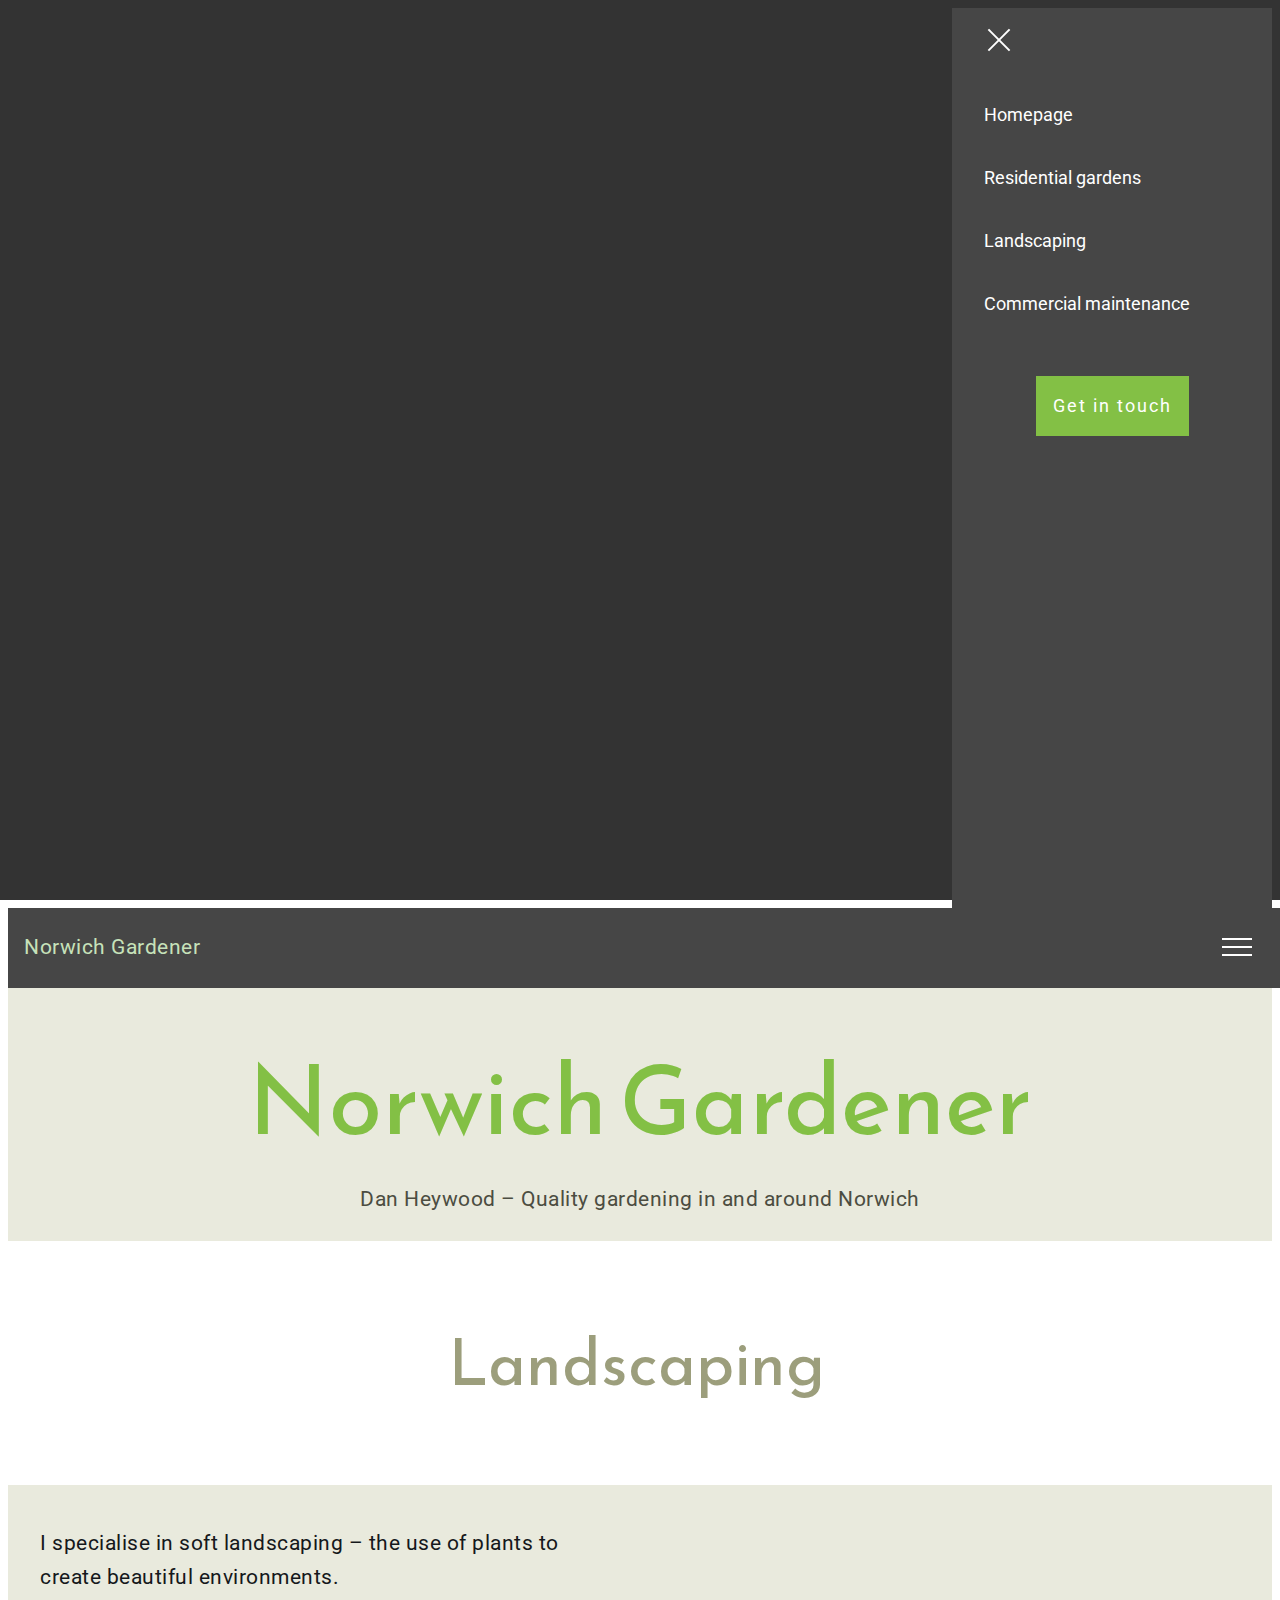
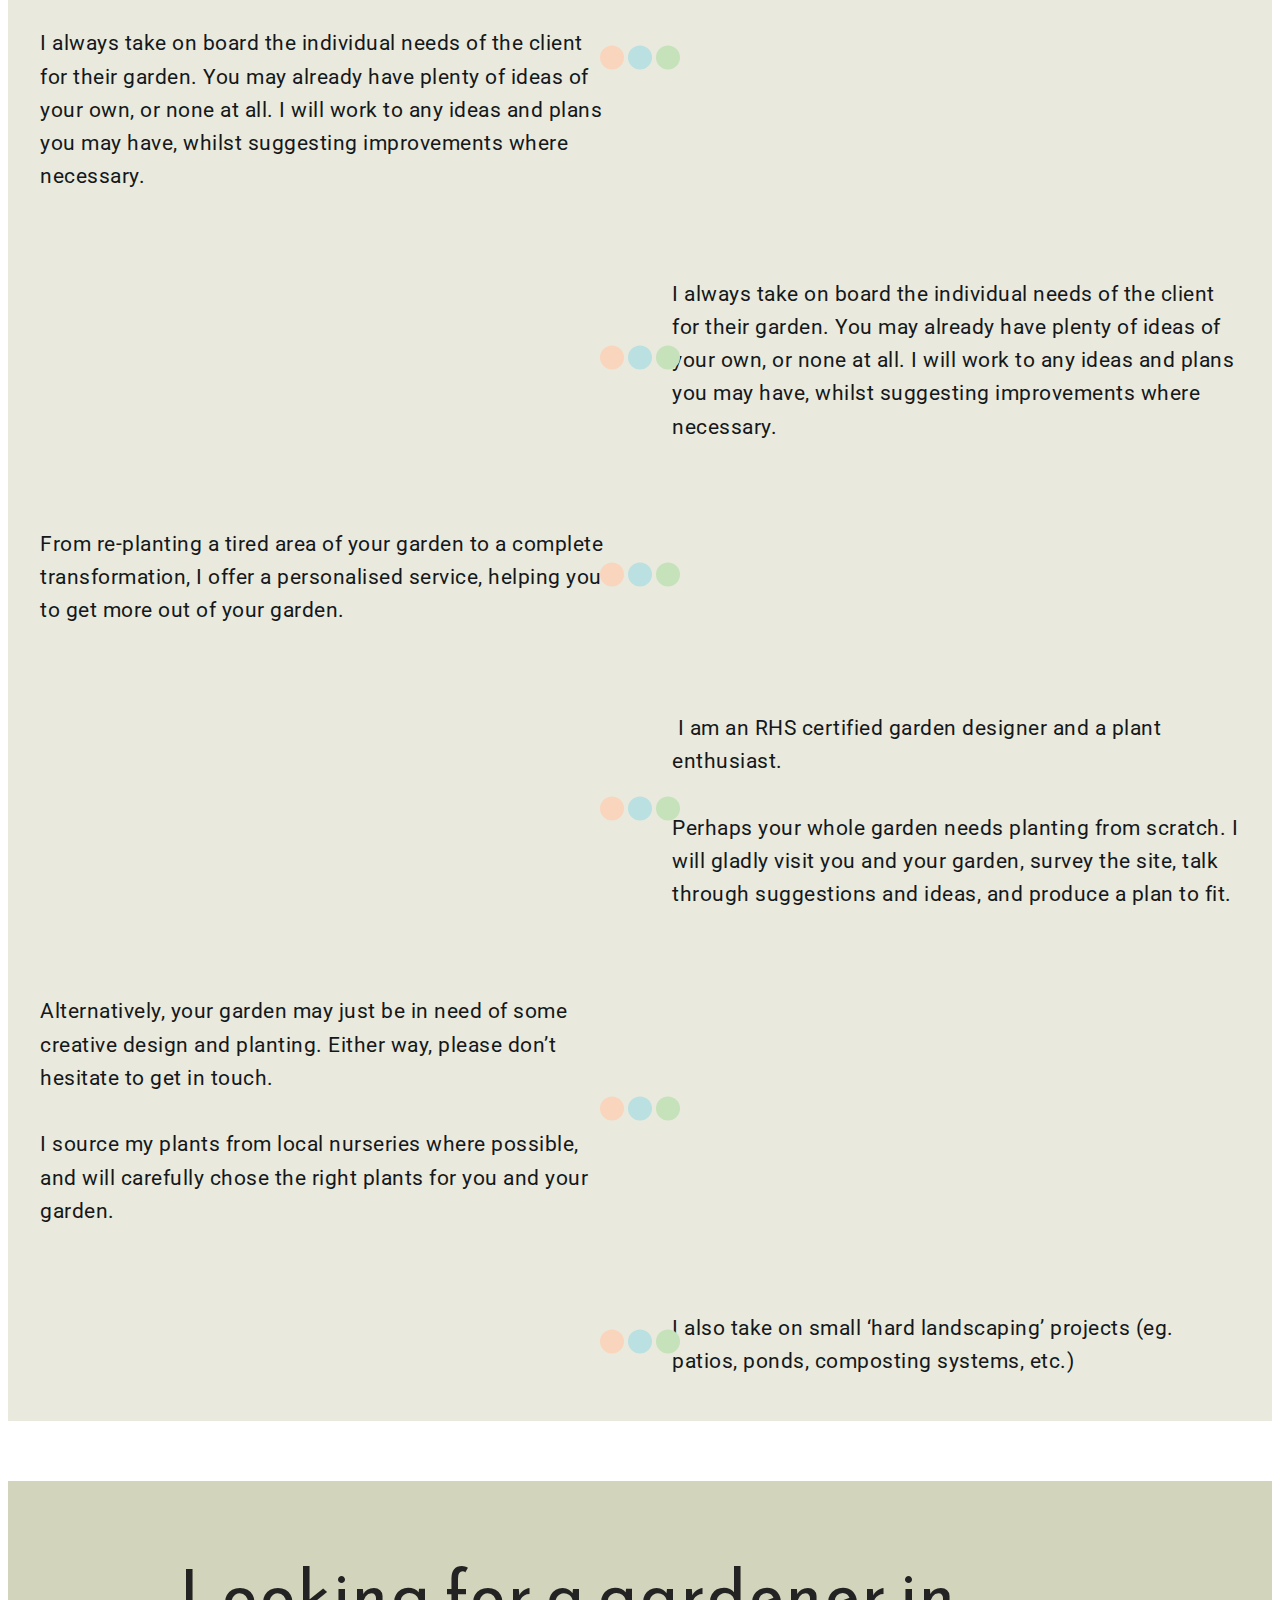
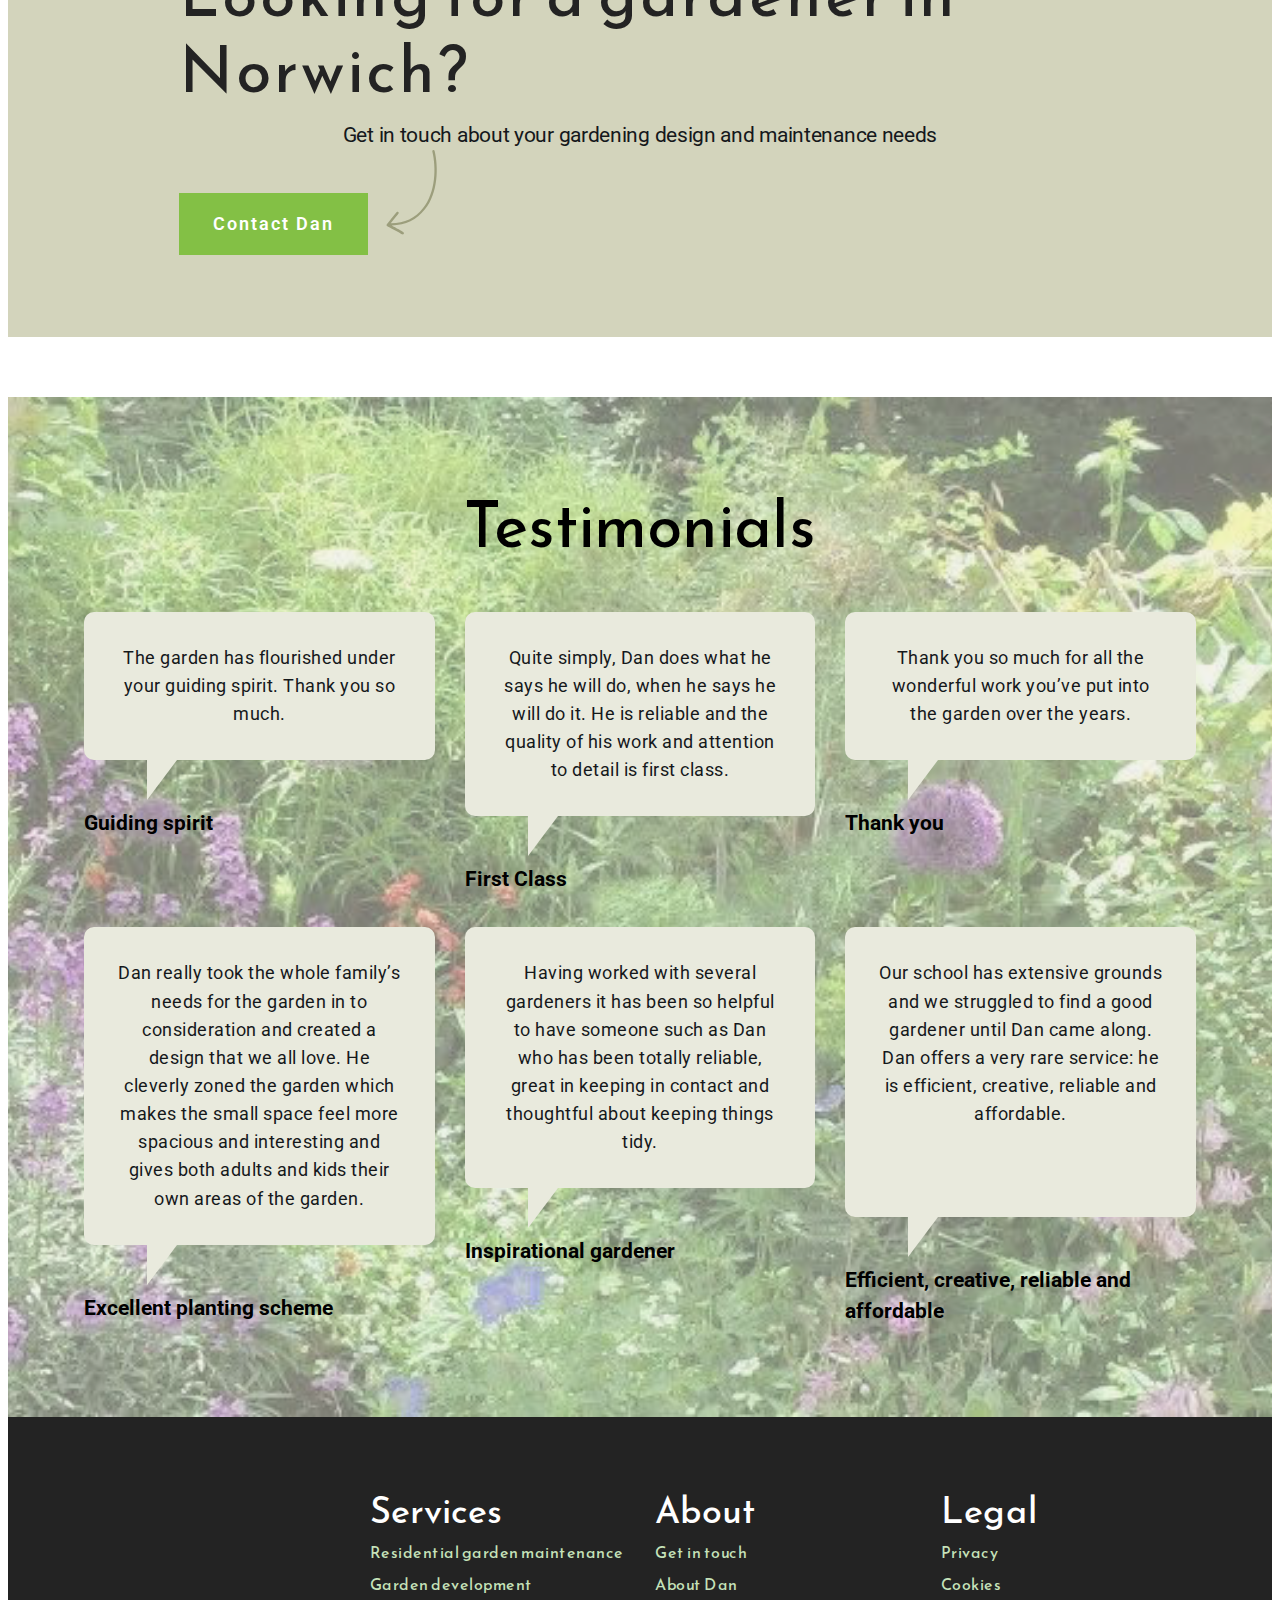
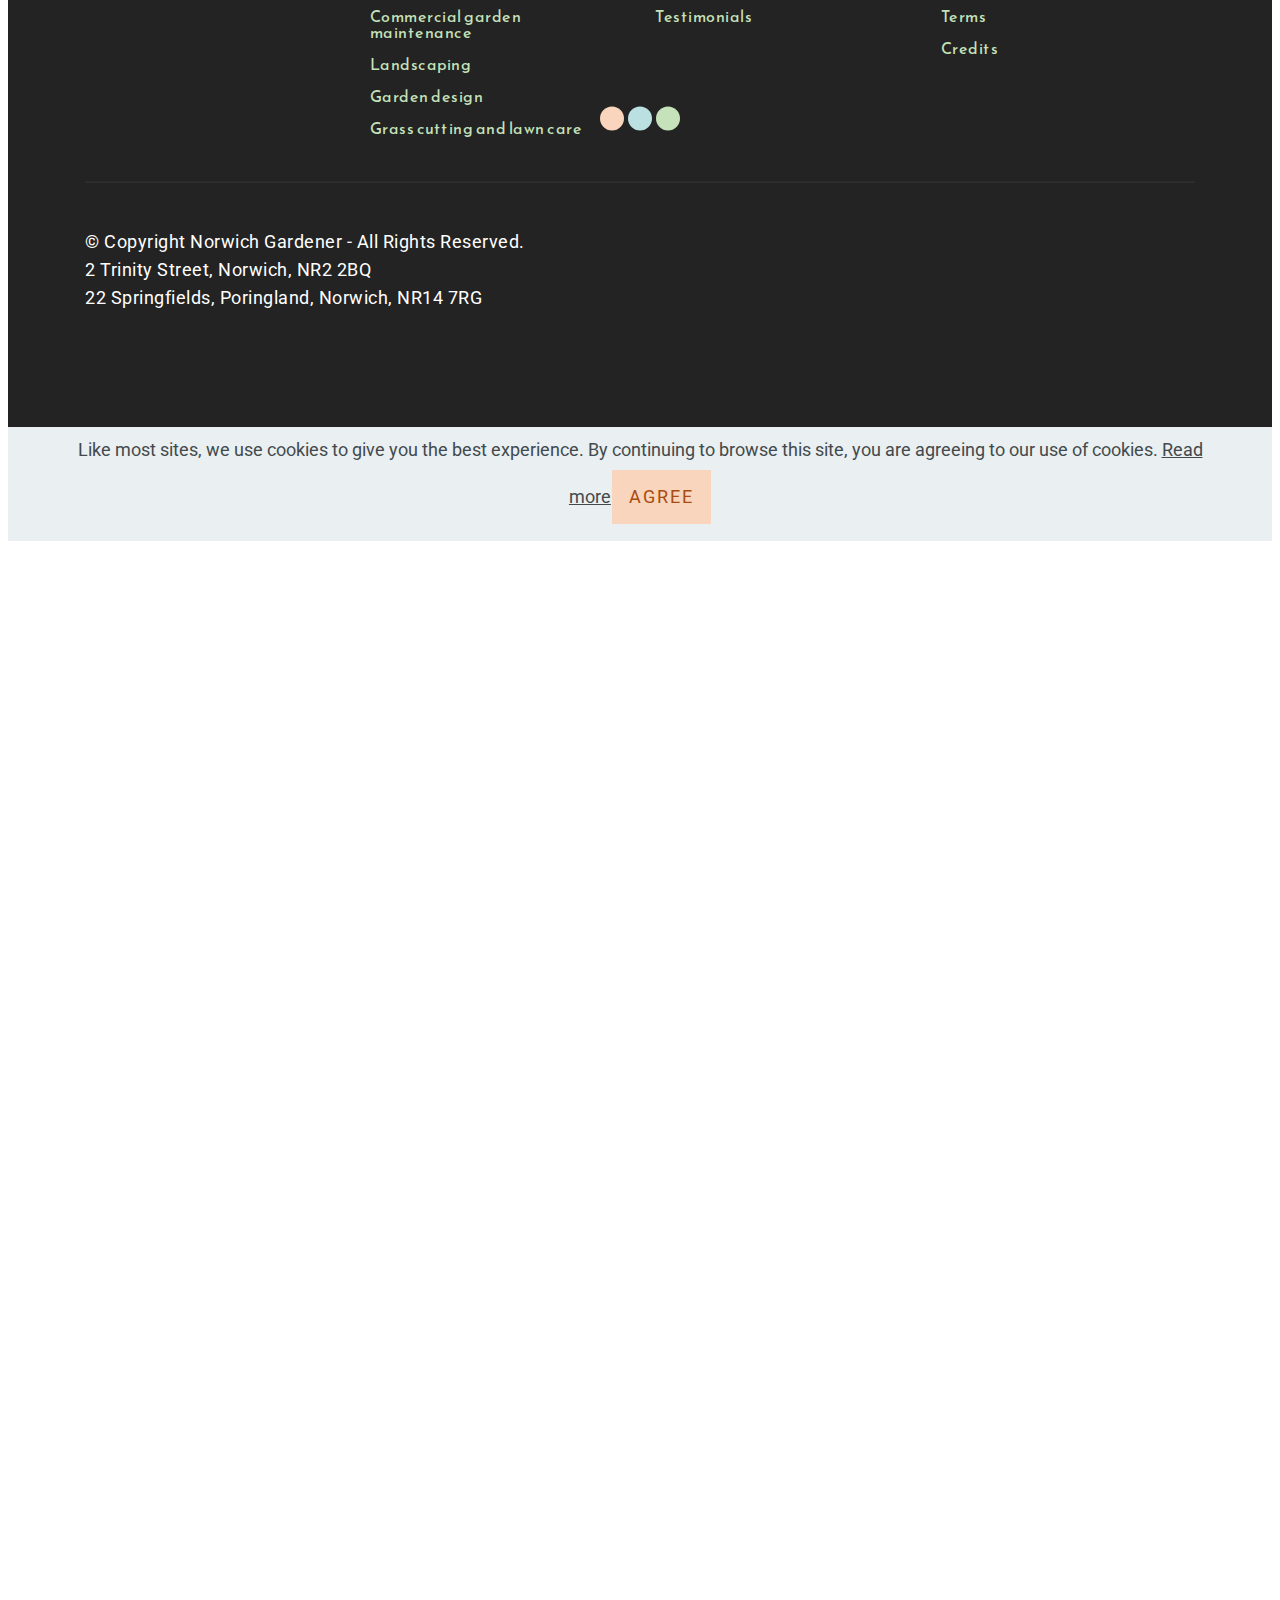
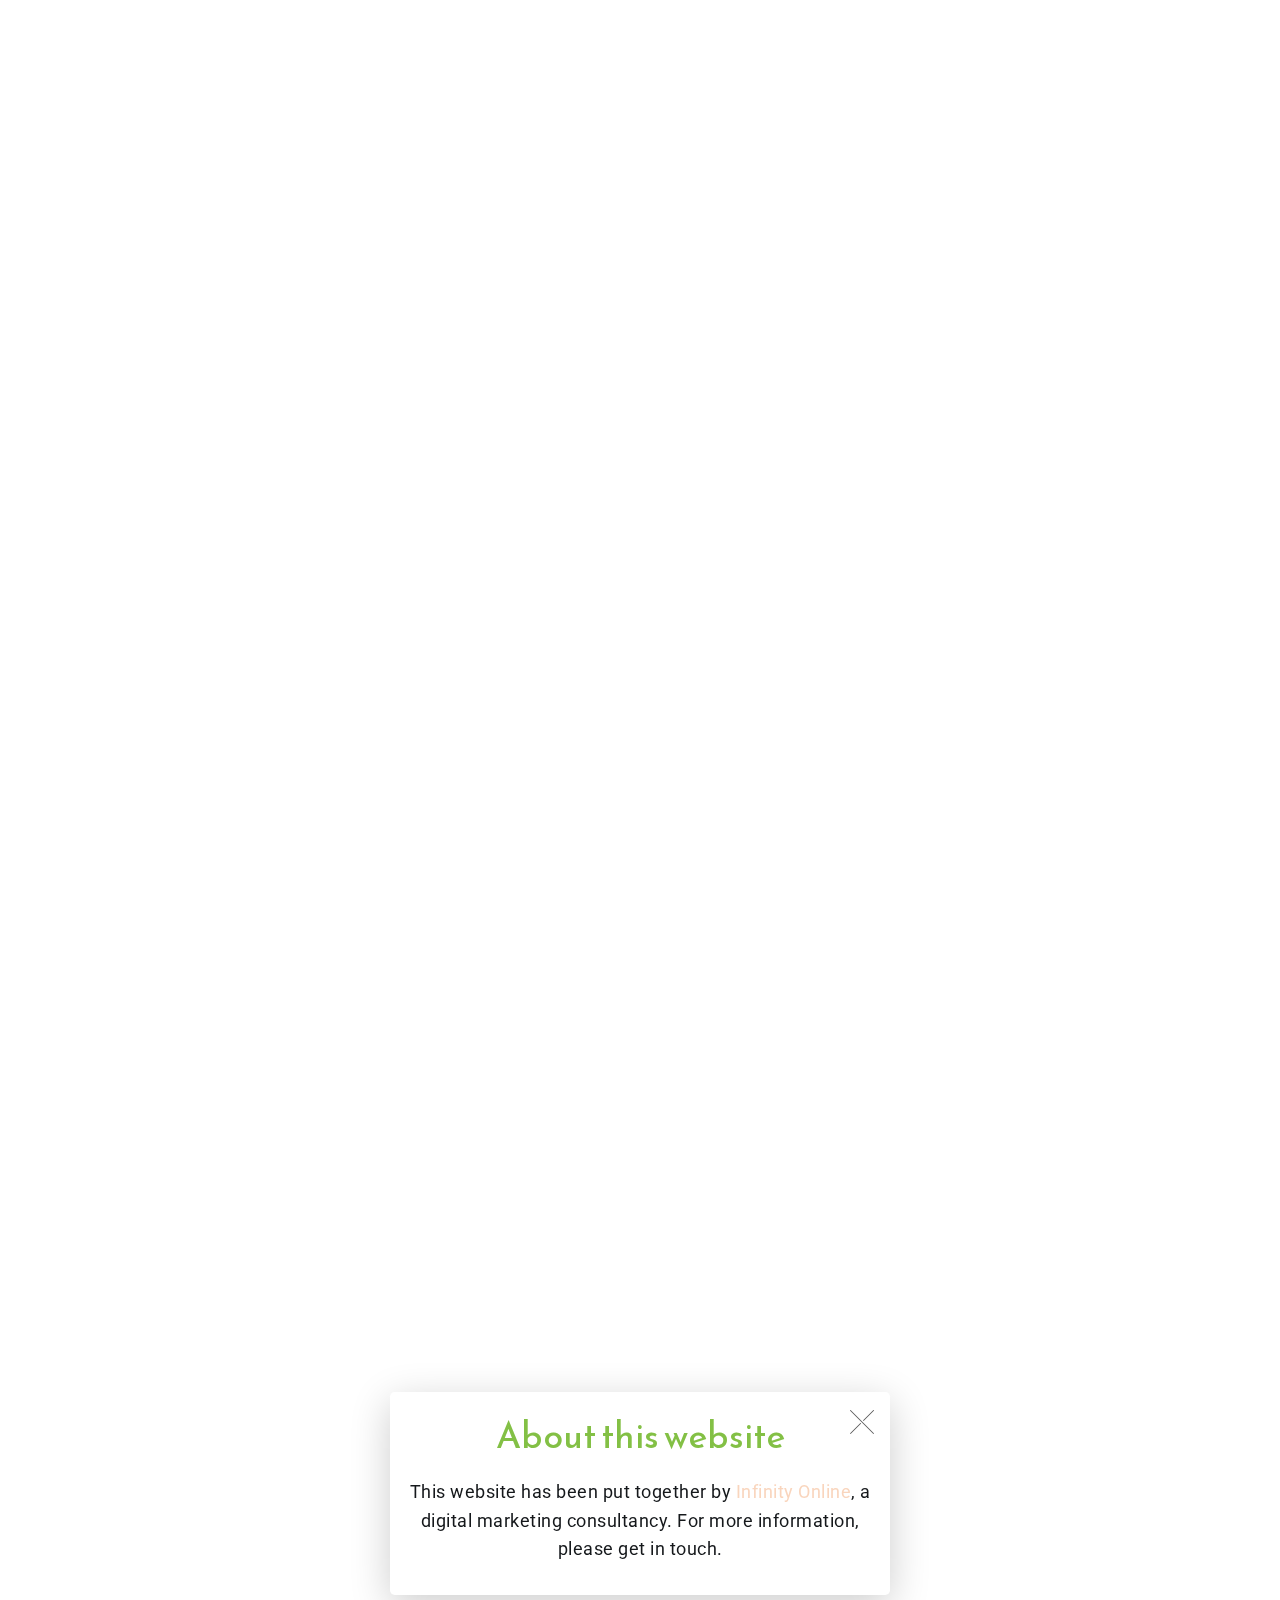
<file: landscaping.html>
<!DOCTYPE html>
<html amp >
<head>
  
  <meta charset="UTF-8">
  <meta http-equiv="X-UA-Compatible" content="IE=edge">
  
  <meta name="viewport" content="width=device-width, initial-scale=1, minimum-scale=1">
  <link rel="shortcut icon" href="assets/images/norwich-gardener-favicon-128x128.png" type="image/x-icon">
  <meta name="description" content="I specialise in soft landscaping in the garden – the use of plants to create beautiful environments. I always take on board the individual needs of the client for their garden. ">
  <meta name="amp-script-src" content="">
  
  <title>Landscaping services | Norwich Gardener (RHS qualifed)</title>
  
<link rel="canonical" href="https://www.norwichgardener.com/landscaping.html">
 <style amp-boilerplate>body{-webkit-animation:-amp-start 8s steps(1,end) 0s 1 normal both;-moz-animation:-amp-start 8s steps(1,end) 0s 1 normal both;-ms-animation:-amp-start 8s steps(1,end) 0s 1 normal both;animation:-amp-start 8s steps(1,end) 0s 1 normal both}@-webkit-keyframes -amp-start{from{visibility:hidden}to{visibility:visible}}@-moz-keyframes -amp-start{from{visibility:hidden}to{visibility:visible}}@-ms-keyframes -amp-start{from{visibility:hidden}to{visibility:visible}}@-o-keyframes -amp-start{from{visibility:hidden}to{visibility:visible}}@keyframes -amp-start{from{visibility:hidden}to{visibility:visible}}</style>
<noscript><style amp-boilerplate>body{-webkit-animation:none;-moz-animation:none;-ms-animation:none;animation:none}</style></noscript>
<link href="https://fonts.googleapis.com/css?family=Reem+Kufi:400&display=swap" rel="stylesheet">
 <link href="https://fonts.googleapis.com/css?family=Roboto:100,100i,300,300i,400,400i,500,500i,700,700i,900,900i&display=swap" rel="stylesheet">
 
 <style amp-custom> 
.gdpr-block{padding: 10px;font-size: 14px;display: block;width: 100%;text-align: center;}.gdpr-block.covert {display: none;}.textGDPR{position: relative;}.gdpr-block label span.textGDPR input[name='gdpr']{ width: 15px;height: 15px;margin: 0;position: absolute;top: 2px;left: -20px;}.gdpr-block label{color: #a7a7a7;vertical-align: middle;user-select: none;margin-bottom: 0;}div,span,h1,h2,h3,h4,h5,h6,p,blockquote,a,ol,ul,li,figcaption{font: inherit;}*{-webkit-box-sizing: border-box;box-sizing: border-box;}body{position: relative;font-style: normal;line-height: 1.5;color: #232323;}section{background-color: #eeeeee;background-position: 50% 50%;background-repeat: no-repeat;background-size: cover;overflow: hidden;}section.menu{min-height: 80px;}section,.container,.container-fluid{position: relative;word-wrap: break-word;}a.mbr-iconfont:hover{text-decoration: none;}h1,h2,h3{margin: auto;}h1,h3,p{padding: 10px 0;margin-bottom: 15px;}p,li,blockquote{color: #15181b;letter-spacing: 0.5px;line-height: 1.7;}ul,ol,pre,blockquote,h4{margin-bottom: 0;margin-top: 0;}pre{background: #f4f4f4;padding: 10px 24px;white-space: pre-wrap;}p{margin-top: 0;}a{font-style: normal;font-weight: 400;cursor: pointer;}a,a:hover{text-decoration: none;}figure{margin-bottom: 0;}h1,h2,h3,h4,h5,h6,.h1,.h2,.h3,.h4,.h5,.h6,.display-1,.display-2,.display-3,.display-4{line-height: 1;word-break: break-word;word-wrap: break-word;}b,strong{font-weight: bold;}blockquote{padding: 10px 0 10px 20px;position: relative;border-left: 3px solid;}input:-webkit-autofill,input:-webkit-autofill:hover,input:-webkit-autofill:focus,input:-webkit-autofill:active{-webkit-transition-delay: 9999s;transition-delay: 9999s;-webkit-transition-property: background-color,color;-o-transition-property: background-color,color;transition-property: background-color,color;}html,body{height: auto;min-height: 100vh;}.mbr-section-title{font-style: normal;line-height: 1.2;}.mbr-section-subtitle{line-height: 1.3;}.mbr-text{font-style: normal;line-height: 1.6;}.btn{font-weight: 400;border-width: 2px;border-style: solid;font-style: normal;letter-spacing: 2px;margin: .4rem .8rem;white-space: normal;-webkit-transition: all .3s ease-in-out,-webkit-box-shadow 2s ease-in-out;transition: all .3s ease-in-out,-webkit-box-shadow 2s ease-in-out;-o-transition: all .3s ease-in-out,box-shadow 2s ease-in-out;transition: all .3s ease-in-out,box-shadow 2s ease-in-out;transition: all .3s ease-in-out,box-shadow 2s ease-in-out,-webkit-box-shadow 2s ease-in-out;display: -webkit-inline-box;display: -ms-inline-flexbox;display: inline-flex;-webkit-box-align: center;-ms-flex-align: center;align-items: center;-webkit-box-pack: center;-ms-flex-pack: center;justify-content: center;word-break: break-word;-webkit-align-items: center;-webkit-justify-content: center;display: -webkit-inline-flex;}.btn-underline{position: relative;display: inline-block;margin-right: .8rem;margin-left: .8rem;}.btn-underline:after{content: "";display: block;width: 100%;height: 2px;-webkit-transition: all .3s ease-in-out 0.2s;-o-transition: all .3s ease-in-out 0.2s;transition: all .3s ease-in-out 0.2s;margin-top: 2px;}.btn-underline:before{content: "";display: block;width: 0;height: 2px;position: absolute;right: 0;bottom: 0;-webkit-transition: all .3s ease-in-out 0s;-o-transition: all .3s ease-in-out 0s;transition: all .3s ease-in-out 0s;margin-top: 2px;}.btn-underline:hover:after{-webkit-transition: all .3s ease-in-out 0s;-o-transition: all .3s ease-in-out 0s;transition: all .3s ease-in-out 0s;-webkit-transition-delay: none;-o-transition-delay: none;transition-delay: none;width: 0;}.btn-underline:hover:before{-webkit-transition: all .3s ease-in-out 0.2s;-o-transition: all .3s ease-in-out 0.2s;transition: all .3s ease-in-out 0.2s;width: 100%;}.btn-form{border-radius: 0;}.btn-form:hover{cursor: pointer;}form .btn{margin: 0;}.mbr-figure img,.mbr-figure iframe{display: block;width: 100%;}.card{background-color: transparent;border: none;}.card-wrapper{-webkit-box-flex: 1;-ms-flex: 1;flex: 1;-webkit-flex: 1;}.card-img{text-align: center;-ms-flex-negative: 0;flex-shrink: 0;-webkit-flex-shrink: 0;}.media{max-width: 100%;margin: 0 auto;}.mbr-figure{-ms-flex-item-align: center;-ms-grid-row-align: center;-webkit-align-self: center;align-self: center;}.media-container > div{max-width: 100%;}.mbr-figure img,.card-img img{width: 100%;}@media (max-width: 991px){.media-size-item{width: auto;}.media{width: auto;}.mbr-figure{width: 100%;}}.l-spacing3{letter-spacing: 3px;}.l-spacing-3{letter-spacing: -.3px;}.amp-carousel-button{width: 50px;height: 50px;}.amp-carousel-button:hover{cursor: pointer;}.amp-carousel-button-next{background-image: url("data:image/svg+xml;charset=utf-8,%3Csvg xmlns='http://www.w3.org/2000/svg' width='18' height='18' fill='%23fff' viewBox='0 0 129 129'%3E%3Cpath d='m40.4,121.3c-0.8,0.8-1.8,1.2-2.9,1.2s-2.1-0.4-2.9-1.2c-1.6-1.6-1.6-4.2 0-5.8l51-51-51-51c-1.6-1.6-1.6-4.2 0-5.8 1.6-1.6 4.2-1.6 5.8,0l53.9,53.9c1.6,1.6 1.6,4.2 0,5.8l-53.9,53.9z'/%3E%3C/svg%3E");}.amp-carousel-button-prev{background-image: url("data:image/svg+xml;charset=utf-8,%3Csvg xmlns='http://www.w3.org/2000/svg' width='18' height='18' fill='%23fff' viewBox='0 0 129 129'%3E%3Cpath d='m88.6,121.3c0.8,0.8 1.8,1.2 2.9,1.2s2.1-0.4 2.9-1.2c1.6-1.6 1.6-4.2 0-5.8l-51-51 51-51c1.6-1.6 1.6-4.2 0-5.8s-4.2-1.6-5.8,0l-54,53.9c-1.6,1.6-1.6,4.2 0,5.8l54,53.9z'/%3E%3C/svg%3E");}.popup-btn:hover{cursor: pointer;}.hidden{visibility: hidden;}.super-hide{display: none;}.inactive{-webkit-user-select: none;-moz-user-select: none;-ms-user-select: none;user-select: none;pointer-events: none;-webkit-user-drag: none;user-drag: none;}textarea[type="hidden"]{display: none;}#scrollToTop{display: none;}.popover-content ul.show{min-height: 155px;}.mbr-white{color: #ffffff;}.mbr-black{color: #000000;}.mbr-bg-white{background-color: #ffffff;}.mbr-bg-black{background-color: #000000;}.align-left{text-align: left;}.align-center{text-align: center;}.align-right{text-align: right;}@media (max-width: 767px){.align-left,.align-center,.align-right,.mbr-section-btn,.mbr-section-title{text-align: center;}}.mbr-light{font-weight: 300;}.mbr-regular{font-weight: 400;}.mbr-semibold{font-weight: 500;}.mbr-bold{font-weight: 700;}.mbr-section-btn{margin-left: -.8rem;margin-right: -.8rem;font-size: 0;}nav .mbr-section-btn{margin-left: 0rem;margin-right: 0rem;}.btn .mbr-iconfont,.btn.btn-sm .mbr-iconfont{cursor: pointer;margin-right: 0.5rem;}.btn.btn-md .mbr-iconfont,.btn.btn-md .mbr-iconfont{margin-right: 0.8rem;}[type="submit"]{-webkit-appearance: none;}.mbr-fullscreen .mbr-overlay{min-height: 100vh;}.mbr-fullscreen{display: -webkit-box;display: -ms-flexbox;display: flex;display: -moz-flex;display: -ms-flex;display: -o-flex;-webkit-box-align: center;-ms-flex-align: center;align-items: center;-webkit-align-items: center;min-height: 100vh;-webkit-box-sizing: border-box;box-sizing: border-box;padding-top: 3rem;padding-bottom: 3rem;}.mbr-overlay{background-color: #000;bottom: 0;left: 0;opacity: .5;position: absolute;right: 0;top: 0;z-index: 0;}.mbr-parallax-bg{bottom: 0;left: 0;opacity: .5;position: absolute;right: 0;top: 0;z-index: 0;background-position: 50% 50%;background-repeat: no-repeat;background-size: cover;}section.sidebar-open:before{content: '';position: fixed;top: 0;bottom: 0;right: 0;left: 0;background-color: rgba(0,0,0,0.2);z-index: 1040;}form input,form textarea,form select{padding: .8rem;border: 0px;background: #ececec;}form .fieldset{display: -webkit-box;display: -ms-flexbox;display: flex;-webkit-box-pack: center;-ms-flex-pack: center;justify-content: center;-ms-flex-wrap: wrap;flex-wrap: wrap;-webkit-box-align: center;-ms-flex-align: center;align-items: center;display: -webkit-flex;-webkit-justify-content: center;-webkit-flex-wrap: wrap;-webkit-align-items: center;}amp-img img{max-height: 100%;max-width: 100%;}img.mbr-temp{width: 100%;}.is-builder .nodisplay + img[async],.is-builder .nodisplay + img[decoding="async"],.is-builder amp-img > a + img[async],.is-builder amp-img > a + img[decoding="async"]{display: none;}html:not(.is-builder) amp-img > a{position: absolute;top: 0;bottom: 0;left: 0;right: 0;z-index: 1;}.is-builder .temp-amp-sizer{position: absolute;}.is-builder amp-youtube .temp-amp-sizer,.is-builder amp-vimeo .temp-amp-sizer{position: static;}.is-builder section.horizontal-menu .ampstart-btn{display: none;}@media (max-width: 991px){.is-builder section.horizontal-menu .navbar-toggler{display: block;}}.is-builder section.horizontal-menu .dropdown-menu{z-index: auto;opacity: 1;pointer-events: auto;}.is-builder section.horizontal-menu .nav-dropdown .link.dropdown-toggle[aria-expanded="true"]{margin-right: 0;padding: 0.667em 1em;}@media (max-width: 767px){.is-builder section.menu .navbar-collapse{max-height: 60vh;overflow-y: auto;}}.is-builder section.features4 .full-link,.is-builder section.features13 .full-link{z-index: 0;}.container{padding-right: 15px;padding-left: 15px;width: 100%;margin-right: auto;margin-left: auto;}@media (max-width: 767px){.container{max-width: 540px;}}@media (min-width: 768px){.container{max-width: 720px;}}@media (min-width: 992px){.container{max-width: 960px;}}@media (min-width: 1200px){.container{max-width: 1140px;}}@media (min-width: 1600px){.container{max-width: 1540px;}}.mbr-row,.mbr-form-row{display: -webkit-box;display: -webkit-flex;display: -ms-flexbox;display: flex;-webkit-flex-wrap: wrap;-ms-flex-wrap: wrap;flex-wrap: wrap;margin-right: -1rem;margin-left: -1rem;}.mbr-form-row{margin-right: -0.5rem;margin-left: -0.5rem;}.mbr-form-row > [class*="mbr-col"]{padding-left: 0.5rem;padding-right: 0.5rem;}.mbr-justify-content-center{-webkit-box-pack: center;-ms-flex-pack: center;justify-content: center;-webkit-justify-content: center;}@media (max-width: 767px){.mbr-col-sm-12{-ms-flex: 0 0 100%;-webkit-box-flex: 0;flex: 0 0 100%;max-width: 100%;padding-right: 15px;padding-left: 15px;-webkit-flex: 0 0 100%;}.mbr-row{margin: 0;}}@media (min-width: 768px){.mbr-col-md-3{-ms-flex: 0 0 25%;-webkit-box-flex: 0;flex: 0 0 25%;max-width: 25%;padding-right: 15px;padding-left: 15px;-webkit-flex: 0 0 25%;}.mbr-col-md-4{-ms-flex: 0 0 33.333333%;-webkit-box-flex: 0;flex: 0 0 33.333333%;max-width: 33.333333%;padding-right: 15px;padding-left: 15px;-webkit-flex: 0 0 33.333333%;}.mbr-col-md-5{-ms-flex: 0 0 41.666667%;-webkit-box-flex: 0;flex: 0 0 41.666667%;max-width: 41.666667%;padding-right: 15px;padding-left: 15px;-webkit-flex: 0 0 41.666667%;}.mbr-col-md-6{-ms-flex: 0 0 50%;-webkit-box-flex: 0;flex: 0 0 50%;max-width: 50%;padding-right: 15px;padding-left: 15px;-webkit-flex: 0 0 50%;}.mbr-col-md-7{-ms-flex: 0 0 58.333333%;-webkit-box-flex: 0;flex: 0 0 58.333333%;max-width: 58.333333%;padding-right: 15px;padding-left: 15px;-webkit-flex: 0 0 58.333333%;}.mbr-col-md-8{-ms-flex: 0 0 66.666667%;-webkit-box-flex: 0;flex: 0 0 66.666667%;max-width: 66.666667%;padding-left: 15px;padding-right: 15px;-webkit-flex: 0 0 66.666667%;}.mbr-col-md-10{-ms-flex: 0 0 83.333333%;-webkit-box-flex: 0;flex: 0 0 83.333333%;max-width: 83.333333%;padding-left: 15px;padding-right: 15px;-webkit-flex: 0 0 83.333333%;}.mbr-col-md-12{-ms-flex: 0 0 100%;-webkit-box-flex: 0;flex: 0 0 100%;max-width: 100%;padding-right: 15px;padding-left: 15px;-webkit-flex: 0 0 100%;}}@media (min-width: 992px){.mbr-col-lg-2{-ms-flex: 0 0 16.666667%;-webkit-box-flex: 0;flex: 0 0 16.666667%;max-width: 16.666667%;padding-right: 15px;padding-left: 15px;-webkit-flex: 0 0 16.666667%;}.mbr-col-lg-3{-ms-flex: 0 0 25%;-webkit-box-flex: 0;flex: 0 0 25%;max-width: 25%;padding-right: 15px;padding-left: 15px;-webkit-flex: 0 0 25%;}.mbr-col-lg-4{-ms-flex: 0 0 33.33%;-webkit-box-flex: 0;flex: 0 0 33.33%;max-width: 33.33%;padding-right: 15px;padding-left: 15px;-webkit-flex: 0 0 33.33%;}.mbr-col-lg-5{-ms-flex: 0 0 41.666%;-webkit-box-flex: 0;flex: 0 0 41.666%;max-width: 41.666%;padding-right: 15px;padding-left: 15px;-webkit-flex: 0 0 41.666%;}.mbr-col-lg-6{-ms-flex: 0 0 50%;-webkit-box-flex: 0;flex: 0 0 50%;max-width: 50%;padding-right: 15px;padding-left: 15px;-webkit-flex: 0 0 50%;}.mbr-col-lg-8{-ms-flex: 0 0 66.666667%;-webkit-box-flex: 0;flex: 0 0 66.666667%;max-width: 66.666667%;padding-left: 15px;padding-right: 15px;-webkit-flex: 0 0 66.666667%;}.mbr-col-lg-10{-ms-flex: 0 0 83.3333%;-webkit-box-flex: 0;flex: 0 0 83.3333%;max-width: 83.3333%;padding-right: 15px;padding-left: 15px;-webkit-flex: 0 0 83.3333%;}.mbr-col-lg-12{-ms-flex: 0 0 100%;-webkit-box-flex: 0;flex: 0 0 100%;max-width: 100%;padding-right: 15px;padding-left: 15px;-webkit-flex: 0 0 100%;}}@media (min-width: 1200px){.mbr-col-xl-4{-ms-flex: 0 0 33.33%;-webkit-box-flex: 0;flex: 0 0 33.33%;max-width: 33.33%;padding-right: 15px;padding-left: 15px;-webkit-flex: 0 0 33.33%;}.mbr-col-xl-6{-ms-flex: 0 0 50%;-webkit-box-flex: 0;flex: 0 0 50%;max-width: 50%;padding-right: 15px;padding-left: 15px;-webkit-flex: 0 0 50%;}.mbr-col-xl-7{-ms-flex: 0 0 58.333333%;-webkit-box-flex: 0;flex: 0 0 58.333333%;max-width: 58.333333%;padding-right: 15px;padding-left: 15px;-webkit-flex: 0 0 58.333333%;}.mbr-col-xl-8{-ms-flex: 0 0 66.666667%;-webkit-box-flex: 0;flex: 0 0 66.666667%;max-width: 66.666667%;padding-left: 15px;padding-right: 15px;-webkit-flex: 0 0 66.666667%;}}amp-sidebar{background: transparent;}#scrollToTopMarker{position: absolute;width: 0px;height: 0px;top: 300px;}#scrollToTopButton{position: fixed;bottom: 25px;right: 25px;opacity: .4;z-index: 5000;font-size: 32px;height: 60px;width: 60px;border: none;border-radius: 3px;cursor: pointer;}#scrollToTopButton:focus{outline: none;}#scrollToTopButton a:before{content: '';position: absolute;height: 40%;top: 36%;width: 2px;left: calc(50% - 1px);}#scrollToTopButton a:after{content: '';position: absolute;border-top: 2px solid;border-right: 2px solid;width: 40%;height: 40%;left: calc(30% - 1px);bottom: 30%;-ms-transform: rotate(-45deg);transform: rotate(-45deg);-webkit-transform: rotate(-45deg);}.is-builder #scrollToTopButton a:after{left: 30%;}.field:not(:nth-last-child(1)){margin-bottom: 1rem;}.field-input{display: block;width: 100%;}.mbr-col{flex-basis: 0;flex-grow: 1;max-width: 100%;}.mbr-col-auto{-webkit-box-flex: 0;flex: 0 0 auto;width: auto;max-width: none;}.mbr-col,.mbr-col-auto{position: relative;width: 100%;min-height: 1px;padding-right: 15px;padding-left: 15px;}@media (min-width: 991px){.mbr-col{min-width: 50%;}}@media (max-width: 991px){.mbr-col{min-width: 100%;}}.form-check{margin-bottom: 0;}.form-check-label{padding-left: 0;}.form-check-input{position: relative;margin: 4px;}.form-check-inline{display: -webkit-inline-box;display: -ms-inline-flexbox;display: inline-flex;-webkit-box-align: center;-ms-flex-align: center;align-items: center;padding-left: 0;margin-right: .75rem;}H3{margin: 0;}P{margin: 0;text-align: center;}.p-0{padding: 0;}.mbr-flex{display: flex;}.mbr-column{flex-direction: column;}.mbr-px-5{padding-left: 3rem;padding-right: 3rem;}.note-popover .btn::after{display: none;}*:focus{outline: none;}
body{font-family: Roboto;}blockquote{border-color: #f9d5bd;}.display-1{font-family: 'Reem Kufi',sans-serif;font-size: 6rem;}.display-2{font-family: 'Reem Kufi',sans-serif;font-size: 4rem;}.display-4{font-family: 'Reem Kufi',sans-serif;font-size: 1rem;}.display-5{font-family: 'Reem Kufi',sans-serif;font-size: 2.25rem;}.display-6{font-family: 'Roboto',sans-serif;font-size: 1.3rem;}.display-7{font-family: 'Roboto',sans-serif;font-size: 1.1rem;}@media (max-width: 768px){.display-1{font-size: 4.8rem;font-size: calc( 2.75rem + (6 - 2.75) * ((100vw - 20rem) / (48 - 20)));line-height: calc( 1.4 * (2.75rem + (6 - 2.75) * ((100vw - 20rem) / (48 - 20))));}.display-2{font-size: 3.2rem;font-size: calc( 2.05rem + (4 - 2.05) * ((100vw - 20rem) / (48 - 20)));line-height: calc( 1.4 * (2.05rem + (4 - 2.05) * ((100vw - 20rem) / (48 - 20))));}.display-4{font-size: 0.8rem;font-size: calc( 1rem + (1 - 1) * ((100vw - 20rem) / (48 - 20)));line-height: calc( 1.4 * (1rem + (1 - 1) * ((100vw - 20rem) / (48 - 20))));}.display-5{font-size: 1.8rem;font-size: calc( 1.4375rem + (2.25 - 1.4375) * ((100vw - 20rem) / (48 - 20)));line-height: calc( 1.4 * (1.4375rem + (2.25 - 1.4375) * ((100vw - 20rem) / (48 - 20))));}}.btn{padding: 1rem 2rem;border-radius: 0px;}.btn-sm{border-width: 1px;padding: 1rem 1rem;border-radius: 0px;}.btn-md{font-weight: 600;padding: 1rem 2rem;border-radius: 0px;}.bg-primary{background-color: #f9d5bd;}.bg-success{background-color: #c6e2ba;}.bg-info{background-color: #f5edf6;}.bg-warning{background-color: #7f7e7e;}.bg-danger{background-color: #83c045;}.btn-primary,.btn-primary:active,.btn-primary.active{background-color: #f9d5bd;border-color: #f9d5bd;color: #a84c0f;}.btn-primary:hover,.btn-primary:focus,.btn-primary.focus{color: #a84c0f;background-color: #f3a877;border-color: #f3a877;}.btn-primary.disabled,.btn-primary:disabled{color: #a84c0f;background-color: #f3a877;border-color: #f3a877;}.btn-secondary,.btn-secondary:active,.btn-secondary.active{background-color: #bbe0e2;border-color: #bbe0e2;color: #2f6c6f;}.btn-secondary:hover,.btn-secondary:focus,.btn-secondary.focus{color: #2f6c6f;background-color: #85c8cb;border-color: #85c8cb;}.btn-secondary.disabled,.btn-secondary:disabled{color: #2f6c6f;background-color: #85c8cb;border-color: #85c8cb;}.btn-info,.btn-info:active,.btn-info.active{background-color: #f5edf6;border-color: #f5edf6;color: #904c98;}.btn-info:hover,.btn-info:focus,.btn-info.focus{color: #904c98;background-color: #d9badd;border-color: #d9badd;}.btn-info.disabled,.btn-info:disabled{color: #904c98;background-color: #d9badd;border-color: #d9badd;}.btn-success,.btn-success:active,.btn-success.active{background-color: #c6e2ba;border-color: #c6e2ba;color: #426f2e;}.btn-success:hover,.btn-success:focus,.btn-success.focus{color: #426f2e;background-color: #9acb84;border-color: #9acb84;}.btn-success.disabled,.btn-success:disabled{color: #426f2e;background-color: #9acb84;border-color: #9acb84;}.btn-warning,.btn-warning:active,.btn-warning.active{background-color: #7f7e7e;border-color: #7f7e7e;color: #ffffff;}.btn-warning:hover,.btn-warning:focus,.btn-warning.focus{color: #ffffff;background-color: #595858;border-color: #595858;}.btn-warning.disabled,.btn-warning:disabled{color: #ffffff;background-color: #595858;border-color: #595858;}.btn-danger,.btn-danger:active,.btn-danger.active{background-color: #83c045;border-color: #83c045;color: #ffffff;}.btn-danger:hover,.btn-danger:focus,.btn-danger.focus{color: #ffffff;background-color: #5d8a2f;border-color: #5d8a2f;}.btn-danger.disabled,.btn-danger:disabled{color: #ffffff;background-color: #5d8a2f;border-color: #5d8a2f;}.btn-black,.btn-black:active,.btn-black.active{background-color: #333333;border-color: #333333;color: #ffffff;}.btn-black:hover,.btn-black:focus,.btn-black.focus{color: #ffffff;background-color: #0d0d0d;border-color: #0d0d0d;}.btn-black.disabled,.btn-black:disabled{color: #ffffff;background-color: #0d0d0d;border-color: #0d0d0d;}.btn-white,.btn-white:active,.btn-white.active{background-color: #ffffff;border-color: #ffffff;color: #808080;}.btn-white:hover,.btn-white:focus,.btn-white.focus{color: #808080;background-color: #d9d9d9;border-color: #d9d9d9;}.btn-white.disabled,.btn-white:disabled{color: #808080;background-color: #d9d9d9;border-color: #d9d9d9;}.btn-white,.btn-white:active,.btn-white.active{color: #333333;}.btn-white:hover,.btn-white:focus,.btn-white.focus{color: #333333;}.btn-white.disabled,.btn-white:disabled{color: #333333;}.btn-primary-outline,.btn-primary-outline:active,.btn-primary-outline.active{background: none;border-color: #f19a60;color: #f19a60;}.btn-primary-outline:hover,.btn-primary-outline:focus,.btn-primary-outline.focus{color: #a84c0f;background-color: #f9d5bd;border-color: #f9d5bd;}.btn-primary-outline.disabled,.btn-primary-outline:disabled{color: #a84c0f;background-color: #f9d5bd;border-color: #f9d5bd;}.btn-secondary-outline,.btn-secondary-outline:active,.btn-secondary-outline.active{background: none;border-color: #73bfc4;color: #73bfc4;}.btn-secondary-outline:hover,.btn-secondary-outline:focus,.btn-secondary-outline.focus{color: #2f6c6f;background-color: #bbe0e2;border-color: #bbe0e2;}.btn-secondary-outline.disabled,.btn-secondary-outline:disabled{color: #2f6c6f;background-color: #bbe0e2;border-color: #bbe0e2;}.btn-info-outline,.btn-info-outline:active,.btn-info-outline.active{background: none;border-color: #cfa9d4;color: #cfa9d4;}.btn-info-outline:hover,.btn-info-outline:focus,.btn-info-outline.focus{color: #904c98;background-color: #f5edf6;border-color: #f5edf6;}.btn-info-outline.disabled,.btn-info-outline:disabled{color: #904c98;background-color: #f5edf6;border-color: #f5edf6;}.btn-success-outline,.btn-success-outline:active,.btn-success-outline.active{background: none;border-color: #8bc472;color: #8bc472;}.btn-success-outline:hover,.btn-success-outline:focus,.btn-success-outline.focus{color: #426f2e;background-color: #c6e2ba;border-color: #c6e2ba;}.btn-success-outline.disabled,.btn-success-outline:disabled{color: #426f2e;background-color: #c6e2ba;border-color: #c6e2ba;}.btn-warning-outline,.btn-warning-outline:active,.btn-warning-outline.active{background: none;border-color: #4c4b4b;color: #4c4b4b;}.btn-warning-outline:hover,.btn-warning-outline:focus,.btn-warning-outline.focus{color: #ffffff;background-color: #7f7e7e;border-color: #7f7e7e;}.btn-warning-outline.disabled,.btn-warning-outline:disabled{color: #ffffff;background-color: #7f7e7e;border-color: #7f7e7e;}.btn-danger-outline,.btn-danger-outline:active,.btn-danger-outline.active{background: none;border-color: #507728;color: #507728;}.btn-danger-outline:hover,.btn-danger-outline:focus,.btn-danger-outline.focus{color: #ffffff;background-color: #83c045;border-color: #83c045;}.btn-danger-outline.disabled,.btn-danger-outline:disabled{color: #ffffff;background-color: #83c045;border-color: #83c045;}.btn-black-outline,.btn-black-outline:active,.btn-black-outline.active{background: none;border-color: #000000;color: #000000;}.btn-black-outline:hover,.btn-black-outline:focus,.btn-black-outline.focus{color: #ffffff;background-color: #333333;border-color: #333333;}.btn-black-outline.disabled,.btn-black-outline:disabled{color: #ffffff;background-color: #333333;border-color: #333333;}.btn-white-outline,.btn-white-outline:active,.btn-white-outline.active{background: none;border-color: #ffffff;color: #ffffff;}.btn-white-outline:hover,.btn-white-outline:focus,.btn-white-outline.focus{color: #333333;background-color: #ffffff;border-color: #ffffff;}.text-primary{color: #f9d5bd;}.text-primary.btn-underline:after,.text-primary.btn-underline:before{background: #f9d5bd;}.text-secondary{color: #bbe0e2;}.text-secondary.btn-underline:after,.text-secondary.btn-underline:before{background: #bbe0e2;}.text-success{color: #c6e2ba;}.text-success.btn-underline:after,.text-success.btn-underline:before{background: #c6e2ba;}.text-info{color: #f5edf6;}.text-info.btn-underline:after,.text-info.btn-underline:before{background: #f5edf6;}.text-warning{color: #7f7e7e;}.text-warning.btn-underline:after,.text-warning.btn-underline:before{background: #7f7e7e;}.text-danger{color: #83c045;}.text-danger.btn-underline:after,.text-danger.btn-underline:before{background: #83c045;}.text-white{color: #ffffff;}.text-white.btn-underline:after,.text-white.btn-underline:before{background: #ffffff;}.text-black{color: #000000;}.text-black.btn-underline:after,.text-black.btn-underline:before{background: #000000;}a.text-primary:hover,a.text-primary:focus{color: #f19a60;}a.text-secondary:hover,a.text-secondary:focus{color: #73bfc4;}a.text-success:hover,a.text-success:focus{color: #8bc472;}a.text-info:hover,a.text-info:focus{color: #cfa9d4;}a.text-warning:hover,a.text-warning:focus{color: #4c4b4b;}a.text-danger:hover,a.text-danger:focus{color: #507728;}a.text-white:hover,a.text-white:focus{color: #b3b3b3;}a.text-black:hover,a.text-black:focus{color: #4d4d4d;}.alert-success{background-color: #c6e2ba;}.alert-info{background-color: #f5edf6;}.alert-warning{background-color: #7f7e7e;}.alert-danger{background-color: #83c045;}a,a:hover{color: #f9d5bd;}.mbr-plan-header.bg-primary .mbr-plan-subtitle,.mbr-plan-header.bg-primary .mbr-plan-price-desc{color: #ffffff;}.mbr-plan-header.bg-success .mbr-plan-subtitle,.mbr-plan-header.bg-success .mbr-plan-price-desc{color: #ffffff;}.mbr-plan-header.bg-info .mbr-plan-subtitle,.mbr-plan-header.bg-info .mbr-plan-price-desc{color: #ffffff;}.mbr-plan-header.bg-warning .mbr-plan-subtitle,.mbr-plan-header.bg-warning .mbr-plan-price-desc{color: #bfbebe;}.mbr-plan-header.bg-danger .mbr-plan-subtitle,.mbr-plan-header.bg-danger .mbr-plan-price-desc{color: #c2e0a4;}div[submit-success]{background: #c6e2ba;color: #000000;padding: 1rem;margin-bottom: 1rem;}div[submit-error]{background: #83c045;color: #ffffff;padding: 1rem;margin-bottom: 1rem;}.mobirise-spinner{position: absolute;top: 50%;left: 40%;margin-left: 10%;-webkit-transform: translate3d(-50%,-50%,0);z-index: 4;}.mobirise-spinner em{width: 24px;height: 24px;background: #3ac;border-radius: 100%;display: inline-block;-webkit-animation: slide 1s infinite;}.mobirise-spinner em:nth-child(1){-webkit-animation-delay: 0.1s;background: #f9d5bd;}.mobirise-spinner em:nth-child(2){-webkit-animation-delay: 0.2s;background: #bbe0e2;}.mobirise-spinner em:nth-child(3){-webkit-animation-delay: 0.3s;background: #c6e2ba;}@-moz-keyframes slide{0%{-webkit-transform: scale(1);}50%{opacity: 0.3;-webkit-transform: scale(2);}100%{-webkit-transform: scale(1);}}@-webkit-keyframes slide{0%{-webkit-transform: scale(1);}50%{opacity: 0.3;-webkit-transform: scale(2);}100%{-webkit-transform: scale(1);}}@-o-keyframes slide{0%{-webkit-transform: scale(1);}50%{opacity: 0.3;-webkit-transform: scale(2);}100%{-webkit-transform: scale(1);}}@keyframes slide{0%{-webkit-transform: scale(1);}50%{opacity: 0.3;-webkit-transform: scale(2);}100%{-webkit-transform: scale(1);}}.mobirise-loader .amp-active > div{display: none;}#scrollToTopMarker{display: none;}#scrollToTopButton{background-color: #f9d5bd;}#scrollToTopButton a:before{background: #000000;}#scrollToTopButton a:after{border-top-color: #000000;border-right-color: #000000;}.display-1 .mbr-iconfont-btn{font-size: 6rem;width: 6rem;}.display-2 .mbr-iconfont-btn{font-size: 4rem;width: 4rem;}.display-4 .mbr-iconfont-btn{font-size: 1rem;width: 1rem;}.display-5 .mbr-iconfont-btn{font-size: 2.25rem;width: 2.25rem;}.display-6 .mbr-iconfont-btn{font-size: 1.3rem;width: 1.3rem;}.display-7 .mbr-iconfont-btn{font-size: 1.1rem;width: 1.1rem;}.cid-rgQEgMAlHp amp-sidebar{min-width: 260px;z-index: 1050;background-color: #464646;}.cid-rgQEgMAlHp amp-sidebar.open:after{content: '';position: absolute;top: 0;left: 0;bottom: 0;right: 0;background-color: red;}.cid-rgQEgMAlHp .open{-webkit-transform: translateX(0%);transform: translateX(0%);display: block;}.cid-rgQEgMAlHp .builder-sidebar{background-color: #464646;position: relative;min-height: 100vh;z-index: 1030;padding: 1rem 2rem;max-width: 20rem;}.cid-rgQEgMAlHp .headerbar{display: flex;-webkit-justify-content: space-between;justify-content: space-between;padding: .5rem 1rem;min-height: 80px;-webkit-align-items: center;align-items: center;background: #464646;}.cid-rgQEgMAlHp .headerbar.sticky-nav{position: fixed;z-index: 1000;width: 100%;}.cid-rgQEgMAlHp .brand{display: flex;-webkit-align-items: center;align-items: center;padding-right: 30px;}.cid-rgQEgMAlHp .brand p{margin: 0;padding: 0;}.cid-rgQEgMAlHp .brand-name{color: #ffffff;text-align: left;}.cid-rgQEgMAlHp .sidebar{padding: 1rem 0;margin: 0;}.cid-rgQEgMAlHp .sidebar > li{list-style: none;display: flex;-webkit-flex-direction: column;flex-direction: column;}.cid-rgQEgMAlHp .sidebar a{display: block;text-decoration: none;margin-bottom: 10px;}.cid-rgQEgMAlHp .close-sidebar{width: 30px;height: 30px;position: relative;cursor: pointer;background-color: transparent;border: none;}.cid-rgQEgMAlHp .close-sidebar:focus{outline: 2px auto #f9d5bd;}.cid-rgQEgMAlHp .close-sidebar span{position: absolute;left: 0;width: 30px;height: 2px;border-right: 5px;background-color: #ffffff;}.cid-rgQEgMAlHp .close-sidebar span:nth-child(1){-webkit-transform: rotate(45deg);transform: rotate(45deg);}.cid-rgQEgMAlHp .close-sidebar span:nth-child(2){-webkit-transform: rotate(-45deg);transform: rotate(-45deg);}@media (min-width: 992px){.cid-rgQEgMAlHp .brand-name{min-width: 8rem;}.cid-rgQEgMAlHp .builder-sidebar{margin-left: auto;}.cid-rgQEgMAlHp .builder-sidebar .sidebar li{-webkit-flex-direction: row;flex-direction: row;-webkit-flex-wrap: wrap;flex-wrap: wrap;}.cid-rgQEgMAlHp .builder-sidebar .sidebar li a{padding: .5rem;margin: 0;}.cid-rgQEgMAlHp .builder-overlay{display: none;}}.cid-rgQEgMAlHp .hamburger{position: relative;right: 20px;margin-left: auto;width: 30px;height: 20px;background: none;border: none;cursor: pointer;z-index: 1000;}.cid-rgQEgMAlHp .hamburger:focus{outline: none;}.cid-rgQEgMAlHp .hamburger span{position: absolute;right: 0;width: 30px;height: 2px;border-right: 5px;background-color: #ffffff;}.cid-rgQEgMAlHp .hamburger span:nth-child(1){top: 0;transition: all .2s;}.cid-rgQEgMAlHp .hamburger span:nth-child(2){top: 8px;transition: all .15s;}.cid-rgQEgMAlHp .hamburger span:nth-child(3){top: 8px;transition: all .15s;}.cid-rgQEgMAlHp .hamburger span:nth-child(4){top: 16px;transition: all .2s;}.cid-rgQEgMAlHp amp-img{margin-right: 1rem;display: flex;-webkit-align-items: center;align-items: center;width: 55px;}@media (max-width: 768px){.cid-rgQEgMAlHp amp-img{max-height: 55px;max-width: 55px;}}.cid-rgQEgNHQY8{padding-top: 45px;padding-bottom: 15px;background-color: #e9eadd;}.cid-rgQEgNHQY8 .mbr-text{padding-top: 0;}.cid-rgQEgNHQY8 .mbr-section-title{color: #83c045;}.cid-rgQEgNHQY8 .mbr-text,.cid-rgQEgNHQY8 .mbr-section-btn{color: #4c4d41;}.cid-rgQEgOowXO{padding-top: 90px;padding-bottom: 90px;background-color: #ffffff;}.cid-rgQEgOowXO .mbr-section-subtitle{padding: 0;margin: 0;color: #7f7e7e;}.cid-rgQEgOowXO .mbr-section-btn{padding-top: 1.5rem;}.cid-rgQEgOowXO .mbr-title{color: #9c9e7c;text-align: center;}.cid-rgQFQttoCj{padding-top: 0px;padding-bottom: 0px;background-color: #e9eadd;}.cid-rgQFQttoCj .main-row{-webkit-align-items: center;align-items: center;-webkit-justify-content: flex-start;justify-content: flex-start;margin: 0;position: relative;}.cid-rgQFQttoCj .main-row{-webkit-flex-direction: row-reverse;flex-direction: row-reverse;}.cid-rgQFQttoCj .image-block{display: flex;-webkit-align-items: center;align-items: center;}.cid-rgQFQttoCj amp-img{width: 100%;margin: 0 auto;text-align: center;}.cid-rgQFQttoCj .text-block{padding: 2rem;}@media (max-width: 767px){.cid-rgQFQttoCj .mbr-section-subtitle,.cid-rgQFQttoCj .mbr-text,.cid-rgQFQttoCj .mbr-section-btn{text-align: center;}.cid-rgQFQttoCj .text-block{padding: 2rem 1rem;}}@media (max-width: 991px){.cid-rgQFQttoCj .text-block{padding: 2rem 2rem;}.cid-rgQFQttoCj .image-block{width: 100%;}}@media (min-width: 992px){.cid-rgQFQttoCj .image-block{width: 50%;}}.cid-rgUtT15BDJ{padding-top: 0px;padding-bottom: 0px;background-color: #e9eadd;}.cid-rgUtT15BDJ .main-row{-webkit-align-items: center;align-items: center;-webkit-justify-content: flex-start;justify-content: flex-start;margin: 0;position: relative;}.cid-rgUtT15BDJ .image-block{display: flex;-webkit-align-items: center;align-items: center;}.cid-rgUtT15BDJ amp-img{width: 100%;margin: 0 auto;text-align: center;}.cid-rgUtT15BDJ .text-block{padding: 2rem;}@media (max-width: 767px){.cid-rgUtT15BDJ .mbr-section-subtitle,.cid-rgUtT15BDJ .mbr-text,.cid-rgUtT15BDJ .mbr-section-btn{text-align: center;}.cid-rgUtT15BDJ .text-block{padding: 2rem 1rem;}}@media (max-width: 991px){.cid-rgUtT15BDJ .text-block{padding: 2rem 2rem;}.cid-rgUtT15BDJ .image-block{width: 100%;}}@media (min-width: 992px){.cid-rgUtT15BDJ .image-block{width: 50%;}}.cid-rgUuqIJMds{padding-top: 0px;padding-bottom: 0px;background-color: #e9eadd;}.cid-rgUuqIJMds .main-row{-webkit-align-items: center;align-items: center;-webkit-justify-content: flex-start;justify-content: flex-start;margin: 0;position: relative;}.cid-rgUuqIJMds .main-row{-webkit-flex-direction: row-reverse;flex-direction: row-reverse;}.cid-rgUuqIJMds .image-block{display: flex;-webkit-align-items: center;align-items: center;}.cid-rgUuqIJMds amp-img{width: 100%;margin: 0 auto;text-align: center;}.cid-rgUuqIJMds .text-block{padding: 2rem;}@media (max-width: 767px){.cid-rgUuqIJMds .mbr-section-subtitle,.cid-rgUuqIJMds .mbr-text,.cid-rgUuqIJMds .mbr-section-btn{text-align: center;}.cid-rgUuqIJMds .text-block{padding: 2rem 1rem;}}@media (max-width: 991px){.cid-rgUuqIJMds .text-block{padding: 2rem 2rem;}.cid-rgUuqIJMds .image-block{width: 100%;}}@media (min-width: 992px){.cid-rgUuqIJMds .image-block{width: 50%;}}.cid-rgUuPcvdXT{padding-top: 0px;padding-bottom: 0px;background-color: #e9eadd;}.cid-rgUuPcvdXT .main-row{-webkit-align-items: center;align-items: center;-webkit-justify-content: flex-start;justify-content: flex-start;margin: 0;position: relative;}.cid-rgUuPcvdXT .image-block{display: flex;-webkit-align-items: center;align-items: center;}.cid-rgUuPcvdXT amp-img{width: 100%;margin: 0 auto;text-align: center;}.cid-rgUuPcvdXT .text-block{padding: 2rem;}@media (max-width: 767px){.cid-rgUuPcvdXT .mbr-section-subtitle,.cid-rgUuPcvdXT .mbr-text,.cid-rgUuPcvdXT .mbr-section-btn{text-align: center;}.cid-rgUuPcvdXT .text-block{padding: 2rem 1rem;}}@media (max-width: 991px){.cid-rgUuPcvdXT .text-block{padding: 2rem 2rem;}.cid-rgUuPcvdXT .image-block{width: 100%;}}@media (min-width: 992px){.cid-rgUuPcvdXT .image-block{width: 50%;}}.cid-rgUv761tMy{padding-top: 0px;padding-bottom: 0px;background-color: #e9eadd;}.cid-rgUv761tMy .main-row{-webkit-align-items: center;align-items: center;-webkit-justify-content: flex-start;justify-content: flex-start;margin: 0;position: relative;}.cid-rgUv761tMy .main-row{-webkit-flex-direction: row-reverse;flex-direction: row-reverse;}.cid-rgUv761tMy .image-block{display: flex;-webkit-align-items: center;align-items: center;}.cid-rgUv761tMy amp-img{width: 100%;margin: 0 auto;text-align: center;}.cid-rgUv761tMy .text-block{padding: 2rem;}@media (max-width: 767px){.cid-rgUv761tMy .mbr-section-subtitle,.cid-rgUv761tMy .mbr-text,.cid-rgUv761tMy .mbr-section-btn{text-align: center;}.cid-rgUv761tMy .text-block{padding: 2rem 1rem;}}@media (max-width: 991px){.cid-rgUv761tMy .text-block{padding: 2rem 2rem;}.cid-rgUv761tMy .image-block{width: 100%;}}@media (min-width: 992px){.cid-rgUv761tMy .image-block{width: 50%;}}.cid-rgUvk4pzJ2{padding-top: 0px;padding-bottom: 0px;background-color: #e9eadd;}.cid-rgUvk4pzJ2 .main-row{-webkit-align-items: center;align-items: center;-webkit-justify-content: flex-start;justify-content: flex-start;margin: 0;position: relative;}.cid-rgUvk4pzJ2 .image-block{display: flex;-webkit-align-items: center;align-items: center;}.cid-rgUvk4pzJ2 amp-img{width: 100%;margin: 0 auto;text-align: center;}.cid-rgUvk4pzJ2 .text-block{padding: 2rem;}@media (max-width: 767px){.cid-rgUvk4pzJ2 .mbr-section-subtitle,.cid-rgUvk4pzJ2 .mbr-text,.cid-rgUvk4pzJ2 .mbr-section-btn{text-align: center;}.cid-rgUvk4pzJ2 .text-block{padding: 2rem 1rem;}}@media (max-width: 991px){.cid-rgUvk4pzJ2 .text-block{padding: 2rem 2rem;}.cid-rgUvk4pzJ2 .image-block{width: 100%;}}@media (min-width: 992px){.cid-rgUvk4pzJ2 .image-block{width: 50%;}}.cid-rgUGrIHRnG{padding-top: 0px;padding-bottom: 60px;background-color: #ffffff;}.cid-rgUGrIHRnG .mbr-section-subtitle{padding: 0;margin: 0;color: #7f7e7e;}.cid-rgUGrIHRnG .mbr-section-btn{padding-top: 1.5rem;}.cid-rgUGrIHRnG .mbr-title{color: #9c9e7c;text-align: center;}.cid-rgQEOOupNx{padding-top: 75px;padding-bottom: 75px;background-color: #d3d4bc;}.cid-rgQEOOupNx .pb5{padding-bottom: 2rem;}.cid-rgQEOOupNx .mbr-section-btn{padding-top: 1.5rem;position: relative;display: inline-block;}.cid-rgQEOOupNx .arrow-icon{fill: #9c9e7c;position: absolute;top: -25px;right: -65px;-webkit-transform: rotateY(180deg);transform: rotateY(180deg);}.cid-rgQEOOupNx .arrow-icon-2{fill: #9c9e7c;margin: auto;display: none;}@media (max-width: 991px){.cid-rgQEOOupNx .container{text-align: center;}.cid-rgQEOOupNx .mbr-section-btn{padding-top: 0;}.cid-rgQEOOupNx .arrow-icon{display: none;}.cid-rgQEOOupNx .arrow-icon-2{display: block;}.cid-rgQEOOupNx .mbr-section-title,.cid-rgQEOOupNx .mbr-text,.cid-rgQEOOupNx .mbr-section-btn{text-align: center;}}.cid-rgUGsuk94p{padding-top: 0px;padding-bottom: 60px;background-color: #ffffff;}.cid-rgUGsuk94p .mbr-section-subtitle{padding: 0;margin: 0;color: #7f7e7e;}.cid-rgUGsuk94p .mbr-section-btn{padding-top: 1.5rem;}.cid-rgUGsuk94p .mbr-title{color: #9c9e7c;text-align: center;}.cid-rgUFlC4O1k{padding-top: 90px;padding-bottom: 90px;background-image: url("assets/images/norwich-gardener-home-head-960x427.jpg");}.cid-rgUFlC4O1k .mbr-overlay{background-color: #e9eadd;opacity: 0.5;}.cid-rgUFlC4O1k .mbr-row{padding-top: 3rem;}.cid-rgUFlC4O1k .mbr-row.mbr-col-lg-10{margin: auto;}.cid-rgUFlC4O1k .card.lg-pb{padding-bottom: 2rem;}.cid-rgUFlC4O1k .card .card-wrapper{background-color: #e9eadd;padding: 2rem;border-radius: 10px;}.cid-rgUFlC4O1k .card .triangle{width: 0;height: 0;border-top: 40px solid #e9eadd;border-right: 30px solid transparent;margin-left: 18%;}.cid-rgUFlC4O1k .card .footer-wrap{padding-top: .5rem;}.cid-rgUFlC4O1k .card .footer-wrap{display: flex;-webkit-align-items: center;align-items: center;}.cid-rgUFlC4O1k .card .footer-wrap .card-img{margin-right: 1rem;}@media (min-width: 768px){.cid-rgUFlC4O1k .card .footer-wrap .card-img{width: 4.5rem;}}.cid-rgUFlC4O1k .card .footer-wrap .card-img amp-img{border-radius: 50%;margin: auto;}.cid-rgUFlC4O1k .card .footer-wrap .card-img amp-img img{border-radius: 50%;}.cid-rgUFlC4O1k .card .footer-wrap .signature{width: 100%;}.cid-rgUFlC4O1k .card .footer-wrap .author-name{word-break: break-word;}.cid-rgUFlC4O1k .mbr-text{padding: 0;margin: 0;}@media (max-width: 991px){.cid-rgUFlC4O1k .card.md-pb{padding-bottom: 2rem;}}@media (max-width: 767px){.cid-rgUFlC4O1k .author-name{text-align: left;}.cid-rgUFlC4O1k .card{padding-bottom: 2rem;}.cid-rgUFlC4O1k .card .card-wrapper{padding: 1rem;}}.cid-rgUFlC4O1k .author-name{color: #000000;}.cid-rgUFlC4O1k .mbr-section-title{color: #000000;}.cid-rgQEgSQaMO{padding-top: 75px;padding-bottom: 75px;background-color: #232323;}.cid-rgQEgSQaMO amp-img{text-align: center;width: 50%;}.cid-rgQEgSQaMO .group-title{padding-bottom: 0;margin-bottom: 1rem;padding-top: 0;color: #ffffff;}.cid-rgQEgSQaMO .image-block{display: flex;-webkit-align-items: center;align-items: center;}.cid-rgQEgSQaMO .item{margin: 0;padding-bottom: 0;padding-top: 0;color: #ffffff;}.cid-rgQEgSQaMO hr{margin: 45px 0 0 0;border-color: #fff;opacity: .05;}.cid-rgQEgSQaMO .mbr-text{padding: 0;padding-top: 45px;margin: 0;text-align: left;}@media (max-width: 767px){.cid-rgQEgSQaMO .items-col{text-align: center;margin: 2rem 0;}.cid-rgQEgSQaMO amp-img{text-align: center;width: 100%;}}.cid-rgQEgSQaMO .mbr-text P{color: #ffffff;}.cid-rgQEgSQaMO P{color: #ffffff;text-align: left;}.cid-rgQEgSQaMO .item,.cid-rgQEgSQaMO .items{text-align: left;}.cid-sjs1c6JzGe .mbr-row{justify-content: center;}@media (min-width: 768px){.cid-sjs1c6JzGe .mbr-row{margin-left: -1.5rem;margin-right: -1.5rem;}}.cid-sjs1c6JzGe p{margin: 0;padding: 0;}.cid-sjs1c6JzGe .card-wrapper{background: #ffffff;border-radius: .3rem;-webkit-box-shadow: 0 10px 40px 0 rgba(0,0,0,0.2);box-shadow: 0 10px 40px 0 rgba(0,0,0,0.2);}@media (max-width: 767px){.cid-sjs1c6JzGe .card-wrapper{padding: 1rem;}}.cid-sjs1c6JzGe .form-wrapper .mbr-section-btn{margin: .5rem;}.cid-sjs1c6JzGe .form-wrapper .mbr-section-btn .btn{margin: 0;}.cid-sjs1c6JzGe .card-img amp-img{width: 100%;margin: auto;}.cid-sjs1c6JzGe .card-title{width: 100%;margin: 0;line-height: 1.5;color: #83c045;}.on-load-popup.cid-sjs1c6JzGe .mbr-popup,amp-lightbox.cid-sjs1c6JzGe .mbr-popup{width: 100%;min-height: 100%;position: absolute;display: flex;align-items: center;}.cid-sjs1c6JzGe.on-load-popup{position: fixed;top: 0;left: 0;bottom: 0;right: 0;background: transparent;animation: show;animation-fill-mode: forwards;visibility: hidden;overflow-y: auto;z-index: 1000;}.cid-sjs1c6JzGe.on-load-popup .popup-close > span{width: 24px;height: 24px;}@keyframes show{100%{visibility: visible;}}.cid-sjs1c6JzGe .mbr-popup .popup-close{position: absolute;right: 1rem;margin: -1rem -1rem -1rem auto;padding: 1rem;font-size: 1.5rem;cursor: pointer;opacity: .75;}.cid-sjs1c6JzGe .mbr-popup .popup-close:hover{opacity: 1;}.cid-sjs1c6JzGe .mbr-popup .popup-close:focus{outline: none;}.cid-sjs1c6JzGe .mbr-popup .popup-close > span{font-size: 24px;color: #000000;}.cid-sjs1c6JzGe .popup-notification{width: 100%;margin-top: 3rem;color: #fff;font-size: 25px;text-align: center;}.cid-sjs1c6JzGe .mbr-form{justify-content: center;text-align: center;}@media (min-width: 768px){.cid-sjs1c6JzGe .mbr-form{display: flex;-webkit-flex-wrap: wrap;flex-wrap: wrap;-webkit-align-items: center;align-items: center;}}.cid-sjs1c6JzGe.popup-builder{background-color: #fff;}.cid-sjs1c6JzGe.popup-builder .mbr-overlay{position: absolute;}.cid-sjs1c6JzGe.popup-builder .amp-modal-dialog{margin: 0 auto;padding-top: 60px;padding-bottom: 60px;z-index: 2;}.cid-sjs1c6JzGe .amp-modal-dialog{margin: .5rem;padding: 0;}.cid-sjs1c6JzGe .mbr-form-row{display: flex;-webkit-flex-wrap: wrap;-ms-flex-wrap: wrap;flex-wrap: wrap;justify-content: center;margin-right: -0.5rem;margin-left: -0.5rem;}.cid-sjs1c6JzGe .mbr-form-row > [class*="mbr-col"]{padding-left: .5rem;padding-right: .5rem;}.cid-sjs1c6JzGe .field{padding-top: .5rem;padding-bottom: .5rem;}.cid-sjs1c6JzGe .submit-message{width: 100%;}.cid-sjs1c6JzGe .mbr-form-row > div{margin-bottom: 0;}.cid-sjs1c6JzGe .mbr-overlay{bottom: 0;left: 0;position: fixed;right: 0;top: 0;z-index: 0;}@media (min-width: 576px){.cid-sjs1c6JzGe .amp-modal-dialog{max-width: 500px;margin: 1.75rem auto;}.cid-sjs1c6JzGe .modal-sm{max-width: 300px;}}@media (min-width: 992px){.cid-sjs1c6JzGe .modal-lg,.cid-sjs1c6JzGe .modal-xl{max-width: 800px;}}@media (min-width: 1200px){.cid-sjs1c6JzGe .modal-xl{max-width: 1140px;}}.cid-sjs1c6JzGe .popup-header{display: flex;-ms-flex-align: start;align-items: flex-start;-ms-flex-pack: justify;justify-content: space-between;padding: 1rem;}.cid-sjs1c6JzGe .popup-text{margin-bottom: 1rem;}.cid-sjs1c6JzGe .popup-body{position: relative;-ms-flex: 1 1 auto;flex: 1 1 auto;padding: 1rem;}.cid-sjs1c6JzGe .popup-footer{display: flex;-ms-flex-align: center;align-items: center;justify-content: center;padding: 1rem;}.cid-sjs1c6JzGe .pt-0{padding-top: 0;}.cid-sjs1c6JzGe .pb-0{padding-bottom: 0;}
[class*="-iconfont"]{display: inline-flex;}</style>
 
  <script async  src="https://cdn.ampproject.org/v0.js"></script>
  <script async custom-element="amp-youtube" src="https://cdn.ampproject.org/v0/amp-youtube-0.1.js"></script>
  <script async custom-element="amp-analytics" src="https://cdn.ampproject.org/v0/amp-analytics-0.1.js"></script>
  <script async custom-element="amp-bind" src="https://cdn.ampproject.org/v0/amp-bind-0.1.js"></script>
  <script async custom-element="amp-sidebar" src="https://cdn.ampproject.org/v0/amp-sidebar-0.1.js"></script>
  <script async custom-element="amp-lightbox" src="https://cdn.ampproject.org/v0/amp-lightbox-0.1.js"></script>
  <script async custom-element="amp-form" src="https://cdn.ampproject.org/v0/amp-form-0.1.js"></script>
  <script async custom-template="amp-mustache" src="https://cdn.ampproject.org/v0/amp-mustache-0.2.js"></script>
  
  
  <script async custom-element="amp-user-notification" src="https://cdn.ampproject.org/v0/amp-user-notification-0.1.js"></script>
  
</head>
<body><amp-sidebar id="sidebar" class="cid-rgQEgMAlHp" layout="nodisplay" side="right">
        <div class="builder-sidebar" id="builder-sidebar">
            <button on="tap:sidebar.close" class="close-sidebar">
                <span></span>
                <span></span>
            </button>

            <div class="sidebar mbr-white" data-app-modern-menu="true"><a class="text-white display-7" href="https://www.norwichgardener.com/"><br>Homepage<br><br></a>  <a class="text-white display-7" href="residential-garden-maintenance.html">Residential gardens<br><br></a> 
               
                 <a class="text-white display-7" href="landscaping.html">Landscaping<br><br></a> <a class="text-white display-7" href="commercial-garden-maintenance.html">Commercial maintenance&nbsp;<br><br></a></div>
            
            <div class="navbar-buttons mbr-section-btn align-center"><a class="btn btn-sm btn-danger display-7" href="contact.html">Get in touch</a></div>
        </div>
    </amp-sidebar>

<!-- Analytics -->
<!-- Global site tag (gtag.js) - Google Analytics START -->
<script async="" src="https://www.googletagmanager.com/gtag/js?id=UA-64324509-1"></script>
<script>
  window.dataLayer = window.dataLayer || [];
  function gtag(){dataLayer.push(arguments);}
  gtag('js', new Date());

  gtag('config', 'UA-64324509-1');
</script>
<!-- Global site tag (gtag.js) - Google Analytics END -->
<!-- /Analytics -->


  <section class="menu cid-rgQEgMAlHp" id="menu2-24">
    
    <nav class="headerbar sticky-nav">
      <div class="brand">
          
          <p class="brand-name mbr-fonts-style display-6"><a href="https://www.norwichgardener.com" class="text-success">
              Norwich Gardener</a><br></p>
      </div>
      <button on="tap:sidebar.toggle" class="ampstart-btn hamburger sticky-but">
        <span></span>
        <span></span>
        <span></span>
        <span></span>
    </button>
    </nav>
    
</section>

<section class="features16 cid-rgQEgNHQY8" id="features16-25">

    
    
    <div class="container align-center">
        <h1 class="mbr-section-title mbr-fonts-style mbr-bold display-1"><span style="font-weight: normal;">Norwich Gardener</span></h1>
        <p class="mbr-text mbr-fonts-style display-6">
            Dan Heywood – Quality gardening in and around Norwich
        </p>

        
    </div>
</section>

<section class="mbr-section content1 cid-rgQEgOowXO" id="content1-26">

    

    
    <div class="container">
        <h2 class="mbr-title align-center mbr-fonts-style display-2">
            Landscaping&nbsp;</h2>
        
        
    </div>
</section>

<section class="features12 cid-rgQFQttoCj" id="features12-2e">

    

    
    <div class="mbr-row main-row">
        <div class="image-block ">
            <amp-img src="assets/images/norwich-gardener-landscaping-pond-small-980x460.jpg" layout="responsive" width="615.6956521739131" height="289" alt="Pond planting" class="mobirise-loader" title="Pond planting">
                <div placeholder="" class="placeholder">
                                <div class="mobirise-spinner">
                                    <em></em>
                                    <em></em>
                                    <em></em>
                                </div></div>
                
            </amp-img>
        </div>
        <div class="text-block mbr-col-sm-12 mbr-col-md-12 mbr-col-lg-6">
            
            
            <p class="mbr-fonts-style mbr-text align-left display-6">
                I specialise in soft landscaping – the use of plants to create beautiful environments.<br><br>I always take on board the individual needs of the client for their garden. You may already have plenty of ideas of your own, or none at all. I will work to any ideas and plans you may have, whilst suggesting improvements where necessary.<br>
            </p>
            
        </div>
    </div>
</section>

<section class="features12 cid-rgUtT15BDJ" id="features12-2g">

    

    
    <div class="mbr-row main-row">
        <div class="image-block ">
            <amp-img src="assets/images/norwich-gardener-landscaping-980x460.jpg" layout="responsive" width="615.6956521739131" height="289" alt="" class="mobirise-loader">
                <div placeholder="" class="placeholder">
                                <div class="mobirise-spinner">
                                    <em></em>
                                    <em></em>
                                    <em></em>
                                </div></div>
                
            </amp-img>
        </div>
        <div class="text-block mbr-col-sm-12 mbr-col-md-12 mbr-col-lg-6">
            
            
            <p class="mbr-fonts-style mbr-text align-left display-6">I always take on board the individual needs of the client for their garden. You may already have plenty of ideas of your own, or none at all. I will work to any ideas and plans you may have, whilst suggesting improvements where necessary.<br>
            </p>
            
        </div>
    </div>
</section>

<section class="features12 cid-rgUuqIJMds" id="features12-2h">

    

    
    <div class="mbr-row main-row">
        <div class="image-block ">
            <amp-img src="assets/images/new-one-of-jobbins-white-valerian-980x460.jpg" layout="responsive" width="615.6956521739131" height="289" alt="White valarian in planting scheme" class="mobirise-loader" title="White valarian in planting scheme">
                <div placeholder="" class="placeholder">
                                <div class="mobirise-spinner">
                                    <em></em>
                                    <em></em>
                                    <em></em>
                                </div></div>
                
            </amp-img>
        </div>
        <div class="text-block mbr-col-sm-12 mbr-col-md-12 mbr-col-lg-6">
            
            
            <p class="mbr-fonts-style mbr-text align-left display-6">From re-planting a tired area of your garden to a complete transformation, I offer a personalised service, helping you to get more out of your garden.<br>
            </p>
            
        </div>
    </div>
</section>

<section class="features12 cid-rgUuPcvdXT" id="features12-2i">

    

    
    <div class="mbr-row main-row">
        <div class="image-block ">
            <amp-img src="assets/images/norwich-gardener-lavender-landscape-960x460.jpg" layout="responsive" width="615.6521739130435" height="295" alt="Planting and border scheme using lavender" class="mobirise-loader" title="Planting and border scheme using lavender">
                <div placeholder="" class="placeholder">
                                <div class="mobirise-spinner">
                                    <em></em>
                                    <em></em>
                                    <em></em>
                                </div></div>
                
            </amp-img>
        </div>
        <div class="text-block mbr-col-sm-12 mbr-col-md-12 mbr-col-lg-6">
            
            
            <p class="mbr-fonts-style mbr-text align-left display-6">&nbsp;I am an RHS certified garden designer and a plant enthusiast.<br><br>Perhaps your whole garden needs planting from scratch. I will gladly visit you and your garden, survey the site, talk through suggestions and ideas, and produce a plan to fit.<br>
            </p>
            
        </div>
    </div>
</section>

<section class="features12 cid-rgUv761tMy" id="features12-2j">

    

    
    <div class="mbr-row main-row">
        <div class="image-block ">
            <amp-img src="assets/images/norwich-gardener-green-garden-960x460.jpg" layout="responsive" width="615.6521739130435" height="295" alt="Mixed planting scheme" class="mobirise-loader" title="Mixed planting scheme">
                <div placeholder="" class="placeholder">
                                <div class="mobirise-spinner">
                                    <em></em>
                                    <em></em>
                                    <em></em>
                                </div></div>
                
            </amp-img>
        </div>
        <div class="text-block mbr-col-sm-12 mbr-col-md-12 mbr-col-lg-6">
            
            
            <p class="mbr-fonts-style mbr-text align-left display-6">Alternatively, your garden may just be in need of some creative design and planting. Either way, please don’t hesitate to get in touch.<br><br>I source my plants from local nurseries where possible, and will carefully chose the right plants for you and your garden.<br>
            </p>
            
        </div>
    </div>
</section>

<section class="features12 cid-rgUvk4pzJ2" id="features12-2k">

    

    
    <div class="mbr-row main-row">
        <div class="image-block ">
            <amp-img src="assets/images/norwich-gardener-shed-960x460.jpg" layout="responsive" width="615.6521739130435" height="295" alt="Pond, garden shed and lawn" class="mobirise-loader" title="Pond, garden shed and lawn">
                <div placeholder="" class="placeholder">
                                <div class="mobirise-spinner">
                                    <em></em>
                                    <em></em>
                                    <em></em>
                                </div></div>
                
            </amp-img>
        </div>
        <div class="text-block mbr-col-sm-12 mbr-col-md-12 mbr-col-lg-6">
            
            
            <p class="mbr-fonts-style mbr-text align-left display-6">I also take on small ‘hard landscaping’ projects (eg. patios, ponds, composting systems, etc.)<br>
            </p>
            
        </div>
    </div>
</section>

<section class="mbr-section content1 cid-rgUGrIHRnG" id="content1-40">

    

    
    <div class="container">
        
        
        
    </div>
</section>

<section class="mbr-section info3 cid-rgQEOOupNx" id="content9-2c">

    
    
    <div class="container">
        <div class="mbr-row mbr-justify-content-center">
            <div class="mbr-col-md-12 mbr-col-lg-10">
                <h2 class="mbr-section-title mbr-fonts-style l-spacing3 display-2">Looking for a gardener in Norwich?</h2>
                <p class="mbr-text text mbr-fonts-style l-spacing-3 display-6">
                    Get in touch about your gardening design and maintenance needs</p>
                <svg class="arrow-icon-2" xmlns="http://www.w3.org/2000/svg" height="80" width="30" viewBox="0 0 40 80"><path d="M30.6 47.5c-.6-.5-1.6-.4-2.1.2L19 59.6V5.5c0-.8-.7-1.5-1.5-1.5S16 4.7 16 5.5v54.1L6.5 47.7c-.6-.6-1.5-.7-2.1-.2-.7.5-.8 1.5-.3 2.1l12.2 15.2c.3.4.7.6 1.2.6s.9-.2 1.2-.6l12.2-15.2c.5-.6.4-1.6-.3-2.1z"></path></svg>
                <div class="mbr-section-btn"><svg class="arrow-icon inactive" xmlns="http://www.w3.org/2000/svg" height="100" width="80" viewBox="0 0 100 100"><path d="M54.1 108c-.5 0-.9-.2-1.2-.6-.5-.7-.3-1.6.4-2.1 1.5-1 9.5-5.5 14.6-8.3-17.4-.5-31.3-7.3-41.3-20C9.9 55.7 9.5 24.2 14.2 3.7c.2-.8 1-1.3 1.8-1.1.8.2 1.3 1 1.1 1.8-4.6 19.9-4.2 50.3 11.8 70.8 9.5 12.2 23 18.6 39.9 18.9h.3l-3.2-4c-1.4-1.7-2.7-3.3-4.1-5.1-.7-.9-1.5-1.9-2.3-2.9-.5-.6-.4-1.6.2-2.1.6-.5 1.6-.4 2.1.2 0 0 0 .1.1.1l6.4 7.9c.5.6.9 1.1 1.4 1.7 1.5 1.8 3.1 3.6 4.3 5.5 0 .1.1.1.1.2.1.2.1.3.2.5v.3c0 .2 0 .3-.1.5 0 .1-.1.1-.1.2-.1.2-.2.3-.3.4-.1.1-.2.1-.3.2 0 0-.1 0-.2.1-.9.4-16 8.6-18.2 10.1-.4 0-.7.1-1 .1z"></path></svg>
                    <a class="btn btn-md btn-danger display-7" href="contact.html">Contact Dan</a></div>
            </div>
        </div>
    </div>
</section>

<section class="mbr-section content1 cid-rgUGsuk94p" id="content1-41">

    

    
    <div class="container">
        
        
        
    </div>
</section>

<section class="testimonials2 cid-rgUFlC4O1k" id="testimonials2-3r">

    

    <div class="mbr-overlay"></div>
    <div class="container align-center">
        <h2 class="mbr-section-title mbr-fonts-style display-2">
            Testimonials</h2>
        
        <div class="mbr-row mbr-justify-content-center align-left">
            <div class="card mbr-col-sm-12 mbr-col-md-6 mbr-col-lg-4 lg-pb md-pb">
                <div class="card-wrapper">
                    <p class="mbr-text mbr-fonts-style display-7">The garden has flourished under your guiding spirit. Thank you so much.</p>
                </div>
                <div class="triangle"></div>
                <div class="footer-wrap">
                    
                    <div class="signature">
                        <div class="author-name mbr-fonts-style display-6"><strong>Guiding spirit</strong></div>
                        
                    </div>
                </div>
            </div>
            
            <div class="card mbr-col-sm-12 mbr-col-md-6 mbr-col-lg-4 lg-pb md-pb">
                <div class="card-wrapper">
                    <p class="mbr-text mbr-fonts-style display-7">Quite simply, Dan does what he says he will do, when he says he will do it. He is reliable and the quality of his work and attention to detail is first class.</p>
                </div>
                <div class="triangle"></div>
                <div class="footer-wrap">
                    
                    <div class="signature">
                        <div class="author-name mbr-fonts-style display-6"><strong>First Class</strong></div>
                        
                    </div>
                </div>
            </div>

            <div class="card mbr-col-sm-12 mbr-col-md-6 mbr-col-lg-4 lg-pb md-pb">
                <div class="card-wrapper">
                    <p class="mbr-text mbr-fonts-style display-7">Thank you so much for all the wonderful work you’ve put into the garden over the years.</p>
                </div>
                <div class="triangle"></div>
                <div class="footer-wrap">
                    
                    <div class="signature">
                        <div class="author-name mbr-fonts-style display-6"><strong>Thank you</strong></div>
                        
                    </div>
                </div>
            </div>

            <div class="card mbr-col-sm-12 mbr-col-md-6 mbr-col-lg-4 md-pb">
                <div class="card-wrapper">
                    <p class="mbr-text mbr-fonts-style display-7">Dan really took the whole family’s needs for the garden in to consideration and created a design that we all love. He cleverly zoned the garden which makes the small space feel more spacious and interesting and gives both adults and kids their own areas of the garden.</p>
                </div>
                <div class="triangle"></div>
                <div class="footer-wrap">
                    
                    <div class="signature">
                        <div class="author-name mbr-fonts-style display-6"><strong>Excellent planting scheme</strong></div>
                        
                    </div>
                </div>
            </div>

            <div class="card mbr-col-sm-12 mbr-col-md-6 mbr-col-lg-4">
                <div class="card-wrapper">
                    <p class="mbr-text mbr-fonts-style display-7">
                        Having worked with several gardeners it has been so helpful to have someone such as Dan who has been totally reliable, great in keeping in contact and thoughtful about keeping things tidy.
                    </p>
                </div>
                <div class="triangle"></div>
                <div class="footer-wrap">
                    
                    <div class="signature">
                        <div class="author-name mbr-fonts-style display-6"><strong>Inspirational gardener</strong></div>
                        
                    </div>
                </div>
            </div>

            <div class="card mbr-col-sm-12 mbr-col-md-6 mbr-col-lg-4">
                <div class="card-wrapper">
                    <p class="mbr-text mbr-fonts-style display-7">
                        Our school has extensive grounds and we struggled to find a good gardener until Dan came along. Dan offers a very rare service: he is efficient, creative, reliable and affordable.<br><br><br> 
                    </p>
                </div>
                <div class="triangle"></div>
                <div class="footer-wrap">
                    
                    <div class="signature">
                        <div class="author-name mbr-fonts-style display-6"><strong>Efficient, creative, reliable and affordable</strong></div>
                        
                    </div>
                </div>
            </div>

        </div>
    </div>
</section>

<section class="footer1 cid-rgQEgSQaMO" id="footer1-2b">

    

    
    <div class="container">
        <div class="mbr-row mbr-justify-content-center">
            <div class="image-block mbr-col-sm-12 mbr-col-md-6 mbr-col-lg-3">
                <amp-img src="assets/images/dan-heywood-1-175x224.jpg" layout="responsive" width="128" height="128" class="mobirise-loader" alt="Dan Heywood" title="Dan Heywood">
                    <div placeholder="" class="placeholder">
                                <div class="mobirise-spinner">
                                    <em></em>
                                    <em></em>
                                    <em></em>
                                </div></div>                         
                    
                </amp-img>
            </div>

            <div class="items-col mbr-col-sm-12 mbr-col-md-6 mbr-col-lg-3">
                <h3 class="mbr-fonts-style group-title display-5">
                    Services</h3>
                <div class="items">
                    
                    
                    
                <p class="item mbr-fonts-style display-4"><a href="residential-garden-maintenance.html" class="text-success">Residential garden maintenance</a><br><br></p><p class="item mbr-fonts-style display-4"><a href="residential-garden-maintenance.html" class="text-success">Garden development</a><br></p><p class="item mbr-fonts-style display-4"><br><a href="commercial-garden-maintenance.html" class="text-success">Commercial garden maintenance</a><br><br></p><p class="item mbr-fonts-style display-4"><a href="landscaping.html" class="text-success">Landscaping</a><br><br></p><p class="item mbr-fonts-style display-4"><a href="garden-design.html" class="text-success">Garden design</a><br><br></p><p class="item mbr-fonts-style display-4"><a href="grass-cutting.html" class="text-success">Grass cutting and lawn care</a></p></div>
            </div>

            <div class="items-col mbr-col-sm-12 mbr-col-md-6 mbr-col-lg-3">
                <h3 class="mbr-fonts-style group-title display-5">About</h3>
                <div class="items">
                    
                    
                    
                <p class="item mbr-fonts-style display-4"><strong><a href="contact.html" class="text-success">Get in touch</a></strong><br></p><p class="item mbr-fonts-style display-4"><br></p><p class="item mbr-fonts-style display-4"><a href="about.html" class="text-success">About Dan</a><br><br><a href="testimonials.html" class="text-success">Testimonials</a><br></p></div>
            </div>

            <div class="items-col mbr-col-sm-12 mbr-col-md-6 mbr-col-lg-3">
                <h3 class="mbr-fonts-style group-title display-5">
                    Legal</h3>
                <div class="items">
                    
                    
                    
                <p class="item mbr-fonts-style display-4"><a href="privacy.html" class="text-success">Privacy</a><br><br></p><p class="item mbr-fonts-style display-4"><a href="cookies.html" class="text-success">Cookies</a><br><br></p><p class="item mbr-fonts-style display-4"><a href="terms.html" class="text-success">
                        Terms</a><br><br></p><p class="item mbr-fonts-style display-4"><a class="text-success" on="tap:mbr-popup-48">
                        Credits</a></p></div>
            </div>
        </div>
        <div>
            <hr>
            <p class="mbr-fonts-style mbr-text mbr-white display-7">© Copyright Norwich Gardener - All Rights Reserved.&nbsp;<br>2 Trinity Street, Norwich, NR2 2BQ<br>22 Springfields, Poringland, Norwich, NR14 7RG</p><p></p><p></p>
        </div>
    </div>
</section>

<amp-lightbox id="mbr-popup-48" class="cid-sjs1c6JzGe" layout="nodisplay" scrollable=""><div class="mbr-overlay" style="opacity: 0.8; background-color: rgb(0, 0, 0);">
    </div><div class="mbr-popup">
        <div class="container amp-modal-dialog">
            <div class="card-wrapper">
                <div class="popup-header pb-0">
                    <h5 class="mbr-fonts-style card-title align-center display-5">About this website</h5>
                    <div class="popup-close" on="tap:mbr-popup-48.close" role="button" tabindex="0">
                        <svg version="1.1" xmlns="http://www.w3.org/2000/svg" width="24" height="24" viewBox="0 0 32 32" fill="currentColor">
                            <path d="M31.797 0.191c-0.264-0.256-0.686-0.25-0.942 0.015l-13.328 13.326c-0.598 0.581 0.342 1.543 0.942 0.942l13.328-13.326c0.27-0.262 0.27-0.695 0-0.957zM14.472 17.515c-0.264-0.256-0.686-0.25-0.942 0.015l-13.328 13.326c-0.613 0.595 0.34 1.562 0.942 0.942l13.328-13.326c0.27-0.262 0.27-0.695 0-0.957zM1.144 0.205c-0.584-0.587-1.544 0.336-0.942 0.942l30.654 30.651c0.613 0.625 1.563-0.325 0.942-0.942z"></path>
                        </svg>
                    </div>
                </div>
                <div class="popup-body">
                    <div class="popup-text">
                        <p class="mbr-text mbr-fonts-style align-center display-7">
                            This website has been put together by <a href="https://infinityonline.co.uk" target="_blank">Infinity Online</a>, a digital marketing consultancy. For more information, please get in touch.</p>
                    </div>

                    <div>
                        

                        

                        
                    </div>
                </div>

                
            </div>
        </div>
    </div></amp-lightbox>


  
  
<amp-user-notification class="display-7" id="amp-cookies-notification" style="color:#424a4d; background:rgba(234, 239, 241, 0.99); padding: 10px 5%; display:inline-block;text-align: center;" layout="nodisplay"><span class="display-7">Like most sites, we use cookies to give you the best experience. By continuing to browse this site, you are agreeing to our use of cookies.<strong> <a style="color: #424a4d; text-decoration: underline;" href="cookies.html">Read more</a> </strong></span><span class="mbr-section-btn"><button class="btn btn-sm btn-primary display-7" on="tap:amp-cookies-notification.dismiss,amp-cookies-notification.hide" style="display: inline-block; cursor: pointer; margin-left: 10px;">AGREE</button></span></amp-user-notification>
 
</body>
</html>
</file>
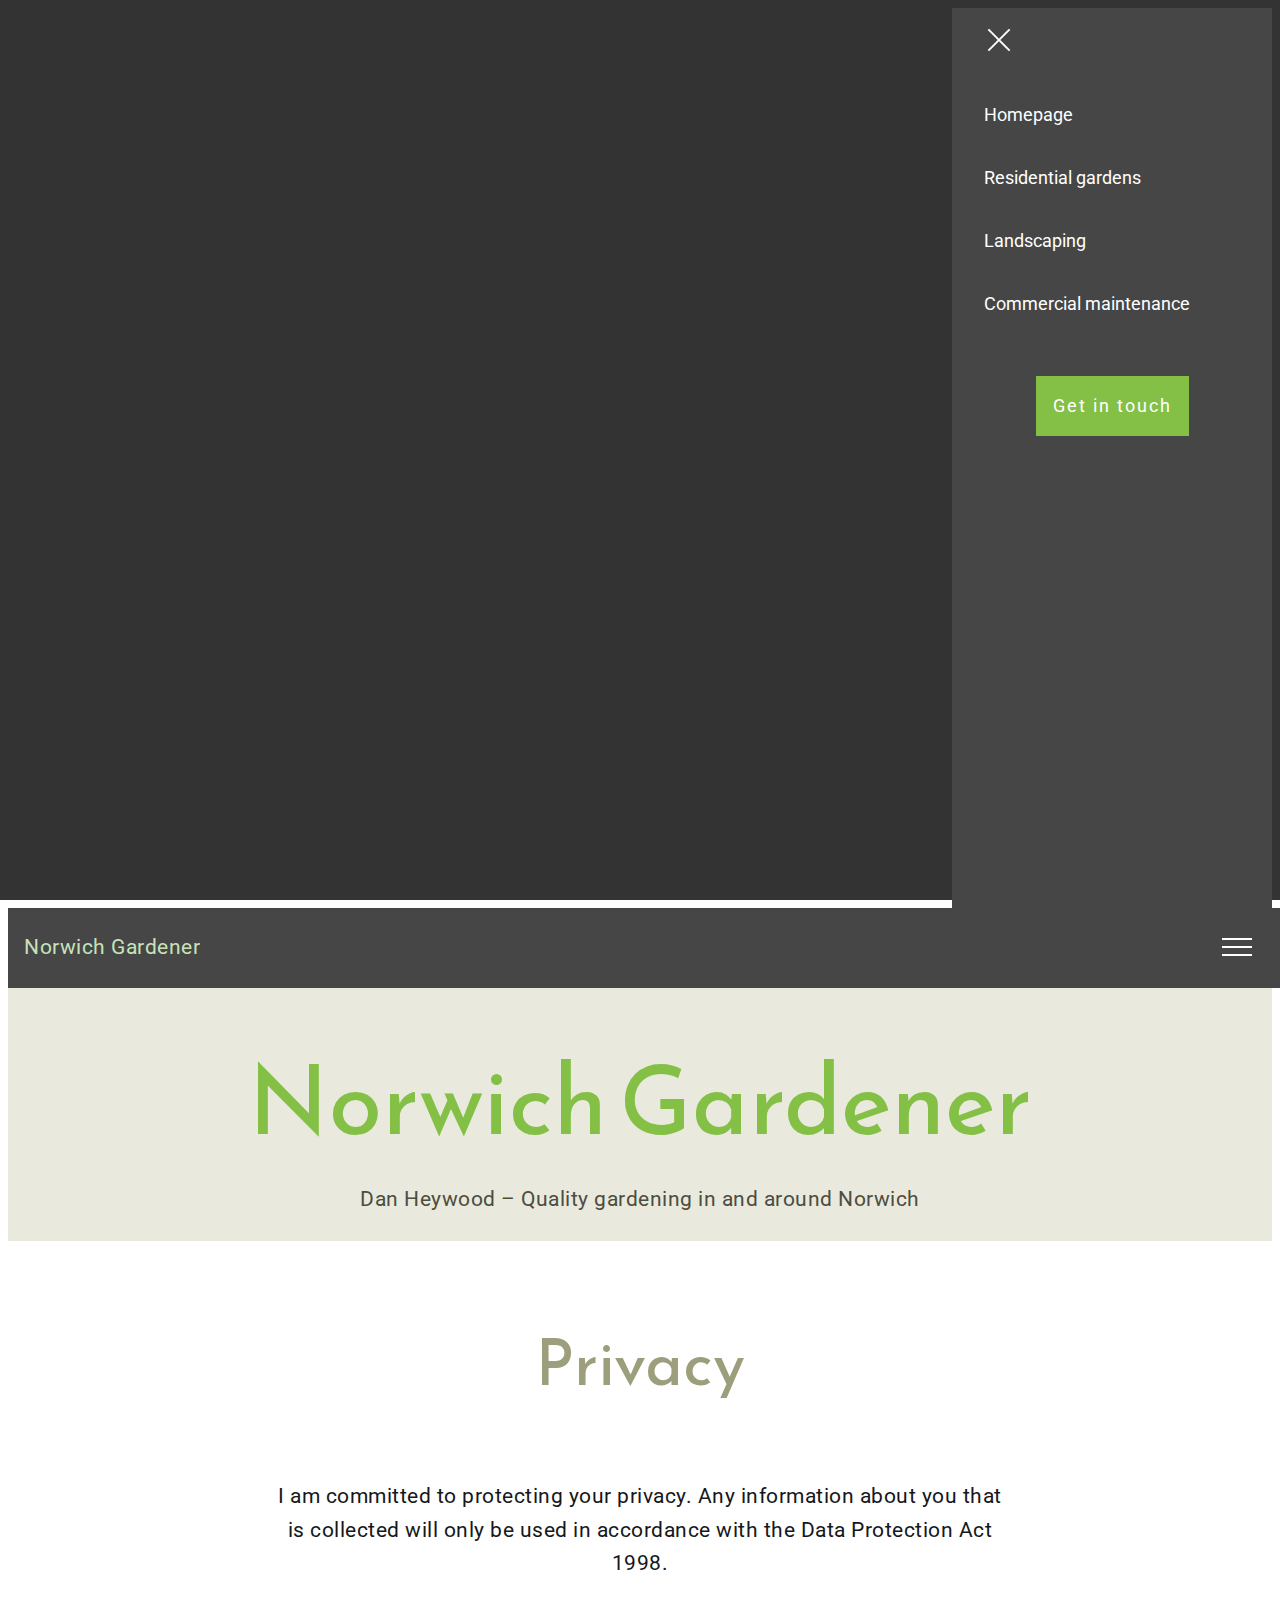
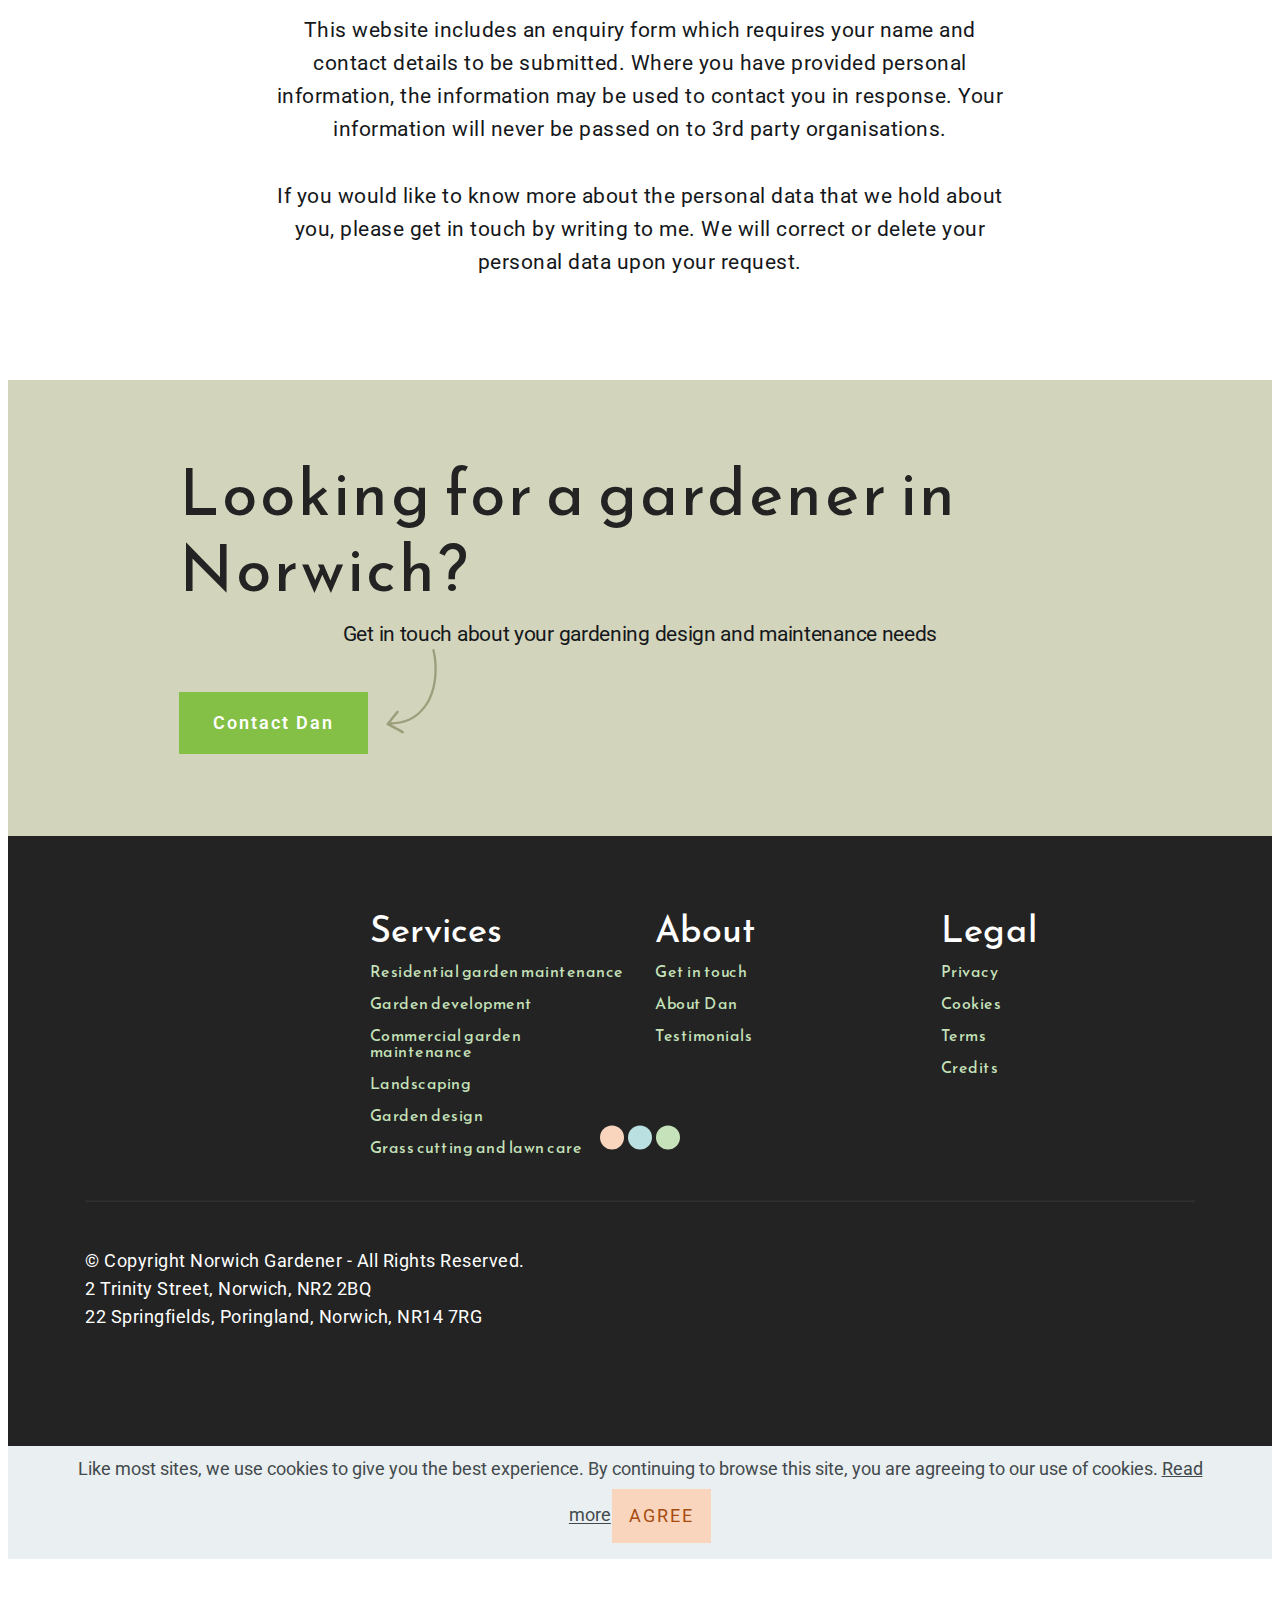
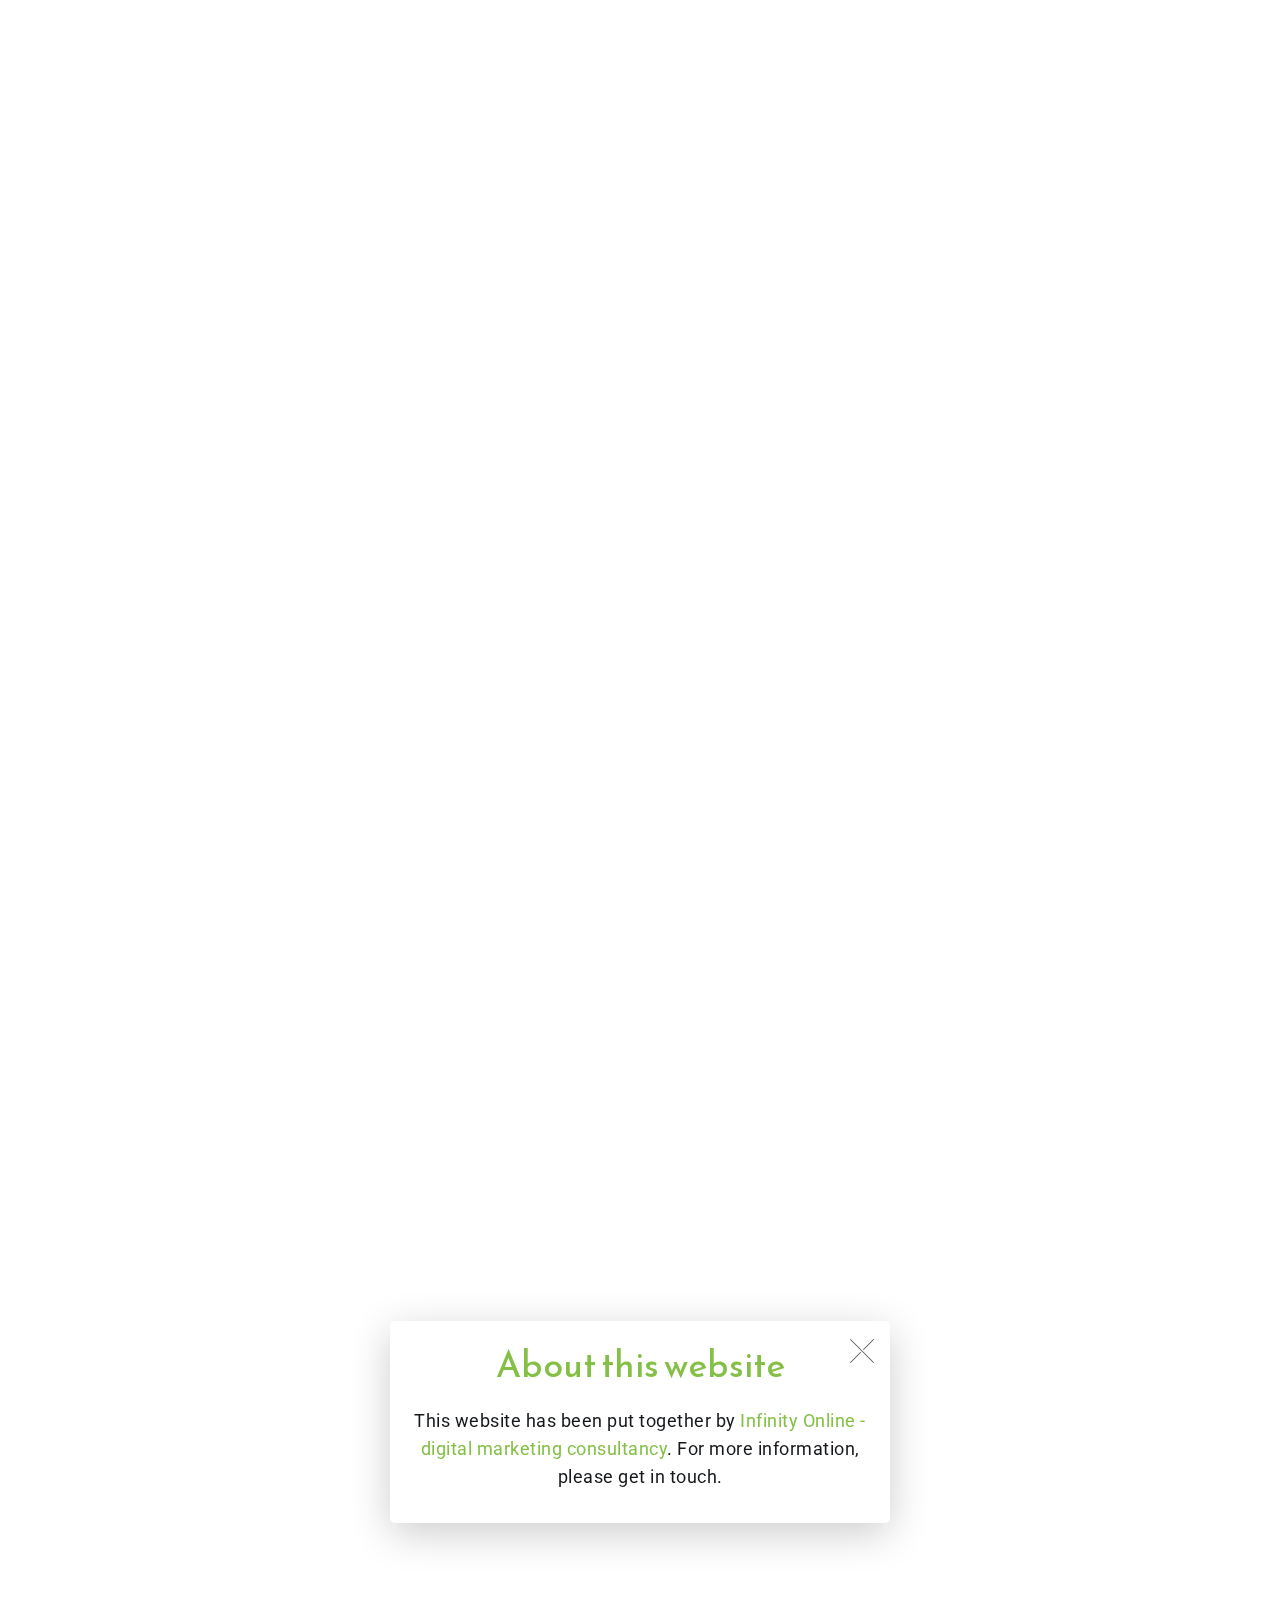
<file: policy.html>
<!DOCTYPE html>
<html amp >
<head>
  
  <meta charset="UTF-8">
  <meta http-equiv="X-UA-Compatible" content="IE=edge">
  
  <meta name="viewport" content="width=device-width, initial-scale=1, minimum-scale=1">
  <link rel="shortcut icon" href="assets/images/norwich-gardener-favicon-128x128.png" type="image/x-icon">
  <meta name="description" content="I am committed to protecting your privacy. Any information about you that is collected will only be used in accordance with the Data Protection Act 1998.">
  <meta name="amp-script-src" content="">
  
  <title>Privacy | Norwich Gardener (RHS qualifed)</title>
  
<link rel="canonical" href="https://www.norwichgardener.com/policy.html">
 <style amp-boilerplate>body{-webkit-animation:-amp-start 8s steps(1,end) 0s 1 normal both;-moz-animation:-amp-start 8s steps(1,end) 0s 1 normal both;-ms-animation:-amp-start 8s steps(1,end) 0s 1 normal both;animation:-amp-start 8s steps(1,end) 0s 1 normal both}@-webkit-keyframes -amp-start{from{visibility:hidden}to{visibility:visible}}@-moz-keyframes -amp-start{from{visibility:hidden}to{visibility:visible}}@-ms-keyframes -amp-start{from{visibility:hidden}to{visibility:visible}}@-o-keyframes -amp-start{from{visibility:hidden}to{visibility:visible}}@keyframes -amp-start{from{visibility:hidden}to{visibility:visible}}</style>
<noscript><style amp-boilerplate>body{-webkit-animation:none;-moz-animation:none;-ms-animation:none;animation:none}</style></noscript>
<link href="https://fonts.googleapis.com/css?family=Reem+Kufi:400&display=swap" rel="stylesheet">
 <link href="https://fonts.googleapis.com/css?family=Roboto:100,100i,300,300i,400,400i,500,500i,700,700i,900,900i&display=swap" rel="stylesheet">
 
 <style amp-custom> 
.gdpr-block{padding: 10px;font-size: 14px;display: block;width: 100%;text-align: center;}.gdpr-block.covert {display: none;}.textGDPR{position: relative;}.gdpr-block label span.textGDPR input[name='gdpr']{ width: 15px;height: 15px;margin: 0;position: absolute;top: 2px;left: -20px;}.gdpr-block label{color: #a7a7a7;vertical-align: middle;user-select: none;margin-bottom: 0;}div,span,h1,h2,h3,h4,h5,h6,p,blockquote,a,ol,ul,li,figcaption{font: inherit;}*{-webkit-box-sizing: border-box;box-sizing: border-box;}body{position: relative;font-style: normal;line-height: 1.5;color: #232323;}section{background-color: #eeeeee;background-position: 50% 50%;background-repeat: no-repeat;background-size: cover;overflow: hidden;}section.menu{min-height: 80px;}section,.container,.container-fluid{position: relative;word-wrap: break-word;}a.mbr-iconfont:hover{text-decoration: none;}h1,h2,h3{margin: auto;}h1,h3,p{padding: 10px 0;margin-bottom: 15px;}p,li,blockquote{color: #15181b;letter-spacing: 0.5px;line-height: 1.7;}ul,ol,pre,blockquote,h4{margin-bottom: 0;margin-top: 0;}pre{background: #f4f4f4;padding: 10px 24px;white-space: pre-wrap;}p{margin-top: 0;}a{font-style: normal;font-weight: 400;cursor: pointer;}a,a:hover{text-decoration: none;}figure{margin-bottom: 0;}h1,h2,h3,h4,h5,h6,.h1,.h2,.h3,.h4,.h5,.h6,.display-1,.display-2,.display-3,.display-4{line-height: 1;word-break: break-word;word-wrap: break-word;}b,strong{font-weight: bold;}blockquote{padding: 10px 0 10px 20px;position: relative;border-left: 3px solid;}input:-webkit-autofill,input:-webkit-autofill:hover,input:-webkit-autofill:focus,input:-webkit-autofill:active{-webkit-transition-delay: 9999s;transition-delay: 9999s;-webkit-transition-property: background-color,color;-o-transition-property: background-color,color;transition-property: background-color,color;}html,body{height: auto;min-height: 100vh;}.mbr-section-title{font-style: normal;line-height: 1.2;}.mbr-section-subtitle{line-height: 1.3;}.mbr-text{font-style: normal;line-height: 1.6;}.btn{font-weight: 400;border-width: 2px;border-style: solid;font-style: normal;letter-spacing: 2px;margin: .4rem .8rem;white-space: normal;-webkit-transition: all .3s ease-in-out,-webkit-box-shadow 2s ease-in-out;transition: all .3s ease-in-out,-webkit-box-shadow 2s ease-in-out;-o-transition: all .3s ease-in-out,box-shadow 2s ease-in-out;transition: all .3s ease-in-out,box-shadow 2s ease-in-out;transition: all .3s ease-in-out,box-shadow 2s ease-in-out,-webkit-box-shadow 2s ease-in-out;display: -webkit-inline-box;display: -ms-inline-flexbox;display: inline-flex;-webkit-box-align: center;-ms-flex-align: center;align-items: center;-webkit-box-pack: center;-ms-flex-pack: center;justify-content: center;word-break: break-word;-webkit-align-items: center;-webkit-justify-content: center;display: -webkit-inline-flex;}.btn-underline{position: relative;display: inline-block;margin-right: .8rem;margin-left: .8rem;}.btn-underline:after{content: "";display: block;width: 100%;height: 2px;-webkit-transition: all .3s ease-in-out 0.2s;-o-transition: all .3s ease-in-out 0.2s;transition: all .3s ease-in-out 0.2s;margin-top: 2px;}.btn-underline:before{content: "";display: block;width: 0;height: 2px;position: absolute;right: 0;bottom: 0;-webkit-transition: all .3s ease-in-out 0s;-o-transition: all .3s ease-in-out 0s;transition: all .3s ease-in-out 0s;margin-top: 2px;}.btn-underline:hover:after{-webkit-transition: all .3s ease-in-out 0s;-o-transition: all .3s ease-in-out 0s;transition: all .3s ease-in-out 0s;-webkit-transition-delay: none;-o-transition-delay: none;transition-delay: none;width: 0;}.btn-underline:hover:before{-webkit-transition: all .3s ease-in-out 0.2s;-o-transition: all .3s ease-in-out 0.2s;transition: all .3s ease-in-out 0.2s;width: 100%;}.btn-form{border-radius: 0;}.btn-form:hover{cursor: pointer;}form .btn{margin: 0;}.mbr-figure img,.mbr-figure iframe{display: block;width: 100%;}.card{background-color: transparent;border: none;}.card-wrapper{-webkit-box-flex: 1;-ms-flex: 1;flex: 1;-webkit-flex: 1;}.card-img{text-align: center;-ms-flex-negative: 0;flex-shrink: 0;-webkit-flex-shrink: 0;}.media{max-width: 100%;margin: 0 auto;}.mbr-figure{-ms-flex-item-align: center;-ms-grid-row-align: center;-webkit-align-self: center;align-self: center;}.media-container > div{max-width: 100%;}.mbr-figure img,.card-img img{width: 100%;}@media (max-width: 991px){.media-size-item{width: auto;}.media{width: auto;}.mbr-figure{width: 100%;}}.l-spacing3{letter-spacing: 3px;}.l-spacing-3{letter-spacing: -.3px;}.amp-carousel-button{width: 50px;height: 50px;}.amp-carousel-button:hover{cursor: pointer;}.amp-carousel-button-next{background-image: url("data:image/svg+xml;charset=utf-8,%3Csvg xmlns='http://www.w3.org/2000/svg' width='18' height='18' fill='%23fff' viewBox='0 0 129 129'%3E%3Cpath d='m40.4,121.3c-0.8,0.8-1.8,1.2-2.9,1.2s-2.1-0.4-2.9-1.2c-1.6-1.6-1.6-4.2 0-5.8l51-51-51-51c-1.6-1.6-1.6-4.2 0-5.8 1.6-1.6 4.2-1.6 5.8,0l53.9,53.9c1.6,1.6 1.6,4.2 0,5.8l-53.9,53.9z'/%3E%3C/svg%3E");}.amp-carousel-button-prev{background-image: url("data:image/svg+xml;charset=utf-8,%3Csvg xmlns='http://www.w3.org/2000/svg' width='18' height='18' fill='%23fff' viewBox='0 0 129 129'%3E%3Cpath d='m88.6,121.3c0.8,0.8 1.8,1.2 2.9,1.2s2.1-0.4 2.9-1.2c1.6-1.6 1.6-4.2 0-5.8l-51-51 51-51c1.6-1.6 1.6-4.2 0-5.8s-4.2-1.6-5.8,0l-54,53.9c-1.6,1.6-1.6,4.2 0,5.8l54,53.9z'/%3E%3C/svg%3E");}.popup-btn:hover{cursor: pointer;}.hidden{visibility: hidden;}.super-hide{display: none;}.inactive{-webkit-user-select: none;-moz-user-select: none;-ms-user-select: none;user-select: none;pointer-events: none;-webkit-user-drag: none;user-drag: none;}textarea[type="hidden"]{display: none;}#scrollToTop{display: none;}.popover-content ul.show{min-height: 155px;}.mbr-white{color: #ffffff;}.mbr-black{color: #000000;}.mbr-bg-white{background-color: #ffffff;}.mbr-bg-black{background-color: #000000;}.align-left{text-align: left;}.align-center{text-align: center;}.align-right{text-align: right;}@media (max-width: 767px){.align-left,.align-center,.align-right,.mbr-section-btn,.mbr-section-title{text-align: center;}}.mbr-light{font-weight: 300;}.mbr-regular{font-weight: 400;}.mbr-semibold{font-weight: 500;}.mbr-bold{font-weight: 700;}.mbr-section-btn{margin-left: -.8rem;margin-right: -.8rem;font-size: 0;}nav .mbr-section-btn{margin-left: 0rem;margin-right: 0rem;}.btn .mbr-iconfont,.btn.btn-sm .mbr-iconfont{cursor: pointer;margin-right: 0.5rem;}.btn.btn-md .mbr-iconfont,.btn.btn-md .mbr-iconfont{margin-right: 0.8rem;}[type="submit"]{-webkit-appearance: none;}.mbr-fullscreen .mbr-overlay{min-height: 100vh;}.mbr-fullscreen{display: -webkit-box;display: -ms-flexbox;display: flex;display: -moz-flex;display: -ms-flex;display: -o-flex;-webkit-box-align: center;-ms-flex-align: center;align-items: center;-webkit-align-items: center;min-height: 100vh;-webkit-box-sizing: border-box;box-sizing: border-box;padding-top: 3rem;padding-bottom: 3rem;}.mbr-overlay{background-color: #000;bottom: 0;left: 0;opacity: .5;position: absolute;right: 0;top: 0;z-index: 0;}.mbr-parallax-bg{bottom: 0;left: 0;opacity: .5;position: absolute;right: 0;top: 0;z-index: 0;background-position: 50% 50%;background-repeat: no-repeat;background-size: cover;}section.sidebar-open:before{content: '';position: fixed;top: 0;bottom: 0;right: 0;left: 0;background-color: rgba(0,0,0,0.2);z-index: 1040;}form input,form textarea,form select{padding: .8rem;border: 0px;background: #ececec;}form .fieldset{display: -webkit-box;display: -ms-flexbox;display: flex;-webkit-box-pack: center;-ms-flex-pack: center;justify-content: center;-ms-flex-wrap: wrap;flex-wrap: wrap;-webkit-box-align: center;-ms-flex-align: center;align-items: center;display: -webkit-flex;-webkit-justify-content: center;-webkit-flex-wrap: wrap;-webkit-align-items: center;}amp-img img{max-height: 100%;max-width: 100%;}img.mbr-temp{width: 100%;}.is-builder .nodisplay + img[async],.is-builder .nodisplay + img[decoding="async"],.is-builder amp-img > a + img[async],.is-builder amp-img > a + img[decoding="async"]{display: none;}html:not(.is-builder) amp-img > a{position: absolute;top: 0;bottom: 0;left: 0;right: 0;z-index: 1;}.is-builder .temp-amp-sizer{position: absolute;}.is-builder amp-youtube .temp-amp-sizer,.is-builder amp-vimeo .temp-amp-sizer{position: static;}.is-builder section.horizontal-menu .ampstart-btn{display: none;}@media (max-width: 991px){.is-builder section.horizontal-menu .navbar-toggler{display: block;}}.is-builder section.horizontal-menu .dropdown-menu{z-index: auto;opacity: 1;pointer-events: auto;}.is-builder section.horizontal-menu .nav-dropdown .link.dropdown-toggle[aria-expanded="true"]{margin-right: 0;padding: 0.667em 1em;}@media (max-width: 767px){.is-builder section.menu .navbar-collapse{max-height: 60vh;overflow-y: auto;}}.is-builder section.features4 .full-link,.is-builder section.features13 .full-link{z-index: 0;}.container{padding-right: 15px;padding-left: 15px;width: 100%;margin-right: auto;margin-left: auto;}@media (max-width: 767px){.container{max-width: 540px;}}@media (min-width: 768px){.container{max-width: 720px;}}@media (min-width: 992px){.container{max-width: 960px;}}@media (min-width: 1200px){.container{max-width: 1140px;}}@media (min-width: 1600px){.container{max-width: 1540px;}}.mbr-row,.mbr-form-row{display: -webkit-box;display: -webkit-flex;display: -ms-flexbox;display: flex;-webkit-flex-wrap: wrap;-ms-flex-wrap: wrap;flex-wrap: wrap;margin-right: -1rem;margin-left: -1rem;}.mbr-form-row{margin-right: -0.5rem;margin-left: -0.5rem;}.mbr-form-row > [class*="mbr-col"]{padding-left: 0.5rem;padding-right: 0.5rem;}.mbr-justify-content-center{-webkit-box-pack: center;-ms-flex-pack: center;justify-content: center;-webkit-justify-content: center;}@media (max-width: 767px){.mbr-col-sm-12{-ms-flex: 0 0 100%;-webkit-box-flex: 0;flex: 0 0 100%;max-width: 100%;padding-right: 15px;padding-left: 15px;-webkit-flex: 0 0 100%;}.mbr-row{margin: 0;}}@media (min-width: 768px){.mbr-col-md-3{-ms-flex: 0 0 25%;-webkit-box-flex: 0;flex: 0 0 25%;max-width: 25%;padding-right: 15px;padding-left: 15px;-webkit-flex: 0 0 25%;}.mbr-col-md-4{-ms-flex: 0 0 33.333333%;-webkit-box-flex: 0;flex: 0 0 33.333333%;max-width: 33.333333%;padding-right: 15px;padding-left: 15px;-webkit-flex: 0 0 33.333333%;}.mbr-col-md-5{-ms-flex: 0 0 41.666667%;-webkit-box-flex: 0;flex: 0 0 41.666667%;max-width: 41.666667%;padding-right: 15px;padding-left: 15px;-webkit-flex: 0 0 41.666667%;}.mbr-col-md-6{-ms-flex: 0 0 50%;-webkit-box-flex: 0;flex: 0 0 50%;max-width: 50%;padding-right: 15px;padding-left: 15px;-webkit-flex: 0 0 50%;}.mbr-col-md-7{-ms-flex: 0 0 58.333333%;-webkit-box-flex: 0;flex: 0 0 58.333333%;max-width: 58.333333%;padding-right: 15px;padding-left: 15px;-webkit-flex: 0 0 58.333333%;}.mbr-col-md-8{-ms-flex: 0 0 66.666667%;-webkit-box-flex: 0;flex: 0 0 66.666667%;max-width: 66.666667%;padding-left: 15px;padding-right: 15px;-webkit-flex: 0 0 66.666667%;}.mbr-col-md-10{-ms-flex: 0 0 83.333333%;-webkit-box-flex: 0;flex: 0 0 83.333333%;max-width: 83.333333%;padding-left: 15px;padding-right: 15px;-webkit-flex: 0 0 83.333333%;}.mbr-col-md-12{-ms-flex: 0 0 100%;-webkit-box-flex: 0;flex: 0 0 100%;max-width: 100%;padding-right: 15px;padding-left: 15px;-webkit-flex: 0 0 100%;}}@media (min-width: 992px){.mbr-col-lg-2{-ms-flex: 0 0 16.666667%;-webkit-box-flex: 0;flex: 0 0 16.666667%;max-width: 16.666667%;padding-right: 15px;padding-left: 15px;-webkit-flex: 0 0 16.666667%;}.mbr-col-lg-3{-ms-flex: 0 0 25%;-webkit-box-flex: 0;flex: 0 0 25%;max-width: 25%;padding-right: 15px;padding-left: 15px;-webkit-flex: 0 0 25%;}.mbr-col-lg-4{-ms-flex: 0 0 33.33%;-webkit-box-flex: 0;flex: 0 0 33.33%;max-width: 33.33%;padding-right: 15px;padding-left: 15px;-webkit-flex: 0 0 33.33%;}.mbr-col-lg-5{-ms-flex: 0 0 41.666%;-webkit-box-flex: 0;flex: 0 0 41.666%;max-width: 41.666%;padding-right: 15px;padding-left: 15px;-webkit-flex: 0 0 41.666%;}.mbr-col-lg-6{-ms-flex: 0 0 50%;-webkit-box-flex: 0;flex: 0 0 50%;max-width: 50%;padding-right: 15px;padding-left: 15px;-webkit-flex: 0 0 50%;}.mbr-col-lg-8{-ms-flex: 0 0 66.666667%;-webkit-box-flex: 0;flex: 0 0 66.666667%;max-width: 66.666667%;padding-left: 15px;padding-right: 15px;-webkit-flex: 0 0 66.666667%;}.mbr-col-lg-10{-ms-flex: 0 0 83.3333%;-webkit-box-flex: 0;flex: 0 0 83.3333%;max-width: 83.3333%;padding-right: 15px;padding-left: 15px;-webkit-flex: 0 0 83.3333%;}.mbr-col-lg-12{-ms-flex: 0 0 100%;-webkit-box-flex: 0;flex: 0 0 100%;max-width: 100%;padding-right: 15px;padding-left: 15px;-webkit-flex: 0 0 100%;}}@media (min-width: 1200px){.mbr-col-xl-4{-ms-flex: 0 0 33.33%;-webkit-box-flex: 0;flex: 0 0 33.33%;max-width: 33.33%;padding-right: 15px;padding-left: 15px;-webkit-flex: 0 0 33.33%;}.mbr-col-xl-6{-ms-flex: 0 0 50%;-webkit-box-flex: 0;flex: 0 0 50%;max-width: 50%;padding-right: 15px;padding-left: 15px;-webkit-flex: 0 0 50%;}.mbr-col-xl-7{-ms-flex: 0 0 58.333333%;-webkit-box-flex: 0;flex: 0 0 58.333333%;max-width: 58.333333%;padding-right: 15px;padding-left: 15px;-webkit-flex: 0 0 58.333333%;}.mbr-col-xl-8{-ms-flex: 0 0 66.666667%;-webkit-box-flex: 0;flex: 0 0 66.666667%;max-width: 66.666667%;padding-left: 15px;padding-right: 15px;-webkit-flex: 0 0 66.666667%;}}amp-sidebar{background: transparent;}#scrollToTopMarker{position: absolute;width: 0px;height: 0px;top: 300px;}#scrollToTopButton{position: fixed;bottom: 25px;right: 25px;opacity: .4;z-index: 5000;font-size: 32px;height: 60px;width: 60px;border: none;border-radius: 3px;cursor: pointer;}#scrollToTopButton:focus{outline: none;}#scrollToTopButton a:before{content: '';position: absolute;height: 40%;top: 36%;width: 2px;left: calc(50% - 1px);}#scrollToTopButton a:after{content: '';position: absolute;border-top: 2px solid;border-right: 2px solid;width: 40%;height: 40%;left: calc(30% - 1px);bottom: 30%;-ms-transform: rotate(-45deg);transform: rotate(-45deg);-webkit-transform: rotate(-45deg);}.is-builder #scrollToTopButton a:after{left: 30%;}.field:not(:nth-last-child(1)){margin-bottom: 1rem;}.field-input{display: block;width: 100%;}.mbr-col{flex-basis: 0;flex-grow: 1;max-width: 100%;}.mbr-col-auto{-webkit-box-flex: 0;flex: 0 0 auto;width: auto;max-width: none;}.mbr-col,.mbr-col-auto{position: relative;width: 100%;min-height: 1px;padding-right: 15px;padding-left: 15px;}@media (min-width: 991px){.mbr-col{min-width: 50%;}}@media (max-width: 991px){.mbr-col{min-width: 100%;}}.form-check{margin-bottom: 0;}.form-check-label{padding-left: 0;}.form-check-input{position: relative;margin: 4px;}.form-check-inline{display: -webkit-inline-box;display: -ms-inline-flexbox;display: inline-flex;-webkit-box-align: center;-ms-flex-align: center;align-items: center;padding-left: 0;margin-right: .75rem;}H3{margin: 0;}P{margin: 0;text-align: center;}.p-0{padding: 0;}.mbr-flex{display: flex;}.mbr-column{flex-direction: column;}.mbr-px-5{padding-left: 3rem;padding-right: 3rem;}.note-popover .btn::after{display: none;}*:focus{outline: none;}
body{font-family: Roboto;}blockquote{border-color: #f9d5bd;}.display-1{font-family: 'Reem Kufi',sans-serif;font-size: 6rem;}.display-2{font-family: 'Reem Kufi',sans-serif;font-size: 4rem;}.display-4{font-family: 'Reem Kufi',sans-serif;font-size: 1rem;}.display-5{font-family: 'Reem Kufi',sans-serif;font-size: 2.25rem;}.display-6{font-family: 'Roboto',sans-serif;font-size: 1.3rem;}.display-7{font-family: 'Roboto',sans-serif;font-size: 1.1rem;}@media (max-width: 768px){.display-1{font-size: 4.8rem;font-size: calc( 2.75rem + (6 - 2.75) * ((100vw - 20rem) / (48 - 20)));line-height: calc( 1.4 * (2.75rem + (6 - 2.75) * ((100vw - 20rem) / (48 - 20))));}.display-2{font-size: 3.2rem;font-size: calc( 2.05rem + (4 - 2.05) * ((100vw - 20rem) / (48 - 20)));line-height: calc( 1.4 * (2.05rem + (4 - 2.05) * ((100vw - 20rem) / (48 - 20))));}.display-4{font-size: 0.8rem;font-size: calc( 1rem + (1 - 1) * ((100vw - 20rem) / (48 - 20)));line-height: calc( 1.4 * (1rem + (1 - 1) * ((100vw - 20rem) / (48 - 20))));}.display-5{font-size: 1.8rem;font-size: calc( 1.4375rem + (2.25 - 1.4375) * ((100vw - 20rem) / (48 - 20)));line-height: calc( 1.4 * (1.4375rem + (2.25 - 1.4375) * ((100vw - 20rem) / (48 - 20))));}}.btn{padding: 1rem 2rem;border-radius: 0px;}.btn-sm{border-width: 1px;padding: 1rem 1rem;border-radius: 0px;}.btn-md{font-weight: 600;padding: 1rem 2rem;border-radius: 0px;}.bg-primary{background-color: #f9d5bd;}.bg-success{background-color: #c6e2ba;}.bg-info{background-color: #f5edf6;}.bg-warning{background-color: #7f7e7e;}.bg-danger{background-color: #83c045;}.btn-primary,.btn-primary:active,.btn-primary.active{background-color: #f9d5bd;border-color: #f9d5bd;color: #a84c0f;}.btn-primary:hover,.btn-primary:focus,.btn-primary.focus{color: #a84c0f;background-color: #f3a877;border-color: #f3a877;}.btn-primary.disabled,.btn-primary:disabled{color: #a84c0f;background-color: #f3a877;border-color: #f3a877;}.btn-secondary,.btn-secondary:active,.btn-secondary.active{background-color: #bbe0e2;border-color: #bbe0e2;color: #2f6c6f;}.btn-secondary:hover,.btn-secondary:focus,.btn-secondary.focus{color: #2f6c6f;background-color: #85c8cb;border-color: #85c8cb;}.btn-secondary.disabled,.btn-secondary:disabled{color: #2f6c6f;background-color: #85c8cb;border-color: #85c8cb;}.btn-info,.btn-info:active,.btn-info.active{background-color: #f5edf6;border-color: #f5edf6;color: #904c98;}.btn-info:hover,.btn-info:focus,.btn-info.focus{color: #904c98;background-color: #d9badd;border-color: #d9badd;}.btn-info.disabled,.btn-info:disabled{color: #904c98;background-color: #d9badd;border-color: #d9badd;}.btn-success,.btn-success:active,.btn-success.active{background-color: #c6e2ba;border-color: #c6e2ba;color: #426f2e;}.btn-success:hover,.btn-success:focus,.btn-success.focus{color: #426f2e;background-color: #9acb84;border-color: #9acb84;}.btn-success.disabled,.btn-success:disabled{color: #426f2e;background-color: #9acb84;border-color: #9acb84;}.btn-warning,.btn-warning:active,.btn-warning.active{background-color: #7f7e7e;border-color: #7f7e7e;color: #ffffff;}.btn-warning:hover,.btn-warning:focus,.btn-warning.focus{color: #ffffff;background-color: #595858;border-color: #595858;}.btn-warning.disabled,.btn-warning:disabled{color: #ffffff;background-color: #595858;border-color: #595858;}.btn-danger,.btn-danger:active,.btn-danger.active{background-color: #83c045;border-color: #83c045;color: #ffffff;}.btn-danger:hover,.btn-danger:focus,.btn-danger.focus{color: #ffffff;background-color: #5d8a2f;border-color: #5d8a2f;}.btn-danger.disabled,.btn-danger:disabled{color: #ffffff;background-color: #5d8a2f;border-color: #5d8a2f;}.btn-black,.btn-black:active,.btn-black.active{background-color: #333333;border-color: #333333;color: #ffffff;}.btn-black:hover,.btn-black:focus,.btn-black.focus{color: #ffffff;background-color: #0d0d0d;border-color: #0d0d0d;}.btn-black.disabled,.btn-black:disabled{color: #ffffff;background-color: #0d0d0d;border-color: #0d0d0d;}.btn-white,.btn-white:active,.btn-white.active{background-color: #ffffff;border-color: #ffffff;color: #808080;}.btn-white:hover,.btn-white:focus,.btn-white.focus{color: #808080;background-color: #d9d9d9;border-color: #d9d9d9;}.btn-white.disabled,.btn-white:disabled{color: #808080;background-color: #d9d9d9;border-color: #d9d9d9;}.btn-white,.btn-white:active,.btn-white.active{color: #333333;}.btn-white:hover,.btn-white:focus,.btn-white.focus{color: #333333;}.btn-white.disabled,.btn-white:disabled{color: #333333;}.btn-primary-outline,.btn-primary-outline:active,.btn-primary-outline.active{background: none;border-color: #f19a60;color: #f19a60;}.btn-primary-outline:hover,.btn-primary-outline:focus,.btn-primary-outline.focus{color: #a84c0f;background-color: #f9d5bd;border-color: #f9d5bd;}.btn-primary-outline.disabled,.btn-primary-outline:disabled{color: #a84c0f;background-color: #f9d5bd;border-color: #f9d5bd;}.btn-secondary-outline,.btn-secondary-outline:active,.btn-secondary-outline.active{background: none;border-color: #73bfc4;color: #73bfc4;}.btn-secondary-outline:hover,.btn-secondary-outline:focus,.btn-secondary-outline.focus{color: #2f6c6f;background-color: #bbe0e2;border-color: #bbe0e2;}.btn-secondary-outline.disabled,.btn-secondary-outline:disabled{color: #2f6c6f;background-color: #bbe0e2;border-color: #bbe0e2;}.btn-info-outline,.btn-info-outline:active,.btn-info-outline.active{background: none;border-color: #cfa9d4;color: #cfa9d4;}.btn-info-outline:hover,.btn-info-outline:focus,.btn-info-outline.focus{color: #904c98;background-color: #f5edf6;border-color: #f5edf6;}.btn-info-outline.disabled,.btn-info-outline:disabled{color: #904c98;background-color: #f5edf6;border-color: #f5edf6;}.btn-success-outline,.btn-success-outline:active,.btn-success-outline.active{background: none;border-color: #8bc472;color: #8bc472;}.btn-success-outline:hover,.btn-success-outline:focus,.btn-success-outline.focus{color: #426f2e;background-color: #c6e2ba;border-color: #c6e2ba;}.btn-success-outline.disabled,.btn-success-outline:disabled{color: #426f2e;background-color: #c6e2ba;border-color: #c6e2ba;}.btn-warning-outline,.btn-warning-outline:active,.btn-warning-outline.active{background: none;border-color: #4c4b4b;color: #4c4b4b;}.btn-warning-outline:hover,.btn-warning-outline:focus,.btn-warning-outline.focus{color: #ffffff;background-color: #7f7e7e;border-color: #7f7e7e;}.btn-warning-outline.disabled,.btn-warning-outline:disabled{color: #ffffff;background-color: #7f7e7e;border-color: #7f7e7e;}.btn-danger-outline,.btn-danger-outline:active,.btn-danger-outline.active{background: none;border-color: #507728;color: #507728;}.btn-danger-outline:hover,.btn-danger-outline:focus,.btn-danger-outline.focus{color: #ffffff;background-color: #83c045;border-color: #83c045;}.btn-danger-outline.disabled,.btn-danger-outline:disabled{color: #ffffff;background-color: #83c045;border-color: #83c045;}.btn-black-outline,.btn-black-outline:active,.btn-black-outline.active{background: none;border-color: #000000;color: #000000;}.btn-black-outline:hover,.btn-black-outline:focus,.btn-black-outline.focus{color: #ffffff;background-color: #333333;border-color: #333333;}.btn-black-outline.disabled,.btn-black-outline:disabled{color: #ffffff;background-color: #333333;border-color: #333333;}.btn-white-outline,.btn-white-outline:active,.btn-white-outline.active{background: none;border-color: #ffffff;color: #ffffff;}.btn-white-outline:hover,.btn-white-outline:focus,.btn-white-outline.focus{color: #333333;background-color: #ffffff;border-color: #ffffff;}.text-primary{color: #f9d5bd;}.text-primary.btn-underline:after,.text-primary.btn-underline:before{background: #f9d5bd;}.text-secondary{color: #bbe0e2;}.text-secondary.btn-underline:after,.text-secondary.btn-underline:before{background: #bbe0e2;}.text-success{color: #c6e2ba;}.text-success.btn-underline:after,.text-success.btn-underline:before{background: #c6e2ba;}.text-info{color: #f5edf6;}.text-info.btn-underline:after,.text-info.btn-underline:before{background: #f5edf6;}.text-warning{color: #7f7e7e;}.text-warning.btn-underline:after,.text-warning.btn-underline:before{background: #7f7e7e;}.text-danger{color: #83c045;}.text-danger.btn-underline:after,.text-danger.btn-underline:before{background: #83c045;}.text-white{color: #ffffff;}.text-white.btn-underline:after,.text-white.btn-underline:before{background: #ffffff;}.text-black{color: #000000;}.text-black.btn-underline:after,.text-black.btn-underline:before{background: #000000;}a.text-primary:hover,a.text-primary:focus{color: #f19a60;}a.text-secondary:hover,a.text-secondary:focus{color: #73bfc4;}a.text-success:hover,a.text-success:focus{color: #8bc472;}a.text-info:hover,a.text-info:focus{color: #cfa9d4;}a.text-warning:hover,a.text-warning:focus{color: #4c4b4b;}a.text-danger:hover,a.text-danger:focus{color: #507728;}a.text-white:hover,a.text-white:focus{color: #b3b3b3;}a.text-black:hover,a.text-black:focus{color: #4d4d4d;}.alert-success{background-color: #c6e2ba;}.alert-info{background-color: #f5edf6;}.alert-warning{background-color: #7f7e7e;}.alert-danger{background-color: #83c045;}a,a:hover{color: #f9d5bd;}.mbr-plan-header.bg-primary .mbr-plan-subtitle,.mbr-plan-header.bg-primary .mbr-plan-price-desc{color: #ffffff;}.mbr-plan-header.bg-success .mbr-plan-subtitle,.mbr-plan-header.bg-success .mbr-plan-price-desc{color: #ffffff;}.mbr-plan-header.bg-info .mbr-plan-subtitle,.mbr-plan-header.bg-info .mbr-plan-price-desc{color: #ffffff;}.mbr-plan-header.bg-warning .mbr-plan-subtitle,.mbr-plan-header.bg-warning .mbr-plan-price-desc{color: #bfbebe;}.mbr-plan-header.bg-danger .mbr-plan-subtitle,.mbr-plan-header.bg-danger .mbr-plan-price-desc{color: #c2e0a4;}div[submit-success]{background: #c6e2ba;color: #000000;padding: 1rem;margin-bottom: 1rem;}div[submit-error]{background: #83c045;color: #ffffff;padding: 1rem;margin-bottom: 1rem;}.mobirise-spinner{position: absolute;top: 50%;left: 40%;margin-left: 10%;-webkit-transform: translate3d(-50%,-50%,0);z-index: 4;}.mobirise-spinner em{width: 24px;height: 24px;background: #3ac;border-radius: 100%;display: inline-block;-webkit-animation: slide 1s infinite;}.mobirise-spinner em:nth-child(1){-webkit-animation-delay: 0.1s;background: #f9d5bd;}.mobirise-spinner em:nth-child(2){-webkit-animation-delay: 0.2s;background: #bbe0e2;}.mobirise-spinner em:nth-child(3){-webkit-animation-delay: 0.3s;background: #c6e2ba;}@-moz-keyframes slide{0%{-webkit-transform: scale(1);}50%{opacity: 0.3;-webkit-transform: scale(2);}100%{-webkit-transform: scale(1);}}@-webkit-keyframes slide{0%{-webkit-transform: scale(1);}50%{opacity: 0.3;-webkit-transform: scale(2);}100%{-webkit-transform: scale(1);}}@-o-keyframes slide{0%{-webkit-transform: scale(1);}50%{opacity: 0.3;-webkit-transform: scale(2);}100%{-webkit-transform: scale(1);}}@keyframes slide{0%{-webkit-transform: scale(1);}50%{opacity: 0.3;-webkit-transform: scale(2);}100%{-webkit-transform: scale(1);}}.mobirise-loader .amp-active > div{display: none;}#scrollToTopMarker{display: none;}#scrollToTopButton{background-color: #f9d5bd;}#scrollToTopButton a:before{background: #000000;}#scrollToTopButton a:after{border-top-color: #000000;border-right-color: #000000;}.display-1 .mbr-iconfont-btn{font-size: 6rem;width: 6rem;}.display-2 .mbr-iconfont-btn{font-size: 4rem;width: 4rem;}.display-4 .mbr-iconfont-btn{font-size: 1rem;width: 1rem;}.display-5 .mbr-iconfont-btn{font-size: 2.25rem;width: 2.25rem;}.display-6 .mbr-iconfont-btn{font-size: 1.3rem;width: 1.3rem;}.display-7 .mbr-iconfont-btn{font-size: 1.1rem;width: 1.1rem;}.cid-rgQoh8k4sc amp-sidebar{min-width: 260px;z-index: 1050;background-color: #464646;}.cid-rgQoh8k4sc amp-sidebar.open:after{content: '';position: absolute;top: 0;left: 0;bottom: 0;right: 0;background-color: red;}.cid-rgQoh8k4sc .open{-webkit-transform: translateX(0%);transform: translateX(0%);display: block;}.cid-rgQoh8k4sc .builder-sidebar{background-color: #464646;position: relative;min-height: 100vh;z-index: 1030;padding: 1rem 2rem;max-width: 20rem;}.cid-rgQoh8k4sc .headerbar{display: flex;-webkit-justify-content: space-between;justify-content: space-between;padding: .5rem 1rem;min-height: 80px;-webkit-align-items: center;align-items: center;background: #464646;}.cid-rgQoh8k4sc .headerbar.sticky-nav{position: fixed;z-index: 1000;width: 100%;}.cid-rgQoh8k4sc .brand{display: flex;-webkit-align-items: center;align-items: center;padding-right: 30px;}.cid-rgQoh8k4sc .brand p{margin: 0;padding: 0;}.cid-rgQoh8k4sc .brand-name{color: #ffffff;text-align: left;}.cid-rgQoh8k4sc .sidebar{padding: 1rem 0;margin: 0;}.cid-rgQoh8k4sc .sidebar > li{list-style: none;display: flex;-webkit-flex-direction: column;flex-direction: column;}.cid-rgQoh8k4sc .sidebar a{display: block;text-decoration: none;margin-bottom: 10px;}.cid-rgQoh8k4sc .close-sidebar{width: 30px;height: 30px;position: relative;cursor: pointer;background-color: transparent;border: none;}.cid-rgQoh8k4sc .close-sidebar:focus{outline: 2px auto #f9d5bd;}.cid-rgQoh8k4sc .close-sidebar span{position: absolute;left: 0;width: 30px;height: 2px;border-right: 5px;background-color: #ffffff;}.cid-rgQoh8k4sc .close-sidebar span:nth-child(1){-webkit-transform: rotate(45deg);transform: rotate(45deg);}.cid-rgQoh8k4sc .close-sidebar span:nth-child(2){-webkit-transform: rotate(-45deg);transform: rotate(-45deg);}@media (min-width: 992px){.cid-rgQoh8k4sc .brand-name{min-width: 8rem;}.cid-rgQoh8k4sc .builder-sidebar{margin-left: auto;}.cid-rgQoh8k4sc .builder-sidebar .sidebar li{-webkit-flex-direction: row;flex-direction: row;-webkit-flex-wrap: wrap;flex-wrap: wrap;}.cid-rgQoh8k4sc .builder-sidebar .sidebar li a{padding: .5rem;margin: 0;}.cid-rgQoh8k4sc .builder-overlay{display: none;}}.cid-rgQoh8k4sc .hamburger{position: relative;right: 20px;margin-left: auto;width: 30px;height: 20px;background: none;border: none;cursor: pointer;z-index: 1000;}.cid-rgQoh8k4sc .hamburger:focus{outline: none;}.cid-rgQoh8k4sc .hamburger span{position: absolute;right: 0;width: 30px;height: 2px;border-right: 5px;background-color: #ffffff;}.cid-rgQoh8k4sc .hamburger span:nth-child(1){top: 0;transition: all .2s;}.cid-rgQoh8k4sc .hamburger span:nth-child(2){top: 8px;transition: all .15s;}.cid-rgQoh8k4sc .hamburger span:nth-child(3){top: 8px;transition: all .15s;}.cid-rgQoh8k4sc .hamburger span:nth-child(4){top: 16px;transition: all .2s;}.cid-rgQoh8k4sc amp-img{margin-right: 1rem;display: flex;-webkit-align-items: center;align-items: center;width: 55px;}@media (max-width: 768px){.cid-rgQoh8k4sc amp-img{max-height: 55px;max-width: 55px;}}.cid-rgQoh9IHkj{padding-top: 45px;padding-bottom: 15px;background-color: #e9eadd;}.cid-rgQoh9IHkj .mbr-text{padding-top: 0;}.cid-rgQoh9IHkj .mbr-section-title{color: #83c045;}.cid-rgQoh9IHkj .mbr-text,.cid-rgQoh9IHkj .mbr-section-btn{color: #4c4d41;}.cid-rgQohavrX4{padding-top: 90px;padding-bottom: 75px;background-color: #ffffff;}.cid-rgQohavrX4 .mbr-section-subtitle{padding: 0;margin: 0;color: #7f7e7e;}.cid-rgQohavrX4 .mbr-section-btn{padding-top: 1.5rem;}.cid-rgQohavrX4 .mbr-title{color: #9c9e7c;text-align: center;}.cid-rgQoxZDRbd{padding-top: 0px;padding-bottom: 90px;background-color: #ffffff;}.cid-rgQoxZDRbd .mbr-text{margin-bottom: 0;}.cid-rgQoxZDRbd .mbr-section-title{margin: 0;}.cid-rgQohd6MML{padding-top: 75px;padding-bottom: 75px;background-color: #d3d4bc;}.cid-rgQohd6MML .pb5{padding-bottom: 2rem;}.cid-rgQohd6MML .mbr-section-btn{padding-top: 1.5rem;position: relative;display: inline-block;}.cid-rgQohd6MML .arrow-icon{fill: #9c9e7c;position: absolute;top: -25px;right: -65px;-webkit-transform: rotateY(180deg);transform: rotateY(180deg);}.cid-rgQohd6MML .arrow-icon-2{fill: #9c9e7c;margin: auto;display: none;}@media (max-width: 991px){.cid-rgQohd6MML .container{text-align: center;}.cid-rgQohd6MML .mbr-section-btn{padding-top: 0;}.cid-rgQohd6MML .arrow-icon{display: none;}.cid-rgQohd6MML .arrow-icon-2{display: block;}.cid-rgQohd6MML .mbr-section-title,.cid-rgQohd6MML .mbr-text,.cid-rgQohd6MML .mbr-section-btn{text-align: center;}}.cid-rgQohdTUSV{padding-top: 75px;padding-bottom: 75px;background-color: #232323;}.cid-rgQohdTUSV amp-img{text-align: center;width: 50%;}.cid-rgQohdTUSV .group-title{padding-bottom: 0;margin-bottom: 1rem;padding-top: 0;color: #ffffff;}.cid-rgQohdTUSV .image-block{display: flex;-webkit-align-items: center;align-items: center;}.cid-rgQohdTUSV .item{margin: 0;padding-bottom: 0;padding-top: 0;color: #ffffff;}.cid-rgQohdTUSV hr{margin: 45px 0 0 0;border-color: #fff;opacity: .05;}.cid-rgQohdTUSV .mbr-text{padding: 0;padding-top: 45px;margin: 0;text-align: left;}@media (max-width: 767px){.cid-rgQohdTUSV .items-col{text-align: center;margin: 2rem 0;}.cid-rgQohdTUSV amp-img{text-align: center;width: 100%;}}.cid-rgQohdTUSV .mbr-text P{color: #ffffff;}.cid-rgQohdTUSV P{color: #ffffff;text-align: left;}.cid-rgQohdTUSV .item,.cid-rgQohdTUSV .items{text-align: left;}.cid-sjs1c6MV7t .mbr-row{justify-content: center;}@media (min-width: 768px){.cid-sjs1c6MV7t .mbr-row{margin-left: -1.5rem;margin-right: -1.5rem;}}.cid-sjs1c6MV7t p{margin: 0;padding: 0;}.cid-sjs1c6MV7t .card-wrapper{background: #ffffff;border-radius: .3rem;-webkit-box-shadow: 0 10px 40px 0 rgba(0,0,0,0.2);box-shadow: 0 10px 40px 0 rgba(0,0,0,0.2);}@media (max-width: 767px){.cid-sjs1c6MV7t .card-wrapper{padding: 1rem;}}.cid-sjs1c6MV7t .form-wrapper .mbr-section-btn{margin: .5rem;}.cid-sjs1c6MV7t .form-wrapper .mbr-section-btn .btn{margin: 0;}.cid-sjs1c6MV7t .card-img amp-img{width: 100%;margin: auto;}.cid-sjs1c6MV7t .card-title{width: 100%;margin: 0;line-height: 1.5;color: #83c045;}.on-load-popup.cid-sjs1c6MV7t .mbr-popup,amp-lightbox.cid-sjs1c6MV7t .mbr-popup{width: 100%;min-height: 100%;position: absolute;display: flex;align-items: center;}.cid-sjs1c6MV7t.on-load-popup{position: fixed;top: 0;left: 0;bottom: 0;right: 0;background: transparent;animation: show;animation-fill-mode: forwards;visibility: hidden;overflow-y: auto;z-index: 1000;}.cid-sjs1c6MV7t.on-load-popup .popup-close > span{width: 24px;height: 24px;}@keyframes show{100%{visibility: visible;}}.cid-sjs1c6MV7t .mbr-popup .popup-close{position: absolute;right: 1rem;margin: -1rem -1rem -1rem auto;padding: 1rem;font-size: 1.5rem;cursor: pointer;opacity: .75;}.cid-sjs1c6MV7t .mbr-popup .popup-close:hover{opacity: 1;}.cid-sjs1c6MV7t .mbr-popup .popup-close:focus{outline: none;}.cid-sjs1c6MV7t .mbr-popup .popup-close > span{font-size: 24px;color: #000000;}.cid-sjs1c6MV7t .popup-notification{width: 100%;margin-top: 3rem;color: #fff;font-size: 25px;text-align: center;}.cid-sjs1c6MV7t .mbr-form{justify-content: center;text-align: center;}@media (min-width: 768px){.cid-sjs1c6MV7t .mbr-form{display: flex;-webkit-flex-wrap: wrap;flex-wrap: wrap;-webkit-align-items: center;align-items: center;}}.cid-sjs1c6MV7t.popup-builder{background-color: #fff;}.cid-sjs1c6MV7t.popup-builder .mbr-overlay{position: absolute;}.cid-sjs1c6MV7t.popup-builder .amp-modal-dialog{margin: 0 auto;padding-top: 60px;padding-bottom: 60px;z-index: 2;}.cid-sjs1c6MV7t .amp-modal-dialog{margin: .5rem;padding: 0;}.cid-sjs1c6MV7t .mbr-form-row{display: flex;-webkit-flex-wrap: wrap;-ms-flex-wrap: wrap;flex-wrap: wrap;justify-content: center;margin-right: -0.5rem;margin-left: -0.5rem;}.cid-sjs1c6MV7t .mbr-form-row > [class*="mbr-col"]{padding-left: .5rem;padding-right: .5rem;}.cid-sjs1c6MV7t .field{padding-top: .5rem;padding-bottom: .5rem;}.cid-sjs1c6MV7t .submit-message{width: 100%;}.cid-sjs1c6MV7t .mbr-form-row > div{margin-bottom: 0;}.cid-sjs1c6MV7t .mbr-overlay{bottom: 0;left: 0;position: fixed;right: 0;top: 0;z-index: 0;}@media (min-width: 576px){.cid-sjs1c6MV7t .amp-modal-dialog{max-width: 500px;margin: 1.75rem auto;}.cid-sjs1c6MV7t .modal-sm{max-width: 300px;}}@media (min-width: 992px){.cid-sjs1c6MV7t .modal-lg,.cid-sjs1c6MV7t .modal-xl{max-width: 800px;}}@media (min-width: 1200px){.cid-sjs1c6MV7t .modal-xl{max-width: 1140px;}}.cid-sjs1c6MV7t .popup-header{display: flex;-ms-flex-align: start;align-items: flex-start;-ms-flex-pack: justify;justify-content: space-between;padding: 1rem;}.cid-sjs1c6MV7t .popup-text{margin-bottom: 1rem;}.cid-sjs1c6MV7t .popup-body{position: relative;-ms-flex: 1 1 auto;flex: 1 1 auto;padding: 1rem;}.cid-sjs1c6MV7t .popup-footer{display: flex;-ms-flex-align: center;align-items: center;justify-content: center;padding: 1rem;}.cid-sjs1c6MV7t .pt-0{padding-top: 0;}.cid-sjs1c6MV7t .pb-0{padding-bottom: 0;}
[class*="-iconfont"]{display: inline-flex;}</style>
 
  <script async  src="https://cdn.ampproject.org/v0.js"></script>
  <script async custom-element="amp-youtube" src="https://cdn.ampproject.org/v0/amp-youtube-0.1.js"></script>
  <script async custom-element="amp-analytics" src="https://cdn.ampproject.org/v0/amp-analytics-0.1.js"></script>
  <script async custom-element="amp-bind" src="https://cdn.ampproject.org/v0/amp-bind-0.1.js"></script>
  <script async custom-element="amp-sidebar" src="https://cdn.ampproject.org/v0/amp-sidebar-0.1.js"></script>
  <script async custom-element="amp-lightbox" src="https://cdn.ampproject.org/v0/amp-lightbox-0.1.js"></script>
  <script async custom-element="amp-form" src="https://cdn.ampproject.org/v0/amp-form-0.1.js"></script>
  <script async custom-template="amp-mustache" src="https://cdn.ampproject.org/v0/amp-mustache-0.2.js"></script>
  
  
  <script async custom-element="amp-user-notification" src="https://cdn.ampproject.org/v0/amp-user-notification-0.1.js"></script>
  
</head>
<body><amp-sidebar id="sidebar" class="cid-rgQoh8k4sc" layout="nodisplay" side="right">
        <div class="builder-sidebar" id="builder-sidebar">
            <button on="tap:sidebar.close" class="close-sidebar">
                <span></span>
                <span></span>
            </button>

            <div class="sidebar mbr-white" data-app-modern-menu="true"><a class="text-white display-7" href="https://www.norwichgardener.com/"><br>Homepage<br><br></a>  <a class="text-white display-7" href="residential-garden-maintenance.html">Residential gardens<br><br></a> 
               
                 <a class="text-white display-7" href="landscaping.html">Landscaping<br><br></a> <a class="text-white display-7" href="commercial-garden-maintenance.html">Commercial maintenance&nbsp;<br><br></a></div>
            
            <div class="navbar-buttons mbr-section-btn align-center"><a class="btn btn-sm btn-danger display-7" href="contact.html">Get in touch</a></div>
        </div>
    </amp-sidebar>

<!-- Analytics -->
<!-- Global site tag (gtag.js) - Google Analytics START -->
<script async="" src="https://www.googletagmanager.com/gtag/js?id=UA-64324509-1"></script>
<script>
  window.dataLayer = window.dataLayer || [];
  function gtag(){dataLayer.push(arguments);}
  gtag('js', new Date());

  gtag('config', 'UA-64324509-1');
</script>
<!-- Global site tag (gtag.js) - Google Analytics END -->
<!-- /Analytics -->


  <section class="menu cid-rgQoh8k4sc" id="menu2-t">
    
    <nav class="headerbar sticky-nav">
      <div class="brand">
          
          <p class="brand-name mbr-fonts-style display-6"><a href="https://www.norwichgardener.com" class="text-success">
              Norwich Gardener</a><br></p>
      </div>
      <button on="tap:sidebar.toggle" class="ampstart-btn hamburger sticky-but">
        <span></span>
        <span></span>
        <span></span>
        <span></span>
    </button>
    </nav>
    
</section>

<section class="features16 cid-rgQoh9IHkj" id="features16-u">

    
    
    <div class="container align-center">
        <h1 class="mbr-section-title mbr-fonts-style mbr-bold display-1"><span style="font-weight: normal;">Norwich Gardener</span></h1>
        <p class="mbr-text mbr-fonts-style display-6">
            Dan Heywood – Quality gardening in and around Norwich
        </p>

        
    </div>
</section>

<section class="mbr-section content1 cid-rgQohavrX4" id="content1-v">

    

    
    <div class="container">
        <h2 class="mbr-title align-center mbr-fonts-style display-2">
            Privacy</h2>
        
        
    </div>
</section>

<section class="content2 mbr-section article cid-rgQoxZDRbd" id="content2-10">
    
     

    <div class="container">
        <div class="mbr-row mbr-justify-content-center">
            <div class="mbr-col-sm-12 mbr-col-md-10 mbr-col-lg-8">
                
                <p class="mbr-text mbr-fonts-style display-6">I am committed to protecting your privacy. Any information about you that is collected will only be used in accordance with the Data Protection Act 1998.<br><br>This website includes an enquiry form which requires your name and contact details to be submitted. Where you have provided personal information, the information may be used to contact you in response. Your information will never be passed on to 3rd party organisations.<br><br>If you would like to know more about the personal data that we hold about you, please get in touch by writing to me. We will correct or delete your personal data upon your request.</p>
            </div>
        </div>
    </div>
</section>

<section class="mbr-section info3 cid-rgQohd6MML" id="content9-y">

    
    
    <div class="container">
        <div class="mbr-row mbr-justify-content-center">
            <div class="mbr-col-md-12 mbr-col-lg-10">
                <h2 class="mbr-section-title mbr-fonts-style l-spacing3 display-2">Looking for a gardener in Norwich?</h2>
                <p class="mbr-text text mbr-fonts-style l-spacing-3 display-6">
                    Get in touch about your gardening design and maintenance needs</p>
                <svg class="arrow-icon-2" xmlns="http://www.w3.org/2000/svg" height="80" width="30" viewBox="0 0 40 80"><path d="M30.6 47.5c-.6-.5-1.6-.4-2.1.2L19 59.6V5.5c0-.8-.7-1.5-1.5-1.5S16 4.7 16 5.5v54.1L6.5 47.7c-.6-.6-1.5-.7-2.1-.2-.7.5-.8 1.5-.3 2.1l12.2 15.2c.3.4.7.6 1.2.6s.9-.2 1.2-.6l12.2-15.2c.5-.6.4-1.6-.3-2.1z"></path></svg>
                <div class="mbr-section-btn"><svg class="arrow-icon inactive" xmlns="http://www.w3.org/2000/svg" height="100" width="80" viewBox="0 0 100 100"><path d="M54.1 108c-.5 0-.9-.2-1.2-.6-.5-.7-.3-1.6.4-2.1 1.5-1 9.5-5.5 14.6-8.3-17.4-.5-31.3-7.3-41.3-20C9.9 55.7 9.5 24.2 14.2 3.7c.2-.8 1-1.3 1.8-1.1.8.2 1.3 1 1.1 1.8-4.6 19.9-4.2 50.3 11.8 70.8 9.5 12.2 23 18.6 39.9 18.9h.3l-3.2-4c-1.4-1.7-2.7-3.3-4.1-5.1-.7-.9-1.5-1.9-2.3-2.9-.5-.6-.4-1.6.2-2.1.6-.5 1.6-.4 2.1.2 0 0 0 .1.1.1l6.4 7.9c.5.6.9 1.1 1.4 1.7 1.5 1.8 3.1 3.6 4.3 5.5 0 .1.1.1.1.2.1.2.1.3.2.5v.3c0 .2 0 .3-.1.5 0 .1-.1.1-.1.2-.1.2-.2.3-.3.4-.1.1-.2.1-.3.2 0 0-.1 0-.2.1-.9.4-16 8.6-18.2 10.1-.4 0-.7.1-1 .1z"></path></svg>
                    <a class="btn btn-md btn-danger display-7" href="contact.html">Contact Dan</a></div>
            </div>
        </div>
    </div>
</section>

<section class="footer1 cid-rgQohdTUSV" id="footer1-z">

    

    
    <div class="container">
        <div class="mbr-row mbr-justify-content-center">
            <div class="image-block mbr-col-sm-12 mbr-col-md-6 mbr-col-lg-3">
                <amp-img src="assets/images/dan-heywood-1-175x224.jpg" layout="responsive" width="178" height="178" class="mobirise-loader" alt="Dan Heywood" title="Dan Heywood">
                    <div placeholder="" class="placeholder">
                                <div class="mobirise-spinner">
                                    <em></em>
                                    <em></em>
                                    <em></em>
                                </div></div>                         
                    
                </amp-img>
            </div>

            <div class="items-col mbr-col-sm-12 mbr-col-md-6 mbr-col-lg-3">
                <h3 class="mbr-fonts-style group-title display-5">
                    Services</h3>
                <div class="items">
                    
                    
                    
                <p class="item mbr-fonts-style display-4"><a href="residential-garden-maintenance.html" class="text-success">Residential garden maintenance</a><br><br></p><p class="item mbr-fonts-style display-4"><a href="residential-garden-maintenance.html" class="text-success">Garden development</a><br></p><p class="item mbr-fonts-style display-4"><br><a href="commercial-garden-maintenance.html" class="text-success">Commercial garden maintenance</a><br><br></p><p class="item mbr-fonts-style display-4"><a href="landscaping.html" class="text-success">Landscaping</a><br><br></p><p class="item mbr-fonts-style display-4"><a href="garden-design.html" class="text-success">Garden design</a><br><br></p><p class="item mbr-fonts-style display-4"><a href="grass-cutting.html" class="text-success">Grass cutting and lawn care</a></p></div>
            </div>

            <div class="items-col mbr-col-sm-12 mbr-col-md-6 mbr-col-lg-3">
                <h3 class="mbr-fonts-style group-title display-5">About</h3>
                <div class="items">
                    
                    
                    
                <p class="item mbr-fonts-style display-4"><strong><a href="contact.html" class="text-success">Get in touch</a></strong><br></p><p class="item mbr-fonts-style display-4"><br></p><p class="item mbr-fonts-style display-4"><a href="about.html" class="text-success">About Dan</a><br><br><a href="testimonials.html" class="text-success">Testimonials</a><br></p></div>
            </div>

            <div class="items-col mbr-col-sm-12 mbr-col-md-6 mbr-col-lg-3">
                <h3 class="mbr-fonts-style group-title display-5">
                    Legal</h3>
                <div class="items">
                    
                    
                    
                <p class="item mbr-fonts-style display-4"><a href="privacy.html" class="text-success">Privacy</a><br><br></p><p class="item mbr-fonts-style display-4"><a href="cookies.html" class="text-success">Cookies</a><br><br></p><p class="item mbr-fonts-style display-4"><a href="terms.html" class="text-success">
                        Terms</a><br><br></p><p class="item mbr-fonts-style display-4"><a class="text-success" on="tap:mbr-popup-48">
                        Credits</a></p></div>
            </div>
        </div>
        <div>
            <hr>
            <p class="mbr-fonts-style mbr-text mbr-white display-7">© Copyright Norwich Gardener - All Rights Reserved.&nbsp;<br>2 Trinity Street, Norwich, NR2 2BQ<br>22 Springfields, Poringland, Norwich, NR14 7RG</p><p></p><p></p>
        </div>
    </div>
</section>

<amp-lightbox id="mbr-popup-48" class="cid-sjs1c6MV7t" layout="nodisplay" scrollable=""><div class="mbr-overlay" style="opacity: 0.8; background-color: rgb(0, 0, 0);">
    </div><div class="mbr-popup">
        <div class="container amp-modal-dialog">
            <div class="card-wrapper">
                <div class="popup-header pb-0">
                    <h5 class="mbr-fonts-style card-title align-center display-5">About this website</h5>
                    <div class="popup-close" on="tap:mbr-popup-48.close" role="button" tabindex="0">
                        <svg version="1.1" xmlns="http://www.w3.org/2000/svg" width="24" height="24" viewBox="0 0 32 32" fill="currentColor">
                            <path d="M31.797 0.191c-0.264-0.256-0.686-0.25-0.942 0.015l-13.328 13.326c-0.598 0.581 0.342 1.543 0.942 0.942l13.328-13.326c0.27-0.262 0.27-0.695 0-0.957zM14.472 17.515c-0.264-0.256-0.686-0.25-0.942 0.015l-13.328 13.326c-0.613 0.595 0.34 1.562 0.942 0.942l13.328-13.326c0.27-0.262 0.27-0.695 0-0.957zM1.144 0.205c-0.584-0.587-1.544 0.336-0.942 0.942l30.654 30.651c0.613 0.625 1.563-0.325 0.942-0.942z"></path>
                        </svg>
                    </div>
                </div>
                <div class="popup-body">
                    <div class="popup-text">
                        <p class="mbr-text mbr-fonts-style align-center display-7">
                            This website has been put together by <a href="https://infinityonline.co.uk" target="_blank" class="text-danger">Infinity Online - digital marketing consultancy</a>. For more information, please get in touch.</p>
                    </div>

                    <div>
                        

                        

                        
                    </div>
                </div>

                
            </div>
        </div>
    </div></amp-lightbox>


  
  
<amp-user-notification class="display-7" id="amp-cookies-notification" style="color:#424a4d; background:rgba(234, 239, 241, 0.99); padding: 10px 5%; display:inline-block;text-align: center;" layout="nodisplay"><span class="display-7">Like most sites, we use cookies to give you the best experience. By continuing to browse this site, you are agreeing to our use of cookies.<strong> <a style="color: #424a4d; text-decoration: underline;" href="cookies.html">Read more</a> </strong></span><span class="mbr-section-btn"><button class="btn btn-sm btn-primary display-7" on="tap:amp-cookies-notification.dismiss,amp-cookies-notification.hide" style="display: inline-block; cursor: pointer; margin-left: 10px;">AGREE</button></span></amp-user-notification>
 
</body>
</html>
</file>
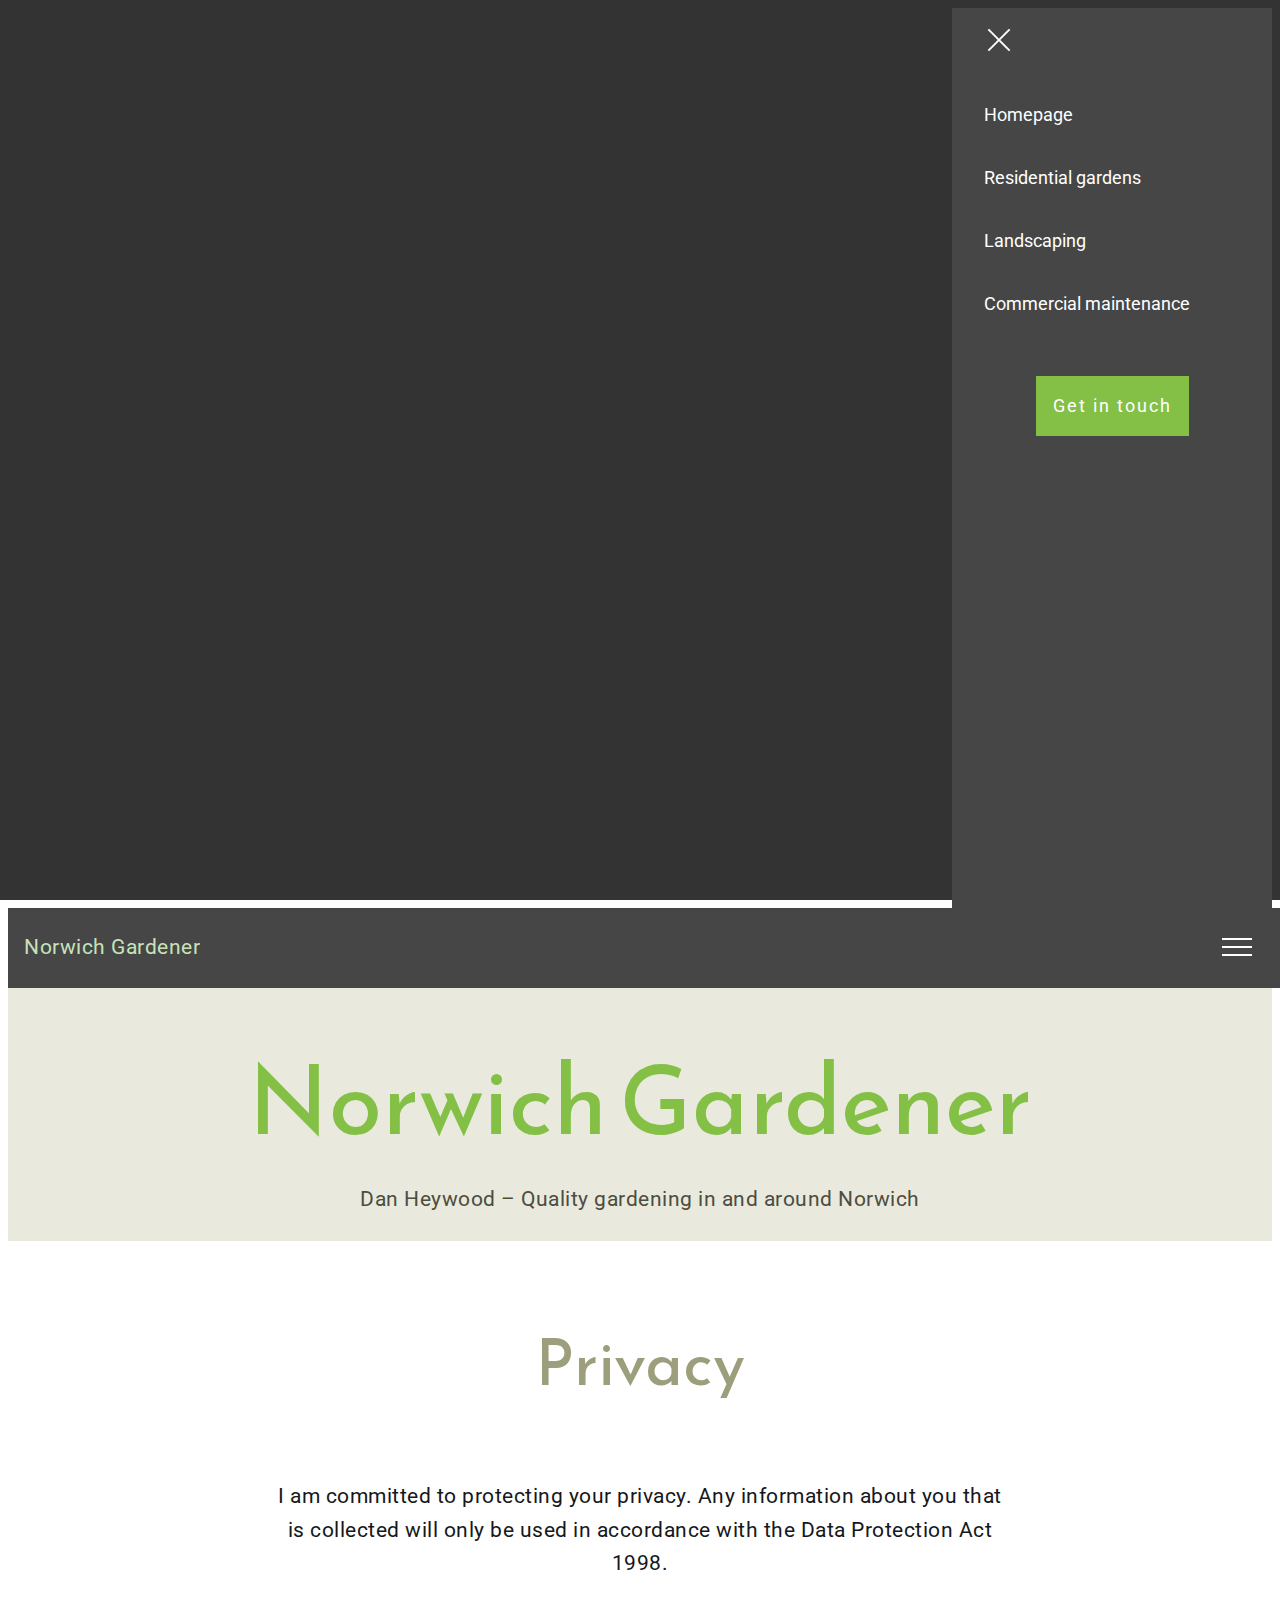
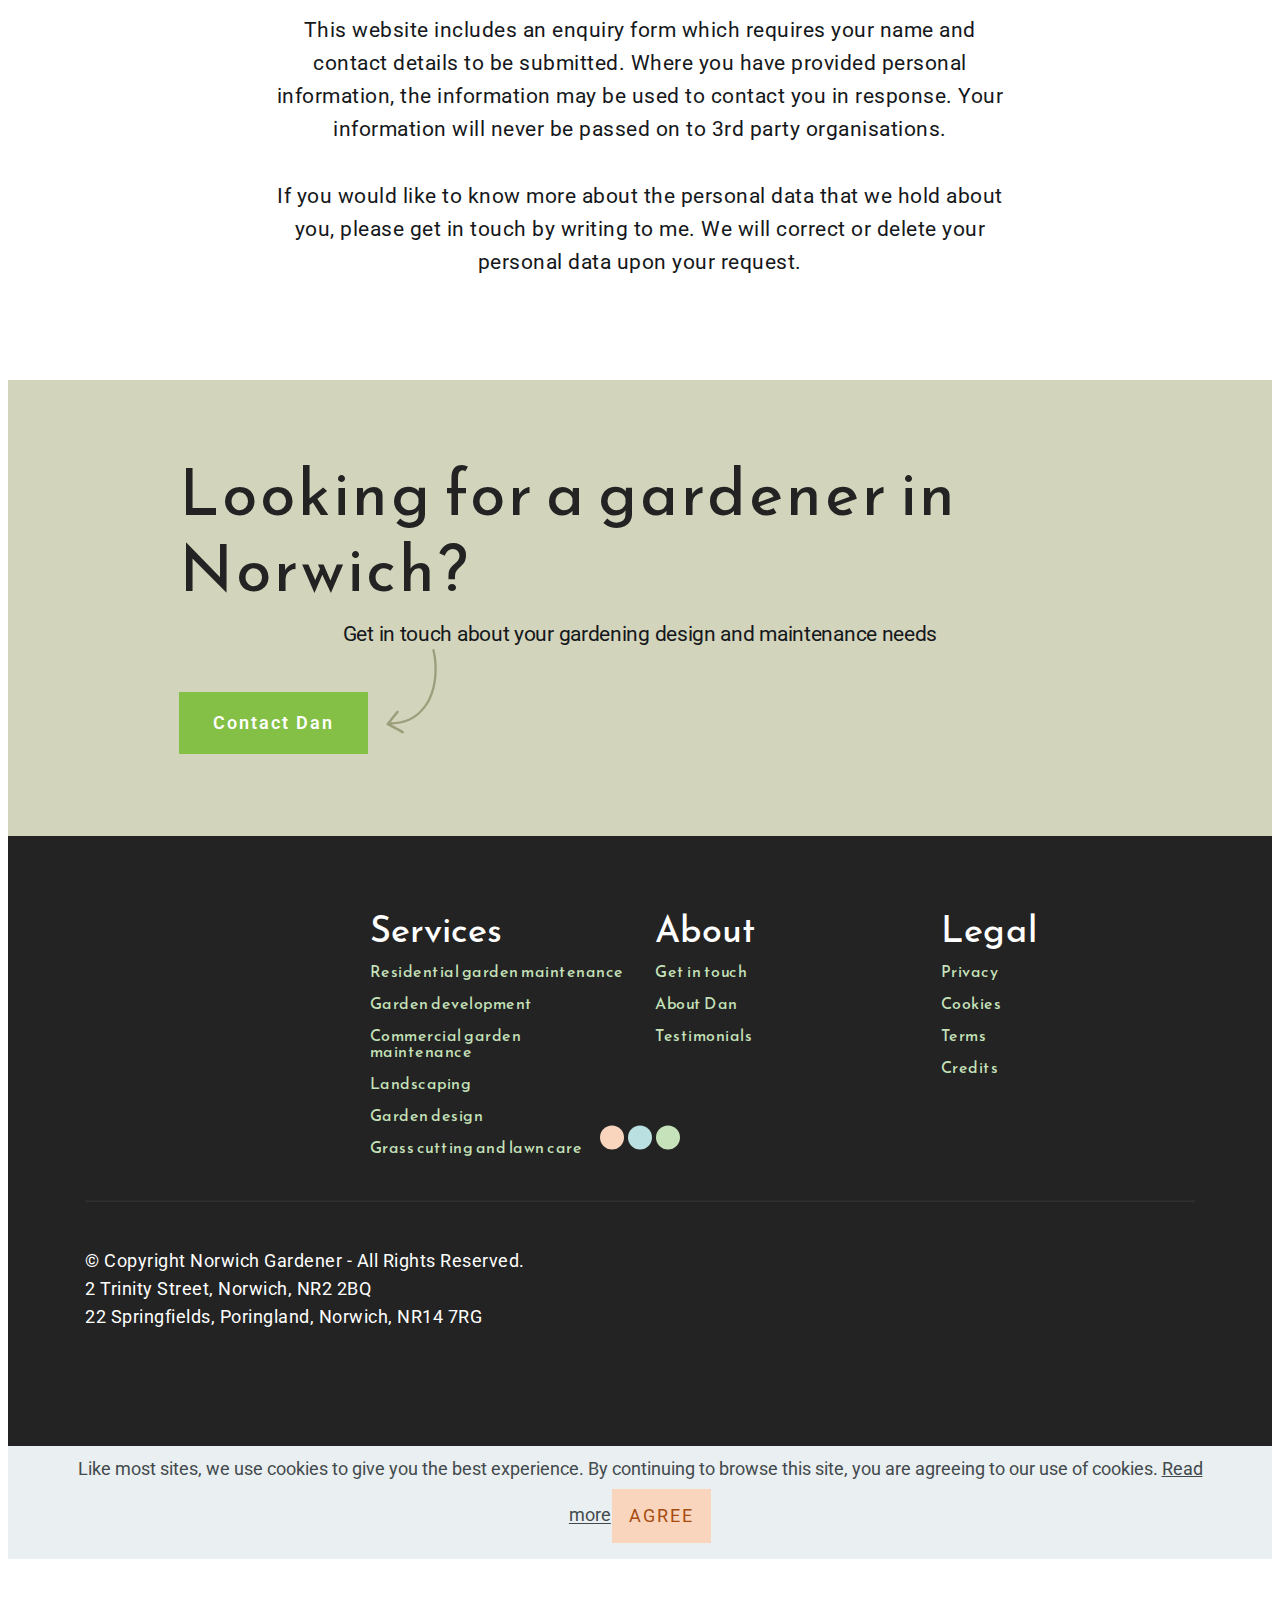
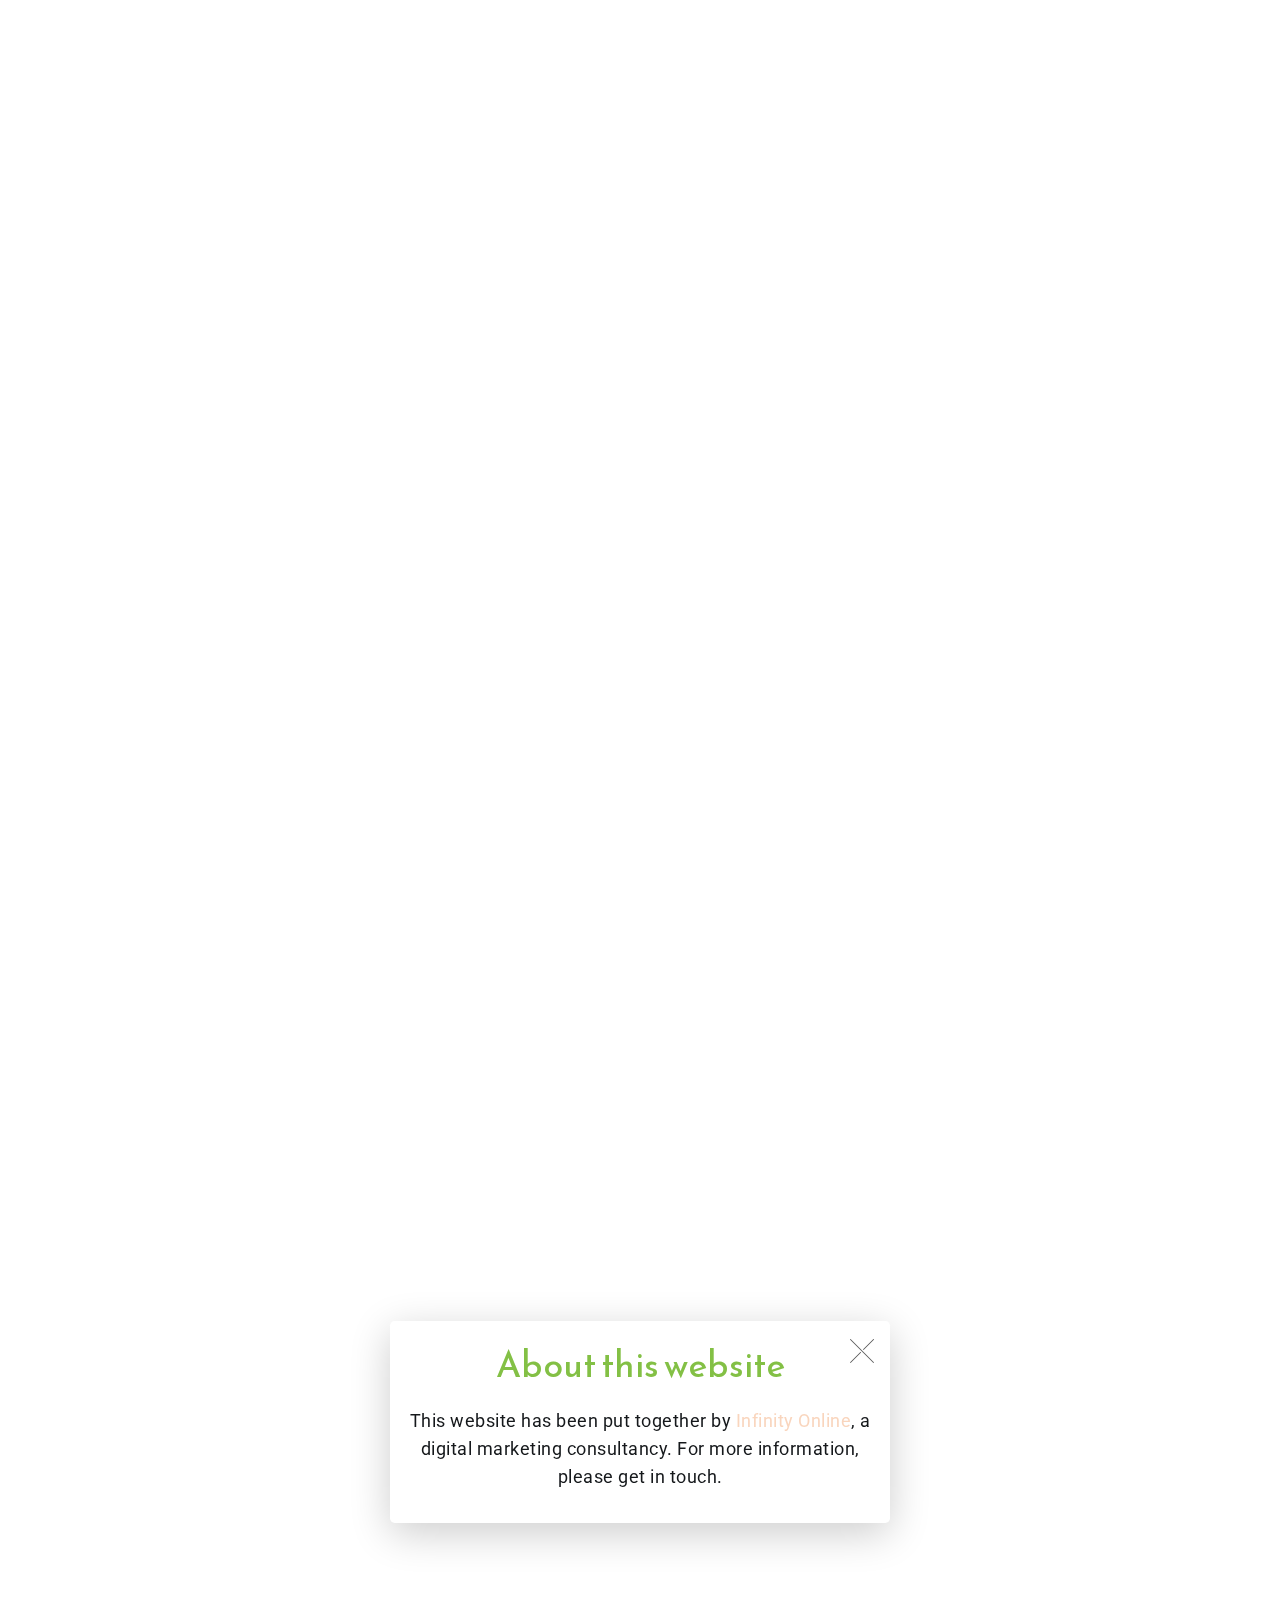
<file: privacy.html>
<!DOCTYPE html>
<html amp >
<head>
  
  <meta charset="UTF-8">
  <meta http-equiv="X-UA-Compatible" content="IE=edge">
  
  <meta name="viewport" content="width=device-width, initial-scale=1, minimum-scale=1">
  <link rel="shortcut icon" href="assets/images/norwich-gardener-favicon-128x128.png" type="image/x-icon">
  <meta name="description" content="I am committed to protecting your privacy. Any information about you that is collected will only be used in accordance with the Data Protection Act 1998.">
  <meta name="amp-script-src" content="">
  
  <title>Privacy | Norwich Gardener (RHS qualifed)</title>
  
<link rel="canonical" href="https://www.norwichgardener.com/privacy.html">
 <style amp-boilerplate>body{-webkit-animation:-amp-start 8s steps(1,end) 0s 1 normal both;-moz-animation:-amp-start 8s steps(1,end) 0s 1 normal both;-ms-animation:-amp-start 8s steps(1,end) 0s 1 normal both;animation:-amp-start 8s steps(1,end) 0s 1 normal both}@-webkit-keyframes -amp-start{from{visibility:hidden}to{visibility:visible}}@-moz-keyframes -amp-start{from{visibility:hidden}to{visibility:visible}}@-ms-keyframes -amp-start{from{visibility:hidden}to{visibility:visible}}@-o-keyframes -amp-start{from{visibility:hidden}to{visibility:visible}}@keyframes -amp-start{from{visibility:hidden}to{visibility:visible}}</style>
<noscript><style amp-boilerplate>body{-webkit-animation:none;-moz-animation:none;-ms-animation:none;animation:none}</style></noscript>
<link href="https://fonts.googleapis.com/css?family=Reem+Kufi:400&display=swap" rel="stylesheet">
 <link href="https://fonts.googleapis.com/css?family=Roboto:100,100i,300,300i,400,400i,500,500i,700,700i,900,900i&display=swap" rel="stylesheet">
 
 <style amp-custom> 
.gdpr-block{padding: 10px;font-size: 14px;display: block;width: 100%;text-align: center;}.gdpr-block.covert {display: none;}.textGDPR{position: relative;}.gdpr-block label span.textGDPR input[name='gdpr']{ width: 15px;height: 15px;margin: 0;position: absolute;top: 2px;left: -20px;}.gdpr-block label{color: #a7a7a7;vertical-align: middle;user-select: none;margin-bottom: 0;}div,span,h1,h2,h3,h4,h5,h6,p,blockquote,a,ol,ul,li,figcaption{font: inherit;}*{-webkit-box-sizing: border-box;box-sizing: border-box;}body{position: relative;font-style: normal;line-height: 1.5;color: #232323;}section{background-color: #eeeeee;background-position: 50% 50%;background-repeat: no-repeat;background-size: cover;overflow: hidden;}section.menu{min-height: 80px;}section,.container,.container-fluid{position: relative;word-wrap: break-word;}a.mbr-iconfont:hover{text-decoration: none;}h1,h2,h3{margin: auto;}h1,h3,p{padding: 10px 0;margin-bottom: 15px;}p,li,blockquote{color: #15181b;letter-spacing: 0.5px;line-height: 1.7;}ul,ol,pre,blockquote,h4{margin-bottom: 0;margin-top: 0;}pre{background: #f4f4f4;padding: 10px 24px;white-space: pre-wrap;}p{margin-top: 0;}a{font-style: normal;font-weight: 400;cursor: pointer;}a,a:hover{text-decoration: none;}figure{margin-bottom: 0;}h1,h2,h3,h4,h5,h6,.h1,.h2,.h3,.h4,.h5,.h6,.display-1,.display-2,.display-3,.display-4{line-height: 1;word-break: break-word;word-wrap: break-word;}b,strong{font-weight: bold;}blockquote{padding: 10px 0 10px 20px;position: relative;border-left: 3px solid;}input:-webkit-autofill,input:-webkit-autofill:hover,input:-webkit-autofill:focus,input:-webkit-autofill:active{-webkit-transition-delay: 9999s;transition-delay: 9999s;-webkit-transition-property: background-color,color;-o-transition-property: background-color,color;transition-property: background-color,color;}html,body{height: auto;min-height: 100vh;}.mbr-section-title{font-style: normal;line-height: 1.2;}.mbr-section-subtitle{line-height: 1.3;}.mbr-text{font-style: normal;line-height: 1.6;}.btn{font-weight: 400;border-width: 2px;border-style: solid;font-style: normal;letter-spacing: 2px;margin: .4rem .8rem;white-space: normal;-webkit-transition: all .3s ease-in-out,-webkit-box-shadow 2s ease-in-out;transition: all .3s ease-in-out,-webkit-box-shadow 2s ease-in-out;-o-transition: all .3s ease-in-out,box-shadow 2s ease-in-out;transition: all .3s ease-in-out,box-shadow 2s ease-in-out;transition: all .3s ease-in-out,box-shadow 2s ease-in-out,-webkit-box-shadow 2s ease-in-out;display: -webkit-inline-box;display: -ms-inline-flexbox;display: inline-flex;-webkit-box-align: center;-ms-flex-align: center;align-items: center;-webkit-box-pack: center;-ms-flex-pack: center;justify-content: center;word-break: break-word;-webkit-align-items: center;-webkit-justify-content: center;display: -webkit-inline-flex;}.btn-underline{position: relative;display: inline-block;margin-right: .8rem;margin-left: .8rem;}.btn-underline:after{content: "";display: block;width: 100%;height: 2px;-webkit-transition: all .3s ease-in-out 0.2s;-o-transition: all .3s ease-in-out 0.2s;transition: all .3s ease-in-out 0.2s;margin-top: 2px;}.btn-underline:before{content: "";display: block;width: 0;height: 2px;position: absolute;right: 0;bottom: 0;-webkit-transition: all .3s ease-in-out 0s;-o-transition: all .3s ease-in-out 0s;transition: all .3s ease-in-out 0s;margin-top: 2px;}.btn-underline:hover:after{-webkit-transition: all .3s ease-in-out 0s;-o-transition: all .3s ease-in-out 0s;transition: all .3s ease-in-out 0s;-webkit-transition-delay: none;-o-transition-delay: none;transition-delay: none;width: 0;}.btn-underline:hover:before{-webkit-transition: all .3s ease-in-out 0.2s;-o-transition: all .3s ease-in-out 0.2s;transition: all .3s ease-in-out 0.2s;width: 100%;}.btn-form{border-radius: 0;}.btn-form:hover{cursor: pointer;}form .btn{margin: 0;}.mbr-figure img,.mbr-figure iframe{display: block;width: 100%;}.card{background-color: transparent;border: none;}.card-wrapper{-webkit-box-flex: 1;-ms-flex: 1;flex: 1;-webkit-flex: 1;}.card-img{text-align: center;-ms-flex-negative: 0;flex-shrink: 0;-webkit-flex-shrink: 0;}.media{max-width: 100%;margin: 0 auto;}.mbr-figure{-ms-flex-item-align: center;-ms-grid-row-align: center;-webkit-align-self: center;align-self: center;}.media-container > div{max-width: 100%;}.mbr-figure img,.card-img img{width: 100%;}@media (max-width: 991px){.media-size-item{width: auto;}.media{width: auto;}.mbr-figure{width: 100%;}}.l-spacing3{letter-spacing: 3px;}.l-spacing-3{letter-spacing: -.3px;}.amp-carousel-button{width: 50px;height: 50px;}.amp-carousel-button:hover{cursor: pointer;}.amp-carousel-button-next{background-image: url("data:image/svg+xml;charset=utf-8,%3Csvg xmlns='http://www.w3.org/2000/svg' width='18' height='18' fill='%23fff' viewBox='0 0 129 129'%3E%3Cpath d='m40.4,121.3c-0.8,0.8-1.8,1.2-2.9,1.2s-2.1-0.4-2.9-1.2c-1.6-1.6-1.6-4.2 0-5.8l51-51-51-51c-1.6-1.6-1.6-4.2 0-5.8 1.6-1.6 4.2-1.6 5.8,0l53.9,53.9c1.6,1.6 1.6,4.2 0,5.8l-53.9,53.9z'/%3E%3C/svg%3E");}.amp-carousel-button-prev{background-image: url("data:image/svg+xml;charset=utf-8,%3Csvg xmlns='http://www.w3.org/2000/svg' width='18' height='18' fill='%23fff' viewBox='0 0 129 129'%3E%3Cpath d='m88.6,121.3c0.8,0.8 1.8,1.2 2.9,1.2s2.1-0.4 2.9-1.2c1.6-1.6 1.6-4.2 0-5.8l-51-51 51-51c1.6-1.6 1.6-4.2 0-5.8s-4.2-1.6-5.8,0l-54,53.9c-1.6,1.6-1.6,4.2 0,5.8l54,53.9z'/%3E%3C/svg%3E");}.popup-btn:hover{cursor: pointer;}.hidden{visibility: hidden;}.super-hide{display: none;}.inactive{-webkit-user-select: none;-moz-user-select: none;-ms-user-select: none;user-select: none;pointer-events: none;-webkit-user-drag: none;user-drag: none;}textarea[type="hidden"]{display: none;}#scrollToTop{display: none;}.popover-content ul.show{min-height: 155px;}.mbr-white{color: #ffffff;}.mbr-black{color: #000000;}.mbr-bg-white{background-color: #ffffff;}.mbr-bg-black{background-color: #000000;}.align-left{text-align: left;}.align-center{text-align: center;}.align-right{text-align: right;}@media (max-width: 767px){.align-left,.align-center,.align-right,.mbr-section-btn,.mbr-section-title{text-align: center;}}.mbr-light{font-weight: 300;}.mbr-regular{font-weight: 400;}.mbr-semibold{font-weight: 500;}.mbr-bold{font-weight: 700;}.mbr-section-btn{margin-left: -.8rem;margin-right: -.8rem;font-size: 0;}nav .mbr-section-btn{margin-left: 0rem;margin-right: 0rem;}.btn .mbr-iconfont,.btn.btn-sm .mbr-iconfont{cursor: pointer;margin-right: 0.5rem;}.btn.btn-md .mbr-iconfont,.btn.btn-md .mbr-iconfont{margin-right: 0.8rem;}[type="submit"]{-webkit-appearance: none;}.mbr-fullscreen .mbr-overlay{min-height: 100vh;}.mbr-fullscreen{display: -webkit-box;display: -ms-flexbox;display: flex;display: -moz-flex;display: -ms-flex;display: -o-flex;-webkit-box-align: center;-ms-flex-align: center;align-items: center;-webkit-align-items: center;min-height: 100vh;-webkit-box-sizing: border-box;box-sizing: border-box;padding-top: 3rem;padding-bottom: 3rem;}.mbr-overlay{background-color: #000;bottom: 0;left: 0;opacity: .5;position: absolute;right: 0;top: 0;z-index: 0;}.mbr-parallax-bg{bottom: 0;left: 0;opacity: .5;position: absolute;right: 0;top: 0;z-index: 0;background-position: 50% 50%;background-repeat: no-repeat;background-size: cover;}section.sidebar-open:before{content: '';position: fixed;top: 0;bottom: 0;right: 0;left: 0;background-color: rgba(0,0,0,0.2);z-index: 1040;}form input,form textarea,form select{padding: .8rem;border: 0px;background: #ececec;}form .fieldset{display: -webkit-box;display: -ms-flexbox;display: flex;-webkit-box-pack: center;-ms-flex-pack: center;justify-content: center;-ms-flex-wrap: wrap;flex-wrap: wrap;-webkit-box-align: center;-ms-flex-align: center;align-items: center;display: -webkit-flex;-webkit-justify-content: center;-webkit-flex-wrap: wrap;-webkit-align-items: center;}amp-img img{max-height: 100%;max-width: 100%;}img.mbr-temp{width: 100%;}.is-builder .nodisplay + img[async],.is-builder .nodisplay + img[decoding="async"],.is-builder amp-img > a + img[async],.is-builder amp-img > a + img[decoding="async"]{display: none;}html:not(.is-builder) amp-img > a{position: absolute;top: 0;bottom: 0;left: 0;right: 0;z-index: 1;}.is-builder .temp-amp-sizer{position: absolute;}.is-builder amp-youtube .temp-amp-sizer,.is-builder amp-vimeo .temp-amp-sizer{position: static;}.is-builder section.horizontal-menu .ampstart-btn{display: none;}@media (max-width: 991px){.is-builder section.horizontal-menu .navbar-toggler{display: block;}}.is-builder section.horizontal-menu .dropdown-menu{z-index: auto;opacity: 1;pointer-events: auto;}.is-builder section.horizontal-menu .nav-dropdown .link.dropdown-toggle[aria-expanded="true"]{margin-right: 0;padding: 0.667em 1em;}@media (max-width: 767px){.is-builder section.menu .navbar-collapse{max-height: 60vh;overflow-y: auto;}}.is-builder section.features4 .full-link,.is-builder section.features13 .full-link{z-index: 0;}.container{padding-right: 15px;padding-left: 15px;width: 100%;margin-right: auto;margin-left: auto;}@media (max-width: 767px){.container{max-width: 540px;}}@media (min-width: 768px){.container{max-width: 720px;}}@media (min-width: 992px){.container{max-width: 960px;}}@media (min-width: 1200px){.container{max-width: 1140px;}}@media (min-width: 1600px){.container{max-width: 1540px;}}.mbr-row,.mbr-form-row{display: -webkit-box;display: -webkit-flex;display: -ms-flexbox;display: flex;-webkit-flex-wrap: wrap;-ms-flex-wrap: wrap;flex-wrap: wrap;margin-right: -1rem;margin-left: -1rem;}.mbr-form-row{margin-right: -0.5rem;margin-left: -0.5rem;}.mbr-form-row > [class*="mbr-col"]{padding-left: 0.5rem;padding-right: 0.5rem;}.mbr-justify-content-center{-webkit-box-pack: center;-ms-flex-pack: center;justify-content: center;-webkit-justify-content: center;}@media (max-width: 767px){.mbr-col-sm-12{-ms-flex: 0 0 100%;-webkit-box-flex: 0;flex: 0 0 100%;max-width: 100%;padding-right: 15px;padding-left: 15px;-webkit-flex: 0 0 100%;}.mbr-row{margin: 0;}}@media (min-width: 768px){.mbr-col-md-3{-ms-flex: 0 0 25%;-webkit-box-flex: 0;flex: 0 0 25%;max-width: 25%;padding-right: 15px;padding-left: 15px;-webkit-flex: 0 0 25%;}.mbr-col-md-4{-ms-flex: 0 0 33.333333%;-webkit-box-flex: 0;flex: 0 0 33.333333%;max-width: 33.333333%;padding-right: 15px;padding-left: 15px;-webkit-flex: 0 0 33.333333%;}.mbr-col-md-5{-ms-flex: 0 0 41.666667%;-webkit-box-flex: 0;flex: 0 0 41.666667%;max-width: 41.666667%;padding-right: 15px;padding-left: 15px;-webkit-flex: 0 0 41.666667%;}.mbr-col-md-6{-ms-flex: 0 0 50%;-webkit-box-flex: 0;flex: 0 0 50%;max-width: 50%;padding-right: 15px;padding-left: 15px;-webkit-flex: 0 0 50%;}.mbr-col-md-7{-ms-flex: 0 0 58.333333%;-webkit-box-flex: 0;flex: 0 0 58.333333%;max-width: 58.333333%;padding-right: 15px;padding-left: 15px;-webkit-flex: 0 0 58.333333%;}.mbr-col-md-8{-ms-flex: 0 0 66.666667%;-webkit-box-flex: 0;flex: 0 0 66.666667%;max-width: 66.666667%;padding-left: 15px;padding-right: 15px;-webkit-flex: 0 0 66.666667%;}.mbr-col-md-10{-ms-flex: 0 0 83.333333%;-webkit-box-flex: 0;flex: 0 0 83.333333%;max-width: 83.333333%;padding-left: 15px;padding-right: 15px;-webkit-flex: 0 0 83.333333%;}.mbr-col-md-12{-ms-flex: 0 0 100%;-webkit-box-flex: 0;flex: 0 0 100%;max-width: 100%;padding-right: 15px;padding-left: 15px;-webkit-flex: 0 0 100%;}}@media (min-width: 992px){.mbr-col-lg-2{-ms-flex: 0 0 16.666667%;-webkit-box-flex: 0;flex: 0 0 16.666667%;max-width: 16.666667%;padding-right: 15px;padding-left: 15px;-webkit-flex: 0 0 16.666667%;}.mbr-col-lg-3{-ms-flex: 0 0 25%;-webkit-box-flex: 0;flex: 0 0 25%;max-width: 25%;padding-right: 15px;padding-left: 15px;-webkit-flex: 0 0 25%;}.mbr-col-lg-4{-ms-flex: 0 0 33.33%;-webkit-box-flex: 0;flex: 0 0 33.33%;max-width: 33.33%;padding-right: 15px;padding-left: 15px;-webkit-flex: 0 0 33.33%;}.mbr-col-lg-5{-ms-flex: 0 0 41.666%;-webkit-box-flex: 0;flex: 0 0 41.666%;max-width: 41.666%;padding-right: 15px;padding-left: 15px;-webkit-flex: 0 0 41.666%;}.mbr-col-lg-6{-ms-flex: 0 0 50%;-webkit-box-flex: 0;flex: 0 0 50%;max-width: 50%;padding-right: 15px;padding-left: 15px;-webkit-flex: 0 0 50%;}.mbr-col-lg-8{-ms-flex: 0 0 66.666667%;-webkit-box-flex: 0;flex: 0 0 66.666667%;max-width: 66.666667%;padding-left: 15px;padding-right: 15px;-webkit-flex: 0 0 66.666667%;}.mbr-col-lg-10{-ms-flex: 0 0 83.3333%;-webkit-box-flex: 0;flex: 0 0 83.3333%;max-width: 83.3333%;padding-right: 15px;padding-left: 15px;-webkit-flex: 0 0 83.3333%;}.mbr-col-lg-12{-ms-flex: 0 0 100%;-webkit-box-flex: 0;flex: 0 0 100%;max-width: 100%;padding-right: 15px;padding-left: 15px;-webkit-flex: 0 0 100%;}}@media (min-width: 1200px){.mbr-col-xl-4{-ms-flex: 0 0 33.33%;-webkit-box-flex: 0;flex: 0 0 33.33%;max-width: 33.33%;padding-right: 15px;padding-left: 15px;-webkit-flex: 0 0 33.33%;}.mbr-col-xl-6{-ms-flex: 0 0 50%;-webkit-box-flex: 0;flex: 0 0 50%;max-width: 50%;padding-right: 15px;padding-left: 15px;-webkit-flex: 0 0 50%;}.mbr-col-xl-7{-ms-flex: 0 0 58.333333%;-webkit-box-flex: 0;flex: 0 0 58.333333%;max-width: 58.333333%;padding-right: 15px;padding-left: 15px;-webkit-flex: 0 0 58.333333%;}.mbr-col-xl-8{-ms-flex: 0 0 66.666667%;-webkit-box-flex: 0;flex: 0 0 66.666667%;max-width: 66.666667%;padding-left: 15px;padding-right: 15px;-webkit-flex: 0 0 66.666667%;}}amp-sidebar{background: transparent;}#scrollToTopMarker{position: absolute;width: 0px;height: 0px;top: 300px;}#scrollToTopButton{position: fixed;bottom: 25px;right: 25px;opacity: .4;z-index: 5000;font-size: 32px;height: 60px;width: 60px;border: none;border-radius: 3px;cursor: pointer;}#scrollToTopButton:focus{outline: none;}#scrollToTopButton a:before{content: '';position: absolute;height: 40%;top: 36%;width: 2px;left: calc(50% - 1px);}#scrollToTopButton a:after{content: '';position: absolute;border-top: 2px solid;border-right: 2px solid;width: 40%;height: 40%;left: calc(30% - 1px);bottom: 30%;-ms-transform: rotate(-45deg);transform: rotate(-45deg);-webkit-transform: rotate(-45deg);}.is-builder #scrollToTopButton a:after{left: 30%;}.field:not(:nth-last-child(1)){margin-bottom: 1rem;}.field-input{display: block;width: 100%;}.mbr-col{flex-basis: 0;flex-grow: 1;max-width: 100%;}.mbr-col-auto{-webkit-box-flex: 0;flex: 0 0 auto;width: auto;max-width: none;}.mbr-col,.mbr-col-auto{position: relative;width: 100%;min-height: 1px;padding-right: 15px;padding-left: 15px;}@media (min-width: 991px){.mbr-col{min-width: 50%;}}@media (max-width: 991px){.mbr-col{min-width: 100%;}}.form-check{margin-bottom: 0;}.form-check-label{padding-left: 0;}.form-check-input{position: relative;margin: 4px;}.form-check-inline{display: -webkit-inline-box;display: -ms-inline-flexbox;display: inline-flex;-webkit-box-align: center;-ms-flex-align: center;align-items: center;padding-left: 0;margin-right: .75rem;}H3{margin: 0;}P{margin: 0;text-align: center;}.p-0{padding: 0;}.mbr-flex{display: flex;}.mbr-column{flex-direction: column;}.mbr-px-5{padding-left: 3rem;padding-right: 3rem;}.note-popover .btn::after{display: none;}*:focus{outline: none;}
body{font-family: Roboto;}blockquote{border-color: #f9d5bd;}.display-1{font-family: 'Reem Kufi',sans-serif;font-size: 6rem;}.display-2{font-family: 'Reem Kufi',sans-serif;font-size: 4rem;}.display-4{font-family: 'Reem Kufi',sans-serif;font-size: 1rem;}.display-5{font-family: 'Reem Kufi',sans-serif;font-size: 2.25rem;}.display-6{font-family: 'Roboto',sans-serif;font-size: 1.3rem;}.display-7{font-family: 'Roboto',sans-serif;font-size: 1.1rem;}@media (max-width: 768px){.display-1{font-size: 4.8rem;font-size: calc( 2.75rem + (6 - 2.75) * ((100vw - 20rem) / (48 - 20)));line-height: calc( 1.4 * (2.75rem + (6 - 2.75) * ((100vw - 20rem) / (48 - 20))));}.display-2{font-size: 3.2rem;font-size: calc( 2.05rem + (4 - 2.05) * ((100vw - 20rem) / (48 - 20)));line-height: calc( 1.4 * (2.05rem + (4 - 2.05) * ((100vw - 20rem) / (48 - 20))));}.display-4{font-size: 0.8rem;font-size: calc( 1rem + (1 - 1) * ((100vw - 20rem) / (48 - 20)));line-height: calc( 1.4 * (1rem + (1 - 1) * ((100vw - 20rem) / (48 - 20))));}.display-5{font-size: 1.8rem;font-size: calc( 1.4375rem + (2.25 - 1.4375) * ((100vw - 20rem) / (48 - 20)));line-height: calc( 1.4 * (1.4375rem + (2.25 - 1.4375) * ((100vw - 20rem) / (48 - 20))));}}.btn{padding: 1rem 2rem;border-radius: 0px;}.btn-sm{border-width: 1px;padding: 1rem 1rem;border-radius: 0px;}.btn-md{font-weight: 600;padding: 1rem 2rem;border-radius: 0px;}.bg-primary{background-color: #f9d5bd;}.bg-success{background-color: #c6e2ba;}.bg-info{background-color: #f5edf6;}.bg-warning{background-color: #7f7e7e;}.bg-danger{background-color: #83c045;}.btn-primary,.btn-primary:active,.btn-primary.active{background-color: #f9d5bd;border-color: #f9d5bd;color: #a84c0f;}.btn-primary:hover,.btn-primary:focus,.btn-primary.focus{color: #a84c0f;background-color: #f3a877;border-color: #f3a877;}.btn-primary.disabled,.btn-primary:disabled{color: #a84c0f;background-color: #f3a877;border-color: #f3a877;}.btn-secondary,.btn-secondary:active,.btn-secondary.active{background-color: #bbe0e2;border-color: #bbe0e2;color: #2f6c6f;}.btn-secondary:hover,.btn-secondary:focus,.btn-secondary.focus{color: #2f6c6f;background-color: #85c8cb;border-color: #85c8cb;}.btn-secondary.disabled,.btn-secondary:disabled{color: #2f6c6f;background-color: #85c8cb;border-color: #85c8cb;}.btn-info,.btn-info:active,.btn-info.active{background-color: #f5edf6;border-color: #f5edf6;color: #904c98;}.btn-info:hover,.btn-info:focus,.btn-info.focus{color: #904c98;background-color: #d9badd;border-color: #d9badd;}.btn-info.disabled,.btn-info:disabled{color: #904c98;background-color: #d9badd;border-color: #d9badd;}.btn-success,.btn-success:active,.btn-success.active{background-color: #c6e2ba;border-color: #c6e2ba;color: #426f2e;}.btn-success:hover,.btn-success:focus,.btn-success.focus{color: #426f2e;background-color: #9acb84;border-color: #9acb84;}.btn-success.disabled,.btn-success:disabled{color: #426f2e;background-color: #9acb84;border-color: #9acb84;}.btn-warning,.btn-warning:active,.btn-warning.active{background-color: #7f7e7e;border-color: #7f7e7e;color: #ffffff;}.btn-warning:hover,.btn-warning:focus,.btn-warning.focus{color: #ffffff;background-color: #595858;border-color: #595858;}.btn-warning.disabled,.btn-warning:disabled{color: #ffffff;background-color: #595858;border-color: #595858;}.btn-danger,.btn-danger:active,.btn-danger.active{background-color: #83c045;border-color: #83c045;color: #ffffff;}.btn-danger:hover,.btn-danger:focus,.btn-danger.focus{color: #ffffff;background-color: #5d8a2f;border-color: #5d8a2f;}.btn-danger.disabled,.btn-danger:disabled{color: #ffffff;background-color: #5d8a2f;border-color: #5d8a2f;}.btn-black,.btn-black:active,.btn-black.active{background-color: #333333;border-color: #333333;color: #ffffff;}.btn-black:hover,.btn-black:focus,.btn-black.focus{color: #ffffff;background-color: #0d0d0d;border-color: #0d0d0d;}.btn-black.disabled,.btn-black:disabled{color: #ffffff;background-color: #0d0d0d;border-color: #0d0d0d;}.btn-white,.btn-white:active,.btn-white.active{background-color: #ffffff;border-color: #ffffff;color: #808080;}.btn-white:hover,.btn-white:focus,.btn-white.focus{color: #808080;background-color: #d9d9d9;border-color: #d9d9d9;}.btn-white.disabled,.btn-white:disabled{color: #808080;background-color: #d9d9d9;border-color: #d9d9d9;}.btn-white,.btn-white:active,.btn-white.active{color: #333333;}.btn-white:hover,.btn-white:focus,.btn-white.focus{color: #333333;}.btn-white.disabled,.btn-white:disabled{color: #333333;}.btn-primary-outline,.btn-primary-outline:active,.btn-primary-outline.active{background: none;border-color: #f19a60;color: #f19a60;}.btn-primary-outline:hover,.btn-primary-outline:focus,.btn-primary-outline.focus{color: #a84c0f;background-color: #f9d5bd;border-color: #f9d5bd;}.btn-primary-outline.disabled,.btn-primary-outline:disabled{color: #a84c0f;background-color: #f9d5bd;border-color: #f9d5bd;}.btn-secondary-outline,.btn-secondary-outline:active,.btn-secondary-outline.active{background: none;border-color: #73bfc4;color: #73bfc4;}.btn-secondary-outline:hover,.btn-secondary-outline:focus,.btn-secondary-outline.focus{color: #2f6c6f;background-color: #bbe0e2;border-color: #bbe0e2;}.btn-secondary-outline.disabled,.btn-secondary-outline:disabled{color: #2f6c6f;background-color: #bbe0e2;border-color: #bbe0e2;}.btn-info-outline,.btn-info-outline:active,.btn-info-outline.active{background: none;border-color: #cfa9d4;color: #cfa9d4;}.btn-info-outline:hover,.btn-info-outline:focus,.btn-info-outline.focus{color: #904c98;background-color: #f5edf6;border-color: #f5edf6;}.btn-info-outline.disabled,.btn-info-outline:disabled{color: #904c98;background-color: #f5edf6;border-color: #f5edf6;}.btn-success-outline,.btn-success-outline:active,.btn-success-outline.active{background: none;border-color: #8bc472;color: #8bc472;}.btn-success-outline:hover,.btn-success-outline:focus,.btn-success-outline.focus{color: #426f2e;background-color: #c6e2ba;border-color: #c6e2ba;}.btn-success-outline.disabled,.btn-success-outline:disabled{color: #426f2e;background-color: #c6e2ba;border-color: #c6e2ba;}.btn-warning-outline,.btn-warning-outline:active,.btn-warning-outline.active{background: none;border-color: #4c4b4b;color: #4c4b4b;}.btn-warning-outline:hover,.btn-warning-outline:focus,.btn-warning-outline.focus{color: #ffffff;background-color: #7f7e7e;border-color: #7f7e7e;}.btn-warning-outline.disabled,.btn-warning-outline:disabled{color: #ffffff;background-color: #7f7e7e;border-color: #7f7e7e;}.btn-danger-outline,.btn-danger-outline:active,.btn-danger-outline.active{background: none;border-color: #507728;color: #507728;}.btn-danger-outline:hover,.btn-danger-outline:focus,.btn-danger-outline.focus{color: #ffffff;background-color: #83c045;border-color: #83c045;}.btn-danger-outline.disabled,.btn-danger-outline:disabled{color: #ffffff;background-color: #83c045;border-color: #83c045;}.btn-black-outline,.btn-black-outline:active,.btn-black-outline.active{background: none;border-color: #000000;color: #000000;}.btn-black-outline:hover,.btn-black-outline:focus,.btn-black-outline.focus{color: #ffffff;background-color: #333333;border-color: #333333;}.btn-black-outline.disabled,.btn-black-outline:disabled{color: #ffffff;background-color: #333333;border-color: #333333;}.btn-white-outline,.btn-white-outline:active,.btn-white-outline.active{background: none;border-color: #ffffff;color: #ffffff;}.btn-white-outline:hover,.btn-white-outline:focus,.btn-white-outline.focus{color: #333333;background-color: #ffffff;border-color: #ffffff;}.text-primary{color: #f9d5bd;}.text-primary.btn-underline:after,.text-primary.btn-underline:before{background: #f9d5bd;}.text-secondary{color: #bbe0e2;}.text-secondary.btn-underline:after,.text-secondary.btn-underline:before{background: #bbe0e2;}.text-success{color: #c6e2ba;}.text-success.btn-underline:after,.text-success.btn-underline:before{background: #c6e2ba;}.text-info{color: #f5edf6;}.text-info.btn-underline:after,.text-info.btn-underline:before{background: #f5edf6;}.text-warning{color: #7f7e7e;}.text-warning.btn-underline:after,.text-warning.btn-underline:before{background: #7f7e7e;}.text-danger{color: #83c045;}.text-danger.btn-underline:after,.text-danger.btn-underline:before{background: #83c045;}.text-white{color: #ffffff;}.text-white.btn-underline:after,.text-white.btn-underline:before{background: #ffffff;}.text-black{color: #000000;}.text-black.btn-underline:after,.text-black.btn-underline:before{background: #000000;}a.text-primary:hover,a.text-primary:focus{color: #f19a60;}a.text-secondary:hover,a.text-secondary:focus{color: #73bfc4;}a.text-success:hover,a.text-success:focus{color: #8bc472;}a.text-info:hover,a.text-info:focus{color: #cfa9d4;}a.text-warning:hover,a.text-warning:focus{color: #4c4b4b;}a.text-danger:hover,a.text-danger:focus{color: #507728;}a.text-white:hover,a.text-white:focus{color: #b3b3b3;}a.text-black:hover,a.text-black:focus{color: #4d4d4d;}.alert-success{background-color: #c6e2ba;}.alert-info{background-color: #f5edf6;}.alert-warning{background-color: #7f7e7e;}.alert-danger{background-color: #83c045;}a,a:hover{color: #f9d5bd;}.mbr-plan-header.bg-primary .mbr-plan-subtitle,.mbr-plan-header.bg-primary .mbr-plan-price-desc{color: #ffffff;}.mbr-plan-header.bg-success .mbr-plan-subtitle,.mbr-plan-header.bg-success .mbr-plan-price-desc{color: #ffffff;}.mbr-plan-header.bg-info .mbr-plan-subtitle,.mbr-plan-header.bg-info .mbr-plan-price-desc{color: #ffffff;}.mbr-plan-header.bg-warning .mbr-plan-subtitle,.mbr-plan-header.bg-warning .mbr-plan-price-desc{color: #bfbebe;}.mbr-plan-header.bg-danger .mbr-plan-subtitle,.mbr-plan-header.bg-danger .mbr-plan-price-desc{color: #c2e0a4;}div[submit-success]{background: #c6e2ba;color: #000000;padding: 1rem;margin-bottom: 1rem;}div[submit-error]{background: #83c045;color: #ffffff;padding: 1rem;margin-bottom: 1rem;}.mobirise-spinner{position: absolute;top: 50%;left: 40%;margin-left: 10%;-webkit-transform: translate3d(-50%,-50%,0);z-index: 4;}.mobirise-spinner em{width: 24px;height: 24px;background: #3ac;border-radius: 100%;display: inline-block;-webkit-animation: slide 1s infinite;}.mobirise-spinner em:nth-child(1){-webkit-animation-delay: 0.1s;background: #f9d5bd;}.mobirise-spinner em:nth-child(2){-webkit-animation-delay: 0.2s;background: #bbe0e2;}.mobirise-spinner em:nth-child(3){-webkit-animation-delay: 0.3s;background: #c6e2ba;}@-moz-keyframes slide{0%{-webkit-transform: scale(1);}50%{opacity: 0.3;-webkit-transform: scale(2);}100%{-webkit-transform: scale(1);}}@-webkit-keyframes slide{0%{-webkit-transform: scale(1);}50%{opacity: 0.3;-webkit-transform: scale(2);}100%{-webkit-transform: scale(1);}}@-o-keyframes slide{0%{-webkit-transform: scale(1);}50%{opacity: 0.3;-webkit-transform: scale(2);}100%{-webkit-transform: scale(1);}}@keyframes slide{0%{-webkit-transform: scale(1);}50%{opacity: 0.3;-webkit-transform: scale(2);}100%{-webkit-transform: scale(1);}}.mobirise-loader .amp-active > div{display: none;}#scrollToTopMarker{display: none;}#scrollToTopButton{background-color: #f9d5bd;}#scrollToTopButton a:before{background: #000000;}#scrollToTopButton a:after{border-top-color: #000000;border-right-color: #000000;}.display-1 .mbr-iconfont-btn{font-size: 6rem;width: 6rem;}.display-2 .mbr-iconfont-btn{font-size: 4rem;width: 4rem;}.display-4 .mbr-iconfont-btn{font-size: 1rem;width: 1rem;}.display-5 .mbr-iconfont-btn{font-size: 2.25rem;width: 2.25rem;}.display-6 .mbr-iconfont-btn{font-size: 1.3rem;width: 1.3rem;}.display-7 .mbr-iconfont-btn{font-size: 1.1rem;width: 1.1rem;}.cid-rgQoh8k4sc amp-sidebar{min-width: 260px;z-index: 1050;background-color: #464646;}.cid-rgQoh8k4sc amp-sidebar.open:after{content: '';position: absolute;top: 0;left: 0;bottom: 0;right: 0;background-color: red;}.cid-rgQoh8k4sc .open{-webkit-transform: translateX(0%);transform: translateX(0%);display: block;}.cid-rgQoh8k4sc .builder-sidebar{background-color: #464646;position: relative;min-height: 100vh;z-index: 1030;padding: 1rem 2rem;max-width: 20rem;}.cid-rgQoh8k4sc .headerbar{display: flex;-webkit-justify-content: space-between;justify-content: space-between;padding: .5rem 1rem;min-height: 80px;-webkit-align-items: center;align-items: center;background: #464646;}.cid-rgQoh8k4sc .headerbar.sticky-nav{position: fixed;z-index: 1000;width: 100%;}.cid-rgQoh8k4sc .brand{display: flex;-webkit-align-items: center;align-items: center;padding-right: 30px;}.cid-rgQoh8k4sc .brand p{margin: 0;padding: 0;}.cid-rgQoh8k4sc .brand-name{color: #ffffff;text-align: left;}.cid-rgQoh8k4sc .sidebar{padding: 1rem 0;margin: 0;}.cid-rgQoh8k4sc .sidebar > li{list-style: none;display: flex;-webkit-flex-direction: column;flex-direction: column;}.cid-rgQoh8k4sc .sidebar a{display: block;text-decoration: none;margin-bottom: 10px;}.cid-rgQoh8k4sc .close-sidebar{width: 30px;height: 30px;position: relative;cursor: pointer;background-color: transparent;border: none;}.cid-rgQoh8k4sc .close-sidebar:focus{outline: 2px auto #f9d5bd;}.cid-rgQoh8k4sc .close-sidebar span{position: absolute;left: 0;width: 30px;height: 2px;border-right: 5px;background-color: #ffffff;}.cid-rgQoh8k4sc .close-sidebar span:nth-child(1){-webkit-transform: rotate(45deg);transform: rotate(45deg);}.cid-rgQoh8k4sc .close-sidebar span:nth-child(2){-webkit-transform: rotate(-45deg);transform: rotate(-45deg);}@media (min-width: 992px){.cid-rgQoh8k4sc .brand-name{min-width: 8rem;}.cid-rgQoh8k4sc .builder-sidebar{margin-left: auto;}.cid-rgQoh8k4sc .builder-sidebar .sidebar li{-webkit-flex-direction: row;flex-direction: row;-webkit-flex-wrap: wrap;flex-wrap: wrap;}.cid-rgQoh8k4sc .builder-sidebar .sidebar li a{padding: .5rem;margin: 0;}.cid-rgQoh8k4sc .builder-overlay{display: none;}}.cid-rgQoh8k4sc .hamburger{position: relative;right: 20px;margin-left: auto;width: 30px;height: 20px;background: none;border: none;cursor: pointer;z-index: 1000;}.cid-rgQoh8k4sc .hamburger:focus{outline: none;}.cid-rgQoh8k4sc .hamburger span{position: absolute;right: 0;width: 30px;height: 2px;border-right: 5px;background-color: #ffffff;}.cid-rgQoh8k4sc .hamburger span:nth-child(1){top: 0;transition: all .2s;}.cid-rgQoh8k4sc .hamburger span:nth-child(2){top: 8px;transition: all .15s;}.cid-rgQoh8k4sc .hamburger span:nth-child(3){top: 8px;transition: all .15s;}.cid-rgQoh8k4sc .hamburger span:nth-child(4){top: 16px;transition: all .2s;}.cid-rgQoh8k4sc amp-img{margin-right: 1rem;display: flex;-webkit-align-items: center;align-items: center;width: 55px;}@media (max-width: 768px){.cid-rgQoh8k4sc amp-img{max-height: 55px;max-width: 55px;}}.cid-rgQoh9IHkj{padding-top: 45px;padding-bottom: 15px;background-color: #e9eadd;}.cid-rgQoh9IHkj .mbr-text{padding-top: 0;}.cid-rgQoh9IHkj .mbr-section-title{color: #83c045;}.cid-rgQoh9IHkj .mbr-text,.cid-rgQoh9IHkj .mbr-section-btn{color: #4c4d41;}.cid-rgQohavrX4{padding-top: 90px;padding-bottom: 75px;background-color: #ffffff;}.cid-rgQohavrX4 .mbr-section-subtitle{padding: 0;margin: 0;color: #7f7e7e;}.cid-rgQohavrX4 .mbr-section-btn{padding-top: 1.5rem;}.cid-rgQohavrX4 .mbr-title{color: #9c9e7c;text-align: center;}.cid-rgQoxZDRbd{padding-top: 0px;padding-bottom: 90px;background-color: #ffffff;}.cid-rgQoxZDRbd .mbr-text{margin-bottom: 0;}.cid-rgQoxZDRbd .mbr-section-title{margin: 0;}.cid-rgQohd6MML{padding-top: 75px;padding-bottom: 75px;background-color: #d3d4bc;}.cid-rgQohd6MML .pb5{padding-bottom: 2rem;}.cid-rgQohd6MML .mbr-section-btn{padding-top: 1.5rem;position: relative;display: inline-block;}.cid-rgQohd6MML .arrow-icon{fill: #9c9e7c;position: absolute;top: -25px;right: -65px;-webkit-transform: rotateY(180deg);transform: rotateY(180deg);}.cid-rgQohd6MML .arrow-icon-2{fill: #9c9e7c;margin: auto;display: none;}@media (max-width: 991px){.cid-rgQohd6MML .container{text-align: center;}.cid-rgQohd6MML .mbr-section-btn{padding-top: 0;}.cid-rgQohd6MML .arrow-icon{display: none;}.cid-rgQohd6MML .arrow-icon-2{display: block;}.cid-rgQohd6MML .mbr-section-title,.cid-rgQohd6MML .mbr-text,.cid-rgQohd6MML .mbr-section-btn{text-align: center;}}.cid-rgQohdTUSV{padding-top: 75px;padding-bottom: 75px;background-color: #232323;}.cid-rgQohdTUSV amp-img{text-align: center;width: 50%;}.cid-rgQohdTUSV .group-title{padding-bottom: 0;margin-bottom: 1rem;padding-top: 0;color: #ffffff;}.cid-rgQohdTUSV .image-block{display: flex;-webkit-align-items: center;align-items: center;}.cid-rgQohdTUSV .item{margin: 0;padding-bottom: 0;padding-top: 0;color: #ffffff;}.cid-rgQohdTUSV hr{margin: 45px 0 0 0;border-color: #fff;opacity: .05;}.cid-rgQohdTUSV .mbr-text{padding: 0;padding-top: 45px;margin: 0;text-align: left;}@media (max-width: 767px){.cid-rgQohdTUSV .items-col{text-align: center;margin: 2rem 0;}.cid-rgQohdTUSV amp-img{text-align: center;width: 100%;}}.cid-rgQohdTUSV .mbr-text P{color: #ffffff;}.cid-rgQohdTUSV P{color: #ffffff;text-align: left;}.cid-rgQohdTUSV .item,.cid-rgQohdTUSV .items{text-align: left;}.cid-sjs1c6MV7t .mbr-row{justify-content: center;}@media (min-width: 768px){.cid-sjs1c6MV7t .mbr-row{margin-left: -1.5rem;margin-right: -1.5rem;}}.cid-sjs1c6MV7t p{margin: 0;padding: 0;}.cid-sjs1c6MV7t .card-wrapper{background: #ffffff;border-radius: .3rem;-webkit-box-shadow: 0 10px 40px 0 rgba(0,0,0,0.2);box-shadow: 0 10px 40px 0 rgba(0,0,0,0.2);}@media (max-width: 767px){.cid-sjs1c6MV7t .card-wrapper{padding: 1rem;}}.cid-sjs1c6MV7t .form-wrapper .mbr-section-btn{margin: .5rem;}.cid-sjs1c6MV7t .form-wrapper .mbr-section-btn .btn{margin: 0;}.cid-sjs1c6MV7t .card-img amp-img{width: 100%;margin: auto;}.cid-sjs1c6MV7t .card-title{width: 100%;margin: 0;line-height: 1.5;color: #83c045;}.on-load-popup.cid-sjs1c6MV7t .mbr-popup,amp-lightbox.cid-sjs1c6MV7t .mbr-popup{width: 100%;min-height: 100%;position: absolute;display: flex;align-items: center;}.cid-sjs1c6MV7t.on-load-popup{position: fixed;top: 0;left: 0;bottom: 0;right: 0;background: transparent;animation: show;animation-fill-mode: forwards;visibility: hidden;overflow-y: auto;z-index: 1000;}.cid-sjs1c6MV7t.on-load-popup .popup-close > span{width: 24px;height: 24px;}@keyframes show{100%{visibility: visible;}}.cid-sjs1c6MV7t .mbr-popup .popup-close{position: absolute;right: 1rem;margin: -1rem -1rem -1rem auto;padding: 1rem;font-size: 1.5rem;cursor: pointer;opacity: .75;}.cid-sjs1c6MV7t .mbr-popup .popup-close:hover{opacity: 1;}.cid-sjs1c6MV7t .mbr-popup .popup-close:focus{outline: none;}.cid-sjs1c6MV7t .mbr-popup .popup-close > span{font-size: 24px;color: #000000;}.cid-sjs1c6MV7t .popup-notification{width: 100%;margin-top: 3rem;color: #fff;font-size: 25px;text-align: center;}.cid-sjs1c6MV7t .mbr-form{justify-content: center;text-align: center;}@media (min-width: 768px){.cid-sjs1c6MV7t .mbr-form{display: flex;-webkit-flex-wrap: wrap;flex-wrap: wrap;-webkit-align-items: center;align-items: center;}}.cid-sjs1c6MV7t.popup-builder{background-color: #fff;}.cid-sjs1c6MV7t.popup-builder .mbr-overlay{position: absolute;}.cid-sjs1c6MV7t.popup-builder .amp-modal-dialog{margin: 0 auto;padding-top: 60px;padding-bottom: 60px;z-index: 2;}.cid-sjs1c6MV7t .amp-modal-dialog{margin: .5rem;padding: 0;}.cid-sjs1c6MV7t .mbr-form-row{display: flex;-webkit-flex-wrap: wrap;-ms-flex-wrap: wrap;flex-wrap: wrap;justify-content: center;margin-right: -0.5rem;margin-left: -0.5rem;}.cid-sjs1c6MV7t .mbr-form-row > [class*="mbr-col"]{padding-left: .5rem;padding-right: .5rem;}.cid-sjs1c6MV7t .field{padding-top: .5rem;padding-bottom: .5rem;}.cid-sjs1c6MV7t .submit-message{width: 100%;}.cid-sjs1c6MV7t .mbr-form-row > div{margin-bottom: 0;}.cid-sjs1c6MV7t .mbr-overlay{bottom: 0;left: 0;position: fixed;right: 0;top: 0;z-index: 0;}@media (min-width: 576px){.cid-sjs1c6MV7t .amp-modal-dialog{max-width: 500px;margin: 1.75rem auto;}.cid-sjs1c6MV7t .modal-sm{max-width: 300px;}}@media (min-width: 992px){.cid-sjs1c6MV7t .modal-lg,.cid-sjs1c6MV7t .modal-xl{max-width: 800px;}}@media (min-width: 1200px){.cid-sjs1c6MV7t .modal-xl{max-width: 1140px;}}.cid-sjs1c6MV7t .popup-header{display: flex;-ms-flex-align: start;align-items: flex-start;-ms-flex-pack: justify;justify-content: space-between;padding: 1rem;}.cid-sjs1c6MV7t .popup-text{margin-bottom: 1rem;}.cid-sjs1c6MV7t .popup-body{position: relative;-ms-flex: 1 1 auto;flex: 1 1 auto;padding: 1rem;}.cid-sjs1c6MV7t .popup-footer{display: flex;-ms-flex-align: center;align-items: center;justify-content: center;padding: 1rem;}.cid-sjs1c6MV7t .pt-0{padding-top: 0;}.cid-sjs1c6MV7t .pb-0{padding-bottom: 0;}
[class*="-iconfont"]{display: inline-flex;}</style>
 
  <script async  src="https://cdn.ampproject.org/v0.js"></script>
  <script async custom-element="amp-youtube" src="https://cdn.ampproject.org/v0/amp-youtube-0.1.js"></script>
  <script async custom-element="amp-analytics" src="https://cdn.ampproject.org/v0/amp-analytics-0.1.js"></script>
  <script async custom-element="amp-bind" src="https://cdn.ampproject.org/v0/amp-bind-0.1.js"></script>
  <script async custom-element="amp-sidebar" src="https://cdn.ampproject.org/v0/amp-sidebar-0.1.js"></script>
  <script async custom-element="amp-lightbox" src="https://cdn.ampproject.org/v0/amp-lightbox-0.1.js"></script>
  <script async custom-element="amp-form" src="https://cdn.ampproject.org/v0/amp-form-0.1.js"></script>
  <script async custom-template="amp-mustache" src="https://cdn.ampproject.org/v0/amp-mustache-0.2.js"></script>
  
  
  <script async custom-element="amp-user-notification" src="https://cdn.ampproject.org/v0/amp-user-notification-0.1.js"></script>
  
</head>
<body><amp-sidebar id="sidebar" class="cid-rgQoh8k4sc" layout="nodisplay" side="right">
        <div class="builder-sidebar" id="builder-sidebar">
            <button on="tap:sidebar.close" class="close-sidebar">
                <span></span>
                <span></span>
            </button>

            <div class="sidebar mbr-white" data-app-modern-menu="true"><a class="text-white display-7" href="https://www.norwichgardener.com/"><br>Homepage<br><br></a>  <a class="text-white display-7" href="residential-garden-maintenance.html">Residential gardens<br><br></a> 
               
                 <a class="text-white display-7" href="landscaping.html">Landscaping<br><br></a> <a class="text-white display-7" href="commercial-garden-maintenance.html">Commercial maintenance&nbsp;<br><br></a></div>
            
            <div class="navbar-buttons mbr-section-btn align-center"><a class="btn btn-sm btn-danger display-7" href="contact.html">Get in touch</a></div>
        </div>
    </amp-sidebar>

<!-- Analytics -->
<!-- Global site tag (gtag.js) - Google Analytics START -->
<script async="" src="https://www.googletagmanager.com/gtag/js?id=UA-64324509-1"></script>
<script>
  window.dataLayer = window.dataLayer || [];
  function gtag(){dataLayer.push(arguments);}
  gtag('js', new Date());

  gtag('config', 'UA-64324509-1');
</script>
<!-- Global site tag (gtag.js) - Google Analytics END -->
<!-- /Analytics -->


  <section class="menu cid-rgQoh8k4sc" id="menu2-t">
    
    <nav class="headerbar sticky-nav">
      <div class="brand">
          
          <p class="brand-name mbr-fonts-style display-6"><a href="https://www.norwichgardener.com" class="text-success">
              Norwich Gardener</a><br></p>
      </div>
      <button on="tap:sidebar.toggle" class="ampstart-btn hamburger sticky-but">
        <span></span>
        <span></span>
        <span></span>
        <span></span>
    </button>
    </nav>
    
</section>

<section class="features16 cid-rgQoh9IHkj" id="features16-u">

    
    
    <div class="container align-center">
        <h1 class="mbr-section-title mbr-fonts-style mbr-bold display-1"><span style="font-weight: normal;">Norwich Gardener</span></h1>
        <p class="mbr-text mbr-fonts-style display-6">
            Dan Heywood – Quality gardening in and around Norwich
        </p>

        
    </div>
</section>

<section class="mbr-section content1 cid-rgQohavrX4" id="content1-v">

    

    
    <div class="container">
        <h2 class="mbr-title align-center mbr-fonts-style display-2">
            Privacy</h2>
        
        
    </div>
</section>

<section class="content2 mbr-section article cid-rgQoxZDRbd" id="content2-10">
    
     

    <div class="container">
        <div class="mbr-row mbr-justify-content-center">
            <div class="mbr-col-sm-12 mbr-col-md-10 mbr-col-lg-8">
                
                <p class="mbr-text mbr-fonts-style display-6">I am committed to protecting your privacy. Any information about you that is collected will only be used in accordance with the Data Protection Act 1998.<br><br>This website includes an enquiry form which requires your name and contact details to be submitted. Where you have provided personal information, the information may be used to contact you in response. Your information will never be passed on to 3rd party organisations.<br><br>If you would like to know more about the personal data that we hold about you, please get in touch by writing to me. We will correct or delete your personal data upon your request.</p>
            </div>
        </div>
    </div>
</section>

<section class="mbr-section info3 cid-rgQohd6MML" id="content9-y">

    
    
    <div class="container">
        <div class="mbr-row mbr-justify-content-center">
            <div class="mbr-col-md-12 mbr-col-lg-10">
                <h2 class="mbr-section-title mbr-fonts-style l-spacing3 display-2">Looking for a gardener in Norwich?</h2>
                <p class="mbr-text text mbr-fonts-style l-spacing-3 display-6">
                    Get in touch about your gardening design and maintenance needs</p>
                <svg class="arrow-icon-2" xmlns="http://www.w3.org/2000/svg" height="80" width="30" viewBox="0 0 40 80"><path d="M30.6 47.5c-.6-.5-1.6-.4-2.1.2L19 59.6V5.5c0-.8-.7-1.5-1.5-1.5S16 4.7 16 5.5v54.1L6.5 47.7c-.6-.6-1.5-.7-2.1-.2-.7.5-.8 1.5-.3 2.1l12.2 15.2c.3.4.7.6 1.2.6s.9-.2 1.2-.6l12.2-15.2c.5-.6.4-1.6-.3-2.1z"></path></svg>
                <div class="mbr-section-btn"><svg class="arrow-icon inactive" xmlns="http://www.w3.org/2000/svg" height="100" width="80" viewBox="0 0 100 100"><path d="M54.1 108c-.5 0-.9-.2-1.2-.6-.5-.7-.3-1.6.4-2.1 1.5-1 9.5-5.5 14.6-8.3-17.4-.5-31.3-7.3-41.3-20C9.9 55.7 9.5 24.2 14.2 3.7c.2-.8 1-1.3 1.8-1.1.8.2 1.3 1 1.1 1.8-4.6 19.9-4.2 50.3 11.8 70.8 9.5 12.2 23 18.6 39.9 18.9h.3l-3.2-4c-1.4-1.7-2.7-3.3-4.1-5.1-.7-.9-1.5-1.9-2.3-2.9-.5-.6-.4-1.6.2-2.1.6-.5 1.6-.4 2.1.2 0 0 0 .1.1.1l6.4 7.9c.5.6.9 1.1 1.4 1.7 1.5 1.8 3.1 3.6 4.3 5.5 0 .1.1.1.1.2.1.2.1.3.2.5v.3c0 .2 0 .3-.1.5 0 .1-.1.1-.1.2-.1.2-.2.3-.3.4-.1.1-.2.1-.3.2 0 0-.1 0-.2.1-.9.4-16 8.6-18.2 10.1-.4 0-.7.1-1 .1z"></path></svg>
                    <a class="btn btn-md btn-danger display-7" href="contact.html">Contact Dan</a></div>
            </div>
        </div>
    </div>
</section>

<section class="footer1 cid-rgQohdTUSV" id="footer1-z">

    

    
    <div class="container">
        <div class="mbr-row mbr-justify-content-center">
            <div class="image-block mbr-col-sm-12 mbr-col-md-6 mbr-col-lg-3">
                <amp-img src="assets/images/dan-heywood-1-175x224.jpg" layout="responsive" width="128" height="128" class="mobirise-loader" alt="Dan Heywood" title="Dan Heywood">
                    <div placeholder="" class="placeholder">
                                <div class="mobirise-spinner">
                                    <em></em>
                                    <em></em>
                                    <em></em>
                                </div></div>                         
                    
                </amp-img>
            </div>

            <div class="items-col mbr-col-sm-12 mbr-col-md-6 mbr-col-lg-3">
                <h3 class="mbr-fonts-style group-title display-5">
                    Services</h3>
                <div class="items">
                    
                    
                    
                <p class="item mbr-fonts-style display-4"><a href="residential-garden-maintenance.html" class="text-success">Residential garden maintenance</a><br><br></p><p class="item mbr-fonts-style display-4"><a href="residential-garden-maintenance.html" class="text-success">Garden development</a><br></p><p class="item mbr-fonts-style display-4"><br><a href="commercial-garden-maintenance.html" class="text-success">Commercial garden maintenance</a><br><br></p><p class="item mbr-fonts-style display-4"><a href="landscaping.html" class="text-success">Landscaping</a><br><br></p><p class="item mbr-fonts-style display-4"><a href="garden-design.html" class="text-success">Garden design</a><br><br></p><p class="item mbr-fonts-style display-4"><a href="grass-cutting.html" class="text-success">Grass cutting and lawn care</a></p></div>
            </div>

            <div class="items-col mbr-col-sm-12 mbr-col-md-6 mbr-col-lg-3">
                <h3 class="mbr-fonts-style group-title display-5">About</h3>
                <div class="items">
                    
                    
                    
                <p class="item mbr-fonts-style display-4"><strong><a href="contact.html" class="text-success">Get in touch</a></strong><br></p><p class="item mbr-fonts-style display-4"><br></p><p class="item mbr-fonts-style display-4"><a href="about.html" class="text-success">About Dan</a><br><br><a href="testimonials.html" class="text-success">Testimonials</a><br></p></div>
            </div>

            <div class="items-col mbr-col-sm-12 mbr-col-md-6 mbr-col-lg-3">
                <h3 class="mbr-fonts-style group-title display-5">
                    Legal</h3>
                <div class="items">
                    
                    
                    
                <p class="item mbr-fonts-style display-4"><a href="privacy.html" class="text-success">Privacy</a><br><br></p><p class="item mbr-fonts-style display-4"><a href="cookies.html" class="text-success">Cookies</a><br><br></p><p class="item mbr-fonts-style display-4"><a href="terms.html" class="text-success">
                        Terms</a><br><br></p><p class="item mbr-fonts-style display-4"><a class="text-success" on="tap:mbr-popup-48">
                        Credits</a></p></div>
            </div>
        </div>
        <div>
            <hr>
            <p class="mbr-fonts-style mbr-text mbr-white display-7">© Copyright Norwich Gardener - All Rights Reserved.&nbsp;<br>2 Trinity Street, Norwich, NR2 2BQ<br>22 Springfields, Poringland, Norwich, NR14 7RG</p><p></p><p></p>
        </div>
    </div>
</section>

<amp-lightbox id="mbr-popup-48" class="cid-sjs1c6MV7t" layout="nodisplay" scrollable=""><div class="mbr-overlay" style="opacity: 0.8; background-color: rgb(0, 0, 0);">
    </div><div class="mbr-popup">
        <div class="container amp-modal-dialog">
            <div class="card-wrapper">
                <div class="popup-header pb-0">
                    <h5 class="mbr-fonts-style card-title align-center display-5">About this website</h5>
                    <div class="popup-close" on="tap:mbr-popup-48.close" role="button" tabindex="0">
                        <svg version="1.1" xmlns="http://www.w3.org/2000/svg" width="24" height="24" viewBox="0 0 32 32" fill="currentColor">
                            <path d="M31.797 0.191c-0.264-0.256-0.686-0.25-0.942 0.015l-13.328 13.326c-0.598 0.581 0.342 1.543 0.942 0.942l13.328-13.326c0.27-0.262 0.27-0.695 0-0.957zM14.472 17.515c-0.264-0.256-0.686-0.25-0.942 0.015l-13.328 13.326c-0.613 0.595 0.34 1.562 0.942 0.942l13.328-13.326c0.27-0.262 0.27-0.695 0-0.957zM1.144 0.205c-0.584-0.587-1.544 0.336-0.942 0.942l30.654 30.651c0.613 0.625 1.563-0.325 0.942-0.942z"></path>
                        </svg>
                    </div>
                </div>
                <div class="popup-body">
                    <div class="popup-text">
                        <p class="mbr-text mbr-fonts-style align-center display-7">
                            This website has been put together by <a href="https://infinityonline.co.uk" target="_blank">Infinity Online</a>, a digital marketing consultancy. For more information, please get in touch.</p>
                    </div>

                    <div>
                        

                        

                        
                    </div>
                </div>

                
            </div>
        </div>
    </div></amp-lightbox>


  
  
<amp-user-notification class="display-7" id="amp-cookies-notification" style="color:#424a4d; background:rgba(234, 239, 241, 0.99); padding: 10px 5%; display:inline-block;text-align: center;" layout="nodisplay"><span class="display-7">Like most sites, we use cookies to give you the best experience. By continuing to browse this site, you are agreeing to our use of cookies.<strong> <a style="color: #424a4d; text-decoration: underline;" href="cookies.html">Read more</a> </strong></span><span class="mbr-section-btn"><button class="btn btn-sm btn-primary display-7" on="tap:amp-cookies-notification.dismiss,amp-cookies-notification.hide" style="display: inline-block; cursor: pointer; margin-left: 10px;">AGREE</button></span></amp-user-notification>
 
</body>
</html>
</file>
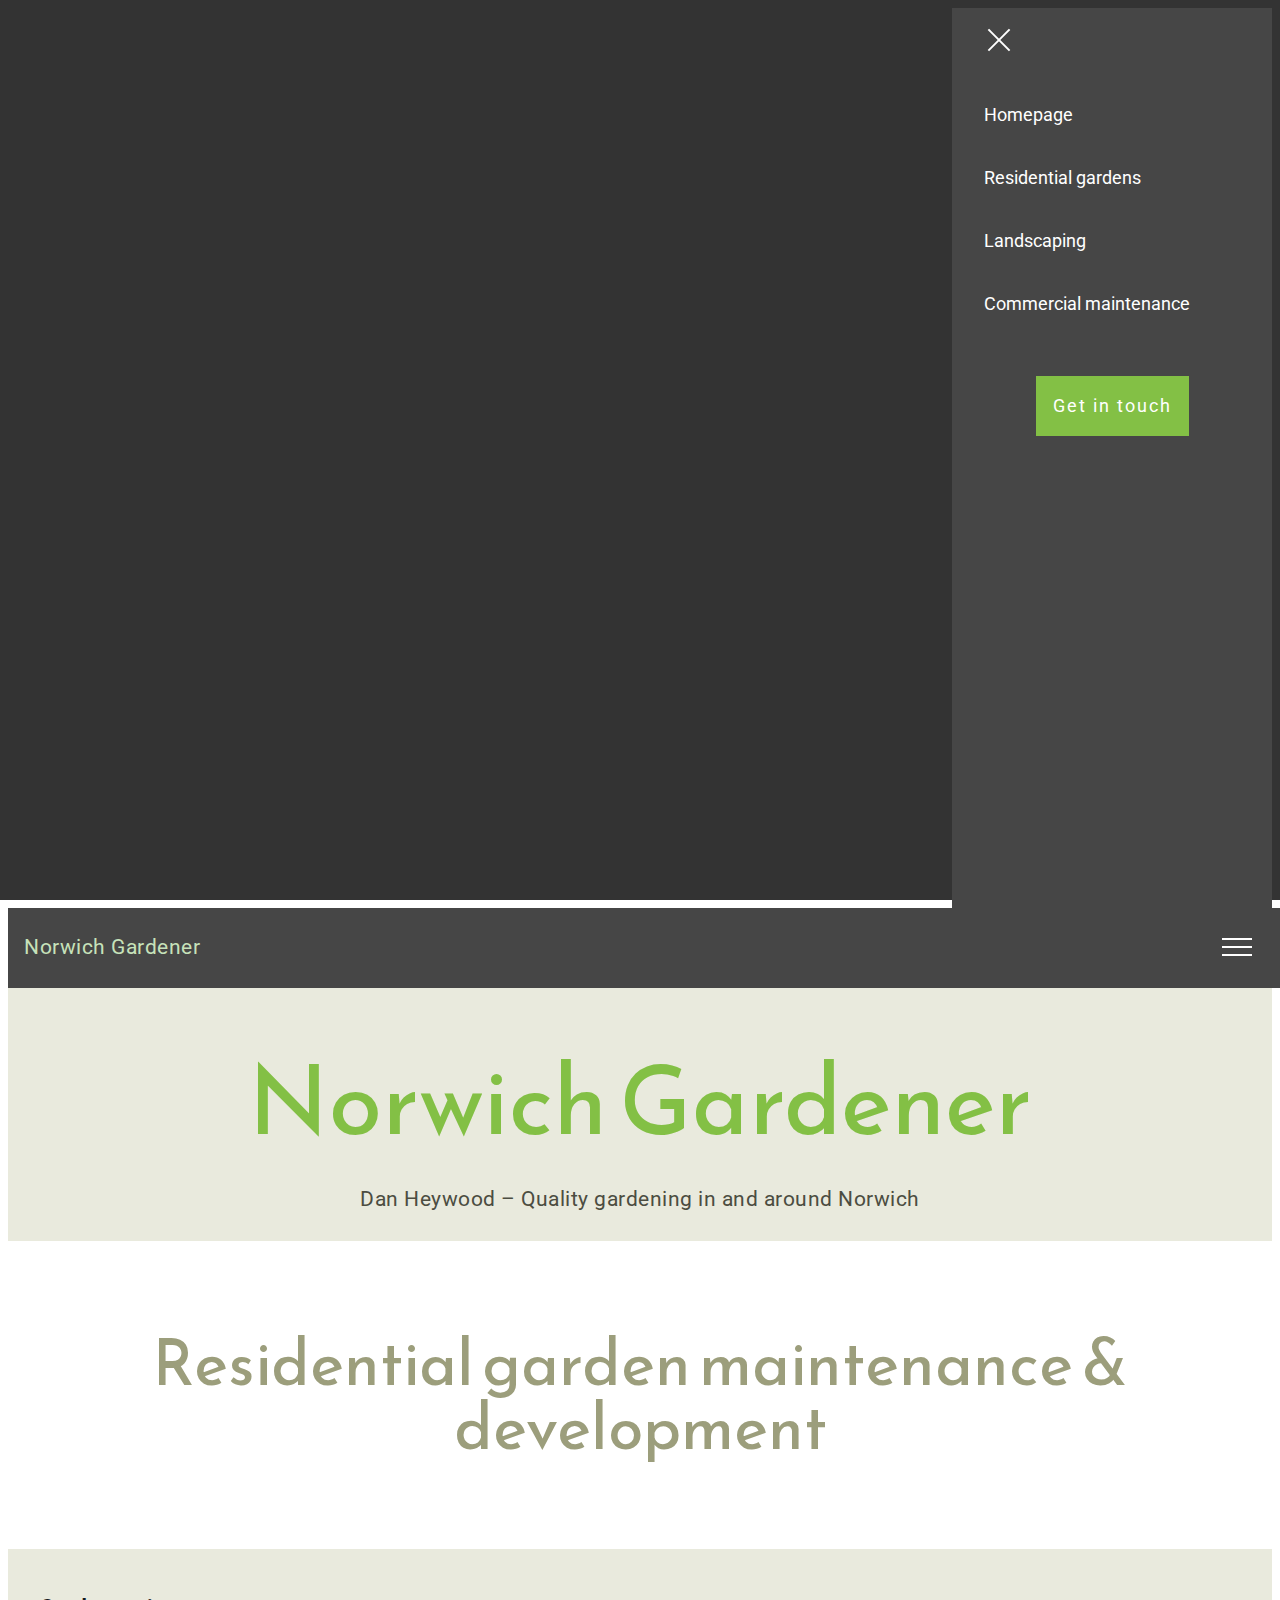
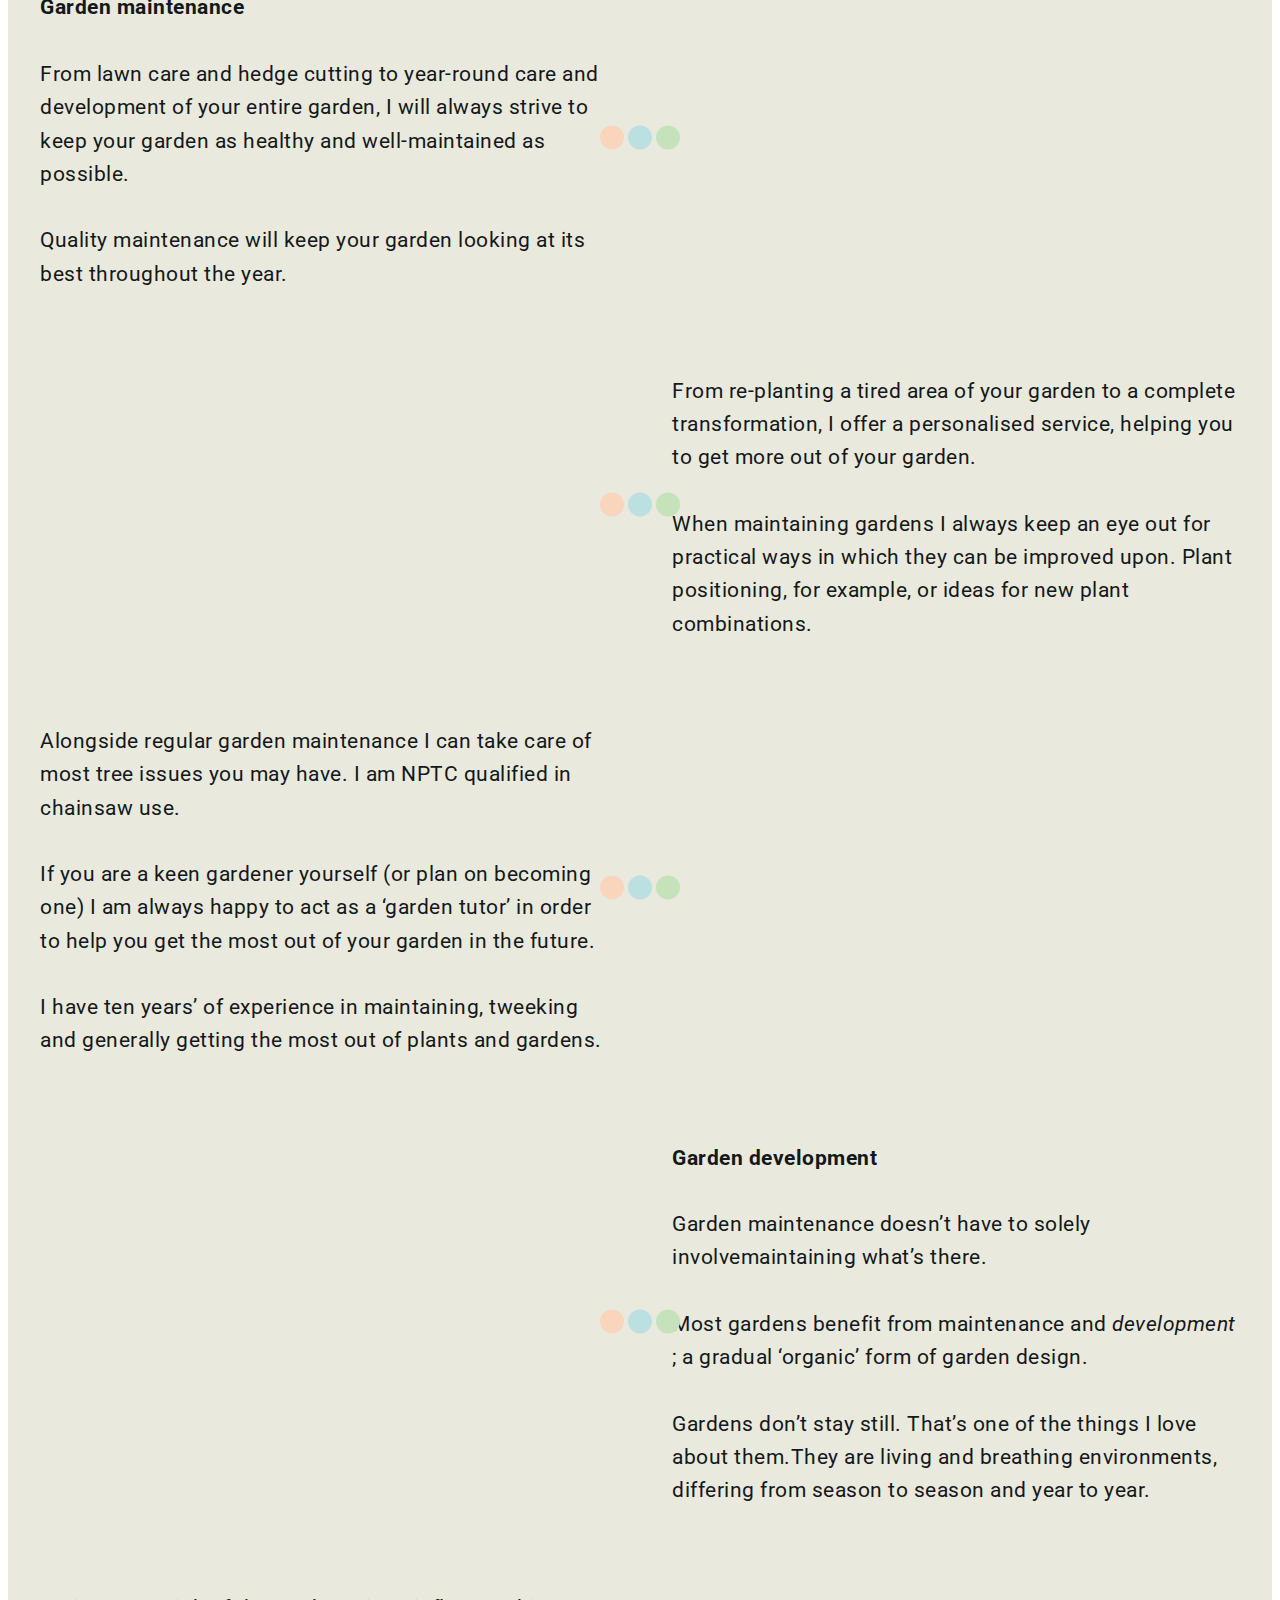
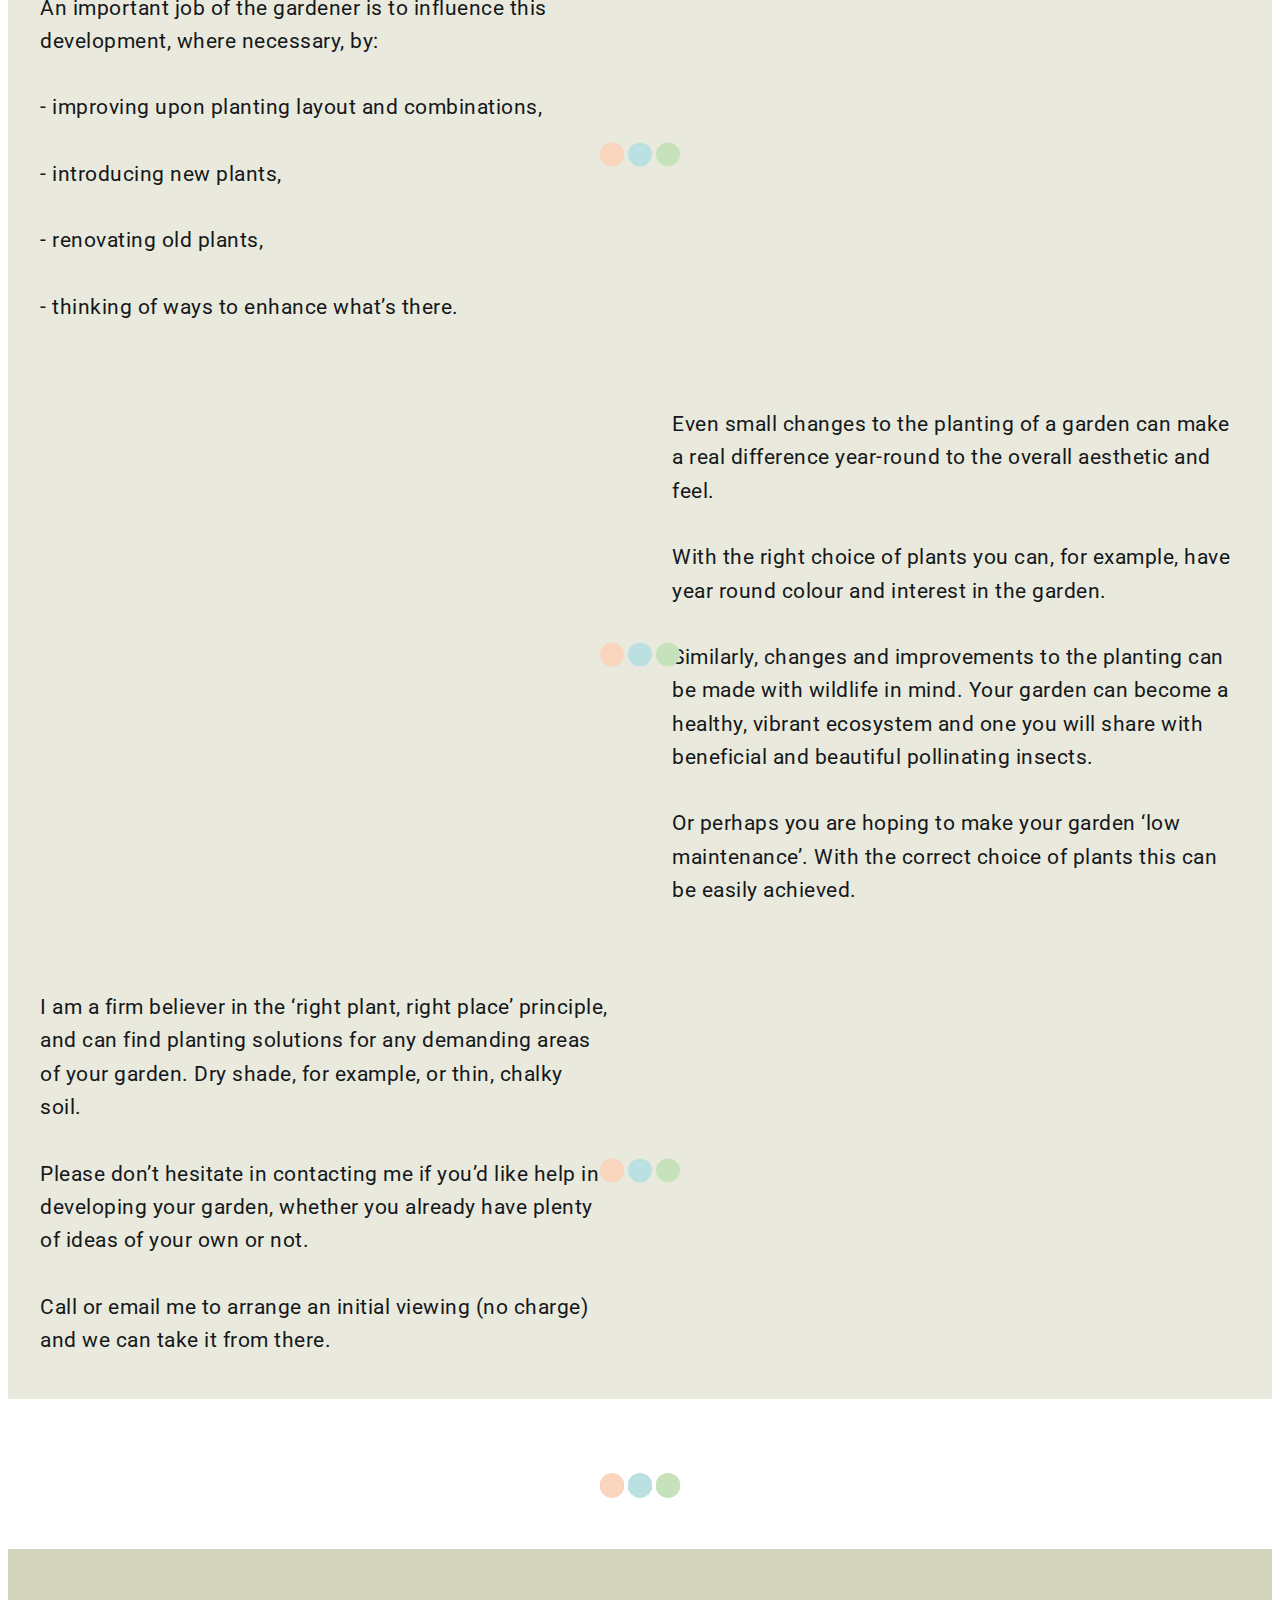
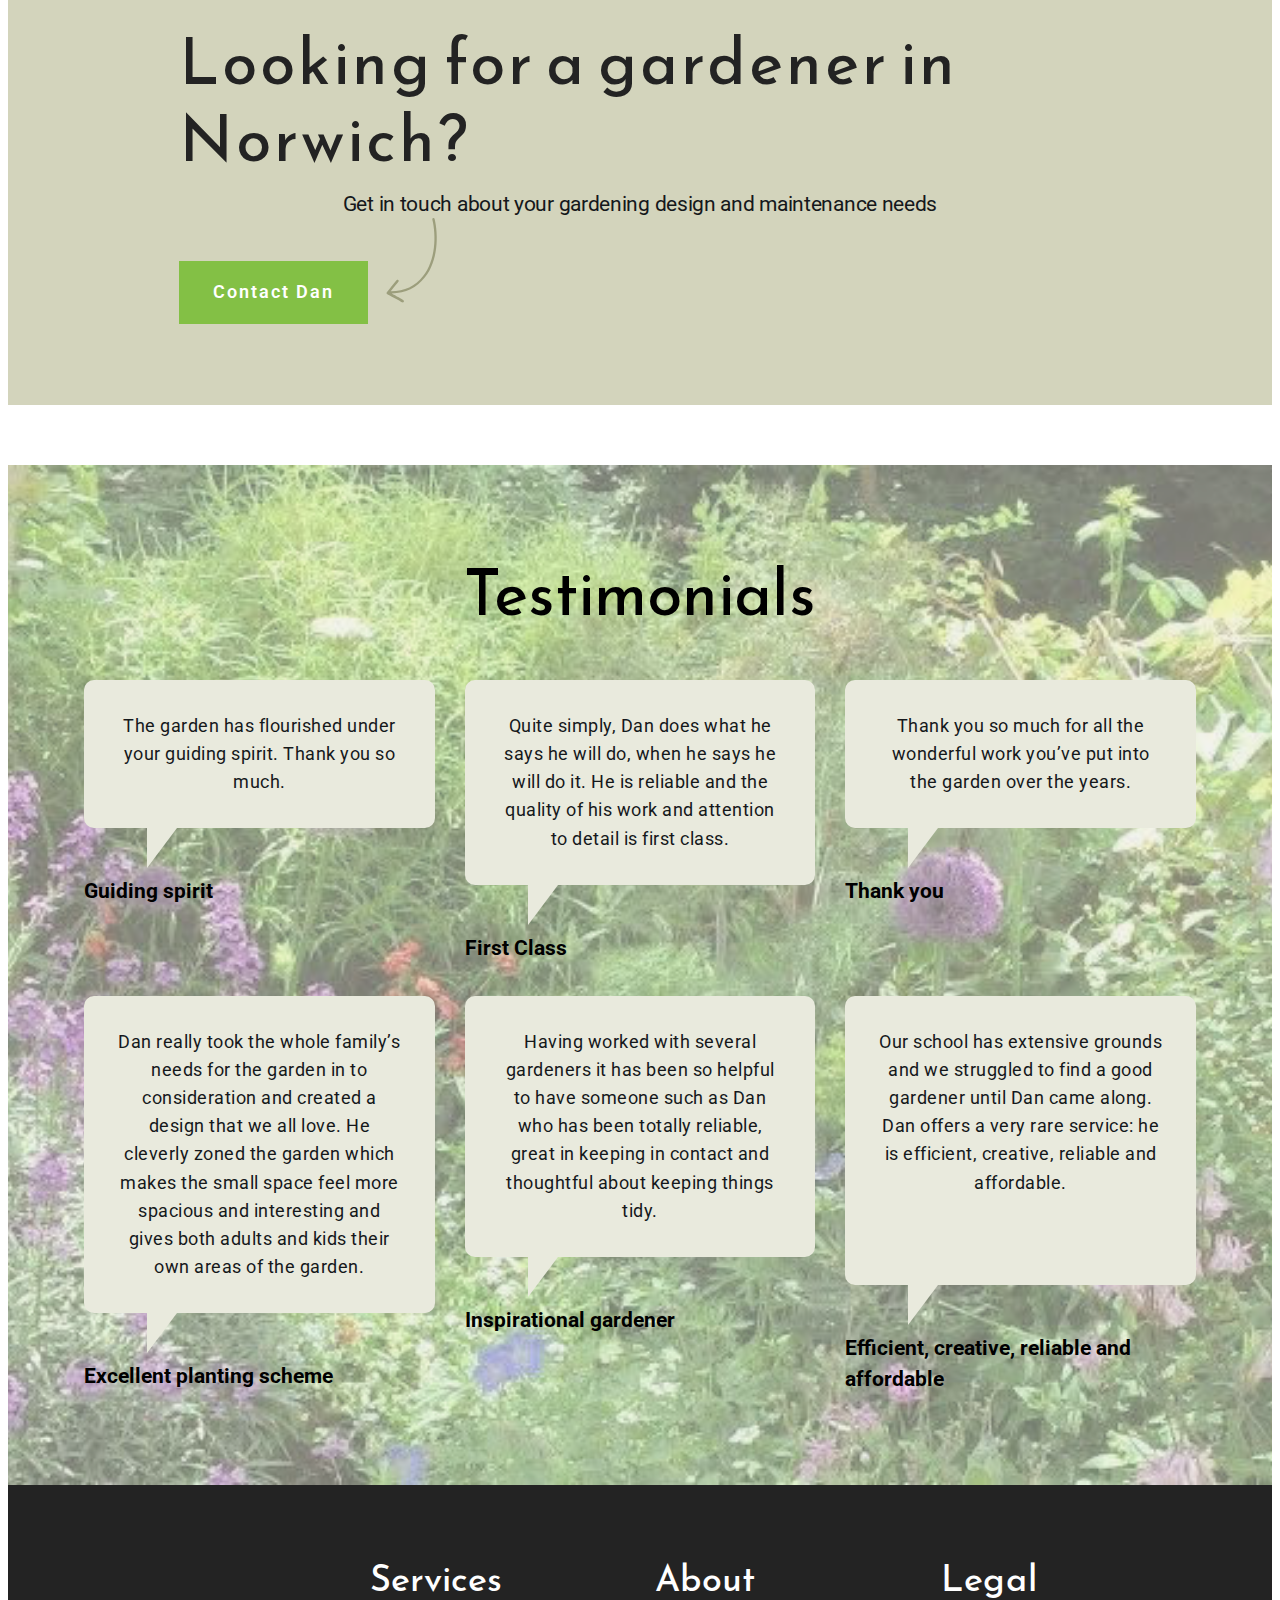
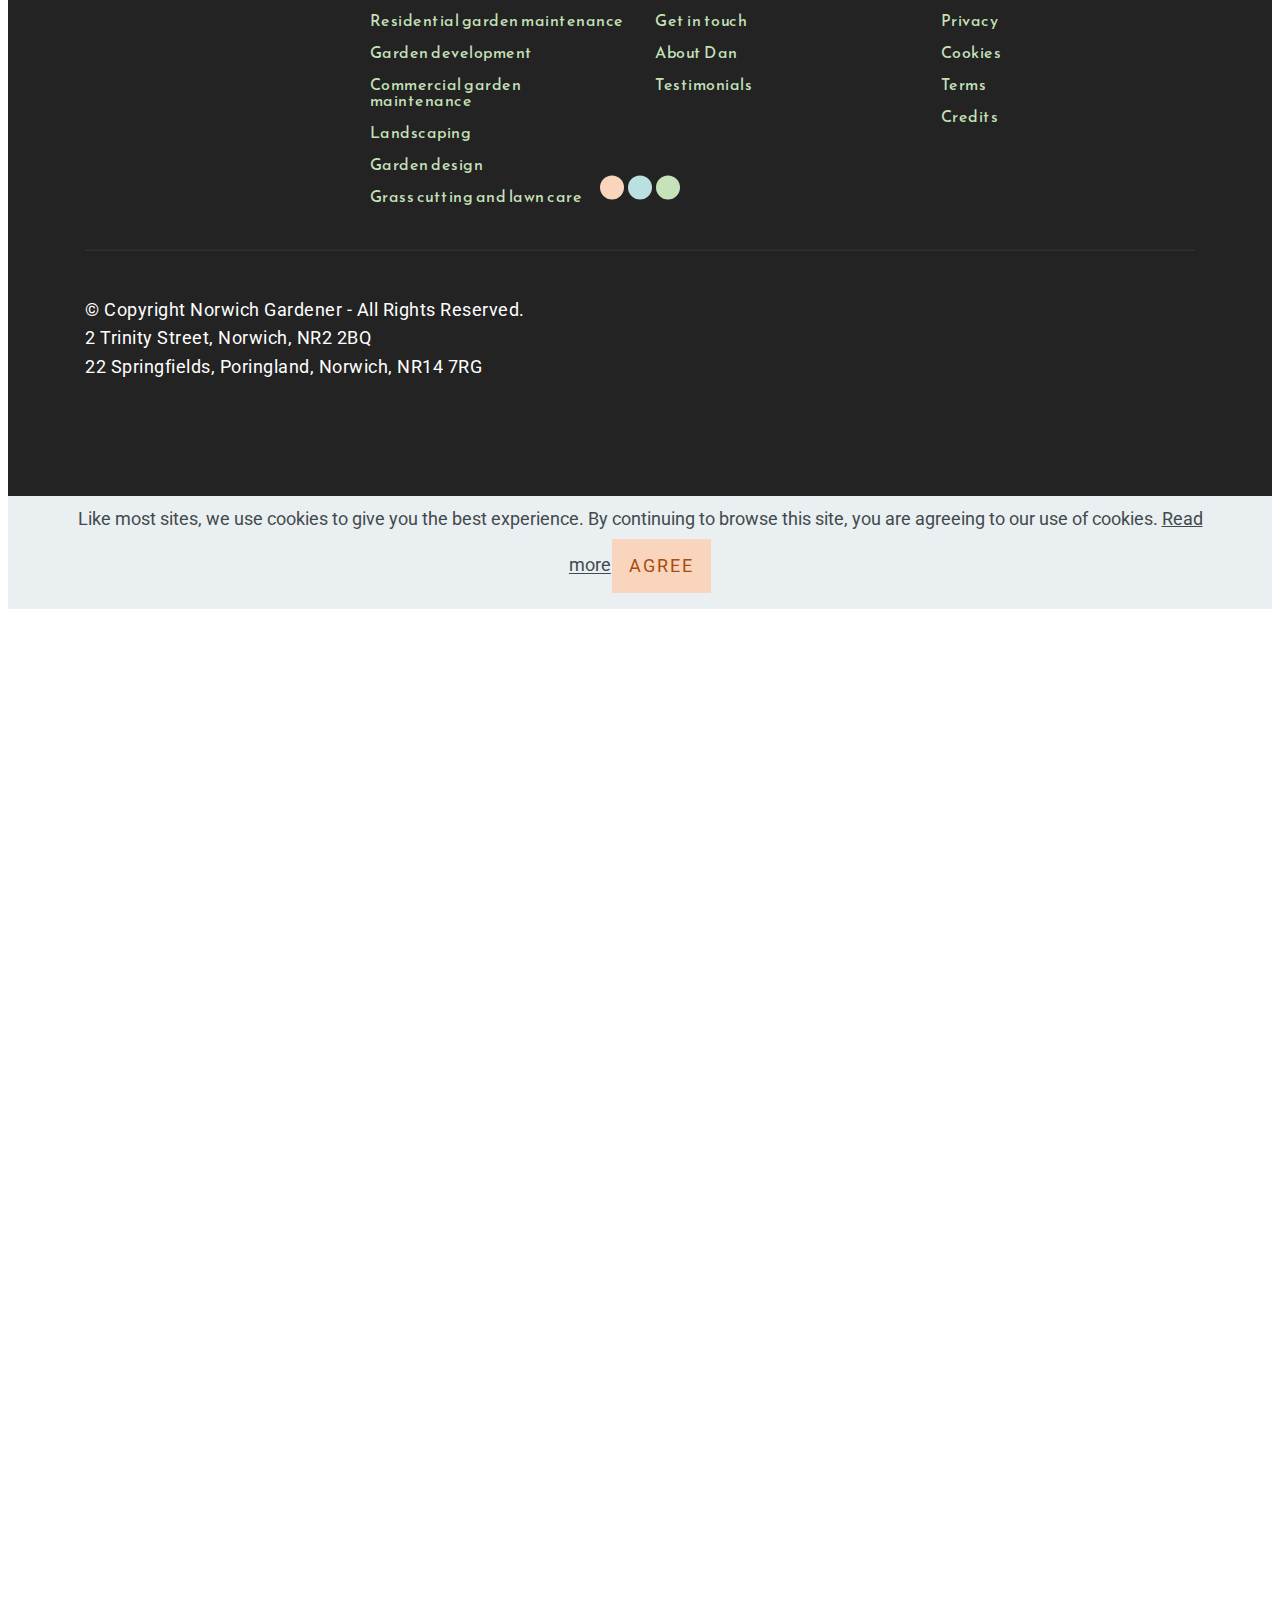
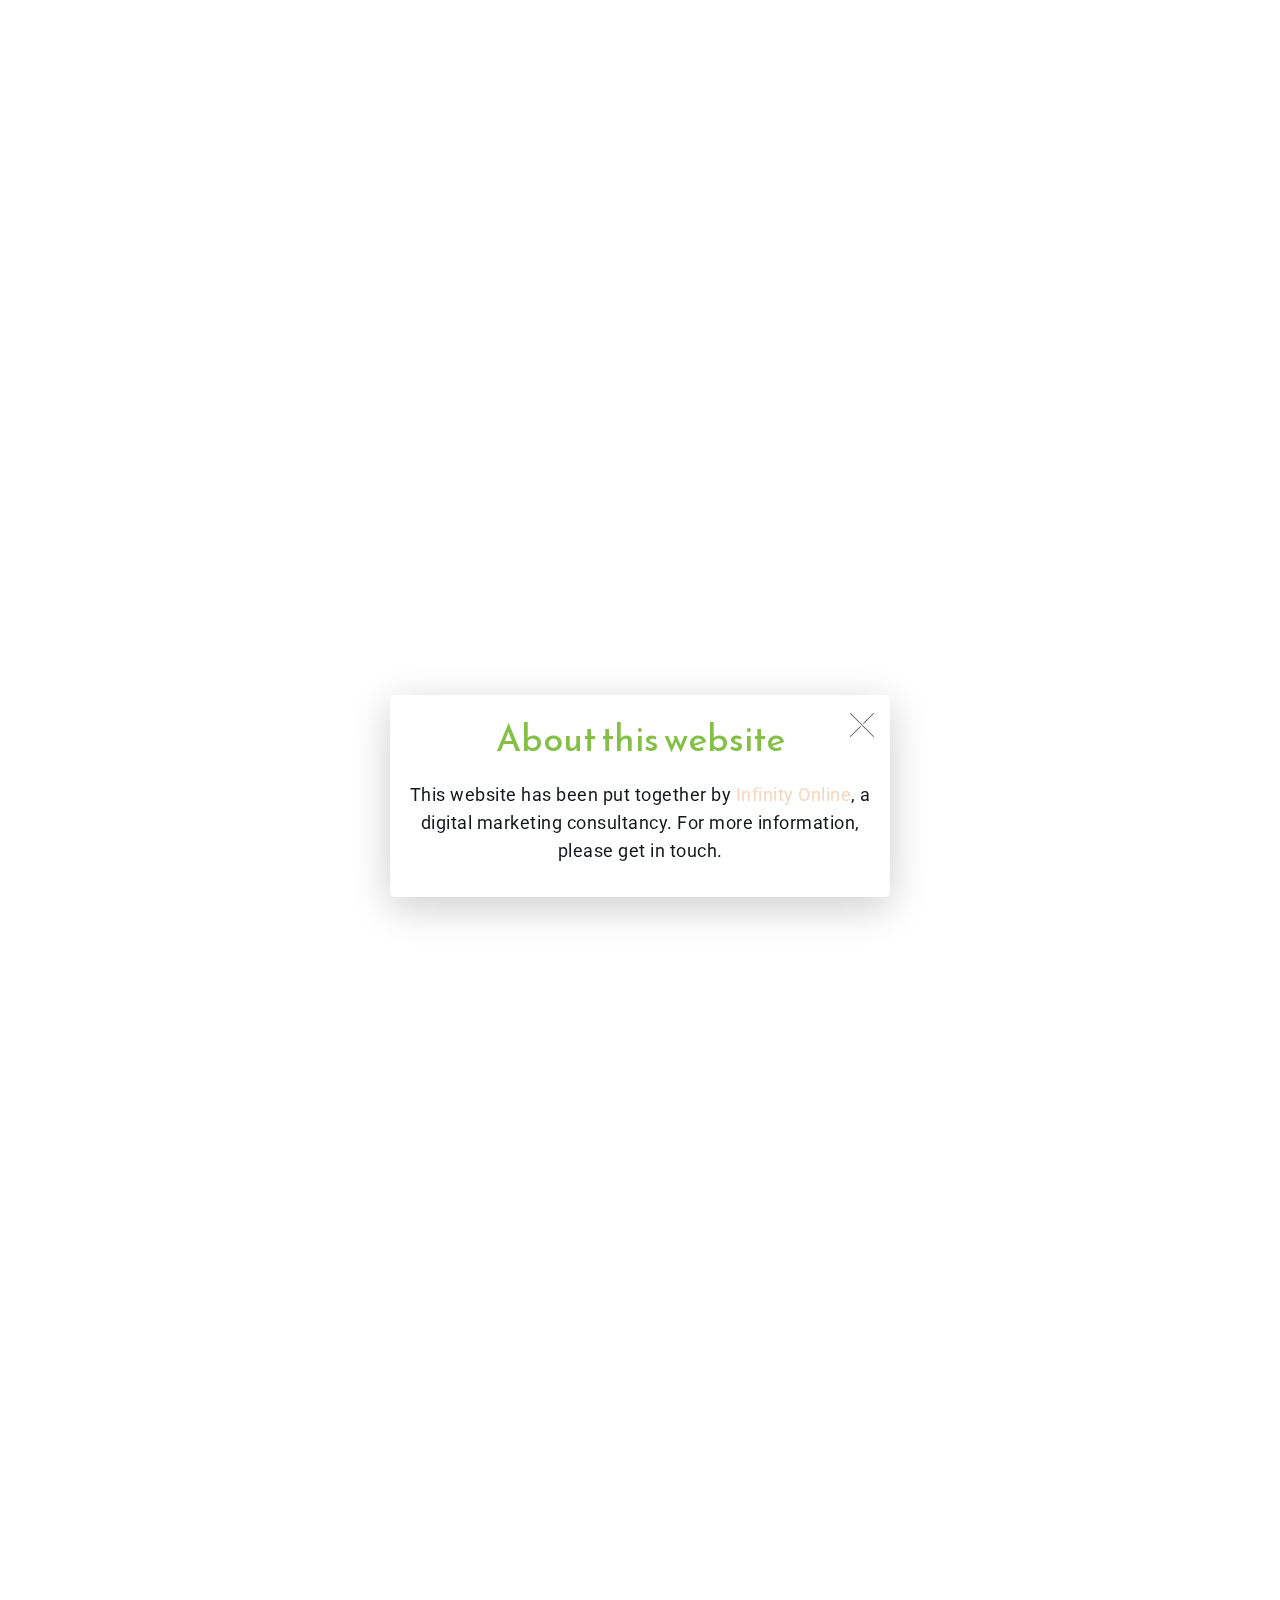
<file: residential-garden-maintenance.html>
<!DOCTYPE html>
<html amp >
<head>
  
  <meta charset="UTF-8">
  <meta http-equiv="X-UA-Compatible" content="IE=edge">
  
  <meta name="viewport" content="width=device-width, initial-scale=1, minimum-scale=1">
  <link rel="shortcut icon" href="assets/images/norwich-gardener-favicon-128x128.png" type="image/x-icon">
  <meta name="description" content="From lawn care and hedge cutting to year-round care and development of your entire garden, I will always strive to keep your garden as healthy and well-maintained as possible. Quality maintenance will keep your garden looking at its best throughout the year.">
  <meta name="amp-script-src" content="">
  
  <title>Residential garden maintenance and garden devlopment | Norwich Gardener (RHS qualifed)</title>
  
<link rel="canonical" href="https://www.norwichgardener.com/residential-garden-maintenance.html">
 <style amp-boilerplate>body{-webkit-animation:-amp-start 8s steps(1,end) 0s 1 normal both;-moz-animation:-amp-start 8s steps(1,end) 0s 1 normal both;-ms-animation:-amp-start 8s steps(1,end) 0s 1 normal both;animation:-amp-start 8s steps(1,end) 0s 1 normal both}@-webkit-keyframes -amp-start{from{visibility:hidden}to{visibility:visible}}@-moz-keyframes -amp-start{from{visibility:hidden}to{visibility:visible}}@-ms-keyframes -amp-start{from{visibility:hidden}to{visibility:visible}}@-o-keyframes -amp-start{from{visibility:hidden}to{visibility:visible}}@keyframes -amp-start{from{visibility:hidden}to{visibility:visible}}</style>
<noscript><style amp-boilerplate>body{-webkit-animation:none;-moz-animation:none;-ms-animation:none;animation:none}</style></noscript>
<link href="https://fonts.googleapis.com/css?family=Reem+Kufi:400&display=swap" rel="stylesheet">
 <link href="https://fonts.googleapis.com/css?family=Roboto:100,100i,300,300i,400,400i,500,500i,700,700i,900,900i&display=swap" rel="stylesheet">
 
 <style amp-custom> 
.gdpr-block{padding: 10px;font-size: 14px;display: block;width: 100%;text-align: center;}.gdpr-block.covert {display: none;}.textGDPR{position: relative;}.gdpr-block label span.textGDPR input[name='gdpr']{ width: 15px;height: 15px;margin: 0;position: absolute;top: 2px;left: -20px;}.gdpr-block label{color: #a7a7a7;vertical-align: middle;user-select: none;margin-bottom: 0;}div,span,h1,h2,h3,h4,h5,h6,p,blockquote,a,ol,ul,li,figcaption{font: inherit;}*{-webkit-box-sizing: border-box;box-sizing: border-box;}body{position: relative;font-style: normal;line-height: 1.5;color: #232323;}section{background-color: #eeeeee;background-position: 50% 50%;background-repeat: no-repeat;background-size: cover;overflow: hidden;}section.menu{min-height: 80px;}section,.container,.container-fluid{position: relative;word-wrap: break-word;}a.mbr-iconfont:hover{text-decoration: none;}h1,h2,h3{margin: auto;}h1,h3,p{padding: 10px 0;margin-bottom: 15px;}p,li,blockquote{color: #15181b;letter-spacing: 0.5px;line-height: 1.7;}ul,ol,pre,blockquote,h4{margin-bottom: 0;margin-top: 0;}pre{background: #f4f4f4;padding: 10px 24px;white-space: pre-wrap;}p{margin-top: 0;}a{font-style: normal;font-weight: 400;cursor: pointer;}a,a:hover{text-decoration: none;}figure{margin-bottom: 0;}h1,h2,h3,h4,h5,h6,.h1,.h2,.h3,.h4,.h5,.h6,.display-1,.display-2,.display-3,.display-4{line-height: 1;word-break: break-word;word-wrap: break-word;}b,strong{font-weight: bold;}blockquote{padding: 10px 0 10px 20px;position: relative;border-left: 3px solid;}input:-webkit-autofill,input:-webkit-autofill:hover,input:-webkit-autofill:focus,input:-webkit-autofill:active{-webkit-transition-delay: 9999s;transition-delay: 9999s;-webkit-transition-property: background-color,color;-o-transition-property: background-color,color;transition-property: background-color,color;}html,body{height: auto;min-height: 100vh;}.mbr-section-title{font-style: normal;line-height: 1.2;}.mbr-section-subtitle{line-height: 1.3;}.mbr-text{font-style: normal;line-height: 1.6;}.btn{font-weight: 400;border-width: 2px;border-style: solid;font-style: normal;letter-spacing: 2px;margin: .4rem .8rem;white-space: normal;-webkit-transition: all .3s ease-in-out,-webkit-box-shadow 2s ease-in-out;transition: all .3s ease-in-out,-webkit-box-shadow 2s ease-in-out;-o-transition: all .3s ease-in-out,box-shadow 2s ease-in-out;transition: all .3s ease-in-out,box-shadow 2s ease-in-out;transition: all .3s ease-in-out,box-shadow 2s ease-in-out,-webkit-box-shadow 2s ease-in-out;display: -webkit-inline-box;display: -ms-inline-flexbox;display: inline-flex;-webkit-box-align: center;-ms-flex-align: center;align-items: center;-webkit-box-pack: center;-ms-flex-pack: center;justify-content: center;word-break: break-word;-webkit-align-items: center;-webkit-justify-content: center;display: -webkit-inline-flex;}.btn-underline{position: relative;display: inline-block;margin-right: .8rem;margin-left: .8rem;}.btn-underline:after{content: "";display: block;width: 100%;height: 2px;-webkit-transition: all .3s ease-in-out 0.2s;-o-transition: all .3s ease-in-out 0.2s;transition: all .3s ease-in-out 0.2s;margin-top: 2px;}.btn-underline:before{content: "";display: block;width: 0;height: 2px;position: absolute;right: 0;bottom: 0;-webkit-transition: all .3s ease-in-out 0s;-o-transition: all .3s ease-in-out 0s;transition: all .3s ease-in-out 0s;margin-top: 2px;}.btn-underline:hover:after{-webkit-transition: all .3s ease-in-out 0s;-o-transition: all .3s ease-in-out 0s;transition: all .3s ease-in-out 0s;-webkit-transition-delay: none;-o-transition-delay: none;transition-delay: none;width: 0;}.btn-underline:hover:before{-webkit-transition: all .3s ease-in-out 0.2s;-o-transition: all .3s ease-in-out 0.2s;transition: all .3s ease-in-out 0.2s;width: 100%;}.btn-form{border-radius: 0;}.btn-form:hover{cursor: pointer;}form .btn{margin: 0;}.mbr-figure img,.mbr-figure iframe{display: block;width: 100%;}.card{background-color: transparent;border: none;}.card-wrapper{-webkit-box-flex: 1;-ms-flex: 1;flex: 1;-webkit-flex: 1;}.card-img{text-align: center;-ms-flex-negative: 0;flex-shrink: 0;-webkit-flex-shrink: 0;}.media{max-width: 100%;margin: 0 auto;}.mbr-figure{-ms-flex-item-align: center;-ms-grid-row-align: center;-webkit-align-self: center;align-self: center;}.media-container > div{max-width: 100%;}.mbr-figure img,.card-img img{width: 100%;}@media (max-width: 991px){.media-size-item{width: auto;}.media{width: auto;}.mbr-figure{width: 100%;}}.l-spacing3{letter-spacing: 3px;}.l-spacing-3{letter-spacing: -.3px;}.amp-carousel-button{width: 50px;height: 50px;}.amp-carousel-button:hover{cursor: pointer;}.amp-carousel-button-next{background-image: url("data:image/svg+xml;charset=utf-8,%3Csvg xmlns='http://www.w3.org/2000/svg' width='18' height='18' fill='%23fff' viewBox='0 0 129 129'%3E%3Cpath d='m40.4,121.3c-0.8,0.8-1.8,1.2-2.9,1.2s-2.1-0.4-2.9-1.2c-1.6-1.6-1.6-4.2 0-5.8l51-51-51-51c-1.6-1.6-1.6-4.2 0-5.8 1.6-1.6 4.2-1.6 5.8,0l53.9,53.9c1.6,1.6 1.6,4.2 0,5.8l-53.9,53.9z'/%3E%3C/svg%3E");}.amp-carousel-button-prev{background-image: url("data:image/svg+xml;charset=utf-8,%3Csvg xmlns='http://www.w3.org/2000/svg' width='18' height='18' fill='%23fff' viewBox='0 0 129 129'%3E%3Cpath d='m88.6,121.3c0.8,0.8 1.8,1.2 2.9,1.2s2.1-0.4 2.9-1.2c1.6-1.6 1.6-4.2 0-5.8l-51-51 51-51c1.6-1.6 1.6-4.2 0-5.8s-4.2-1.6-5.8,0l-54,53.9c-1.6,1.6-1.6,4.2 0,5.8l54,53.9z'/%3E%3C/svg%3E");}.popup-btn:hover{cursor: pointer;}.hidden{visibility: hidden;}.super-hide{display: none;}.inactive{-webkit-user-select: none;-moz-user-select: none;-ms-user-select: none;user-select: none;pointer-events: none;-webkit-user-drag: none;user-drag: none;}textarea[type="hidden"]{display: none;}#scrollToTop{display: none;}.popover-content ul.show{min-height: 155px;}.mbr-white{color: #ffffff;}.mbr-black{color: #000000;}.mbr-bg-white{background-color: #ffffff;}.mbr-bg-black{background-color: #000000;}.align-left{text-align: left;}.align-center{text-align: center;}.align-right{text-align: right;}@media (max-width: 767px){.align-left,.align-center,.align-right,.mbr-section-btn,.mbr-section-title{text-align: center;}}.mbr-light{font-weight: 300;}.mbr-regular{font-weight: 400;}.mbr-semibold{font-weight: 500;}.mbr-bold{font-weight: 700;}.mbr-section-btn{margin-left: -.8rem;margin-right: -.8rem;font-size: 0;}nav .mbr-section-btn{margin-left: 0rem;margin-right: 0rem;}.btn .mbr-iconfont,.btn.btn-sm .mbr-iconfont{cursor: pointer;margin-right: 0.5rem;}.btn.btn-md .mbr-iconfont,.btn.btn-md .mbr-iconfont{margin-right: 0.8rem;}[type="submit"]{-webkit-appearance: none;}.mbr-fullscreen .mbr-overlay{min-height: 100vh;}.mbr-fullscreen{display: -webkit-box;display: -ms-flexbox;display: flex;display: -moz-flex;display: -ms-flex;display: -o-flex;-webkit-box-align: center;-ms-flex-align: center;align-items: center;-webkit-align-items: center;min-height: 100vh;-webkit-box-sizing: border-box;box-sizing: border-box;padding-top: 3rem;padding-bottom: 3rem;}.mbr-overlay{background-color: #000;bottom: 0;left: 0;opacity: .5;position: absolute;right: 0;top: 0;z-index: 0;}.mbr-parallax-bg{bottom: 0;left: 0;opacity: .5;position: absolute;right: 0;top: 0;z-index: 0;background-position: 50% 50%;background-repeat: no-repeat;background-size: cover;}section.sidebar-open:before{content: '';position: fixed;top: 0;bottom: 0;right: 0;left: 0;background-color: rgba(0,0,0,0.2);z-index: 1040;}form input,form textarea,form select{padding: .8rem;border: 0px;background: #ececec;}form .fieldset{display: -webkit-box;display: -ms-flexbox;display: flex;-webkit-box-pack: center;-ms-flex-pack: center;justify-content: center;-ms-flex-wrap: wrap;flex-wrap: wrap;-webkit-box-align: center;-ms-flex-align: center;align-items: center;display: -webkit-flex;-webkit-justify-content: center;-webkit-flex-wrap: wrap;-webkit-align-items: center;}amp-img img{max-height: 100%;max-width: 100%;}img.mbr-temp{width: 100%;}.is-builder .nodisplay + img[async],.is-builder .nodisplay + img[decoding="async"],.is-builder amp-img > a + img[async],.is-builder amp-img > a + img[decoding="async"]{display: none;}html:not(.is-builder) amp-img > a{position: absolute;top: 0;bottom: 0;left: 0;right: 0;z-index: 1;}.is-builder .temp-amp-sizer{position: absolute;}.is-builder amp-youtube .temp-amp-sizer,.is-builder amp-vimeo .temp-amp-sizer{position: static;}.is-builder section.horizontal-menu .ampstart-btn{display: none;}@media (max-width: 991px){.is-builder section.horizontal-menu .navbar-toggler{display: block;}}.is-builder section.horizontal-menu .dropdown-menu{z-index: auto;opacity: 1;pointer-events: auto;}.is-builder section.horizontal-menu .nav-dropdown .link.dropdown-toggle[aria-expanded="true"]{margin-right: 0;padding: 0.667em 1em;}@media (max-width: 767px){.is-builder section.menu .navbar-collapse{max-height: 60vh;overflow-y: auto;}}.is-builder section.features4 .full-link,.is-builder section.features13 .full-link{z-index: 0;}.container{padding-right: 15px;padding-left: 15px;width: 100%;margin-right: auto;margin-left: auto;}@media (max-width: 767px){.container{max-width: 540px;}}@media (min-width: 768px){.container{max-width: 720px;}}@media (min-width: 992px){.container{max-width: 960px;}}@media (min-width: 1200px){.container{max-width: 1140px;}}@media (min-width: 1600px){.container{max-width: 1540px;}}.mbr-row,.mbr-form-row{display: -webkit-box;display: -webkit-flex;display: -ms-flexbox;display: flex;-webkit-flex-wrap: wrap;-ms-flex-wrap: wrap;flex-wrap: wrap;margin-right: -1rem;margin-left: -1rem;}.mbr-form-row{margin-right: -0.5rem;margin-left: -0.5rem;}.mbr-form-row > [class*="mbr-col"]{padding-left: 0.5rem;padding-right: 0.5rem;}.mbr-justify-content-center{-webkit-box-pack: center;-ms-flex-pack: center;justify-content: center;-webkit-justify-content: center;}@media (max-width: 767px){.mbr-col-sm-12{-ms-flex: 0 0 100%;-webkit-box-flex: 0;flex: 0 0 100%;max-width: 100%;padding-right: 15px;padding-left: 15px;-webkit-flex: 0 0 100%;}.mbr-row{margin: 0;}}@media (min-width: 768px){.mbr-col-md-3{-ms-flex: 0 0 25%;-webkit-box-flex: 0;flex: 0 0 25%;max-width: 25%;padding-right: 15px;padding-left: 15px;-webkit-flex: 0 0 25%;}.mbr-col-md-4{-ms-flex: 0 0 33.333333%;-webkit-box-flex: 0;flex: 0 0 33.333333%;max-width: 33.333333%;padding-right: 15px;padding-left: 15px;-webkit-flex: 0 0 33.333333%;}.mbr-col-md-5{-ms-flex: 0 0 41.666667%;-webkit-box-flex: 0;flex: 0 0 41.666667%;max-width: 41.666667%;padding-right: 15px;padding-left: 15px;-webkit-flex: 0 0 41.666667%;}.mbr-col-md-6{-ms-flex: 0 0 50%;-webkit-box-flex: 0;flex: 0 0 50%;max-width: 50%;padding-right: 15px;padding-left: 15px;-webkit-flex: 0 0 50%;}.mbr-col-md-7{-ms-flex: 0 0 58.333333%;-webkit-box-flex: 0;flex: 0 0 58.333333%;max-width: 58.333333%;padding-right: 15px;padding-left: 15px;-webkit-flex: 0 0 58.333333%;}.mbr-col-md-8{-ms-flex: 0 0 66.666667%;-webkit-box-flex: 0;flex: 0 0 66.666667%;max-width: 66.666667%;padding-left: 15px;padding-right: 15px;-webkit-flex: 0 0 66.666667%;}.mbr-col-md-10{-ms-flex: 0 0 83.333333%;-webkit-box-flex: 0;flex: 0 0 83.333333%;max-width: 83.333333%;padding-left: 15px;padding-right: 15px;-webkit-flex: 0 0 83.333333%;}.mbr-col-md-12{-ms-flex: 0 0 100%;-webkit-box-flex: 0;flex: 0 0 100%;max-width: 100%;padding-right: 15px;padding-left: 15px;-webkit-flex: 0 0 100%;}}@media (min-width: 992px){.mbr-col-lg-2{-ms-flex: 0 0 16.666667%;-webkit-box-flex: 0;flex: 0 0 16.666667%;max-width: 16.666667%;padding-right: 15px;padding-left: 15px;-webkit-flex: 0 0 16.666667%;}.mbr-col-lg-3{-ms-flex: 0 0 25%;-webkit-box-flex: 0;flex: 0 0 25%;max-width: 25%;padding-right: 15px;padding-left: 15px;-webkit-flex: 0 0 25%;}.mbr-col-lg-4{-ms-flex: 0 0 33.33%;-webkit-box-flex: 0;flex: 0 0 33.33%;max-width: 33.33%;padding-right: 15px;padding-left: 15px;-webkit-flex: 0 0 33.33%;}.mbr-col-lg-5{-ms-flex: 0 0 41.666%;-webkit-box-flex: 0;flex: 0 0 41.666%;max-width: 41.666%;padding-right: 15px;padding-left: 15px;-webkit-flex: 0 0 41.666%;}.mbr-col-lg-6{-ms-flex: 0 0 50%;-webkit-box-flex: 0;flex: 0 0 50%;max-width: 50%;padding-right: 15px;padding-left: 15px;-webkit-flex: 0 0 50%;}.mbr-col-lg-8{-ms-flex: 0 0 66.666667%;-webkit-box-flex: 0;flex: 0 0 66.666667%;max-width: 66.666667%;padding-left: 15px;padding-right: 15px;-webkit-flex: 0 0 66.666667%;}.mbr-col-lg-10{-ms-flex: 0 0 83.3333%;-webkit-box-flex: 0;flex: 0 0 83.3333%;max-width: 83.3333%;padding-right: 15px;padding-left: 15px;-webkit-flex: 0 0 83.3333%;}.mbr-col-lg-12{-ms-flex: 0 0 100%;-webkit-box-flex: 0;flex: 0 0 100%;max-width: 100%;padding-right: 15px;padding-left: 15px;-webkit-flex: 0 0 100%;}}@media (min-width: 1200px){.mbr-col-xl-4{-ms-flex: 0 0 33.33%;-webkit-box-flex: 0;flex: 0 0 33.33%;max-width: 33.33%;padding-right: 15px;padding-left: 15px;-webkit-flex: 0 0 33.33%;}.mbr-col-xl-6{-ms-flex: 0 0 50%;-webkit-box-flex: 0;flex: 0 0 50%;max-width: 50%;padding-right: 15px;padding-left: 15px;-webkit-flex: 0 0 50%;}.mbr-col-xl-7{-ms-flex: 0 0 58.333333%;-webkit-box-flex: 0;flex: 0 0 58.333333%;max-width: 58.333333%;padding-right: 15px;padding-left: 15px;-webkit-flex: 0 0 58.333333%;}.mbr-col-xl-8{-ms-flex: 0 0 66.666667%;-webkit-box-flex: 0;flex: 0 0 66.666667%;max-width: 66.666667%;padding-left: 15px;padding-right: 15px;-webkit-flex: 0 0 66.666667%;}}amp-sidebar{background: transparent;}#scrollToTopMarker{position: absolute;width: 0px;height: 0px;top: 300px;}#scrollToTopButton{position: fixed;bottom: 25px;right: 25px;opacity: .4;z-index: 5000;font-size: 32px;height: 60px;width: 60px;border: none;border-radius: 3px;cursor: pointer;}#scrollToTopButton:focus{outline: none;}#scrollToTopButton a:before{content: '';position: absolute;height: 40%;top: 36%;width: 2px;left: calc(50% - 1px);}#scrollToTopButton a:after{content: '';position: absolute;border-top: 2px solid;border-right: 2px solid;width: 40%;height: 40%;left: calc(30% - 1px);bottom: 30%;-ms-transform: rotate(-45deg);transform: rotate(-45deg);-webkit-transform: rotate(-45deg);}.is-builder #scrollToTopButton a:after{left: 30%;}.field:not(:nth-last-child(1)){margin-bottom: 1rem;}.field-input{display: block;width: 100%;}.mbr-col{flex-basis: 0;flex-grow: 1;max-width: 100%;}.mbr-col-auto{-webkit-box-flex: 0;flex: 0 0 auto;width: auto;max-width: none;}.mbr-col,.mbr-col-auto{position: relative;width: 100%;min-height: 1px;padding-right: 15px;padding-left: 15px;}@media (min-width: 991px){.mbr-col{min-width: 50%;}}@media (max-width: 991px){.mbr-col{min-width: 100%;}}.form-check{margin-bottom: 0;}.form-check-label{padding-left: 0;}.form-check-input{position: relative;margin: 4px;}.form-check-inline{display: -webkit-inline-box;display: -ms-inline-flexbox;display: inline-flex;-webkit-box-align: center;-ms-flex-align: center;align-items: center;padding-left: 0;margin-right: .75rem;}H3{margin: 0;}P{margin: 0;text-align: center;}.p-0{padding: 0;}.mbr-flex{display: flex;}.mbr-column{flex-direction: column;}.mbr-px-5{padding-left: 3rem;padding-right: 3rem;}.note-popover .btn::after{display: none;}*:focus{outline: none;}
body{font-family: Roboto;}blockquote{border-color: #f9d5bd;}.display-1{font-family: 'Reem Kufi',sans-serif;font-size: 6rem;}.display-2{font-family: 'Reem Kufi',sans-serif;font-size: 4rem;}.display-4{font-family: 'Reem Kufi',sans-serif;font-size: 1rem;}.display-5{font-family: 'Reem Kufi',sans-serif;font-size: 2.25rem;}.display-6{font-family: 'Roboto',sans-serif;font-size: 1.3rem;}.display-7{font-family: 'Roboto',sans-serif;font-size: 1.1rem;}@media (max-width: 768px){.display-1{font-size: 4.8rem;font-size: calc( 2.75rem + (6 - 2.75) * ((100vw - 20rem) / (48 - 20)));line-height: calc( 1.4 * (2.75rem + (6 - 2.75) * ((100vw - 20rem) / (48 - 20))));}.display-2{font-size: 3.2rem;font-size: calc( 2.05rem + (4 - 2.05) * ((100vw - 20rem) / (48 - 20)));line-height: calc( 1.4 * (2.05rem + (4 - 2.05) * ((100vw - 20rem) / (48 - 20))));}.display-4{font-size: 0.8rem;font-size: calc( 1rem + (1 - 1) * ((100vw - 20rem) / (48 - 20)));line-height: calc( 1.4 * (1rem + (1 - 1) * ((100vw - 20rem) / (48 - 20))));}.display-5{font-size: 1.8rem;font-size: calc( 1.4375rem + (2.25 - 1.4375) * ((100vw - 20rem) / (48 - 20)));line-height: calc( 1.4 * (1.4375rem + (2.25 - 1.4375) * ((100vw - 20rem) / (48 - 20))));}}.btn{padding: 1rem 2rem;border-radius: 0px;}.btn-sm{border-width: 1px;padding: 1rem 1rem;border-radius: 0px;}.btn-md{font-weight: 600;padding: 1rem 2rem;border-radius: 0px;}.bg-primary{background-color: #f9d5bd;}.bg-success{background-color: #c6e2ba;}.bg-info{background-color: #f5edf6;}.bg-warning{background-color: #7f7e7e;}.bg-danger{background-color: #83c045;}.btn-primary,.btn-primary:active,.btn-primary.active{background-color: #f9d5bd;border-color: #f9d5bd;color: #a84c0f;}.btn-primary:hover,.btn-primary:focus,.btn-primary.focus{color: #a84c0f;background-color: #f3a877;border-color: #f3a877;}.btn-primary.disabled,.btn-primary:disabled{color: #a84c0f;background-color: #f3a877;border-color: #f3a877;}.btn-secondary,.btn-secondary:active,.btn-secondary.active{background-color: #bbe0e2;border-color: #bbe0e2;color: #2f6c6f;}.btn-secondary:hover,.btn-secondary:focus,.btn-secondary.focus{color: #2f6c6f;background-color: #85c8cb;border-color: #85c8cb;}.btn-secondary.disabled,.btn-secondary:disabled{color: #2f6c6f;background-color: #85c8cb;border-color: #85c8cb;}.btn-info,.btn-info:active,.btn-info.active{background-color: #f5edf6;border-color: #f5edf6;color: #904c98;}.btn-info:hover,.btn-info:focus,.btn-info.focus{color: #904c98;background-color: #d9badd;border-color: #d9badd;}.btn-info.disabled,.btn-info:disabled{color: #904c98;background-color: #d9badd;border-color: #d9badd;}.btn-success,.btn-success:active,.btn-success.active{background-color: #c6e2ba;border-color: #c6e2ba;color: #426f2e;}.btn-success:hover,.btn-success:focus,.btn-success.focus{color: #426f2e;background-color: #9acb84;border-color: #9acb84;}.btn-success.disabled,.btn-success:disabled{color: #426f2e;background-color: #9acb84;border-color: #9acb84;}.btn-warning,.btn-warning:active,.btn-warning.active{background-color: #7f7e7e;border-color: #7f7e7e;color: #ffffff;}.btn-warning:hover,.btn-warning:focus,.btn-warning.focus{color: #ffffff;background-color: #595858;border-color: #595858;}.btn-warning.disabled,.btn-warning:disabled{color: #ffffff;background-color: #595858;border-color: #595858;}.btn-danger,.btn-danger:active,.btn-danger.active{background-color: #83c045;border-color: #83c045;color: #ffffff;}.btn-danger:hover,.btn-danger:focus,.btn-danger.focus{color: #ffffff;background-color: #5d8a2f;border-color: #5d8a2f;}.btn-danger.disabled,.btn-danger:disabled{color: #ffffff;background-color: #5d8a2f;border-color: #5d8a2f;}.btn-black,.btn-black:active,.btn-black.active{background-color: #333333;border-color: #333333;color: #ffffff;}.btn-black:hover,.btn-black:focus,.btn-black.focus{color: #ffffff;background-color: #0d0d0d;border-color: #0d0d0d;}.btn-black.disabled,.btn-black:disabled{color: #ffffff;background-color: #0d0d0d;border-color: #0d0d0d;}.btn-white,.btn-white:active,.btn-white.active{background-color: #ffffff;border-color: #ffffff;color: #808080;}.btn-white:hover,.btn-white:focus,.btn-white.focus{color: #808080;background-color: #d9d9d9;border-color: #d9d9d9;}.btn-white.disabled,.btn-white:disabled{color: #808080;background-color: #d9d9d9;border-color: #d9d9d9;}.btn-white,.btn-white:active,.btn-white.active{color: #333333;}.btn-white:hover,.btn-white:focus,.btn-white.focus{color: #333333;}.btn-white.disabled,.btn-white:disabled{color: #333333;}.btn-primary-outline,.btn-primary-outline:active,.btn-primary-outline.active{background: none;border-color: #f19a60;color: #f19a60;}.btn-primary-outline:hover,.btn-primary-outline:focus,.btn-primary-outline.focus{color: #a84c0f;background-color: #f9d5bd;border-color: #f9d5bd;}.btn-primary-outline.disabled,.btn-primary-outline:disabled{color: #a84c0f;background-color: #f9d5bd;border-color: #f9d5bd;}.btn-secondary-outline,.btn-secondary-outline:active,.btn-secondary-outline.active{background: none;border-color: #73bfc4;color: #73bfc4;}.btn-secondary-outline:hover,.btn-secondary-outline:focus,.btn-secondary-outline.focus{color: #2f6c6f;background-color: #bbe0e2;border-color: #bbe0e2;}.btn-secondary-outline.disabled,.btn-secondary-outline:disabled{color: #2f6c6f;background-color: #bbe0e2;border-color: #bbe0e2;}.btn-info-outline,.btn-info-outline:active,.btn-info-outline.active{background: none;border-color: #cfa9d4;color: #cfa9d4;}.btn-info-outline:hover,.btn-info-outline:focus,.btn-info-outline.focus{color: #904c98;background-color: #f5edf6;border-color: #f5edf6;}.btn-info-outline.disabled,.btn-info-outline:disabled{color: #904c98;background-color: #f5edf6;border-color: #f5edf6;}.btn-success-outline,.btn-success-outline:active,.btn-success-outline.active{background: none;border-color: #8bc472;color: #8bc472;}.btn-success-outline:hover,.btn-success-outline:focus,.btn-success-outline.focus{color: #426f2e;background-color: #c6e2ba;border-color: #c6e2ba;}.btn-success-outline.disabled,.btn-success-outline:disabled{color: #426f2e;background-color: #c6e2ba;border-color: #c6e2ba;}.btn-warning-outline,.btn-warning-outline:active,.btn-warning-outline.active{background: none;border-color: #4c4b4b;color: #4c4b4b;}.btn-warning-outline:hover,.btn-warning-outline:focus,.btn-warning-outline.focus{color: #ffffff;background-color: #7f7e7e;border-color: #7f7e7e;}.btn-warning-outline.disabled,.btn-warning-outline:disabled{color: #ffffff;background-color: #7f7e7e;border-color: #7f7e7e;}.btn-danger-outline,.btn-danger-outline:active,.btn-danger-outline.active{background: none;border-color: #507728;color: #507728;}.btn-danger-outline:hover,.btn-danger-outline:focus,.btn-danger-outline.focus{color: #ffffff;background-color: #83c045;border-color: #83c045;}.btn-danger-outline.disabled,.btn-danger-outline:disabled{color: #ffffff;background-color: #83c045;border-color: #83c045;}.btn-black-outline,.btn-black-outline:active,.btn-black-outline.active{background: none;border-color: #000000;color: #000000;}.btn-black-outline:hover,.btn-black-outline:focus,.btn-black-outline.focus{color: #ffffff;background-color: #333333;border-color: #333333;}.btn-black-outline.disabled,.btn-black-outline:disabled{color: #ffffff;background-color: #333333;border-color: #333333;}.btn-white-outline,.btn-white-outline:active,.btn-white-outline.active{background: none;border-color: #ffffff;color: #ffffff;}.btn-white-outline:hover,.btn-white-outline:focus,.btn-white-outline.focus{color: #333333;background-color: #ffffff;border-color: #ffffff;}.text-primary{color: #f9d5bd;}.text-primary.btn-underline:after,.text-primary.btn-underline:before{background: #f9d5bd;}.text-secondary{color: #bbe0e2;}.text-secondary.btn-underline:after,.text-secondary.btn-underline:before{background: #bbe0e2;}.text-success{color: #c6e2ba;}.text-success.btn-underline:after,.text-success.btn-underline:before{background: #c6e2ba;}.text-info{color: #f5edf6;}.text-info.btn-underline:after,.text-info.btn-underline:before{background: #f5edf6;}.text-warning{color: #7f7e7e;}.text-warning.btn-underline:after,.text-warning.btn-underline:before{background: #7f7e7e;}.text-danger{color: #83c045;}.text-danger.btn-underline:after,.text-danger.btn-underline:before{background: #83c045;}.text-white{color: #ffffff;}.text-white.btn-underline:after,.text-white.btn-underline:before{background: #ffffff;}.text-black{color: #000000;}.text-black.btn-underline:after,.text-black.btn-underline:before{background: #000000;}a.text-primary:hover,a.text-primary:focus{color: #f19a60;}a.text-secondary:hover,a.text-secondary:focus{color: #73bfc4;}a.text-success:hover,a.text-success:focus{color: #8bc472;}a.text-info:hover,a.text-info:focus{color: #cfa9d4;}a.text-warning:hover,a.text-warning:focus{color: #4c4b4b;}a.text-danger:hover,a.text-danger:focus{color: #507728;}a.text-white:hover,a.text-white:focus{color: #b3b3b3;}a.text-black:hover,a.text-black:focus{color: #4d4d4d;}.alert-success{background-color: #c6e2ba;}.alert-info{background-color: #f5edf6;}.alert-warning{background-color: #7f7e7e;}.alert-danger{background-color: #83c045;}a,a:hover{color: #f9d5bd;}.mbr-plan-header.bg-primary .mbr-plan-subtitle,.mbr-plan-header.bg-primary .mbr-plan-price-desc{color: #ffffff;}.mbr-plan-header.bg-success .mbr-plan-subtitle,.mbr-plan-header.bg-success .mbr-plan-price-desc{color: #ffffff;}.mbr-plan-header.bg-info .mbr-plan-subtitle,.mbr-plan-header.bg-info .mbr-plan-price-desc{color: #ffffff;}.mbr-plan-header.bg-warning .mbr-plan-subtitle,.mbr-plan-header.bg-warning .mbr-plan-price-desc{color: #bfbebe;}.mbr-plan-header.bg-danger .mbr-plan-subtitle,.mbr-plan-header.bg-danger .mbr-plan-price-desc{color: #c2e0a4;}div[submit-success]{background: #c6e2ba;color: #000000;padding: 1rem;margin-bottom: 1rem;}div[submit-error]{background: #83c045;color: #ffffff;padding: 1rem;margin-bottom: 1rem;}.mobirise-spinner{position: absolute;top: 50%;left: 40%;margin-left: 10%;-webkit-transform: translate3d(-50%,-50%,0);z-index: 4;}.mobirise-spinner em{width: 24px;height: 24px;background: #3ac;border-radius: 100%;display: inline-block;-webkit-animation: slide 1s infinite;}.mobirise-spinner em:nth-child(1){-webkit-animation-delay: 0.1s;background: #f9d5bd;}.mobirise-spinner em:nth-child(2){-webkit-animation-delay: 0.2s;background: #bbe0e2;}.mobirise-spinner em:nth-child(3){-webkit-animation-delay: 0.3s;background: #c6e2ba;}@-moz-keyframes slide{0%{-webkit-transform: scale(1);}50%{opacity: 0.3;-webkit-transform: scale(2);}100%{-webkit-transform: scale(1);}}@-webkit-keyframes slide{0%{-webkit-transform: scale(1);}50%{opacity: 0.3;-webkit-transform: scale(2);}100%{-webkit-transform: scale(1);}}@-o-keyframes slide{0%{-webkit-transform: scale(1);}50%{opacity: 0.3;-webkit-transform: scale(2);}100%{-webkit-transform: scale(1);}}@keyframes slide{0%{-webkit-transform: scale(1);}50%{opacity: 0.3;-webkit-transform: scale(2);}100%{-webkit-transform: scale(1);}}.mobirise-loader .amp-active > div{display: none;}#scrollToTopMarker{display: none;}#scrollToTopButton{background-color: #f9d5bd;}#scrollToTopButton a:before{background: #000000;}#scrollToTopButton a:after{border-top-color: #000000;border-right-color: #000000;}.display-1 .mbr-iconfont-btn{font-size: 6rem;width: 6rem;}.display-2 .mbr-iconfont-btn{font-size: 4rem;width: 4rem;}.display-4 .mbr-iconfont-btn{font-size: 1rem;width: 1rem;}.display-5 .mbr-iconfont-btn{font-size: 2.25rem;width: 2.25rem;}.display-6 .mbr-iconfont-btn{font-size: 1.3rem;width: 1.3rem;}.display-7 .mbr-iconfont-btn{font-size: 1.1rem;width: 1.1rem;}.cid-rgUvMoR0tY amp-sidebar{min-width: 260px;z-index: 1050;background-color: #464646;}.cid-rgUvMoR0tY amp-sidebar.open:after{content: '';position: absolute;top: 0;left: 0;bottom: 0;right: 0;background-color: red;}.cid-rgUvMoR0tY .open{-webkit-transform: translateX(0%);transform: translateX(0%);display: block;}.cid-rgUvMoR0tY .builder-sidebar{background-color: #464646;position: relative;min-height: 100vh;z-index: 1030;padding: 1rem 2rem;max-width: 20rem;}.cid-rgUvMoR0tY .headerbar{display: flex;-webkit-justify-content: space-between;justify-content: space-between;padding: .5rem 1rem;min-height: 80px;-webkit-align-items: center;align-items: center;background: #464646;}.cid-rgUvMoR0tY .headerbar.sticky-nav{position: fixed;z-index: 1000;width: 100%;}.cid-rgUvMoR0tY .brand{display: flex;-webkit-align-items: center;align-items: center;padding-right: 30px;}.cid-rgUvMoR0tY .brand p{margin: 0;padding: 0;}.cid-rgUvMoR0tY .brand-name{color: #ffffff;text-align: left;}.cid-rgUvMoR0tY .sidebar{padding: 1rem 0;margin: 0;}.cid-rgUvMoR0tY .sidebar > li{list-style: none;display: flex;-webkit-flex-direction: column;flex-direction: column;}.cid-rgUvMoR0tY .sidebar a{display: block;text-decoration: none;margin-bottom: 10px;}.cid-rgUvMoR0tY .close-sidebar{width: 30px;height: 30px;position: relative;cursor: pointer;background-color: transparent;border: none;}.cid-rgUvMoR0tY .close-sidebar:focus{outline: 2px auto #f9d5bd;}.cid-rgUvMoR0tY .close-sidebar span{position: absolute;left: 0;width: 30px;height: 2px;border-right: 5px;background-color: #ffffff;}.cid-rgUvMoR0tY .close-sidebar span:nth-child(1){-webkit-transform: rotate(45deg);transform: rotate(45deg);}.cid-rgUvMoR0tY .close-sidebar span:nth-child(2){-webkit-transform: rotate(-45deg);transform: rotate(-45deg);}@media (min-width: 992px){.cid-rgUvMoR0tY .brand-name{min-width: 8rem;}.cid-rgUvMoR0tY .builder-sidebar{margin-left: auto;}.cid-rgUvMoR0tY .builder-sidebar .sidebar li{-webkit-flex-direction: row;flex-direction: row;-webkit-flex-wrap: wrap;flex-wrap: wrap;}.cid-rgUvMoR0tY .builder-sidebar .sidebar li a{padding: .5rem;margin: 0;}.cid-rgUvMoR0tY .builder-overlay{display: none;}}.cid-rgUvMoR0tY .hamburger{position: relative;right: 20px;margin-left: auto;width: 30px;height: 20px;background: none;border: none;cursor: pointer;z-index: 1000;}.cid-rgUvMoR0tY .hamburger:focus{outline: none;}.cid-rgUvMoR0tY .hamburger span{position: absolute;right: 0;width: 30px;height: 2px;border-right: 5px;background-color: #ffffff;}.cid-rgUvMoR0tY .hamburger span:nth-child(1){top: 0;transition: all .2s;}.cid-rgUvMoR0tY .hamburger span:nth-child(2){top: 8px;transition: all .15s;}.cid-rgUvMoR0tY .hamburger span:nth-child(3){top: 8px;transition: all .15s;}.cid-rgUvMoR0tY .hamburger span:nth-child(4){top: 16px;transition: all .2s;}.cid-rgUvMoR0tY amp-img{margin-right: 1rem;display: flex;-webkit-align-items: center;align-items: center;width: 55px;}@media (max-width: 768px){.cid-rgUvMoR0tY amp-img{max-height: 55px;max-width: 55px;}}.cid-rgUvMqN3aB{padding-top: 45px;padding-bottom: 15px;background-color: #e9eadd;}.cid-rgUvMqN3aB .mbr-text{padding-top: 0;}.cid-rgUvMqN3aB .mbr-section-title{color: #83c045;}.cid-rgUvMqN3aB .mbr-text,.cid-rgUvMqN3aB .mbr-section-btn{color: #4c4d41;}.cid-rgUvMs3Z63{padding-top: 90px;padding-bottom: 90px;background-color: #ffffff;}.cid-rgUvMs3Z63 .mbr-section-subtitle{padding: 0;margin: 0;color: #7f7e7e;}.cid-rgUvMs3Z63 .mbr-section-btn{padding-top: 1.5rem;}.cid-rgUvMs3Z63 .mbr-title{color: #9c9e7c;text-align: center;}.cid-rgUvMt9AtG{padding-top: 0px;padding-bottom: 0px;background-color: #e9eadd;}.cid-rgUvMt9AtG .main-row{-webkit-align-items: center;align-items: center;-webkit-justify-content: flex-start;justify-content: flex-start;margin: 0;position: relative;}.cid-rgUvMt9AtG .main-row{-webkit-flex-direction: row-reverse;flex-direction: row-reverse;}.cid-rgUvMt9AtG .image-block{display: flex;-webkit-align-items: center;align-items: center;}.cid-rgUvMt9AtG amp-img{width: 100%;margin: 0 auto;text-align: center;}.cid-rgUvMt9AtG .text-block{padding: 2rem;}@media (max-width: 767px){.cid-rgUvMt9AtG .mbr-section-subtitle,.cid-rgUvMt9AtG .mbr-text,.cid-rgUvMt9AtG .mbr-section-btn{text-align: center;}.cid-rgUvMt9AtG .text-block{padding: 2rem 1rem;}}@media (max-width: 991px){.cid-rgUvMt9AtG .text-block{padding: 2rem 2rem;}.cid-rgUvMt9AtG .image-block{width: 100%;}}@media (min-width: 992px){.cid-rgUvMt9AtG .image-block{width: 50%;}}.cid-rgUvMv035M{padding-top: 0px;padding-bottom: 0px;background-color: #e9eadd;}.cid-rgUvMv035M .main-row{-webkit-align-items: center;align-items: center;-webkit-justify-content: flex-start;justify-content: flex-start;margin: 0;position: relative;}.cid-rgUvMv035M .image-block{display: flex;-webkit-align-items: center;align-items: center;}.cid-rgUvMv035M amp-img{width: 100%;margin: 0 auto;text-align: center;}.cid-rgUvMv035M .text-block{padding: 2rem;}@media (max-width: 767px){.cid-rgUvMv035M .mbr-section-subtitle,.cid-rgUvMv035M .mbr-text,.cid-rgUvMv035M .mbr-section-btn{text-align: center;}.cid-rgUvMv035M .text-block{padding: 2rem 1rem;}}@media (max-width: 991px){.cid-rgUvMv035M .text-block{padding: 2rem 2rem;}.cid-rgUvMv035M .image-block{width: 100%;}}@media (min-width: 992px){.cid-rgUvMv035M .image-block{width: 50%;}}.cid-rgUvMwBoCa{padding-top: 0px;padding-bottom: 0px;background-color: #e9eadd;}.cid-rgUvMwBoCa .main-row{-webkit-align-items: center;align-items: center;-webkit-justify-content: flex-start;justify-content: flex-start;margin: 0;position: relative;}.cid-rgUvMwBoCa .main-row{-webkit-flex-direction: row-reverse;flex-direction: row-reverse;}.cid-rgUvMwBoCa .image-block{display: flex;-webkit-align-items: center;align-items: center;}.cid-rgUvMwBoCa amp-img{width: 100%;margin: 0 auto;text-align: center;}.cid-rgUvMwBoCa .text-block{padding: 2rem;}@media (max-width: 767px){.cid-rgUvMwBoCa .mbr-section-subtitle,.cid-rgUvMwBoCa .mbr-text,.cid-rgUvMwBoCa .mbr-section-btn{text-align: center;}.cid-rgUvMwBoCa .text-block{padding: 2rem 1rem;}}@media (max-width: 991px){.cid-rgUvMwBoCa .text-block{padding: 2rem 2rem;}.cid-rgUvMwBoCa .image-block{width: 100%;}}@media (min-width: 992px){.cid-rgUvMwBoCa .image-block{width: 50%;}}.cid-rgUvMyohJU{padding-top: 0px;padding-bottom: 0px;background-color: #e9eadd;}.cid-rgUvMyohJU .main-row{-webkit-align-items: center;align-items: center;-webkit-justify-content: flex-start;justify-content: flex-start;margin: 0;position: relative;}.cid-rgUvMyohJU .image-block{display: flex;-webkit-align-items: center;align-items: center;}.cid-rgUvMyohJU amp-img{width: 100%;margin: 0 auto;text-align: center;}.cid-rgUvMyohJU .text-block{padding: 2rem;}@media (max-width: 767px){.cid-rgUvMyohJU .mbr-section-subtitle,.cid-rgUvMyohJU .mbr-text,.cid-rgUvMyohJU .mbr-section-btn{text-align: center;}.cid-rgUvMyohJU .text-block{padding: 2rem 1rem;}}@media (max-width: 991px){.cid-rgUvMyohJU .text-block{padding: 2rem 2rem;}.cid-rgUvMyohJU .image-block{width: 100%;}}@media (min-width: 992px){.cid-rgUvMyohJU .image-block{width: 50%;}}.cid-rgUvMA54NJ{padding-top: 0px;padding-bottom: 0px;background-color: #e9eadd;}.cid-rgUvMA54NJ .main-row{-webkit-align-items: center;align-items: center;-webkit-justify-content: flex-start;justify-content: flex-start;margin: 0;position: relative;}.cid-rgUvMA54NJ .main-row{-webkit-flex-direction: row-reverse;flex-direction: row-reverse;}.cid-rgUvMA54NJ .image-block{display: flex;-webkit-align-items: center;align-items: center;}.cid-rgUvMA54NJ amp-img{width: 100%;margin: 0 auto;text-align: center;}.cid-rgUvMA54NJ .text-block{padding: 2rem;}@media (max-width: 767px){.cid-rgUvMA54NJ .mbr-section-subtitle,.cid-rgUvMA54NJ .mbr-text,.cid-rgUvMA54NJ .mbr-section-btn{text-align: center;}.cid-rgUvMA54NJ .text-block{padding: 2rem 1rem;}}@media (max-width: 991px){.cid-rgUvMA54NJ .text-block{padding: 2rem 2rem;}.cid-rgUvMA54NJ .image-block{width: 100%;}}@media (min-width: 992px){.cid-rgUvMA54NJ .image-block{width: 50%;}}.cid-rgUvMBMR1v{padding-top: 0px;padding-bottom: 0px;background-color: #e9eadd;}.cid-rgUvMBMR1v .main-row{-webkit-align-items: center;align-items: center;-webkit-justify-content: flex-start;justify-content: flex-start;margin: 0;position: relative;}.cid-rgUvMBMR1v .image-block{display: flex;-webkit-align-items: center;align-items: center;}.cid-rgUvMBMR1v amp-img{width: 100%;margin: 0 auto;text-align: center;}.cid-rgUvMBMR1v .text-block{padding: 2rem;}@media (max-width: 767px){.cid-rgUvMBMR1v .mbr-section-subtitle,.cid-rgUvMBMR1v .mbr-text,.cid-rgUvMBMR1v .mbr-section-btn{text-align: center;}.cid-rgUvMBMR1v .text-block{padding: 2rem 1rem;}}@media (max-width: 991px){.cid-rgUvMBMR1v .text-block{padding: 2rem 2rem;}.cid-rgUvMBMR1v .image-block{width: 100%;}}@media (min-width: 992px){.cid-rgUvMBMR1v .image-block{width: 50%;}}.cid-rgUxkui9IF{padding-top: 0px;padding-bottom: 0px;background-color: #e9eadd;}.cid-rgUxkui9IF .main-row{-webkit-align-items: center;align-items: center;-webkit-justify-content: flex-start;justify-content: flex-start;margin: 0;position: relative;}.cid-rgUxkui9IF .main-row{-webkit-flex-direction: row-reverse;flex-direction: row-reverse;}.cid-rgUxkui9IF .image-block{display: flex;-webkit-align-items: center;align-items: center;}.cid-rgUxkui9IF amp-img{width: 100%;margin: 0 auto;text-align: center;}.cid-rgUxkui9IF .text-block{padding: 2rem;}@media (max-width: 767px){.cid-rgUxkui9IF .mbr-section-subtitle,.cid-rgUxkui9IF .mbr-text,.cid-rgUxkui9IF .mbr-section-btn{text-align: center;}.cid-rgUxkui9IF .text-block{padding: 2rem 1rem;}}@media (max-width: 991px){.cid-rgUxkui9IF .text-block{padding: 2rem 2rem;}.cid-rgUxkui9IF .image-block{width: 100%;}}@media (min-width: 992px){.cid-rgUxkui9IF .image-block{width: 50%;}}.cid-rgUyzkd7UQ{padding-top: 90px;padding-bottom: 60px;background-color: #ffffff;}.cid-rgUyzkd7UQ .container-fluid{width: 100%;}.cid-rgUyzkd7UQ .carousel-img{width: 100%;text-align: center;}.cid-rgUyzkd7UQ .mbr-section-title{padding-bottom: 2rem;}.cid-rgUyzkd7UQ .mbr-section-subtitle{padding-bottom: 2rem;color: #7f7e7e;}.cid-rgUyzkd7UQ .amp-carousel-button{width: 50px;height: 50px;border-radius: 50%;}.cid-rgUyzkd7UQ p.mbr-text{padding-top: 2rem;padding-bottom: 0;margin: 0;}.cid-rgUyzkd7UQ .mbr-section-btn{padding-top: 2rem;}.cid-rgUyzkd7UQ amp-img{transition: box-shadow 0.3s;}.cid-rgUyzkd7UQ amp-img:hover{cursor: pointer;-webkit-box-shadow: 0px 0px 80px -10px rgba(0,0,0,0.3);box-shadow: 0px 0px 80px -10px rgba(0,0,0,0.3);}.cid-rgUyzkd7UQ a.control{position: absolute;width: 16px;height: 16px;right: 48px;top: 32px;}.cid-rgUyzkd7UQ a.control .close{position: relative;width: 32px;height: 32px;}.cid-rgUyzkd7UQ a.control .close:before,.cid-rgUyzkd7UQ a.control .close:after{position: absolute;left: 15px;content: ' ';height: 33px;width: 2px;background-color: #fff;}.cid-rgUyzkd7UQ a.control .close:before{-webkit-transform: rotate(45deg);transform: rotate(45deg);}.cid-rgUyzkd7UQ a.control .close:after{-webkit-transform: rotate(-45deg);transform: rotate(-45deg);}.cid-rgUvMDvsdS{padding-top: 75px;padding-bottom: 75px;background-color: #d3d4bc;}.cid-rgUvMDvsdS .pb5{padding-bottom: 2rem;}.cid-rgUvMDvsdS .mbr-section-btn{padding-top: 1.5rem;position: relative;display: inline-block;}.cid-rgUvMDvsdS .arrow-icon{fill: #9c9e7c;position: absolute;top: -25px;right: -65px;-webkit-transform: rotateY(180deg);transform: rotateY(180deg);}.cid-rgUvMDvsdS .arrow-icon-2{fill: #9c9e7c;margin: auto;display: none;}@media (max-width: 991px){.cid-rgUvMDvsdS .container{text-align: center;}.cid-rgUvMDvsdS .mbr-section-btn{padding-top: 0;}.cid-rgUvMDvsdS .arrow-icon{display: none;}.cid-rgUvMDvsdS .arrow-icon-2{display: block;}.cid-rgUvMDvsdS .mbr-section-title,.cid-rgUvMDvsdS .mbr-text,.cid-rgUvMDvsdS .mbr-section-btn{text-align: center;}}.cid-rgUFPg3qfV{padding-top: 0px;padding-bottom: 60px;background-color: #ffffff;}.cid-rgUFPg3qfV .mbr-section-subtitle{padding: 0;margin: 0;color: #7f7e7e;}.cid-rgUFPg3qfV .mbr-section-btn{padding-top: 1.5rem;}.cid-rgUFPg3qfV .mbr-title{color: #9c9e7c;text-align: center;}.cid-rgUFITmKxr{padding-top: 90px;padding-bottom: 90px;background-image: url("assets/images/norwich-gardener-home-head-960x427.jpg");}.cid-rgUFITmKxr .mbr-overlay{background-color: #e9eadd;opacity: 0.5;}.cid-rgUFITmKxr .mbr-row{padding-top: 3rem;}.cid-rgUFITmKxr .mbr-row.mbr-col-lg-10{margin: auto;}.cid-rgUFITmKxr .card.lg-pb{padding-bottom: 2rem;}.cid-rgUFITmKxr .card .card-wrapper{background-color: #e9eadd;padding: 2rem;border-radius: 10px;}.cid-rgUFITmKxr .card .triangle{width: 0;height: 0;border-top: 40px solid #e9eadd;border-right: 30px solid transparent;margin-left: 18%;}.cid-rgUFITmKxr .card .footer-wrap{padding-top: .5rem;}.cid-rgUFITmKxr .card .footer-wrap{display: flex;-webkit-align-items: center;align-items: center;}.cid-rgUFITmKxr .card .footer-wrap .card-img{margin-right: 1rem;}@media (min-width: 768px){.cid-rgUFITmKxr .card .footer-wrap .card-img{width: 4.5rem;}}.cid-rgUFITmKxr .card .footer-wrap .card-img amp-img{border-radius: 50%;margin: auto;}.cid-rgUFITmKxr .card .footer-wrap .card-img amp-img img{border-radius: 50%;}.cid-rgUFITmKxr .card .footer-wrap .signature{width: 100%;}.cid-rgUFITmKxr .card .footer-wrap .author-name{word-break: break-word;}.cid-rgUFITmKxr .mbr-text{padding: 0;margin: 0;}@media (max-width: 991px){.cid-rgUFITmKxr .card.md-pb{padding-bottom: 2rem;}}@media (max-width: 767px){.cid-rgUFITmKxr .author-name{text-align: left;}.cid-rgUFITmKxr .card{padding-bottom: 2rem;}.cid-rgUFITmKxr .card .card-wrapper{padding: 1rem;}}.cid-rgUFITmKxr .author-name{color: #000000;}.cid-rgUFITmKxr .mbr-section-title{color: #000000;}.cid-rgUvMEILZy{padding-top: 75px;padding-bottom: 75px;background-color: #232323;}.cid-rgUvMEILZy amp-img{text-align: center;width: 50%;}.cid-rgUvMEILZy .group-title{padding-bottom: 0;margin-bottom: 1rem;padding-top: 0;color: #ffffff;}.cid-rgUvMEILZy .image-block{display: flex;-webkit-align-items: center;align-items: center;}.cid-rgUvMEILZy .item{margin: 0;padding-bottom: 0;padding-top: 0;color: #ffffff;}.cid-rgUvMEILZy hr{margin: 45px 0 0 0;border-color: #fff;opacity: .05;}.cid-rgUvMEILZy .mbr-text{padding: 0;padding-top: 45px;margin: 0;text-align: left;}@media (max-width: 767px){.cid-rgUvMEILZy .items-col{text-align: center;margin: 2rem 0;}.cid-rgUvMEILZy amp-img{text-align: center;width: 100%;}}.cid-rgUvMEILZy .mbr-text P{color: #ffffff;}.cid-rgUvMEILZy P{color: #ffffff;text-align: left;}.cid-rgUvMEILZy .item,.cid-rgUvMEILZy .items{text-align: left;}.cid-sjs1c6Iu5E .mbr-row{justify-content: center;}@media (min-width: 768px){.cid-sjs1c6Iu5E .mbr-row{margin-left: -1.5rem;margin-right: -1.5rem;}}.cid-sjs1c6Iu5E p{margin: 0;padding: 0;}.cid-sjs1c6Iu5E .card-wrapper{background: #ffffff;border-radius: .3rem;-webkit-box-shadow: 0 10px 40px 0 rgba(0,0,0,0.2);box-shadow: 0 10px 40px 0 rgba(0,0,0,0.2);}@media (max-width: 767px){.cid-sjs1c6Iu5E .card-wrapper{padding: 1rem;}}.cid-sjs1c6Iu5E .form-wrapper .mbr-section-btn{margin: .5rem;}.cid-sjs1c6Iu5E .form-wrapper .mbr-section-btn .btn{margin: 0;}.cid-sjs1c6Iu5E .card-img amp-img{width: 100%;margin: auto;}.cid-sjs1c6Iu5E .card-title{width: 100%;margin: 0;line-height: 1.5;color: #83c045;}.on-load-popup.cid-sjs1c6Iu5E .mbr-popup,amp-lightbox.cid-sjs1c6Iu5E .mbr-popup{width: 100%;min-height: 100%;position: absolute;display: flex;align-items: center;}.cid-sjs1c6Iu5E.on-load-popup{position: fixed;top: 0;left: 0;bottom: 0;right: 0;background: transparent;animation: show;animation-fill-mode: forwards;visibility: hidden;overflow-y: auto;z-index: 1000;}.cid-sjs1c6Iu5E.on-load-popup .popup-close > span{width: 24px;height: 24px;}@keyframes show{100%{visibility: visible;}}.cid-sjs1c6Iu5E .mbr-popup .popup-close{position: absolute;right: 1rem;margin: -1rem -1rem -1rem auto;padding: 1rem;font-size: 1.5rem;cursor: pointer;opacity: .75;}.cid-sjs1c6Iu5E .mbr-popup .popup-close:hover{opacity: 1;}.cid-sjs1c6Iu5E .mbr-popup .popup-close:focus{outline: none;}.cid-sjs1c6Iu5E .mbr-popup .popup-close > span{font-size: 24px;color: #000000;}.cid-sjs1c6Iu5E .popup-notification{width: 100%;margin-top: 3rem;color: #fff;font-size: 25px;text-align: center;}.cid-sjs1c6Iu5E .mbr-form{justify-content: center;text-align: center;}@media (min-width: 768px){.cid-sjs1c6Iu5E .mbr-form{display: flex;-webkit-flex-wrap: wrap;flex-wrap: wrap;-webkit-align-items: center;align-items: center;}}.cid-sjs1c6Iu5E.popup-builder{background-color: #fff;}.cid-sjs1c6Iu5E.popup-builder .mbr-overlay{position: absolute;}.cid-sjs1c6Iu5E.popup-builder .amp-modal-dialog{margin: 0 auto;padding-top: 60px;padding-bottom: 60px;z-index: 2;}.cid-sjs1c6Iu5E .amp-modal-dialog{margin: .5rem;padding: 0;}.cid-sjs1c6Iu5E .mbr-form-row{display: flex;-webkit-flex-wrap: wrap;-ms-flex-wrap: wrap;flex-wrap: wrap;justify-content: center;margin-right: -0.5rem;margin-left: -0.5rem;}.cid-sjs1c6Iu5E .mbr-form-row > [class*="mbr-col"]{padding-left: .5rem;padding-right: .5rem;}.cid-sjs1c6Iu5E .field{padding-top: .5rem;padding-bottom: .5rem;}.cid-sjs1c6Iu5E .submit-message{width: 100%;}.cid-sjs1c6Iu5E .mbr-form-row > div{margin-bottom: 0;}.cid-sjs1c6Iu5E .mbr-overlay{bottom: 0;left: 0;position: fixed;right: 0;top: 0;z-index: 0;}@media (min-width: 576px){.cid-sjs1c6Iu5E .amp-modal-dialog{max-width: 500px;margin: 1.75rem auto;}.cid-sjs1c6Iu5E .modal-sm{max-width: 300px;}}@media (min-width: 992px){.cid-sjs1c6Iu5E .modal-lg,.cid-sjs1c6Iu5E .modal-xl{max-width: 800px;}}@media (min-width: 1200px){.cid-sjs1c6Iu5E .modal-xl{max-width: 1140px;}}.cid-sjs1c6Iu5E .popup-header{display: flex;-ms-flex-align: start;align-items: flex-start;-ms-flex-pack: justify;justify-content: space-between;padding: 1rem;}.cid-sjs1c6Iu5E .popup-text{margin-bottom: 1rem;}.cid-sjs1c6Iu5E .popup-body{position: relative;-ms-flex: 1 1 auto;flex: 1 1 auto;padding: 1rem;}.cid-sjs1c6Iu5E .popup-footer{display: flex;-ms-flex-align: center;align-items: center;justify-content: center;padding: 1rem;}.cid-sjs1c6Iu5E .pt-0{padding-top: 0;}.cid-sjs1c6Iu5E .pb-0{padding-bottom: 0;}
[class*="-iconfont"]{display: inline-flex;}</style>
 
  <script async  src="https://cdn.ampproject.org/v0.js"></script>
  <script async custom-element="amp-analytics" src="https://cdn.ampproject.org/v0/amp-analytics-0.1.js"></script>
  <script async custom-element="amp-sidebar" src="https://cdn.ampproject.org/v0/amp-sidebar-0.1.js"></script>
  <script async custom-element="amp-bind" src="https://cdn.ampproject.org/v0/amp-bind-0.1.js"></script>
  <script async custom-element="amp-lightbox" src="https://cdn.ampproject.org/v0/amp-lightbox-0.1.js"></script>
  <script async custom-element="amp-carousel" src="https://cdn.ampproject.org/v0/amp-carousel-0.1.js"></script>
  <script async custom-element="amp-image-lightbox" src="https://cdn.ampproject.org/v0/amp-image-lightbox-0.1.js"></script>
  <script async custom-element="amp-youtube" src="https://cdn.ampproject.org/v0/amp-youtube-0.1.js"></script>
  <script async custom-element="amp-form" src="https://cdn.ampproject.org/v0/amp-form-0.1.js"></script>
  <script async custom-template="amp-mustache" src="https://cdn.ampproject.org/v0/amp-mustache-0.2.js"></script>
  
  
  <script async custom-element="amp-user-notification" src="https://cdn.ampproject.org/v0/amp-user-notification-0.1.js"></script>
  
</head>
<body><amp-sidebar id="sidebar" class="cid-rgUvMoR0tY" layout="nodisplay" side="right">
        <div class="builder-sidebar" id="builder-sidebar">
            <button on="tap:sidebar.close" class="close-sidebar">
                <span></span>
                <span></span>
            </button>

            <div class="sidebar mbr-white" data-app-modern-menu="true"><a class="text-white display-7" href="https://www.norwichgardener.com/"><br>Homepage<br><br></a>  <a class="text-white display-7" href="residential-garden-maintenance.html">Residential gardens<br><br></a> 
               
                 <a class="text-white display-7" href="landscaping.html">Landscaping<br><br></a> <a class="text-white display-7" href="commercial-garden-maintenance.html">Commercial maintenance&nbsp;<br><br></a></div>
            
            <div class="navbar-buttons mbr-section-btn align-center"><a class="btn btn-sm btn-danger display-7" href="contact.html">Get in touch</a></div>
        </div>
    </amp-sidebar>

<!-- Analytics -->
<!-- Global site tag (gtag.js) - Google Analytics START -->
<script async="" src="https://www.googletagmanager.com/gtag/js?id=UA-64324509-1"></script>
<script>
  window.dataLayer = window.dataLayer || [];
  function gtag(){dataLayer.push(arguments);}
  gtag('js', new Date());

  gtag('config', 'UA-64324509-1');
</script>
<!-- Global site tag (gtag.js) - Google Analytics END -->
<!-- /Analytics -->


  <section class="menu cid-rgUvMoR0tY" id="menu2-2l">
    
    <nav class="headerbar sticky-nav">
      <div class="brand">
          
          <p class="brand-name mbr-fonts-style display-6"><a href="https://www.norwichgardener.com" class="text-success">
              Norwich Gardener</a><br></p>
      </div>
      <button on="tap:sidebar.toggle" class="ampstart-btn hamburger sticky-but">
        <span></span>
        <span></span>
        <span></span>
        <span></span>
    </button>
    </nav>
    
</section>

<section class="features16 cid-rgUvMqN3aB" id="features16-2m">

    
    
    <div class="container align-center">
        <h1 class="mbr-section-title mbr-fonts-style mbr-bold display-1"><span style="font-weight: normal;">Norwich Gardener</span></h1>
        <p class="mbr-text mbr-fonts-style display-6">
            Dan Heywood – Quality gardening in and around Norwich
        </p>

        
    </div>
</section>

<section class="mbr-section content1 cid-rgUvMs3Z63" id="content1-2n">

    

    
    <div class="container">
        <h2 class="mbr-title align-center mbr-fonts-style display-2">Residential garden maintenance &amp; development</h2>
        
        
    </div>
</section>

<section class="features12 cid-rgUvMt9AtG" id="features12-2o">

    

    
    <div class="mbr-row main-row">
        <div class="image-block ">
            <amp-img src="assets/images/norwich-gardener-landscaping-our-garden-june-580x280.jpg" layout="responsive" width="615.2142857142858" height="297" alt="Garden" class="mobirise-loader">
                <div placeholder="" class="placeholder">
                                <div class="mobirise-spinner">
                                    <em></em>
                                    <em></em>
                                    <em></em>
                                </div></div>
                
            </amp-img>
        </div>
        <div class="text-block mbr-col-sm-12 mbr-col-md-12 mbr-col-lg-6">
            
            
            <p class="mbr-fonts-style mbr-text align-left display-6"><strong>Garden maintenance</strong><br><br>From lawn care and hedge cutting to year-round care and development of your entire garden, I will always strive to keep your garden as healthy and well-maintained as possible.<br><br>Quality maintenance will keep your garden looking at its best throughout the year.<br>
            </p>
            
        </div>
    </div>
</section>

<section class="features12 cid-rgUvMv035M" id="features12-2p">

    

    
    <div class="mbr-row main-row">
        <div class="image-block ">
            <amp-img src="assets/images/norwich-gardener-landscaping-july-960x460.jpg" layout="responsive" width="615.6521739130435" height="295" alt="Garden" class="mobirise-loader">
                <div placeholder="" class="placeholder">
                                <div class="mobirise-spinner">
                                    <em></em>
                                    <em></em>
                                    <em></em>
                                </div></div>
                
            </amp-img>
        </div>
        <div class="text-block mbr-col-sm-12 mbr-col-md-12 mbr-col-lg-6">
            
            
            <p class="mbr-fonts-style mbr-text align-left display-6">From re-planting a tired area of your garden to a complete transformation, I offer a personalised service, helping you to get more out of your garden.<br><br>When maintaining gardens I always keep an eye out for practical ways in which they can be improved upon. Plant positioning, for example, or ideas for new plant combinations.<br>
            </p>
            
        </div>
    </div>
</section>

<section class="features12 cid-rgUvMwBoCa" id="features12-2q">

    

    
    <div class="mbr-row main-row">
        <div class="image-block ">
            <amp-img src="assets/images/norwich-gardener-cottage-garden-960x460.jpg" layout="responsive" width="615.6521739130435" height="295" alt="Cottage garden" class="mobirise-loader">
                <div placeholder="" class="placeholder">
                                <div class="mobirise-spinner">
                                    <em></em>
                                    <em></em>
                                    <em></em>
                                </div></div>
                
            </amp-img>
        </div>
        <div class="text-block mbr-col-sm-12 mbr-col-md-12 mbr-col-lg-6">
            
            
            <p class="mbr-fonts-style mbr-text align-left display-6">Alongside regular garden maintenance I can take care of most tree issues you may have. I am NPTC qualified in chainsaw use.<br><br>If you are a keen gardener yourself (or plan on becoming one) I am always happy to act as a ‘garden tutor’ in order to help you get the most out of your garden in the future.<br><br>I have ten years’ of experience in maintaining, tweeking and generally getting the most out of plants and gardens.<br>
            </p>
            
        </div>
    </div>
</section>

<section class="features12 cid-rgUvMyohJU" id="features12-2r">

    

    
    <div class="mbr-row main-row">
        <div class="image-block ">
            <amp-img src="assets/images/norwich-gardener-natural-garden-960x460.jpg" layout="responsive" width="615.6521739130435" height="295" alt="natural garden" class="mobirise-loader">
                <div placeholder="" class="placeholder">
                                <div class="mobirise-spinner">
                                    <em></em>
                                    <em></em>
                                    <em></em>
                                </div></div>
                
            </amp-img>
        </div>
        <div class="text-block mbr-col-sm-12 mbr-col-md-12 mbr-col-lg-6">
            
            
            <p class="mbr-fonts-style mbr-text align-left display-6"><strong>Garden development</strong><br><br>Garden maintenance doesn’t have to solely involvemaintaining what’s there.<br><br>Most gardens benefit from maintenance and <em>development</em> ; a gradual ‘organic’ form of garden design.<br><br>Gardens don’t stay still. That’s one of the things I love about them.They are living and breathing environments, differing from season to season and year to year.<br>
            </p>
            
        </div>
    </div>
</section>

<section class="features12 cid-rgUvMA54NJ" id="features12-2s">

    

    
    <div class="mbr-row main-row">
        <div class="image-block ">
            <amp-img src="assets/images/norwich-gardener-natural-garden-too-960x460.jpg" layout="responsive" width="615.6521739130435" height="295" alt="Natural garden" class="mobirise-loader">
                <div placeholder="" class="placeholder">
                                <div class="mobirise-spinner">
                                    <em></em>
                                    <em></em>
                                    <em></em>
                                </div></div>
                
            </amp-img>
        </div>
        <div class="text-block mbr-col-sm-12 mbr-col-md-12 mbr-col-lg-6">
            
            
            <p class="mbr-fonts-style mbr-text align-left display-6">An important job of the gardener is to influence this development, where necessary, by:<br><br>- improving upon planting layout and combinations,<br><br>- introducing new plants,<br><br>- renovating old plants,<br><br>- thinking of ways to enhance what’s there.<br>
            </p>
            
        </div>
    </div>
</section>

<section class="features12 cid-rgUvMBMR1v" id="features12-2t">

    

    
    <div class="mbr-row main-row">
        <div class="image-block ">
            <amp-img src="assets/images/garden-flowers-445x230.jpg" layout="responsive" width="615.2608695652174" height="318" alt="" class="mobirise-loader">
                <div placeholder="" class="placeholder">
                                <div class="mobirise-spinner">
                                    <em></em>
                                    <em></em>
                                    <em></em>
                                </div></div>
                
            </amp-img>
        </div>
        <div class="text-block mbr-col-sm-12 mbr-col-md-12 mbr-col-lg-6">
            
            
            <p class="mbr-fonts-style mbr-text align-left display-6">Even small changes to the planting of a garden can make a real difference year-round to the overall aesthetic and feel.<br><br>With the right choice of plants you can, for example, have year round colour and interest in the garden.<br><br>Similarly, changes and improvements to the planting can be made with wildlife in mind. Your garden can become a healthy, vibrant ecosystem and one you will share with beneficial and beautiful pollinating insects.<br><br>Or perhaps you are hoping to make your garden ‘low maintenance’. With the correct choice of plants this can be easily achieved.<br>
            </p>
            
        </div>
    </div>
</section>

<section class="features12 cid-rgUxkui9IF" id="features12-2w">

    

    
    <div class="mbr-row main-row">
        <div class="image-block ">
            <amp-img src="assets/images/norwich-gardener-new-foxgloves-960x460.jpg" layout="responsive" width="615.6521739130435" height="295" alt="foxgloves in garden" class="mobirise-loader">
                <div placeholder="" class="placeholder">
                                <div class="mobirise-spinner">
                                    <em></em>
                                    <em></em>
                                    <em></em>
                                </div></div>
                
            </amp-img>
        </div>
        <div class="text-block mbr-col-sm-12 mbr-col-md-12 mbr-col-lg-6">
            
            
            <p class="mbr-fonts-style mbr-text align-left display-6">I am a firm believer in the ‘right plant, right place’ principle, and can find planting  solutions for any demanding areas of your garden. Dry shade, for example, or thin, chalky soil.<br><br>Please don’t hesitate in contacting me if you’d like help in developing your garden, whether you already have plenty of ideas of your own or not.<br><br>Call or email me to arrange an initial viewing (no charge) and we can take it from there.<br>
            </p>
            
        </div>
    </div>
</section>

<section class="lightbox3 slider cid-rgUyzkd7UQ" id="lightbox3-2x">
    
    
    <div class="container-fluid">
        
        
        <div class="slider-box"><amp-carousel class="carousel" height="300" layout="fixed-height" type="carousel"><amp-img class="carousel-img mobirise-loader image-without-link" src="assets/images/echinops-ritro1-580x435.jpg" on="tap:lightbox1" role="button" tabindex="0" height="300" width="400" alt="">
                    <div placeholder="" class="placeholder">
                                <div class="mobirise-spinner">
                                    <em></em>
                                    <em></em>
                                    <em></em>
                                </div></div>
                    
                </amp-img><amp-img class="carousel-img mobirise-loader image-without-link" src="assets/images/trinny-residential-maintenanance-1-351x622.jpg" on="tap:lightbox2" role="button" tabindex="0" height="300" width="200.19011406844106" alt="">
                    <div placeholder="" class="placeholder">
                                <div class="mobirise-spinner">
                                    <em></em>
                                    <em></em>
                                    <em></em>
                                </div></div>
                    
                </amp-img><amp-img class="carousel-img mobirise-loader image-without-link" src="assets/images/new-cromwell-wildflower-border-900x823.jpg" on="tap:lightbox3" role="button" tabindex="0" height="300" width="328.06804374240585" alt="">
                    <div placeholder="" class="placeholder">
                                <div class="mobirise-spinner">
                                    <em></em>
                                    <em></em>
                                    <em></em>
                                </div></div>
                    
                </amp-img><amp-img class="carousel-img mobirise-loader image-without-link" src="assets/images/100-3333-900x675.jpg" on="tap:lightbox4" role="button" tabindex="0" height="300" width="400" alt="">
                    <div placeholder="" class="placeholder">
                                <div class="mobirise-spinner">
                                    <em></em>
                                    <em></em>
                                    <em></em>
                                </div></div>
                    
                </amp-img><amp-img class="carousel-img mobirise-loader image-without-link" src="assets/images/cornflower-bee-900x675.jpg" on="tap:lightbox5" role="button" tabindex="0" height="300" width="400" alt="">
                    <div placeholder="" class="placeholder">
                                <div class="mobirise-spinner">
                                    <em></em>
                                    <em></em>
                                    <em></em>
                                </div></div>
                    
                </amp-img><amp-img class="carousel-img mobirise-loader image-without-link" src="assets/images/red-flax-e1449612398527-140x207.jpg" on="tap:lightbox6" role="button" tabindex="0" height="300" width="202.8985507246377" alt="">
                    <div placeholder="" class="placeholder">
                                <div class="mobirise-spinner">
                                    <em></em>
                                    <em></em>
                                    <em></em>
                                </div></div>
                    
                </amp-img><amp-img class="carousel-img mobirise-loader image-without-link" src="assets/images/photo-cromwell-leeks-377x640.jpg" on="tap:lightbox6" role="button" tabindex="0" height="300" width="176.71875" alt="">
                    <div placeholder="" class="placeholder">
                                <div class="mobirise-spinner">
                                    <em></em>
                                    <em></em>
                                    <em></em>
                                </div></div>
                    
                </amp-img><amp-img class="carousel-img mobirise-loader image-without-link" src="assets/images/9c265a1b-f62f-44cb-87ab-dac5d9dd50d2-354x511.jpg" on="tap:lightbox6" role="button" tabindex="0" height="300" width="207.82778864970643" alt="">
                    <div placeholder="" class="placeholder">
                                <div class="mobirise-spinner">
                                    <em></em>
                                    <em></em>
                                    <em></em>
                                </div></div>
                    
                </amp-img></amp-carousel>
            
        </div>
        
        
    </div>
    <amp-image-lightbox id="lightbox1" layout="nodisplay">
        <a class="control" data-close-button-aria-label="Close">
            <span class="close"></span>
        </a>
    </amp-image-lightbox>
    <amp-image-lightbox id="lightbox2" layout="nodisplay">
        <a class="control" data-close-button-aria-label="Close">
            <span class="close"></span>
        </a>
    </amp-image-lightbox>
    <amp-image-lightbox id="lightbox3" layout="nodisplay">
        <a class="control" data-close-button-aria-label="Close">
            <span class="close"></span>
        </a>
    </amp-image-lightbox>
    <amp-image-lightbox id="lightbox4" layout="nodisplay">
        <a class="control" data-close-button-aria-label="Close">
            <span class="close"></span>
        </a>
    </amp-image-lightbox>
    <amp-image-lightbox id="lightbox5" layout="nodisplay">
        <a class="control" data-close-button-aria-label="Close">
            <span class="close"></span>
        </a>
    </amp-image-lightbox>
    <amp-image-lightbox id="lightbox6" layout="nodisplay">
        <a class="control" data-close-button-aria-label="Close">
            <span class="close"></span>
        </a>
    </amp-image-lightbox>
    <amp-image-lightbox id="lightbox7" layout="nodisplay">
        <a class="control" data-close-button-aria-label="Close">
            <span class="close"></span>
        </a>
    </amp-image-lightbox>
    <amp-image-lightbox id="lightbox8" layout="nodisplay">
        <a class="control" data-close-button-aria-label="Close">
            <span class="close"></span>
        </a>
    </amp-image-lightbox>
    
    
</section>

<section class="mbr-section info3 cid-rgUvMDvsdS" id="content9-2u">

    
    
    <div class="container">
        <div class="mbr-row mbr-justify-content-center">
            <div class="mbr-col-md-12 mbr-col-lg-10">
                <h2 class="mbr-section-title mbr-fonts-style l-spacing3 display-2">Looking for a gardener in Norwich?</h2>
                <p class="mbr-text text mbr-fonts-style l-spacing-3 display-6">
                    Get in touch about your gardening design and maintenance needs</p>
                <svg class="arrow-icon-2" xmlns="http://www.w3.org/2000/svg" height="80" width="30" viewBox="0 0 40 80"><path d="M30.6 47.5c-.6-.5-1.6-.4-2.1.2L19 59.6V5.5c0-.8-.7-1.5-1.5-1.5S16 4.7 16 5.5v54.1L6.5 47.7c-.6-.6-1.5-.7-2.1-.2-.7.5-.8 1.5-.3 2.1l12.2 15.2c.3.4.7.6 1.2.6s.9-.2 1.2-.6l12.2-15.2c.5-.6.4-1.6-.3-2.1z"></path></svg>
                <div class="mbr-section-btn"><svg class="arrow-icon inactive" xmlns="http://www.w3.org/2000/svg" height="100" width="80" viewBox="0 0 100 100"><path d="M54.1 108c-.5 0-.9-.2-1.2-.6-.5-.7-.3-1.6.4-2.1 1.5-1 9.5-5.5 14.6-8.3-17.4-.5-31.3-7.3-41.3-20C9.9 55.7 9.5 24.2 14.2 3.7c.2-.8 1-1.3 1.8-1.1.8.2 1.3 1 1.1 1.8-4.6 19.9-4.2 50.3 11.8 70.8 9.5 12.2 23 18.6 39.9 18.9h.3l-3.2-4c-1.4-1.7-2.7-3.3-4.1-5.1-.7-.9-1.5-1.9-2.3-2.9-.5-.6-.4-1.6.2-2.1.6-.5 1.6-.4 2.1.2 0 0 0 .1.1.1l6.4 7.9c.5.6.9 1.1 1.4 1.7 1.5 1.8 3.1 3.6 4.3 5.5 0 .1.1.1.1.2.1.2.1.3.2.5v.3c0 .2 0 .3-.1.5 0 .1-.1.1-.1.2-.1.2-.2.3-.3.4-.1.1-.2.1-.3.2 0 0-.1 0-.2.1-.9.4-16 8.6-18.2 10.1-.4 0-.7.1-1 .1z"></path></svg>
                    <a class="btn btn-md btn-danger display-7" href="contact.html">Contact Dan</a></div>
            </div>
        </div>
    </div>
</section>

<section class="mbr-section content1 cid-rgUFPg3qfV" id="content1-3w">

    

    
    <div class="container">
        
        
        
    </div>
</section>

<section class="testimonials2 cid-rgUFITmKxr" id="testimonials2-3v">

    

    <div class="mbr-overlay"></div>
    <div class="container align-center">
        <h2 class="mbr-section-title mbr-fonts-style display-2">
            Testimonials</h2>
        
        <div class="mbr-row mbr-justify-content-center align-left">
            <div class="card mbr-col-sm-12 mbr-col-md-6 mbr-col-lg-4 lg-pb md-pb">
                <div class="card-wrapper">
                    <p class="mbr-text mbr-fonts-style display-7">The garden has flourished under your guiding spirit. Thank you so much.</p>
                </div>
                <div class="triangle"></div>
                <div class="footer-wrap">
                    
                    <div class="signature">
                        <div class="author-name mbr-fonts-style display-6"><strong>Guiding spirit</strong></div>
                        
                    </div>
                </div>
            </div>
            
            <div class="card mbr-col-sm-12 mbr-col-md-6 mbr-col-lg-4 lg-pb md-pb">
                <div class="card-wrapper">
                    <p class="mbr-text mbr-fonts-style display-7">Quite simply, Dan does what he says he will do, when he says he will do it. He is reliable and the quality of his work and attention to detail is first class.</p>
                </div>
                <div class="triangle"></div>
                <div class="footer-wrap">
                    
                    <div class="signature">
                        <div class="author-name mbr-fonts-style display-6"><strong>First Class</strong></div>
                        
                    </div>
                </div>
            </div>

            <div class="card mbr-col-sm-12 mbr-col-md-6 mbr-col-lg-4 lg-pb md-pb">
                <div class="card-wrapper">
                    <p class="mbr-text mbr-fonts-style display-7">Thank you so much for all the wonderful work you’ve put into the garden over the years.</p>
                </div>
                <div class="triangle"></div>
                <div class="footer-wrap">
                    
                    <div class="signature">
                        <div class="author-name mbr-fonts-style display-6"><strong>Thank you</strong></div>
                        
                    </div>
                </div>
            </div>

            <div class="card mbr-col-sm-12 mbr-col-md-6 mbr-col-lg-4 md-pb">
                <div class="card-wrapper">
                    <p class="mbr-text mbr-fonts-style display-7">Dan really took the whole family’s needs for the garden in to consideration and created a design that we all love. He cleverly zoned the garden which makes the small space feel more spacious and interesting and gives both adults and kids their own areas of the garden.</p>
                </div>
                <div class="triangle"></div>
                <div class="footer-wrap">
                    
                    <div class="signature">
                        <div class="author-name mbr-fonts-style display-6"><strong>Excellent planting scheme</strong></div>
                        
                    </div>
                </div>
            </div>

            <div class="card mbr-col-sm-12 mbr-col-md-6 mbr-col-lg-4">
                <div class="card-wrapper">
                    <p class="mbr-text mbr-fonts-style display-7">
                        Having worked with several gardeners it has been so helpful to have someone such as Dan who has been totally reliable, great in keeping in contact and thoughtful about keeping things tidy.
                    </p>
                </div>
                <div class="triangle"></div>
                <div class="footer-wrap">
                    
                    <div class="signature">
                        <div class="author-name mbr-fonts-style display-6"><strong>Inspirational gardener</strong></div>
                        
                    </div>
                </div>
            </div>

            <div class="card mbr-col-sm-12 mbr-col-md-6 mbr-col-lg-4">
                <div class="card-wrapper">
                    <p class="mbr-text mbr-fonts-style display-7">
                        Our school has extensive grounds and we struggled to find a good gardener until Dan came along. Dan offers a very rare service: he is efficient, creative, reliable and affordable.<br><br><br> 
                    </p>
                </div>
                <div class="triangle"></div>
                <div class="footer-wrap">
                    
                    <div class="signature">
                        <div class="author-name mbr-fonts-style display-6"><strong>Efficient, creative, reliable and affordable</strong></div>
                        
                    </div>
                </div>
            </div>

        </div>
    </div>
</section>

<section class="footer1 cid-rgUvMEILZy" id="footer1-2v">

    

    
    <div class="container">
        <div class="mbr-row mbr-justify-content-center">
            <div class="image-block mbr-col-sm-12 mbr-col-md-6 mbr-col-lg-3">
                <amp-img src="assets/images/dan-heywood-1-175x224.jpg" layout="responsive" width="128" height="128" class="mobirise-loader" alt="Dan Heywood" title="Dan Heywood">
                    <div placeholder="" class="placeholder">
                                <div class="mobirise-spinner">
                                    <em></em>
                                    <em></em>
                                    <em></em>
                                </div></div>                         
                    
                </amp-img>
            </div>

            <div class="items-col mbr-col-sm-12 mbr-col-md-6 mbr-col-lg-3">
                <h3 class="mbr-fonts-style group-title display-5">
                    Services</h3>
                <div class="items">
                    
                    
                    
                <p class="item mbr-fonts-style display-4"><a href="residential-garden-maintenance.html" class="text-success">Residential garden maintenance</a><br><br></p><p class="item mbr-fonts-style display-4"><a href="residential-garden-maintenance.html" class="text-success">Garden development</a><br></p><p class="item mbr-fonts-style display-4"><br><a href="commercial-garden-maintenance.html" class="text-success">Commercial garden maintenance</a><br><br></p><p class="item mbr-fonts-style display-4"><a href="landscaping.html" class="text-success">Landscaping</a><br><br></p><p class="item mbr-fonts-style display-4"><a href="garden-design.html" class="text-success">Garden design</a><br><br></p><p class="item mbr-fonts-style display-4"><a href="grass-cutting.html" class="text-success">Grass cutting and lawn care</a></p></div>
            </div>

            <div class="items-col mbr-col-sm-12 mbr-col-md-6 mbr-col-lg-3">
                <h3 class="mbr-fonts-style group-title display-5">About</h3>
                <div class="items">
                    
                    
                    
                <p class="item mbr-fonts-style display-4"><strong><a href="contact.html" class="text-success">Get in touch</a></strong><br></p><p class="item mbr-fonts-style display-4"><br></p><p class="item mbr-fonts-style display-4"><a href="about.html" class="text-success">About Dan</a><br><br><a href="testimonials.html" class="text-success">Testimonials</a><br></p></div>
            </div>

            <div class="items-col mbr-col-sm-12 mbr-col-md-6 mbr-col-lg-3">
                <h3 class="mbr-fonts-style group-title display-5">
                    Legal</h3>
                <div class="items">
                    
                    
                    
                <p class="item mbr-fonts-style display-4"><a href="privacy.html" class="text-success">Privacy</a><br><br></p><p class="item mbr-fonts-style display-4"><a href="cookies.html" class="text-success">Cookies</a><br><br></p><p class="item mbr-fonts-style display-4"><a href="terms.html" class="text-success">
                        Terms</a><br><br></p><p class="item mbr-fonts-style display-4"><a class="text-success" on="tap:mbr-popup-48">
                        Credits</a></p></div>
            </div>
        </div>
        <div>
            <hr>
            <p class="mbr-fonts-style mbr-text mbr-white display-7">© Copyright Norwich Gardener - All Rights Reserved.&nbsp;<br>2 Trinity Street, Norwich, NR2 2BQ<br>22 Springfields, Poringland, Norwich, NR14 7RG</p><p></p><p></p>
        </div>
    </div>
</section>

<amp-lightbox id="mbr-popup-48" class="cid-sjs1c6Iu5E" layout="nodisplay" scrollable=""><div class="mbr-overlay" style="opacity: 0.8; background-color: rgb(0, 0, 0);">
    </div><div class="mbr-popup">
        <div class="container amp-modal-dialog">
            <div class="card-wrapper">
                <div class="popup-header pb-0">
                    <h5 class="mbr-fonts-style card-title align-center display-5">About this website</h5>
                    <div class="popup-close" on="tap:mbr-popup-48.close" role="button" tabindex="0">
                        <svg version="1.1" xmlns="http://www.w3.org/2000/svg" width="24" height="24" viewBox="0 0 32 32" fill="currentColor">
                            <path d="M31.797 0.191c-0.264-0.256-0.686-0.25-0.942 0.015l-13.328 13.326c-0.598 0.581 0.342 1.543 0.942 0.942l13.328-13.326c0.27-0.262 0.27-0.695 0-0.957zM14.472 17.515c-0.264-0.256-0.686-0.25-0.942 0.015l-13.328 13.326c-0.613 0.595 0.34 1.562 0.942 0.942l13.328-13.326c0.27-0.262 0.27-0.695 0-0.957zM1.144 0.205c-0.584-0.587-1.544 0.336-0.942 0.942l30.654 30.651c0.613 0.625 1.563-0.325 0.942-0.942z"></path>
                        </svg>
                    </div>
                </div>
                <div class="popup-body">
                    <div class="popup-text">
                        <p class="mbr-text mbr-fonts-style align-center display-7">
                            This website has been put together by <a href="https://infinityonline.co.uk" target="_blank">Infinity Online</a>, a digital marketing consultancy. For more information, please get in touch.</p>
                    </div>

                    <div>
                        

                        

                        
                    </div>
                </div>

                
            </div>
        </div>
    </div></amp-lightbox>


  
  
<amp-user-notification class="display-7" id="amp-cookies-notification" style="color:#424a4d; background:rgba(234, 239, 241, 0.99); padding: 10px 5%; display:inline-block;text-align: center;" layout="nodisplay"><span class="display-7">Like most sites, we use cookies to give you the best experience. By continuing to browse this site, you are agreeing to our use of cookies.<strong> <a style="color: #424a4d; text-decoration: underline;" href="cookies.html">Read more</a> </strong></span><span class="mbr-section-btn"><button class="btn btn-sm btn-primary display-7" on="tap:amp-cookies-notification.dismiss,amp-cookies-notification.hide" style="display: inline-block; cursor: pointer; margin-left: 10px;">AGREE</button></span></amp-user-notification>
 
</body>
</html>
</file>
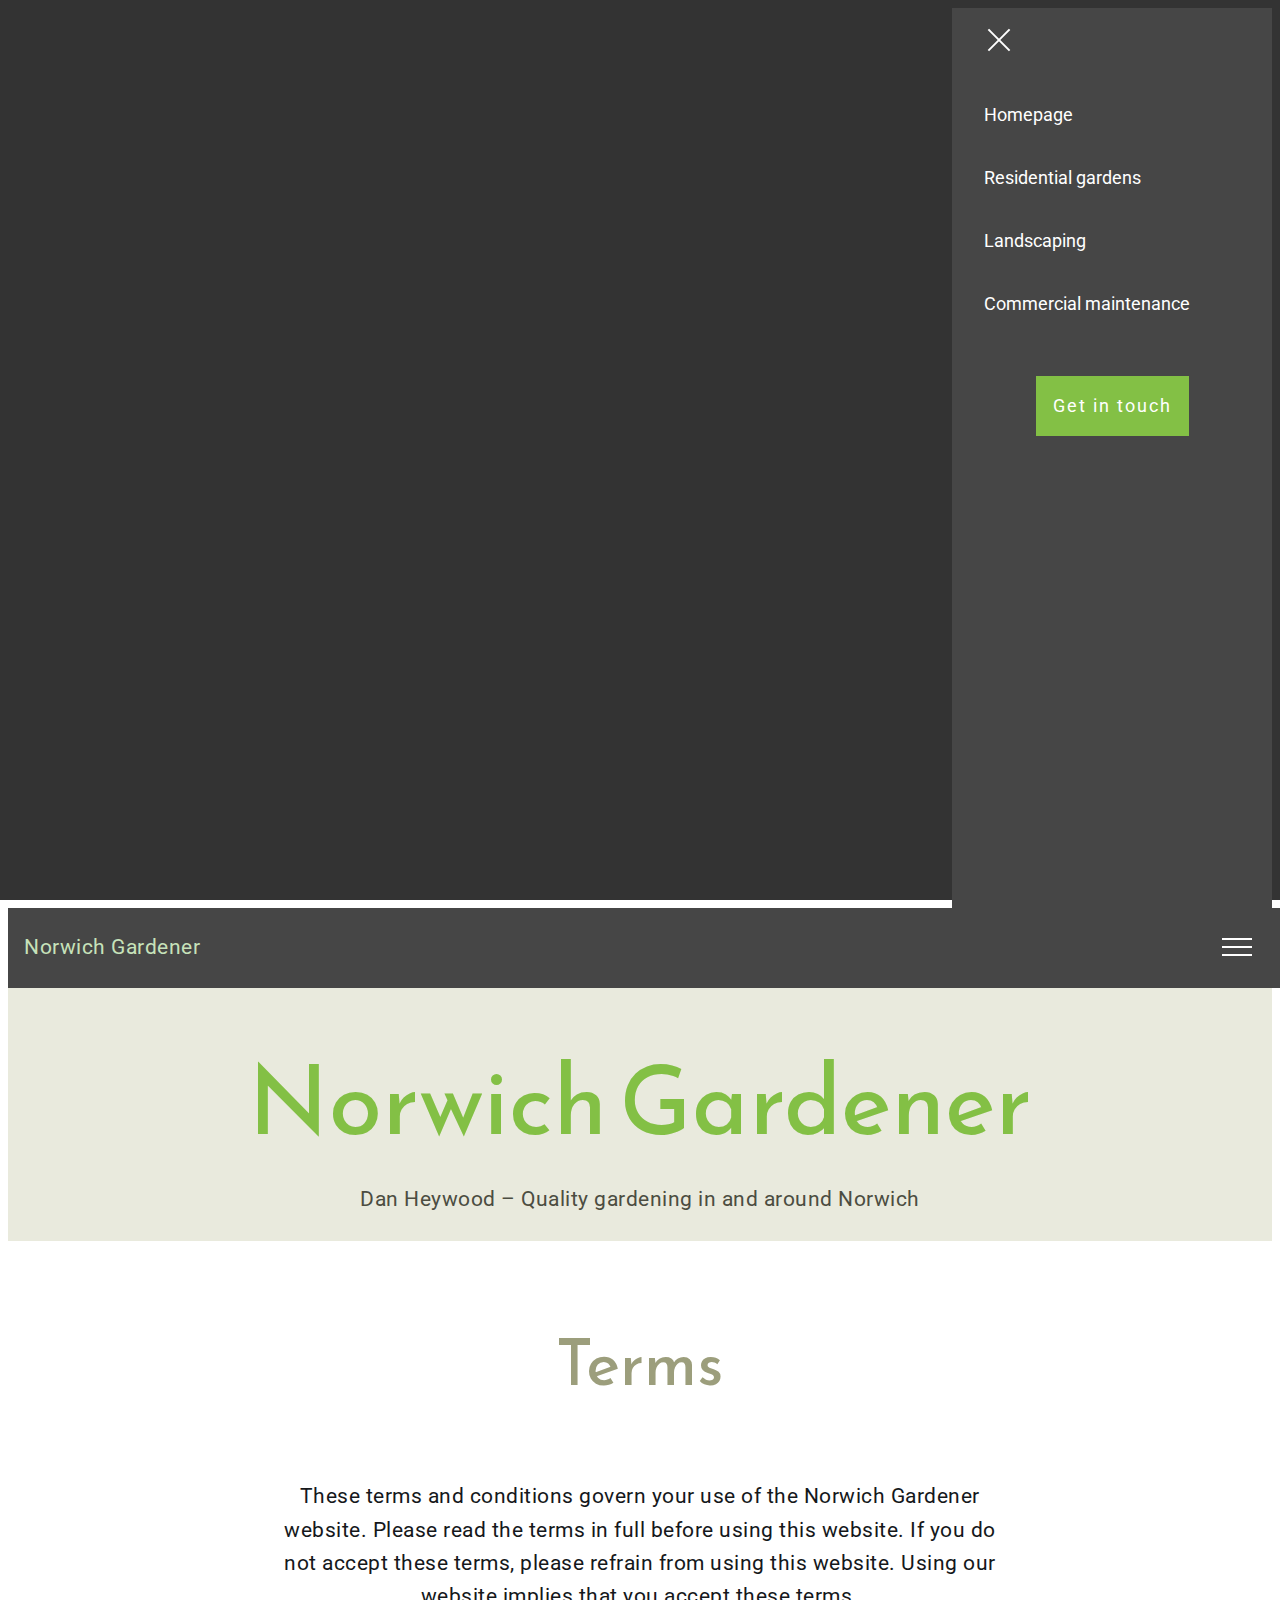
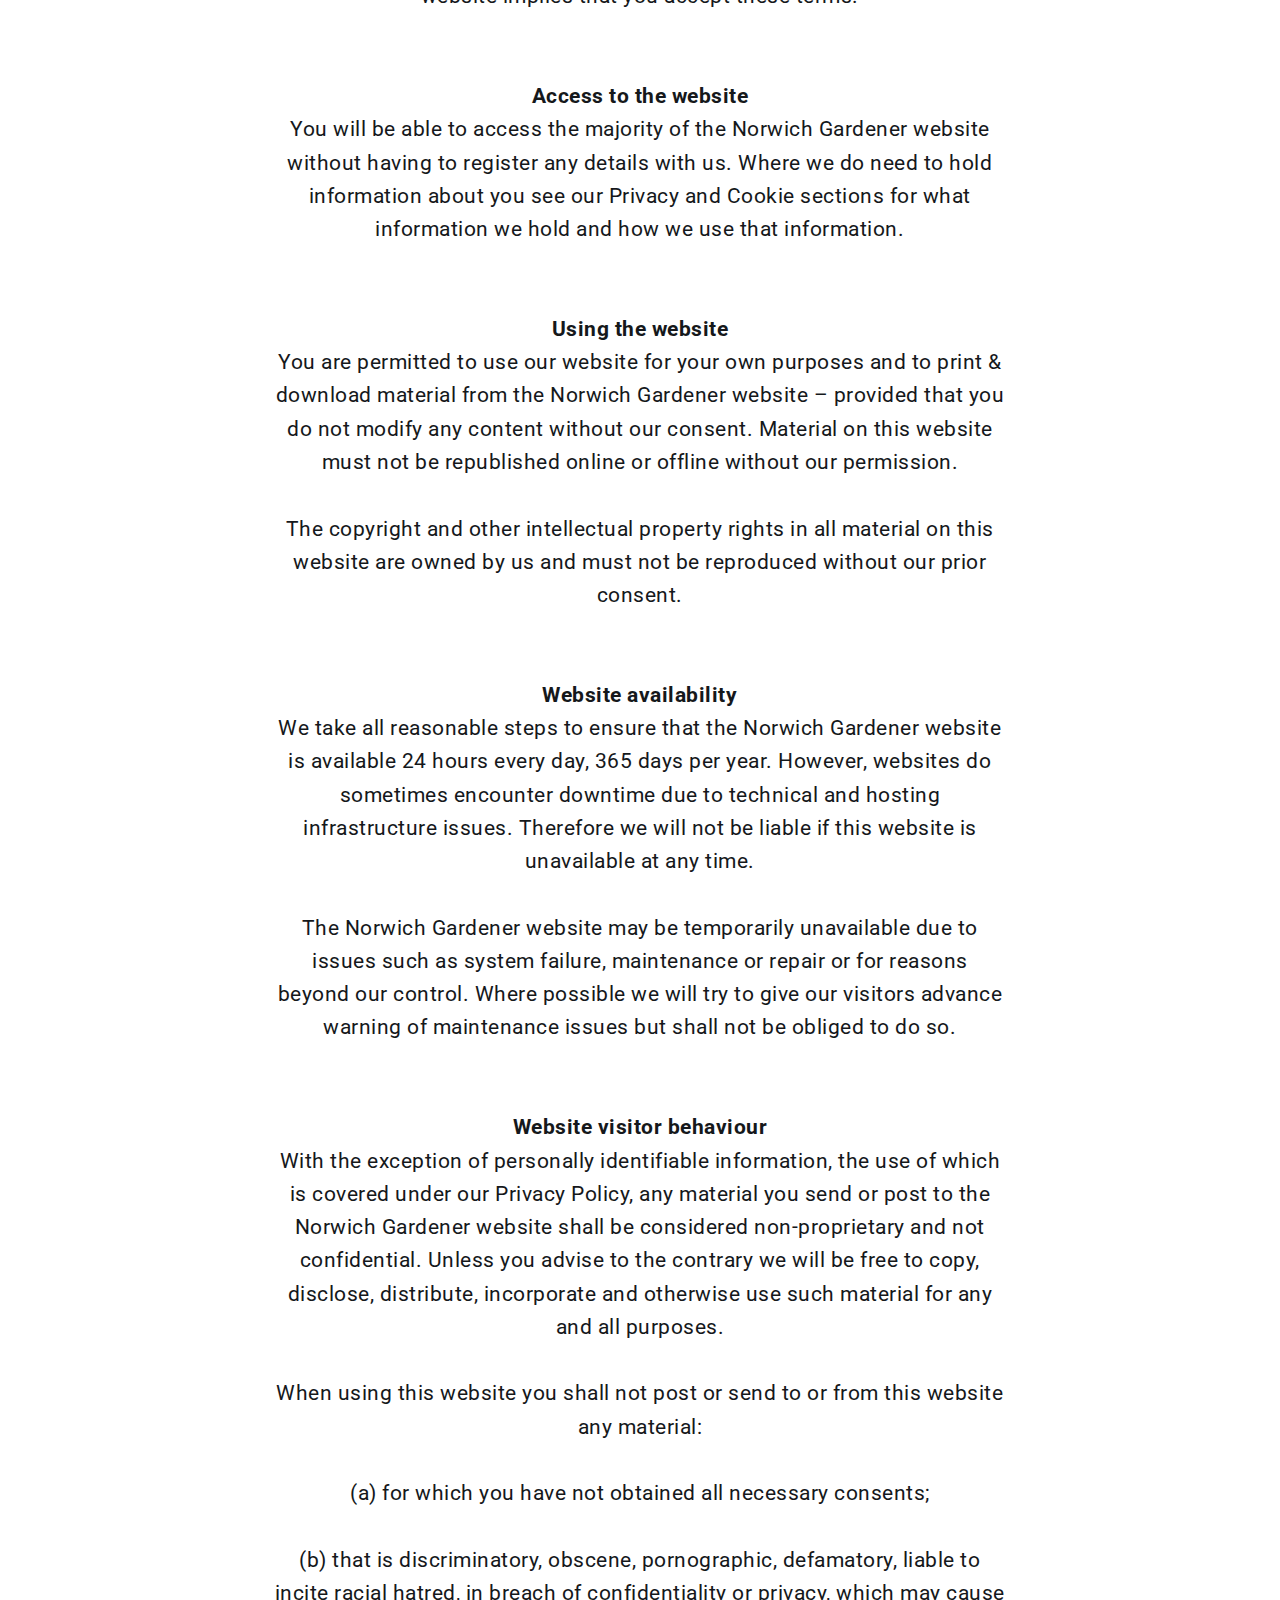
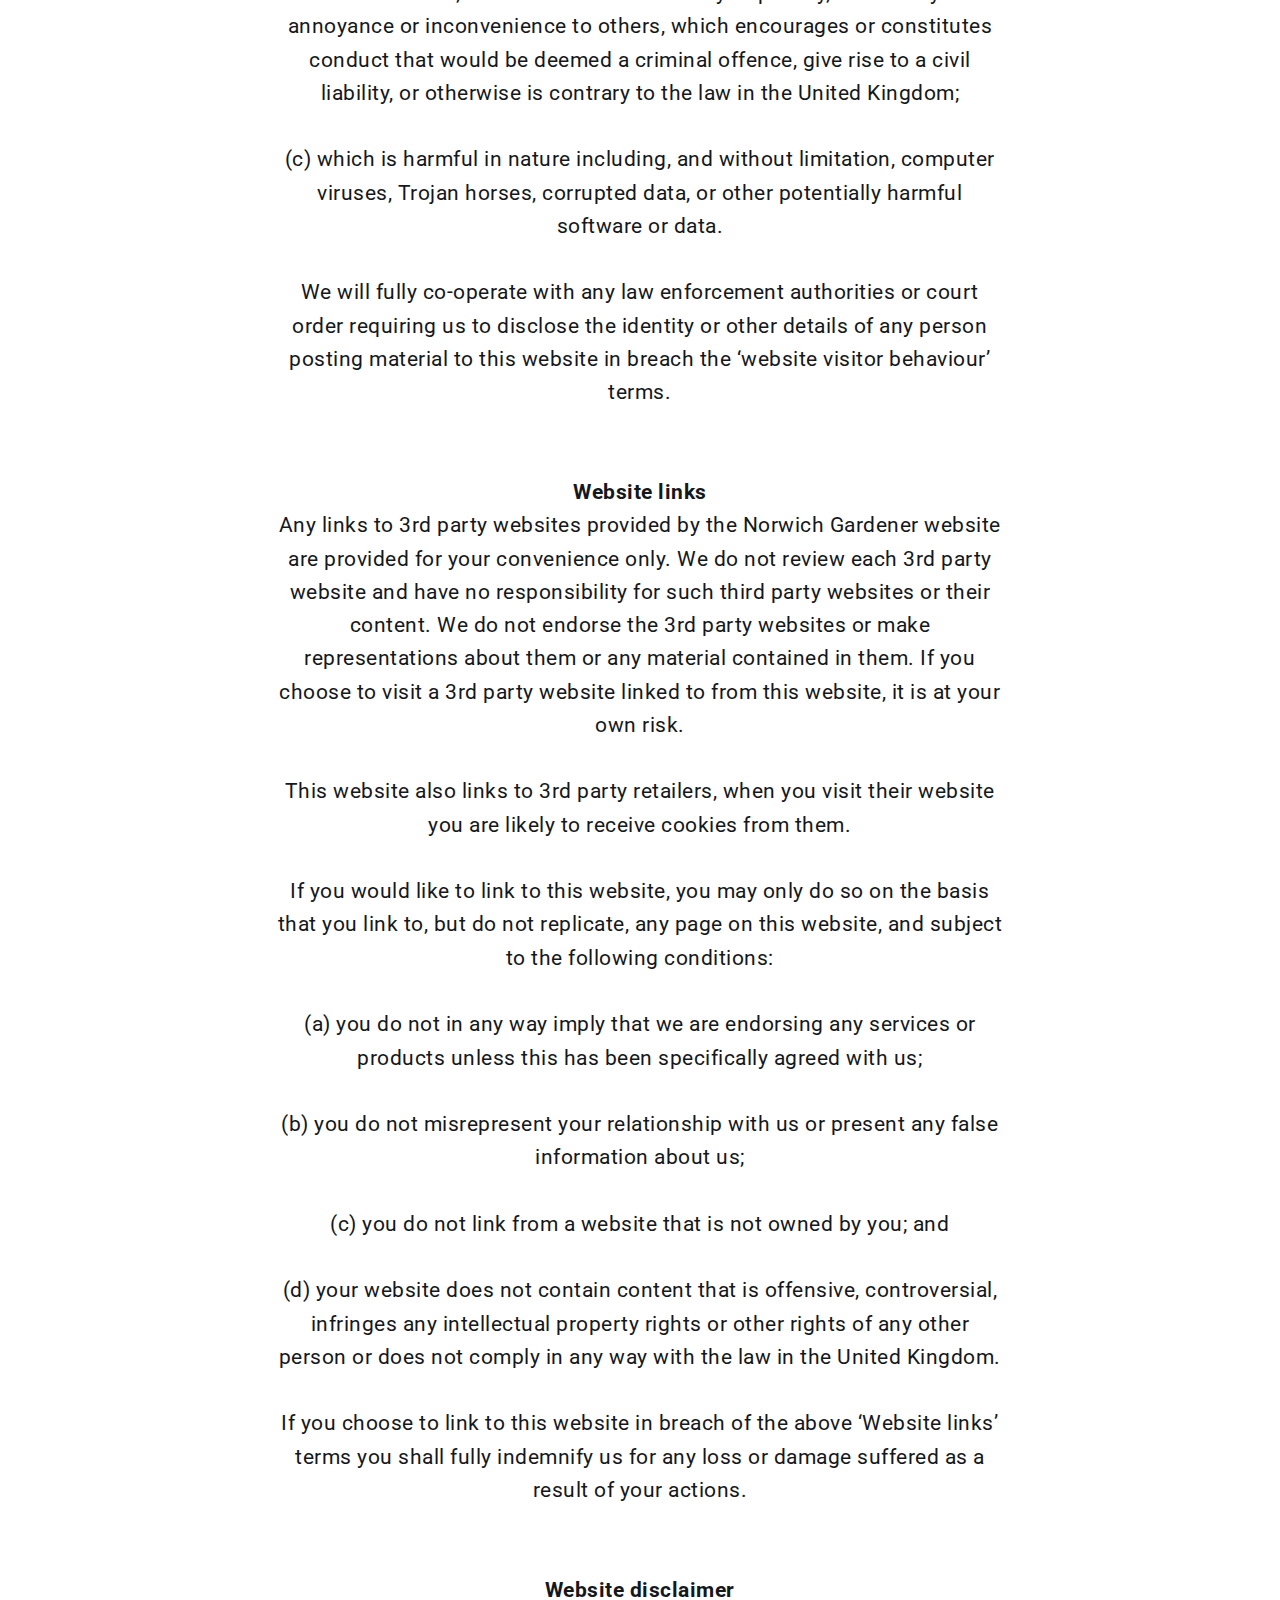
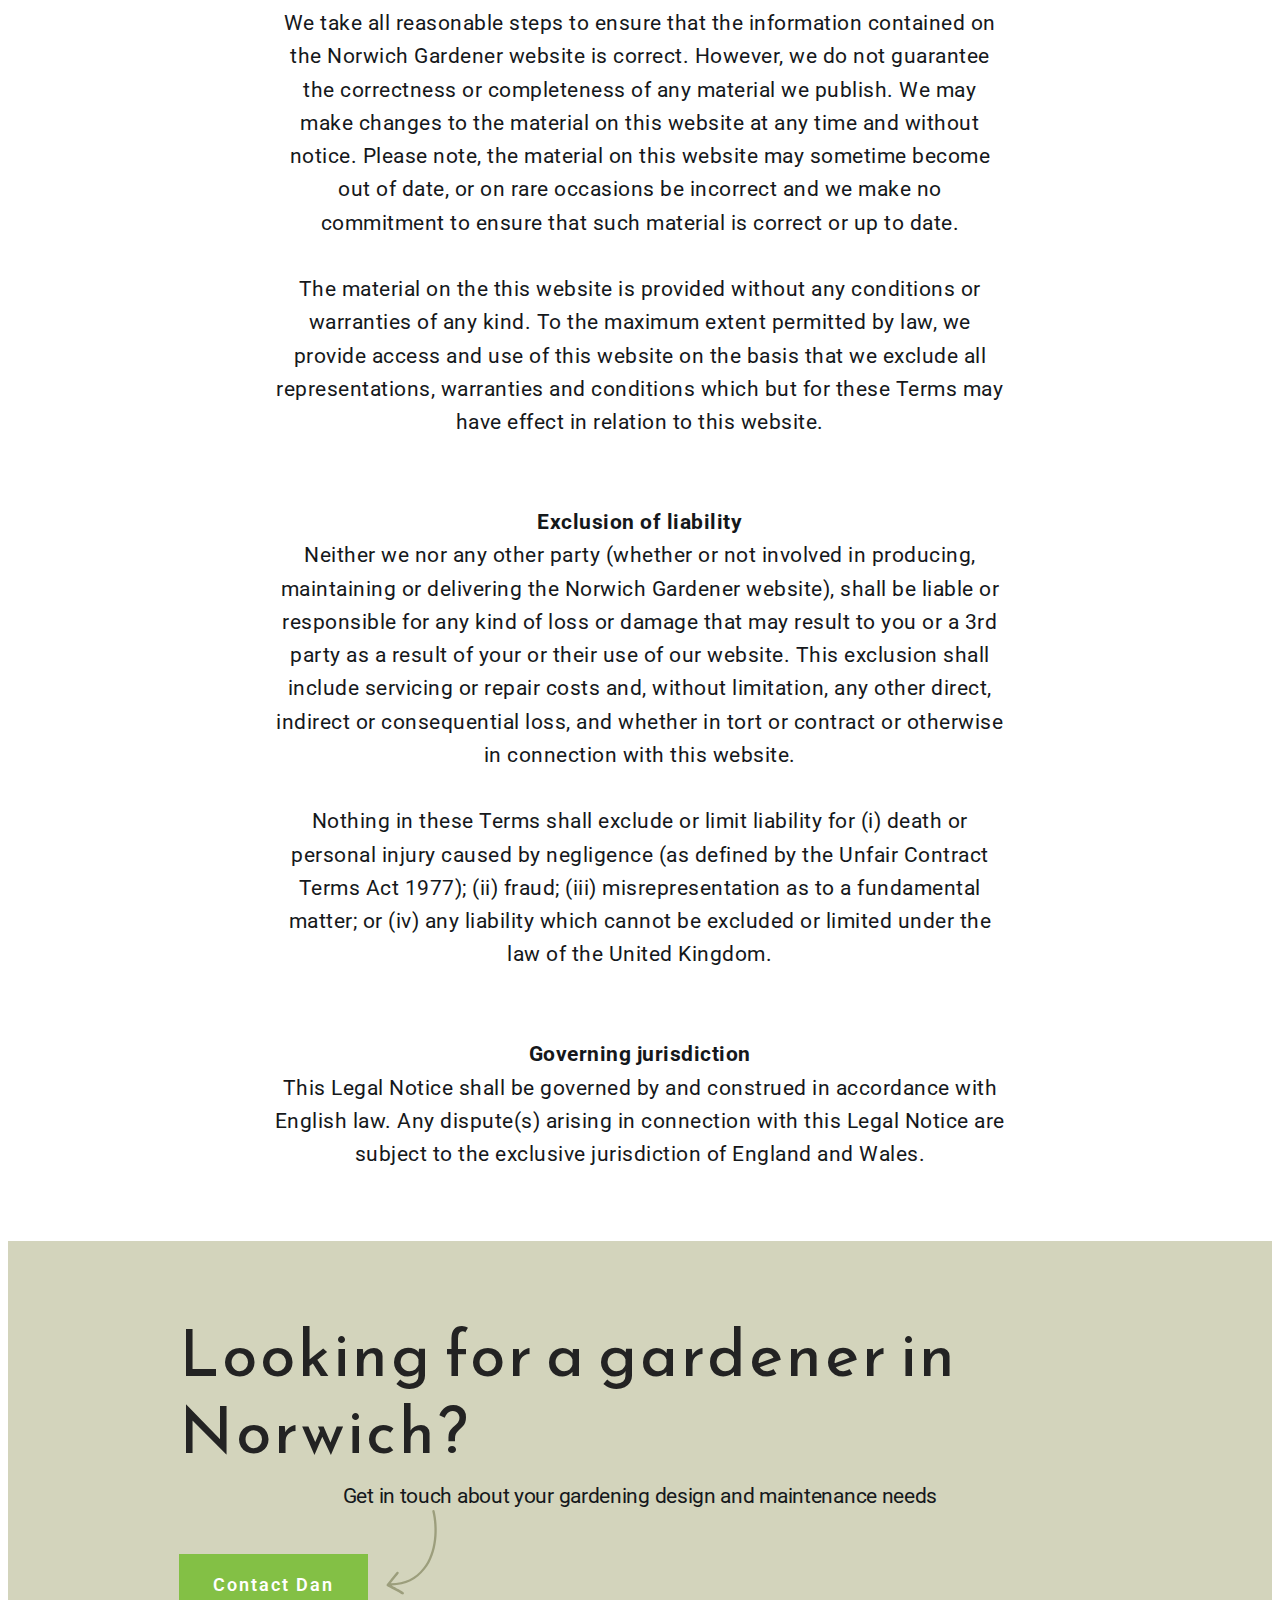
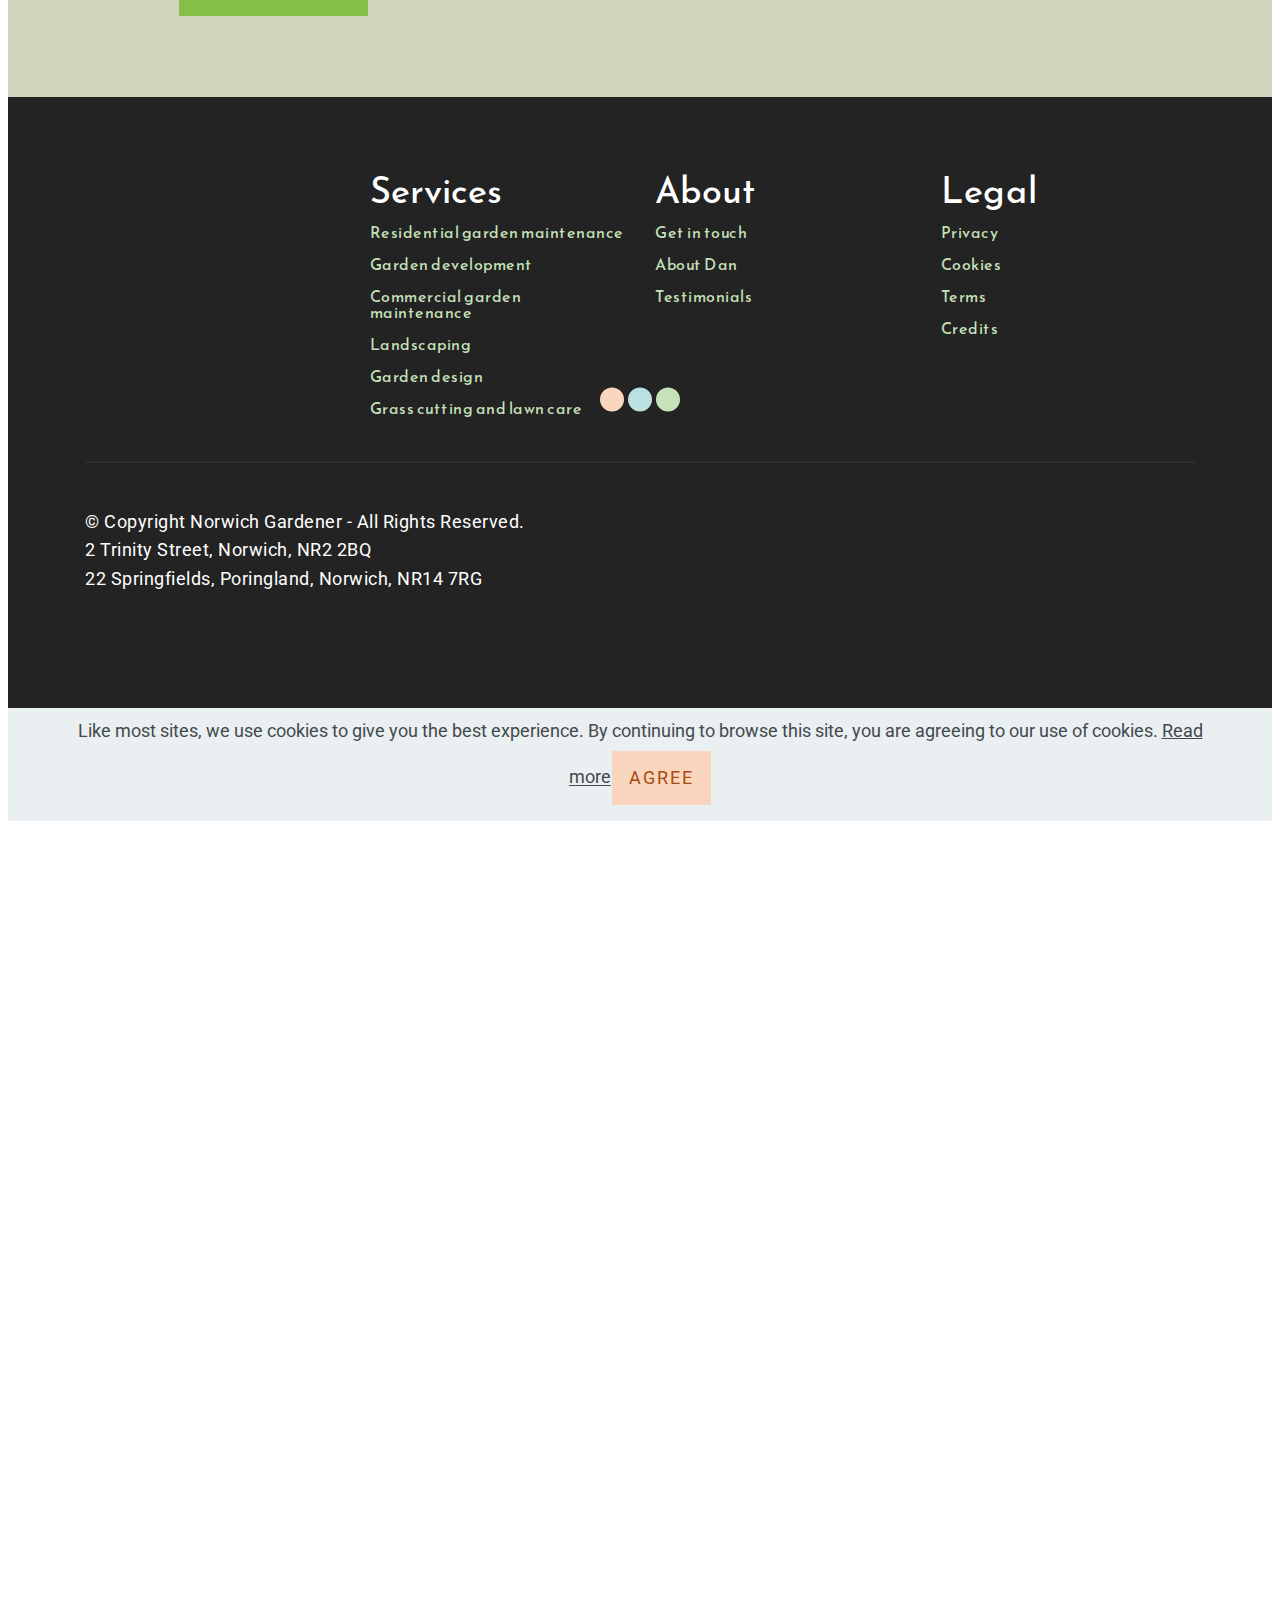
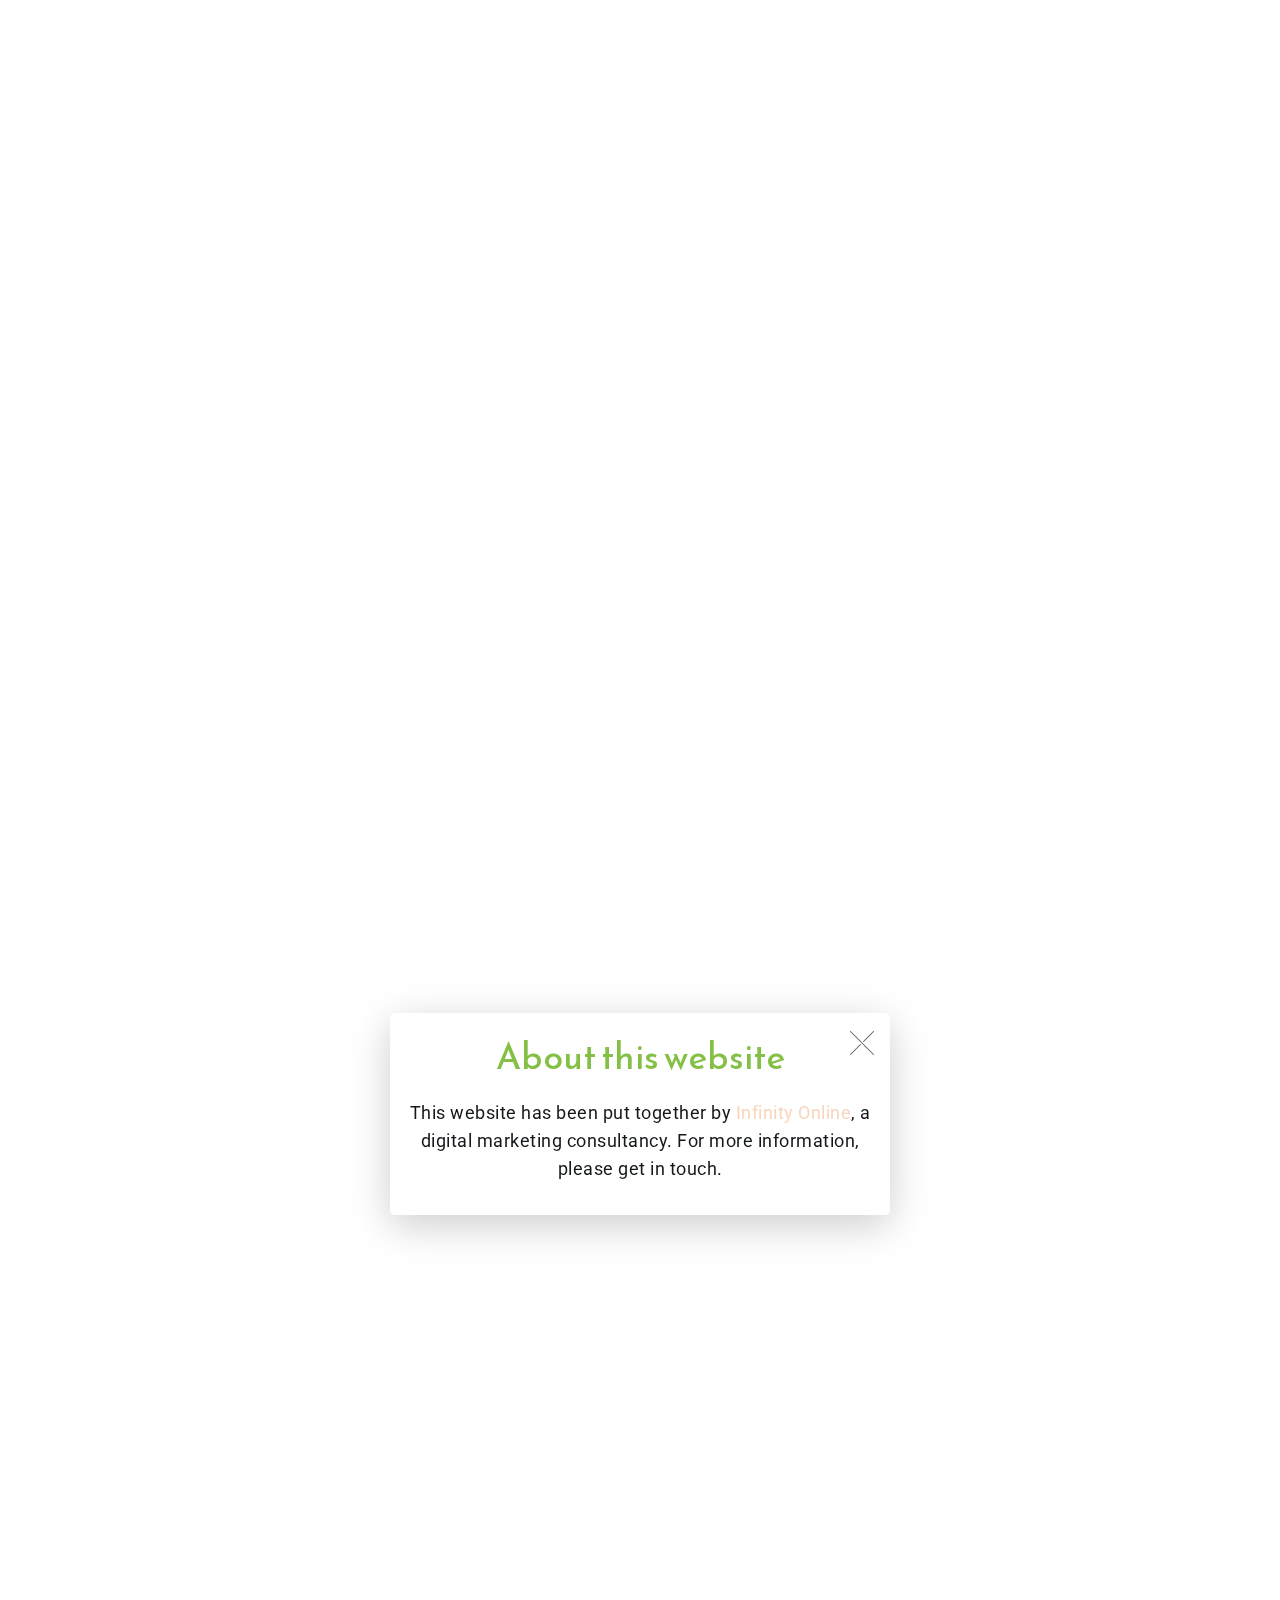
<file: terms.html>
<!DOCTYPE html>
<html amp >
<head>
  
  <meta charset="UTF-8">
  <meta http-equiv="X-UA-Compatible" content="IE=edge">
  
  <meta name="viewport" content="width=device-width, initial-scale=1, minimum-scale=1">
  <link rel="shortcut icon" href="assets/images/norwich-gardener-favicon-128x128.png" type="image/x-icon">
  <meta name="description" content="Website terms and conditions govern your use of the Norwich Gardener website. Please read the terms in full before using this website. If you do not accept these terms, please refrain from using this website. Using our website implies that you accept these terms.">
  <meta name="amp-script-src" content="">
  
  <title>Terms | Norwich Gardener (RHS qualifed)</title>
  
<link rel="canonical" href="https://www.norwichgardener.com/terms.html">
 <style amp-boilerplate>body{-webkit-animation:-amp-start 8s steps(1,end) 0s 1 normal both;-moz-animation:-amp-start 8s steps(1,end) 0s 1 normal both;-ms-animation:-amp-start 8s steps(1,end) 0s 1 normal both;animation:-amp-start 8s steps(1,end) 0s 1 normal both}@-webkit-keyframes -amp-start{from{visibility:hidden}to{visibility:visible}}@-moz-keyframes -amp-start{from{visibility:hidden}to{visibility:visible}}@-ms-keyframes -amp-start{from{visibility:hidden}to{visibility:visible}}@-o-keyframes -amp-start{from{visibility:hidden}to{visibility:visible}}@keyframes -amp-start{from{visibility:hidden}to{visibility:visible}}</style>
<noscript><style amp-boilerplate>body{-webkit-animation:none;-moz-animation:none;-ms-animation:none;animation:none}</style></noscript>
<link href="https://fonts.googleapis.com/css?family=Reem+Kufi:400&display=swap" rel="stylesheet">
 <link href="https://fonts.googleapis.com/css?family=Roboto:100,100i,300,300i,400,400i,500,500i,700,700i,900,900i&display=swap" rel="stylesheet">
 
 <style amp-custom> 
.gdpr-block{padding: 10px;font-size: 14px;display: block;width: 100%;text-align: center;}.gdpr-block.covert {display: none;}.textGDPR{position: relative;}.gdpr-block label span.textGDPR input[name='gdpr']{ width: 15px;height: 15px;margin: 0;position: absolute;top: 2px;left: -20px;}.gdpr-block label{color: #a7a7a7;vertical-align: middle;user-select: none;margin-bottom: 0;}div,span,h1,h2,h3,h4,h5,h6,p,blockquote,a,ol,ul,li,figcaption{font: inherit;}*{-webkit-box-sizing: border-box;box-sizing: border-box;}body{position: relative;font-style: normal;line-height: 1.5;color: #232323;}section{background-color: #eeeeee;background-position: 50% 50%;background-repeat: no-repeat;background-size: cover;overflow: hidden;}section.menu{min-height: 80px;}section,.container,.container-fluid{position: relative;word-wrap: break-word;}a.mbr-iconfont:hover{text-decoration: none;}h1,h2,h3{margin: auto;}h1,h3,p{padding: 10px 0;margin-bottom: 15px;}p,li,blockquote{color: #15181b;letter-spacing: 0.5px;line-height: 1.7;}ul,ol,pre,blockquote,h4{margin-bottom: 0;margin-top: 0;}pre{background: #f4f4f4;padding: 10px 24px;white-space: pre-wrap;}p{margin-top: 0;}a{font-style: normal;font-weight: 400;cursor: pointer;}a,a:hover{text-decoration: none;}figure{margin-bottom: 0;}h1,h2,h3,h4,h5,h6,.h1,.h2,.h3,.h4,.h5,.h6,.display-1,.display-2,.display-3,.display-4{line-height: 1;word-break: break-word;word-wrap: break-word;}b,strong{font-weight: bold;}blockquote{padding: 10px 0 10px 20px;position: relative;border-left: 3px solid;}input:-webkit-autofill,input:-webkit-autofill:hover,input:-webkit-autofill:focus,input:-webkit-autofill:active{-webkit-transition-delay: 9999s;transition-delay: 9999s;-webkit-transition-property: background-color,color;-o-transition-property: background-color,color;transition-property: background-color,color;}html,body{height: auto;min-height: 100vh;}.mbr-section-title{font-style: normal;line-height: 1.2;}.mbr-section-subtitle{line-height: 1.3;}.mbr-text{font-style: normal;line-height: 1.6;}.btn{font-weight: 400;border-width: 2px;border-style: solid;font-style: normal;letter-spacing: 2px;margin: .4rem .8rem;white-space: normal;-webkit-transition: all .3s ease-in-out,-webkit-box-shadow 2s ease-in-out;transition: all .3s ease-in-out,-webkit-box-shadow 2s ease-in-out;-o-transition: all .3s ease-in-out,box-shadow 2s ease-in-out;transition: all .3s ease-in-out,box-shadow 2s ease-in-out;transition: all .3s ease-in-out,box-shadow 2s ease-in-out,-webkit-box-shadow 2s ease-in-out;display: -webkit-inline-box;display: -ms-inline-flexbox;display: inline-flex;-webkit-box-align: center;-ms-flex-align: center;align-items: center;-webkit-box-pack: center;-ms-flex-pack: center;justify-content: center;word-break: break-word;-webkit-align-items: center;-webkit-justify-content: center;display: -webkit-inline-flex;}.btn-underline{position: relative;display: inline-block;margin-right: .8rem;margin-left: .8rem;}.btn-underline:after{content: "";display: block;width: 100%;height: 2px;-webkit-transition: all .3s ease-in-out 0.2s;-o-transition: all .3s ease-in-out 0.2s;transition: all .3s ease-in-out 0.2s;margin-top: 2px;}.btn-underline:before{content: "";display: block;width: 0;height: 2px;position: absolute;right: 0;bottom: 0;-webkit-transition: all .3s ease-in-out 0s;-o-transition: all .3s ease-in-out 0s;transition: all .3s ease-in-out 0s;margin-top: 2px;}.btn-underline:hover:after{-webkit-transition: all .3s ease-in-out 0s;-o-transition: all .3s ease-in-out 0s;transition: all .3s ease-in-out 0s;-webkit-transition-delay: none;-o-transition-delay: none;transition-delay: none;width: 0;}.btn-underline:hover:before{-webkit-transition: all .3s ease-in-out 0.2s;-o-transition: all .3s ease-in-out 0.2s;transition: all .3s ease-in-out 0.2s;width: 100%;}.btn-form{border-radius: 0;}.btn-form:hover{cursor: pointer;}form .btn{margin: 0;}.mbr-figure img,.mbr-figure iframe{display: block;width: 100%;}.card{background-color: transparent;border: none;}.card-wrapper{-webkit-box-flex: 1;-ms-flex: 1;flex: 1;-webkit-flex: 1;}.card-img{text-align: center;-ms-flex-negative: 0;flex-shrink: 0;-webkit-flex-shrink: 0;}.media{max-width: 100%;margin: 0 auto;}.mbr-figure{-ms-flex-item-align: center;-ms-grid-row-align: center;-webkit-align-self: center;align-self: center;}.media-container > div{max-width: 100%;}.mbr-figure img,.card-img img{width: 100%;}@media (max-width: 991px){.media-size-item{width: auto;}.media{width: auto;}.mbr-figure{width: 100%;}}.l-spacing3{letter-spacing: 3px;}.l-spacing-3{letter-spacing: -.3px;}.amp-carousel-button{width: 50px;height: 50px;}.amp-carousel-button:hover{cursor: pointer;}.amp-carousel-button-next{background-image: url("data:image/svg+xml;charset=utf-8,%3Csvg xmlns='http://www.w3.org/2000/svg' width='18' height='18' fill='%23fff' viewBox='0 0 129 129'%3E%3Cpath d='m40.4,121.3c-0.8,0.8-1.8,1.2-2.9,1.2s-2.1-0.4-2.9-1.2c-1.6-1.6-1.6-4.2 0-5.8l51-51-51-51c-1.6-1.6-1.6-4.2 0-5.8 1.6-1.6 4.2-1.6 5.8,0l53.9,53.9c1.6,1.6 1.6,4.2 0,5.8l-53.9,53.9z'/%3E%3C/svg%3E");}.amp-carousel-button-prev{background-image: url("data:image/svg+xml;charset=utf-8,%3Csvg xmlns='http://www.w3.org/2000/svg' width='18' height='18' fill='%23fff' viewBox='0 0 129 129'%3E%3Cpath d='m88.6,121.3c0.8,0.8 1.8,1.2 2.9,1.2s2.1-0.4 2.9-1.2c1.6-1.6 1.6-4.2 0-5.8l-51-51 51-51c1.6-1.6 1.6-4.2 0-5.8s-4.2-1.6-5.8,0l-54,53.9c-1.6,1.6-1.6,4.2 0,5.8l54,53.9z'/%3E%3C/svg%3E");}.popup-btn:hover{cursor: pointer;}.hidden{visibility: hidden;}.super-hide{display: none;}.inactive{-webkit-user-select: none;-moz-user-select: none;-ms-user-select: none;user-select: none;pointer-events: none;-webkit-user-drag: none;user-drag: none;}textarea[type="hidden"]{display: none;}#scrollToTop{display: none;}.popover-content ul.show{min-height: 155px;}.mbr-white{color: #ffffff;}.mbr-black{color: #000000;}.mbr-bg-white{background-color: #ffffff;}.mbr-bg-black{background-color: #000000;}.align-left{text-align: left;}.align-center{text-align: center;}.align-right{text-align: right;}@media (max-width: 767px){.align-left,.align-center,.align-right,.mbr-section-btn,.mbr-section-title{text-align: center;}}.mbr-light{font-weight: 300;}.mbr-regular{font-weight: 400;}.mbr-semibold{font-weight: 500;}.mbr-bold{font-weight: 700;}.mbr-section-btn{margin-left: -.8rem;margin-right: -.8rem;font-size: 0;}nav .mbr-section-btn{margin-left: 0rem;margin-right: 0rem;}.btn .mbr-iconfont,.btn.btn-sm .mbr-iconfont{cursor: pointer;margin-right: 0.5rem;}.btn.btn-md .mbr-iconfont,.btn.btn-md .mbr-iconfont{margin-right: 0.8rem;}[type="submit"]{-webkit-appearance: none;}.mbr-fullscreen .mbr-overlay{min-height: 100vh;}.mbr-fullscreen{display: -webkit-box;display: -ms-flexbox;display: flex;display: -moz-flex;display: -ms-flex;display: -o-flex;-webkit-box-align: center;-ms-flex-align: center;align-items: center;-webkit-align-items: center;min-height: 100vh;-webkit-box-sizing: border-box;box-sizing: border-box;padding-top: 3rem;padding-bottom: 3rem;}.mbr-overlay{background-color: #000;bottom: 0;left: 0;opacity: .5;position: absolute;right: 0;top: 0;z-index: 0;}.mbr-parallax-bg{bottom: 0;left: 0;opacity: .5;position: absolute;right: 0;top: 0;z-index: 0;background-position: 50% 50%;background-repeat: no-repeat;background-size: cover;}section.sidebar-open:before{content: '';position: fixed;top: 0;bottom: 0;right: 0;left: 0;background-color: rgba(0,0,0,0.2);z-index: 1040;}form input,form textarea,form select{padding: .8rem;border: 0px;background: #ececec;}form .fieldset{display: -webkit-box;display: -ms-flexbox;display: flex;-webkit-box-pack: center;-ms-flex-pack: center;justify-content: center;-ms-flex-wrap: wrap;flex-wrap: wrap;-webkit-box-align: center;-ms-flex-align: center;align-items: center;display: -webkit-flex;-webkit-justify-content: center;-webkit-flex-wrap: wrap;-webkit-align-items: center;}amp-img img{max-height: 100%;max-width: 100%;}img.mbr-temp{width: 100%;}.is-builder .nodisplay + img[async],.is-builder .nodisplay + img[decoding="async"],.is-builder amp-img > a + img[async],.is-builder amp-img > a + img[decoding="async"]{display: none;}html:not(.is-builder) amp-img > a{position: absolute;top: 0;bottom: 0;left: 0;right: 0;z-index: 1;}.is-builder .temp-amp-sizer{position: absolute;}.is-builder amp-youtube .temp-amp-sizer,.is-builder amp-vimeo .temp-amp-sizer{position: static;}.is-builder section.horizontal-menu .ampstart-btn{display: none;}@media (max-width: 991px){.is-builder section.horizontal-menu .navbar-toggler{display: block;}}.is-builder section.horizontal-menu .dropdown-menu{z-index: auto;opacity: 1;pointer-events: auto;}.is-builder section.horizontal-menu .nav-dropdown .link.dropdown-toggle[aria-expanded="true"]{margin-right: 0;padding: 0.667em 1em;}@media (max-width: 767px){.is-builder section.menu .navbar-collapse{max-height: 60vh;overflow-y: auto;}}.is-builder section.features4 .full-link,.is-builder section.features13 .full-link{z-index: 0;}.container{padding-right: 15px;padding-left: 15px;width: 100%;margin-right: auto;margin-left: auto;}@media (max-width: 767px){.container{max-width: 540px;}}@media (min-width: 768px){.container{max-width: 720px;}}@media (min-width: 992px){.container{max-width: 960px;}}@media (min-width: 1200px){.container{max-width: 1140px;}}@media (min-width: 1600px){.container{max-width: 1540px;}}.mbr-row,.mbr-form-row{display: -webkit-box;display: -webkit-flex;display: -ms-flexbox;display: flex;-webkit-flex-wrap: wrap;-ms-flex-wrap: wrap;flex-wrap: wrap;margin-right: -1rem;margin-left: -1rem;}.mbr-form-row{margin-right: -0.5rem;margin-left: -0.5rem;}.mbr-form-row > [class*="mbr-col"]{padding-left: 0.5rem;padding-right: 0.5rem;}.mbr-justify-content-center{-webkit-box-pack: center;-ms-flex-pack: center;justify-content: center;-webkit-justify-content: center;}@media (max-width: 767px){.mbr-col-sm-12{-ms-flex: 0 0 100%;-webkit-box-flex: 0;flex: 0 0 100%;max-width: 100%;padding-right: 15px;padding-left: 15px;-webkit-flex: 0 0 100%;}.mbr-row{margin: 0;}}@media (min-width: 768px){.mbr-col-md-3{-ms-flex: 0 0 25%;-webkit-box-flex: 0;flex: 0 0 25%;max-width: 25%;padding-right: 15px;padding-left: 15px;-webkit-flex: 0 0 25%;}.mbr-col-md-4{-ms-flex: 0 0 33.333333%;-webkit-box-flex: 0;flex: 0 0 33.333333%;max-width: 33.333333%;padding-right: 15px;padding-left: 15px;-webkit-flex: 0 0 33.333333%;}.mbr-col-md-5{-ms-flex: 0 0 41.666667%;-webkit-box-flex: 0;flex: 0 0 41.666667%;max-width: 41.666667%;padding-right: 15px;padding-left: 15px;-webkit-flex: 0 0 41.666667%;}.mbr-col-md-6{-ms-flex: 0 0 50%;-webkit-box-flex: 0;flex: 0 0 50%;max-width: 50%;padding-right: 15px;padding-left: 15px;-webkit-flex: 0 0 50%;}.mbr-col-md-7{-ms-flex: 0 0 58.333333%;-webkit-box-flex: 0;flex: 0 0 58.333333%;max-width: 58.333333%;padding-right: 15px;padding-left: 15px;-webkit-flex: 0 0 58.333333%;}.mbr-col-md-8{-ms-flex: 0 0 66.666667%;-webkit-box-flex: 0;flex: 0 0 66.666667%;max-width: 66.666667%;padding-left: 15px;padding-right: 15px;-webkit-flex: 0 0 66.666667%;}.mbr-col-md-10{-ms-flex: 0 0 83.333333%;-webkit-box-flex: 0;flex: 0 0 83.333333%;max-width: 83.333333%;padding-left: 15px;padding-right: 15px;-webkit-flex: 0 0 83.333333%;}.mbr-col-md-12{-ms-flex: 0 0 100%;-webkit-box-flex: 0;flex: 0 0 100%;max-width: 100%;padding-right: 15px;padding-left: 15px;-webkit-flex: 0 0 100%;}}@media (min-width: 992px){.mbr-col-lg-2{-ms-flex: 0 0 16.666667%;-webkit-box-flex: 0;flex: 0 0 16.666667%;max-width: 16.666667%;padding-right: 15px;padding-left: 15px;-webkit-flex: 0 0 16.666667%;}.mbr-col-lg-3{-ms-flex: 0 0 25%;-webkit-box-flex: 0;flex: 0 0 25%;max-width: 25%;padding-right: 15px;padding-left: 15px;-webkit-flex: 0 0 25%;}.mbr-col-lg-4{-ms-flex: 0 0 33.33%;-webkit-box-flex: 0;flex: 0 0 33.33%;max-width: 33.33%;padding-right: 15px;padding-left: 15px;-webkit-flex: 0 0 33.33%;}.mbr-col-lg-5{-ms-flex: 0 0 41.666%;-webkit-box-flex: 0;flex: 0 0 41.666%;max-width: 41.666%;padding-right: 15px;padding-left: 15px;-webkit-flex: 0 0 41.666%;}.mbr-col-lg-6{-ms-flex: 0 0 50%;-webkit-box-flex: 0;flex: 0 0 50%;max-width: 50%;padding-right: 15px;padding-left: 15px;-webkit-flex: 0 0 50%;}.mbr-col-lg-8{-ms-flex: 0 0 66.666667%;-webkit-box-flex: 0;flex: 0 0 66.666667%;max-width: 66.666667%;padding-left: 15px;padding-right: 15px;-webkit-flex: 0 0 66.666667%;}.mbr-col-lg-10{-ms-flex: 0 0 83.3333%;-webkit-box-flex: 0;flex: 0 0 83.3333%;max-width: 83.3333%;padding-right: 15px;padding-left: 15px;-webkit-flex: 0 0 83.3333%;}.mbr-col-lg-12{-ms-flex: 0 0 100%;-webkit-box-flex: 0;flex: 0 0 100%;max-width: 100%;padding-right: 15px;padding-left: 15px;-webkit-flex: 0 0 100%;}}@media (min-width: 1200px){.mbr-col-xl-4{-ms-flex: 0 0 33.33%;-webkit-box-flex: 0;flex: 0 0 33.33%;max-width: 33.33%;padding-right: 15px;padding-left: 15px;-webkit-flex: 0 0 33.33%;}.mbr-col-xl-6{-ms-flex: 0 0 50%;-webkit-box-flex: 0;flex: 0 0 50%;max-width: 50%;padding-right: 15px;padding-left: 15px;-webkit-flex: 0 0 50%;}.mbr-col-xl-7{-ms-flex: 0 0 58.333333%;-webkit-box-flex: 0;flex: 0 0 58.333333%;max-width: 58.333333%;padding-right: 15px;padding-left: 15px;-webkit-flex: 0 0 58.333333%;}.mbr-col-xl-8{-ms-flex: 0 0 66.666667%;-webkit-box-flex: 0;flex: 0 0 66.666667%;max-width: 66.666667%;padding-left: 15px;padding-right: 15px;-webkit-flex: 0 0 66.666667%;}}amp-sidebar{background: transparent;}#scrollToTopMarker{position: absolute;width: 0px;height: 0px;top: 300px;}#scrollToTopButton{position: fixed;bottom: 25px;right: 25px;opacity: .4;z-index: 5000;font-size: 32px;height: 60px;width: 60px;border: none;border-radius: 3px;cursor: pointer;}#scrollToTopButton:focus{outline: none;}#scrollToTopButton a:before{content: '';position: absolute;height: 40%;top: 36%;width: 2px;left: calc(50% - 1px);}#scrollToTopButton a:after{content: '';position: absolute;border-top: 2px solid;border-right: 2px solid;width: 40%;height: 40%;left: calc(30% - 1px);bottom: 30%;-ms-transform: rotate(-45deg);transform: rotate(-45deg);-webkit-transform: rotate(-45deg);}.is-builder #scrollToTopButton a:after{left: 30%;}.field:not(:nth-last-child(1)){margin-bottom: 1rem;}.field-input{display: block;width: 100%;}.mbr-col{flex-basis: 0;flex-grow: 1;max-width: 100%;}.mbr-col-auto{-webkit-box-flex: 0;flex: 0 0 auto;width: auto;max-width: none;}.mbr-col,.mbr-col-auto{position: relative;width: 100%;min-height: 1px;padding-right: 15px;padding-left: 15px;}@media (min-width: 991px){.mbr-col{min-width: 50%;}}@media (max-width: 991px){.mbr-col{min-width: 100%;}}.form-check{margin-bottom: 0;}.form-check-label{padding-left: 0;}.form-check-input{position: relative;margin: 4px;}.form-check-inline{display: -webkit-inline-box;display: -ms-inline-flexbox;display: inline-flex;-webkit-box-align: center;-ms-flex-align: center;align-items: center;padding-left: 0;margin-right: .75rem;}H3{margin: 0;}P{margin: 0;text-align: center;}.p-0{padding: 0;}.mbr-flex{display: flex;}.mbr-column{flex-direction: column;}.mbr-px-5{padding-left: 3rem;padding-right: 3rem;}.note-popover .btn::after{display: none;}*:focus{outline: none;}
body{font-family: Roboto;}blockquote{border-color: #f9d5bd;}.display-1{font-family: 'Reem Kufi',sans-serif;font-size: 6rem;}.display-2{font-family: 'Reem Kufi',sans-serif;font-size: 4rem;}.display-4{font-family: 'Reem Kufi',sans-serif;font-size: 1rem;}.display-5{font-family: 'Reem Kufi',sans-serif;font-size: 2.25rem;}.display-6{font-family: 'Roboto',sans-serif;font-size: 1.3rem;}.display-7{font-family: 'Roboto',sans-serif;font-size: 1.1rem;}@media (max-width: 768px){.display-1{font-size: 4.8rem;font-size: calc( 2.75rem + (6 - 2.75) * ((100vw - 20rem) / (48 - 20)));line-height: calc( 1.4 * (2.75rem + (6 - 2.75) * ((100vw - 20rem) / (48 - 20))));}.display-2{font-size: 3.2rem;font-size: calc( 2.05rem + (4 - 2.05) * ((100vw - 20rem) / (48 - 20)));line-height: calc( 1.4 * (2.05rem + (4 - 2.05) * ((100vw - 20rem) / (48 - 20))));}.display-4{font-size: 0.8rem;font-size: calc( 1rem + (1 - 1) * ((100vw - 20rem) / (48 - 20)));line-height: calc( 1.4 * (1rem + (1 - 1) * ((100vw - 20rem) / (48 - 20))));}.display-5{font-size: 1.8rem;font-size: calc( 1.4375rem + (2.25 - 1.4375) * ((100vw - 20rem) / (48 - 20)));line-height: calc( 1.4 * (1.4375rem + (2.25 - 1.4375) * ((100vw - 20rem) / (48 - 20))));}}.btn{padding: 1rem 2rem;border-radius: 0px;}.btn-sm{border-width: 1px;padding: 1rem 1rem;border-radius: 0px;}.btn-md{font-weight: 600;padding: 1rem 2rem;border-radius: 0px;}.bg-primary{background-color: #f9d5bd;}.bg-success{background-color: #c6e2ba;}.bg-info{background-color: #f5edf6;}.bg-warning{background-color: #7f7e7e;}.bg-danger{background-color: #83c045;}.btn-primary,.btn-primary:active,.btn-primary.active{background-color: #f9d5bd;border-color: #f9d5bd;color: #a84c0f;}.btn-primary:hover,.btn-primary:focus,.btn-primary.focus{color: #a84c0f;background-color: #f3a877;border-color: #f3a877;}.btn-primary.disabled,.btn-primary:disabled{color: #a84c0f;background-color: #f3a877;border-color: #f3a877;}.btn-secondary,.btn-secondary:active,.btn-secondary.active{background-color: #bbe0e2;border-color: #bbe0e2;color: #2f6c6f;}.btn-secondary:hover,.btn-secondary:focus,.btn-secondary.focus{color: #2f6c6f;background-color: #85c8cb;border-color: #85c8cb;}.btn-secondary.disabled,.btn-secondary:disabled{color: #2f6c6f;background-color: #85c8cb;border-color: #85c8cb;}.btn-info,.btn-info:active,.btn-info.active{background-color: #f5edf6;border-color: #f5edf6;color: #904c98;}.btn-info:hover,.btn-info:focus,.btn-info.focus{color: #904c98;background-color: #d9badd;border-color: #d9badd;}.btn-info.disabled,.btn-info:disabled{color: #904c98;background-color: #d9badd;border-color: #d9badd;}.btn-success,.btn-success:active,.btn-success.active{background-color: #c6e2ba;border-color: #c6e2ba;color: #426f2e;}.btn-success:hover,.btn-success:focus,.btn-success.focus{color: #426f2e;background-color: #9acb84;border-color: #9acb84;}.btn-success.disabled,.btn-success:disabled{color: #426f2e;background-color: #9acb84;border-color: #9acb84;}.btn-warning,.btn-warning:active,.btn-warning.active{background-color: #7f7e7e;border-color: #7f7e7e;color: #ffffff;}.btn-warning:hover,.btn-warning:focus,.btn-warning.focus{color: #ffffff;background-color: #595858;border-color: #595858;}.btn-warning.disabled,.btn-warning:disabled{color: #ffffff;background-color: #595858;border-color: #595858;}.btn-danger,.btn-danger:active,.btn-danger.active{background-color: #83c045;border-color: #83c045;color: #ffffff;}.btn-danger:hover,.btn-danger:focus,.btn-danger.focus{color: #ffffff;background-color: #5d8a2f;border-color: #5d8a2f;}.btn-danger.disabled,.btn-danger:disabled{color: #ffffff;background-color: #5d8a2f;border-color: #5d8a2f;}.btn-black,.btn-black:active,.btn-black.active{background-color: #333333;border-color: #333333;color: #ffffff;}.btn-black:hover,.btn-black:focus,.btn-black.focus{color: #ffffff;background-color: #0d0d0d;border-color: #0d0d0d;}.btn-black.disabled,.btn-black:disabled{color: #ffffff;background-color: #0d0d0d;border-color: #0d0d0d;}.btn-white,.btn-white:active,.btn-white.active{background-color: #ffffff;border-color: #ffffff;color: #808080;}.btn-white:hover,.btn-white:focus,.btn-white.focus{color: #808080;background-color: #d9d9d9;border-color: #d9d9d9;}.btn-white.disabled,.btn-white:disabled{color: #808080;background-color: #d9d9d9;border-color: #d9d9d9;}.btn-white,.btn-white:active,.btn-white.active{color: #333333;}.btn-white:hover,.btn-white:focus,.btn-white.focus{color: #333333;}.btn-white.disabled,.btn-white:disabled{color: #333333;}.btn-primary-outline,.btn-primary-outline:active,.btn-primary-outline.active{background: none;border-color: #f19a60;color: #f19a60;}.btn-primary-outline:hover,.btn-primary-outline:focus,.btn-primary-outline.focus{color: #a84c0f;background-color: #f9d5bd;border-color: #f9d5bd;}.btn-primary-outline.disabled,.btn-primary-outline:disabled{color: #a84c0f;background-color: #f9d5bd;border-color: #f9d5bd;}.btn-secondary-outline,.btn-secondary-outline:active,.btn-secondary-outline.active{background: none;border-color: #73bfc4;color: #73bfc4;}.btn-secondary-outline:hover,.btn-secondary-outline:focus,.btn-secondary-outline.focus{color: #2f6c6f;background-color: #bbe0e2;border-color: #bbe0e2;}.btn-secondary-outline.disabled,.btn-secondary-outline:disabled{color: #2f6c6f;background-color: #bbe0e2;border-color: #bbe0e2;}.btn-info-outline,.btn-info-outline:active,.btn-info-outline.active{background: none;border-color: #cfa9d4;color: #cfa9d4;}.btn-info-outline:hover,.btn-info-outline:focus,.btn-info-outline.focus{color: #904c98;background-color: #f5edf6;border-color: #f5edf6;}.btn-info-outline.disabled,.btn-info-outline:disabled{color: #904c98;background-color: #f5edf6;border-color: #f5edf6;}.btn-success-outline,.btn-success-outline:active,.btn-success-outline.active{background: none;border-color: #8bc472;color: #8bc472;}.btn-success-outline:hover,.btn-success-outline:focus,.btn-success-outline.focus{color: #426f2e;background-color: #c6e2ba;border-color: #c6e2ba;}.btn-success-outline.disabled,.btn-success-outline:disabled{color: #426f2e;background-color: #c6e2ba;border-color: #c6e2ba;}.btn-warning-outline,.btn-warning-outline:active,.btn-warning-outline.active{background: none;border-color: #4c4b4b;color: #4c4b4b;}.btn-warning-outline:hover,.btn-warning-outline:focus,.btn-warning-outline.focus{color: #ffffff;background-color: #7f7e7e;border-color: #7f7e7e;}.btn-warning-outline.disabled,.btn-warning-outline:disabled{color: #ffffff;background-color: #7f7e7e;border-color: #7f7e7e;}.btn-danger-outline,.btn-danger-outline:active,.btn-danger-outline.active{background: none;border-color: #507728;color: #507728;}.btn-danger-outline:hover,.btn-danger-outline:focus,.btn-danger-outline.focus{color: #ffffff;background-color: #83c045;border-color: #83c045;}.btn-danger-outline.disabled,.btn-danger-outline:disabled{color: #ffffff;background-color: #83c045;border-color: #83c045;}.btn-black-outline,.btn-black-outline:active,.btn-black-outline.active{background: none;border-color: #000000;color: #000000;}.btn-black-outline:hover,.btn-black-outline:focus,.btn-black-outline.focus{color: #ffffff;background-color: #333333;border-color: #333333;}.btn-black-outline.disabled,.btn-black-outline:disabled{color: #ffffff;background-color: #333333;border-color: #333333;}.btn-white-outline,.btn-white-outline:active,.btn-white-outline.active{background: none;border-color: #ffffff;color: #ffffff;}.btn-white-outline:hover,.btn-white-outline:focus,.btn-white-outline.focus{color: #333333;background-color: #ffffff;border-color: #ffffff;}.text-primary{color: #f9d5bd;}.text-primary.btn-underline:after,.text-primary.btn-underline:before{background: #f9d5bd;}.text-secondary{color: #bbe0e2;}.text-secondary.btn-underline:after,.text-secondary.btn-underline:before{background: #bbe0e2;}.text-success{color: #c6e2ba;}.text-success.btn-underline:after,.text-success.btn-underline:before{background: #c6e2ba;}.text-info{color: #f5edf6;}.text-info.btn-underline:after,.text-info.btn-underline:before{background: #f5edf6;}.text-warning{color: #7f7e7e;}.text-warning.btn-underline:after,.text-warning.btn-underline:before{background: #7f7e7e;}.text-danger{color: #83c045;}.text-danger.btn-underline:after,.text-danger.btn-underline:before{background: #83c045;}.text-white{color: #ffffff;}.text-white.btn-underline:after,.text-white.btn-underline:before{background: #ffffff;}.text-black{color: #000000;}.text-black.btn-underline:after,.text-black.btn-underline:before{background: #000000;}a.text-primary:hover,a.text-primary:focus{color: #f19a60;}a.text-secondary:hover,a.text-secondary:focus{color: #73bfc4;}a.text-success:hover,a.text-success:focus{color: #8bc472;}a.text-info:hover,a.text-info:focus{color: #cfa9d4;}a.text-warning:hover,a.text-warning:focus{color: #4c4b4b;}a.text-danger:hover,a.text-danger:focus{color: #507728;}a.text-white:hover,a.text-white:focus{color: #b3b3b3;}a.text-black:hover,a.text-black:focus{color: #4d4d4d;}.alert-success{background-color: #c6e2ba;}.alert-info{background-color: #f5edf6;}.alert-warning{background-color: #7f7e7e;}.alert-danger{background-color: #83c045;}a,a:hover{color: #f9d5bd;}.mbr-plan-header.bg-primary .mbr-plan-subtitle,.mbr-plan-header.bg-primary .mbr-plan-price-desc{color: #ffffff;}.mbr-plan-header.bg-success .mbr-plan-subtitle,.mbr-plan-header.bg-success .mbr-plan-price-desc{color: #ffffff;}.mbr-plan-header.bg-info .mbr-plan-subtitle,.mbr-plan-header.bg-info .mbr-plan-price-desc{color: #ffffff;}.mbr-plan-header.bg-warning .mbr-plan-subtitle,.mbr-plan-header.bg-warning .mbr-plan-price-desc{color: #bfbebe;}.mbr-plan-header.bg-danger .mbr-plan-subtitle,.mbr-plan-header.bg-danger .mbr-plan-price-desc{color: #c2e0a4;}div[submit-success]{background: #c6e2ba;color: #000000;padding: 1rem;margin-bottom: 1rem;}div[submit-error]{background: #83c045;color: #ffffff;padding: 1rem;margin-bottom: 1rem;}.mobirise-spinner{position: absolute;top: 50%;left: 40%;margin-left: 10%;-webkit-transform: translate3d(-50%,-50%,0);z-index: 4;}.mobirise-spinner em{width: 24px;height: 24px;background: #3ac;border-radius: 100%;display: inline-block;-webkit-animation: slide 1s infinite;}.mobirise-spinner em:nth-child(1){-webkit-animation-delay: 0.1s;background: #f9d5bd;}.mobirise-spinner em:nth-child(2){-webkit-animation-delay: 0.2s;background: #bbe0e2;}.mobirise-spinner em:nth-child(3){-webkit-animation-delay: 0.3s;background: #c6e2ba;}@-moz-keyframes slide{0%{-webkit-transform: scale(1);}50%{opacity: 0.3;-webkit-transform: scale(2);}100%{-webkit-transform: scale(1);}}@-webkit-keyframes slide{0%{-webkit-transform: scale(1);}50%{opacity: 0.3;-webkit-transform: scale(2);}100%{-webkit-transform: scale(1);}}@-o-keyframes slide{0%{-webkit-transform: scale(1);}50%{opacity: 0.3;-webkit-transform: scale(2);}100%{-webkit-transform: scale(1);}}@keyframes slide{0%{-webkit-transform: scale(1);}50%{opacity: 0.3;-webkit-transform: scale(2);}100%{-webkit-transform: scale(1);}}.mobirise-loader .amp-active > div{display: none;}#scrollToTopMarker{display: none;}#scrollToTopButton{background-color: #f9d5bd;}#scrollToTopButton a:before{background: #000000;}#scrollToTopButton a:after{border-top-color: #000000;border-right-color: #000000;}.display-1 .mbr-iconfont-btn{font-size: 6rem;width: 6rem;}.display-2 .mbr-iconfont-btn{font-size: 4rem;width: 4rem;}.display-4 .mbr-iconfont-btn{font-size: 1rem;width: 1rem;}.display-5 .mbr-iconfont-btn{font-size: 2.25rem;width: 2.25rem;}.display-6 .mbr-iconfont-btn{font-size: 1.3rem;width: 1.3rem;}.display-7 .mbr-iconfont-btn{font-size: 1.1rem;width: 1.1rem;}.cid-rgQpoinMgQ amp-sidebar{min-width: 260px;z-index: 1050;background-color: #464646;}.cid-rgQpoinMgQ amp-sidebar.open:after{content: '';position: absolute;top: 0;left: 0;bottom: 0;right: 0;background-color: red;}.cid-rgQpoinMgQ .open{-webkit-transform: translateX(0%);transform: translateX(0%);display: block;}.cid-rgQpoinMgQ .builder-sidebar{background-color: #464646;position: relative;min-height: 100vh;z-index: 1030;padding: 1rem 2rem;max-width: 20rem;}.cid-rgQpoinMgQ .headerbar{display: flex;-webkit-justify-content: space-between;justify-content: space-between;padding: .5rem 1rem;min-height: 80px;-webkit-align-items: center;align-items: center;background: #464646;}.cid-rgQpoinMgQ .headerbar.sticky-nav{position: fixed;z-index: 1000;width: 100%;}.cid-rgQpoinMgQ .brand{display: flex;-webkit-align-items: center;align-items: center;padding-right: 30px;}.cid-rgQpoinMgQ .brand p{margin: 0;padding: 0;}.cid-rgQpoinMgQ .brand-name{color: #ffffff;text-align: left;}.cid-rgQpoinMgQ .sidebar{padding: 1rem 0;margin: 0;}.cid-rgQpoinMgQ .sidebar > li{list-style: none;display: flex;-webkit-flex-direction: column;flex-direction: column;}.cid-rgQpoinMgQ .sidebar a{display: block;text-decoration: none;margin-bottom: 10px;}.cid-rgQpoinMgQ .close-sidebar{width: 30px;height: 30px;position: relative;cursor: pointer;background-color: transparent;border: none;}.cid-rgQpoinMgQ .close-sidebar:focus{outline: 2px auto #f9d5bd;}.cid-rgQpoinMgQ .close-sidebar span{position: absolute;left: 0;width: 30px;height: 2px;border-right: 5px;background-color: #ffffff;}.cid-rgQpoinMgQ .close-sidebar span:nth-child(1){-webkit-transform: rotate(45deg);transform: rotate(45deg);}.cid-rgQpoinMgQ .close-sidebar span:nth-child(2){-webkit-transform: rotate(-45deg);transform: rotate(-45deg);}@media (min-width: 992px){.cid-rgQpoinMgQ .brand-name{min-width: 8rem;}.cid-rgQpoinMgQ .builder-sidebar{margin-left: auto;}.cid-rgQpoinMgQ .builder-sidebar .sidebar li{-webkit-flex-direction: row;flex-direction: row;-webkit-flex-wrap: wrap;flex-wrap: wrap;}.cid-rgQpoinMgQ .builder-sidebar .sidebar li a{padding: .5rem;margin: 0;}.cid-rgQpoinMgQ .builder-overlay{display: none;}}.cid-rgQpoinMgQ .hamburger{position: relative;right: 20px;margin-left: auto;width: 30px;height: 20px;background: none;border: none;cursor: pointer;z-index: 1000;}.cid-rgQpoinMgQ .hamburger:focus{outline: none;}.cid-rgQpoinMgQ .hamburger span{position: absolute;right: 0;width: 30px;height: 2px;border-right: 5px;background-color: #ffffff;}.cid-rgQpoinMgQ .hamburger span:nth-child(1){top: 0;transition: all .2s;}.cid-rgQpoinMgQ .hamburger span:nth-child(2){top: 8px;transition: all .15s;}.cid-rgQpoinMgQ .hamburger span:nth-child(3){top: 8px;transition: all .15s;}.cid-rgQpoinMgQ .hamburger span:nth-child(4){top: 16px;transition: all .2s;}.cid-rgQpoinMgQ amp-img{margin-right: 1rem;display: flex;-webkit-align-items: center;align-items: center;width: 55px;}@media (max-width: 768px){.cid-rgQpoinMgQ amp-img{max-height: 55px;max-width: 55px;}}.cid-rgQpojD8WI{padding-top: 45px;padding-bottom: 15px;background-color: #e9eadd;}.cid-rgQpojD8WI .mbr-text{padding-top: 0;}.cid-rgQpojD8WI .mbr-section-title{color: #83c045;}.cid-rgQpojD8WI .mbr-text,.cid-rgQpojD8WI .mbr-section-btn{color: #4c4d41;}.cid-rgQpoktTG9{padding-top: 90px;padding-bottom: 75px;background-color: #ffffff;}.cid-rgQpoktTG9 .mbr-section-subtitle{padding: 0;margin: 0;color: #7f7e7e;}.cid-rgQpoktTG9 .mbr-section-btn{padding-top: 1.5rem;}.cid-rgQpoktTG9 .mbr-title{color: #9c9e7c;text-align: center;}.cid-rgQpolbqbQ{padding-top: 0px;padding-bottom: 60px;background-color: #ffffff;}.cid-rgQpolbqbQ .mbr-text{margin-bottom: 0;}.cid-rgQpolbqbQ .mbr-section-title{margin: 0;}.cid-rgQpolZK2n{padding-top: 75px;padding-bottom: 75px;background-color: #d3d4bc;}.cid-rgQpolZK2n .pb5{padding-bottom: 2rem;}.cid-rgQpolZK2n .mbr-section-btn{padding-top: 1.5rem;position: relative;display: inline-block;}.cid-rgQpolZK2n .arrow-icon{fill: #9c9e7c;position: absolute;top: -25px;right: -65px;-webkit-transform: rotateY(180deg);transform: rotateY(180deg);}.cid-rgQpolZK2n .arrow-icon-2{fill: #9c9e7c;margin: auto;display: none;}@media (max-width: 991px){.cid-rgQpolZK2n .container{text-align: center;}.cid-rgQpolZK2n .mbr-section-btn{padding-top: 0;}.cid-rgQpolZK2n .arrow-icon{display: none;}.cid-rgQpolZK2n .arrow-icon-2{display: block;}.cid-rgQpolZK2n .mbr-section-title,.cid-rgQpolZK2n .mbr-text,.cid-rgQpolZK2n .mbr-section-btn{text-align: center;}}.cid-rgQpomQGiy{padding-top: 75px;padding-bottom: 75px;background-color: #232323;}.cid-rgQpomQGiy amp-img{text-align: center;width: 50%;}.cid-rgQpomQGiy .group-title{padding-bottom: 0;margin-bottom: 1rem;padding-top: 0;color: #ffffff;}.cid-rgQpomQGiy .image-block{display: flex;-webkit-align-items: center;align-items: center;}.cid-rgQpomQGiy .item{margin: 0;padding-bottom: 0;padding-top: 0;color: #ffffff;}.cid-rgQpomQGiy hr{margin: 45px 0 0 0;border-color: #fff;opacity: .05;}.cid-rgQpomQGiy .mbr-text{padding: 0;padding-top: 45px;margin: 0;text-align: left;}@media (max-width: 767px){.cid-rgQpomQGiy .items-col{text-align: center;margin: 2rem 0;}.cid-rgQpomQGiy amp-img{text-align: center;width: 100%;}}.cid-rgQpomQGiy .mbr-text P{color: #ffffff;}.cid-rgQpomQGiy P{color: #ffffff;text-align: left;}.cid-rgQpomQGiy .item,.cid-rgQpomQGiy .items{text-align: left;}.cid-sjs1c6LbgL .mbr-row{justify-content: center;}@media (min-width: 768px){.cid-sjs1c6LbgL .mbr-row{margin-left: -1.5rem;margin-right: -1.5rem;}}.cid-sjs1c6LbgL p{margin: 0;padding: 0;}.cid-sjs1c6LbgL .card-wrapper{background: #ffffff;border-radius: .3rem;-webkit-box-shadow: 0 10px 40px 0 rgba(0,0,0,0.2);box-shadow: 0 10px 40px 0 rgba(0,0,0,0.2);}@media (max-width: 767px){.cid-sjs1c6LbgL .card-wrapper{padding: 1rem;}}.cid-sjs1c6LbgL .form-wrapper .mbr-section-btn{margin: .5rem;}.cid-sjs1c6LbgL .form-wrapper .mbr-section-btn .btn{margin: 0;}.cid-sjs1c6LbgL .card-img amp-img{width: 100%;margin: auto;}.cid-sjs1c6LbgL .card-title{width: 100%;margin: 0;line-height: 1.5;color: #83c045;}.on-load-popup.cid-sjs1c6LbgL .mbr-popup,amp-lightbox.cid-sjs1c6LbgL .mbr-popup{width: 100%;min-height: 100%;position: absolute;display: flex;align-items: center;}.cid-sjs1c6LbgL.on-load-popup{position: fixed;top: 0;left: 0;bottom: 0;right: 0;background: transparent;animation: show;animation-fill-mode: forwards;visibility: hidden;overflow-y: auto;z-index: 1000;}.cid-sjs1c6LbgL.on-load-popup .popup-close > span{width: 24px;height: 24px;}@keyframes show{100%{visibility: visible;}}.cid-sjs1c6LbgL .mbr-popup .popup-close{position: absolute;right: 1rem;margin: -1rem -1rem -1rem auto;padding: 1rem;font-size: 1.5rem;cursor: pointer;opacity: .75;}.cid-sjs1c6LbgL .mbr-popup .popup-close:hover{opacity: 1;}.cid-sjs1c6LbgL .mbr-popup .popup-close:focus{outline: none;}.cid-sjs1c6LbgL .mbr-popup .popup-close > span{font-size: 24px;color: #000000;}.cid-sjs1c6LbgL .popup-notification{width: 100%;margin-top: 3rem;color: #fff;font-size: 25px;text-align: center;}.cid-sjs1c6LbgL .mbr-form{justify-content: center;text-align: center;}@media (min-width: 768px){.cid-sjs1c6LbgL .mbr-form{display: flex;-webkit-flex-wrap: wrap;flex-wrap: wrap;-webkit-align-items: center;align-items: center;}}.cid-sjs1c6LbgL.popup-builder{background-color: #fff;}.cid-sjs1c6LbgL.popup-builder .mbr-overlay{position: absolute;}.cid-sjs1c6LbgL.popup-builder .amp-modal-dialog{margin: 0 auto;padding-top: 60px;padding-bottom: 60px;z-index: 2;}.cid-sjs1c6LbgL .amp-modal-dialog{margin: .5rem;padding: 0;}.cid-sjs1c6LbgL .mbr-form-row{display: flex;-webkit-flex-wrap: wrap;-ms-flex-wrap: wrap;flex-wrap: wrap;justify-content: center;margin-right: -0.5rem;margin-left: -0.5rem;}.cid-sjs1c6LbgL .mbr-form-row > [class*="mbr-col"]{padding-left: .5rem;padding-right: .5rem;}.cid-sjs1c6LbgL .field{padding-top: .5rem;padding-bottom: .5rem;}.cid-sjs1c6LbgL .submit-message{width: 100%;}.cid-sjs1c6LbgL .mbr-form-row > div{margin-bottom: 0;}.cid-sjs1c6LbgL .mbr-overlay{bottom: 0;left: 0;position: fixed;right: 0;top: 0;z-index: 0;}@media (min-width: 576px){.cid-sjs1c6LbgL .amp-modal-dialog{max-width: 500px;margin: 1.75rem auto;}.cid-sjs1c6LbgL .modal-sm{max-width: 300px;}}@media (min-width: 992px){.cid-sjs1c6LbgL .modal-lg,.cid-sjs1c6LbgL .modal-xl{max-width: 800px;}}@media (min-width: 1200px){.cid-sjs1c6LbgL .modal-xl{max-width: 1140px;}}.cid-sjs1c6LbgL .popup-header{display: flex;-ms-flex-align: start;align-items: flex-start;-ms-flex-pack: justify;justify-content: space-between;padding: 1rem;}.cid-sjs1c6LbgL .popup-text{margin-bottom: 1rem;}.cid-sjs1c6LbgL .popup-body{position: relative;-ms-flex: 1 1 auto;flex: 1 1 auto;padding: 1rem;}.cid-sjs1c6LbgL .popup-footer{display: flex;-ms-flex-align: center;align-items: center;justify-content: center;padding: 1rem;}.cid-sjs1c6LbgL .pt-0{padding-top: 0;}.cid-sjs1c6LbgL .pb-0{padding-bottom: 0;}
[class*="-iconfont"]{display: inline-flex;}</style>
 
  <script async  src="https://cdn.ampproject.org/v0.js"></script>
  <script async custom-element="amp-youtube" src="https://cdn.ampproject.org/v0/amp-youtube-0.1.js"></script>
  <script async custom-element="amp-analytics" src="https://cdn.ampproject.org/v0/amp-analytics-0.1.js"></script>
  <script async custom-element="amp-bind" src="https://cdn.ampproject.org/v0/amp-bind-0.1.js"></script>
  <script async custom-element="amp-sidebar" src="https://cdn.ampproject.org/v0/amp-sidebar-0.1.js"></script>
  <script async custom-element="amp-lightbox" src="https://cdn.ampproject.org/v0/amp-lightbox-0.1.js"></script>
  <script async custom-element="amp-form" src="https://cdn.ampproject.org/v0/amp-form-0.1.js"></script>
  <script async custom-template="amp-mustache" src="https://cdn.ampproject.org/v0/amp-mustache-0.2.js"></script>
  
  
  <script async custom-element="amp-user-notification" src="https://cdn.ampproject.org/v0/amp-user-notification-0.1.js"></script>
  
</head>
<body><amp-sidebar id="sidebar" class="cid-rgQpoinMgQ" layout="nodisplay" side="right">
        <div class="builder-sidebar" id="builder-sidebar">
            <button on="tap:sidebar.close" class="close-sidebar">
                <span></span>
                <span></span>
            </button>

            <div class="sidebar mbr-white" data-app-modern-menu="true"><a class="text-white display-7" href="https://www.norwichgardener.com/"><br>Homepage<br><br></a>  <a class="text-white display-7" href="residential-garden-maintenance.html">Residential gardens<br><br></a> 
               
                 <a class="text-white display-7" href="landscaping.html">Landscaping<br><br></a> <a class="text-white display-7" href="commercial-garden-maintenance.html">Commercial maintenance&nbsp;<br><br></a></div>
            
            <div class="navbar-buttons mbr-section-btn align-center"><a class="btn btn-sm btn-danger display-7" href="contact.html">Get in touch</a></div>
        </div>
    </amp-sidebar>

<!-- Analytics -->
<!-- Global site tag (gtag.js) - Google Analytics START -->
<script async="" src="https://www.googletagmanager.com/gtag/js?id=UA-64324509-1"></script>
<script>
  window.dataLayer = window.dataLayer || [];
  function gtag(){dataLayer.push(arguments);}
  gtag('js', new Date());

  gtag('config', 'UA-64324509-1');
</script>
<!-- Global site tag (gtag.js) - Google Analytics END -->
<!-- /Analytics -->


  <section class="menu cid-rgQpoinMgQ" id="menu2-17">
    
    <nav class="headerbar sticky-nav">
      <div class="brand">
          
          <p class="brand-name mbr-fonts-style display-6"><a href="https://www.norwichgardener.com" class="text-success">
              Norwich Gardener</a><br></p>
      </div>
      <button on="tap:sidebar.toggle" class="ampstart-btn hamburger sticky-but">
        <span></span>
        <span></span>
        <span></span>
        <span></span>
    </button>
    </nav>
    
</section>

<section class="features16 cid-rgQpojD8WI" id="features16-18">

    
    
    <div class="container align-center">
        <h1 class="mbr-section-title mbr-fonts-style mbr-bold display-1"><span style="font-weight: normal;">Norwich Gardener</span></h1>
        <p class="mbr-text mbr-fonts-style display-6">
            Dan Heywood – Quality gardening in and around Norwich
        </p>

        
    </div>
</section>

<section class="mbr-section content1 cid-rgQpoktTG9" id="content1-19">

    

    
    <div class="container">
        <h2 class="mbr-title align-center mbr-fonts-style display-2">
            Terms</h2>
        
        
    </div>
</section>

<section class="content2 mbr-section article cid-rgQpolbqbQ" id="content2-1a">
    
     

    <div class="container">
        <div class="mbr-row mbr-justify-content-center">
            <div class="mbr-col-sm-12 mbr-col-md-10 mbr-col-lg-8">
                
                <p class="mbr-text mbr-fonts-style display-6">These terms and conditions govern your use of the Norwich Gardener website. Please read the terms in full before using this website. If you do not accept these terms, please refrain from using this website. Using our website implies that you accept these terms.<br><br><br><strong>Access to the website</strong><br>You will be able to access the majority of the Norwich Gardener website without having to register any details with us. Where we do need to hold information about you see our Privacy and Cookie sections for what information we hold and how we use that information.<br><br><br><strong>Using the website</strong><br>You are permitted to use our website for your own purposes and to print &amp; download material from the Norwich Gardener website – provided that you do not modify any content without our consent. Material on this website must not be republished online or offline without our permission.<br><br>The copyright and other intellectual property rights in all material on this website are owned by us and must not be reproduced without our prior consent.<br><br><br><strong>Website availability</strong><br>We take all reasonable steps to ensure that the Norwich Gardener website is available 24 hours every day, 365 days per year. However, websites do sometimes encounter downtime due to technical and hosting infrastructure issues. Therefore we will not be liable if this website is unavailable at any time.<br><br>The Norwich Gardener website may be temporarily unavailable due to issues such as system failure, maintenance or repair or for reasons beyond our control. Where possible we will try to give our visitors advance warning of maintenance issues but shall not be obliged to do so.<br><br><br><strong>Website visitor behaviour</strong><br>With the exception of personally identifiable information, the use of which is covered under our Privacy Policy, any material you send or post to the Norwich Gardener website shall be considered non-proprietary and not confidential. Unless you advise to the contrary we will be free to copy, disclose, distribute, incorporate and otherwise use such material for any and all purposes.<br><br>When using this website you shall not post or send to or from this website any material:<br><br>(a) for which you have not obtained all necessary consents;<br><br>(b) that is discriminatory, obscene, pornographic, defamatory, liable to incite racial hatred, in breach of confidentiality or privacy, which may cause annoyance or inconvenience to others, which encourages or constitutes conduct that would be deemed a criminal offence, give rise to a civil liability, or otherwise is contrary to the law in the United Kingdom;<br><br>(c) which is harmful in nature including, and without limitation, computer viruses, Trojan horses, corrupted data, or other potentially harmful software or data.<br><br>We will fully co-operate with any law enforcement authorities or court order requiring us to disclose the identity or other details of any person posting material to this website in breach the ‘website visitor behaviour’ terms.<br><br><br><strong>Website links</strong><br>Any links to 3rd party websites provided by the Norwich Gardener website are provided for your convenience only. We do not review each 3rd party website and have no responsibility for such third party websites or their content. We do not endorse the 3rd party websites or make representations about them or any material contained in them. If you choose to visit a 3rd party website linked to from this website, it is at your own risk.<br><br>This website also links to 3rd party retailers, when you visit their website you are likely to receive cookies from them. <br><br>If you would like to link to this website, you may only do so on the basis that you link to, but do not replicate, any page on this website, and subject to the following conditions:<br><br>(a) you do not in any way imply that we are endorsing any services or products unless this has been specifically agreed with us;<br><br>(b) you do not misrepresent your relationship with us or present any false information about us;<br><br>(c) you do not link from a website that is not owned by you; and<br><br>(d) your website does not contain content that is offensive, controversial, infringes any intellectual property rights or other rights of any other person or does not comply in any way with the law in the United Kingdom.<br><br>If you choose to link to this website in breach of the above ‘Website links’ terms you shall fully indemnify us for any loss or damage suffered as a result of your actions.<br><br><br><strong>Website disclaimer</strong><br>We take all reasonable steps to ensure that the information contained on the Norwich Gardener website is correct. However, we do not guarantee the correctness or completeness of any material we publish. We may make changes to the material on this website at any time and without notice. Please note, the material on this website may sometime become out of date, or on rare occasions be incorrect and we make no commitment to ensure that such material is correct or up to date.<br><br>The material on the this website is provided without any conditions or warranties of any kind. To the maximum extent permitted by law, we provide access and use of this website on the basis that we exclude all representations, warranties and conditions which but for these Terms may have effect in relation to this website.<br><br><br><strong>Exclusion of liability</strong><br>Neither we nor any other party (whether or not involved in producing, maintaining or delivering the Norwich Gardener website), shall be liable or responsible for any kind of loss or damage that may result to you or a 3rd party as a result of your or their use of our website. This exclusion shall include servicing or repair costs and, without limitation, any other direct, indirect or consequential loss, and whether in tort or contract or otherwise in connection with this website.<br><br>Nothing in these Terms shall exclude or limit liability for (i) death or personal injury caused by negligence (as defined by the Unfair Contract Terms Act 1977); (ii) fraud; (iii) misrepresentation as to a fundamental matter; or (iv) any liability which cannot be excluded or limited under the law of the United Kingdom.<br><br><br><strong>Governing jurisdiction</strong><br>This Legal Notice shall be governed by and construed in accordance with English law. Any dispute(s) arising in connection with this Legal Notice are subject to the exclusive jurisdiction of England and Wales.</p>
            </div>
        </div>
    </div>
</section>

<section class="mbr-section info3 cid-rgQpolZK2n" id="content9-1b">

    
    
    <div class="container">
        <div class="mbr-row mbr-justify-content-center">
            <div class="mbr-col-md-12 mbr-col-lg-10">
                <h2 class="mbr-section-title mbr-fonts-style l-spacing3 display-2">Looking for a gardener in Norwich?</h2>
                <p class="mbr-text text mbr-fonts-style l-spacing-3 display-6">
                    Get in touch about your gardening design and maintenance needs</p>
                <svg class="arrow-icon-2" xmlns="http://www.w3.org/2000/svg" height="80" width="30" viewBox="0 0 40 80"><path d="M30.6 47.5c-.6-.5-1.6-.4-2.1.2L19 59.6V5.5c0-.8-.7-1.5-1.5-1.5S16 4.7 16 5.5v54.1L6.5 47.7c-.6-.6-1.5-.7-2.1-.2-.7.5-.8 1.5-.3 2.1l12.2 15.2c.3.4.7.6 1.2.6s.9-.2 1.2-.6l12.2-15.2c.5-.6.4-1.6-.3-2.1z"></path></svg>
                <div class="mbr-section-btn"><svg class="arrow-icon inactive" xmlns="http://www.w3.org/2000/svg" height="100" width="80" viewBox="0 0 100 100"><path d="M54.1 108c-.5 0-.9-.2-1.2-.6-.5-.7-.3-1.6.4-2.1 1.5-1 9.5-5.5 14.6-8.3-17.4-.5-31.3-7.3-41.3-20C9.9 55.7 9.5 24.2 14.2 3.7c.2-.8 1-1.3 1.8-1.1.8.2 1.3 1 1.1 1.8-4.6 19.9-4.2 50.3 11.8 70.8 9.5 12.2 23 18.6 39.9 18.9h.3l-3.2-4c-1.4-1.7-2.7-3.3-4.1-5.1-.7-.9-1.5-1.9-2.3-2.9-.5-.6-.4-1.6.2-2.1.6-.5 1.6-.4 2.1.2 0 0 0 .1.1.1l6.4 7.9c.5.6.9 1.1 1.4 1.7 1.5 1.8 3.1 3.6 4.3 5.5 0 .1.1.1.1.2.1.2.1.3.2.5v.3c0 .2 0 .3-.1.5 0 .1-.1.1-.1.2-.1.2-.2.3-.3.4-.1.1-.2.1-.3.2 0 0-.1 0-.2.1-.9.4-16 8.6-18.2 10.1-.4 0-.7.1-1 .1z"></path></svg>
                    <a class="btn btn-md btn-danger display-7" href="contact.html">Contact Dan</a></div>
            </div>
        </div>
    </div>
</section>

<section class="footer1 cid-rgQpomQGiy" id="footer1-1c">

    

    
    <div class="container">
        <div class="mbr-row mbr-justify-content-center">
            <div class="image-block mbr-col-sm-12 mbr-col-md-6 mbr-col-lg-3">
                <amp-img src="assets/images/dan-heywood-1-175x224.jpg" layout="responsive" width="128" height="128" class="mobirise-loader" alt="Dan Heywood" title="Dan Heywood">
                    <div placeholder="" class="placeholder">
                                <div class="mobirise-spinner">
                                    <em></em>
                                    <em></em>
                                    <em></em>
                                </div></div>                         
                    
                </amp-img>
            </div>

            <div class="items-col mbr-col-sm-12 mbr-col-md-6 mbr-col-lg-3">
                <h3 class="mbr-fonts-style group-title display-5">
                    Services</h3>
                <div class="items">
                    
                    
                    
                <p class="item mbr-fonts-style display-4"><a href="residential-garden-maintenance.html" class="text-success">Residential garden maintenance</a><br><br></p><p class="item mbr-fonts-style display-4"><a href="residential-garden-maintenance.html" class="text-success">Garden development</a><br></p><p class="item mbr-fonts-style display-4"><br><a href="commercial-garden-maintenance.html" class="text-success">Commercial garden maintenance</a><br><br></p><p class="item mbr-fonts-style display-4"><a href="landscaping.html" class="text-success">Landscaping</a><br><br></p><p class="item mbr-fonts-style display-4"><a href="garden-design.html" class="text-success">Garden design</a><br><br></p><p class="item mbr-fonts-style display-4"><a href="grass-cutting.html" class="text-success">Grass cutting and lawn care</a></p></div>
            </div>

            <div class="items-col mbr-col-sm-12 mbr-col-md-6 mbr-col-lg-3">
                <h3 class="mbr-fonts-style group-title display-5">About</h3>
                <div class="items">
                    
                    
                    
                <p class="item mbr-fonts-style display-4"><strong><a href="contact.html" class="text-success">Get in touch</a></strong><br></p><p class="item mbr-fonts-style display-4"><br></p><p class="item mbr-fonts-style display-4"><a href="about.html" class="text-success">About Dan</a><br><br><a href="testimonials.html" class="text-success">Testimonials</a><br></p></div>
            </div>

            <div class="items-col mbr-col-sm-12 mbr-col-md-6 mbr-col-lg-3">
                <h3 class="mbr-fonts-style group-title display-5">
                    Legal</h3>
                <div class="items">
                    
                    
                    
                <p class="item mbr-fonts-style display-4"><a href="privacy.html" class="text-success">Privacy</a><br><br></p><p class="item mbr-fonts-style display-4"><a href="cookies.html" class="text-success">Cookies</a><br><br></p><p class="item mbr-fonts-style display-4"><a href="terms.html" class="text-success">
                        Terms</a><br><br></p><p class="item mbr-fonts-style display-4"><a class="text-success" on="tap:mbr-popup-48">
                        Credits</a></p></div>
            </div>
        </div>
        <div>
            <hr>
            <p class="mbr-fonts-style mbr-text mbr-white display-7">© Copyright Norwich Gardener - All Rights Reserved.&nbsp;<br>2 Trinity Street, Norwich, NR2 2BQ<br>22 Springfields, Poringland, Norwich, NR14 7RG</p><p></p><p></p>
        </div>
    </div>
</section>

<amp-lightbox id="mbr-popup-48" class="cid-sjs1c6LbgL" layout="nodisplay" scrollable=""><div class="mbr-overlay" style="opacity: 0.8; background-color: rgb(0, 0, 0);">
    </div><div class="mbr-popup">
        <div class="container amp-modal-dialog">
            <div class="card-wrapper">
                <div class="popup-header pb-0">
                    <h5 class="mbr-fonts-style card-title align-center display-5">About this website</h5>
                    <div class="popup-close" on="tap:mbr-popup-48.close" role="button" tabindex="0">
                        <svg version="1.1" xmlns="http://www.w3.org/2000/svg" width="24" height="24" viewBox="0 0 32 32" fill="currentColor">
                            <path d="M31.797 0.191c-0.264-0.256-0.686-0.25-0.942 0.015l-13.328 13.326c-0.598 0.581 0.342 1.543 0.942 0.942l13.328-13.326c0.27-0.262 0.27-0.695 0-0.957zM14.472 17.515c-0.264-0.256-0.686-0.25-0.942 0.015l-13.328 13.326c-0.613 0.595 0.34 1.562 0.942 0.942l13.328-13.326c0.27-0.262 0.27-0.695 0-0.957zM1.144 0.205c-0.584-0.587-1.544 0.336-0.942 0.942l30.654 30.651c0.613 0.625 1.563-0.325 0.942-0.942z"></path>
                        </svg>
                    </div>
                </div>
                <div class="popup-body">
                    <div class="popup-text">
                        <p class="mbr-text mbr-fonts-style align-center display-7">
                            This website has been put together by <a href="https://infinityonline.co.uk" target="_blank">Infinity Online</a>, a digital marketing consultancy. For more information, please get in touch.</p>
                    </div>

                    <div>
                        

                        

                        
                    </div>
                </div>

                
            </div>
        </div>
    </div></amp-lightbox>


  
  
<amp-user-notification class="display-7" id="amp-cookies-notification" style="color:#424a4d; background:rgba(234, 239, 241, 0.99); padding: 10px 5%; display:inline-block;text-align: center;" layout="nodisplay"><span class="display-7">Like most sites, we use cookies to give you the best experience. By continuing to browse this site, you are agreeing to our use of cookies.<strong> <a style="color: #424a4d; text-decoration: underline;" href="cookies.html">Read more</a> </strong></span><span class="mbr-section-btn"><button class="btn btn-sm btn-primary display-7" on="tap:amp-cookies-notification.dismiss,amp-cookies-notification.hide" style="display: inline-block; cursor: pointer; margin-left: 10px;">AGREE</button></span></amp-user-notification>
 
</body>
</html>
</file>
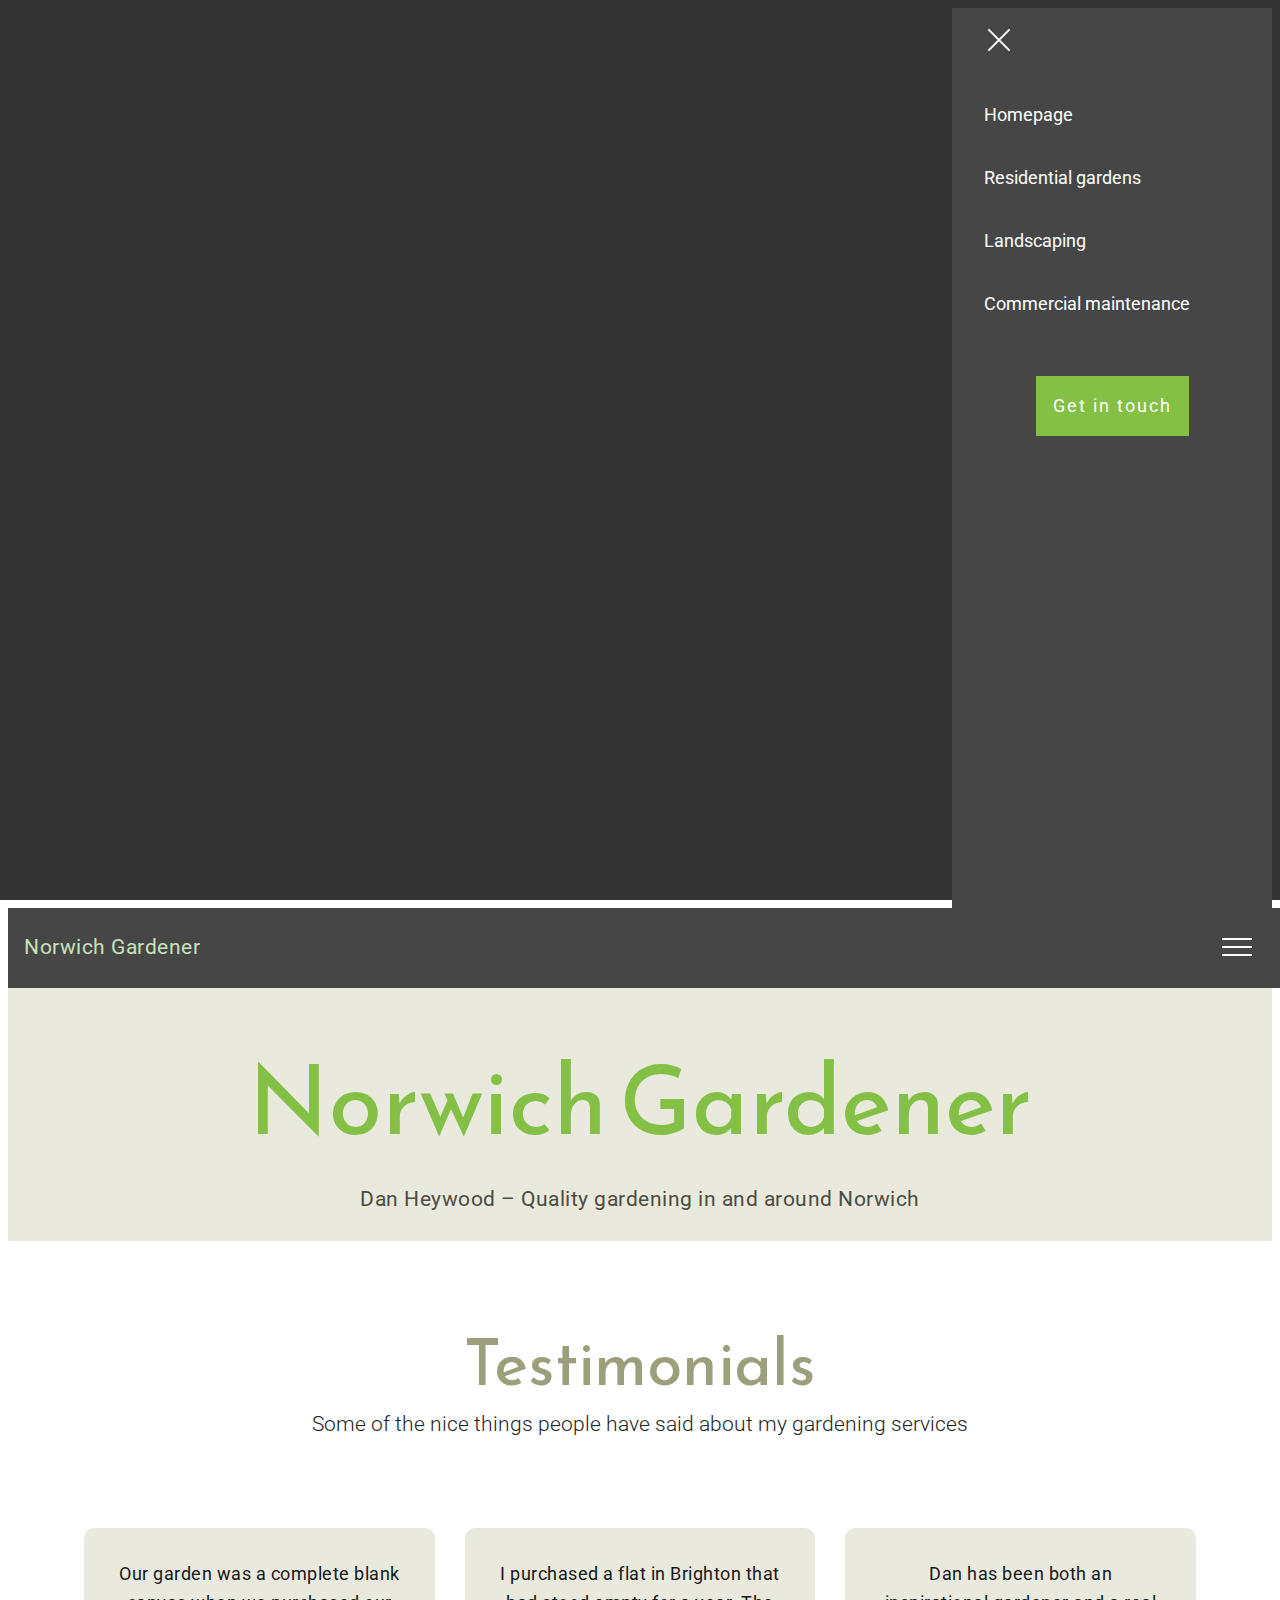
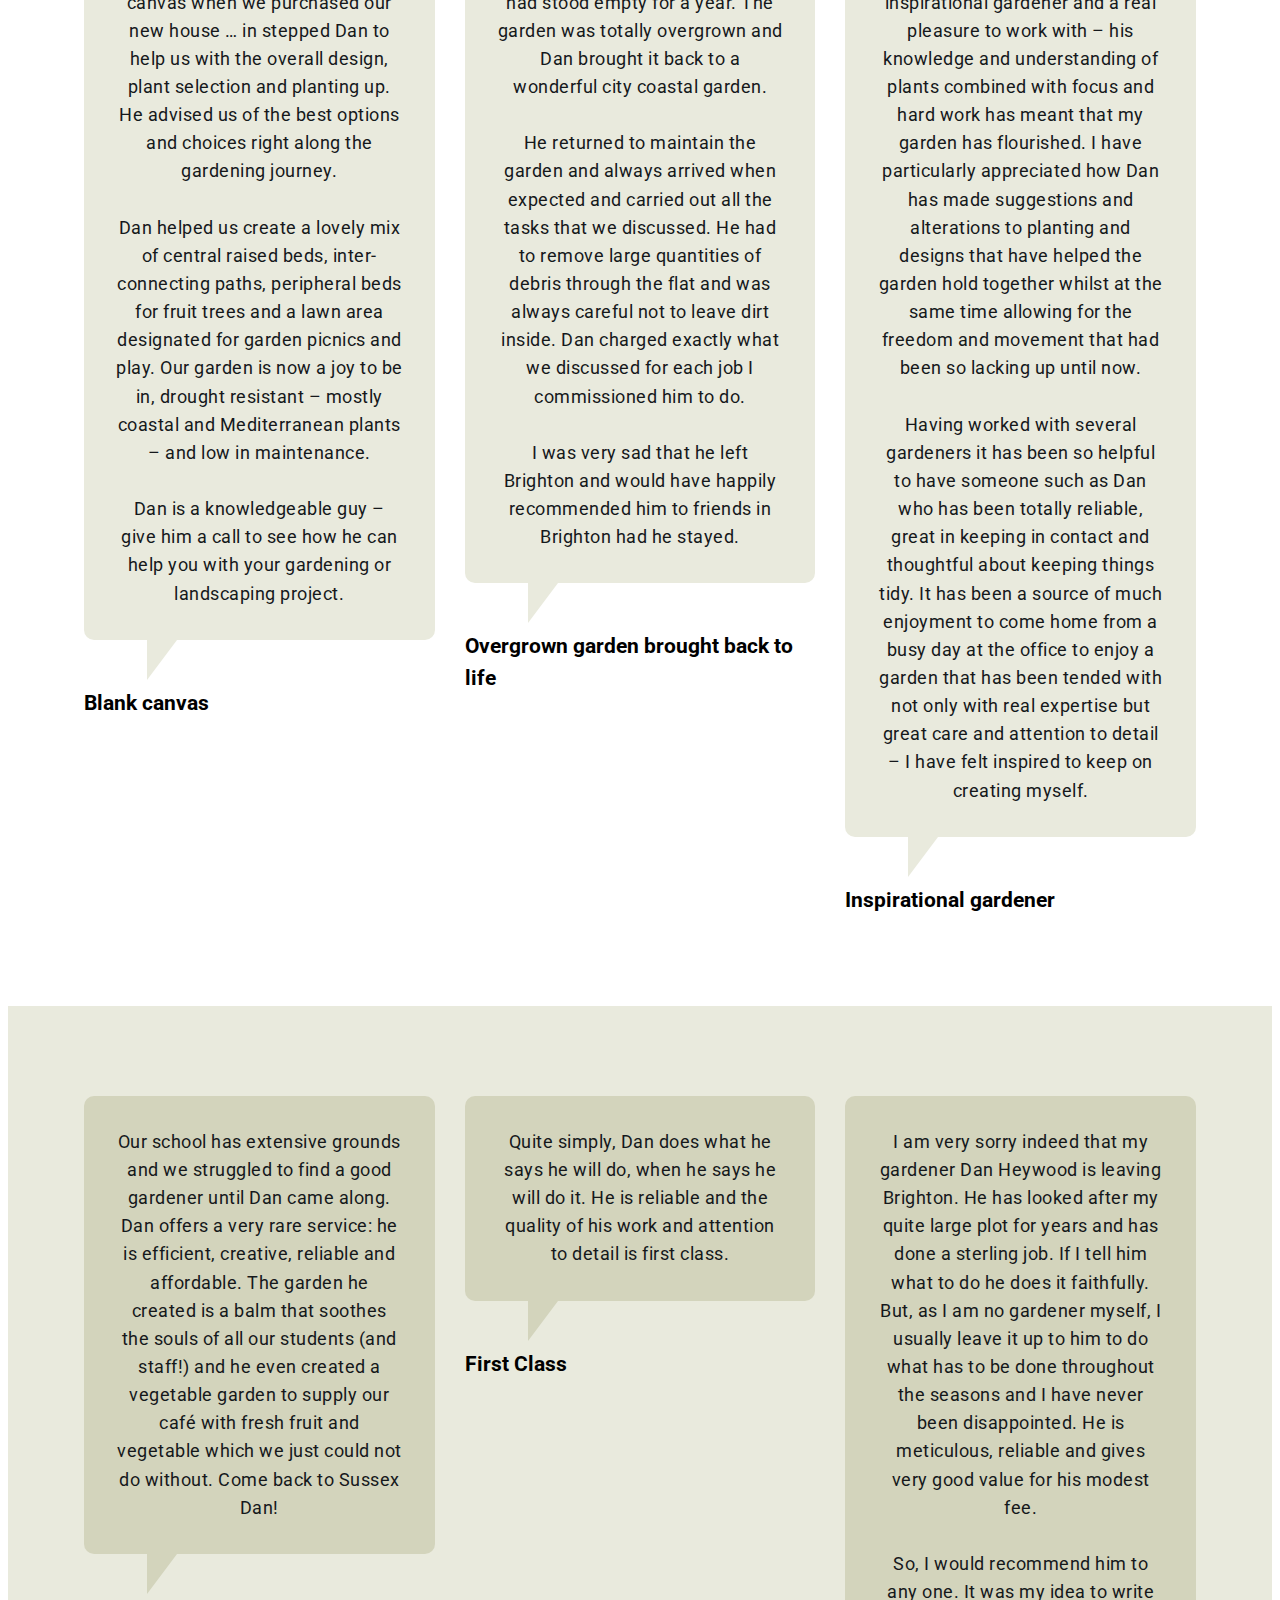
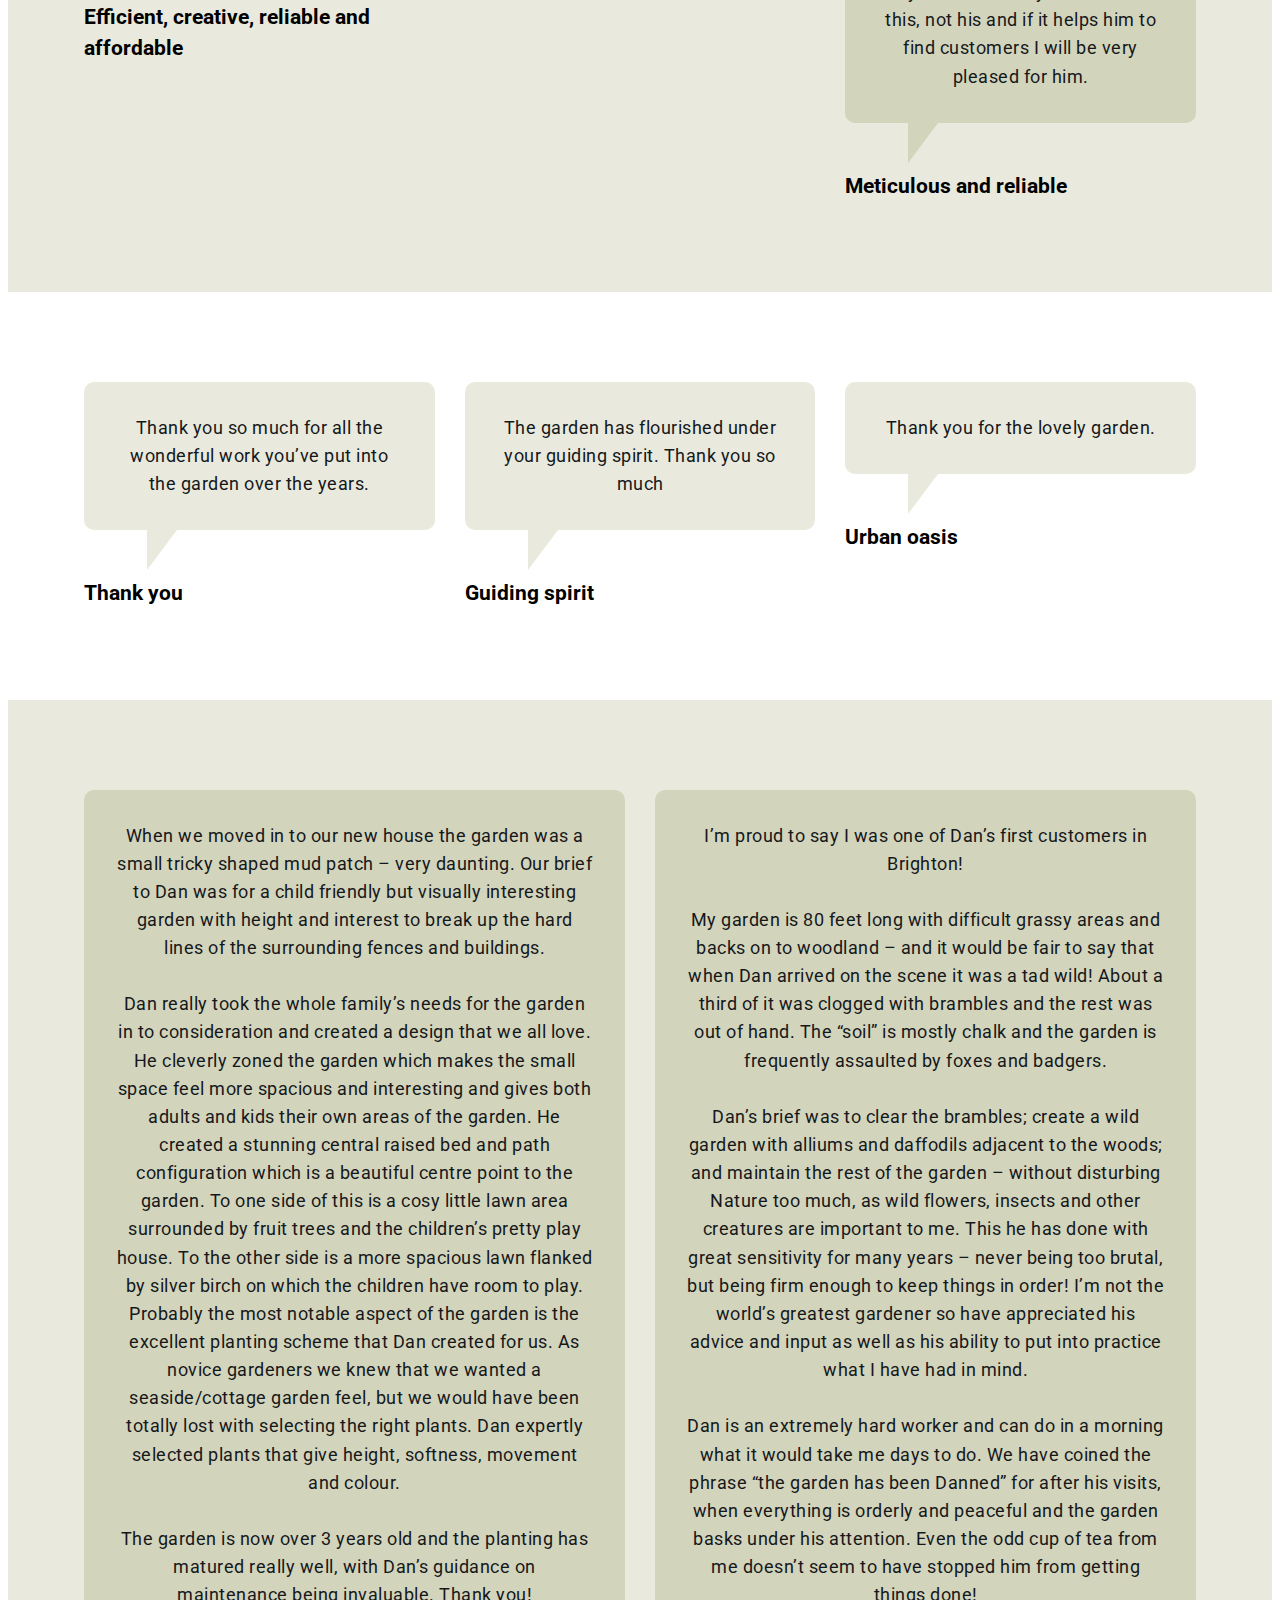
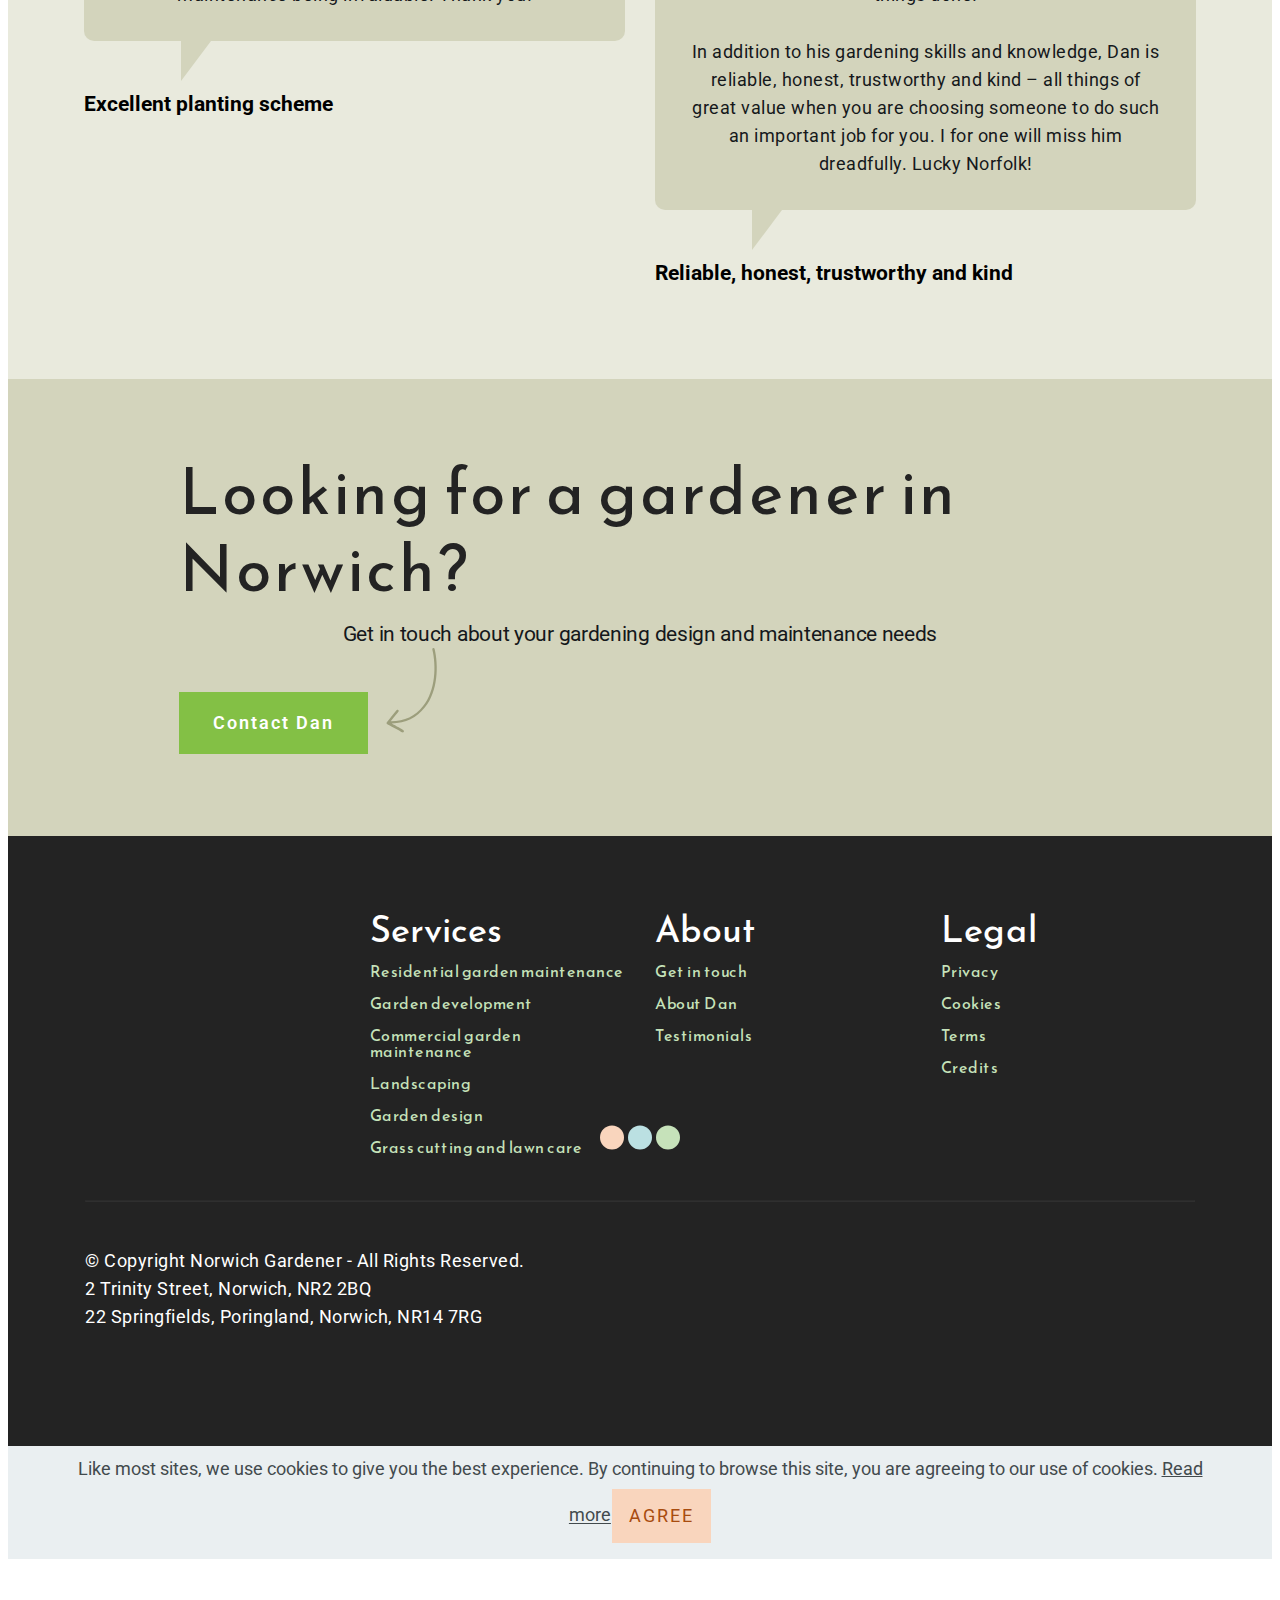
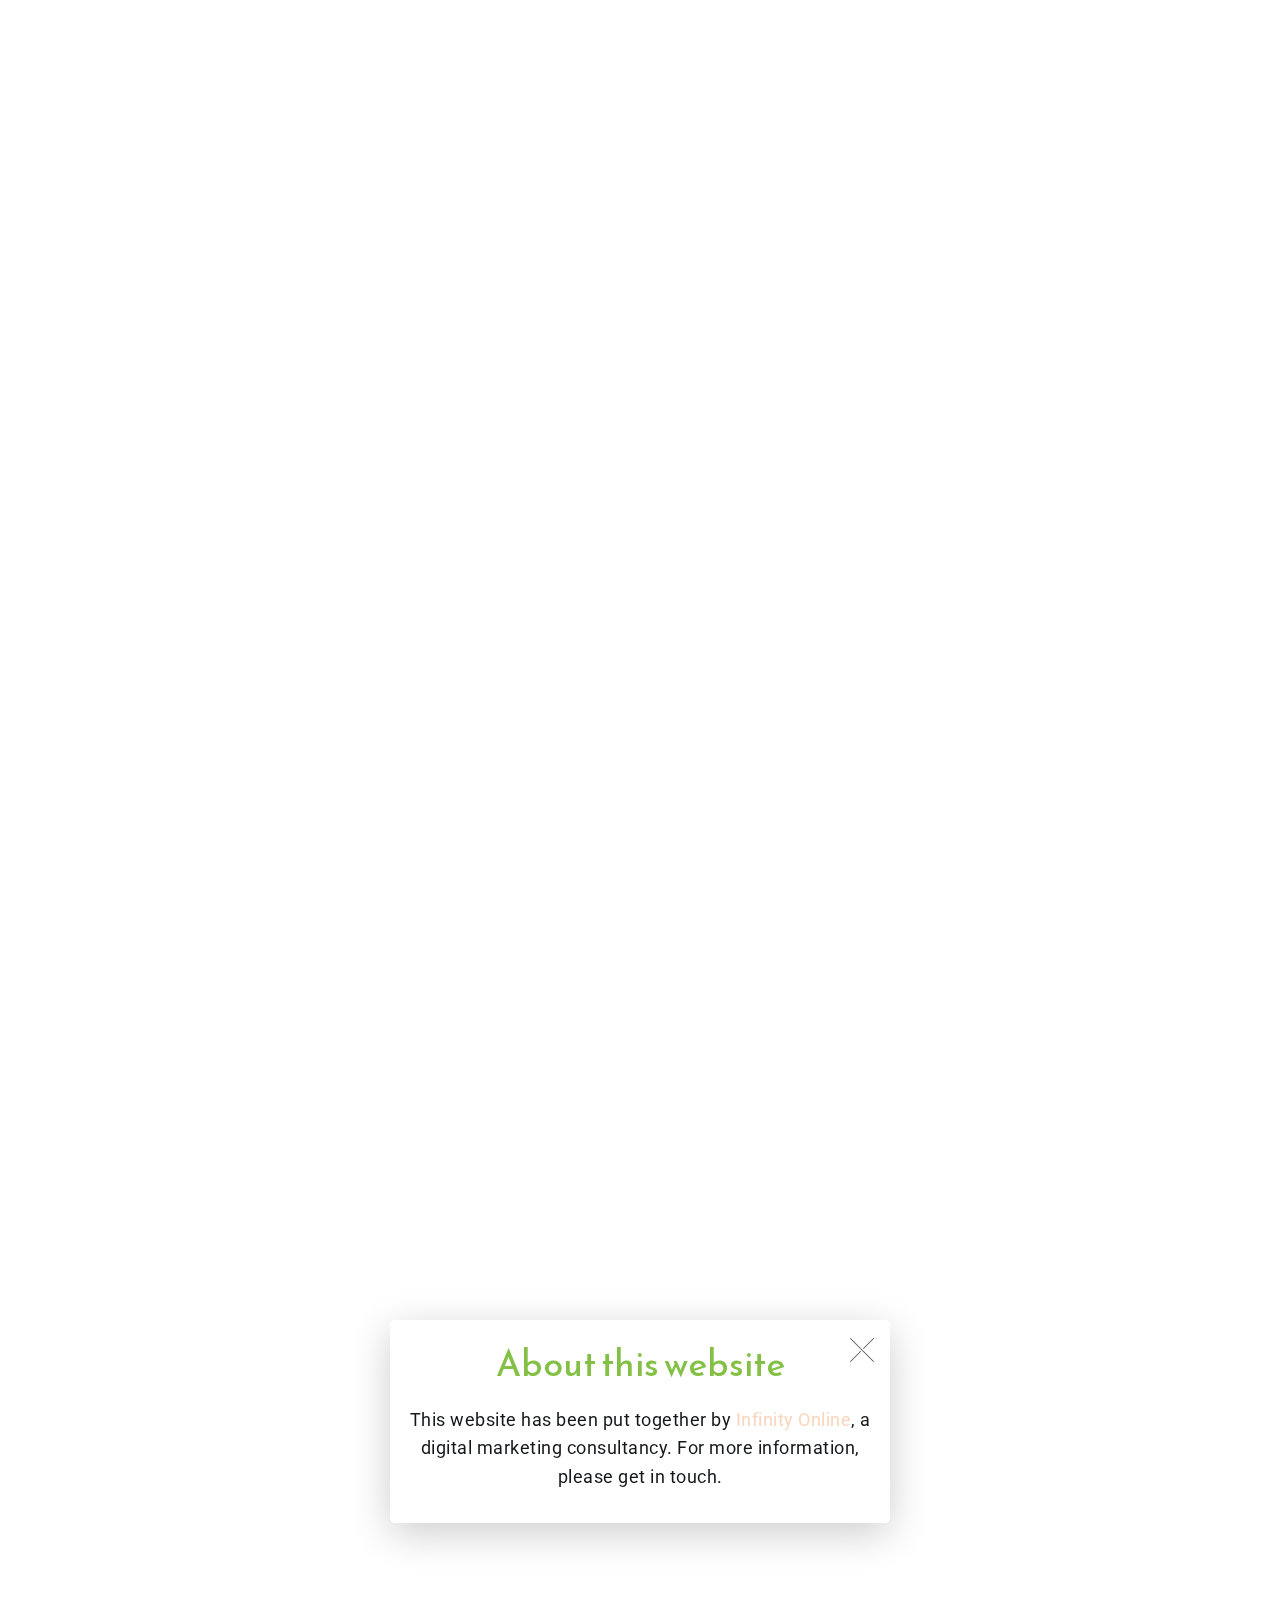
<file: testimonials.html>
<!DOCTYPE html>
<html amp >
<head>
  
  <meta charset="UTF-8">
  <meta http-equiv="X-UA-Compatible" content="IE=edge">
  
  <meta name="viewport" content="width=device-width, initial-scale=1, minimum-scale=1">
  <link rel="shortcut icon" href="assets/images/norwich-gardener-favicon-128x128.png" type="image/x-icon">
  <meta name="description" content="A series of testimonials about some of the nice things people have said about my gardening services">
  <meta name="amp-script-src" content="">
  
  <title>Testimonials | Norwich Gardener (RHS qualifed)</title>
  
<link rel="canonical" href="https://www.norwichgardener.com/testimonials.html">
 <style amp-boilerplate>body{-webkit-animation:-amp-start 8s steps(1,end) 0s 1 normal both;-moz-animation:-amp-start 8s steps(1,end) 0s 1 normal both;-ms-animation:-amp-start 8s steps(1,end) 0s 1 normal both;animation:-amp-start 8s steps(1,end) 0s 1 normal both}@-webkit-keyframes -amp-start{from{visibility:hidden}to{visibility:visible}}@-moz-keyframes -amp-start{from{visibility:hidden}to{visibility:visible}}@-ms-keyframes -amp-start{from{visibility:hidden}to{visibility:visible}}@-o-keyframes -amp-start{from{visibility:hidden}to{visibility:visible}}@keyframes -amp-start{from{visibility:hidden}to{visibility:visible}}</style>
<noscript><style amp-boilerplate>body{-webkit-animation:none;-moz-animation:none;-ms-animation:none;animation:none}</style></noscript>
<link href="https://fonts.googleapis.com/css?family=Reem+Kufi:400&display=swap" rel="stylesheet">
 <link href="https://fonts.googleapis.com/css?family=Roboto:100,100i,300,300i,400,400i,500,500i,700,700i,900,900i&display=swap" rel="stylesheet">
 
 <style amp-custom> 
.gdpr-block{padding: 10px;font-size: 14px;display: block;width: 100%;text-align: center;}.gdpr-block.covert {display: none;}.textGDPR{position: relative;}.gdpr-block label span.textGDPR input[name='gdpr']{ width: 15px;height: 15px;margin: 0;position: absolute;top: 2px;left: -20px;}.gdpr-block label{color: #a7a7a7;vertical-align: middle;user-select: none;margin-bottom: 0;}div,span,h1,h2,h3,h4,h5,h6,p,blockquote,a,ol,ul,li,figcaption{font: inherit;}*{-webkit-box-sizing: border-box;box-sizing: border-box;}body{position: relative;font-style: normal;line-height: 1.5;color: #232323;}section{background-color: #eeeeee;background-position: 50% 50%;background-repeat: no-repeat;background-size: cover;overflow: hidden;}section.menu{min-height: 80px;}section,.container,.container-fluid{position: relative;word-wrap: break-word;}a.mbr-iconfont:hover{text-decoration: none;}h1,h2,h3{margin: auto;}h1,h3,p{padding: 10px 0;margin-bottom: 15px;}p,li,blockquote{color: #15181b;letter-spacing: 0.5px;line-height: 1.7;}ul,ol,pre,blockquote,h4{margin-bottom: 0;margin-top: 0;}pre{background: #f4f4f4;padding: 10px 24px;white-space: pre-wrap;}p{margin-top: 0;}a{font-style: normal;font-weight: 400;cursor: pointer;}a,a:hover{text-decoration: none;}figure{margin-bottom: 0;}h1,h2,h3,h4,h5,h6,.h1,.h2,.h3,.h4,.h5,.h6,.display-1,.display-2,.display-3,.display-4{line-height: 1;word-break: break-word;word-wrap: break-word;}b,strong{font-weight: bold;}blockquote{padding: 10px 0 10px 20px;position: relative;border-left: 3px solid;}input:-webkit-autofill,input:-webkit-autofill:hover,input:-webkit-autofill:focus,input:-webkit-autofill:active{-webkit-transition-delay: 9999s;transition-delay: 9999s;-webkit-transition-property: background-color,color;-o-transition-property: background-color,color;transition-property: background-color,color;}html,body{height: auto;min-height: 100vh;}.mbr-section-title{font-style: normal;line-height: 1.2;}.mbr-section-subtitle{line-height: 1.3;}.mbr-text{font-style: normal;line-height: 1.6;}.btn{font-weight: 400;border-width: 2px;border-style: solid;font-style: normal;letter-spacing: 2px;margin: .4rem .8rem;white-space: normal;-webkit-transition: all .3s ease-in-out,-webkit-box-shadow 2s ease-in-out;transition: all .3s ease-in-out,-webkit-box-shadow 2s ease-in-out;-o-transition: all .3s ease-in-out,box-shadow 2s ease-in-out;transition: all .3s ease-in-out,box-shadow 2s ease-in-out;transition: all .3s ease-in-out,box-shadow 2s ease-in-out,-webkit-box-shadow 2s ease-in-out;display: -webkit-inline-box;display: -ms-inline-flexbox;display: inline-flex;-webkit-box-align: center;-ms-flex-align: center;align-items: center;-webkit-box-pack: center;-ms-flex-pack: center;justify-content: center;word-break: break-word;-webkit-align-items: center;-webkit-justify-content: center;display: -webkit-inline-flex;}.btn-underline{position: relative;display: inline-block;margin-right: .8rem;margin-left: .8rem;}.btn-underline:after{content: "";display: block;width: 100%;height: 2px;-webkit-transition: all .3s ease-in-out 0.2s;-o-transition: all .3s ease-in-out 0.2s;transition: all .3s ease-in-out 0.2s;margin-top: 2px;}.btn-underline:before{content: "";display: block;width: 0;height: 2px;position: absolute;right: 0;bottom: 0;-webkit-transition: all .3s ease-in-out 0s;-o-transition: all .3s ease-in-out 0s;transition: all .3s ease-in-out 0s;margin-top: 2px;}.btn-underline:hover:after{-webkit-transition: all .3s ease-in-out 0s;-o-transition: all .3s ease-in-out 0s;transition: all .3s ease-in-out 0s;-webkit-transition-delay: none;-o-transition-delay: none;transition-delay: none;width: 0;}.btn-underline:hover:before{-webkit-transition: all .3s ease-in-out 0.2s;-o-transition: all .3s ease-in-out 0.2s;transition: all .3s ease-in-out 0.2s;width: 100%;}.btn-form{border-radius: 0;}.btn-form:hover{cursor: pointer;}form .btn{margin: 0;}.mbr-figure img,.mbr-figure iframe{display: block;width: 100%;}.card{background-color: transparent;border: none;}.card-wrapper{-webkit-box-flex: 1;-ms-flex: 1;flex: 1;-webkit-flex: 1;}.card-img{text-align: center;-ms-flex-negative: 0;flex-shrink: 0;-webkit-flex-shrink: 0;}.media{max-width: 100%;margin: 0 auto;}.mbr-figure{-ms-flex-item-align: center;-ms-grid-row-align: center;-webkit-align-self: center;align-self: center;}.media-container > div{max-width: 100%;}.mbr-figure img,.card-img img{width: 100%;}@media (max-width: 991px){.media-size-item{width: auto;}.media{width: auto;}.mbr-figure{width: 100%;}}.l-spacing3{letter-spacing: 3px;}.l-spacing-3{letter-spacing: -.3px;}.amp-carousel-button{width: 50px;height: 50px;}.amp-carousel-button:hover{cursor: pointer;}.amp-carousel-button-next{background-image: url("data:image/svg+xml;charset=utf-8,%3Csvg xmlns='http://www.w3.org/2000/svg' width='18' height='18' fill='%23fff' viewBox='0 0 129 129'%3E%3Cpath d='m40.4,121.3c-0.8,0.8-1.8,1.2-2.9,1.2s-2.1-0.4-2.9-1.2c-1.6-1.6-1.6-4.2 0-5.8l51-51-51-51c-1.6-1.6-1.6-4.2 0-5.8 1.6-1.6 4.2-1.6 5.8,0l53.9,53.9c1.6,1.6 1.6,4.2 0,5.8l-53.9,53.9z'/%3E%3C/svg%3E");}.amp-carousel-button-prev{background-image: url("data:image/svg+xml;charset=utf-8,%3Csvg xmlns='http://www.w3.org/2000/svg' width='18' height='18' fill='%23fff' viewBox='0 0 129 129'%3E%3Cpath d='m88.6,121.3c0.8,0.8 1.8,1.2 2.9,1.2s2.1-0.4 2.9-1.2c1.6-1.6 1.6-4.2 0-5.8l-51-51 51-51c1.6-1.6 1.6-4.2 0-5.8s-4.2-1.6-5.8,0l-54,53.9c-1.6,1.6-1.6,4.2 0,5.8l54,53.9z'/%3E%3C/svg%3E");}.popup-btn:hover{cursor: pointer;}.hidden{visibility: hidden;}.super-hide{display: none;}.inactive{-webkit-user-select: none;-moz-user-select: none;-ms-user-select: none;user-select: none;pointer-events: none;-webkit-user-drag: none;user-drag: none;}textarea[type="hidden"]{display: none;}#scrollToTop{display: none;}.popover-content ul.show{min-height: 155px;}.mbr-white{color: #ffffff;}.mbr-black{color: #000000;}.mbr-bg-white{background-color: #ffffff;}.mbr-bg-black{background-color: #000000;}.align-left{text-align: left;}.align-center{text-align: center;}.align-right{text-align: right;}@media (max-width: 767px){.align-left,.align-center,.align-right,.mbr-section-btn,.mbr-section-title{text-align: center;}}.mbr-light{font-weight: 300;}.mbr-regular{font-weight: 400;}.mbr-semibold{font-weight: 500;}.mbr-bold{font-weight: 700;}.mbr-section-btn{margin-left: -.8rem;margin-right: -.8rem;font-size: 0;}nav .mbr-section-btn{margin-left: 0rem;margin-right: 0rem;}.btn .mbr-iconfont,.btn.btn-sm .mbr-iconfont{cursor: pointer;margin-right: 0.5rem;}.btn.btn-md .mbr-iconfont,.btn.btn-md .mbr-iconfont{margin-right: 0.8rem;}[type="submit"]{-webkit-appearance: none;}.mbr-fullscreen .mbr-overlay{min-height: 100vh;}.mbr-fullscreen{display: -webkit-box;display: -ms-flexbox;display: flex;display: -moz-flex;display: -ms-flex;display: -o-flex;-webkit-box-align: center;-ms-flex-align: center;align-items: center;-webkit-align-items: center;min-height: 100vh;-webkit-box-sizing: border-box;box-sizing: border-box;padding-top: 3rem;padding-bottom: 3rem;}.mbr-overlay{background-color: #000;bottom: 0;left: 0;opacity: .5;position: absolute;right: 0;top: 0;z-index: 0;}.mbr-parallax-bg{bottom: 0;left: 0;opacity: .5;position: absolute;right: 0;top: 0;z-index: 0;background-position: 50% 50%;background-repeat: no-repeat;background-size: cover;}section.sidebar-open:before{content: '';position: fixed;top: 0;bottom: 0;right: 0;left: 0;background-color: rgba(0,0,0,0.2);z-index: 1040;}form input,form textarea,form select{padding: .8rem;border: 0px;background: #ececec;}form .fieldset{display: -webkit-box;display: -ms-flexbox;display: flex;-webkit-box-pack: center;-ms-flex-pack: center;justify-content: center;-ms-flex-wrap: wrap;flex-wrap: wrap;-webkit-box-align: center;-ms-flex-align: center;align-items: center;display: -webkit-flex;-webkit-justify-content: center;-webkit-flex-wrap: wrap;-webkit-align-items: center;}amp-img img{max-height: 100%;max-width: 100%;}img.mbr-temp{width: 100%;}.is-builder .nodisplay + img[async],.is-builder .nodisplay + img[decoding="async"],.is-builder amp-img > a + img[async],.is-builder amp-img > a + img[decoding="async"]{display: none;}html:not(.is-builder) amp-img > a{position: absolute;top: 0;bottom: 0;left: 0;right: 0;z-index: 1;}.is-builder .temp-amp-sizer{position: absolute;}.is-builder amp-youtube .temp-amp-sizer,.is-builder amp-vimeo .temp-amp-sizer{position: static;}.is-builder section.horizontal-menu .ampstart-btn{display: none;}@media (max-width: 991px){.is-builder section.horizontal-menu .navbar-toggler{display: block;}}.is-builder section.horizontal-menu .dropdown-menu{z-index: auto;opacity: 1;pointer-events: auto;}.is-builder section.horizontal-menu .nav-dropdown .link.dropdown-toggle[aria-expanded="true"]{margin-right: 0;padding: 0.667em 1em;}@media (max-width: 767px){.is-builder section.menu .navbar-collapse{max-height: 60vh;overflow-y: auto;}}.is-builder section.features4 .full-link,.is-builder section.features13 .full-link{z-index: 0;}.container{padding-right: 15px;padding-left: 15px;width: 100%;margin-right: auto;margin-left: auto;}@media (max-width: 767px){.container{max-width: 540px;}}@media (min-width: 768px){.container{max-width: 720px;}}@media (min-width: 992px){.container{max-width: 960px;}}@media (min-width: 1200px){.container{max-width: 1140px;}}@media (min-width: 1600px){.container{max-width: 1540px;}}.mbr-row,.mbr-form-row{display: -webkit-box;display: -webkit-flex;display: -ms-flexbox;display: flex;-webkit-flex-wrap: wrap;-ms-flex-wrap: wrap;flex-wrap: wrap;margin-right: -1rem;margin-left: -1rem;}.mbr-form-row{margin-right: -0.5rem;margin-left: -0.5rem;}.mbr-form-row > [class*="mbr-col"]{padding-left: 0.5rem;padding-right: 0.5rem;}.mbr-justify-content-center{-webkit-box-pack: center;-ms-flex-pack: center;justify-content: center;-webkit-justify-content: center;}@media (max-width: 767px){.mbr-col-sm-12{-ms-flex: 0 0 100%;-webkit-box-flex: 0;flex: 0 0 100%;max-width: 100%;padding-right: 15px;padding-left: 15px;-webkit-flex: 0 0 100%;}.mbr-row{margin: 0;}}@media (min-width: 768px){.mbr-col-md-3{-ms-flex: 0 0 25%;-webkit-box-flex: 0;flex: 0 0 25%;max-width: 25%;padding-right: 15px;padding-left: 15px;-webkit-flex: 0 0 25%;}.mbr-col-md-4{-ms-flex: 0 0 33.333333%;-webkit-box-flex: 0;flex: 0 0 33.333333%;max-width: 33.333333%;padding-right: 15px;padding-left: 15px;-webkit-flex: 0 0 33.333333%;}.mbr-col-md-5{-ms-flex: 0 0 41.666667%;-webkit-box-flex: 0;flex: 0 0 41.666667%;max-width: 41.666667%;padding-right: 15px;padding-left: 15px;-webkit-flex: 0 0 41.666667%;}.mbr-col-md-6{-ms-flex: 0 0 50%;-webkit-box-flex: 0;flex: 0 0 50%;max-width: 50%;padding-right: 15px;padding-left: 15px;-webkit-flex: 0 0 50%;}.mbr-col-md-7{-ms-flex: 0 0 58.333333%;-webkit-box-flex: 0;flex: 0 0 58.333333%;max-width: 58.333333%;padding-right: 15px;padding-left: 15px;-webkit-flex: 0 0 58.333333%;}.mbr-col-md-8{-ms-flex: 0 0 66.666667%;-webkit-box-flex: 0;flex: 0 0 66.666667%;max-width: 66.666667%;padding-left: 15px;padding-right: 15px;-webkit-flex: 0 0 66.666667%;}.mbr-col-md-10{-ms-flex: 0 0 83.333333%;-webkit-box-flex: 0;flex: 0 0 83.333333%;max-width: 83.333333%;padding-left: 15px;padding-right: 15px;-webkit-flex: 0 0 83.333333%;}.mbr-col-md-12{-ms-flex: 0 0 100%;-webkit-box-flex: 0;flex: 0 0 100%;max-width: 100%;padding-right: 15px;padding-left: 15px;-webkit-flex: 0 0 100%;}}@media (min-width: 992px){.mbr-col-lg-2{-ms-flex: 0 0 16.666667%;-webkit-box-flex: 0;flex: 0 0 16.666667%;max-width: 16.666667%;padding-right: 15px;padding-left: 15px;-webkit-flex: 0 0 16.666667%;}.mbr-col-lg-3{-ms-flex: 0 0 25%;-webkit-box-flex: 0;flex: 0 0 25%;max-width: 25%;padding-right: 15px;padding-left: 15px;-webkit-flex: 0 0 25%;}.mbr-col-lg-4{-ms-flex: 0 0 33.33%;-webkit-box-flex: 0;flex: 0 0 33.33%;max-width: 33.33%;padding-right: 15px;padding-left: 15px;-webkit-flex: 0 0 33.33%;}.mbr-col-lg-5{-ms-flex: 0 0 41.666%;-webkit-box-flex: 0;flex: 0 0 41.666%;max-width: 41.666%;padding-right: 15px;padding-left: 15px;-webkit-flex: 0 0 41.666%;}.mbr-col-lg-6{-ms-flex: 0 0 50%;-webkit-box-flex: 0;flex: 0 0 50%;max-width: 50%;padding-right: 15px;padding-left: 15px;-webkit-flex: 0 0 50%;}.mbr-col-lg-8{-ms-flex: 0 0 66.666667%;-webkit-box-flex: 0;flex: 0 0 66.666667%;max-width: 66.666667%;padding-left: 15px;padding-right: 15px;-webkit-flex: 0 0 66.666667%;}.mbr-col-lg-10{-ms-flex: 0 0 83.3333%;-webkit-box-flex: 0;flex: 0 0 83.3333%;max-width: 83.3333%;padding-right: 15px;padding-left: 15px;-webkit-flex: 0 0 83.3333%;}.mbr-col-lg-12{-ms-flex: 0 0 100%;-webkit-box-flex: 0;flex: 0 0 100%;max-width: 100%;padding-right: 15px;padding-left: 15px;-webkit-flex: 0 0 100%;}}@media (min-width: 1200px){.mbr-col-xl-4{-ms-flex: 0 0 33.33%;-webkit-box-flex: 0;flex: 0 0 33.33%;max-width: 33.33%;padding-right: 15px;padding-left: 15px;-webkit-flex: 0 0 33.33%;}.mbr-col-xl-6{-ms-flex: 0 0 50%;-webkit-box-flex: 0;flex: 0 0 50%;max-width: 50%;padding-right: 15px;padding-left: 15px;-webkit-flex: 0 0 50%;}.mbr-col-xl-7{-ms-flex: 0 0 58.333333%;-webkit-box-flex: 0;flex: 0 0 58.333333%;max-width: 58.333333%;padding-right: 15px;padding-left: 15px;-webkit-flex: 0 0 58.333333%;}.mbr-col-xl-8{-ms-flex: 0 0 66.666667%;-webkit-box-flex: 0;flex: 0 0 66.666667%;max-width: 66.666667%;padding-left: 15px;padding-right: 15px;-webkit-flex: 0 0 66.666667%;}}amp-sidebar{background: transparent;}#scrollToTopMarker{position: absolute;width: 0px;height: 0px;top: 300px;}#scrollToTopButton{position: fixed;bottom: 25px;right: 25px;opacity: .4;z-index: 5000;font-size: 32px;height: 60px;width: 60px;border: none;border-radius: 3px;cursor: pointer;}#scrollToTopButton:focus{outline: none;}#scrollToTopButton a:before{content: '';position: absolute;height: 40%;top: 36%;width: 2px;left: calc(50% - 1px);}#scrollToTopButton a:after{content: '';position: absolute;border-top: 2px solid;border-right: 2px solid;width: 40%;height: 40%;left: calc(30% - 1px);bottom: 30%;-ms-transform: rotate(-45deg);transform: rotate(-45deg);-webkit-transform: rotate(-45deg);}.is-builder #scrollToTopButton a:after{left: 30%;}.field:not(:nth-last-child(1)){margin-bottom: 1rem;}.field-input{display: block;width: 100%;}.mbr-col{flex-basis: 0;flex-grow: 1;max-width: 100%;}.mbr-col-auto{-webkit-box-flex: 0;flex: 0 0 auto;width: auto;max-width: none;}.mbr-col,.mbr-col-auto{position: relative;width: 100%;min-height: 1px;padding-right: 15px;padding-left: 15px;}@media (min-width: 991px){.mbr-col{min-width: 50%;}}@media (max-width: 991px){.mbr-col{min-width: 100%;}}.form-check{margin-bottom: 0;}.form-check-label{padding-left: 0;}.form-check-input{position: relative;margin: 4px;}.form-check-inline{display: -webkit-inline-box;display: -ms-inline-flexbox;display: inline-flex;-webkit-box-align: center;-ms-flex-align: center;align-items: center;padding-left: 0;margin-right: .75rem;}H3{margin: 0;}P{margin: 0;text-align: center;}.p-0{padding: 0;}.mbr-flex{display: flex;}.mbr-column{flex-direction: column;}.mbr-px-5{padding-left: 3rem;padding-right: 3rem;}.note-popover .btn::after{display: none;}*:focus{outline: none;}
body{font-family: Roboto;}blockquote{border-color: #f9d5bd;}.display-1{font-family: 'Reem Kufi',sans-serif;font-size: 6rem;}.display-2{font-family: 'Reem Kufi',sans-serif;font-size: 4rem;}.display-4{font-family: 'Reem Kufi',sans-serif;font-size: 1rem;}.display-5{font-family: 'Reem Kufi',sans-serif;font-size: 2.25rem;}.display-6{font-family: 'Roboto',sans-serif;font-size: 1.3rem;}.display-7{font-family: 'Roboto',sans-serif;font-size: 1.1rem;}@media (max-width: 768px){.display-1{font-size: 4.8rem;font-size: calc( 2.75rem + (6 - 2.75) * ((100vw - 20rem) / (48 - 20)));line-height: calc( 1.4 * (2.75rem + (6 - 2.75) * ((100vw - 20rem) / (48 - 20))));}.display-2{font-size: 3.2rem;font-size: calc( 2.05rem + (4 - 2.05) * ((100vw - 20rem) / (48 - 20)));line-height: calc( 1.4 * (2.05rem + (4 - 2.05) * ((100vw - 20rem) / (48 - 20))));}.display-4{font-size: 0.8rem;font-size: calc( 1rem + (1 - 1) * ((100vw - 20rem) / (48 - 20)));line-height: calc( 1.4 * (1rem + (1 - 1) * ((100vw - 20rem) / (48 - 20))));}.display-5{font-size: 1.8rem;font-size: calc( 1.4375rem + (2.25 - 1.4375) * ((100vw - 20rem) / (48 - 20)));line-height: calc( 1.4 * (1.4375rem + (2.25 - 1.4375) * ((100vw - 20rem) / (48 - 20))));}}.btn{padding: 1rem 2rem;border-radius: 0px;}.btn-sm{border-width: 1px;padding: 1rem 1rem;border-radius: 0px;}.btn-md{font-weight: 600;padding: 1rem 2rem;border-radius: 0px;}.bg-primary{background-color: #f9d5bd;}.bg-success{background-color: #c6e2ba;}.bg-info{background-color: #f5edf6;}.bg-warning{background-color: #7f7e7e;}.bg-danger{background-color: #83c045;}.btn-primary,.btn-primary:active,.btn-primary.active{background-color: #f9d5bd;border-color: #f9d5bd;color: #a84c0f;}.btn-primary:hover,.btn-primary:focus,.btn-primary.focus{color: #a84c0f;background-color: #f3a877;border-color: #f3a877;}.btn-primary.disabled,.btn-primary:disabled{color: #a84c0f;background-color: #f3a877;border-color: #f3a877;}.btn-secondary,.btn-secondary:active,.btn-secondary.active{background-color: #bbe0e2;border-color: #bbe0e2;color: #2f6c6f;}.btn-secondary:hover,.btn-secondary:focus,.btn-secondary.focus{color: #2f6c6f;background-color: #85c8cb;border-color: #85c8cb;}.btn-secondary.disabled,.btn-secondary:disabled{color: #2f6c6f;background-color: #85c8cb;border-color: #85c8cb;}.btn-info,.btn-info:active,.btn-info.active{background-color: #f5edf6;border-color: #f5edf6;color: #904c98;}.btn-info:hover,.btn-info:focus,.btn-info.focus{color: #904c98;background-color: #d9badd;border-color: #d9badd;}.btn-info.disabled,.btn-info:disabled{color: #904c98;background-color: #d9badd;border-color: #d9badd;}.btn-success,.btn-success:active,.btn-success.active{background-color: #c6e2ba;border-color: #c6e2ba;color: #426f2e;}.btn-success:hover,.btn-success:focus,.btn-success.focus{color: #426f2e;background-color: #9acb84;border-color: #9acb84;}.btn-success.disabled,.btn-success:disabled{color: #426f2e;background-color: #9acb84;border-color: #9acb84;}.btn-warning,.btn-warning:active,.btn-warning.active{background-color: #7f7e7e;border-color: #7f7e7e;color: #ffffff;}.btn-warning:hover,.btn-warning:focus,.btn-warning.focus{color: #ffffff;background-color: #595858;border-color: #595858;}.btn-warning.disabled,.btn-warning:disabled{color: #ffffff;background-color: #595858;border-color: #595858;}.btn-danger,.btn-danger:active,.btn-danger.active{background-color: #83c045;border-color: #83c045;color: #ffffff;}.btn-danger:hover,.btn-danger:focus,.btn-danger.focus{color: #ffffff;background-color: #5d8a2f;border-color: #5d8a2f;}.btn-danger.disabled,.btn-danger:disabled{color: #ffffff;background-color: #5d8a2f;border-color: #5d8a2f;}.btn-black,.btn-black:active,.btn-black.active{background-color: #333333;border-color: #333333;color: #ffffff;}.btn-black:hover,.btn-black:focus,.btn-black.focus{color: #ffffff;background-color: #0d0d0d;border-color: #0d0d0d;}.btn-black.disabled,.btn-black:disabled{color: #ffffff;background-color: #0d0d0d;border-color: #0d0d0d;}.btn-white,.btn-white:active,.btn-white.active{background-color: #ffffff;border-color: #ffffff;color: #808080;}.btn-white:hover,.btn-white:focus,.btn-white.focus{color: #808080;background-color: #d9d9d9;border-color: #d9d9d9;}.btn-white.disabled,.btn-white:disabled{color: #808080;background-color: #d9d9d9;border-color: #d9d9d9;}.btn-white,.btn-white:active,.btn-white.active{color: #333333;}.btn-white:hover,.btn-white:focus,.btn-white.focus{color: #333333;}.btn-white.disabled,.btn-white:disabled{color: #333333;}.btn-primary-outline,.btn-primary-outline:active,.btn-primary-outline.active{background: none;border-color: #f19a60;color: #f19a60;}.btn-primary-outline:hover,.btn-primary-outline:focus,.btn-primary-outline.focus{color: #a84c0f;background-color: #f9d5bd;border-color: #f9d5bd;}.btn-primary-outline.disabled,.btn-primary-outline:disabled{color: #a84c0f;background-color: #f9d5bd;border-color: #f9d5bd;}.btn-secondary-outline,.btn-secondary-outline:active,.btn-secondary-outline.active{background: none;border-color: #73bfc4;color: #73bfc4;}.btn-secondary-outline:hover,.btn-secondary-outline:focus,.btn-secondary-outline.focus{color: #2f6c6f;background-color: #bbe0e2;border-color: #bbe0e2;}.btn-secondary-outline.disabled,.btn-secondary-outline:disabled{color: #2f6c6f;background-color: #bbe0e2;border-color: #bbe0e2;}.btn-info-outline,.btn-info-outline:active,.btn-info-outline.active{background: none;border-color: #cfa9d4;color: #cfa9d4;}.btn-info-outline:hover,.btn-info-outline:focus,.btn-info-outline.focus{color: #904c98;background-color: #f5edf6;border-color: #f5edf6;}.btn-info-outline.disabled,.btn-info-outline:disabled{color: #904c98;background-color: #f5edf6;border-color: #f5edf6;}.btn-success-outline,.btn-success-outline:active,.btn-success-outline.active{background: none;border-color: #8bc472;color: #8bc472;}.btn-success-outline:hover,.btn-success-outline:focus,.btn-success-outline.focus{color: #426f2e;background-color: #c6e2ba;border-color: #c6e2ba;}.btn-success-outline.disabled,.btn-success-outline:disabled{color: #426f2e;background-color: #c6e2ba;border-color: #c6e2ba;}.btn-warning-outline,.btn-warning-outline:active,.btn-warning-outline.active{background: none;border-color: #4c4b4b;color: #4c4b4b;}.btn-warning-outline:hover,.btn-warning-outline:focus,.btn-warning-outline.focus{color: #ffffff;background-color: #7f7e7e;border-color: #7f7e7e;}.btn-warning-outline.disabled,.btn-warning-outline:disabled{color: #ffffff;background-color: #7f7e7e;border-color: #7f7e7e;}.btn-danger-outline,.btn-danger-outline:active,.btn-danger-outline.active{background: none;border-color: #507728;color: #507728;}.btn-danger-outline:hover,.btn-danger-outline:focus,.btn-danger-outline.focus{color: #ffffff;background-color: #83c045;border-color: #83c045;}.btn-danger-outline.disabled,.btn-danger-outline:disabled{color: #ffffff;background-color: #83c045;border-color: #83c045;}.btn-black-outline,.btn-black-outline:active,.btn-black-outline.active{background: none;border-color: #000000;color: #000000;}.btn-black-outline:hover,.btn-black-outline:focus,.btn-black-outline.focus{color: #ffffff;background-color: #333333;border-color: #333333;}.btn-black-outline.disabled,.btn-black-outline:disabled{color: #ffffff;background-color: #333333;border-color: #333333;}.btn-white-outline,.btn-white-outline:active,.btn-white-outline.active{background: none;border-color: #ffffff;color: #ffffff;}.btn-white-outline:hover,.btn-white-outline:focus,.btn-white-outline.focus{color: #333333;background-color: #ffffff;border-color: #ffffff;}.text-primary{color: #f9d5bd;}.text-primary.btn-underline:after,.text-primary.btn-underline:before{background: #f9d5bd;}.text-secondary{color: #bbe0e2;}.text-secondary.btn-underline:after,.text-secondary.btn-underline:before{background: #bbe0e2;}.text-success{color: #c6e2ba;}.text-success.btn-underline:after,.text-success.btn-underline:before{background: #c6e2ba;}.text-info{color: #f5edf6;}.text-info.btn-underline:after,.text-info.btn-underline:before{background: #f5edf6;}.text-warning{color: #7f7e7e;}.text-warning.btn-underline:after,.text-warning.btn-underline:before{background: #7f7e7e;}.text-danger{color: #83c045;}.text-danger.btn-underline:after,.text-danger.btn-underline:before{background: #83c045;}.text-white{color: #ffffff;}.text-white.btn-underline:after,.text-white.btn-underline:before{background: #ffffff;}.text-black{color: #000000;}.text-black.btn-underline:after,.text-black.btn-underline:before{background: #000000;}a.text-primary:hover,a.text-primary:focus{color: #f19a60;}a.text-secondary:hover,a.text-secondary:focus{color: #73bfc4;}a.text-success:hover,a.text-success:focus{color: #8bc472;}a.text-info:hover,a.text-info:focus{color: #cfa9d4;}a.text-warning:hover,a.text-warning:focus{color: #4c4b4b;}a.text-danger:hover,a.text-danger:focus{color: #507728;}a.text-white:hover,a.text-white:focus{color: #b3b3b3;}a.text-black:hover,a.text-black:focus{color: #4d4d4d;}.alert-success{background-color: #c6e2ba;}.alert-info{background-color: #f5edf6;}.alert-warning{background-color: #7f7e7e;}.alert-danger{background-color: #83c045;}a,a:hover{color: #f9d5bd;}.mbr-plan-header.bg-primary .mbr-plan-subtitle,.mbr-plan-header.bg-primary .mbr-plan-price-desc{color: #ffffff;}.mbr-plan-header.bg-success .mbr-plan-subtitle,.mbr-plan-header.bg-success .mbr-plan-price-desc{color: #ffffff;}.mbr-plan-header.bg-info .mbr-plan-subtitle,.mbr-plan-header.bg-info .mbr-plan-price-desc{color: #ffffff;}.mbr-plan-header.bg-warning .mbr-plan-subtitle,.mbr-plan-header.bg-warning .mbr-plan-price-desc{color: #bfbebe;}.mbr-plan-header.bg-danger .mbr-plan-subtitle,.mbr-plan-header.bg-danger .mbr-plan-price-desc{color: #c2e0a4;}div[submit-success]{background: #c6e2ba;color: #000000;padding: 1rem;margin-bottom: 1rem;}div[submit-error]{background: #83c045;color: #ffffff;padding: 1rem;margin-bottom: 1rem;}.mobirise-spinner{position: absolute;top: 50%;left: 40%;margin-left: 10%;-webkit-transform: translate3d(-50%,-50%,0);z-index: 4;}.mobirise-spinner em{width: 24px;height: 24px;background: #3ac;border-radius: 100%;display: inline-block;-webkit-animation: slide 1s infinite;}.mobirise-spinner em:nth-child(1){-webkit-animation-delay: 0.1s;background: #f9d5bd;}.mobirise-spinner em:nth-child(2){-webkit-animation-delay: 0.2s;background: #bbe0e2;}.mobirise-spinner em:nth-child(3){-webkit-animation-delay: 0.3s;background: #c6e2ba;}@-moz-keyframes slide{0%{-webkit-transform: scale(1);}50%{opacity: 0.3;-webkit-transform: scale(2);}100%{-webkit-transform: scale(1);}}@-webkit-keyframes slide{0%{-webkit-transform: scale(1);}50%{opacity: 0.3;-webkit-transform: scale(2);}100%{-webkit-transform: scale(1);}}@-o-keyframes slide{0%{-webkit-transform: scale(1);}50%{opacity: 0.3;-webkit-transform: scale(2);}100%{-webkit-transform: scale(1);}}@keyframes slide{0%{-webkit-transform: scale(1);}50%{opacity: 0.3;-webkit-transform: scale(2);}100%{-webkit-transform: scale(1);}}.mobirise-loader .amp-active > div{display: none;}#scrollToTopMarker{display: none;}#scrollToTopButton{background-color: #f9d5bd;}#scrollToTopButton a:before{background: #000000;}#scrollToTopButton a:after{border-top-color: #000000;border-right-color: #000000;}.display-1 .mbr-iconfont-btn{font-size: 6rem;width: 6rem;}.display-2 .mbr-iconfont-btn{font-size: 4rem;width: 4rem;}.display-4 .mbr-iconfont-btn{font-size: 1rem;width: 1rem;}.display-5 .mbr-iconfont-btn{font-size: 2.25rem;width: 2.25rem;}.display-6 .mbr-iconfont-btn{font-size: 1.3rem;width: 1.3rem;}.display-7 .mbr-iconfont-btn{font-size: 1.1rem;width: 1.1rem;}.cid-rgQugnixQM amp-sidebar{min-width: 260px;z-index: 1050;background-color: #464646;}.cid-rgQugnixQM amp-sidebar.open:after{content: '';position: absolute;top: 0;left: 0;bottom: 0;right: 0;background-color: red;}.cid-rgQugnixQM .open{-webkit-transform: translateX(0%);transform: translateX(0%);display: block;}.cid-rgQugnixQM .builder-sidebar{background-color: #464646;position: relative;min-height: 100vh;z-index: 1030;padding: 1rem 2rem;max-width: 20rem;}.cid-rgQugnixQM .headerbar{display: flex;-webkit-justify-content: space-between;justify-content: space-between;padding: .5rem 1rem;min-height: 80px;-webkit-align-items: center;align-items: center;background: #464646;}.cid-rgQugnixQM .headerbar.sticky-nav{position: fixed;z-index: 1000;width: 100%;}.cid-rgQugnixQM .brand{display: flex;-webkit-align-items: center;align-items: center;padding-right: 30px;}.cid-rgQugnixQM .brand p{margin: 0;padding: 0;}.cid-rgQugnixQM .brand-name{color: #ffffff;text-align: left;}.cid-rgQugnixQM .sidebar{padding: 1rem 0;margin: 0;}.cid-rgQugnixQM .sidebar > li{list-style: none;display: flex;-webkit-flex-direction: column;flex-direction: column;}.cid-rgQugnixQM .sidebar a{display: block;text-decoration: none;margin-bottom: 10px;}.cid-rgQugnixQM .close-sidebar{width: 30px;height: 30px;position: relative;cursor: pointer;background-color: transparent;border: none;}.cid-rgQugnixQM .close-sidebar:focus{outline: 2px auto #f9d5bd;}.cid-rgQugnixQM .close-sidebar span{position: absolute;left: 0;width: 30px;height: 2px;border-right: 5px;background-color: #ffffff;}.cid-rgQugnixQM .close-sidebar span:nth-child(1){-webkit-transform: rotate(45deg);transform: rotate(45deg);}.cid-rgQugnixQM .close-sidebar span:nth-child(2){-webkit-transform: rotate(-45deg);transform: rotate(-45deg);}@media (min-width: 992px){.cid-rgQugnixQM .brand-name{min-width: 8rem;}.cid-rgQugnixQM .builder-sidebar{margin-left: auto;}.cid-rgQugnixQM .builder-sidebar .sidebar li{-webkit-flex-direction: row;flex-direction: row;-webkit-flex-wrap: wrap;flex-wrap: wrap;}.cid-rgQugnixQM .builder-sidebar .sidebar li a{padding: .5rem;margin: 0;}.cid-rgQugnixQM .builder-overlay{display: none;}}.cid-rgQugnixQM .hamburger{position: relative;right: 20px;margin-left: auto;width: 30px;height: 20px;background: none;border: none;cursor: pointer;z-index: 1000;}.cid-rgQugnixQM .hamburger:focus{outline: none;}.cid-rgQugnixQM .hamburger span{position: absolute;right: 0;width: 30px;height: 2px;border-right: 5px;background-color: #ffffff;}.cid-rgQugnixQM .hamburger span:nth-child(1){top: 0;transition: all .2s;}.cid-rgQugnixQM .hamburger span:nth-child(2){top: 8px;transition: all .15s;}.cid-rgQugnixQM .hamburger span:nth-child(3){top: 8px;transition: all .15s;}.cid-rgQugnixQM .hamburger span:nth-child(4){top: 16px;transition: all .2s;}.cid-rgQugnixQM amp-img{margin-right: 1rem;display: flex;-webkit-align-items: center;align-items: center;width: 55px;}@media (max-width: 768px){.cid-rgQugnixQM amp-img{max-height: 55px;max-width: 55px;}}.cid-rgQugopUSb{padding-top: 45px;padding-bottom: 15px;background-color: #e9eadd;}.cid-rgQugopUSb .mbr-text{padding-top: 0;}.cid-rgQugopUSb .mbr-section-title{color: #83c045;}.cid-rgQugopUSb .mbr-text,.cid-rgQugopUSb .mbr-section-btn{color: #4c4d41;}.cid-rgQugpa9Tx{padding-top: 90px;padding-bottom: 75px;background-color: #ffffff;}.cid-rgQugpa9Tx .mbr-title{padding-bottom: 1rem;}.cid-rgQugpa9Tx .mbr-section-subtitle{padding: 0;margin: 0;color: #7f7e7e;}.cid-rgQugpa9Tx .mbr-section-btn{padding-top: 1.5rem;}.cid-rgQugpa9Tx .mbr-title{color: #9c9e7c;text-align: center;}.cid-rgQugpa9Tx .mbr-section-subtitle,.cid-rgQugpa9Tx .mbr-section-btn{color: #232323;}.cid-rgQuI5MrYD{padding-top: 15px;padding-bottom: 90px;background-color: #ffffff;}.cid-rgQuI5MrYD .mbr-row.mbr-col-lg-10{margin: auto;}.cid-rgQuI5MrYD .card.lg-pb{padding-bottom: 2rem;}.cid-rgQuI5MrYD .card .card-wrapper{background-color: #e9eadd;padding: 2rem;border-radius: 10px;}.cid-rgQuI5MrYD .card .triangle{width: 0;height: 0;border-top: 40px solid #e9eadd;border-right: 30px solid transparent;margin-left: 18%;}.cid-rgQuI5MrYD .card .footer-wrap{padding-top: .5rem;}.cid-rgQuI5MrYD .card .footer-wrap{display: flex;-webkit-align-items: center;align-items: center;}.cid-rgQuI5MrYD .card .footer-wrap .card-img{margin-right: 1rem;}@media (min-width: 768px){.cid-rgQuI5MrYD .card .footer-wrap .card-img{width: 4.5rem;}}.cid-rgQuI5MrYD .card .footer-wrap .card-img amp-img{border-radius: 50%;margin: auto;}.cid-rgQuI5MrYD .card .footer-wrap .card-img amp-img img{border-radius: 50%;}.cid-rgQuI5MrYD .card .footer-wrap .signature{width: 100%;}.cid-rgQuI5MrYD .card .footer-wrap .author-name{word-break: break-word;}.cid-rgQuI5MrYD .mbr-text{padding: 0;margin: 0;}@media (max-width: 991px){.cid-rgQuI5MrYD .card.md-pb{padding-bottom: 2rem;}}@media (max-width: 767px){.cid-rgQuI5MrYD .author-name{text-align: left;}.cid-rgQuI5MrYD .card{padding-bottom: 2rem;}.cid-rgQuI5MrYD .card .card-wrapper{padding: 1rem;}}.cid-rgQuI5MrYD .author-name{color: #000000;}.cid-rgQuI5MrYD .mbr-section-title{color: #000000;}.cid-rgQxhLbWfF{padding-top: 90px;padding-bottom: 90px;background-color: #e9eadd;}.cid-rgQxhLbWfF .mbr-row.mbr-col-lg-10{margin: auto;}.cid-rgQxhLbWfF .card.lg-pb{padding-bottom: 2rem;}.cid-rgQxhLbWfF .card .card-wrapper{background-color: #d3d4bc;padding: 2rem;border-radius: 10px;}.cid-rgQxhLbWfF .card .triangle{width: 0;height: 0;border-top: 40px solid #d3d4bc;border-right: 30px solid transparent;margin-left: 18%;}.cid-rgQxhLbWfF .card .footer-wrap{padding-top: .5rem;}.cid-rgQxhLbWfF .card .footer-wrap{display: flex;-webkit-align-items: center;align-items: center;}.cid-rgQxhLbWfF .card .footer-wrap .card-img{margin-right: 1rem;}@media (min-width: 768px){.cid-rgQxhLbWfF .card .footer-wrap .card-img{width: 4.5rem;}}.cid-rgQxhLbWfF .card .footer-wrap .card-img amp-img{border-radius: 50%;margin: auto;}.cid-rgQxhLbWfF .card .footer-wrap .card-img amp-img img{border-radius: 50%;}.cid-rgQxhLbWfF .card .footer-wrap .signature{width: 100%;}.cid-rgQxhLbWfF .card .footer-wrap .author-name{word-break: break-word;}.cid-rgQxhLbWfF .mbr-text{padding: 0;margin: 0;}@media (max-width: 991px){.cid-rgQxhLbWfF .card.md-pb{padding-bottom: 2rem;}}@media (max-width: 767px){.cid-rgQxhLbWfF .author-name{text-align: left;}.cid-rgQxhLbWfF .card{padding-bottom: 2rem;}.cid-rgQxhLbWfF .card .card-wrapper{padding: 1rem;}}.cid-rgQxhLbWfF .author-name{color: #000000;}.cid-rgQxhLbWfF .mbr-section-title{color: #000000;}.cid-rgQwQBiGU4{padding-top: 90px;padding-bottom: 90px;background-color: #ffffff;}.cid-rgQwQBiGU4 .mbr-row.mbr-col-lg-10{margin: auto;}.cid-rgQwQBiGU4 .card.lg-pb{padding-bottom: 2rem;}.cid-rgQwQBiGU4 .card .card-wrapper{background-color: #e9eadd;padding: 2rem;border-radius: 10px;}.cid-rgQwQBiGU4 .card .triangle{width: 0;height: 0;border-top: 40px solid #e9eadd;border-right: 30px solid transparent;margin-left: 18%;}.cid-rgQwQBiGU4 .card .footer-wrap{padding-top: .5rem;}.cid-rgQwQBiGU4 .card .footer-wrap{display: flex;-webkit-align-items: center;align-items: center;}.cid-rgQwQBiGU4 .card .footer-wrap .card-img{margin-right: 1rem;}@media (min-width: 768px){.cid-rgQwQBiGU4 .card .footer-wrap .card-img{width: 4.5rem;}}.cid-rgQwQBiGU4 .card .footer-wrap .card-img amp-img{border-radius: 50%;margin: auto;}.cid-rgQwQBiGU4 .card .footer-wrap .card-img amp-img img{border-radius: 50%;}.cid-rgQwQBiGU4 .card .footer-wrap .signature{width: 100%;}.cid-rgQwQBiGU4 .card .footer-wrap .author-name{word-break: break-word;}.cid-rgQwQBiGU4 .mbr-text{padding: 0;margin: 0;}@media (max-width: 991px){.cid-rgQwQBiGU4 .card.md-pb{padding-bottom: 2rem;}}@media (max-width: 767px){.cid-rgQwQBiGU4 .author-name{text-align: left;}.cid-rgQwQBiGU4 .card{padding-bottom: 2rem;}.cid-rgQwQBiGU4 .card .card-wrapper{padding: 1rem;}}.cid-rgQwQBiGU4 .author-name{color: #000000;}.cid-rgQwQBiGU4 .mbr-section-title{color: #000000;}.cid-rgQvzgIxol{padding-top: 90px;padding-bottom: 90px;background-color: #e9eadd;}.cid-rgQvzgIxol .mbr-row.mbr-col-lg-10{margin: auto;}.cid-rgQvzgIxol .card.lg-pb{padding-bottom: 2rem;}.cid-rgQvzgIxol .card .card-wrapper{background-color: #d3d4bc;padding: 2rem;border-radius: 10px;}.cid-rgQvzgIxol .card .triangle{width: 0;height: 0;border-top: 40px solid #d3d4bc;border-right: 30px solid transparent;margin-left: 18%;}.cid-rgQvzgIxol .card .footer-wrap{padding-top: .5rem;}.cid-rgQvzgIxol .card .footer-wrap{display: flex;-webkit-align-items: center;align-items: center;}.cid-rgQvzgIxol .card .footer-wrap .card-img{margin-right: 1rem;}@media (min-width: 768px){.cid-rgQvzgIxol .card .footer-wrap .card-img{width: 4.5rem;}}.cid-rgQvzgIxol .card .footer-wrap .card-img amp-img{border-radius: 50%;margin: auto;}.cid-rgQvzgIxol .card .footer-wrap .card-img amp-img img{border-radius: 50%;}.cid-rgQvzgIxol .card .footer-wrap .signature{width: 100%;}.cid-rgQvzgIxol .card .footer-wrap .author-name{word-break: break-word;}.cid-rgQvzgIxol .mbr-text{padding: 0;margin: 0;}@media (max-width: 991px){.cid-rgQvzgIxol .card.md-pb{padding-bottom: 2rem;}}@media (max-width: 767px){.cid-rgQvzgIxol .author-name{text-align: left;}.cid-rgQvzgIxol .card{padding-bottom: 2rem;}.cid-rgQvzgIxol .card .card-wrapper{padding: 1rem;}}.cid-rgQvzgIxol .author-name{color: #000000;}.cid-rgQvzgIxol .mbr-section-title{color: #000000;}.cid-rgQugqQvJu{padding-top: 75px;padding-bottom: 75px;background-color: #d3d4bc;}.cid-rgQugqQvJu .pb5{padding-bottom: 2rem;}.cid-rgQugqQvJu .mbr-section-btn{padding-top: 1.5rem;position: relative;display: inline-block;}.cid-rgQugqQvJu .arrow-icon{fill: #9c9e7c;position: absolute;top: -25px;right: -65px;-webkit-transform: rotateY(180deg);transform: rotateY(180deg);}.cid-rgQugqQvJu .arrow-icon-2{fill: #9c9e7c;margin: auto;display: none;}@media (max-width: 991px){.cid-rgQugqQvJu .container{text-align: center;}.cid-rgQugqQvJu .mbr-section-btn{padding-top: 0;}.cid-rgQugqQvJu .arrow-icon{display: none;}.cid-rgQugqQvJu .arrow-icon-2{display: block;}.cid-rgQugqQvJu .mbr-section-title,.cid-rgQugqQvJu .mbr-text,.cid-rgQugqQvJu .mbr-section-btn{text-align: center;}}.cid-rgQugrBRxO{padding-top: 75px;padding-bottom: 75px;background-color: #232323;}.cid-rgQugrBRxO amp-img{text-align: center;width: 50%;}.cid-rgQugrBRxO .group-title{padding-bottom: 0;margin-bottom: 1rem;padding-top: 0;color: #ffffff;}.cid-rgQugrBRxO .image-block{display: flex;-webkit-align-items: center;align-items: center;}.cid-rgQugrBRxO .item{margin: 0;padding-bottom: 0;padding-top: 0;color: #ffffff;}.cid-rgQugrBRxO hr{margin: 45px 0 0 0;border-color: #fff;opacity: .05;}.cid-rgQugrBRxO .mbr-text{padding: 0;padding-top: 45px;margin: 0;text-align: left;}@media (max-width: 767px){.cid-rgQugrBRxO .items-col{text-align: center;margin: 2rem 0;}.cid-rgQugrBRxO amp-img{text-align: center;width: 100%;}}.cid-rgQugrBRxO .mbr-text P{color: #ffffff;}.cid-rgQugrBRxO P{color: #ffffff;text-align: left;}.cid-rgQugrBRxO .item,.cid-rgQugrBRxO .items{text-align: left;}.cid-sjs1c6K7uj .mbr-row{justify-content: center;}@media (min-width: 768px){.cid-sjs1c6K7uj .mbr-row{margin-left: -1.5rem;margin-right: -1.5rem;}}.cid-sjs1c6K7uj p{margin: 0;padding: 0;}.cid-sjs1c6K7uj .card-wrapper{background: #ffffff;border-radius: .3rem;-webkit-box-shadow: 0 10px 40px 0 rgba(0,0,0,0.2);box-shadow: 0 10px 40px 0 rgba(0,0,0,0.2);}@media (max-width: 767px){.cid-sjs1c6K7uj .card-wrapper{padding: 1rem;}}.cid-sjs1c6K7uj .form-wrapper .mbr-section-btn{margin: .5rem;}.cid-sjs1c6K7uj .form-wrapper .mbr-section-btn .btn{margin: 0;}.cid-sjs1c6K7uj .card-img amp-img{width: 100%;margin: auto;}.cid-sjs1c6K7uj .card-title{width: 100%;margin: 0;line-height: 1.5;color: #83c045;}.on-load-popup.cid-sjs1c6K7uj .mbr-popup,amp-lightbox.cid-sjs1c6K7uj .mbr-popup{width: 100%;min-height: 100%;position: absolute;display: flex;align-items: center;}.cid-sjs1c6K7uj.on-load-popup{position: fixed;top: 0;left: 0;bottom: 0;right: 0;background: transparent;animation: show;animation-fill-mode: forwards;visibility: hidden;overflow-y: auto;z-index: 1000;}.cid-sjs1c6K7uj.on-load-popup .popup-close > span{width: 24px;height: 24px;}@keyframes show{100%{visibility: visible;}}.cid-sjs1c6K7uj .mbr-popup .popup-close{position: absolute;right: 1rem;margin: -1rem -1rem -1rem auto;padding: 1rem;font-size: 1.5rem;cursor: pointer;opacity: .75;}.cid-sjs1c6K7uj .mbr-popup .popup-close:hover{opacity: 1;}.cid-sjs1c6K7uj .mbr-popup .popup-close:focus{outline: none;}.cid-sjs1c6K7uj .mbr-popup .popup-close > span{font-size: 24px;color: #000000;}.cid-sjs1c6K7uj .popup-notification{width: 100%;margin-top: 3rem;color: #fff;font-size: 25px;text-align: center;}.cid-sjs1c6K7uj .mbr-form{justify-content: center;text-align: center;}@media (min-width: 768px){.cid-sjs1c6K7uj .mbr-form{display: flex;-webkit-flex-wrap: wrap;flex-wrap: wrap;-webkit-align-items: center;align-items: center;}}.cid-sjs1c6K7uj.popup-builder{background-color: #fff;}.cid-sjs1c6K7uj.popup-builder .mbr-overlay{position: absolute;}.cid-sjs1c6K7uj.popup-builder .amp-modal-dialog{margin: 0 auto;padding-top: 60px;padding-bottom: 60px;z-index: 2;}.cid-sjs1c6K7uj .amp-modal-dialog{margin: .5rem;padding: 0;}.cid-sjs1c6K7uj .mbr-form-row{display: flex;-webkit-flex-wrap: wrap;-ms-flex-wrap: wrap;flex-wrap: wrap;justify-content: center;margin-right: -0.5rem;margin-left: -0.5rem;}.cid-sjs1c6K7uj .mbr-form-row > [class*="mbr-col"]{padding-left: .5rem;padding-right: .5rem;}.cid-sjs1c6K7uj .field{padding-top: .5rem;padding-bottom: .5rem;}.cid-sjs1c6K7uj .submit-message{width: 100%;}.cid-sjs1c6K7uj .mbr-form-row > div{margin-bottom: 0;}.cid-sjs1c6K7uj .mbr-overlay{bottom: 0;left: 0;position: fixed;right: 0;top: 0;z-index: 0;}@media (min-width: 576px){.cid-sjs1c6K7uj .amp-modal-dialog{max-width: 500px;margin: 1.75rem auto;}.cid-sjs1c6K7uj .modal-sm{max-width: 300px;}}@media (min-width: 992px){.cid-sjs1c6K7uj .modal-lg,.cid-sjs1c6K7uj .modal-xl{max-width: 800px;}}@media (min-width: 1200px){.cid-sjs1c6K7uj .modal-xl{max-width: 1140px;}}.cid-sjs1c6K7uj .popup-header{display: flex;-ms-flex-align: start;align-items: flex-start;-ms-flex-pack: justify;justify-content: space-between;padding: 1rem;}.cid-sjs1c6K7uj .popup-text{margin-bottom: 1rem;}.cid-sjs1c6K7uj .popup-body{position: relative;-ms-flex: 1 1 auto;flex: 1 1 auto;padding: 1rem;}.cid-sjs1c6K7uj .popup-footer{display: flex;-ms-flex-align: center;align-items: center;justify-content: center;padding: 1rem;}.cid-sjs1c6K7uj .pt-0{padding-top: 0;}.cid-sjs1c6K7uj .pb-0{padding-bottom: 0;}
[class*="-iconfont"]{display: inline-flex;}</style>
 
  <script async  src="https://cdn.ampproject.org/v0.js"></script>
  <script async custom-element="amp-youtube" src="https://cdn.ampproject.org/v0/amp-youtube-0.1.js"></script>
  <script async custom-element="amp-analytics" src="https://cdn.ampproject.org/v0/amp-analytics-0.1.js"></script>
  <script async custom-element="amp-bind" src="https://cdn.ampproject.org/v0/amp-bind-0.1.js"></script>
  <script async custom-element="amp-sidebar" src="https://cdn.ampproject.org/v0/amp-sidebar-0.1.js"></script>
  <script async custom-element="amp-lightbox" src="https://cdn.ampproject.org/v0/amp-lightbox-0.1.js"></script>
  <script async custom-element="amp-form" src="https://cdn.ampproject.org/v0/amp-form-0.1.js"></script>
  <script async custom-template="amp-mustache" src="https://cdn.ampproject.org/v0/amp-mustache-0.2.js"></script>
  
  
  <script async custom-element="amp-user-notification" src="https://cdn.ampproject.org/v0/amp-user-notification-0.1.js"></script>
  
</head>
<body><amp-sidebar id="sidebar" class="cid-rgQugnixQM" layout="nodisplay" side="right">
        <div class="builder-sidebar" id="builder-sidebar">
            <button on="tap:sidebar.close" class="close-sidebar">
                <span></span>
                <span></span>
            </button>

            <div class="sidebar mbr-white" data-app-modern-menu="true"><a class="text-white display-7" href="https://www.norwichgardener.com/"><br>Homepage<br><br></a>  <a class="text-white display-7" href="residential-garden-maintenance.html">Residential gardens<br><br></a> 
               
                 <a class="text-white display-7" href="landscaping.html">Landscaping<br><br></a> <a class="text-white display-7" href="commercial-garden-maintenance.html">Commercial maintenance&nbsp;<br><br></a></div>
            
            <div class="navbar-buttons mbr-section-btn align-center"><a class="btn btn-sm btn-danger display-7" href="contact.html">Get in touch</a></div>
        </div>
    </amp-sidebar>

<!-- Analytics -->
<!-- Global site tag (gtag.js) - Google Analytics START -->
<script async="" src="https://www.googletagmanager.com/gtag/js?id=UA-64324509-1"></script>
<script>
  window.dataLayer = window.dataLayer || [];
  function gtag(){dataLayer.push(arguments);}
  gtag('js', new Date());

  gtag('config', 'UA-64324509-1');
</script>
<!-- Global site tag (gtag.js) - Google Analytics END -->
<!-- /Analytics -->


  <section class="menu cid-rgQugnixQM" id="menu2-1n">
    
    <nav class="headerbar sticky-nav">
      <div class="brand">
          
          <p class="brand-name mbr-fonts-style display-6"><a href="https://www.norwichgardener.com" class="text-success">
              Norwich Gardener</a><br></p>
      </div>
      <button on="tap:sidebar.toggle" class="ampstart-btn hamburger sticky-but">
        <span></span>
        <span></span>
        <span></span>
        <span></span>
    </button>
    </nav>
    
</section>

<section class="features16 cid-rgQugopUSb" id="features16-1o">

    
    
    <div class="container align-center">
        <h1 class="mbr-section-title mbr-fonts-style mbr-bold display-1"><span style="font-weight: normal;">Norwich Gardener</span></h1>
        <p class="mbr-text mbr-fonts-style display-6">
            Dan Heywood – Quality gardening in and around Norwich
        </p>

        
    </div>
</section>

<section class="mbr-section content1 cid-rgQugpa9Tx" id="content1-1p">

    

    
    <div class="container">
        <h2 class="mbr-title align-center mbr-fonts-style display-2">
            Testimonials</h2>
        <h3 class="mbr-section-subtitle align-center mbr-light mbr-fonts-style display-6">Some of the nice things people have said about my gardening services</h3>
        
    </div>
</section>

<section class="testimonials2 cid-rgQuI5MrYD" id="testimonials2-1t">

    

    
    <div class="container align-center">
        
        
        <div class="mbr-row mbr-justify-content-center align-left">
            <div class="card mbr-col-sm-12 mbr-col-md-6 mbr-col-lg-4 md-pb">
                <div class="card-wrapper">
                    <p class="mbr-text mbr-fonts-style display-7">Our garden was a complete blank canvas when we purchased our new house … in stepped Dan to help us with the overall design, plant selection and planting up. He advised us of the best options and choices right along the gardening journey.<br><br>Dan helped us create a lovely mix of central raised beds, inter-connecting paths, peripheral beds for fruit trees and a lawn area designated for garden picnics and play. Our garden is now a joy to be in, drought resistant – mostly coastal and Mediterranean plants – and low in maintenance.<br><br>Dan is a knowledgeable guy – give him a call to see how he can help you with your gardening or landscaping project.</p>
                </div>
                <div class="triangle"></div>
                <div class="footer-wrap">
                    
                    <div class="signature">
                        <div class="author-name mbr-fonts-style display-6"><strong>Blank canvas</strong></div>
                        
                    </div>
                </div>
            </div>
            
            <div class="card mbr-col-sm-12 mbr-col-md-6 mbr-col-lg-4 md-pb">
                <div class="card-wrapper">
                    <p class="mbr-text mbr-fonts-style display-7">I purchased a flat in Brighton that had stood empty for a year. The garden was totally overgrown and Dan brought it back to a wonderful city coastal garden.<br><br>He returned to maintain the garden and always arrived when expected and carried out all the tasks that we discussed. He had to remove large quantities of debris through the flat and was always careful not to leave dirt inside. Dan charged exactly what we discussed for each job I commissioned him to do.<br><br>I was very sad that he left Brighton and would have happily recommended him to friends in Brighton had he stayed.</p>
                </div>
                <div class="triangle"></div>
                <div class="footer-wrap">
                    
                    <div class="signature">
                        <div class="author-name mbr-fonts-style display-6"><strong>Overgrown garden brought back to life</strong></div>
                        
                    </div>
                </div>
            </div>

            <div class="card mbr-col-sm-12 mbr-col-md-6 mbr-col-lg-4">
                <div class="card-wrapper">
                    <p class="mbr-text mbr-fonts-style display-7">Dan has been both an inspirational gardener and a real pleasure to work with – his knowledge and understanding of plants combined with focus and hard work has meant that my garden has flourished. I have particularly appreciated how Dan has made suggestions and alterations to planting and designs that have helped the garden hold together whilst at the same time allowing for the freedom and movement that had been so lacking up until now. <br><br>Having worked with several gardeners it has been so helpful to have someone such as Dan who has been totally reliable, great in keeping in contact and thoughtful about keeping things tidy. It has been a source of much enjoyment to come home from a busy day at the office to enjoy a garden that has been tended with not only with real expertise but great care and attention to detail – I have felt inspired to keep on creating myself.</p>
                </div>
                <div class="triangle"></div>
                <div class="footer-wrap">
                    
                    <div class="signature">
                        <div class="author-name mbr-fonts-style display-6"><strong>Inspirational gardener</strong></div>
                        
                    </div>
                </div>
            </div>

            

            

            

        </div>
    </div>
</section>

<section class="testimonials2 cid-rgQxhLbWfF" id="testimonials2-1w">

    

    
    <div class="container align-center">
        
        
        <div class="mbr-row mbr-justify-content-center align-left">
            <div class="card mbr-col-sm-12 mbr-col-md-6 mbr-col-lg-4 md-pb">
                <div class="card-wrapper">
                    <p class="mbr-text mbr-fonts-style display-7">Our school has extensive grounds and we struggled to find a good gardener until Dan came along. Dan offers a very rare service: he is efficient, creative, reliable and affordable. The garden he created is a balm that soothes the souls of all our students (and staff!) and he even created a vegetable garden to supply our café with fresh fruit and vegetable which we just could not do without. Come back to Sussex Dan!</p>
                </div>
                <div class="triangle"></div>
                <div class="footer-wrap">
                    
                    <div class="signature">
                        <div class="author-name mbr-fonts-style display-6"><strong>Efficient, creative, reliable and affordable</strong></div>
                        
                    </div>
                </div>
            </div>
            
            <div class="card mbr-col-sm-12 mbr-col-md-6 mbr-col-lg-4 md-pb">
                <div class="card-wrapper">
                    <p class="mbr-text mbr-fonts-style display-7">Quite simply, Dan does what he says he will do, when he says he will do it. He is reliable and the quality of his work and attention to detail is first class.</p>
                </div>
                <div class="triangle"></div>
                <div class="footer-wrap">
                    
                    <div class="signature">
                        <div class="author-name mbr-fonts-style display-6"><strong>First Class</strong></div>
                        
                    </div>
                </div>
            </div>

            <div class="card mbr-col-sm-12 mbr-col-md-6 mbr-col-lg-4">
                <div class="card-wrapper">
                    <p class="mbr-text mbr-fonts-style display-7">I am very sorry indeed that my gardener Dan Heywood is leaving Brighton. He has looked after my quite large plot for years and has done a sterling job. If I tell him what to do he does it faithfully. But, as I am no gardener myself, I usually leave it up to him to do what has to be done throughout the seasons and I have never been disappointed. He is meticulous, reliable and gives very good value for his modest fee.<br><br>So, I would recommend him to any one. It was my idea to write this, not his and if it helps him to find customers I will be very pleased for him.</p>
                </div>
                <div class="triangle"></div>
                <div class="footer-wrap">
                    
                    <div class="signature">
                        <div class="author-name mbr-fonts-style display-6"><strong>Meticulous and reliable</strong></div>
                        
                    </div>
                </div>
            </div>

            

            

            

        </div>
    </div>
</section>

<section class="testimonials2 cid-rgQwQBiGU4" id="testimonials2-1v">

    

    
    <div class="container align-center">
        
        
        <div class="mbr-row mbr-justify-content-center align-left">
            <div class="card mbr-col-sm-12 mbr-col-md-6 mbr-col-lg-4 md-pb">
                <div class="card-wrapper">
                    <p class="mbr-text mbr-fonts-style display-7">Thank you so much for all the wonderful work you’ve put into the garden over the years.</p>
                </div>
                <div class="triangle"></div>
                <div class="footer-wrap">
                    
                    <div class="signature">
                        <div class="author-name mbr-fonts-style display-6"><strong>Thank you</strong></div>
                        
                    </div>
                </div>
            </div>
            
            <div class="card mbr-col-sm-12 mbr-col-md-6 mbr-col-lg-4 md-pb">
                <div class="card-wrapper">
                    <p class="mbr-text mbr-fonts-style display-7">The garden has flourished under your guiding spirit. Thank you so much</p>
                </div>
                <div class="triangle"></div>
                <div class="footer-wrap">
                    
                    <div class="signature">
                        <div class="author-name mbr-fonts-style display-6"><strong>Guiding spirit</strong></div>
                        
                    </div>
                </div>
            </div>

            <div class="card mbr-col-sm-12 mbr-col-md-6 mbr-col-lg-4">
                <div class="card-wrapper">
                    <p class="mbr-text mbr-fonts-style display-7">Thank you for the lovely garden.</p>
                </div>
                <div class="triangle"></div>
                <div class="footer-wrap">
                    
                    <div class="signature">
                        <div class="author-name mbr-fonts-style display-6"><strong>Urban oasis</strong></div>
                        
                    </div>
                </div>
            </div>

            

            

            

        </div>
    </div>
</section>

<section class="testimonials2 cid-rgQvzgIxol" id="testimonials2-1u">

    

    
    <div class="container align-center">
        
        
        <div class="mbr-row mbr-justify-content-center align-left">
            <div class="card mbr-col-sm-12 mbr-col-md-6">
                <div class="card-wrapper">
                    <p class="mbr-text mbr-fonts-style display-7">When we moved in to our new house the garden was a small tricky shaped mud patch – very daunting. Our brief to Dan was for a child friendly but visually interesting garden with height and interest to break up the hard lines of the surrounding fences and buildings.<br><br>Dan really took the whole family’s needs for the garden in to consideration and created a design that we all love. He cleverly zoned the garden which makes the small space feel more spacious and interesting and gives both adults and kids their own areas of the garden. He created a stunning central raised bed and path configuration which is a beautiful centre point to the garden. To one side of this is a cosy little lawn area surrounded by fruit trees and the children’s pretty play house. To the other side is a more spacious lawn flanked by silver birch on which the children have room to play. Probably the most notable aspect of the garden is the excellent planting scheme that Dan created for us. As novice gardeners we knew that we wanted a seaside/cottage garden feel, but we would have been totally lost with selecting the right plants. Dan expertly selected plants that give height, softness, movement and colour.<br><br>The garden is now over 3 years old and the planting has matured really well, with Dan’s guidance on maintenance being invaluable. Thank you!</p>
                </div>
                <div class="triangle"></div>
                <div class="footer-wrap">
                    
                    <div class="signature">
                        <div class="author-name mbr-fonts-style display-6"><strong>Excellent planting scheme</strong></div>
                        
                    </div>
                </div>
            </div>
            
            <div class="card mbr-col-sm-12 mbr-col-md-6">
                <div class="card-wrapper">
                    <p class="mbr-text mbr-fonts-style display-7">I’m proud to say I was one of Dan’s first customers in Brighton!<br><br>My garden is 80 feet long with difficult grassy areas and backs on to woodland – and it would be fair to say that when Dan arrived on the scene it was a tad wild! About a third of it was clogged with brambles and the rest was out of hand. The “soil” is mostly chalk and the garden is frequently assaulted by foxes and badgers.<br><br>Dan’s brief was to clear the brambles; create a wild garden with alliums and daffodils adjacent to the woods; and maintain the rest of the garden – without disturbing Nature too much, as wild flowers, insects and other creatures are important to me. This he has done with great sensitivity for many years – never being too brutal, but being firm enough to keep things in order! I’m not the world’s greatest gardener so have appreciated his advice and input as well as his ability to put into practice what I have had in mind.<br><br>Dan is an extremely hard worker and can do in a morning what it would take me days to do. We have coined the phrase “the garden has been Danned” for after his visits, when everything is orderly and peaceful and the garden basks under his attention. Even the odd cup of tea from me doesn’t seem to have stopped him from getting things done!<br><br>In addition to his gardening skills and knowledge, Dan is reliable, honest, trustworthy and kind – all things of great value when you are choosing someone to do such an important job for you. I for one will miss him dreadfully. Lucky Norfolk!</p>
                </div>
                <div class="triangle"></div>
                <div class="footer-wrap">
                    
                    <div class="signature">
                        <div class="author-name mbr-fonts-style display-6"><strong>Reliable, honest, trustworthy and kind</strong></div>
                        
                    </div>
                </div>
            </div>

            

            

            

            

        </div>
    </div>
</section>

<section class="mbr-section info3 cid-rgQugqQvJu" id="content9-1r">

    
    
    <div class="container">
        <div class="mbr-row mbr-justify-content-center">
            <div class="mbr-col-md-12 mbr-col-lg-10">
                <h2 class="mbr-section-title mbr-fonts-style l-spacing3 display-2">Looking for a gardener in Norwich?</h2>
                <p class="mbr-text text mbr-fonts-style l-spacing-3 display-6">
                    Get in touch about your gardening design and maintenance needs</p>
                <svg class="arrow-icon-2" xmlns="http://www.w3.org/2000/svg" height="80" width="30" viewBox="0 0 40 80"><path d="M30.6 47.5c-.6-.5-1.6-.4-2.1.2L19 59.6V5.5c0-.8-.7-1.5-1.5-1.5S16 4.7 16 5.5v54.1L6.5 47.7c-.6-.6-1.5-.7-2.1-.2-.7.5-.8 1.5-.3 2.1l12.2 15.2c.3.4.7.6 1.2.6s.9-.2 1.2-.6l12.2-15.2c.5-.6.4-1.6-.3-2.1z"></path></svg>
                <div class="mbr-section-btn"><svg class="arrow-icon inactive" xmlns="http://www.w3.org/2000/svg" height="100" width="80" viewBox="0 0 100 100"><path d="M54.1 108c-.5 0-.9-.2-1.2-.6-.5-.7-.3-1.6.4-2.1 1.5-1 9.5-5.5 14.6-8.3-17.4-.5-31.3-7.3-41.3-20C9.9 55.7 9.5 24.2 14.2 3.7c.2-.8 1-1.3 1.8-1.1.8.2 1.3 1 1.1 1.8-4.6 19.9-4.2 50.3 11.8 70.8 9.5 12.2 23 18.6 39.9 18.9h.3l-3.2-4c-1.4-1.7-2.7-3.3-4.1-5.1-.7-.9-1.5-1.9-2.3-2.9-.5-.6-.4-1.6.2-2.1.6-.5 1.6-.4 2.1.2 0 0 0 .1.1.1l6.4 7.9c.5.6.9 1.1 1.4 1.7 1.5 1.8 3.1 3.6 4.3 5.5 0 .1.1.1.1.2.1.2.1.3.2.5v.3c0 .2 0 .3-.1.5 0 .1-.1.1-.1.2-.1.2-.2.3-.3.4-.1.1-.2.1-.3.2 0 0-.1 0-.2.1-.9.4-16 8.6-18.2 10.1-.4 0-.7.1-1 .1z"></path></svg>
                    <a class="btn btn-md btn-danger display-7" href="contact.html">Contact Dan</a></div>
            </div>
        </div>
    </div>
</section>

<section class="footer1 cid-rgQugrBRxO" id="footer1-1s">

    

    
    <div class="container">
        <div class="mbr-row mbr-justify-content-center">
            <div class="image-block mbr-col-sm-12 mbr-col-md-6 mbr-col-lg-3">
                <amp-img src="assets/images/dan-heywood-1-175x224.jpg" layout="responsive" width="128" height="128" class="mobirise-loader" alt="Dan Heywood" title="Dan Heywood">
                    <div placeholder="" class="placeholder">
                                <div class="mobirise-spinner">
                                    <em></em>
                                    <em></em>
                                    <em></em>
                                </div></div>                         
                    
                </amp-img>
            </div>

            <div class="items-col mbr-col-sm-12 mbr-col-md-6 mbr-col-lg-3">
                <h3 class="mbr-fonts-style group-title display-5">
                    Services</h3>
                <div class="items">
                    
                    
                    
                <p class="item mbr-fonts-style display-4"><a href="residential-garden-maintenance.html" class="text-success">Residential garden maintenance</a><br><br></p><p class="item mbr-fonts-style display-4"><a href="residential-garden-maintenance.html" class="text-success">Garden development</a><br></p><p class="item mbr-fonts-style display-4"><br><a href="commercial-garden-maintenance.html" class="text-success">Commercial garden maintenance</a><br><br></p><p class="item mbr-fonts-style display-4"><a href="landscaping.html" class="text-success">Landscaping</a><br><br></p><p class="item mbr-fonts-style display-4"><a href="garden-design.html" class="text-success">Garden design</a><br><br></p><p class="item mbr-fonts-style display-4"><a href="grass-cutting.html" class="text-success">Grass cutting and lawn care</a></p></div>
            </div>

            <div class="items-col mbr-col-sm-12 mbr-col-md-6 mbr-col-lg-3">
                <h3 class="mbr-fonts-style group-title display-5">About</h3>
                <div class="items">
                    
                    
                    
                <p class="item mbr-fonts-style display-4"><strong><a href="contact.html" class="text-success">Get in touch</a></strong><br></p><p class="item mbr-fonts-style display-4"><br></p><p class="item mbr-fonts-style display-4"><a href="about.html" class="text-success">About Dan</a><br><br><a href="testimonials.html" class="text-success">Testimonials</a><br></p></div>
            </div>

            <div class="items-col mbr-col-sm-12 mbr-col-md-6 mbr-col-lg-3">
                <h3 class="mbr-fonts-style group-title display-5">
                    Legal</h3>
                <div class="items">
                    
                    
                    
                <p class="item mbr-fonts-style display-4"><a href="privacy.html" class="text-success">Privacy</a><br><br></p><p class="item mbr-fonts-style display-4"><a href="cookies.html" class="text-success">Cookies</a><br><br></p><p class="item mbr-fonts-style display-4"><a href="terms.html" class="text-success">
                        Terms</a><br><br></p><p class="item mbr-fonts-style display-4"><a class="text-success" on="tap:mbr-popup-48">
                        Credits</a></p></div>
            </div>
        </div>
        <div>
            <hr>
            <p class="mbr-fonts-style mbr-text mbr-white display-7">© Copyright Norwich Gardener - All Rights Reserved.&nbsp;<br>2 Trinity Street, Norwich, NR2 2BQ<br>22 Springfields, Poringland, Norwich, NR14 7RG</p><p></p><p></p>
        </div>
    </div>
</section>

<amp-lightbox id="mbr-popup-48" class="cid-sjs1c6K7uj" layout="nodisplay" scrollable=""><div class="mbr-overlay" style="opacity: 0.8; background-color: rgb(0, 0, 0);">
    </div><div class="mbr-popup">
        <div class="container amp-modal-dialog">
            <div class="card-wrapper">
                <div class="popup-header pb-0">
                    <h5 class="mbr-fonts-style card-title align-center display-5">About this website</h5>
                    <div class="popup-close" on="tap:mbr-popup-48.close" role="button" tabindex="0">
                        <svg version="1.1" xmlns="http://www.w3.org/2000/svg" width="24" height="24" viewBox="0 0 32 32" fill="currentColor">
                            <path d="M31.797 0.191c-0.264-0.256-0.686-0.25-0.942 0.015l-13.328 13.326c-0.598 0.581 0.342 1.543 0.942 0.942l13.328-13.326c0.27-0.262 0.27-0.695 0-0.957zM14.472 17.515c-0.264-0.256-0.686-0.25-0.942 0.015l-13.328 13.326c-0.613 0.595 0.34 1.562 0.942 0.942l13.328-13.326c0.27-0.262 0.27-0.695 0-0.957zM1.144 0.205c-0.584-0.587-1.544 0.336-0.942 0.942l30.654 30.651c0.613 0.625 1.563-0.325 0.942-0.942z"></path>
                        </svg>
                    </div>
                </div>
                <div class="popup-body">
                    <div class="popup-text">
                        <p class="mbr-text mbr-fonts-style align-center display-7">
                            This website has been put together by <a href="https://infinityonline.co.uk" target="_blank">Infinity Online</a>, a digital marketing consultancy. For more information, please get in touch.</p>
                    </div>

                    <div>
                        

                        

                        
                    </div>
                </div>

                
            </div>
        </div>
    </div></amp-lightbox>


  
  
<amp-user-notification class="display-7" id="amp-cookies-notification" style="color:#424a4d; background:rgba(234, 239, 241, 0.99); padding: 10px 5%; display:inline-block;text-align: center;" layout="nodisplay"><span class="display-7">Like most sites, we use cookies to give you the best experience. By continuing to browse this site, you are agreeing to our use of cookies.<strong> <a style="color: #424a4d; text-decoration: underline;" href="cookies.html">Read more</a> </strong></span><span class="mbr-section-btn"><button class="btn btn-sm btn-primary display-7" on="tap:amp-cookies-notification.dismiss,amp-cookies-notification.hide" style="display: inline-block; cursor: pointer; margin-left: 10px;">AGREE</button></span></amp-user-notification>
 
</body>
</html>
</file>
